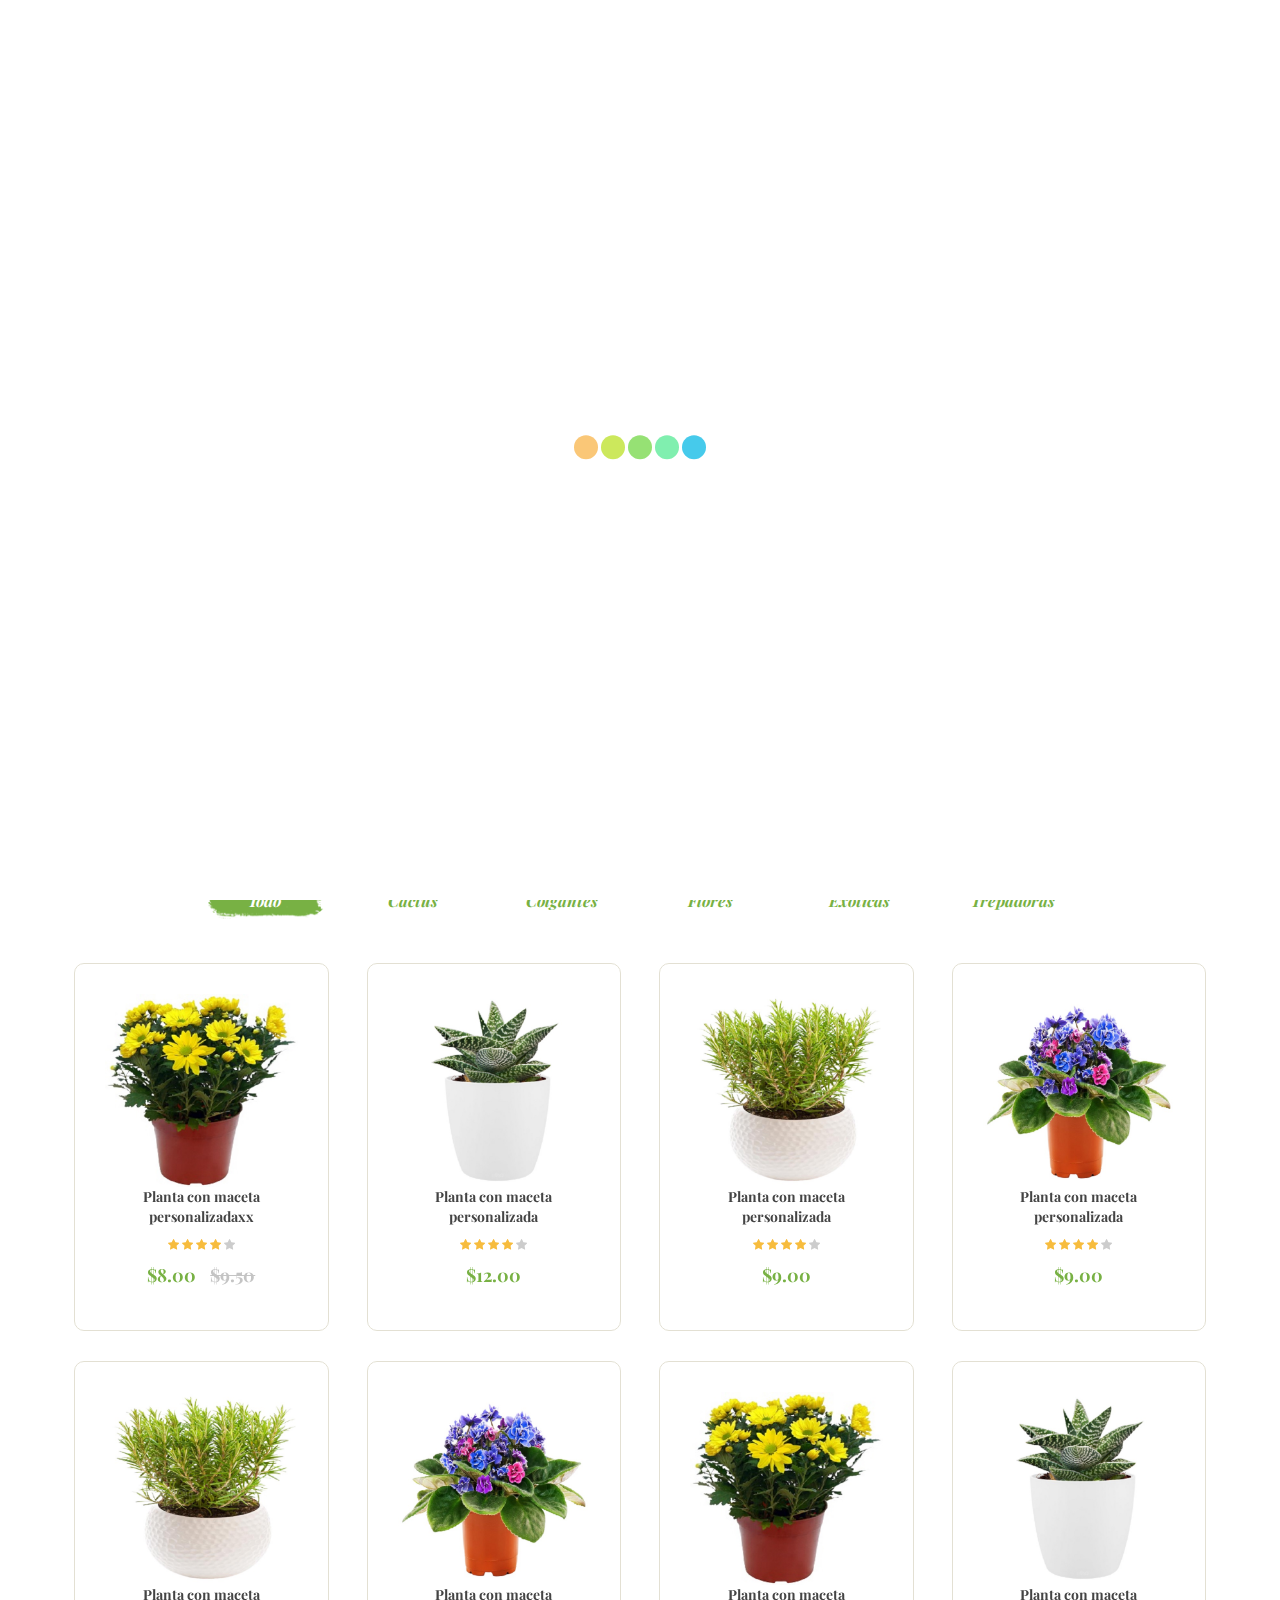
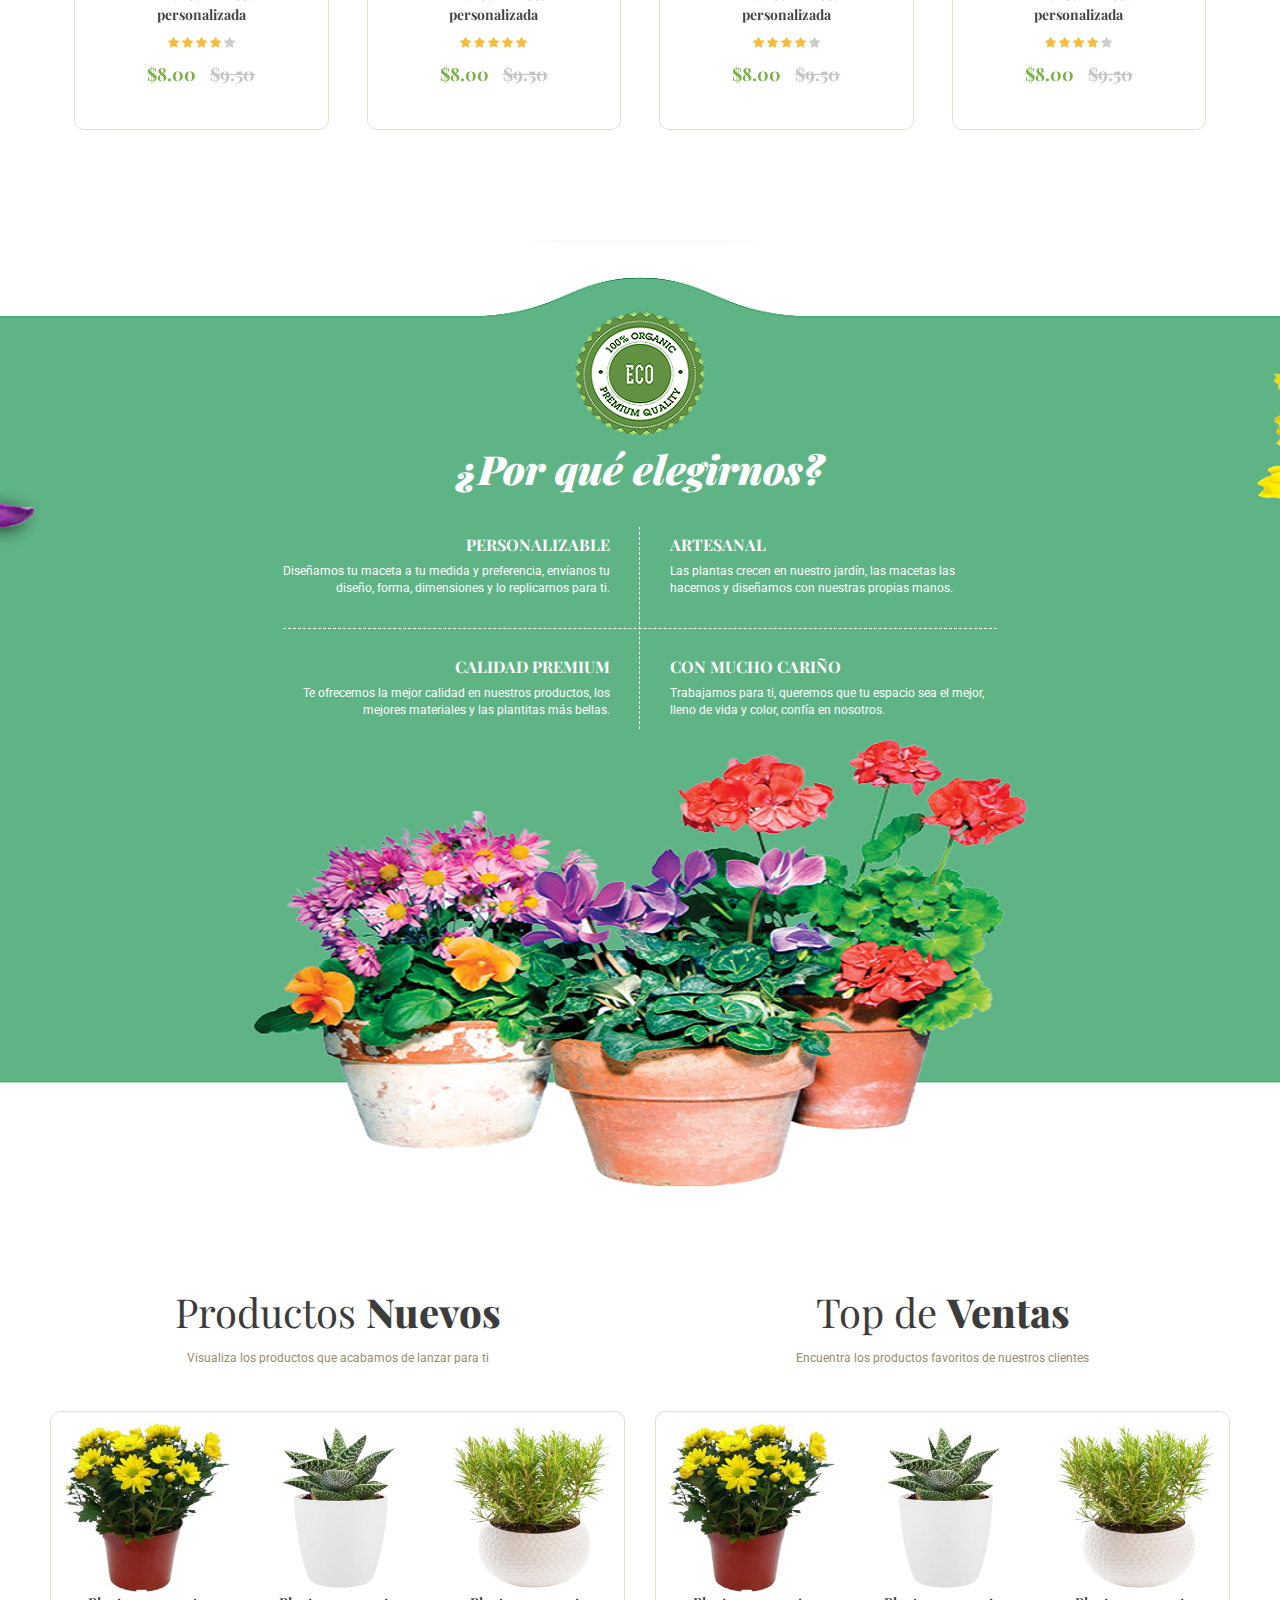
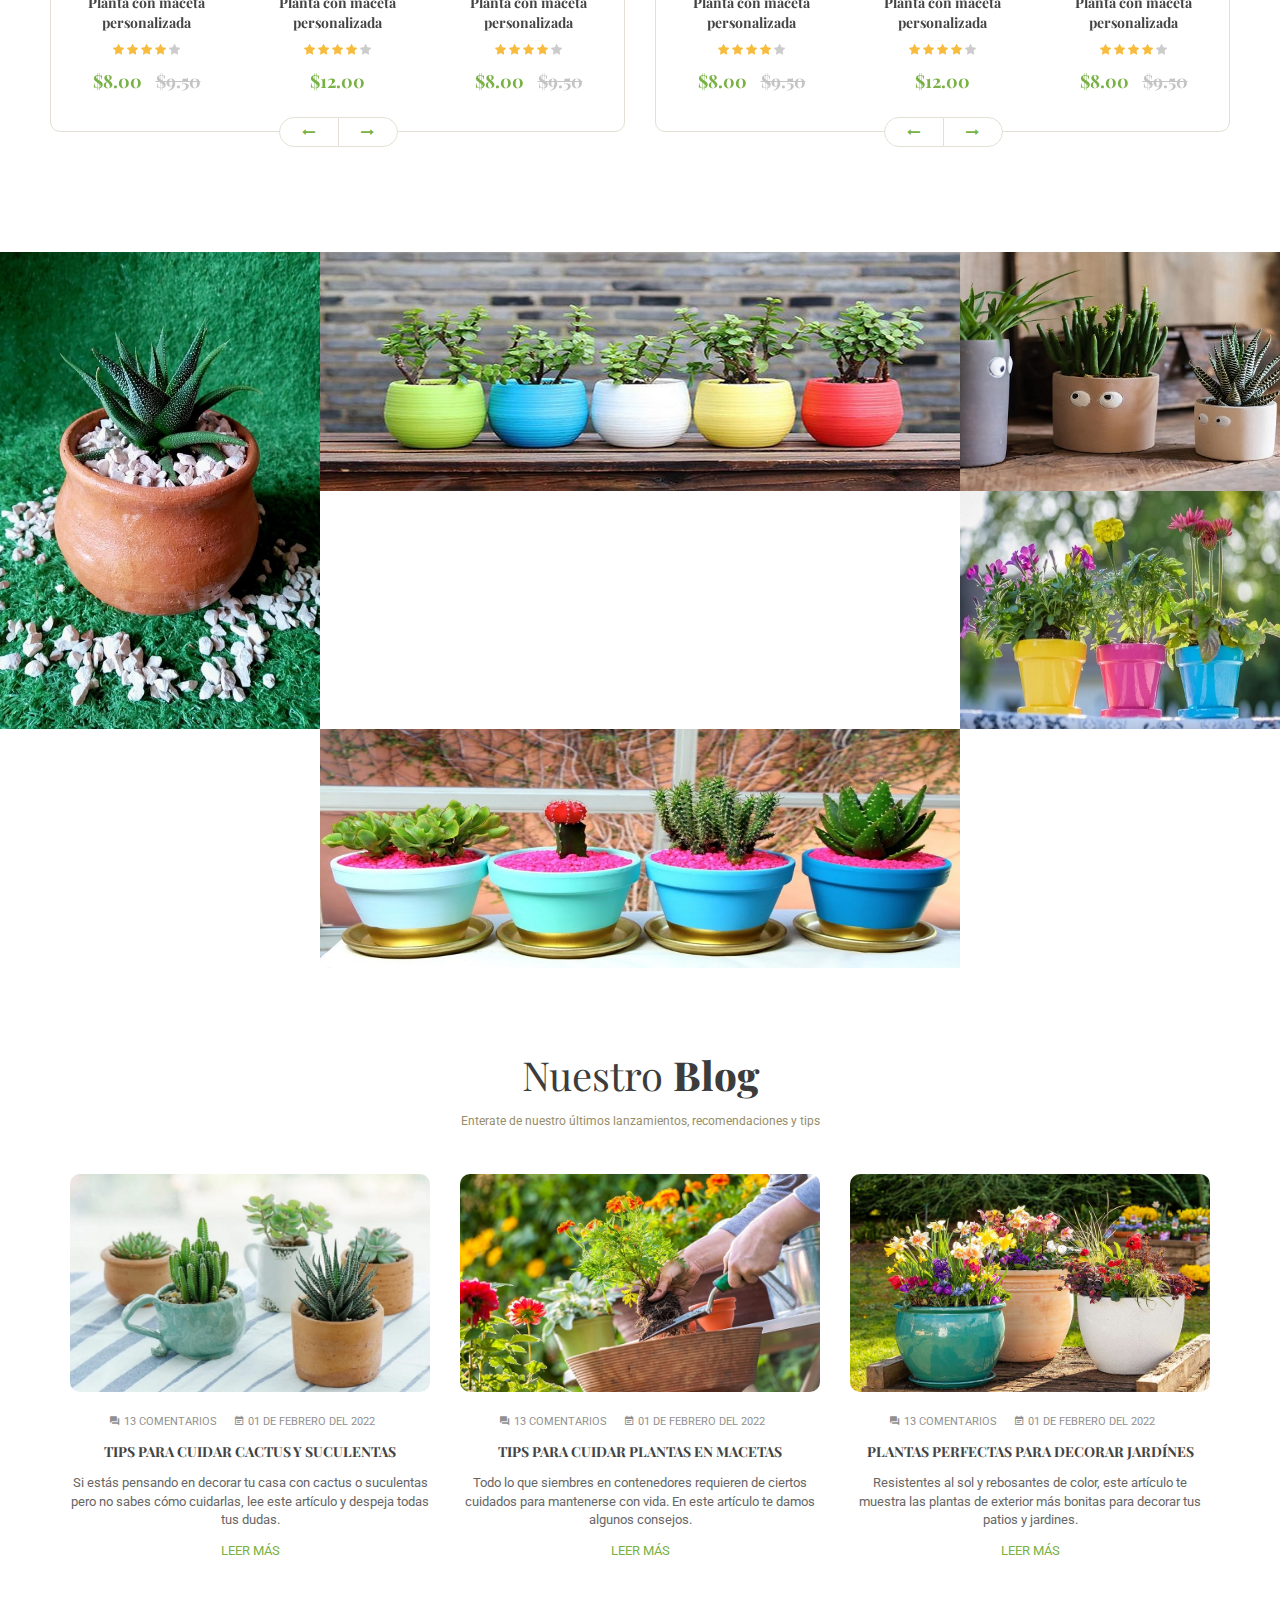
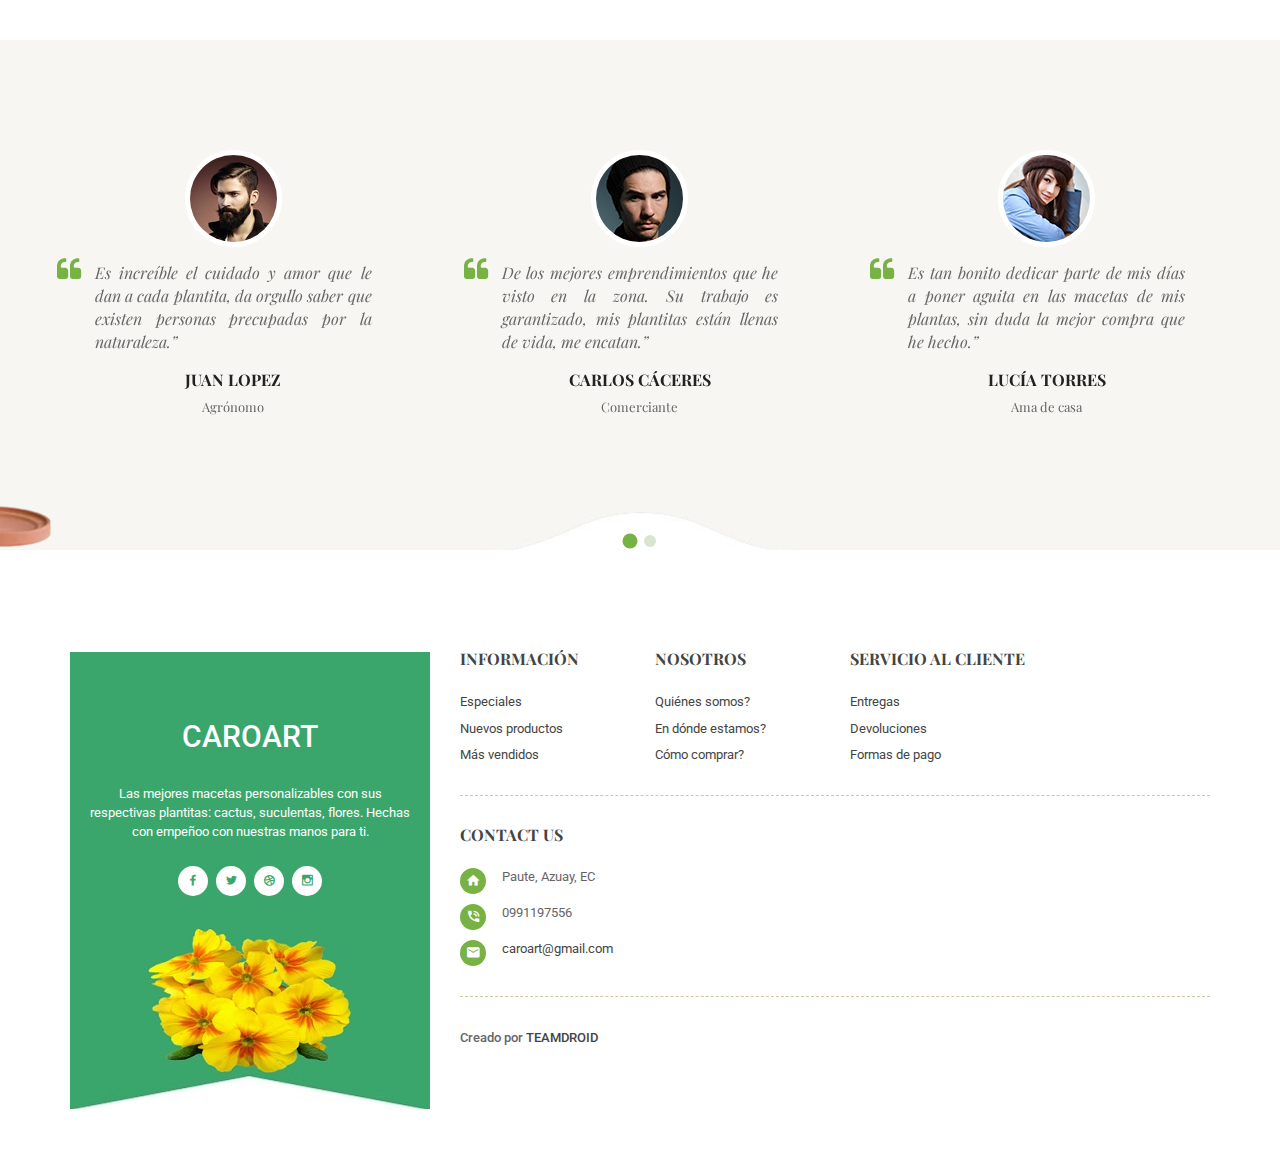
<file: webdroid-caroart/index.html>
<!DOCTYPE html>
<html lang="zxx">

<head>
		<!-- Basic Page Needs -->
		<meta charset="utf-8">
		<meta http-equiv="X-UA-Compatible" content="IE=edge">
		<title>CaroArt - Tienda Webdroid</title>
		
		<meta name="keywords" content="Organic, Fresh Food, Farm Store">
		<meta name="description" content="FreshMart - Organic, Fresh Food, Farm Store HTML Template">
		<meta name="author" content="tivatheme">
		
		<!-- Favicon -->
		<link rel="shortcut icon" href="img/favicon.png" type="image/png">
		
		<!-- Mobile Meta -->
		<meta name="viewport" content="width=device-width, initial-scale=1, maximum-scale=1">
		
		<!-- Google Fonts -->
		<link href="https://fonts.googleapis.com/css?family=Roboto" rel="stylesheet">
		<link href="https://fonts.googleapis.com/css?family=Playfair+Display:300,400,700" rel="stylesheet">
		
		<!-- Vendor CSS -->
		<link rel="stylesheet" href="libs/bootstrap/css/bootstrap.css">
		<link rel="stylesheet" href="libs/font-awesome/css/font-awesome.min.css">
		<link rel="stylesheet" href="libs/font-material/css/material-design-iconic-font.min.css">
		<link rel="stylesheet" href="libs/nivo-slider/css/nivo-slider.css">
		<link rel="stylesheet" href="libs/nivo-slider/css/animate.css">
		<link rel="stylesheet" href="libs/nivo-slider/css/style.css">
		<link rel="stylesheet" href="libs/owl.carousel/assets/owl.carousel.min.css">
		<link rel="stylesheet" href="libs/slider-range/css/jslider.css">
		
		<!-- Template CSS -->
		<link rel="stylesheet" href="css/custom.css">
		<link rel="stylesheet" href="css/style.css">
		<link rel="stylesheet" href="css/reponsive.css">

		<!-- Hotjar Tracking Code for Caro-Art -->
		<script>
			(function(h,o,t,j,a,r){
				h.hj=h.hj||function(){(h.hj.q=h.hj.q||[]).push(arguments)};
				h._hjSettings={hjid:5002807,hjsv:6};
				a=o.getElementsByTagName('head')[0];
				r=o.createElement('script');r.async=1;
				r.src=t+h._hjSettings.hjid+j+h._hjSettings.hjsv;
				a.appendChild(r);
			})(window,document,'https://static.hotjar.com/c/hotjar-','.js?sv=');
		</script>
	</head>
	
	<body class="home home-3">
		<div id="all">
			<!-- Header -->
			<header id="header">
				<div class="container">
					<div class="header-top">
						<div class="row align-items-center">
							<!-- Header Left -->
							<div class="col-lg-5 col-md-5 col-sm-12">
								<!-- Main Menu -->
								<div id="main-menu">
									<ul class="menu">
										<li class="dropdown">
											<a href="#" title="Homepage">Inicio</a>
										</li>
										
										<li class="dropdown">
											<a href="#section-products" title="Product">Productos</a>
											<div class="dropdown-menu">
												<ul>
													<li class="has-image">
														<img src="img/product/product-category-1.png" alt="Product Category Image">
														<a href="#section-products" title="Cactus">Cactus</a>
													</li>
													<li class="has-image">
														<img src="img/product/product-category-2.png" alt="Product Category Image">
														<a href="#section-products" title="Colgantes">Colgantes</a>
													</li>
													<li class="has-image">
														<img src="img/product/product-category-3.png" alt="Product Category Image">
														<a href="#section-products" title="Flores">Flores</a>
													</li>
													<li class="has-image">
														<img src="img/product/product-category-4.png" alt="Product Category Image">
														<a href="#section-products" title="Exoticas">Exóticas</a>
													</li>
													<li class="has-image">
														<img src="img/product/product-category-5.png" alt="Product Category Image">
														<a href="#section-products" title="Trepadoras">Trepadoras</a>
													</li>
												</ul>
											</div>
										</li>
										
										<!--
										<li class="dropdown">
											<a href="#" title="Page">Página</a>
											<div class="dropdown-menu">
												<ul>
													<li class="dropdown-submenu">
														<a href="#section-products" title="Product List">Product List</a>
														<div class="dropdown-menu level2">
															<ul>
																<li><a href="#section-products" title="Product Grid - Left Sidebar">Product Grid - Left Sidebar</a></li>
																<li><a href="product-grid-right-sidebar.html" title="Product Grid - Right Sidebar">Product Grid - Right Sidebar</a></li>
																<li><a href="product-grid-full-width.html" title="Product Grid - Full Width">Product Grid - Full Width</a></li>
																<li><a href="product-list-left-sidebar.html" title="Product List - Left Sidebar">Product List - Left Sidebar</a></li>
															</ul>
														</div>
													</li>
													<li class="dropdown-submenu">
														<a href="#section-products" title="Product List">Product Detail</a>
														<div class="dropdown-menu level2">
															<ul>
																<li><a href="#section-products" title="Product Detail - Left Sidebar">Product Detail - Left Sidebar</a></li>
																<li><a href="product-detail-full-width-1.html" title="Product List - Full Width 1">Product Detail - Full Width 1</a></li>
																<li><a href="product-detail-full-width-2.html" title="Product List - Full Width 2">Product Detail - Full Width 2</a></li>
															</ul>
														</div>
													</li>
													<li>
														<a href="product-cart.html" title="Cart">Cart</a>
													</li>
													<li>
														<a href="product-checkout.html" title="Checkout">Checkout</a>
													</li>
													<li class="dropdown-submenu">
														<a href="#" title="User">User</a>
														<div class="dropdown-menu level2">
															<ul>
																<li><a href="user-login.html" title="Login">Login</a></li>
																<li><a href="user-register.html" title="Register">Register</a></li>
																<li><a href="#" title="My Account">My Account</a></li>
																<li><a href="#" title="My Wishlists">My Wishlists</a></li>
															</ul>
														</div>
													</li>
													<li>
														<a href="page-404.html" title="Page 404">Page 404</a>
													</li>
												</ul>
											</div>
										</li>
										
							-->
										
										<li class="dropdown">
											<a href="#section-blog">Blog</a>
											<!--
											<div class="dropdown-menu">
												<ul class="has-sub">
													<li><a href="blog-list-left-sidebar-1.html" title="Blog List - Left Sidebar 1">Blog List - Left Sidebar 1</a></li>
													<li><a href="blog-list-left-sidebar-2.html" title="Blog List - Left Sidebar 2">Blog List - Left Sidebar 2</a></li>
													<li><a href="blog-grid-full-width.html" title="Blog Grid - Full Width">Blog Grid - Full Width</a></li>
													<li><a href="blog-detail.html" title="Blog Detail">Blog Detail</a></li>
												</ul>
											</div>
											-->
										</li>
										
										<li>
											<a href="#section-testimonial">Nosotros</a>
										</li>
										
										<li>
											<a href="#section-contacts">Contacto</a>
										</li>
									</ul>
								</div>
							</div>
							
							<!-- Header Center -->
							<div class="col-lg-2 col-md-2 col-sm-12 header-center justify-content-center">
								<!-- Logo -->
								<div class="logo">
									<a href="index.html">
										<img class="img-responsive" src="img/logo.png" alt="Logo">
									</a>
								</div>
								
								<span id="toggle-mobile-menu"><i class="zmdi zmdi-menu"></i></span>
							</div>
							
							
							<!-- Header Right -->
							<div class="col-lg-5 col-md-5 col-sm-12 header-right d-flex justify-content-end align-items-center">
								<!--Toggle ONLY FOR MOBILE-->
								<span id="toggle-mobile-menu"><i class="zmdi zmdi-menu"></i></span>

								<!-- Search -->							
								<div class="form-search">
									<form action="#" method="get">
										<input type="text" class="form-input" placeholder="Buscar">
										<button type="submit" class="fa fa-search"></button>
									</form>
								</div>
								
								<!-- Cart -->
								<div class="block-cart dropdown">
									<div class="cart-title">
										<i class="fa fa-shopping-basket" aria-hidden="true"></i>
										<span class="cart-count">1</span>
									</div>
									
									<div class="dropdown-content">
										<!--
										<div class="cart-content">
											<table>
												<tbody>
													<tr>
														<td class="product-image">
															<a href="#section-products">
																<img src="img/product/7.jpg" alt="Product">
															</a>
														</td>
														<td>
															<div class="product-name">
																<a href="#section-products">Planta con maceta personalizada</a>
															</div>
															<div>	
																2 x <span class="product-price">$28.98</span>
															</div>
														</td>
														<td class="action">
															<a class="remove" href="#">
																<i class="fa fa-trash-o" aria-hidden="true"></i>
															</a>
														</td>
													</tr>
													
													<tr>
														<td class="product-image">
															<a href="#section-products">
																<img src="img/product/6.jpg" alt="Product">
															</a>
														</td>
														<td>
															<div class="product-name">
																<a href="#section-products">Organic Strawberry</a>
															</div>
															<div>	
																1 x <span class="product-price">$35.00</span>
															</div>
														</td>
														<td class="action">
															<a class="remove" href="#">
																<i class="fa fa-trash-o" aria-hidden="true"></i>
															</a>
														</td>
													</tr>
													
													<tr class="total">
														<td>Total:</td>
														<td colspan="2">$92.96</td>
													</tr>
													
													<tr>
														<td colspan="3">
															<div class="cart-button">
																<a class="btn btn-primary" href="product-cart.html" title="View Cart">View Cart</a>
																<a class="btn btn-primary" href="product-checkout.html" title="Checkout">Checkout</a>
															</div>
														</td>
													</tr>
												</tbody>
											</table>
										</div>
										-->
									</div>
								</div>
								
								
								<!-- My Account -->
								<div class="my-account dropdown toggle-icon">
									<div class="dropdown-toggle" data-toggle="dropdown">
										<i class="zmdi zmdi-menu"></i>
									</div>
									<div class="dropdown-menu">										
										<div class="item">
											<a href="#" title="Log in to your customer account"><i class="fa fa-cog"></i>Mi cuenta</a>
										</div>
										<div class="item">
											<a href="#" title="Log in to your customer account"><i class="fa fa-sign-in"></i>Iniciar sesión</a>
										</div>
										<div class="item">
											<a href="#" title="Register Account"><i class="fa fa-user"></i>Registrarse</a>
										</div>
										<div class="item">
											<a href="#" title="My Wishlists"><i class="fa fa-heart"></i>Mi lista de deseos</a>
										</div>
										<!--<div class="item">-->
											<!-- Language -->
											<!--
											<div class="language switcher">
												<a href="#" title="Language English" class="active"><img src="img/language-en.jpg" alt="Language English"></a>
												<a href="#" title="Language French"><img src="img/language-fr.jpg" alt="Language French"></a>
												<a href="#" title="Language Deutsch"><img src="img/language-de.jpg" alt="Language Deutsch"></a>
											</div>
											-->
											
											
											<!-- Currency -->
											<!--
											<div class="currency switcher">
												<a href="#" title="USD" class="active">USD</a>
												<a href="#" title="EUR">EUR</a>
												<a href="#" title="GBP">GBP</a>
											</div>
											-->
										<!--</div>-->
									</div>
								</div>
							</div>
						</div>
					</div>
				</div>	
			</header>
			
			
			<!-- Main Content -->
			<div id="content" class="site-content">				
				<!-- Slideshow -->		
				<div class="section slideshow">
					<div class="tiva-slideshow-wrapper">
						<div id="tiva-slideshow" class="nivoSlider">
							<a href="#">
								<img class="img-responsive" src="img/slideshow/home3-slideshow-1.jpg" alt="Slideshow Image">
							</a>
							<a href="#">
								<img class="img-responsive" src="img/slideshow/home3-slideshow-2.jpg" alt="Slideshow Image">
							</a>
							<a href="#">
								<img class="img-responsive" src="img/slideshow/home3-slideshow-3.jpg" alt="Slideshow Image">
							</a>
						</div>
					</div>
				</div>
				
				
				<!-- Product - New Arrivals -->
				<div id="section-products" class="section products-block product-tab tab-2">
					<div class="block-title">
						<h2 class="title">Nuestros <span>Productos</span></h2>
						<div class="sub-title">Hermosas macetas con las plantas más bellas que darán vida a tus espacios favoritos</div>
					</div>
					
					<div class="block-content">
						<div class="container">
							<!-- Tab Navigation -->
							<div class="tab-nav">
								<ul>
									<li class="active">
										<a data-toggle="tab" href="#all-products">
											<img src="img/product/product-category-0.png" alt="All Product">
											<span>Todo</span>
										</a>
									</li>
									<li>
										<a data-toggle="tab" href="#cactus">
											<img src="img/product/product-category-1.png" alt="Cactus">
											<span>Cactus</span>
										</a>
									</li>
									<li>
										<a data-toggle="tab" href="#colgantes">
											<img src="img/product/product-category-2.png" alt="Colgantes">
											<span>Colgantes</span>
										</a>
									</li>
									<li>
										<a data-toggle="tab" href="#flores">
											<img src="img/product/product-category-3.png" alt="Flores">
											<span>Flores</span>
										</a>
									</li>
									<li>
										<a data-toggle="tab" href="#exoticas">
											<img src="img/product/product-category-4.png" alt="Exoticas">
											<span>Exóticas</span>
										</a>
									</li>
									<li>
										<a data-toggle="tab" href="#tea">
											<img src="img/product/product-category-5.png" alt="Tea">
											<span>Trepadoras</span>
										</a>
									</li>
								</ul>
							</div>
							
							<!-- Tab Content -->
							<div class="tab-content">
								<!-- All Products -->
								<div role="tabpanel" class="tab-pane fade in active" id="all-products">
									<div class="products owl-theme owl-carousel">
										<div class="product-group">
											<div class="product-item">
												<div class="product-image">
													<a href="#section-products">
														<img src="img/product/4.jpg" alt="Product Image">
													</a>
												</div>
												
												<div class="product-title">
													<a href="#section-products">
														Planta con maceta personalizadaxx
													</a>
												</div>
														
												<div class="product-rating">
													<div class="star on"></div>
													<div class="star on"></div>
													<div class="star on "></div>
													<div class="star on"></div>
													<div class="star"></div>
												</div>
														
												<div class="product-price">
													<span class="sale-price">$8.00</span>
													<span class="base-price">$9.50</span>
												</div>
																
												<div class="product-buttons">
													<a class="add-to-cart" href="#">
														<i class="fa fa-shopping-basket" aria-hidden="true"></i>
													</a>
													
													<a class="add-wishlist" href="#">
														<i class="fa fa-heart" aria-hidden="true"></i>												
													</a>
													
													<a class="quickview" href="#">
														<i class="fa fa-eye" aria-hidden="true"></i>
													</a>
												</div>
											</div>
											
											<div class="product-item">
												<div class="product-image">
													<a href="#section-products">
														<img src="img/product/14.jpg" alt="Product Image">
													</a>
												</div>
												
												<div class="product-title">
													<a href="#section-products">
														Planta con maceta personalizada
													</a>
												</div>
														
												<div class="product-rating">
													<div class="star on"></div>
													<div class="star on"></div>
													<div class="star on "></div>
													<div class="star on"></div>
													<div class="star"></div>
												</div>
														
												<div class="product-price">
													<span class="sale-price">$8.00</span>
													<span class="base-price">$9.50</span>
												</div>
																
												<div class="product-buttons">
													<a class="add-to-cart" href="#">
														<i class="fa fa-shopping-basket" aria-hidden="true"></i>
													</a>
													
													<a class="add-wishlist" href="#">
														<i class="fa fa-heart" aria-hidden="true"></i>												
													</a>
													
													<a class="quickview" href="#">
														<i class="fa fa-eye" aria-hidden="true"></i>
													</a>
												</div>
											</div>
										</div>
										
										<div class="product-group">
											<div class="product-item">
												<div class="product-image">
													<a href="#section-products">
														<img src="img/product/8.jpg" alt="Product Image">
													</a>
												</div>
												
												<div class="product-title">
													<a href="#section-products">
														Planta con maceta personalizada
													</a>
												</div>
														
												<div class="product-rating">
													<div class="star on"></div>
													<div class="star on"></div>
													<div class="star on "></div>
													<div class="star on"></div>
													<div class="star"></div>
												</div>
														
												<div class="product-price">
													<span class="sale-price">$12.00</span>
												</div>
																
												<div class="product-buttons">
													<a class="add-to-cart" href="#">
														<i class="fa fa-shopping-basket" aria-hidden="true"></i>
													</a>
													
													<a class="add-wishlist" href="#">
														<i class="fa fa-heart" aria-hidden="true"></i>												
													</a>
													
													<a class="quickview" href="#">
														<i class="fa fa-eye" aria-hidden="true"></i>
													</a>
												</div>
											</div>	
											
											<div class="product-item">
												<div class="product-image">
													<a href="#section-products">
														<img src="img/product/9.jpg" alt="Product Image">
													</a>
												</div>
												
												<div class="product-title">
													<a href="#section-products">
														Planta con maceta personalizada
													</a>
												</div>
														
												<div class="product-rating">
													<div class="star on"></div>
													<div class="star on"></div>
													<div class="star on "></div>
													<div class="star on"></div>
													<div class="star on"></div>
												</div>
														
												<div class="product-price">
													<span class="sale-price">$8.00</span>
													<span class="base-price">$9.50</span>
												</div>
																
												<div class="product-buttons">
													<a class="add-to-cart" href="#">
														<i class="fa fa-shopping-basket" aria-hidden="true"></i>
													</a>
													
													<a class="add-wishlist" href="#">
														<i class="fa fa-heart" aria-hidden="true"></i>												
													</a>
													
													<a class="quickview" href="#">
														<i class="fa fa-eye" aria-hidden="true"></i>
													</a>
												</div>
											</div>
										</div>
										
										<div class="product-group">
											<div class="product-item">
												<div class="product-image">
													<a href="#section-products">
														<img src="img/product/10.jpg" alt="Product Image">
													</a>
												</div>
												
												<div class="product-title">
													<a href="#section-products">
														Planta con maceta personalizada
													</a>
												</div>
														
												<div class="product-rating">
													<div class="star on"></div>
													<div class="star on"></div>
													<div class="star on "></div>
													<div class="star on"></div>
													<div class="star"></div>
												</div>
														
												<div class="product-price">
													<span class="sale-price">$9.00</span>
												</div>
																
												<div class="product-buttons">
													<a class="add-to-cart" href="#">
														<i class="fa fa-shopping-basket" aria-hidden="true"></i>
													</a>
													
													<a class="add-wishlist" href="#">
														<i class="fa fa-heart" aria-hidden="true"></i>												
													</a>
													
													<a class="quickview" href="#">
														<i class="fa fa-eye" aria-hidden="true"></i>
													</a>
												</div>
											</div>
											
											<div class="product-item">
												<div class="product-image">
													<a href="#section-products">
														<img src="img/product/33.jpg" alt="Product Image">
													</a>
												</div>
												
												<div class="product-title">
													<a href="#section-products">
														Planta con maceta personalizada
													</a>
												</div>
														
												<div class="product-rating">
													<div class="star on"></div>
													<div class="star on"></div>
													<div class="star on "></div>
													<div class="star on"></div>
													<div class="star"></div>
												</div>
														
												<div class="product-price">
													<span class="sale-price">$8.00</span>
													<span class="base-price">$9.50</span>
												</div>
																
												<div class="product-buttons">
													<a class="add-to-cart" href="#">
														<i class="fa fa-shopping-basket" aria-hidden="true"></i>
													</a>
													
													<a class="add-wishlist" href="#">
														<i class="fa fa-heart" aria-hidden="true"></i>												
													</a>
													
													<a class="quickview" href="#">
														<i class="fa fa-eye" aria-hidden="true"></i>
													</a>
												</div>
											</div>
										</div>
										
										<div class="product-group">
											<div class="product-item">
												<div class="product-image">
													<a href="#section-products">
														<img src="img/product/20.jpg" alt="Product Image">
													</a>
												</div>
												
												<div class="product-title">
													<a href="#section-products">
														Planta con maceta personalizada
													</a>
												</div>
														
												<div class="product-rating">
													<div class="star on"></div>
													<div class="star on"></div>
													<div class="star on "></div>
													<div class="star on"></div>
													<div class="star"></div>
												</div>
														
												<div class="product-price">
													<span class="sale-price">$9.00</span>
												</div>
																
												<div class="product-buttons">
													<a class="add-to-cart" href="#">
														<i class="fa fa-shopping-basket" aria-hidden="true"></i>
													</a>
													
													<a class="add-wishlist" href="#">
														<i class="fa fa-heart" aria-hidden="true"></i>												
													</a>
													
													<a class="quickview" href="#">
														<i class="fa fa-eye" aria-hidden="true"></i>
													</a>
												</div>
											</div>
											
											<div class="product-item">
												<div class="product-image">
													<a href="#section-products">
														<img src="img/product/23.jpg" alt="Product Image">
													</a>
												</div>
												
												<div class="product-title">
													<a href="#section-products">
														Planta con maceta personalizada
													</a>
												</div>
														
												<div class="product-rating">
													<div class="star on"></div>
													<div class="star on"></div>
													<div class="star on "></div>
													<div class="star on"></div>
													<div class="star"></div>
												</div>
														
												<div class="product-price">
													<span class="sale-price">$8.00</span>
													<span class="base-price">$9.50</span>
												</div>
																
												<div class="product-buttons">
													<a class="add-to-cart" href="#">
														<i class="fa fa-shopping-basket" aria-hidden="true"></i>
													</a>
													
													<a class="add-wishlist" href="#">
														<i class="fa fa-heart" aria-hidden="true"></i>												
													</a>
													
													<a class="quickview" href="#">
														<i class="fa fa-eye" aria-hidden="true"></i>
													</a>
												</div>
											</div>
										</div>
									</div>
								</div>
								
								<!-- Cactus -->
								<div role="tabpanel" class="tab-pane fade" id="Cactus">
									<div class="products owl-theme owl-carousel">
										<div class="product-group">
											<div class="product-item">
												<div class="product-image">
													<a href="#section-products">
														<img src="img/product/4.jpg" alt="Product Image">
													</a>
												</div>
												
												<div class="product-title">
													<a href="#section-products">
														Planta con maceta personalizada
													</a>
												</div>
														
												<div class="product-rating">
													<div class="star on"></div>
													<div class="star on"></div>
													<div class="star on "></div>
													<div class="star on"></div>
													<div class="star"></div>
												</div>
														
												<div class="product-price">
													<span class="sale-price">$8.00</span>
													<span class="base-price">$9.50</span>
												</div>
																
												<div class="product-buttons">
													<a class="add-to-cart" href="#">
														<i class="fa fa-shopping-basket" aria-hidden="true"></i>
													</a>
													
													<a class="add-wishlist" href="#">
														<i class="fa fa-heart" aria-hidden="true"></i>												
													</a>
													
													<a class="quickview" href="#">
														<i class="fa fa-eye" aria-hidden="true"></i>
													</a>
												</div>
											</div>
											
											<div class="product-item">
												<div class="product-image">
													<a href="#section-products">
														<img src="img/product/14.jpg" alt="Product Image">
													</a>
												</div>
												
												<div class="product-title">
													<a href="#section-products">
														Planta con maceta personalizada
													</a>
												</div>
														
												<div class="product-rating">
													<div class="star on"></div>
													<div class="star on"></div>
													<div class="star on "></div>
													<div class="star on"></div>
													<div class="star"></div>
												</div>
														
												<div class="product-price">
													<span class="sale-price">$8.00</span>
													<span class="base-price">$9.50</span>
												</div>
																
												<div class="product-buttons">
													<a class="add-to-cart" href="#">
														<i class="fa fa-shopping-basket" aria-hidden="true"></i>
													</a>
													
													<a class="add-wishlist" href="#">
														<i class="fa fa-heart" aria-hidden="true"></i>												
													</a>
													
													<a class="quickview" href="#">
														<i class="fa fa-eye" aria-hidden="true"></i>
													</a>
												</div>
											</div>
										</div>
										
										<div class="product-group">
											<div class="product-item">
												<div class="product-image">
													<a href="#section-products">
														<img src="img/product/8.jpg" alt="Product Image">
													</a>
												</div>
												
												<div class="product-title">
													<a href="#section-products">
														Planta con maceta personalizada
													</a>
												</div>
														
												<div class="product-rating">
													<div class="star on"></div>
													<div class="star on"></div>
													<div class="star on "></div>
													<div class="star on"></div>
													<div class="star"></div>
												</div>
														
												<div class="product-price">
													<span class="sale-price">$12.00</span>
												</div>
																
												<div class="product-buttons">
													<a class="add-to-cart" href="#">
														<i class="fa fa-shopping-basket" aria-hidden="true"></i>
													</a>
													
													<a class="add-wishlist" href="#">
														<i class="fa fa-heart" aria-hidden="true"></i>												
													</a>
													
													<a class="quickview" href="#">
														<i class="fa fa-eye" aria-hidden="true"></i>
													</a>
												</div>
											</div>	
											
											<div class="product-item">
												<div class="product-image">
													<a href="#section-products">
														<img src="img/product/9.jpg" alt="Product Image">
													</a>
												</div>
												
												<div class="product-title">
													<a href="#section-products">
														Planta con maceta personalizada
													</a>
												</div>
														
												<div class="product-rating">
													<div class="star on"></div>
													<div class="star on"></div>
													<div class="star on "></div>
													<div class="star on"></div>
													<div class="star on"></div>
												</div>
														
												<div class="product-price">
													<span class="sale-price">$8.00</span>
													<span class="base-price">$9.50</span>
												</div>
																
												<div class="product-buttons">
													<a class="add-to-cart" href="#">
														<i class="fa fa-shopping-basket" aria-hidden="true"></i>
													</a>
													
													<a class="add-wishlist" href="#">
														<i class="fa fa-heart" aria-hidden="true"></i>												
													</a>
													
													<a class="quickview" href="#">
														<i class="fa fa-eye" aria-hidden="true"></i>
													</a>
												</div>
											</div>
										</div>
										
										<div class="product-group">
											<div class="product-item">
												<div class="product-image">
													<a href="#section-products">
														<img src="img/product/10.jpg" alt="Product Image">
													</a>
												</div>
												
												<div class="product-title">
													<a href="#section-products">
														Planta con maceta personalizada
													</a>
												</div>
														
												<div class="product-rating">
													<div class="star on"></div>
													<div class="star on"></div>
													<div class="star on "></div>
													<div class="star on"></div>
													<div class="star"></div>
												</div>
														
												<div class="product-price">
													<span class="sale-price">$9.00</span>
												</div>
																
												<div class="product-buttons">
													<a class="add-to-cart" href="#">
														<i class="fa fa-shopping-basket" aria-hidden="true"></i>
													</a>
													
													<a class="add-wishlist" href="#">
														<i class="fa fa-heart" aria-hidden="true"></i>												
													</a>
													
													<a class="quickview" href="#">
														<i class="fa fa-eye" aria-hidden="true"></i>
													</a>
												</div>
											</div>
											
											<div class="product-item">
												<div class="product-image">
													<a href="#section-products">
														<img src="img/product/33.jpg" alt="Product Image">
													</a>
												</div>
												
												<div class="product-title">
													<a href="#section-products">
														Planta con maceta personalizada
													</a>
												</div>
														
												<div class="product-rating">
													<div class="star on"></div>
													<div class="star on"></div>
													<div class="star on "></div>
													<div class="star on"></div>
													<div class="star"></div>
												</div>
														
												<div class="product-price">
													<span class="sale-price">$8.00</span>
													<span class="base-price">$9.50</span>
												</div>
																
												<div class="product-buttons">
													<a class="add-to-cart" href="#">
														<i class="fa fa-shopping-basket" aria-hidden="true"></i>
													</a>
													
													<a class="add-wishlist" href="#">
														<i class="fa fa-heart" aria-hidden="true"></i>												
													</a>
													
													<a class="quickview" href="#">
														<i class="fa fa-eye" aria-hidden="true"></i>
													</a>
												</div>
											</div>
										</div>
										
										<div class="product-group">
											<div class="product-item">
												<div class="product-image">
													<a href="#section-products">
														<img src="img/product/20.jpg" alt="Product Image">
													</a>
												</div>
												
												<div class="product-title">
													<a href="#section-products">
														Planta con maceta personalizada
													</a>
												</div>
														
												<div class="product-rating">
													<div class="star on"></div>
													<div class="star on"></div>
													<div class="star on "></div>
													<div class="star on"></div>
													<div class="star"></div>
												</div>
														
												<div class="product-price">
													<span class="sale-price">$9.00</span>
												</div>
																
												<div class="product-buttons">
													<a class="add-to-cart" href="#">
														<i class="fa fa-shopping-basket" aria-hidden="true"></i>
													</a>
													
													<a class="add-wishlist" href="#">
														<i class="fa fa-heart" aria-hidden="true"></i>												
													</a>
													
													<a class="quickview" href="#">
														<i class="fa fa-eye" aria-hidden="true"></i>
													</a>
												</div>
											</div>
											
											<div class="product-item">
												<div class="product-image">
													<a href="#section-products">
														<img src="img/product/23.jpg" alt="Product Image">
													</a>
												</div>
												
												<div class="product-title">
													<a href="#section-products">
														Planta con maceta personalizada
													</a>
												</div>
														
												<div class="product-rating">
													<div class="star on"></div>
													<div class="star on"></div>
													<div class="star on "></div>
													<div class="star on"></div>
													<div class="star"></div>
												</div>
														
												<div class="product-price">
													<span class="sale-price">$8.00</span>
													<span class="base-price">$9.50</span>
												</div>
																
												<div class="product-buttons">
													<a class="add-to-cart" href="#">
														<i class="fa fa-shopping-basket" aria-hidden="true"></i>
													</a>
													
													<a class="add-wishlist" href="#">
														<i class="fa fa-heart" aria-hidden="true"></i>												
													</a>
													
													<a class="quickview" href="#">
														<i class="fa fa-eye" aria-hidden="true"></i>
													</a>
												</div>
											</div>
										</div>
									</div>
								</div>
								
								<!-- Flores -->
								<div role="tabpanel" class="tab-pane fade" id="Flores">
									<div class="products owl-theme owl-carousel">
										<div class="product-group">
											<div class="product-item">
												<div class="product-image">
													<a href="#section-products">
														<img src="img/product/4.jpg" alt="Product Image">
													</a>
												</div>
												
												<div class="product-title">
													<a href="#section-products">
														Planta con maceta personalizada
													</a>
												</div>
														
												<div class="product-rating">
													<div class="star on"></div>
													<div class="star on"></div>
													<div class="star on "></div>
													<div class="star on"></div>
													<div class="star"></div>
												</div>
														
												<div class="product-price">
													<span class="sale-price">$8.00</span>
													<span class="base-price">$9.50</span>
												</div>
																
												<div class="product-buttons">
													<a class="add-to-cart" href="#">
														<i class="fa fa-shopping-basket" aria-hidden="true"></i>
													</a>
													
													<a class="add-wishlist" href="#">
														<i class="fa fa-heart" aria-hidden="true"></i>												
													</a>
													
													<a class="quickview" href="#">
														<i class="fa fa-eye" aria-hidden="true"></i>
													</a>
												</div>
											</div>
											
											<div class="product-item">
												<div class="product-image">
													<a href="#section-products">
														<img src="img/product/14.jpg" alt="Product Image">
													</a>
												</div>
												
												<div class="product-title">
													<a href="#section-products">
														Planta con maceta personalizada
													</a>
												</div>
														
												<div class="product-rating">
													<div class="star on"></div>
													<div class="star on"></div>
													<div class="star on "></div>
													<div class="star on"></div>
													<div class="star"></div>
												</div>
														
												<div class="product-price">
													<span class="sale-price">$8.00</span>
													<span class="base-price">$9.50</span>
												</div>
																
												<div class="product-buttons">
													<a class="add-to-cart" href="#">
														<i class="fa fa-shopping-basket" aria-hidden="true"></i>
													</a>
													
													<a class="add-wishlist" href="#">
														<i class="fa fa-heart" aria-hidden="true"></i>												
													</a>
													
													<a class="quickview" href="#">
														<i class="fa fa-eye" aria-hidden="true"></i>
													</a>
												</div>
											</div>
										</div>
										
										<div class="product-group">
											<div class="product-item">
												<div class="product-image">
													<a href="#section-products">
														<img src="img/product/8.jpg" alt="Product Image">
													</a>
												</div>
												
												<div class="product-title">
													<a href="#section-products">
														Planta con maceta personalizada
													</a>
												</div>
														
												<div class="product-rating">
													<div class="star on"></div>
													<div class="star on"></div>
													<div class="star on "></div>
													<div class="star on"></div>
													<div class="star"></div>
												</div>
														
												<div class="product-price">
													<span class="sale-price">$12.00</span>
												</div>
																
												<div class="product-buttons">
													<a class="add-to-cart" href="#">
														<i class="fa fa-shopping-basket" aria-hidden="true"></i>
													</a>
													
													<a class="add-wishlist" href="#">
														<i class="fa fa-heart" aria-hidden="true"></i>												
													</a>
													
													<a class="quickview" href="#">
														<i class="fa fa-eye" aria-hidden="true"></i>
													</a>
												</div>
											</div>	
											
											<div class="product-item">
												<div class="product-image">
													<a href="#section-products">
														<img src="img/product/9.jpg" alt="Product Image">
													</a>
												</div>
												
												<div class="product-title">
													<a href="#section-products">
														Planta con maceta personalizada
													</a>
												</div>
														
												<div class="product-rating">
													<div class="star on"></div>
													<div class="star on"></div>
													<div class="star on "></div>
													<div class="star on"></div>
													<div class="star on"></div>
												</div>
														
												<div class="product-price">
													<span class="sale-price">$8.00</span>
													<span class="base-price">$9.50</span>
												</div>
																
												<div class="product-buttons">
													<a class="add-to-cart" href="#">
														<i class="fa fa-shopping-basket" aria-hidden="true"></i>
													</a>
													
													<a class="add-wishlist" href="#">
														<i class="fa fa-heart" aria-hidden="true"></i>												
													</a>
													
													<a class="quickview" href="#">
														<i class="fa fa-eye" aria-hidden="true"></i>
													</a>
												</div>
											</div>
										</div>
										
										<div class="product-group">
											<div class="product-item">
												<div class="product-image">
													<a href="#section-products">
														<img src="img/product/10.jpg" alt="Product Image">
													</a>
												</div>
												
												<div class="product-title">
													<a href="#section-products">
														Planta con maceta personalizada
													</a>
												</div>
														
												<div class="product-rating">
													<div class="star on"></div>
													<div class="star on"></div>
													<div class="star on "></div>
													<div class="star on"></div>
													<div class="star"></div>
												</div>
														
												<div class="product-price">
													<span class="sale-price">$9.00</span>
												</div>
																
												<div class="product-buttons">
													<a class="add-to-cart" href="#">
														<i class="fa fa-shopping-basket" aria-hidden="true"></i>
													</a>
													
													<a class="add-wishlist" href="#">
														<i class="fa fa-heart" aria-hidden="true"></i>												
													</a>
													
													<a class="quickview" href="#">
														<i class="fa fa-eye" aria-hidden="true"></i>
													</a>
												</div>
											</div>
											
											<div class="product-item">
												<div class="product-image">
													<a href="#section-products">
														<img src="img/product/33.jpg" alt="Product Image">
													</a>
												</div>
												
												<div class="product-title">
													<a href="#section-products">
														Planta con maceta personalizada
													</a>
												</div>
														
												<div class="product-rating">
													<div class="star on"></div>
													<div class="star on"></div>
													<div class="star on "></div>
													<div class="star on"></div>
													<div class="star"></div>
												</div>
														
												<div class="product-price">
													<span class="sale-price">$8.00</span>
													<span class="base-price">$9.50</span>
												</div>
																
												<div class="product-buttons">
													<a class="add-to-cart" href="#">
														<i class="fa fa-shopping-basket" aria-hidden="true"></i>
													</a>
													
													<a class="add-wishlist" href="#">
														<i class="fa fa-heart" aria-hidden="true"></i>												
													</a>
													
													<a class="quickview" href="#">
														<i class="fa fa-eye" aria-hidden="true"></i>
													</a>
												</div>
											</div>
										</div>
										
										<div class="product-group">
											<div class="product-item">
												<div class="product-image">
													<a href="#section-products">
														<img src="img/product/20.jpg" alt="Product Image">
													</a>
												</div>
												
												<div class="product-title">
													<a href="#section-products">
														Planta con maceta personalizada
													</a>
												</div>
														
												<div class="product-rating">
													<div class="star on"></div>
													<div class="star on"></div>
													<div class="star on "></div>
													<div class="star on"></div>
													<div class="star"></div>
												</div>
														
												<div class="product-price">
													<span class="sale-price">$9.00</span>
												</div>
																
												<div class="product-buttons">
													<a class="add-to-cart" href="#">
														<i class="fa fa-shopping-basket" aria-hidden="true"></i>
													</a>
													
													<a class="add-wishlist" href="#">
														<i class="fa fa-heart" aria-hidden="true"></i>												
													</a>
													
													<a class="quickview" href="#">
														<i class="fa fa-eye" aria-hidden="true"></i>
													</a>
												</div>
											</div>
											
											<div class="product-item">
												<div class="product-image">
													<a href="#section-products">
														<img src="img/product/23.jpg" alt="Product Image">
													</a>
												</div>
												
												<div class="product-title">
													<a href="#section-products">
														Planta con maceta personalizada
													</a>
												</div>
														
												<div class="product-rating">
													<div class="star on"></div>
													<div class="star on"></div>
													<div class="star on "></div>
													<div class="star on"></div>
													<div class="star"></div>
												</div>
														
												<div class="product-price">
													<span class="sale-price">$8.00</span>
													<span class="base-price">$9.50</span>
												</div>
																
												<div class="product-buttons">
													<a class="add-to-cart" href="#">
														<i class="fa fa-shopping-basket" aria-hidden="true"></i>
													</a>
													
													<a class="add-wishlist" href="#">
														<i class="fa fa-heart" aria-hidden="true"></i>												
													</a>
													
													<a class="quickview" href="#">
														<i class="fa fa-eye" aria-hidden="true"></i>
													</a>
												</div>
											</div>
										</div>
									</div>
								</div>
								
								<!-- Exoticas -->
								<div role="tabpanel" class="tab-pane fade" id="Exoticas">
									<div class="products owl-theme owl-carousel">
										<div class="product-group">
											<div class="product-item">
												<div class="product-image">
													<a href="#section-products">
														<img src="img/product/4.jpg" alt="Product Image">
													</a>
												</div>
												
												<div class="product-title">
													<a href="#section-products">
														Planta con maceta personalizada
													</a>
												</div>
														
												<div class="product-rating">
													<div class="star on"></div>
													<div class="star on"></div>
													<div class="star on "></div>
													<div class="star on"></div>
													<div class="star"></div>
												</div>
														
												<div class="product-price">
													<span class="sale-price">$8.00</span>
													<span class="base-price">$9.50</span>
												</div>
																
												<div class="product-buttons">
													<a class="add-to-cart" href="#">
														<i class="fa fa-shopping-basket" aria-hidden="true"></i>
													</a>
													
													<a class="add-wishlist" href="#">
														<i class="fa fa-heart" aria-hidden="true"></i>												
													</a>
													
													<a class="quickview" href="#">
														<i class="fa fa-eye" aria-hidden="true"></i>
													</a>
												</div>
											</div>
											
											<div class="product-item">
												<div class="product-image">
													<a href="#section-products">
														<img src="img/product/14.jpg" alt="Product Image">
													</a>
												</div>
												
												<div class="product-title">
													<a href="#section-products">
														Planta con maceta personalizada
													</a>
												</div>
														
												<div class="product-rating">
													<div class="star on"></div>
													<div class="star on"></div>
													<div class="star on "></div>
													<div class="star on"></div>
													<div class="star"></div>
												</div>
														
												<div class="product-price">
													<span class="sale-price">$8.00</span>
													<span class="base-price">$9.50</span>
												</div>
																
												<div class="product-buttons">
													<a class="add-to-cart" href="#">
														<i class="fa fa-shopping-basket" aria-hidden="true"></i>
													</a>
													
													<a class="add-wishlist" href="#">
														<i class="fa fa-heart" aria-hidden="true"></i>												
													</a>
													
													<a class="quickview" href="#">
														<i class="fa fa-eye" aria-hidden="true"></i>
													</a>
												</div>
											</div>
										</div>
										
										<div class="product-group">
											<div class="product-item">
												<div class="product-image">
													<a href="#section-products">
														<img src="img/product/8.jpg" alt="Product Image">
													</a>
												</div>
												
												<div class="product-title">
													<a href="#section-products">
														Planta con maceta personalizada
													</a>
												</div>
														
												<div class="product-rating">
													<div class="star on"></div>
													<div class="star on"></div>
													<div class="star on "></div>
													<div class="star on"></div>
													<div class="star"></div>
												</div>
														
												<div class="product-price">
													<span class="sale-price">$12.00</span>
												</div>
																
												<div class="product-buttons">
													<a class="add-to-cart" href="#">
														<i class="fa fa-shopping-basket" aria-hidden="true"></i>
													</a>
													
													<a class="add-wishlist" href="#">
														<i class="fa fa-heart" aria-hidden="true"></i>												
													</a>
													
													<a class="quickview" href="#">
														<i class="fa fa-eye" aria-hidden="true"></i>
													</a>
												</div>
											</div>	
											
											<div class="product-item">
												<div class="product-image">
													<a href="#section-products">
														<img src="img/product/9.jpg" alt="Product Image">
													</a>
												</div>
												
												<div class="product-title">
													<a href="#section-products">
														Planta con maceta personalizada
													</a>
												</div>
														
												<div class="product-rating">
													<div class="star on"></div>
													<div class="star on"></div>
													<div class="star on "></div>
													<div class="star on"></div>
													<div class="star on"></div>
												</div>
														
												<div class="product-price">
													<span class="sale-price">$8.00</span>
													<span class="base-price">$9.50</span>
												</div>
																
												<div class="product-buttons">
													<a class="add-to-cart" href="#">
														<i class="fa fa-shopping-basket" aria-hidden="true"></i>
													</a>
													
													<a class="add-wishlist" href="#">
														<i class="fa fa-heart" aria-hidden="true"></i>												
													</a>
													
													<a class="quickview" href="#">
														<i class="fa fa-eye" aria-hidden="true"></i>
													</a>
												</div>
											</div>
										</div>
										
										<div class="product-group">
											<div class="product-item">
												<div class="product-image">
													<a href="#section-products">
														<img src="img/product/10.jpg" alt="Product Image">
													</a>
												</div>
												
												<div class="product-title">
													<a href="#section-products">
														Planta con maceta personalizada
													</a>
												</div>
														
												<div class="product-rating">
													<div class="star on"></div>
													<div class="star on"></div>
													<div class="star on "></div>
													<div class="star on"></div>
													<div class="star"></div>
												</div>
														
												<div class="product-price">
													<span class="sale-price">$9.00</span>
												</div>
																
												<div class="product-buttons">
													<a class="add-to-cart" href="#">
														<i class="fa fa-shopping-basket" aria-hidden="true"></i>
													</a>
													
													<a class="add-wishlist" href="#">
														<i class="fa fa-heart" aria-hidden="true"></i>												
													</a>
													
													<a class="quickview" href="#">
														<i class="fa fa-eye" aria-hidden="true"></i>
													</a>
												</div>
											</div>
											
											<div class="product-item">
												<div class="product-image">
													<a href="#section-products">
														<img src="img/product/33.jpg" alt="Product Image">
													</a>
												</div>
												
												<div class="product-title">
													<a href="#section-products">
														Planta con maceta personalizada
													</a>
												</div>
														
												<div class="product-rating">
													<div class="star on"></div>
													<div class="star on"></div>
													<div class="star on "></div>
													<div class="star on"></div>
													<div class="star"></div>
												</div>
														
												<div class="product-price">
													<span class="sale-price">$8.00</span>
													<span class="base-price">$9.50</span>
												</div>
																
												<div class="product-buttons">
													<a class="add-to-cart" href="#">
														<i class="fa fa-shopping-basket" aria-hidden="true"></i>
													</a>
													
													<a class="add-wishlist" href="#">
														<i class="fa fa-heart" aria-hidden="true"></i>												
													</a>
													
													<a class="quickview" href="#">
														<i class="fa fa-eye" aria-hidden="true"></i>
													</a>
												</div>
											</div>
										</div>
										
										<div class="product-group">
											<div class="product-item">
												<div class="product-image">
													<a href="#section-products">
														<img src="img/product/20.jpg" alt="Product Image">
													</a>
												</div>
												
												<div class="product-title">
													<a href="#section-products">
														Planta con maceta personalizada
													</a>
												</div>
														
												<div class="product-rating">
													<div class="star on"></div>
													<div class="star on"></div>
													<div class="star on "></div>
													<div class="star on"></div>
													<div class="star"></div>
												</div>
														
												<div class="product-price">
													<span class="sale-price">$9.00</span>
												</div>
																
												<div class="product-buttons">
													<a class="add-to-cart" href="#">
														<i class="fa fa-shopping-basket" aria-hidden="true"></i>
													</a>
													
													<a class="add-wishlist" href="#">
														<i class="fa fa-heart" aria-hidden="true"></i>												
													</a>
													
													<a class="quickview" href="#">
														<i class="fa fa-eye" aria-hidden="true"></i>
													</a>
												</div>
											</div>
											
											<div class="product-item">
												<div class="product-image">
													<a href="#section-products">
														<img src="img/product/23.jpg" alt="Product Image">
													</a>
												</div>
												
												<div class="product-title">
													<a href="#section-products">
														Planta con maceta personalizada
													</a>
												</div>
														
												<div class="product-rating">
													<div class="star on"></div>
													<div class="star on"></div>
													<div class="star on "></div>
													<div class="star on"></div>
													<div class="star"></div>
												</div>
														
												<div class="product-price">
													<span class="sale-price">$8.00</span>
													<span class="base-price">$9.50</span>
												</div>
																
												<div class="product-buttons">
													<a class="add-to-cart" href="#">
														<i class="fa fa-shopping-basket" aria-hidden="true"></i>
													</a>
													
													<a class="add-wishlist" href="#">
														<i class="fa fa-heart" aria-hidden="true"></i>												
													</a>
													
													<a class="quickview" href="#">
														<i class="fa fa-eye" aria-hidden="true"></i>
													</a>
												</div>
											</div>
										</div>
									</div>
								</div>
								
								<!-- Tea -->
								<div role="tabpanel" class="tab-pane fade" id="tea">
									<div class="products owl-theme owl-carousel">
										<div class="product-group">
											<div class="product-item">
												<div class="product-image">
													<a href="#section-products">
														<img src="img/product/4.jpg" alt="Product Image">
													</a>
												</div>
												
												<div class="product-title">
													<a href="#section-products">
														Planta con maceta personalizada
													</a>
												</div>
														
												<div class="product-rating">
													<div class="star on"></div>
													<div class="star on"></div>
													<div class="star on "></div>
													<div class="star on"></div>
													<div class="star"></div>
												</div>
														
												<div class="product-price">
													<span class="sale-price">$8.00</span>
													<span class="base-price">$9.50</span>
												</div>
																
												<div class="product-buttons">
													<a class="add-to-cart" href="#">
														<i class="fa fa-shopping-basket" aria-hidden="true"></i>
													</a>
													
													<a class="add-wishlist" href="#">
														<i class="fa fa-heart" aria-hidden="true"></i>												
													</a>
													
													<a class="quickview" href="#">
														<i class="fa fa-eye" aria-hidden="true"></i>
													</a>
												</div>
											</div>
											
											<div class="product-item">
												<div class="product-image">
													<a href="#section-products">
														<img src="img/product/14.jpg" alt="Product Image">
													</a>
												</div>
												
												<div class="product-title">
													<a href="#section-products">
														Planta con maceta personalizada
													</a>
												</div>
														
												<div class="product-rating">
													<div class="star on"></div>
													<div class="star on"></div>
													<div class="star on "></div>
													<div class="star on"></div>
													<div class="star"></div>
												</div>
														
												<div class="product-price">
													<span class="sale-price">$8.00</span>
													<span class="base-price">$9.50</span>
												</div>
																
												<div class="product-buttons">
													<a class="add-to-cart" href="#">
														<i class="fa fa-shopping-basket" aria-hidden="true"></i>
													</a>
													
													<a class="add-wishlist" href="#">
														<i class="fa fa-heart" aria-hidden="true"></i>												
													</a>
													
													<a class="quickview" href="#">
														<i class="fa fa-eye" aria-hidden="true"></i>
													</a>
												</div>
											</div>
										</div>
										
										<div class="product-group">
											<div class="product-item">
												<div class="product-image">
													<a href="#section-products">
														<img src="img/product/8.jpg" alt="Product Image">
													</a>
												</div>
												
												<div class="product-title">
													<a href="#section-products">
														Planta con maceta personalizada
													</a>
												</div>
														
												<div class="product-rating">
													<div class="star on"></div>
													<div class="star on"></div>
													<div class="star on "></div>
													<div class="star on"></div>
													<div class="star"></div>
												</div>
														
												<div class="product-price">
													<span class="sale-price">$12.00</span>
												</div>
																
												<div class="product-buttons">
													<a class="add-to-cart" href="#">
														<i class="fa fa-shopping-basket" aria-hidden="true"></i>
													</a>
													
													<a class="add-wishlist" href="#">
														<i class="fa fa-heart" aria-hidden="true"></i>												
													</a>
													
													<a class="quickview" href="#">
														<i class="fa fa-eye" aria-hidden="true"></i>
													</a>
												</div>
											</div>	
											
											<div class="product-item">
												<div class="product-image">
													<a href="#section-products">
														<img src="img/product/9.jpg" alt="Product Image">
													</a>
												</div>
												
												<div class="product-title">
													<a href="#section-products">
														Planta con maceta personalizada
													</a>
												</div>
														
												<div class="product-rating">
													<div class="star on"></div>
													<div class="star on"></div>
													<div class="star on "></div>
													<div class="star on"></div>
													<div class="star on"></div>
												</div>
														
												<div class="product-price">
													<span class="sale-price">$8.00</span>
													<span class="base-price">$9.50</span>
												</div>
																
												<div class="product-buttons">
													<a class="add-to-cart" href="#">
														<i class="fa fa-shopping-basket" aria-hidden="true"></i>
													</a>
													
													<a class="add-wishlist" href="#">
														<i class="fa fa-heart" aria-hidden="true"></i>												
													</a>
													
													<a class="quickview" href="#">
														<i class="fa fa-eye" aria-hidden="true"></i>
													</a>
												</div>
											</div>
										</div>
										
										<div class="product-group">
											<div class="product-item">
												<div class="product-image">
													<a href="#section-products">
														<img src="img/product/10.jpg" alt="Product Image">
													</a>
												</div>
												
												<div class="product-title">
													<a href="#section-products">
														Planta con maceta personalizada
													</a>
												</div>
														
												<div class="product-rating">
													<div class="star on"></div>
													<div class="star on"></div>
													<div class="star on "></div>
													<div class="star on"></div>
													<div class="star"></div>
												</div>
														
												<div class="product-price">
													<span class="sale-price">$9.00</span>
												</div>
																
												<div class="product-buttons">
													<a class="add-to-cart" href="#">
														<i class="fa fa-shopping-basket" aria-hidden="true"></i>
													</a>
													
													<a class="add-wishlist" href="#">
														<i class="fa fa-heart" aria-hidden="true"></i>												
													</a>
													
													<a class="quickview" href="#">
														<i class="fa fa-eye" aria-hidden="true"></i>
													</a>
												</div>
											</div>
											
											<div class="product-item">
												<div class="product-image">
													<a href="#section-products">
														<img src="img/product/33.jpg" alt="Product Image">
													</a>
												</div>
												
												<div class="product-title">
													<a href="#section-products">
														Planta con maceta personalizada
													</a>
												</div>
														
												<div class="product-rating">
													<div class="star on"></div>
													<div class="star on"></div>
													<div class="star on "></div>
													<div class="star on"></div>
													<div class="star"></div>
												</div>
														
												<div class="product-price">
													<span class="sale-price">$8.00</span>
													<span class="base-price">$9.50</span>
												</div>
																
												<div class="product-buttons">
													<a class="add-to-cart" href="#">
														<i class="fa fa-shopping-basket" aria-hidden="true"></i>
													</a>
													
													<a class="add-wishlist" href="#">
														<i class="fa fa-heart" aria-hidden="true"></i>												
													</a>
													
													<a class="quickview" href="#">
														<i class="fa fa-eye" aria-hidden="true"></i>
													</a>
												</div>
											</div>
										</div>
										
										<div class="product-group">
											<div class="product-item">
												<div class="product-image">
													<a href="#section-products">
														<img src="img/product/20.jpg" alt="Product Image">
													</a>
												</div>
												
												<div class="product-title">
													<a href="#section-products">
														Planta con maceta personalizada
													</a>
												</div>
														
												<div class="product-rating">
													<div class="star on"></div>
													<div class="star on"></div>
													<div class="star on "></div>
													<div class="star on"></div>
													<div class="star"></div>
												</div>
														
												<div class="product-price">
													<span class="sale-price">$9.00</span>
												</div>
																
												<div class="product-buttons">
													<a class="add-to-cart" href="#">
														<i class="fa fa-shopping-basket" aria-hidden="true"></i>
													</a>
													
													<a class="add-wishlist" href="#">
														<i class="fa fa-heart" aria-hidden="true"></i>												
													</a>
													
													<a class="quickview" href="#">
														<i class="fa fa-eye" aria-hidden="true"></i>
													</a>
												</div>
											</div>
											
											<div class="product-item">
												<div class="product-image">
													<a href="#section-products">
														<img src="img/product/23.jpg" alt="Product Image">
													</a>
												</div>
												
												<div class="product-title">
													<a href="#section-products">
														Planta con maceta personalizada
													</a>
												</div>
														
												<div class="product-rating">
													<div class="star on"></div>
													<div class="star on"></div>
													<div class="star on "></div>
													<div class="star on"></div>
													<div class="star"></div>
												</div>
														
												<div class="product-price">
													<span class="sale-price">$8.00</span>
													<span class="base-price">$9.50</span>
												</div>
																
												<div class="product-buttons">
													<a class="add-to-cart" href="#">
														<i class="fa fa-shopping-basket" aria-hidden="true"></i>
													</a>
													
													<a class="add-wishlist" href="#">
														<i class="fa fa-heart" aria-hidden="true"></i>												
													</a>
													
													<a class="quickview" href="#">
														<i class="fa fa-eye" aria-hidden="true"></i>
													</a>
												</div>
											</div>
										</div>
									</div>
								</div>
							</div>
						</div>
					</div>
				</div>
				
				
				<!-- Intro -->
				<div class="section intro">
					<div class="block-content">
						<div class="container">
							<div class="intro-content">
								<div class="row">
									<div class="title">¿Por qué elegirnos?</div>
									<div class="col-lg-6 col-md-6 col-xs-6 item up-left">
										<h4>Personalizable</h4>
										<p>Diseñamos tu maceta a tu medida y preferencia, envíanos tu diseño, forma, dimensiones y lo replicamos para ti.</p>
									</div>
									<div class="col-lg-6 col-md-6 col-xs-6 item up-right">
										<h4>Artesanal</h4>
										<p>Las plantas crecen en nuestro jardín, las macetas las hacemos y diseñamos con nuestras propias manos.</p>
									</div>
									<div class="col-lg-6 col-md-6 col-xs-6 item down-left">
										<h4>Calidad Premium</h4>
										<p>Te ofrecemos la mejor calidad en nuestros productos, los mejores materiales y las plantitas más bellas.</p>
									</div>
									<div class="col-lg-6 col-md-6 col-xs-6 item down-right">
										<h4>Con mucho cariño</h4>
										<p>Trabajamos para ti, queremos que tu espacio sea el mejor, lleno de vida y color, confía en nosotros.</p>
									</div>
								</div>
							</div>
						</div>
					</div>
				</div>
				
				
				<!-- Product -->
				<div id="section-news" class="two-column">
					<div class="row">
						<div class="col-lg-6 col-md-6 col-sm-12 col-xs-12">
							<div class="section products-block category-double no-border">
								<div class="block-title">
									<h2 class="title">Productos <span>Nuevos</span></h2>
									<div class="sub-title">Visualiza los productos que acabamos de lanzar para ti</div>
								</div>
								
								<div class="block-content">
									<div class="products owl-theme owl-carousel">
										<div class="product-item">
											<div class="product-image">
												<a href="#section-news">
													<img src="img/product/4.jpg" alt="Product Image">
												</a>
											</div>
											
											<div class="product-title">
												<a href="#section-news">
													Planta con maceta personalizada
												</a>
											</div>
											
											<div class="product-rating">
												<div class="star on"></div>
												<div class="star on"></div>
												<div class="star on "></div>
												<div class="star on"></div>
												<div class="star"></div>
											</div>
											
											<div class="product-price">
												<span class="sale-price">$8.00</span>
												<span class="base-price">$9.50</span>
											</div>
											
											<div class="product-buttons">
												<a class="add-to-cart" href="#">
													<i class="fa fa-shopping-basket" aria-hidden="true"></i>
												</a>
												
												<a class="add-wishlist" href="#">
													<i class="fa fa-heart" aria-hidden="true"></i>												
												</a>
												
												<a class="quickview" href="#">
													<i class="fa fa-eye" aria-hidden="true"></i>
												</a>
											</div>
										</div>
										
										<div class="product-item">
											<div class="product-image">
												<a href="#section-news">
													<img src="img/product/8.jpg" alt="Product Image">
												</a>
											</div>
											
											<div class="product-title">
												<a href="#section-news">
													Planta con maceta personalizada
												</a>
											</div>
											
											<div class="product-rating">
												<div class="star on"></div>
												<div class="star on"></div>
												<div class="star on "></div>
												<div class="star on"></div>
												<div class="star"></div>
											</div>
											
											<div class="product-price">
												<span class="sale-price">$12.00</span>
											</div>
											
											<div class="product-buttons">
												<a class="add-to-cart" href="#">
													<i class="fa fa-shopping-basket" aria-hidden="true"></i>
												</a>
												
												<a class="add-wishlist" href="#">
													<i class="fa fa-heart" aria-hidden="true"></i>												
												</a>
												
												<a class="quickview" href="#">
													<i class="fa fa-eye" aria-hidden="true"></i>
												</a>
											</div>
										</div>
										
										<div class="product-item">
											<div class="product-image">
												<a href="#section-news">
													<img src="img/product/14.jpg" alt="Product Image">
												</a>
											</div>
											
											<div class="product-title">
												<a href="#section-news">
													Planta con maceta personalizada
												</a>
											</div>
											
											<div class="product-rating">
												<div class="star on"></div>
												<div class="star on"></div>
												<div class="star on "></div>
												<div class="star on"></div>
												<div class="star"></div>
											</div>
											
											<div class="product-price">
												<span class="sale-price">$8.00</span>
												<span class="base-price">$9.50</span>
											</div>
											
											<div class="product-buttons">
												<a class="add-to-cart" href="#">
													<i class="fa fa-shopping-basket" aria-hidden="true"></i>
												</a>
												
												<a class="add-wishlist" href="#">
													<i class="fa fa-heart" aria-hidden="true"></i>												
												</a>
												
												<a class="quickview" href="#">
													<i class="fa fa-eye" aria-hidden="true"></i>
												</a>
											</div>
										</div>
										
										<div class="product-item">
											<div class="product-image">
												<a href="#section-news">
													<img src="img/product/6.jpg" alt="Product Image">
												</a>
											</div>
											
											<div class="product-title">
												<a href="#section-news">
													Planta con maceta personalizada
												</a>
											</div>
											
											<div class="product-rating">
												<div class="star on"></div>
												<div class="star on"></div>
												<div class="star on "></div>
												<div class="star on"></div>
												<div class="star"></div>
											</div>
											
											<div class="product-price">
												<span class="sale-price">$12.00</span>
											</div>
											
											<div class="product-buttons">
												<a class="add-to-cart" href="#">
													<i class="fa fa-shopping-basket" aria-hidden="true"></i>
												</a>
												
												<a class="add-wishlist" href="#">
													<i class="fa fa-heart" aria-hidden="true"></i>												
												</a>
												
												<a class="quickview" href="#">
													<i class="fa fa-eye" aria-hidden="true"></i>
												</a>
											</div>
										</div>
									</div>
								</div>
							</div>
						</div>
						
						<div class="col-lg-6 col-md-6 col-sm-12 col-xs-12">
							<div class="section products-block category-double no-border">
								<div class="block-title">
									<h2 class="title">Top de <span>Ventas</span></h2>
									<div class="sub-title">Encuentra los productos favoritos de nuestros clientes</div>
								</div>
								
								<div class="block-content">
									<div class="products owl-theme owl-carousel">
										<div class="product-item">
											<div class="product-image">
												<a href="#section-news">
													<img src="img/product/16.jpg" alt="Product Image">
												</a>
											</div>
											
											<div class="product-title">
												<a href="#section-news">
													Planta con maceta personalizada
												</a>
											</div>
											
											<div class="product-rating">
												<div class="star on"></div>
												<div class="star on"></div>
												<div class="star on "></div>
												<div class="star on"></div>
												<div class="star"></div>
											</div>
											
											<div class="product-price">
												<span class="sale-price">$8.00</span>
												<span class="base-price">$9.50</span>
											</div>
											
											<div class="product-buttons">
												<a class="add-to-cart" href="#">
													<i class="fa fa-shopping-basket" aria-hidden="true"></i>
												</a>
												
												<a class="add-wishlist" href="#">
													<i class="fa fa-heart" aria-hidden="true"></i>												
												</a>
												
												<a class="quickview" href="#">
													<i class="fa fa-eye" aria-hidden="true"></i>
												</a>
											</div>
										</div>
										
										<div class="product-item">
											<div class="product-image">
												<a href="#section-news">
													<img src="img/product/30.jpg" alt="Product Image">
												</a>
											</div>
											
											<div class="product-title">
												<a href="#section-news">
													Planta con maceta personalizada
												</a>
											</div>
											
											<div class="product-rating">
												<div class="star on"></div>
												<div class="star on"></div>
												<div class="star on "></div>
												<div class="star on"></div>
												<div class="star"></div>
											</div>
											
											<div class="product-price">
												<span class="sale-price">$12.00</span>
											</div>
											
											<div class="product-buttons">
												<a class="add-to-cart" href="#">
													<i class="fa fa-shopping-basket" aria-hidden="true"></i>
												</a>
												
												<a class="add-wishlist" href="#">
													<i class="fa fa-heart" aria-hidden="true"></i>												
												</a>
												
												<a class="quickview" href="#">
													<i class="fa fa-eye" aria-hidden="true"></i>
												</a>
											</div>
										</div>
										
										<div class="product-item">
											<div class="product-image">
												<a href="#section-news">
													<img src="img/product/17.jpg" alt="Product Image">
												</a>
											</div>
											
											<div class="product-title">
												<a href="#section-news">
													Planta con maceta personalizada
												</a>
											</div>
											
											<div class="product-rating">
												<div class="star on"></div>
												<div class="star on"></div>
												<div class="star on "></div>
												<div class="star on"></div>
												<div class="star"></div>
											</div>
											
											<div class="product-price">
												<span class="sale-price">$8.00</span>
												<span class="base-price">$9.50</span>
											</div>
											
											<div class="product-buttons">
												<a class="add-to-cart" href="#">
													<i class="fa fa-shopping-basket" aria-hidden="true"></i>
												</a>
												
												<a class="add-wishlist" href="#">
													<i class="fa fa-heart" aria-hidden="true"></i>												
												</a>
												
												<a class="quickview" href="#">
													<i class="fa fa-eye" aria-hidden="true"></i>
												</a>
											</div>
										</div>
										
										<div class="product-item">
											<div class="product-image">
												<a href="#section-news">
													<img src="img/product/20.jpg" alt="Product Image">
												</a>
											</div>
											
											<div class="product-title">
												<a href="#section-news">
													Planta con maceta personalizada
												</a>
											</div>
											
											<div class="product-rating">
												<div class="star on"></div>
												<div class="star on"></div>
												<div class="star on "></div>
												<div class="star on"></div>
												<div class="star"></div>
											</div>
											
											<div class="product-price">
												<span class="sale-price">$12.00</span>
											</div>
											
											<div class="product-buttons">
												<a class="add-to-cart" href="#">
													<i class="fa fa-shopping-basket" aria-hidden="true"></i>
												</a>
												
												<a class="add-wishlist" href="#">
													<i class="fa fa-heart" aria-hidden="true"></i>												
												</a>
												
												<a class="quickview" href="#">
													<i class="fa fa-eye" aria-hidden="true"></i>
												</a>
											</div>
										</div>
									</div>
								</div>
							</div>
						</div>
					</div>
				</div>
				
				
				<!-- Banners -->
				<div class="section banners">
					<div class="row margin-0">
						<div class="col-lg-3 col-md-3 col-sm-3 col-xs-12 padding-0">
							<div class="banner-item">
								<div class="text">
									<h3>Suculentas</h3>
									<p>Las suculentas no solo son una de las plantas más populares en decoración, sino que, según el Feng Shui, estas son la combinación perfecta para atraer la buena suerte al hogar. Son pura energía positiva</p>
									<a class="button"><i class="fa fa-shopping-cart" aria-hidden="true"></i>COMPRAR</a>
								</div>
								<div class="image-mask"></div>
								<img class="img-responsive" src="img/banner/home3-banner-1.jpg" alt="Banner">
							</div>
						</div>
						
						<div class="col-lg-9 col-md-9 col-sm-9 col-xs-12 padding-0">
							<div class="row margin-0">
								<div class="col-lg-8 col-md-8 col-sm-8 col-xs-12 padding-0">
									<div class="banner-item">
										<div class="text">
											<h3>Somos de colores</h3>
											<p>Dale colorido a tu casa, jardín o terraza con macetas de colores. Recuerda que cada color debe tener un significado especial para ti. Decidamos juntos el color de tu nueva maceta.</p>
											<a class="button"><i class="fa fa-shopping-cart" aria-hidden="true"></i>COMPRAR</a>
										</div>
										<div class="image-mask"></div>
										<img class="img-responsive" src="img/banner/home3-banner-2.jpg" alt="Banner">
									</div>
								</div>
								<div class="col-lg-4 col-md-4 col-sm-4 col-xs-12 padding-0">
									<div class="banner-item">
										<div class="text">
											<h3>¡Qué me miras!</h3>
											<p>¿Acaso me estás mirando? ¡No, tú me estás mirando a mi! Ponle ojitos a tus macetas, se ven graciosas y le darán un toque divertido a tu decoración.</p>
											<a class="button"><i class="fa fa-shopping-cart" aria-hidden="true"></i>COMPRAR</a>
										</div>
										<div class="image-mask"></div>
										<img class="img-responsive" src="img/banner/home3-banner-3.jpg" alt="Banner">
									</div>
								</div>
								<div class="col-lg-4 col-md-4 col-sm-4 col-xs-12 padding-0">
									<div class="banner-item">
										<div class="text">
											<h3>Clásicas de jardín</h3>
											<p>Las plantas de jardín exterior se caracterizan por su cultivo al aire libre. La mayoría de variedades son muy resistentes, requieren menos cuidados que otra vegetación y aportan naturalidad al espacio</p>
											<a class="button"><i class="fa fa-shopping-cart" aria-hidden="true"></i>COMPRAR</a>
										</div>
										<div class="image-mask"></div>
										<img class="img-responsive" src="img/banner/home3-banner-4.jpg" alt="Banner">
									</div>
								</div>
								<div class="col-lg-8 col-md-8 col-sm-8 col-xs-12 padding-0">
									<div class="banner-item">
										<div class="text">
											<h3>Piedritas de colores</h3>
											<p>Te gusta darle el toque árabe a tus decoraciones, y si al toque árabe le agregas suculentas, cactus y macetas? Increíble idea, tenemos piedritas de colores y macetas con base dorada para ti</p>
											<a class="button"><i class="fa fa-shopping-cart" aria-hidden="true"></i>COMPRAR</a>
										</div>
										<div class="image-mask"></div>
										<img class="img-responsive" src="img/banner/home3-banner-5.jpg" alt="Banner">
									</div>
								</div>
							</div>
						</div>
					</div>
				</div>
				
				
				<!-- Latest News -->
				<div id="section-blog" class="section latest-news layout-2">
					<div class="block-title">
						<h2 class="title">Nuestro <span>Blog</span></h2>
						<div class="sub-title">Enterate de nuestro últimos lanzamientos, recomendaciones y tips</div>
					</div>
					
					<div class="block-content">
						<div class="container">
							<div class="row">
								<div class="col-lg-4 col-md-4 col-sm-4 col-xs-12">
									<div class="blog-item">
										<div class="blog-image">
											<a href="blog-detail.html" class="zoom-effect">
												<img src="img/blog/blog-1.jpg" alt="Blog Image">
											</a>		
										</div>
										<div class="blog-info">
											<div class="blog-time">
												<span><i class="zmdi zmdi-comments"></i>13 comentarios</span>
												<span><i class="zmdi zmdi-calendar-note"></i>01 DE FEBRERO DEL 2022</span>
											</div>
											<div class="blog-title"><a target="_blank" href="https://www.cleanipedia.com/ar/fuera-de-la-casa/aprende-como-cuidar-un-cactus-o-suculentas.html">Tips para cuidar cactus y suculentas</a></div>
											<div class="blog-desc">Si estás pensando en decorar tu casa con cactus o suculentas pero no sabes cómo cuidarlas, lee este artículo y despeja todas tus dudas.</div>
											<div class="readmore"><a target="_blank" href="https://www.cleanipedia.com/ar/fuera-de-la-casa/aprende-como-cuidar-un-cactus-o-suculentas.html">Leer más</a></div>
										</div>
									</div>
								</div>
								
								<div class="col-lg-4 col-md-4 col-sm-4 col-xs-12">
									<div class="blog-item">
										<div class="blog-image">
											<a href="blog-detail.html" class="zoom-effect">
												<img src="img/blog/blog-2.jpg" alt="Blog Image">
											</a>
										</div>
										<div class="blog-info">
											<div class="blog-time">
												<span><i class="zmdi zmdi-comments"></i>13 comentarios</span>
												<span><i class="zmdi zmdi-calendar-note"></i>01 DE FEBRERO DEL 2022</span>
											</div>
											<div class="blog-title"><a target="_blank" href="https://blog.homedepot.com.mx/club-jardineria/tips-para-cuidado-de-plantas-en-macetas">Tips para cuidar plantas en macetas</a></div>
											<div class="blog-desc">Todo lo que siembres en contenedores requieren de ciertos cuidados para mantenerse con vida. En este artículo te damos algunos consejos.</div>
											<div class="readmore"><a target="_blank" href="https://blog.homedepot.com.mx/club-jardineria/tips-para-cuidado-de-plantas-en-macetas">Leer más</a></div>
										</div>
									</div>
								</div>
								
								<div class="col-lg-4 col-md-4 col-sm-4 col-xs-12">
									<div class="blog-item">
										<div class="blog-image">
											<a href="blog-detail.html" class="zoom-effect">
												<img src="img/blog/blog-3.jpg" alt="Blog Image">
											</a>
										</div>
										<div class="blog-info">
											<div class="blog-time">
												<span><i class="zmdi zmdi-comments"></i>13 comentarios</span>
												<span><i class="zmdi zmdi-calendar-note"></i>01 DE FEBRERO DEL 2022</span>
											</div>
											<div class="blog-title"><a target="_blank" href="https://www.elmueble.com/plantas-flores/15-plantas-perfectas-para-decorar-patios-y-jardines_45386">Plantas perfectas para decorar jardínes</a></div>
											<div class="blog-desc">Resistentes al sol y rebosantes de color, este artículo te muestra las plantas de exterior más bonitas para decorar tus patios y jardines.</div>
											<div class="readmore"><a target="_blank" href="https://www.elmueble.com/plantas-flores/15-plantas-perfectas-para-decorar-patios-y-jardines_45386">Leer más</a></div>
										</div>
									</div>
								</div>
							</div>
						</div>
					</div>
				</div>
				
				
				<!-- Testimonial -->
				<div id="section-testimonial" class="section testimonial layout-2">
					<div class="container">
						<div class="row">
							<div class="testimonial-wrap owl-theme owl-carousel">
								<div class="item">
									<div class="image"><img src="img/testimonial-1.png" alt=""></div>
									<div class="content"><i class="fa fa-quote-left" aria-hidden="true"></i> Es increíble el cuidado y amor que le dan a cada plantita, da orgullo saber que existen personas precupadas por la naturaleza.”</div>
									<div class="name">JUAN LOPEZ</div>
									<div class="job">Agrónomo</div>
								</div>
								
								<div class="item">
									<div class="image"><img src="img/testimonial-2.png" alt=""></div>
									<div class="content"><i class="fa fa-quote-left" aria-hidden="true"></i> De los mejores emprendimientos que he visto en la zona. Su trabajo es garantizado, mis plantitas están llenas de vida, me encatan.”</div>
									<div class="name">CARLOS CÁCERES</div>
									<div class="job">Comerciante</div>
								</div>
								
								<div class="item">
									<div class="image"><img src="img/testimonial-3.png" alt=""></div>
									<div class="content"><i class="fa fa-quote-left" aria-hidden="true"></i> Es tan bonito dedicar parte de mis días a poner aguita en las macetas de mis plantas, sin duda la mejor compra que he hecho.”</div>
									<div class="name">LUCÍA TORRES</div>
									<div class="job">Ama de casa</div>
								</div>
								
								<div class="item">
									<div class="image"><img src="img/testimonial-2.png" alt=""></div>
									<div class="content"><i class="fa fa-quote-left" aria-hidden="true"></i> Por la pandemia comencé a hacer teletrabajo, pero a mi oficina le hacía falta color y ustedes me ayudaron muchísimo con eso.”</div>
									<div class="name">FREDDY LAZO</div>
									<div class="job">Ingeniero de sistemas</div>
								</div>
								
								<div class="item">
									<div class="image"><img src="img/testimonial-3.png" alt=""></div>
									<div class="content"><i class="fa fa-quote-left" aria-hidden="true"></i> Me gusta muchísimo ver como mis pacientes se quedan mirando a las espectaculares macetas que ustedes me dieron, gracias por todo.”</div>
									<div class="name">LILIANA MATUTE</div>
									<div class="job">Odontóloga</div>
								</div>
							</div>
						</div>
					</div>
				</div>


			</div>
			
			
			<!-- Footer -->
			<footer id="footer">
				<div id="section-contacts" class="footer">
					<div class="container">
						<div class="row">
							<div class="col-lg-4 col-md-4 col-sm-12 col-xs-12">
								<div class="footer-intro">
									<a href="index.html" class="logo-footer">
										<h2 class="logo-text-caroart">CAROART</h2>
									</a>
									<p>Las mejores macetas personalizables con sus respectivas plantitas: cactus, suculentas, flores. Hechas con empeñoo con nuestras manos para ti.</p>
									<div class="social">
										<ul>
											<li><a href="#"><i class="zmdi zmdi-facebook"></i></a></li>
											<li><a href="#"><i class="zmdi zmdi-twitter"></i></a></li>
											<li><a href="#"><i class="zmdi zmdi-dribbble"></i></a></li>
											<li><a href="#"><i class="zmdi zmdi-instagram"></i></a></li>
										</ul>
									</div>
								</div>
							</div>
							
							<div class="col-lg-8 col-md-8 col-sm-12 col-xs-12">
								<div class="footer-top">
									<div class="row">
										<div class="col-lg-3 col-md-3 col-sm-6 col-xs-12 footer-col">
											<div class="block menu">
												<h2 class="block-title">Información</h2>
												
												<div class="block-content">
													<ul>
														<li><a href="#">Especiales</a></li>
														<li><a href="#">Nuevos productos</a></li>
														<li><a href="#">Más vendidos</a></li>
													</ul>
												</div>
											</div>
										</div>
											
										<div class="col-lg-3 col-md-3 col-sm-6 col-xs-12 footer-col">
											<div class="block menu">
												<h2 class="block-title">Nosotros</h2>
												
												<div class="block-content">
													<ul>
														<li><a href="#">Quiénes somos?</a></li>
														<li><a href="#">En dónde estamos?</a></li>
														<li><a href="#">Cómo comprar?</a></li>
													</ul>
												</div>
											</div>
										</div>
										
										<!--
										<div class="col-lg-3 col-md-3 col-sm-6 col-xs-12 footer-col">
											<div class="block menu">
												<h2 class="block-title">Your account</h2>
												
												<div class="block-content">
													<ul>
														<li><a href="#">My merchandise returns</a></li>
														<li><a href="#">My credit slips</a></li>
														<li><a href="#">My addresses</a></li>
														<li><a href="#">My personal info</a></li>
													</ul>
												</div>
											</div>
										</div>
										-->
										
										<div class="col-lg-4 col-md-4 col-sm-6 col-xs-12 footer-col">
											<div class="block menu">
												<h2 class="block-title">Servicio al cliente</h2>
												
												<div class="block-content">
													<ul>
														<li><a href="#">Entregas</a></li>
														<li><a href="#">Devoluciones</a></li>
														<li><a href="#">Formas de pago</a></li>
													</ul>
												</div>
											</div>
										</div>
									</div>
								</div>
								
								<div class="footer-bottom">
									<div class="row">		
										<!--
										<div class="col-lg-6 col-md-6 col-sm-6 col-xs-12 footer-left">
											<div class="block newsletter">
												<h2 class="block-title">Newsletter</h2>
												
												<div class="block-content">
													<p class="description">Sign up for newsletter to receive special offers and exclusive news about FreshMart products</p>
													<form action="#" method="post">
														<input type="text" placeholder="Enter Your Email">
														<button type="submit" class="btn btn-primary">Subscribe</button>
													</form>
												</div>
											</div>
										</div>
										-->									
										
										<div class="col-lg-8 col-md-8 col-sm-8 col-xs-12 footer-left">
											<div class="block text">
												<h2 class="block-title">Contact Us</h2>
												
												<div class="block-content">
													<div class="contact">
														<div class="item d-flex">
															<div>
																<i class="zmdi zmdi-home"></i>
															</div>
															<div>
																<span>Paute, Azuay, EC</span>
															</div>
														</div>
														<div class="item d-flex">
															<div>
																<i class="zmdi zmdi-phone-in-talk"></i>
															</div>
															<div>
																<span>0991197556</span>
															</div>
														</div>
														<div class="item d-flex">
															<div>
																<i class="zmdi zmdi-email"></i>
															</div>
															<div>
																<a href="mailto:caroart@domain.com">caroart@gmail.com</a>
															</div>
														</div>
													</div>
												</div>
											</div>
										</div>	
									</div>	
								</div>
									
								<div class="footer-copyright">
									<div class="row">
										<div class="col-lg-7 col-md-7 col-sm-7 col-xs-12">
								<div class="copyright">Creado por <a target="_blank" href="https://foldroid-portafolio.web.app"><span>TEAMDROID</span></a></div>
							</div>
										</div>
										
									
									</div>
								</div>
							</div>
						</div>
					</div>
				</div>
			</footer>
			
			<!-- Go Up button -->
			<div class="go-up">
				<a href="#">
					<i class="fa fa-long-arrow-up"></i>
				</a>
			</div>
			
			<!-- Page Loader -->
			<div id="page-preloader">
				<div class="page-loading">
					<div class="dot"></div>
					<div class="dot"></div>
					<div class="dot"></div>
					<div class="dot"></div>
					<div class="dot"></div>
				</div>
			</div>
		</div>
		
		<!-- Vendor JS -->
		<script src="libs/jquery/jquery.js"></script>
		<script src="libs/bootstrap/js/bootstrap.js"></script>
		<script src="libs/jquery.countdown/jquery.countdown.js"></script>
		<script src="libs/nivo-slider/js/jquery.nivo.slider.js"></script>
		<script src="libs/owl.carousel/owl.carousel.min.js"></script>
		<script src="libs/slider-range/js/tmpl.js"></script>
		<script src="libs/slider-range/js/jquery.dependClass-0.1.js"></script>
		<script src="libs/slider-range/js/draggable-0.1.js"></script>
		<script src="libs/slider-range/js/jquery.slider.js"></script>
		<script src="libs/elevatezoom/jquery.elevatezoom.js"></script>
		
		<!-- Template CSS -->
		<script src="js/main.js"></script>
	</body>


</html>
</file>
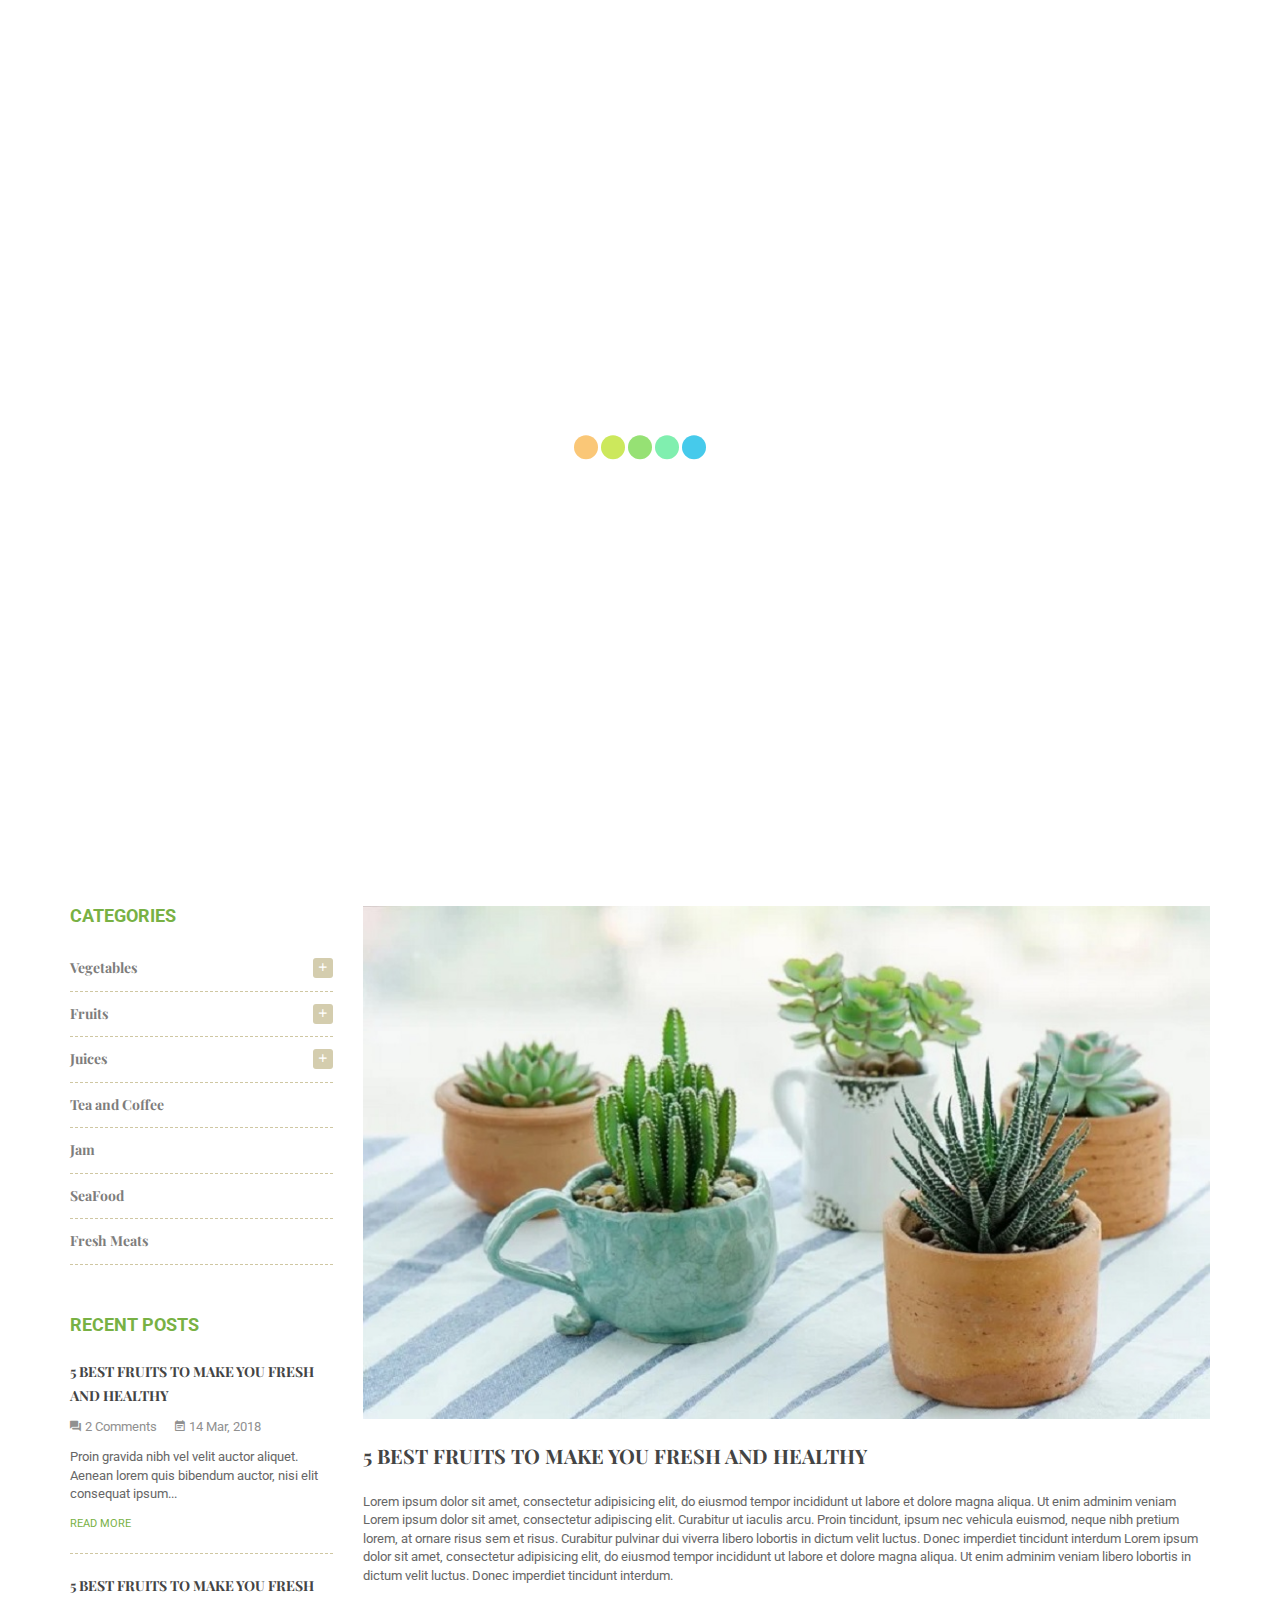
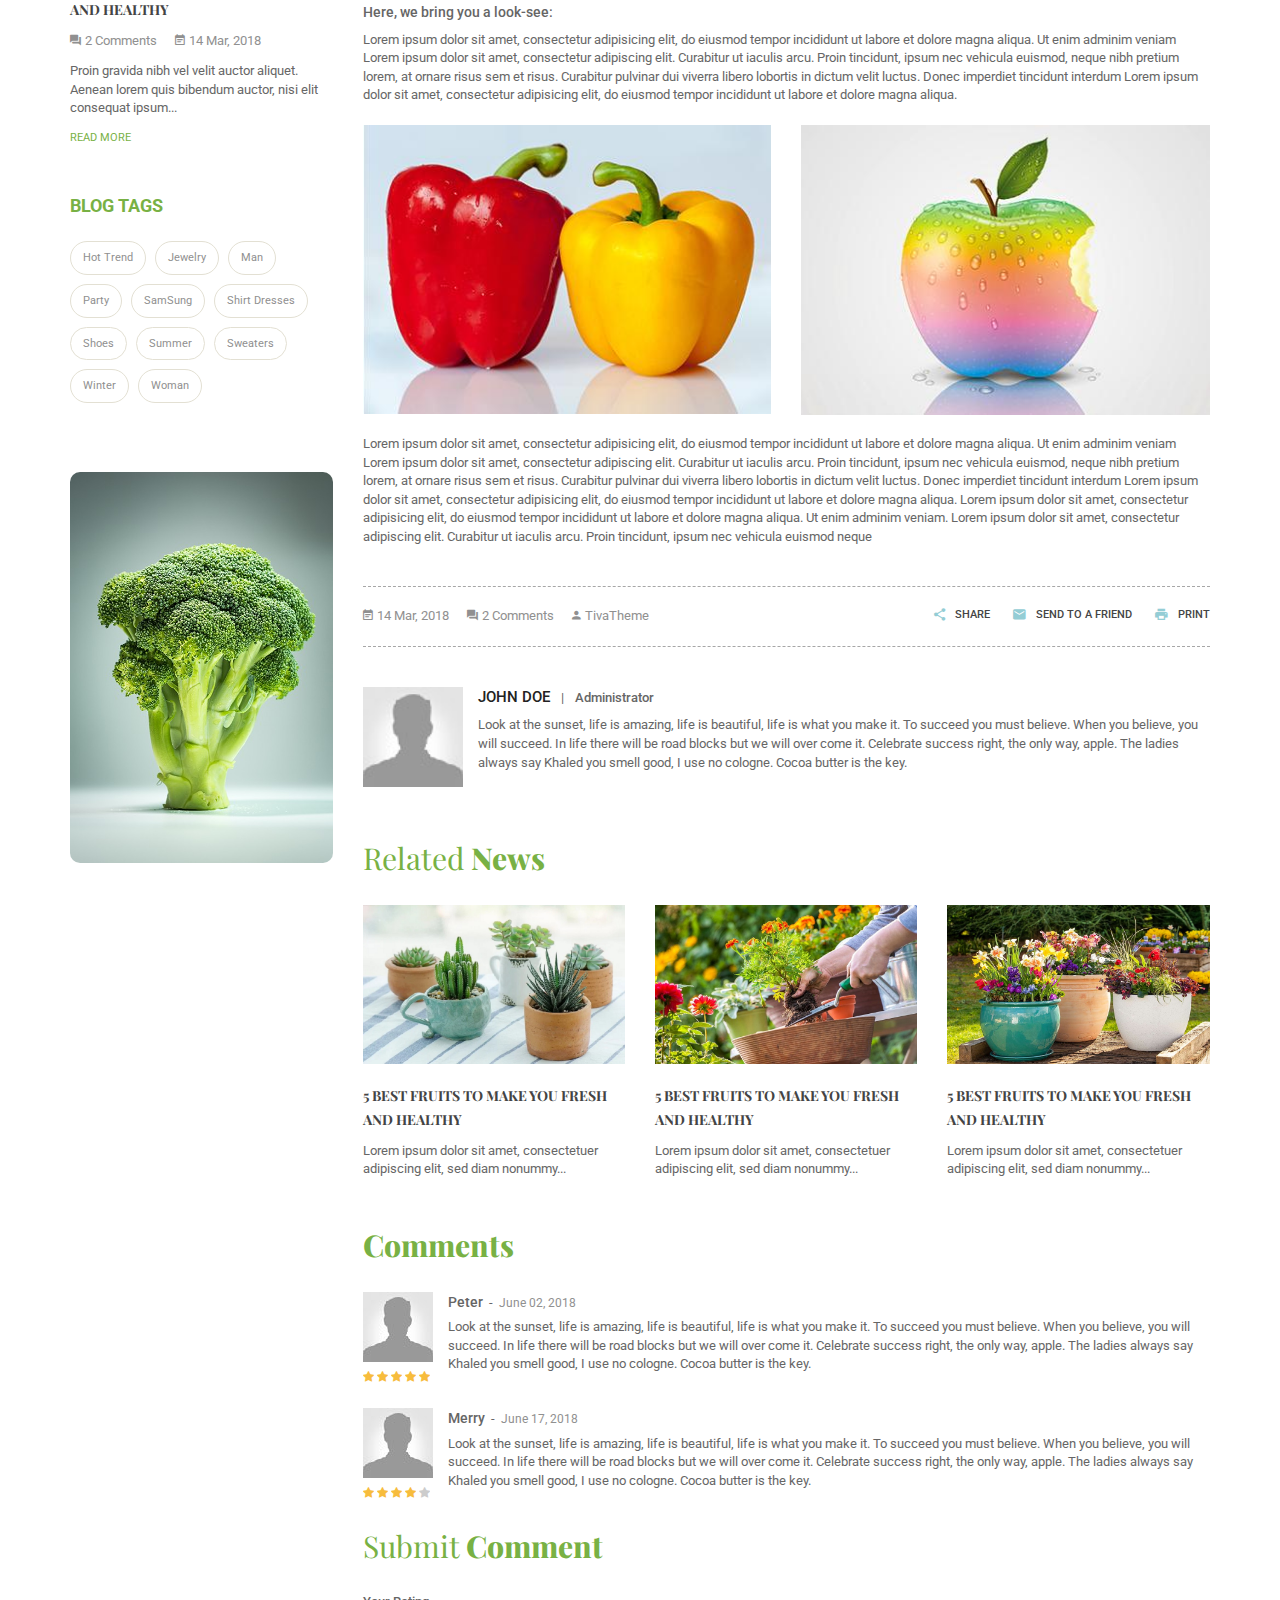
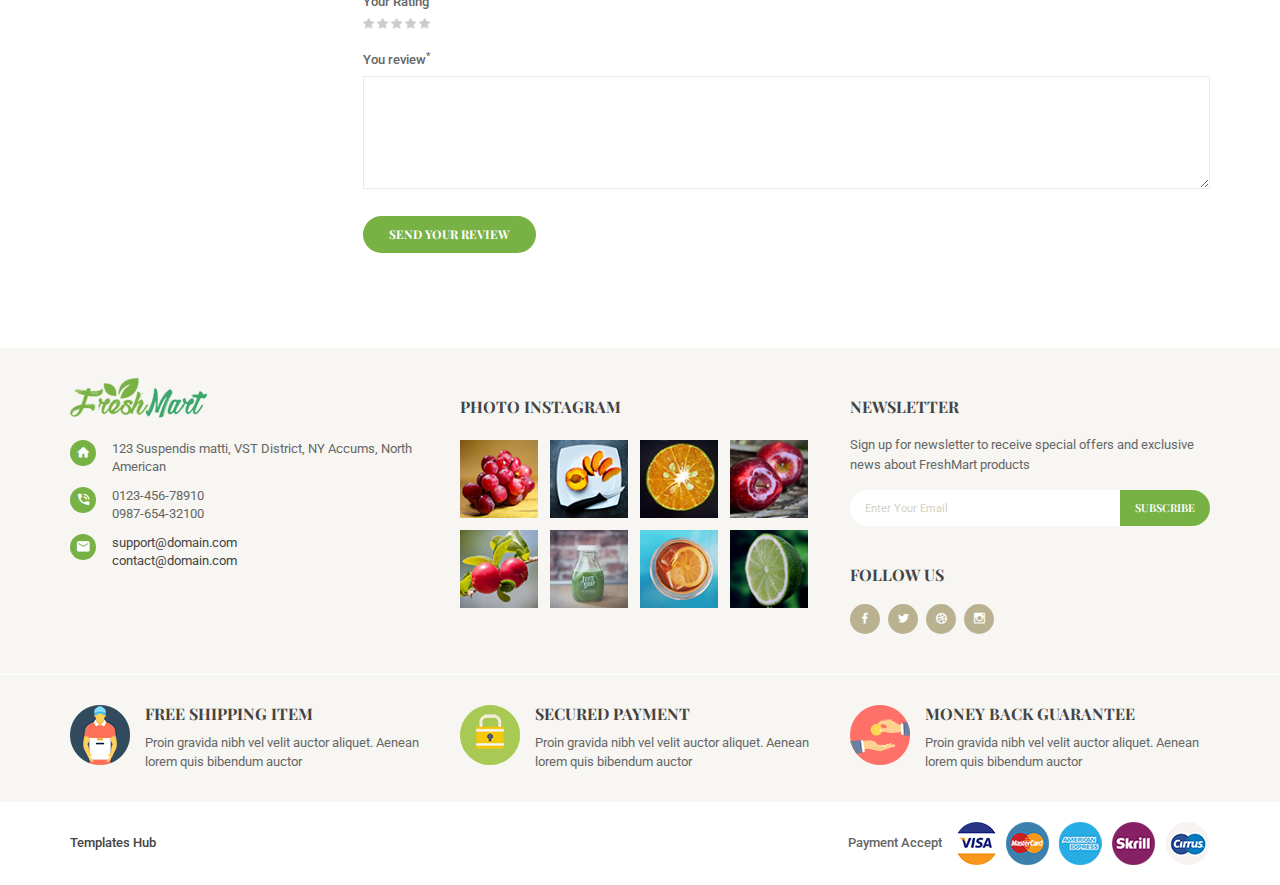
<file: webdroid-caroart/blog-detail.html>
<!DOCTYPE html>
<html lang="zxx">
	

<head>
		<!-- Basic Page Needs -->
		<meta charset="utf-8">
		<meta http-equiv="X-UA-Compatible" content="IE=edge">
		<title>FreshMart - Organic, Fresh Food, Farm Store HTML Template</title>
		
		<meta name="keywords" content="Organic, Fresh Food, Farm Store">
		<meta name="description" content="FreshMart - Organic, Fresh Food, Farm Store HTML Template">
		<meta name="author" content="tivatheme">
		
		<!-- Favicon -->
		<link rel="shortcut icon" href="img/favicon.png" type="image/png">
		
		<!-- Mobile Meta -->
		<meta name="viewport" content="width=device-width, initial-scale=1, maximum-scale=1">
		
		<!-- Google Fonts -->
		<link href="https://fonts.googleapis.com/css?family=Roboto" rel="stylesheet">
		<link href="https://fonts.googleapis.com/css?family=Playfair+Display:300,400,700" rel="stylesheet">
		
		<!-- Vendor CSS -->
		<link rel="stylesheet" href="libs/bootstrap/css/bootstrap.css">
		<link rel="stylesheet" href="libs/font-awesome/css/font-awesome.min.css">
		<link rel="stylesheet" href="libs/font-material/css/material-design-iconic-font.min.css">
		<link rel="stylesheet" href="libs/nivo-slider/css/nivo-slider.css">
		<link rel="stylesheet" href="libs/nivo-slider/css/animate.css">
		<link rel="stylesheet" href="libs/nivo-slider/css/style.css">
		<link rel="stylesheet" href="libs/owl.carousel/assets/owl.carousel.min.css">
		<link rel="stylesheet" href="libs/slider-range/css/jslider.css">
		
		<!-- Template CSS -->
		<link rel="stylesheet" href="css/style.css">
		<link rel="stylesheet" href="css/reponsive.css">
	</head>
	
	<body class="home home-1">
		<div id="all">
			<!-- Header -->
			<header id="header">
				<!-- Topbar -->
				<div class="topbar">
					<!-- Close Topbar -->
					<div class="close-topbar">
						<i class="zmdi zmdi-close"></i>
					</div>
					
					<!-- Topbar Content -->
					<div class="container topbar-content">
						<div class="row">
							<!-- Topbar Left -->
							<div class="col-md-7 col-sm-7 col-xs-12">
								<div class="topbar-left d-flex">
									<div class="email">
										<i class="fa fa-envelope" aria-hidden="true"></i>Email: tivatheme@gmail.com
									</div>
									<div class="skype">
										<i class="fa fa-skype" aria-hidden="true"></i>Skype: tivatheme
									</div>
								</div>
							</div>
							
							<!-- Topbar Right -->
							<div class="col-md-5 col-sm-5 col-xs-12">
								<div class="topbar-right d-flex justify-content-end">
									<!-- My Account -->
									<div class="dropdown account">
										<div class="dropdown-toggle" data-toggle="dropdown">
											My Account
										</div>
										<div class="dropdown-menu">									
											<div class="item">
												<a href="#" title="Log in to your customer account"><i class="fa fa-cog"></i>My Account</a>
											</div>
											<div class="item">
												<a href="user-login.html" title="Log in to your customer account"><i class="fa fa-sign-in"></i>Login</a>
											</div>
											<div class="item">
												<a href="user-register.html" title="Register Account"><i class="fa fa-user"></i>Register</a>
											</div>
											<div class="item">
												<a href="#" title="My Wishlists"><i class="fa fa-heart"></i>My Wishlists</a>
											</div>
										</div>
									</div>
									
									<!-- Language -->
									<div class="dropdown language">
										<div class="dropdown-toggle" data-toggle="dropdown">
											<img src="img/language-en.jpg" alt="Language English">
										</div>
										<div class="dropdown-menu">
											<div class="item">
												<a href="#" title="Language English"><img src="img/language-en.jpg" alt="Language English"> English</a>
											</div>
											<div class="item">
												<a href="#" title="Language French"><img src="img/language-fr.jpg" alt="Language French"> French</a>
											</div>
										</div>
									</div>
									
									<!-- Currency -->
									<div class="dropdown currency">
										<div class="dropdown-toggle" data-toggle="dropdown">
											USD
										</div>
										<div class="dropdown-menu">
											<div class="item">
												<a href="#" title="USD">USD</a>
											</div>
											<div class="item">
												<a href="#" title="EUR">EUR</a>
											</div>
											<div class="item">
												<a href="#" title="GBP">GBP</a>
											</div>
										</div>
									</div>
								</div>
							</div>
						</div>
					</div>
					
					<!-- Open Topbar -->
					<div class="container active">
						<div id="toggle-topbar"><i class="zmdi zmdi-plus"></i></div>
					</div>
				</div>
				
				<!-- Header Top -->
				<div class="header-top">
					<div class="container">
						<div class="row">
							<!-- Search -->
							<div class="col-lg-4 col-md-4 col-sm-12 col-xs-12">
								<div class="form-search">
									<form action="#" method="get">
										<input type="text" class="form-input" placeholder="Search">
										<button type="submit" class="fa fa-search"></button>
									</form>
								</div>
							</div>
							
							<!-- Logo -->
							<div class="col-lg-4 col-md-4 col-sm-12 col-xs-12">
								<div class="logo">
									<a href="index.html">
										<img class="img-responsive" src="img/logo.png" alt="Logo">
									</a>
								</div>
								
								<span id="toggle-mobile-menu"><i class="zmdi zmdi-menu"></i></span>
							</div>
							
							<!-- Cart -->
							<div class="col-lg-4 col-md-4 col-sm-12 col-xs-12">
								<div class="block-cart dropdown">
									<div class="cart-title">
										<i class="fa fa-shopping-basket"></i>
										<span class="cart-count">2</span>
									</div>
									
									<div class="dropdown-content">
										<div class="cart-content">
											<table>
												<tbody>
													<tr>
														<td class="product-image">
															<a href="product-detail-left-sidebar.html">
																<img src="img/product/7.jpg" alt="Product">
															</a>
														</td>
														<td>
															<div class="product-name">
																<a href="product-detail-left-sidebar.html">Organic Strawberry Fruits</a>
															</div>
															<div>	
																2 x <span class="product-price">$28.98</span>
															</div>
														</td>
														<td class="action">
															<a class="remove" href="#">
																<i class="fa fa-trash-o" aria-hidden="true"></i>
															</a>
														</td>
													</tr>
													
													<tr>
														<td class="product-image">
															<a href="product-detail-left-sidebar.html">
																<img src="img/product/6.jpg" alt="Product">
															</a>
														</td>
														<td>
															<div class="product-name">
																<a href="product-detail-left-sidebar.html">Organic Strawberry</a>
															</div>
															<div>	
																1 x <span class="product-price">$35.00</span>
															</div>
														</td>
														<td class="action">
															<a class="remove" href="#">
																<i class="fa fa-trash-o" aria-hidden="true"></i>
															</a>
														</td>
													</tr>
													
													<tr class="total">
														<td>Total:</td>
														<td colspan="2">$92.96</td>
													</tr>
													
													<tr>
														<td colspan="3">
															<div class="cart-button">
																<a class="btn btn-primary" href="product-cart.html" title="View Cart">View Cart</a>
																<a class="btn btn-primary" href="product-checkout.html" title="Checkout">Checkout</a>
															</div>
														</td>
													</tr>
												</tbody>
											</table>
										</div>
									</div>
								</div>	
							</div>	
						</div>
					</div>
				</div>
				
				<!-- Main Menu -->
				<div id="main-menu">
					<ul class="menu">
						<li class="dropdown">
							<a href="index.html" title="Homepage">Home</a>
							<div class="dropdown-menu">
								<ul>
									<li><a href="index.html" title="Homepage 1">Homepage 1</a></li>
									<li><a href="home-2.html" title="Homepage 2">Homepage 2</a></li>
									<li><a href="home-3.html" title="Homepage 3">Homepage 3</a></li>
									<li><a href="home-4.html" title="Homepage 4">Homepage 4</a></li>
									<li><a href="home-5.html" title="Homepage 5">Homepage 5</a></li>
								</ul>
							</div>
						</li>
						
						<li class="dropdown">
							<a href="product-grid-left-sidebar.html" title="Product">Product</a>
							<div class="dropdown-menu">
								<ul>
									<li class="has-image">
										<img src="img/product/product-category-1.png" alt="Product Category Image">
										<a href="product-grid-left-sidebar.html" title="Vegetables">Vegetables</a>
									</li>
									<li class="has-image">
										<img src="img/product/product-category-2.png" alt="Product Category Image">
										<a href="product-grid-left-sidebar.html" title="Fruits">Fruits</a>
									</li>
									<li class="has-image">
										<img src="img/product/product-category-3.png" alt="Product Category Image">
										<a href="product-grid-left-sidebar.html" title="Bread">Bread</a>
									</li>
									<li class="has-image">
										<img src="img/product/product-category-4.png" alt="Product Category Image">
										<a href="product-grid-left-sidebar.html" title="Juices">Juices</a>
									</li>
									<li class="has-image">
										<img src="img/product/product-category-5.png" alt="Product Category Image">
										<a href="product-grid-left-sidebar.html" title="Tea and coffee">Tea and coffee</a>
									</li>
								</ul>
							</div>
						</li>
						
						<li class="dropdown">
							<a href="#" title="Page">Page</a>
							<div class="dropdown-menu">
								<ul>
									<li class="dropdown-submenu">
										<a href="product-grid-left-sidebar.html" title="Product List">Product List</a>
										<div class="dropdown-menu level2">
											<ul>
												<li><a href="product-grid-left-sidebar.html" title="Product Grid - Left Sidebar">Product Grid - Left Sidebar</a></li>
												<li><a href="product-grid-right-sidebar.html" title="Product Grid - Right Sidebar">Product Grid - Right Sidebar</a></li>
												<li><a href="product-grid-full-width.html" title="Product Grid - Full Width">Product Grid - Full Width</a></li>
												<li><a href="product-list-left-sidebar.html" title="Product List - Left Sidebar">Product List - Left Sidebar</a></li>
											</ul>
										</div>
									</li>
									<li class="dropdown-submenu">
										<a href="product-detail-left-sidebar.html" title="Product List">Product Detail</a>
										<div class="dropdown-menu level2">
											<ul>
												<li><a href="product-detail-left-sidebar.html" title="Product Detail - Left Sidebar">Product Detail - Left Sidebar</a></li>
												<li><a href="product-detail-full-width-1.html" title="Product List - Full Width 1">Product Detail - Full Width 1</a></li>
												<li><a href="product-detail-full-width-2.html" title="Product List - Full Width 2">Product Detail - Full Width 2</a></li>
											</ul>
										</div>
									</li>
									<li>
										<a href="product-cart.html" title="Cart">Cart</a>
									</li>
									<li>
										<a href="product-checkout.html" title="Checkout">Checkout</a>
									</li>
									<li class="dropdown-submenu">
										<a href="#" title="User">User</a>
										<div class="dropdown-menu level2">
											<ul>
												<li><a href="user-login.html" title="Login">Login</a></li>
												<li><a href="user-register.html" title="Register">Register</a></li>
												<li><a href="#" title="My Account">My Account</a></li>
												<li><a href="#" title="My Wishlists">My Wishlists</a></li>
											</ul>
										</div>
									</li>
									<li>
										<a href="page-404.html" title="Page 404">Page 404</a>
									</li>
								</ul>
							</div>
						</li>
						
						<li class="dropdown">
							<a href="blog-list-left-sidebar-1.html">Blog</a>
							<div class="dropdown-menu">
								<ul class="has-sub">
									<li><a href="blog-list-left-sidebar-1.html" title="Blog List - Left Sidebar 1">Blog List - Left Sidebar 1</a></li>
									<li><a href="blog-list-left-sidebar-2.html" title="Blog List - Left Sidebar 2">Blog List - Left Sidebar 2</a></li>
									<li><a href="blog-grid-full-width.html" title="Blog Grid - Full Width">Blog Grid - Full Width</a></li>
									<li><a href="blog-detail.html" title="Blog Detail">Blog Detail</a></li>
								</ul>
							</div>
						</li>
						
						<li>
							<a href="page-about-us.html">About Us</a>
						</li>
						
						<li>
							<a href="page-contact.html">Contact</a>
						</li>
					</ul>
				</div>
			</header>
			
			
			<!-- Main Content -->
			<div id="content" class="site-content">
				<!-- Breadcrumb -->
				<div id="breadcrumb">
					<div class="container">
						<h2 class="title">5 Best Fruits To Make You Fresh And Healthy</h2>
						
						<ul class="breadcrumb">
							<li><a href="#" title="Home">Home</a></li>
							<li><a href="#" title="Blog">Blog</a></li>
							<li><span>5 Best Fruits To Make You Fresh And Healthy</span></li>
						</ul>
					</div>
				</div>
			
				<div class="container">
					<div class="row">
						<!-- Sidebar -->
						<div id="left-column" class="sidebar col-lg-3 col-md-3 col-sm-3 col-xs-12">
							<!-- Block - Product Categories -->
							<div class="block product-categories">
								<h3 class="block-title">Categories</h3>
								
								<div class="block-content">
									<div class="item">
										<span class="arrow collapsed" data-toggle="collapse" data-target="#vegetables" aria-expanded="false" role="button">
											<i class="zmdi zmdi-minus"></i>
											<i class="zmdi zmdi-plus"></i>
										</span>
										
										<a class="category-title" href="product-grid-left-sidebar.html">Vegetables</a>
										<div class="sub-category collapse" id="vegetables" aria-expanded="true" role="main">
											<div class="item">
												<a href="product-grid-left-sidebar.html">Tomato</a>
											</div>
											<div class="item">
												<a href="product-grid-left-sidebar.html">Broccoli</a>
											</div>
											<div class="item">
												<a href="product-grid-left-sidebar.html">Cabbage</a>
											</div>
											<div class="item">
												<a href="product-grid-left-sidebar.html">Cucumber</a>
											</div>
										</div>
									</div>
									
									<div class="item">
										<span class="arrow collapsed" data-toggle="collapse" data-target="#fruits" aria-expanded="false" role="button">
											<i class="zmdi zmdi-minus"></i>
											<i class="zmdi zmdi-plus"></i>
										</span>
										
										<a class="category-title" href="product-grid-left-sidebar.html">Fruits</a>
										<div class="sub-category collapse" id="fruits" aria-expanded="true" role="main">
											<div class="item">
												<a href="product-grid-left-sidebar.html">Orange</a>
											</div>
											<div class="item">
												<a href="product-grid-left-sidebar.html">Apple</a>
											</div>
											<div class="item">
												<a href="product-grid-left-sidebar.html">Banana</a>
											</div>
											<div class="item">
												<a href="product-grid-left-sidebar.html">Strawberry</a>
											</div>
										</div>
									</div>
									
									<div class="item">
										<span class="arrow collapsed" data-toggle="collapse" data-target="#juices" aria-expanded="false" role="button">
											<i class="zmdi zmdi-minus"></i>
											<i class="zmdi zmdi-plus"></i>
										</span>
										
										<a class="category-title" href="product-grid-left-sidebar.html">Juices</a>
										<div class="sub-category collapse" id="juices" aria-expanded="true" role="main">
											<div class="item">
												<a href="product-grid-left-sidebar.html">Orange Juices</a>
											</div>
											<div class="item">
												<a href="product-grid-left-sidebar.html">Tomato Juices</a>
											</div>
											<div class="item">
												<a href="product-grid-left-sidebar.html">Apple Juices</a>
											</div>
											<div class="item">
												<a href="product-grid-left-sidebar.html">Peaches Juices</a>
											</div>
										</div>
									</div>
									
									<div class="item">
										<a class="category-title" href="product-grid-left-sidebar.html">Tea and Coffee</a>
									</div>
									
									<div class="item">
										<a class="category-title" href="product-grid-left-sidebar.html">Jam</a>
									</div>
									
									<div class="item">
										<a class="category-title" href="product-grid-left-sidebar.html">SeaFood</a>
									</div>
									
									<div class="item">
										<a class="category-title" href="product-grid-left-sidebar.html">Fresh Meats</a>
									</div>
								</div>
							</div>
							
							
							<!-- Block - Recent Posts -->
							<div class="block posts recent-posts">
								<h3 class="block-title">Recent Posts</h3>
							
								<div class="block-content">
									<div class="post-item">         
										<a class="post-title" href="blog-detail.html">5 Best Fruits To Make You Fresh And Healthy</a>
										<div class="post-info">
											<span class="comment item"><i class="zmdi zmdi-comments"></i>2 Comments</span>
											<span class="date item"><i class="zmdi zmdi-calendar-note"></i>14 Mar, 2018</span>
										</div>
										<div class="post-description">Proin gravida nibh vel velit auctor aliquet. Aenean lorem quis bibendum auctor, nisi elit consequat ipsum... </div>
										<div class="post-readmore"><a href="blog-detail.html">Read more</a></div>
									</div>
									
									<div class="post-item">         
										<a class="post-title" href="blog-detail.html">5 Best Fruits To Make You Fresh And Healthy</a>
										<div class="post-info">
											<span class="comment item"><i class="zmdi zmdi-comments"></i>2 Comments</span>
											<span class="date item"><i class="zmdi zmdi-calendar-note"></i>14 Mar, 2018</span>
										</div>
										<div class="post-description">Proin gravida nibh vel velit auctor aliquet. Aenean lorem quis bibendum auctor, nisi elit consequat ipsum... </div>
										<div class="post-readmore"><a href="blog-detail.html">Read more</a></div>
									</div>
								</div>
							</div>
							
							<!-- Block - Blog Tags -->
							<div class="block tags blog-tags">
								<h3 class="block-title">Blog Tags</h3>
							
								<div class="block-content">
									<ul>
										<li><a href="#" title="Hot Trend">Hot Trend</a></li>
										<li><a href="#" title="Jewelry">Jewelry</a></li>
										<li><a href="#" title="Man">Man</a></li>
										<li><a href="#" title="Party">Party</a></li>
										<li><a href="#" title="SamSung">SamSung</a></li>
										<li><a href="#" title="Shirt Dresses">Shirt Dresses</a></li>
										<li><a href="#" title="Shoes">Shoes</a></li>
										<li><a href="#" title="Summer">Summer</a></li>
										<li><a href="#" title="Sweaters">Sweaters</a></li>
										<li><a href="#" title="Winter">Winter</a></li>
										<li><a href="#" title="Woman">Woman</a></li>
									</ul>
								</div>
							</div>
							
							<!-- Block - Banner -->
							<div class="block banner">
								<div class="block-content">
									<div class="effect">
										<img class="img-responsive" src="img/blog-banner.jpg" alt="Banner">
									</div>
								</div>
							</div>
						</div>
						
						<!-- Page Content -->
						<div id="center-column" class="col-lg-9 col-md-9 col-sm-9 col-xs-12">
							<div class="blog-detail">
								<div class="post-item">
									<div class="post-image">
										<img class="img-responsive" src="img/blog/blog-1.jpg" alt="Blog Image">
									</div>
									
									<h1 class="post-title">5 Best Fruits To Make You Fresh And Healthy</h1>
									
									<div class="post-content border-bottom">
										<p>Lorem ipsum dolor sit amet, consectetur adipisicing elit, do eiusmod tempor incididunt ut labore et dolore magna aliqua. Ut enim adminim veniam Lorem ipsum dolor sit amet, consectetur adipiscing elit. Curabitur ut iaculis arcu. Proin tincidunt, ipsum nec vehicula euismod, neque nibh pretium lorem, at ornare risus sem et risus. Curabitur pulvinar dui viverra libero lobortis in dictum velit luctus. Donec imperdiet tincidunt interdum Lorem ipsum dolor sit amet, consectetur adipisicing elit, do eiusmod tempor incididunt ut labore et dolore magna aliqua. Ut enim adminim veniam libero lobortis in dictum velit luctus. Donec imperdiet tincidunt interdum.</p>
										<h5>Here, we bring you a look-see:</h5>
										<p>Lorem ipsum dolor sit amet, consectetur adipisicing elit, do eiusmod tempor incididunt ut labore et dolore magna aliqua. Ut enim adminim veniam Lorem ipsum dolor sit amet, consectetur adipiscing elit. Curabitur ut iaculis arcu. Proin tincidunt, ipsum nec vehicula euismod, neque nibh pretium lorem, at ornare risus sem et risus. Curabitur pulvinar dui viverra libero lobortis in dictum velit luctus. Donec imperdiet tincidunt interdum Lorem ipsum dolor sit amet, consectetur adipisicing elit, do eiusmod tempor incididunt ut labore et dolore magna aliqua.</p>
										<div class="row">
											<div class="col-lg-6 col-md-6 col-sm-6 col-xs-12"><img class="img-responsive" src="img/blog/blog-detail-1.jpg" alt=""></div>
											<div class="col-lg-6 col-md-6 col-sm-6 col-xs-12"><img class="img-responsive" src="img/blog/blog-detail-2.jpg" alt=""></div>
										</div>
										<p>Lorem ipsum dolor sit amet, consectetur adipisicing elit, do eiusmod tempor incididunt ut labore et dolore magna aliqua. Ut enim adminim veniam Lorem ipsum dolor sit amet, consectetur adipiscing elit. Curabitur ut iaculis arcu. Proin tincidunt, ipsum nec vehicula euismod, neque nibh pretium lorem, at ornare risus sem et risus. Curabitur pulvinar dui viverra libero lobortis in dictum velit luctus. Donec imperdiet tincidunt interdum Lorem ipsum dolor sit amet, consectetur adipisicing elit, do eiusmod tempor incididunt ut labore et dolore magna aliqua. Lorem ipsum dolor sit amet, consectetur adipisicing elit, do eiusmod tempor incididunt ut labore et dolore magna aliqua. Ut enim adminim veniam. Lorem ipsum dolor sit amet, consectetur adipiscing elit. Curabitur ut iaculis arcu. Proin tincidunt, ipsum nec vehicula euismod neque</p>
									</div>
									
									<div class="post-meta border-bottom">
										<div class="post-info">
											<span class="date item"><i class="zmdi zmdi-calendar-note"></i>14 Mar, 2018</span>
											<span class="comment item"><i class="zmdi zmdi-comments"></i>2 Comments</span>
											<span class="author item"><i class="zmdi zmdi-account"></i>TivaTheme</span>
										</div>
										
										<div class="post-share">
											<div class="item">
												<a href="#"><i class="zmdi zmdi-share" aria-hidden="true"></i><span class="text">Share</span></a>
											</div>
											<div class="item">
												<a href="#"><i class="zmdi zmdi-email" aria-hidden="true"></i><span class="text">Send to a friend</span></a>
											</div>
											<div class="item">
												<a href="#"><i class="zmdi zmdi-print" aria-hidden="true"></i><span class="text">Print</span></a>
											</div>
										</div>
									</div>
									
									<div class="post-author d-flex">
										<div class="author-left">
											<div class="avatar">
												<img src="img/avatar.jpg" alt="" width="100" height="100">
											</div>
										</div>
										<div class="author-body">
											<div class="author-meta">
												<span class="name">John Doe</span> | <span class="role">Administrator</span>
											</div>
											<div class="author-info">Look at the sunset, life is amazing, life is beautiful, life is what you make it. To succeed you must believe. When you believe, you will succeed. In life there will be road blocks but we will over come it. Celebrate success right, the only way, apple. The ladies always say Khaled you smell good, I use no cologne. Cocoa butter is the key. </div>
										</div>
									</div>
									
									<div class="clear"></div>
									
									<div class="latest-news layout-2">
										<div class="block-title">
											<h2 class="title">Related <span>News</span></h2>
										</div>
										
										<div class="block-content">
											<div class="row">
												<div class="col-lg-4 col-md-4 col-sm-4 col-xs-12">
													<div class="blog-item">
														<div class="blog-image">
															<a href="blog-detail.html" class="zoom-effect">
																<img src="img/blog/blog-1.jpg" alt="Blog Image">
															</a>		
														</div>
														<div class="blog-info">
															<div class="blog-title"><a href="blog-detail.html">5 Best fruits to make you fresh and healthy</a></div>
															<div class="blog-desc">Lorem ipsum dolor sit amet, consectetuer adipiscing elit, sed diam nonummy...</div>
														</div>
													</div>
												</div>
												
												<div class="col-lg-4 col-md-4 col-sm-4 col-xs-12">
													<div class="blog-item">
														<div class="blog-image">
															<a href="blog-detail.html" class="zoom-effect">
																<img src="img/blog/blog-2.jpg" alt="Blog Image">
															</a>
														</div>
														<div class="blog-info">
															<div class="blog-title"><a href="blog-detail.html">5 Best fruits to make you fresh and healthy</a></div>
															<div class="blog-desc">Lorem ipsum dolor sit amet, consectetuer adipiscing elit, sed diam nonummy...</div>
														</div>
													</div>
												</div>
												
												<div class="col-lg-4 col-md-4 col-sm-4 col-xs-12">
													<div class="blog-item">
														<div class="blog-image">
															<a href="blog-detail.html" class="zoom-effect">
																<img src="img/blog/blog-3.jpg" alt="Blog Image">
															</a>
														</div>
														<div class="blog-info">
															<div class="blog-title"><a href="blog-detail.html">5 Best fruits to make you fresh and healthy</a></div>
															<div class="blog-desc">Lorem ipsum dolor sit amet, consectetuer adipiscing elit, sed diam nonummy...</div>
														</div>
													</div>
												</div>
											</div>
										</div>
									</div>
									
									<div class="post-reviews reviews">
										<div class="comments-list">
											<div class="block-title">
												<h2 class="title"><span>Comments</span></h2>
											</div>
										
											<div class="item d-flex">
												<div class="comment-left">
													<div class="avatar">
														<img src="img/avatar.jpg" alt="" width="70" height="70">
													</div>
													<div class="product-rating">
														<div class="star on"></div>
														<div class="star on"></div>
														<div class="star on"></div>
														<div class="star on"></div>
														<div class="star on"></div>
													</div>
												</div>
												<div class="comment-body">
													<div class="comment-meta">
														<span class="author">Peter</span> - <span class="time">June 02, 2018</span>
													</div>
													<div class="comment-content">Look at the sunset, life is amazing, life is beautiful, life is what you make it. To succeed you must believe. When you believe, you will succeed. In life there will be road blocks but we will over come it. Celebrate success right, the only way, apple. The ladies always say Khaled you smell good, I use no cologne. Cocoa butter is the key. </div>
												</div>
											</div>
											
											<div class="item d-flex">
												<div class="comment-left">
													<div class="avatar">
														<img src="img/avatar.jpg" alt="" width="70" height="70">
													</div>
													<div class="product-rating">
														<div class="star on"></div>
														<div class="star on"></div>
														<div class="star on"></div>
														<div class="star on"></div>
														<div class="star"></div>
													</div>
												</div>
												<div class="comment-body">
													<div class="comment-meta">
														<span class="author">Merry</span> - <span class="time">June 17, 2018</span>
													</div>
													<div class="comment-content">Look at the sunset, life is amazing, life is beautiful, life is what you make it. To succeed you must believe. When you believe, you will succeed. In life there will be road blocks but we will over come it. Celebrate success right, the only way, apple. The ladies always say Khaled you smell good, I use no cologne. Cocoa butter is the key. </div>
												</div>
											</div>
										</div>
										
										<div class="review-form">
											<div class="block-title">
											<h2 class="title">Submit <span>Comment</span></h2>
											</div>
											
											<form action="#" method="post" class="form-validate">
												<div class="form-group">
													<div class="text">Your Rating</div>
													<div class="product-rating">
														<div class="star"></div>
														<div class="star"></div>
														<div class="star"></div>
														<div class="star"></div>
														<div class="star"></div>
													</div>
												</div>
												
												<div class="form-group">
													<div class="text">You review<sup class="required">*</sup></div>
													<textarea id="comment" name="comment" cols="45" rows="6" aria-required="true"></textarea>
												</div>
												
												<div class="form-group">
													<button class="btn btn-primary">Send your review</button>
												</div>
											</form>
										</div>
									</div>
								</div>
							</div>
						</div>
					</div>
				</div>
			</div>
			
			
			<!-- Footer -->
			<footer id="footer">
				<div class="footer">
					<!-- Footer Top -->
					<div class="footer-top">
						<div class="container">
							<div class="row">
								<div class="col-lg-4 col-md-4 col-sm-4 col-xs-12">
									<div class="block text">
										<div class="block-content">
											<a href="index.html" class="logo-footer">
												<img src="img/logo-2.png" alt="Logo">
											</a>
									
											<div class="contact">
												<div class="item d-flex">
													<div class="item-left">
														<i class="zmdi zmdi-home"></i>
													</div>
													<div class="item-right">
														<span>123 Suspendis matti, VST District, NY Accums, North American</span>
													</div>
												</div>
												<div class="item d-flex">
													<div class="item-left">
														<i class="zmdi zmdi-phone-in-talk"></i>
													</div>
													<div class="item-right">
														<span>0123-456-78910<br>0987-654-32100</span>
													</div>
												</div>
												<div class="item d-flex">
													<div class="item-left">
														<i class="zmdi zmdi-email"></i>
													</div>
													<div class="item-right">
														<span><a href="mailto:support@domain.com">support@domain.com</a><br><a href="mailto:contact@domain.com">contact@domain.com</a></span>
													</div>
												</div>
											</div>
										</div>
									</div>
								</div>
								
								<div class="col-lg-4 col-md-4 col-sm-4 col-xs-12">
									<div class="block instagram">
										<h2 class="block-title">Photo Instagram</h2>
										
										<div class="block-content">
											<div class="row margin-0">
												<div class="col-xs-3 col-sm-3 col-md-3 col-lg-3 padding-0">
													<a href="#">
														<img src="img/instagram-1.png" alt="Instagram Image">
													</a>
												</div>
												<div class="col-xs-3 col-sm-3 col-md-3 col-lg-3 padding-0">
													<a href="#">
														<img src="img/instagram-2.png" alt="Instagram Image">
													</a>
												</div>
												<div class="col-xs-3 col-sm-3 col-md-3 col-lg-3 padding-0">
													<a href="#">
														<img src="img/instagram-3.png" alt="Instagram Image">
													</a>
												</div>
												<div class="col-xs-3 col-sm-3 col-md-3 col-lg-3 padding-0">
													<a href="#">
														<img src="img/instagram-4.png" alt="Instagram Image">
													</a>
												</div>
												<div class="col-xs-3 col-sm-3 col-md-3 col-lg-3 padding-0">
													<a href="#">
														<img src="img/instagram-5.png" alt="Instagram Image">
													</a>
												</div>
												<div class="col-xs-3 col-sm-3 col-md-3 col-lg-3 padding-0">
													<a href="#">
														<img src="img/instagram-6.png" alt="Instagram Image">
													</a>
												</div>
												<div class="col-xs-3 col-sm-3 col-md-3 col-lg-3 padding-0">
													<a href="#">
														<img src="img/instagram-7.png" alt="Instagram Image">
													</a>
												</div>
												<div class="col-xs-3 col-sm-3 col-md-3 col-lg-3 padding-0">
													<a href="#">
														<img src="img/instagram-8.png" alt="Instagram Image">
													</a>
												</div>
											</div>
										</div>
									</div>
								</div>
								
								<div class="col-lg-4 col-md-4 col-sm-4 col-xs-12">
									<div class="block newsletter">
										<h2 class="block-title">Newsletter</h2>
										
										<div class="block-content">
											<p class="description">Sign up for newsletter to receive special offers and exclusive news about FreshMart products</p>
											<form action="#" method="post">
												<input type="text" placeholder="Enter Your Email">
												<button type="submit" class="btn btn-primary">Subscribe</button>
											</form>
										</div>
									</div>
										
									<div class="block social">
										<h2 class="block-title">Follow Us</h2>
										
										<div class="block-content">
											<ul>
												<li><a href="#"><i class="zmdi zmdi-facebook"></i></a></li>
												<li><a href="#"><i class="zmdi zmdi-twitter"></i></a></li>
												<li><a href="#"><i class="zmdi zmdi-dribbble"></i></a></li>
												<li><a href="#"><i class="zmdi zmdi-instagram"></i></a></li>
											</ul>
										</div>
									</div>
								</div>
							</div>
						</div>
					</div>
					
					<!-- Footer Bottom -->
					<div class="footer-bottom">
						<div class="payment-intro">
							<div class="container">
								<div class="row">
									<div class="col-lg-4 col-md-4 col-sm-12 col-xs-12">
										<div class="item d-flex">
											<div class="item-left">
												<img src="img/home1-payment-1.png" alt="Payment Intro">
											</div>
											<div class="item-right">
												<h3 class="title">Free Shipping item</h3>
												<div class="content">Proin gravida nibh vel velit auctor aliquet. Aenean lorem quis bibendum auctor</div>
											</div>
										</div>
									</div>
									
									<div class="col-lg-4 col-md-4 col-sm-12 col-xs-12">
										<div class="item d-flex">
											<div class="item-left">
												<img src="img/home1-payment-2.png" alt="Payment Intro">
											</div>
											<div class="item-right">
												<h3 class="title">Secured Payment</h3>
												<div class="content">Proin gravida nibh vel velit auctor aliquet. Aenean lorem quis bibendum auctor</div>
											</div>
										</div>
									</div>
									
									<div class="col-lg-4 col-md-4 col-sm-12 col-xs-12">
										<div class="item d-flex">
											<div class="item-left">
												<img src="img/home1-payment-3.png" alt="Payment Intro">
											</div>
											<div class="item-right">
												<h3 class="title">Money Back Guarantee</h3>
												<div class="content">Proin gravida nibh vel velit auctor aliquet. Aenean lorem quis bibendum auctor</div>
											</div>
										</div>
									</div>
								</div>
							</div>
						</div>
					</div>
				</div>
				
				<!-- Copyright -->
				<div class="footer-copyright">
					<div class="container">
						<div class="row">
							<div class="col-lg-7 col-md-7 col-sm-7 col-xs-12">
								<div class="copyright"><a target="_blank" href="https://www.templateshub.net">Templates Hub</a></div>
							</div>
							
							<div class="col-lg-5 col-md-5 col-sm-5 col-xs-12 align-right">
								<div class="payment">
									<span>Payment Accept</span>
									<img src="img/payment.png" alt="Payment">
								</div>
							</div>
						</div>
					</div>
				</div>
			</footer>
			
			<!-- Go Up button -->
			<div class="go-up">
				<a href="#">
					<i class="fa fa-long-arrow-up"></i>
				</a>
			</div>
			
			<!-- Page Loader -->
			<div id="page-preloader">
				<div class="page-loading">
					<div class="dot"></div>
					<div class="dot"></div>
					<div class="dot"></div>
					<div class="dot"></div>
					<div class="dot"></div>
				</div>
			</div>
		</div>
			
		<!-- Vendor JS -->
		<script src="libs/jquery/jquery.js"></script>
		<script src="libs/bootstrap/js/bootstrap.js"></script>
		<script src="libs/jquery.countdown/jquery.countdown.js"></script>
		<script src="libs/nivo-slider/js/jquery.nivo.slider.js"></script>
		<script src="libs/owl.carousel/owl.carousel.min.js"></script>
		<script src="libs/slider-range/js/tmpl.js"></script>
		<script src="libs/slider-range/js/jquery.dependClass-0.1.js"></script>
		<script src="libs/slider-range/js/draggable-0.1.js"></script>
		<script src="libs/slider-range/js/jquery.slider.js"></script>
		<script src="libs/elevatezoom/jquery.elevatezoom.js"></script>
		
		<!-- Template CSS -->
		<script src="js/main.js"></script>
	</body>

</html>
</file>
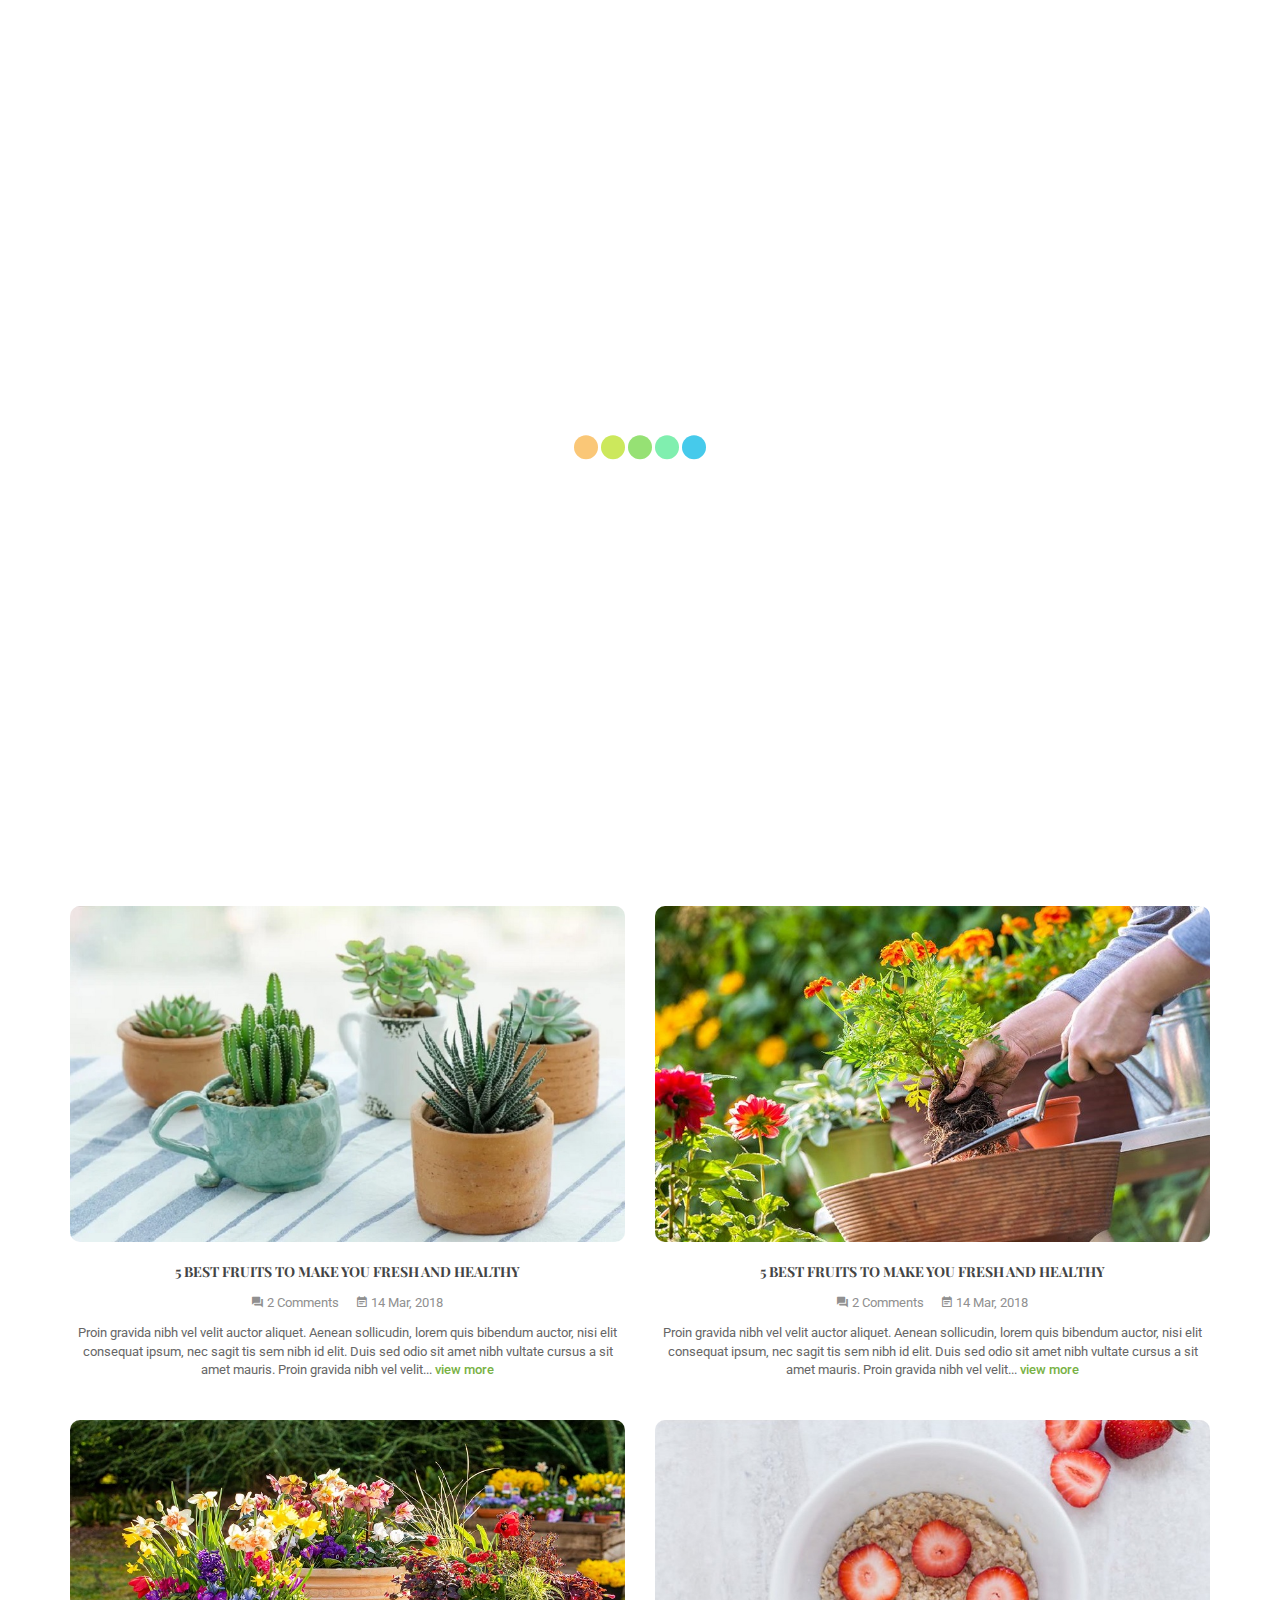
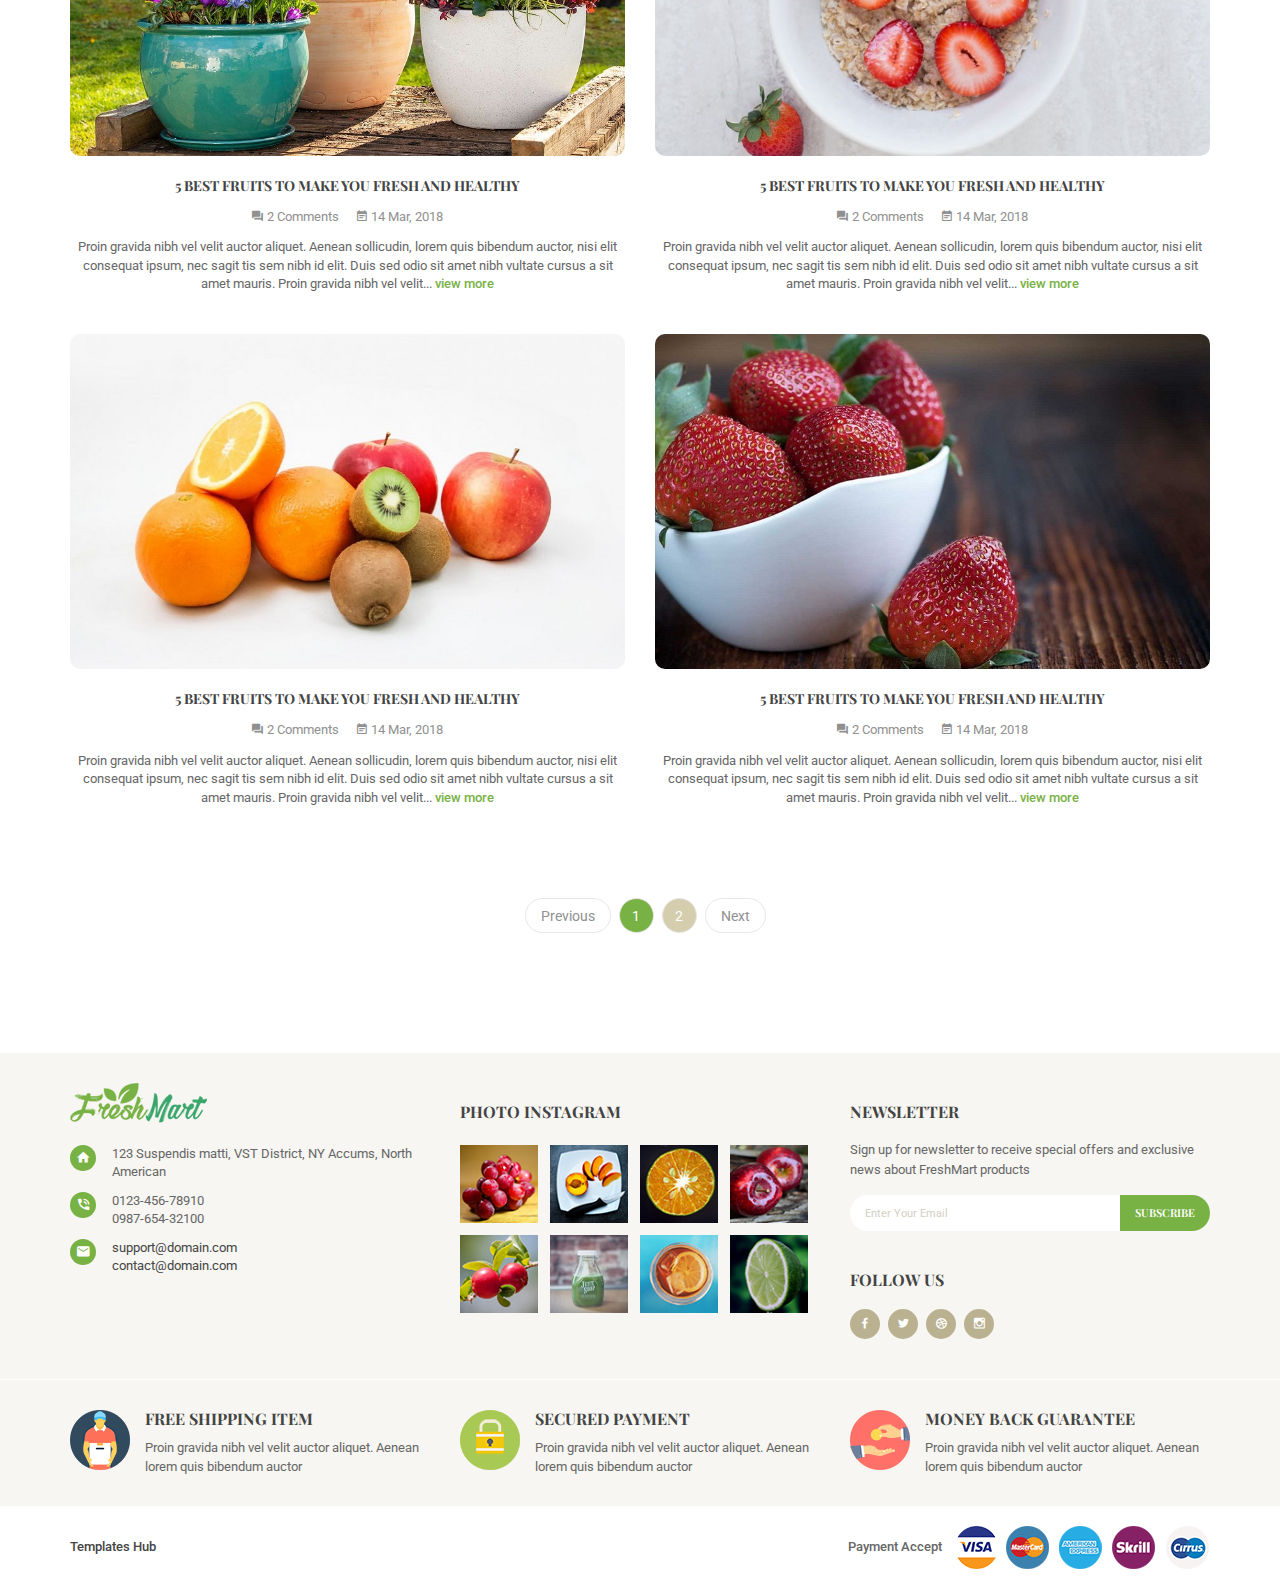
<file: webdroid-caroart/blog-grid-full-width.html>
<!DOCTYPE html>
<html lang="zxx">
	

<head>
		<!-- Basic Page Needs -->
		<meta charset="utf-8">
		<meta http-equiv="X-UA-Compatible" content="IE=edge">
		<title>FreshMart - Organic, Fresh Food, Farm Store HTML Template</title>
		
		<meta name="keywords" content="Organic, Fresh Food, Farm Store">
		<meta name="description" content="FreshMart - Organic, Fresh Food, Farm Store HTML Template">
		<meta name="author" content="tivatheme">
		
		<!-- Favicon -->
		<link rel="shortcut icon" href="img/favicon.png" type="image/png">
		
		<!-- Mobile Meta -->
		<meta name="viewport" content="width=device-width, initial-scale=1, maximum-scale=1">
		
		<!-- Google Fonts -->
		<link href="https://fonts.googleapis.com/css?family=Roboto" rel="stylesheet">
		<link href="https://fonts.googleapis.com/css?family=Playfair+Display:300,400,700" rel="stylesheet">
		
		<!-- Vendor CSS -->
		<link rel="stylesheet" href="libs/bootstrap/css/bootstrap.css">
		<link rel="stylesheet" href="libs/font-awesome/css/font-awesome.min.css">
		<link rel="stylesheet" href="libs/font-material/css/material-design-iconic-font.min.css">
		<link rel="stylesheet" href="libs/nivo-slider/css/nivo-slider.css">
		<link rel="stylesheet" href="libs/nivo-slider/css/animate.css">
		<link rel="stylesheet" href="libs/nivo-slider/css/style.css">
		<link rel="stylesheet" href="libs/owl.carousel/assets/owl.carousel.min.css">
		<link rel="stylesheet" href="libs/slider-range/css/jslider.css">
		
		<!-- Template CSS -->
		<link rel="stylesheet" href="css/style.css">
		<link rel="stylesheet" href="css/reponsive.css">
	</head>
	
	<body class="home home-1">
		<div id="all">
			<!-- Header -->
			<header id="header">
				<!-- Topbar -->
				<div class="topbar">
					<!-- Close Topbar -->
					<div class="close-topbar">
						<i class="zmdi zmdi-close"></i>
					</div>
					
					<!-- Topbar Content -->
					<div class="container topbar-content">
						<div class="row">
							<!-- Topbar Left -->
							<div class="col-md-7 col-sm-7 col-xs-12">
								<div class="topbar-left d-flex">
									<div class="email">
										<i class="fa fa-envelope" aria-hidden="true"></i>Email: tivatheme@gmail.com
									</div>
									<div class="skype">
										<i class="fa fa-skype" aria-hidden="true"></i>Skype: tivatheme
									</div>
								</div>
							</div>
							
							<!-- Topbar Right -->
							<div class="col-md-5 col-sm-5 col-xs-12">
								<div class="topbar-right d-flex justify-content-end">
									<!-- My Account -->
									<div class="dropdown account">
										<div class="dropdown-toggle" data-toggle="dropdown">
											My Account
										</div>
										<div class="dropdown-menu">									
											<div class="item">
												<a href="#" title="Log in to your customer account"><i class="fa fa-cog"></i>My Account</a>
											</div>
											<div class="item">
												<a href="user-login.html" title="Log in to your customer account"><i class="fa fa-sign-in"></i>Login</a>
											</div>
											<div class="item">
												<a href="user-register.html" title="Register Account"><i class="fa fa-user"></i>Register</a>
											</div>
											<div class="item">
												<a href="#" title="My Wishlists"><i class="fa fa-heart"></i>My Wishlists</a>
											</div>
										</div>
									</div>
									
									<!-- Language -->
									<div class="dropdown language">
										<div class="dropdown-toggle" data-toggle="dropdown">
											<img src="img/language-en.jpg" alt="Language English">
										</div>
										<div class="dropdown-menu">
											<div class="item">
												<a href="#" title="Language English"><img src="img/language-en.jpg" alt="Language English"> English</a>
											</div>
											<div class="item">
												<a href="#" title="Language French"><img src="img/language-fr.jpg" alt="Language French"> French</a>
											</div>
										</div>
									</div>
									
									<!-- Currency -->
									<div class="dropdown currency">
										<div class="dropdown-toggle" data-toggle="dropdown">
											USD
										</div>
										<div class="dropdown-menu">
											<div class="item">
												<a href="#" title="USD">USD</a>
											</div>
											<div class="item">
												<a href="#" title="EUR">EUR</a>
											</div>
											<div class="item">
												<a href="#" title="GBP">GBP</a>
											</div>
										</div>
									</div>
								</div>
							</div>
						</div>
					</div>
					
					<!-- Open Topbar -->
					<div class="container active">
						<div id="toggle-topbar"><i class="zmdi zmdi-plus"></i></div>
					</div>
				</div>
				
				<!-- Header Top -->
				<div class="header-top">
					<div class="container">
						<div class="row">
							<!-- Search -->
							<div class="col-lg-4 col-md-4 col-sm-12 col-xs-12">
								<div class="form-search">
									<form action="#" method="get">
										<input type="text" class="form-input" placeholder="Search">
										<button type="submit" class="fa fa-search"></button>
									</form>
								</div>
							</div>
							
							<!-- Logo -->
							<div class="col-lg-4 col-md-4 col-sm-12 col-xs-12">
								<div class="logo">
									<a href="index.html">
										<img class="img-responsive" src="img/logo.png" alt="Logo">
									</a>
								</div>
								
								<span id="toggle-mobile-menu"><i class="zmdi zmdi-menu"></i></span>
							</div>
							
							<!-- Cart -->
							<div class="col-lg-4 col-md-4 col-sm-12 col-xs-12">
								<div class="block-cart dropdown">
									<div class="cart-title">
										<i class="fa fa-shopping-basket"></i>
										<span class="cart-count">2</span>
									</div>
									
									<div class="dropdown-content">
										<div class="cart-content">
											<table>
												<tbody>
													<tr>
														<td class="product-image">
															<a href="product-detail-left-sidebar.html">
																<img src="img/product/7.jpg" alt="Product">
															</a>
														</td>
														<td>
															<div class="product-name">
																<a href="product-detail-left-sidebar.html">Organic Strawberry Fruits</a>
															</div>
															<div>	
																2 x <span class="product-price">$28.98</span>
															</div>
														</td>
														<td class="action">
															<a class="remove" href="#">
																<i class="fa fa-trash-o" aria-hidden="true"></i>
															</a>
														</td>
													</tr>
													
													<tr>
														<td class="product-image">
															<a href="product-detail-left-sidebar.html">
																<img src="img/product/6.jpg" alt="Product">
															</a>
														</td>
														<td>
															<div class="product-name">
																<a href="product-detail-left-sidebar.html">Organic Strawberry</a>
															</div>
															<div>	
																1 x <span class="product-price">$35.00</span>
															</div>
														</td>
														<td class="action">
															<a class="remove" href="#">
																<i class="fa fa-trash-o" aria-hidden="true"></i>
															</a>
														</td>
													</tr>
													
													<tr class="total">
														<td>Total:</td>
														<td colspan="2">$92.96</td>
													</tr>
													
													<tr>
														<td colspan="3">
															<div class="cart-button">
																<a class="btn btn-primary" href="product-cart.html" title="View Cart">View Cart</a>
																<a class="btn btn-primary" href="product-checkout.html" title="Checkout">Checkout</a>
															</div>
														</td>
													</tr>
												</tbody>
											</table>
										</div>
									</div>
								</div>	
							</div>	
						</div>
					</div>
				</div>
				
				<!-- Main Menu -->
				<div id="main-menu">
					<ul class="menu">
						<li class="dropdown">
							<a href="index.html" title="Homepage">Home</a>
							<div class="dropdown-menu">
								<ul>
									<li><a href="index.html" title="Homepage 1">Homepage 1</a></li>
									<li><a href="home-2.html" title="Homepage 2">Homepage 2</a></li>
									<li><a href="home-3.html" title="Homepage 3">Homepage 3</a></li>
									<li><a href="home-4.html" title="Homepage 4">Homepage 4</a></li>
									<li><a href="home-5.html" title="Homepage 5">Homepage 5</a></li>
								</ul>
							</div>
						</li>
						
						<li class="dropdown">
							<a href="product-grid-left-sidebar.html" title="Product">Product</a>
							<div class="dropdown-menu">
								<ul>
									<li class="has-image">
										<img src="img/product/product-category-1.png" alt="Product Category Image">
										<a href="product-grid-left-sidebar.html" title="Vegetables">Vegetables</a>
									</li>
									<li class="has-image">
										<img src="img/product/product-category-2.png" alt="Product Category Image">
										<a href="product-grid-left-sidebar.html" title="Fruits">Fruits</a>
									</li>
									<li class="has-image">
										<img src="img/product/product-category-3.png" alt="Product Category Image">
										<a href="product-grid-left-sidebar.html" title="Bread">Bread</a>
									</li>
									<li class="has-image">
										<img src="img/product/product-category-4.png" alt="Product Category Image">
										<a href="product-grid-left-sidebar.html" title="Juices">Juices</a>
									</li>
									<li class="has-image">
										<img src="img/product/product-category-5.png" alt="Product Category Image">
										<a href="product-grid-left-sidebar.html" title="Tea and coffee">Tea and coffee</a>
									</li>
								</ul>
							</div>
						</li>
						
						<li class="dropdown">
							<a href="#" title="Page">Page</a>
							<div class="dropdown-menu">
								<ul>
									<li class="dropdown-submenu">
										<a href="product-grid-left-sidebar.html" title="Product List">Product List</a>
										<div class="dropdown-menu level2">
											<ul>
												<li><a href="product-grid-left-sidebar.html" title="Product Grid - Left Sidebar">Product Grid - Left Sidebar</a></li>
												<li><a href="product-grid-right-sidebar.html" title="Product Grid - Right Sidebar">Product Grid - Right Sidebar</a></li>
												<li><a href="product-grid-full-width.html" title="Product Grid - Full Width">Product Grid - Full Width</a></li>
												<li><a href="product-list-left-sidebar.html" title="Product List - Left Sidebar">Product List - Left Sidebar</a></li>
											</ul>
										</div>
									</li>
									<li class="dropdown-submenu">
										<a href="product-detail-left-sidebar.html" title="Product List">Product Detail</a>
										<div class="dropdown-menu level2">
											<ul>
												<li><a href="product-detail-left-sidebar.html" title="Product Detail - Left Sidebar">Product Detail - Left Sidebar</a></li>
												<li><a href="product-detail-full-width-1.html" title="Product List - Full Width 1">Product Detail - Full Width 1</a></li>
												<li><a href="product-detail-full-width-2.html" title="Product List - Full Width 2">Product Detail - Full Width 2</a></li>
											</ul>
										</div>
									</li>
									<li>
										<a href="product-cart.html" title="Cart">Cart</a>
									</li>
									<li>
										<a href="product-checkout.html" title="Checkout">Checkout</a>
									</li>
									<li class="dropdown-submenu">
										<a href="#" title="User">User</a>
										<div class="dropdown-menu level2">
											<ul>
												<li><a href="user-login.html" title="Login">Login</a></li>
												<li><a href="user-register.html" title="Register">Register</a></li>
												<li><a href="#" title="My Account">My Account</a></li>
												<li><a href="#" title="My Wishlists">My Wishlists</a></li>
											</ul>
										</div>
									</li>
									<li>
										<a href="page-404.html" title="Page 404">Page 404</a>
									</li>
								</ul>
							</div>
						</li>
						
						<li class="dropdown">
							<a href="blog-list-left-sidebar-1.html">Blog</a>
							<div class="dropdown-menu">
								<ul class="has-sub">
									<li><a href="blog-list-left-sidebar-1.html" title="Blog List - Left Sidebar 1">Blog List - Left Sidebar 1</a></li>
									<li><a href="blog-list-left-sidebar-2.html" title="Blog List - Left Sidebar 2">Blog List - Left Sidebar 2</a></li>
									<li><a href="blog-grid-full-width.html" title="Blog Grid - Full Width">Blog Grid - Full Width</a></li>
									<li><a href="blog-detail.html" title="Blog Detail">Blog Detail</a></li>
								</ul>
							</div>
						</li>
						
						<li>
							<a href="page-about-us.html">About Us</a>
						</li>
						
						<li>
							<a href="page-contact.html">Contact</a>
						</li>
					</ul>
				</div>
			</header>
			
			
			<!-- Main Content -->
			<div id="content" class="site-content">
				<!-- Breadcrumb -->
				<div id="breadcrumb">
					<div class="container">
						<h2 class="title">Our Blog</h2>
						
						<ul class="breadcrumb">
							<li><a href="#" title="Home">Home</a></li>
							<li><span>Our Blog</span></li>
						</ul>
					</div>
				</div>
			
				<div class="container">
					<div class="blog-list full-width">
						<div class="posts-list">
							<div class="row">
								<div class="col-lg-6 col-md-6 col-sm-6 col-xs-12">
									<div class="post-item">
										<div class="post-image">
											<a href="blog-detail.html">
												<img class="img-responsive" src="img/blog/blog-1.jpg" alt="Blog Image">
											</a>
										</div>
										<a class="post-title" href="blog-detail.html">5 Best Fruits To Make You Fresh And Healthy</a>
										<div class="post-info">
											<span class="comment item"><i class="zmdi zmdi-comments"></i>2 Comments</span>
											<span class="date item"><i class="zmdi zmdi-calendar-note"></i>14 Mar, 2018</span>
										</div>
										<div class="post-description">
											Proin gravida nibh vel velit auctor aliquet. Aenean sollicudin, lorem quis bibendum auctor, nisi elit consequat ipsum, nec sagit tis sem nibh id elit. Duis sed odio sit amet nibh vultate cursus a sit amet mauris. Proin gravida nibh vel velit...
											<span class="post-readmore"><a href="blog-detail.html">view more</a></span>
										</div>
									</div>
								</div>
								
								<div class="col-lg-6 col-md-6 col-sm-6 col-xs-12">
									<div class="post-item">
										<div class="post-image">
											<a href="blog-detail.html">
												<img class="img-responsive" src="img/blog/blog-2.jpg" alt="Blog Image">
											</a>
										</div>
										<a class="post-title" href="blog-detail.html">5 Best Fruits To Make You Fresh And Healthy</a>
										<div class="post-info">
											<span class="comment item"><i class="zmdi zmdi-comments"></i>2 Comments</span>
											<span class="date item"><i class="zmdi zmdi-calendar-note"></i>14 Mar, 2018</span>
										</div>
										<div class="post-description">
											Proin gravida nibh vel velit auctor aliquet. Aenean sollicudin, lorem quis bibendum auctor, nisi elit consequat ipsum, nec sagit tis sem nibh id elit. Duis sed odio sit amet nibh vultate cursus a sit amet mauris. Proin gravida nibh vel velit...
											<span class="post-readmore"><a href="blog-detail.html">view more</a></span>
										</div>
									</div>
								</div>
								
								<div class="col-lg-6 col-md-6 col-sm-6 col-xs-12">
									<div class="post-item">
										<div class="post-image">
											<a href="blog-detail.html">
												<img class="img-responsive" src="img/blog/blog-3.jpg" alt="Blog Image">
											</a>
										</div>
										<a class="post-title" href="blog-detail.html">5 Best Fruits To Make You Fresh And Healthy</a>
										<div class="post-info">
											<span class="comment item"><i class="zmdi zmdi-comments"></i>2 Comments</span>
											<span class="date item"><i class="zmdi zmdi-calendar-note"></i>14 Mar, 2018</span>
										</div>
										<div class="post-description">
											Proin gravida nibh vel velit auctor aliquet. Aenean sollicudin, lorem quis bibendum auctor, nisi elit consequat ipsum, nec sagit tis sem nibh id elit. Duis sed odio sit amet nibh vultate cursus a sit amet mauris. Proin gravida nibh vel velit...
											<span class="post-readmore"><a href="blog-detail.html">view more</a></span>
										</div>
									</div>
								</div>
								
								<div class="col-lg-6 col-md-6 col-sm-6 col-xs-12">
									<div class="post-item">
										<div class="post-image">
											<a href="blog-detail.html">
												<img class="img-responsive" src="img/blog/blog-4.jpg" alt="Blog Image">
											</a>
										</div>
										<a class="post-title" href="blog-detail.html">5 Best Fruits To Make You Fresh And Healthy</a>
										<div class="post-info">
											<span class="comment item"><i class="zmdi zmdi-comments"></i>2 Comments</span>
											<span class="date item"><i class="zmdi zmdi-calendar-note"></i>14 Mar, 2018</span>
										</div>
										<div class="post-description">
											Proin gravida nibh vel velit auctor aliquet. Aenean sollicudin, lorem quis bibendum auctor, nisi elit consequat ipsum, nec sagit tis sem nibh id elit. Duis sed odio sit amet nibh vultate cursus a sit amet mauris. Proin gravida nibh vel velit...
											<span class="post-readmore"><a href="blog-detail.html">view more</a></span>
										</div>
									</div>
								</div>
								
								<div class="col-lg-6 col-md-6 col-sm-6 col-xs-12">
									<div class="post-item">
										<div class="post-image">
											<a href="blog-detail.html">
												<img class="img-responsive" src="img/blog/blog-5.jpg" alt="Blog Image">
											</a>
										</div>
										<a class="post-title" href="blog-detail.html">5 Best Fruits To Make You Fresh And Healthy</a>
										<div class="post-info">
											<span class="comment item"><i class="zmdi zmdi-comments"></i>2 Comments</span>
											<span class="date item"><i class="zmdi zmdi-calendar-note"></i>14 Mar, 2018</span>
										</div>
										<div class="post-description">
											Proin gravida nibh vel velit auctor aliquet. Aenean sollicudin, lorem quis bibendum auctor, nisi elit consequat ipsum, nec sagit tis sem nibh id elit. Duis sed odio sit amet nibh vultate cursus a sit amet mauris. Proin gravida nibh vel velit...
											<span class="post-readmore"><a href="blog-detail.html">view more</a></span>
										</div>
									</div>
								</div>
								
								<div class="col-lg-6 col-md-6 col-sm-6 col-xs-12">
									<div class="post-item">
										<div class="post-image">
											<a href="blog-detail.html">
												<img class="img-responsive" src="img/blog/blog-6.jpg" alt="Blog Image">
											</a>
										</div>
										<a class="post-title" href="blog-detail.html">5 Best Fruits To Make You Fresh And Healthy</a>
										<div class="post-info">
											<span class="comment item"><i class="zmdi zmdi-comments"></i>2 Comments</span>
											<span class="date item"><i class="zmdi zmdi-calendar-note"></i>14 Mar, 2018</span>
										</div>
										<div class="post-description">
											Proin gravida nibh vel velit auctor aliquet. Aenean sollicudin, lorem quis bibendum auctor, nisi elit consequat ipsum, nec sagit tis sem nibh id elit. Duis sed odio sit amet nibh vultate cursus a sit amet mauris. Proin gravida nibh vel velit...
											<span class="post-readmore"><a href="blog-detail.html">view more</a></span>
										</div>
									</div>
								</div>
							</div>
						</div>
						
						<!-- Pagination Bar -->
						<div class="pagination-bar">
							<div class="pagination">
								<ul class="page-list">
									<li><a href="#" class="prev">Previous</a></li>
									<li><a href="#" class="current">1</a></li>
									<li><a href="#">2</a></li>
									<li><a href="#" class="next">Next</a></li>
								</ul>
							</div>
						</div>
					</div>
				</div>
			</div>
			
			
			<!-- Footer -->
			<footer id="footer">
				<div class="footer">
					<!-- Footer Top -->
					<div class="footer-top">
						<div class="container">
							<div class="row">
								<div class="col-lg-4 col-md-4 col-sm-4 col-xs-12">
									<div class="block text">
										<div class="block-content">
											<a href="index.html" class="logo-footer">
												<img src="img/logo-2.png" alt="Logo">
											</a>
									
											<div class="contact">
												<div class="item d-flex">
													<div class="item-left">
														<i class="zmdi zmdi-home"></i>
													</div>
													<div class="item-right">
														<span>123 Suspendis matti, VST District, NY Accums, North American</span>
													</div>
												</div>
												<div class="item d-flex">
													<div class="item-left">
														<i class="zmdi zmdi-phone-in-talk"></i>
													</div>
													<div class="item-right">
														<span>0123-456-78910<br>0987-654-32100</span>
													</div>
												</div>
												<div class="item d-flex">
													<div class="item-left">
														<i class="zmdi zmdi-email"></i>
													</div>
													<div class="item-right">
														<span><a href="mailto:support@domain.com">support@domain.com</a><br><a href="mailto:contact@domain.com">contact@domain.com</a></span>
													</div>
												</div>
											</div>
										</div>
									</div>
								</div>
								
								<div class="col-lg-4 col-md-4 col-sm-4 col-xs-12">
									<div class="block instagram">
										<h2 class="block-title">Photo Instagram</h2>
										
										<div class="block-content">
											<div class="row margin-0">
												<div class="col-xs-3 col-sm-3 col-md-3 col-lg-3 padding-0">
													<a href="#">
														<img src="img/instagram-1.png" alt="Instagram Image">
													</a>
												</div>
												<div class="col-xs-3 col-sm-3 col-md-3 col-lg-3 padding-0">
													<a href="#">
														<img src="img/instagram-2.png" alt="Instagram Image">
													</a>
												</div>
												<div class="col-xs-3 col-sm-3 col-md-3 col-lg-3 padding-0">
													<a href="#">
														<img src="img/instagram-3.png" alt="Instagram Image">
													</a>
												</div>
												<div class="col-xs-3 col-sm-3 col-md-3 col-lg-3 padding-0">
													<a href="#">
														<img src="img/instagram-4.png" alt="Instagram Image">
													</a>
												</div>
												<div class="col-xs-3 col-sm-3 col-md-3 col-lg-3 padding-0">
													<a href="#">
														<img src="img/instagram-5.png" alt="Instagram Image">
													</a>
												</div>
												<div class="col-xs-3 col-sm-3 col-md-3 col-lg-3 padding-0">
													<a href="#">
														<img src="img/instagram-6.png" alt="Instagram Image">
													</a>
												</div>
												<div class="col-xs-3 col-sm-3 col-md-3 col-lg-3 padding-0">
													<a href="#">
														<img src="img/instagram-7.png" alt="Instagram Image">
													</a>
												</div>
												<div class="col-xs-3 col-sm-3 col-md-3 col-lg-3 padding-0">
													<a href="#">
														<img src="img/instagram-8.png" alt="Instagram Image">
													</a>
												</div>
											</div>
										</div>
									</div>
								</div>
								
								<div class="col-lg-4 col-md-4 col-sm-4 col-xs-12">
									<div class="block newsletter">
										<h2 class="block-title">Newsletter</h2>
										
										<div class="block-content">
											<p class="description">Sign up for newsletter to receive special offers and exclusive news about FreshMart products</p>
											<form action="#" method="post">
												<input type="text" placeholder="Enter Your Email">
												<button type="submit" class="btn btn-primary">Subscribe</button>
											</form>
										</div>
									</div>
										
									<div class="block social">
										<h2 class="block-title">Follow Us</h2>
										
										<div class="block-content">
											<ul>
												<li><a href="#"><i class="zmdi zmdi-facebook"></i></a></li>
												<li><a href="#"><i class="zmdi zmdi-twitter"></i></a></li>
												<li><a href="#"><i class="zmdi zmdi-dribbble"></i></a></li>
												<li><a href="#"><i class="zmdi zmdi-instagram"></i></a></li>
											</ul>
										</div>
									</div>
								</div>
							</div>
						</div>
					</div>
					
					<!-- Footer Bottom -->
					<div class="footer-bottom">
						<div class="payment-intro">
							<div class="container">
								<div class="row">
									<div class="col-lg-4 col-md-4 col-sm-12 col-xs-12">
										<div class="item d-flex">
											<div class="item-left">
												<img src="img/home1-payment-1.png" alt="Payment Intro">
											</div>
											<div class="item-right">
												<h3 class="title">Free Shipping item</h3>
												<div class="content">Proin gravida nibh vel velit auctor aliquet. Aenean lorem quis bibendum auctor</div>
											</div>
										</div>
									</div>
									
									<div class="col-lg-4 col-md-4 col-sm-12 col-xs-12">
										<div class="item d-flex">
											<div class="item-left">
												<img src="img/home1-payment-2.png" alt="Payment Intro">
											</div>
											<div class="item-right">
												<h3 class="title">Secured Payment</h3>
												<div class="content">Proin gravida nibh vel velit auctor aliquet. Aenean lorem quis bibendum auctor</div>
											</div>
										</div>
									</div>
									
									<div class="col-lg-4 col-md-4 col-sm-12 col-xs-12">
										<div class="item d-flex">
											<div class="item-left">
												<img src="img/home1-payment-3.png" alt="Payment Intro">
											</div>
											<div class="item-right">
												<h3 class="title">Money Back Guarantee</h3>
												<div class="content">Proin gravida nibh vel velit auctor aliquet. Aenean lorem quis bibendum auctor</div>
											</div>
										</div>
									</div>
								</div>
							</div>
						</div>
					</div>
				</div>
				
				<!-- Copyright -->
				<div class="footer-copyright">
					<div class="container">
						<div class="row">
							<div class="col-lg-7 col-md-7 col-sm-7 col-xs-12">
								<div class="copyright"><a target="_blank" href="https://www.templateshub.net">Templates Hub</a></div>
							</div>
							
							<div class="col-lg-5 col-md-5 col-sm-5 col-xs-12 align-right">
								<div class="payment">
									<span>Payment Accept</span>
									<img src="img/payment.png" alt="Payment">
								</div>
							</div>
						</div>
					</div>
				</div>
			</footer>
			
			<!-- Go Up button -->
			<div class="go-up">
				<a href="#">
					<i class="fa fa-long-arrow-up"></i>
				</a>
			</div>
			
			<!-- Page Loader -->
			<div id="page-preloader">
				<div class="page-loading">
					<div class="dot"></div>
					<div class="dot"></div>
					<div class="dot"></div>
					<div class="dot"></div>
					<div class="dot"></div>
				</div>
			</div>
		</div>
			
		<!-- Vendor JS -->
		<script src="libs/jquery/jquery.js"></script>
		<script src="libs/bootstrap/js/bootstrap.js"></script>
		<script src="libs/jquery.countdown/jquery.countdown.js"></script>
		<script src="libs/nivo-slider/js/jquery.nivo.slider.js"></script>
		<script src="libs/owl.carousel/owl.carousel.min.js"></script>
		<script src="libs/slider-range/js/tmpl.js"></script>
		<script src="libs/slider-range/js/jquery.dependClass-0.1.js"></script>
		<script src="libs/slider-range/js/draggable-0.1.js"></script>
		<script src="libs/slider-range/js/jquery.slider.js"></script>
		<script src="libs/elevatezoom/jquery.elevatezoom.js"></script>
		
		<!-- Template CSS -->
		<script src="js/main.js"></script>
	</body>

</html>
</file>
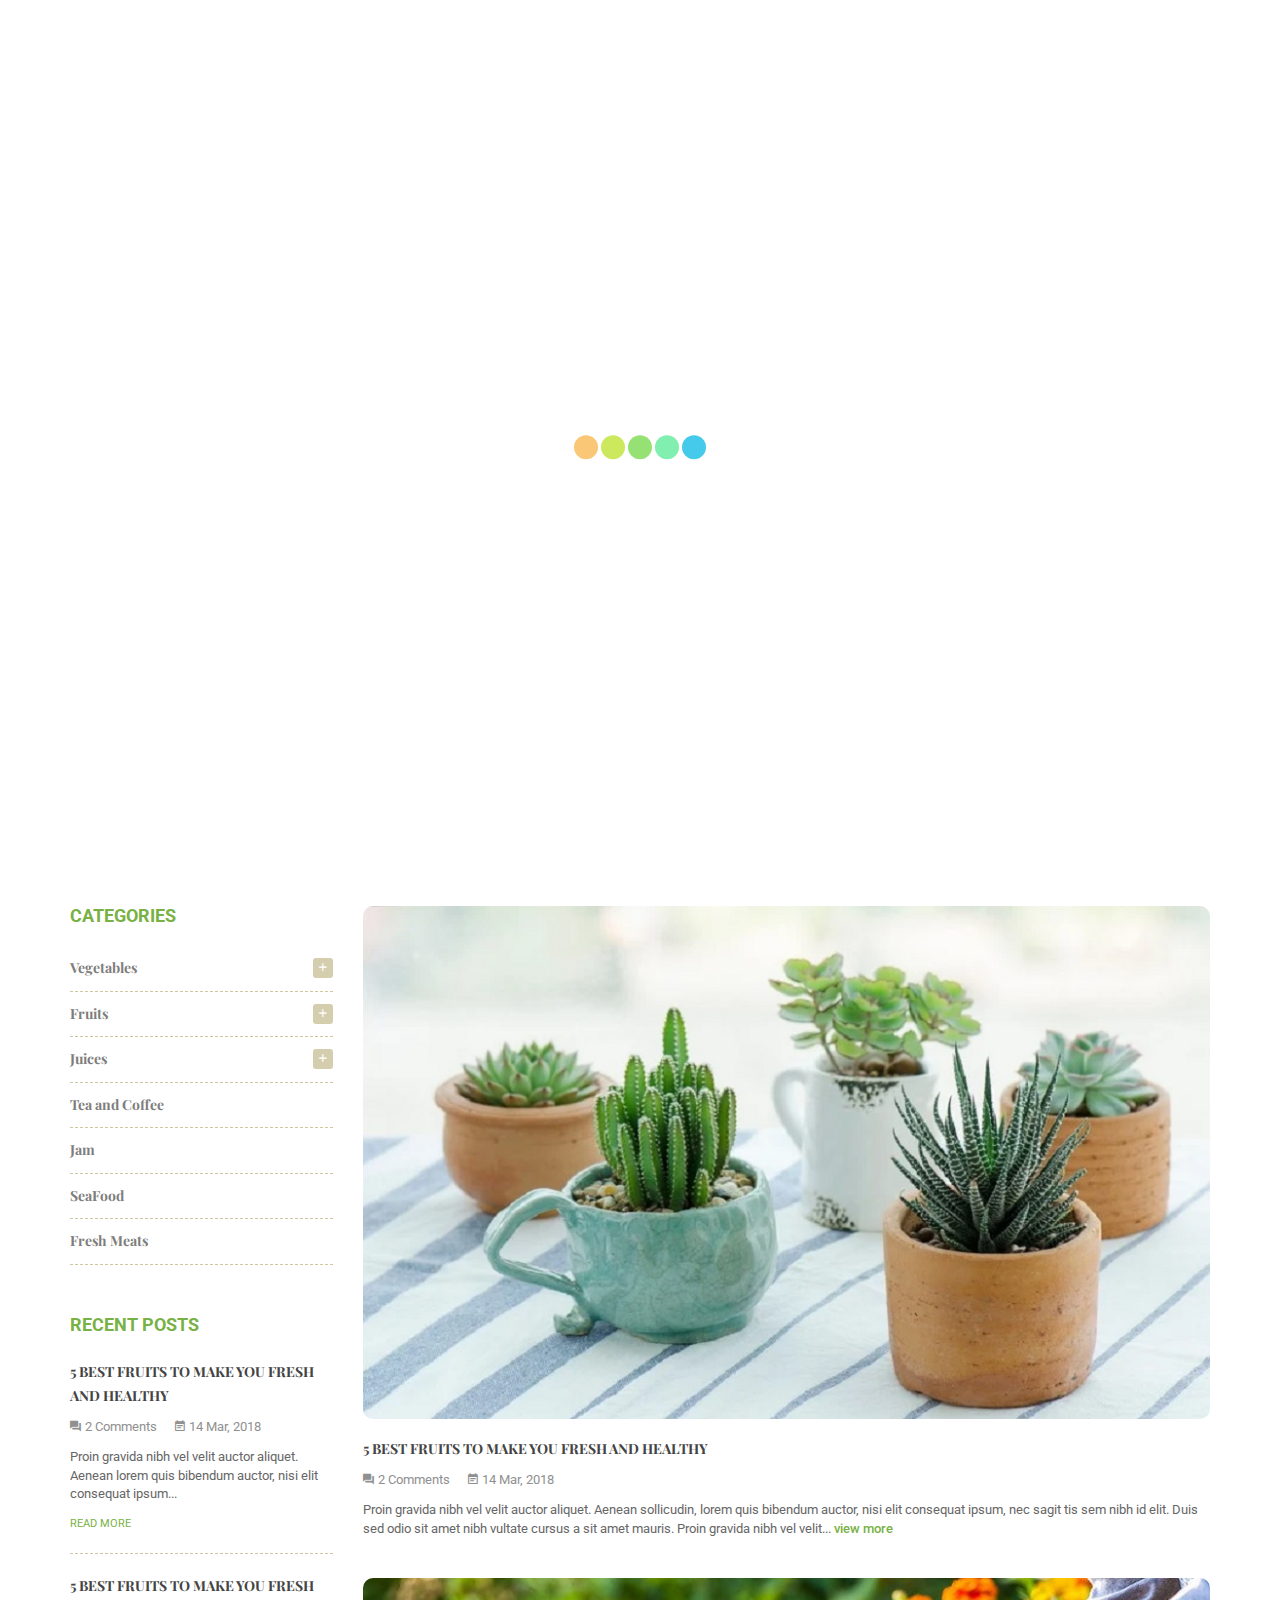
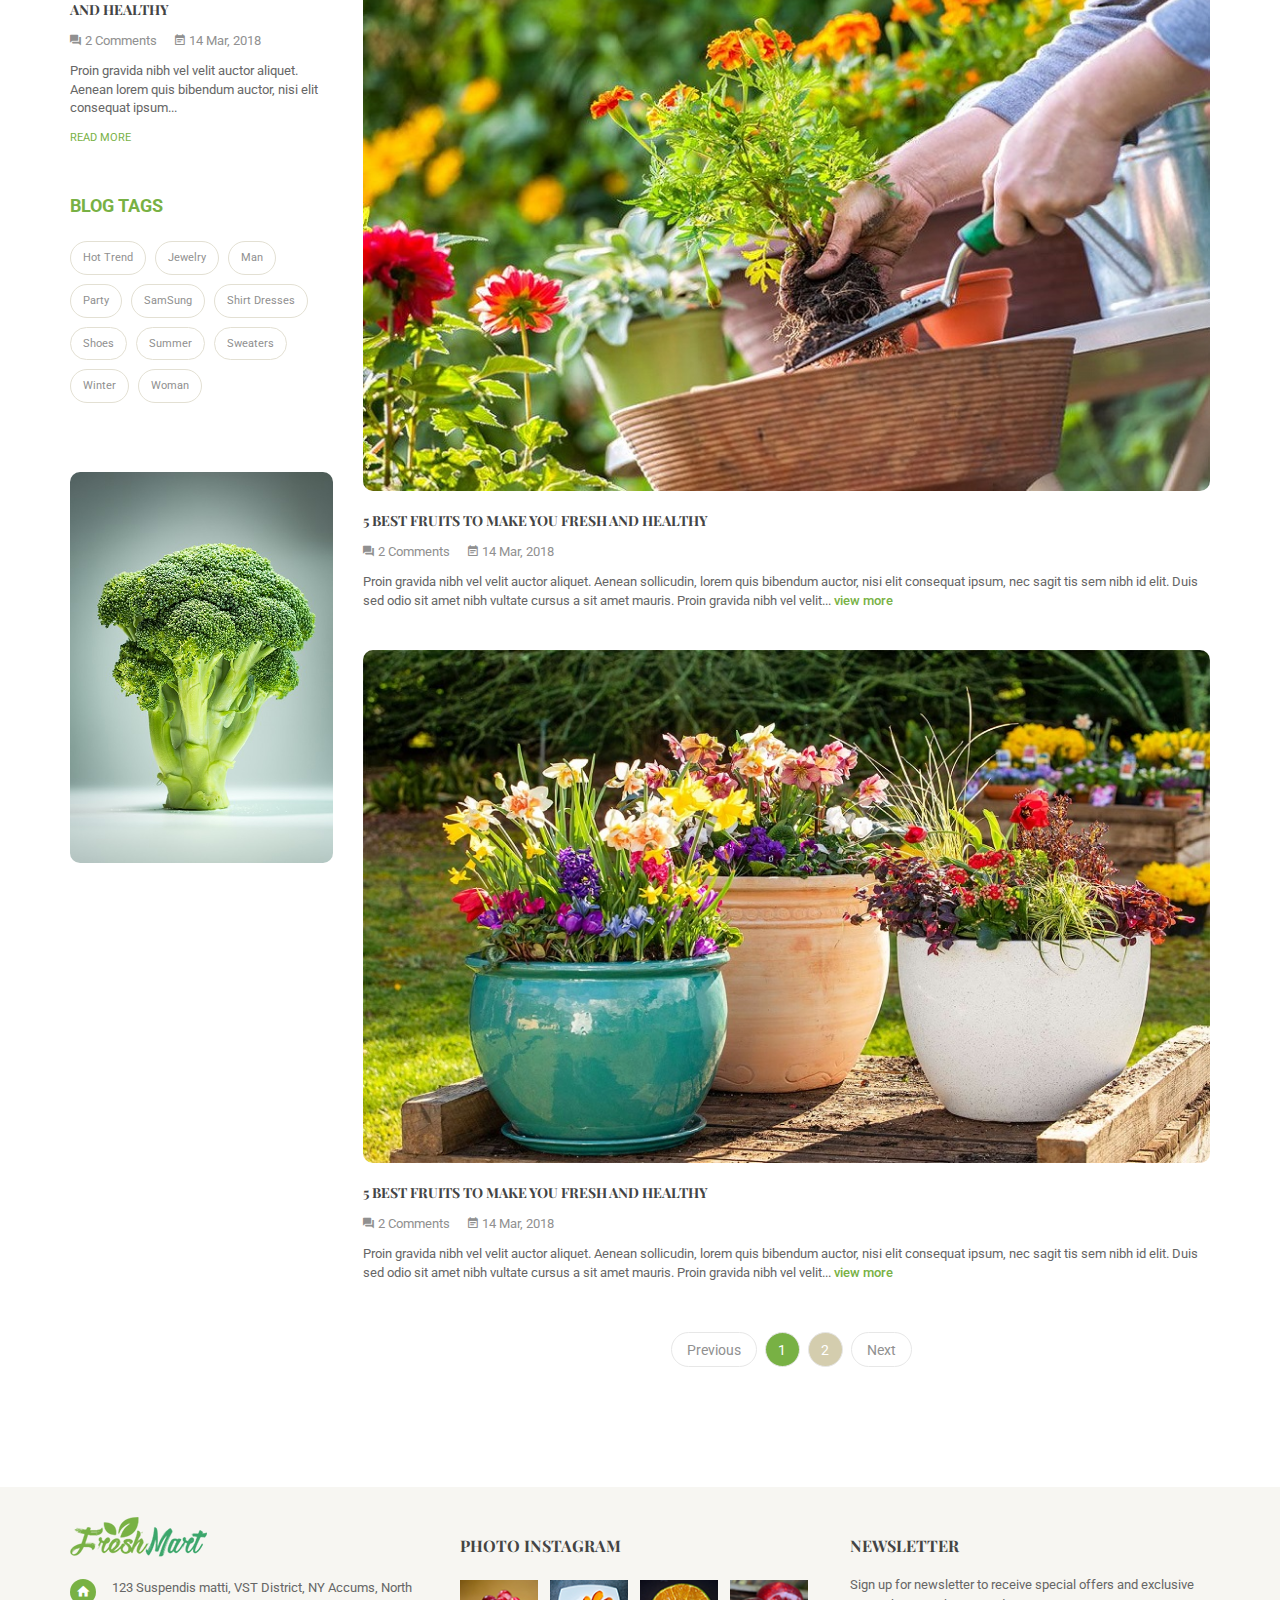
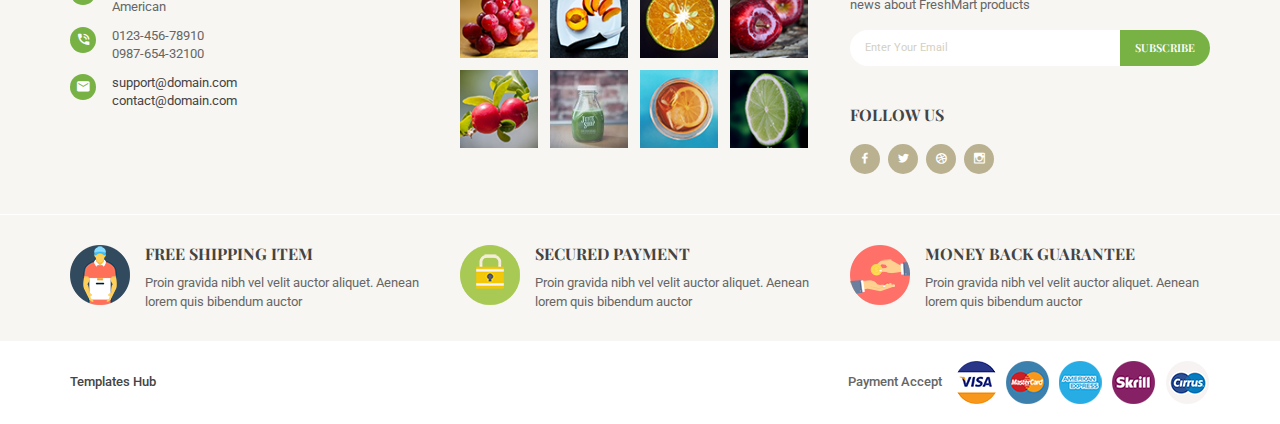
<file: webdroid-caroart/blog-list-left-sidebar-1.html>
<!DOCTYPE html>
<html lang="zxx">
	

<head>
		<!-- Basic Page Needs -->
		<meta charset="utf-8">
		<meta http-equiv="X-UA-Compatible" content="IE=edge">
		<title>FreshMart - Organic, Fresh Food, Farm Store HTML Template</title>
		
		<meta name="keywords" content="Organic, Fresh Food, Farm Store">
		<meta name="description" content="FreshMart - Organic, Fresh Food, Farm Store HTML Template">
		<meta name="author" content="tivatheme">
		
		<!-- Favicon -->
		<link rel="shortcut icon" href="img/favicon.png" type="image/png">
		
		<!-- Mobile Meta -->
		<meta name="viewport" content="width=device-width, initial-scale=1, maximum-scale=1">
		
		<!-- Google Fonts -->
		<link href="https://fonts.googleapis.com/css?family=Roboto" rel="stylesheet">
		<link href="https://fonts.googleapis.com/css?family=Playfair+Display:300,400,700" rel="stylesheet">
		
		<!-- Vendor CSS -->
		<link rel="stylesheet" href="libs/bootstrap/css/bootstrap.css">
		<link rel="stylesheet" href="libs/font-awesome/css/font-awesome.min.css">
		<link rel="stylesheet" href="libs/font-material/css/material-design-iconic-font.min.css">
		<link rel="stylesheet" href="libs/nivo-slider/css/nivo-slider.css">
		<link rel="stylesheet" href="libs/nivo-slider/css/animate.css">
		<link rel="stylesheet" href="libs/nivo-slider/css/style.css">
		<link rel="stylesheet" href="libs/owl.carousel/assets/owl.carousel.min.css">
		<link rel="stylesheet" href="libs/slider-range/css/jslider.css">
		
		<!-- Template CSS -->
		<link rel="stylesheet" href="css/style.css">
		<link rel="stylesheet" href="css/reponsive.css">
	</head>
	
	<body class="home home-1">
		<div id="all">
			<!-- Header -->
			<header id="header">
				<!-- Topbar -->
				<div class="topbar">
					<!-- Close Topbar -->
					<div class="close-topbar">
						<i class="zmdi zmdi-close"></i>
					</div>
					
					<!-- Topbar Content -->
					<div class="container topbar-content">
						<div class="row">
							<!-- Topbar Left -->
							<div class="col-md-7 col-sm-7 col-xs-12">
								<div class="topbar-left d-flex">
									<div class="email">
										<i class="fa fa-envelope" aria-hidden="true"></i>Email: tivatheme@gmail.com
									</div>
									<div class="skype">
										<i class="fa fa-skype" aria-hidden="true"></i>Skype: tivatheme
									</div>
								</div>
							</div>
							
							<!-- Topbar Right -->
							<div class="col-md-5 col-sm-5 col-xs-12">
								<div class="topbar-right d-flex justify-content-end">
									<!-- My Account -->
									<div class="dropdown account">
										<div class="dropdown-toggle" data-toggle="dropdown">
											My Account
										</div>
										<div class="dropdown-menu">									
											<div class="item">
												<a href="#" title="Log in to your customer account"><i class="fa fa-cog"></i>My Account</a>
											</div>
											<div class="item">
												<a href="user-login.html" title="Log in to your customer account"><i class="fa fa-sign-in"></i>Login</a>
											</div>
											<div class="item">
												<a href="user-register.html" title="Register Account"><i class="fa fa-user"></i>Register</a>
											</div>
											<div class="item">
												<a href="#" title="My Wishlists"><i class="fa fa-heart"></i>My Wishlists</a>
											</div>
										</div>
									</div>
									
									<!-- Language -->
									<div class="dropdown language">
										<div class="dropdown-toggle" data-toggle="dropdown">
											<img src="img/language-en.jpg" alt="Language English">
										</div>
										<div class="dropdown-menu">
											<div class="item">
												<a href="#" title="Language English"><img src="img/language-en.jpg" alt="Language English"> English</a>
											</div>
											<div class="item">
												<a href="#" title="Language French"><img src="img/language-fr.jpg" alt="Language French"> French</a>
											</div>
										</div>
									</div>
									
									<!-- Currency -->
									<div class="dropdown currency">
										<div class="dropdown-toggle" data-toggle="dropdown">
											USD
										</div>
										<div class="dropdown-menu">
											<div class="item">
												<a href="#" title="USD">USD</a>
											</div>
											<div class="item">
												<a href="#" title="EUR">EUR</a>
											</div>
											<div class="item">
												<a href="#" title="GBP">GBP</a>
											</div>
										</div>
									</div>
								</div>
							</div>
						</div>
					</div>
					
					<!-- Open Topbar -->
					<div class="container active">
						<div id="toggle-topbar"><i class="zmdi zmdi-plus"></i></div>
					</div>
				</div>
				
				<!-- Header Top -->
				<div class="header-top">
					<div class="container">
						<div class="row">
							<!-- Search -->
							<div class="col-lg-4 col-md-4 col-sm-12 col-xs-12">
								<div class="form-search">
									<form action="#" method="get">
										<input type="text" class="form-input" placeholder="Search">
										<button type="submit" class="fa fa-search"></button>
									</form>
								</div>
							</div>
							
							<!-- Logo -->
							<div class="col-lg-4 col-md-4 col-sm-12 col-xs-12">
								<div class="logo">
									<a href="index.html">
										<img class="img-responsive" src="img/logo.png" alt="Logo">
									</a>
								</div>
								
								<span id="toggle-mobile-menu"><i class="zmdi zmdi-menu"></i></span>
							</div>
							
							<!-- Cart -->
							<div class="col-lg-4 col-md-4 col-sm-12 col-xs-12">
								<div class="block-cart dropdown">
									<div class="cart-title">
										<i class="fa fa-shopping-basket"></i>
										<span class="cart-count">2</span>
									</div>
									
									<div class="dropdown-content">
										<div class="cart-content">
											<table>
												<tbody>
													<tr>
														<td class="product-image">
															<a href="product-detail-left-sidebar.html">
																<img src="img/product/7.jpg" alt="Product">
															</a>
														</td>
														<td>
															<div class="product-name">
																<a href="product-detail-left-sidebar.html">Organic Strawberry Fruits</a>
															</div>
															<div>	
																2 x <span class="product-price">$28.98</span>
															</div>
														</td>
														<td class="action">
															<a class="remove" href="#">
																<i class="fa fa-trash-o" aria-hidden="true"></i>
															</a>
														</td>
													</tr>
													
													<tr>
														<td class="product-image">
															<a href="product-detail-left-sidebar.html">
																<img src="img/product/6.jpg" alt="Product">
															</a>
														</td>
														<td>
															<div class="product-name">
																<a href="product-detail-left-sidebar.html">Organic Strawberry</a>
															</div>
															<div>	
																1 x <span class="product-price">$35.00</span>
															</div>
														</td>
														<td class="action">
															<a class="remove" href="#">
																<i class="fa fa-trash-o" aria-hidden="true"></i>
															</a>
														</td>
													</tr>
													
													<tr class="total">
														<td>Total:</td>
														<td colspan="2">$92.96</td>
													</tr>
													
													<tr>
														<td colspan="3">
															<div class="cart-button">
																<a class="btn btn-primary" href="product-cart.html" title="View Cart">View Cart</a>
																<a class="btn btn-primary" href="product-checkout.html" title="Checkout">Checkout</a>
															</div>
														</td>
													</tr>
												</tbody>
											</table>
										</div>
									</div>
								</div>	
							</div>	
						</div>
					</div>
				</div>
				
				<!-- Main Menu -->
				<div id="main-menu">
					<ul class="menu">
						<li class="dropdown">
							<a href="index.html" title="Homepage">Home</a>
							<div class="dropdown-menu">
								<ul>
									<li><a href="index.html" title="Homepage 1">Homepage 1</a></li>
									<li><a href="home-2.html" title="Homepage 2">Homepage 2</a></li>
									<li><a href="home-3.html" title="Homepage 3">Homepage 3</a></li>
									<li><a href="home-4.html" title="Homepage 4">Homepage 4</a></li>
									<li><a href="home-5.html" title="Homepage 5">Homepage 5</a></li>
								</ul>
							</div>
						</li>
						
						<li class="dropdown">
							<a href="product-grid-left-sidebar.html" title="Product">Product</a>
							<div class="dropdown-menu">
								<ul>
									<li class="has-image">
										<img src="img/product/product-category-1.png" alt="Product Category Image">
										<a href="product-grid-left-sidebar.html" title="Vegetables">Vegetables</a>
									</li>
									<li class="has-image">
										<img src="img/product/product-category-2.png" alt="Product Category Image">
										<a href="product-grid-left-sidebar.html" title="Fruits">Fruits</a>
									</li>
									<li class="has-image">
										<img src="img/product/product-category-3.png" alt="Product Category Image">
										<a href="product-grid-left-sidebar.html" title="Bread">Bread</a>
									</li>
									<li class="has-image">
										<img src="img/product/product-category-4.png" alt="Product Category Image">
										<a href="product-grid-left-sidebar.html" title="Juices">Juices</a>
									</li>
									<li class="has-image">
										<img src="img/product/product-category-5.png" alt="Product Category Image">
										<a href="product-grid-left-sidebar.html" title="Tea and coffee">Tea and coffee</a>
									</li>
								</ul>
							</div>
						</li>
						
						<li class="dropdown">
							<a href="#" title="Page">Page</a>
							<div class="dropdown-menu">
								<ul>
									<li class="dropdown-submenu">
										<a href="product-grid-left-sidebar.html" title="Product List">Product List</a>
										<div class="dropdown-menu level2">
											<ul>
												<li><a href="product-grid-left-sidebar.html" title="Product Grid - Left Sidebar">Product Grid - Left Sidebar</a></li>
												<li><a href="product-grid-right-sidebar.html" title="Product Grid - Right Sidebar">Product Grid - Right Sidebar</a></li>
												<li><a href="product-grid-full-width.html" title="Product Grid - Full Width">Product Grid - Full Width</a></li>
												<li><a href="product-list-left-sidebar.html" title="Product List - Left Sidebar">Product List - Left Sidebar</a></li>
											</ul>
										</div>
									</li>
									<li class="dropdown-submenu">
										<a href="product-detail-left-sidebar.html" title="Product List">Product Detail</a>
										<div class="dropdown-menu level2">
											<ul>
												<li><a href="product-detail-left-sidebar.html" title="Product Detail - Left Sidebar">Product Detail - Left Sidebar</a></li>
												<li><a href="product-detail-full-width-1.html" title="Product List - Full Width 1">Product Detail - Full Width 1</a></li>
												<li><a href="product-detail-full-width-2.html" title="Product List - Full Width 2">Product Detail - Full Width 2</a></li>
											</ul>
										</div>
									</li>
									<li>
										<a href="product-cart.html" title="Cart">Cart</a>
									</li>
									<li>
										<a href="product-checkout.html" title="Checkout">Checkout</a>
									</li>
									<li class="dropdown-submenu">
										<a href="#" title="User">User</a>
										<div class="dropdown-menu level2">
											<ul>
												<li><a href="user-login.html" title="Login">Login</a></li>
												<li><a href="user-register.html" title="Register">Register</a></li>
												<li><a href="#" title="My Account">My Account</a></li>
												<li><a href="#" title="My Wishlists">My Wishlists</a></li>
											</ul>
										</div>
									</li>
									<li>
										<a href="page-404.html" title="Page 404">Page 404</a>
									</li>
								</ul>
							</div>
						</li>
						
						<li class="dropdown">
							<a href="blog-list-left-sidebar-1.html">Blog</a>
							<div class="dropdown-menu">
								<ul class="has-sub">
									<li><a href="blog-list-left-sidebar-1.html" title="Blog List - Left Sidebar 1">Blog List - Left Sidebar 1</a></li>
									<li><a href="blog-list-left-sidebar-2.html" title="Blog List - Left Sidebar 2">Blog List - Left Sidebar 2</a></li>
									<li><a href="blog-grid-full-width.html" title="Blog Grid - Full Width">Blog Grid - Full Width</a></li>
									<li><a href="blog-detail.html" title="Blog Detail">Blog Detail</a></li>
								</ul>
							</div>
						</li>
						
						<li>
							<a href="page-about-us.html">About Us</a>
						</li>
						
						<li>
							<a href="page-contact.html">Contact</a>
						</li>
					</ul>
				</div>
			</header>
			
			
			<!-- Main Content -->
			<div id="content" class="site-content">
				<!-- Breadcrumb -->
				<div id="breadcrumb">
					<div class="container">
						<h2 class="title">Our Blog</h2>
						
						<ul class="breadcrumb">
							<li><a href="#" title="Home">Home</a></li>
							<li><span>Our Blog</span></li>
						</ul>
					</div>
				</div>
			
			
				<div class="container">
					<div class="row">
						<!-- Sidebar -->
						<div id="left-column" class="sidebar col-lg-3 col-md-3 col-sm-3 col-xs-12">
							<!-- Block - Product Categories -->
							<div class="block product-categories">
								<h3 class="block-title">Categories</h3>
								
								<div class="block-content">
									<div class="item">
										<span class="arrow collapsed" data-toggle="collapse" data-target="#vegetables" aria-expanded="false" role="button">
											<i class="zmdi zmdi-minus"></i>
											<i class="zmdi zmdi-plus"></i>
										</span>
										
										<a class="category-title" href="product-grid-left-sidebar.html">Vegetables</a>
										<div class="sub-category collapse" id="vegetables" aria-expanded="true" role="main">
											<div class="item">
												<a href="product-grid-left-sidebar.html">Tomato</a>
											</div>
											<div class="item">
												<a href="product-grid-left-sidebar.html">Broccoli</a>
											</div>
											<div class="item">
												<a href="product-grid-left-sidebar.html">Cabbage</a>
											</div>
											<div class="item">
												<a href="product-grid-left-sidebar.html">Cucumber</a>
											</div>
										</div>
									</div>
									
									<div class="item">
										<span class="arrow collapsed" data-toggle="collapse" data-target="#fruits" aria-expanded="false" role="button">
											<i class="zmdi zmdi-minus"></i>
											<i class="zmdi zmdi-plus"></i>
										</span>
										
										<a class="category-title" href="product-grid-left-sidebar.html">Fruits</a>
										<div class="sub-category collapse" id="fruits" aria-expanded="true" role="main">
											<div class="item">
												<a href="product-grid-left-sidebar.html">Orange</a>
											</div>
											<div class="item">
												<a href="product-grid-left-sidebar.html">Apple</a>
											</div>
											<div class="item">
												<a href="product-grid-left-sidebar.html">Banana</a>
											</div>
											<div class="item">
												<a href="product-grid-left-sidebar.html">Strawberry</a>
											</div>
										</div>
									</div>
									
									<div class="item">
										<span class="arrow collapsed" data-toggle="collapse" data-target="#juices" aria-expanded="false" role="button">
											<i class="zmdi zmdi-minus"></i>
											<i class="zmdi zmdi-plus"></i>
										</span>
										
										<a class="category-title" href="product-grid-left-sidebar.html">Juices</a>
										<div class="sub-category collapse" id="juices" aria-expanded="true" role="main">
											<div class="item">
												<a href="product-grid-left-sidebar.html">Orange Juices</a>
											</div>
											<div class="item">
												<a href="product-grid-left-sidebar.html">Tomato Juices</a>
											</div>
											<div class="item">
												<a href="product-grid-left-sidebar.html">Apple Juices</a>
											</div>
											<div class="item">
												<a href="product-grid-left-sidebar.html">Peaches Juices</a>
											</div>
										</div>
									</div>
									
									<div class="item">
										<a class="category-title" href="product-grid-left-sidebar.html">Tea and Coffee</a>
									</div>
									
									<div class="item">
										<a class="category-title" href="product-grid-left-sidebar.html">Jam</a>
									</div>
									
									<div class="item">
										<a class="category-title" href="product-grid-left-sidebar.html">SeaFood</a>
									</div>
									
									<div class="item">
										<a class="category-title" href="product-grid-left-sidebar.html">Fresh Meats</a>
									</div>
								</div>
							</div>
							
							
							<!-- Block - Recent Posts -->
							<div class="block posts recent-posts">
								<h3 class="block-title">Recent Posts</h3>
							
								<div class="block-content">
									<div class="post-item">         
										<a class="post-title" href="blog-detail.html">5 Best Fruits To Make You Fresh And Healthy</a>
										<div class="post-info">
											<span class="comment item"><i class="zmdi zmdi-comments"></i>2 Comments</span>
											<span class="date item"><i class="zmdi zmdi-calendar-note"></i>14 Mar, 2018</span>
										</div>
										<div class="post-description">Proin gravida nibh vel velit auctor aliquet. Aenean lorem quis bibendum auctor, nisi elit consequat ipsum... </div>
										<div class="post-readmore"><a href="blog-detail.html">Read more</a></div>
									</div>
									
									<div class="post-item">         
										<a class="post-title" href="blog-detail.html">5 Best Fruits To Make You Fresh And Healthy</a>
										<div class="post-info">
											<span class="comment item"><i class="zmdi zmdi-comments"></i>2 Comments</span>
											<span class="date item"><i class="zmdi zmdi-calendar-note"></i>14 Mar, 2018</span>
										</div>
										<div class="post-description">Proin gravida nibh vel velit auctor aliquet. Aenean lorem quis bibendum auctor, nisi elit consequat ipsum... </div>
										<div class="post-readmore"><a href="blog-detail.html">Read more</a></div>
									</div>
								</div>
							</div>
							
							<!-- Block - Blog Tags -->
							<div class="block tags blog-tags">
								<h3 class="block-title">Blog Tags</h3>
							
								<div class="block-content">
									<ul>
										<li><a href="#" title="Hot Trend">Hot Trend</a></li>
										<li><a href="#" title="Jewelry">Jewelry</a></li>
										<li><a href="#" title="Man">Man</a></li>
										<li><a href="#" title="Party">Party</a></li>
										<li><a href="#" title="SamSung">SamSung</a></li>
										<li><a href="#" title="Shirt Dresses">Shirt Dresses</a></li>
										<li><a href="#" title="Shoes">Shoes</a></li>
										<li><a href="#" title="Summer">Summer</a></li>
										<li><a href="#" title="Sweaters">Sweaters</a></li>
										<li><a href="#" title="Winter">Winter</a></li>
										<li><a href="#" title="Woman">Woman</a></li>
									</ul>
								</div>
							</div>
							
							<!-- Block - Banner -->
							<div class="block banner">
								<div class="block-content">
									<div class="effect">
										<img class="img-responsive" src="img/blog-banner.jpg" alt="Banner">
									</div>
								</div>
							</div>
						</div>
						
						<!-- Page Content -->
						<div id="center-column" class="col-lg-9 col-md-9 col-sm-9 col-xs-12">
							<div class="blog-list">
								<div class="posts-list">
									<div class="post-item">
										<div class="post-image">
											<a href="blog-detail.html">
												<img class="img-responsive" src="img/blog/blog-1.jpg" alt="Blog Image">
											</a>
										</div>
										<a class="post-title" href="blog-detail.html">5 Best Fruits To Make You Fresh And Healthy</a>
										<div class="post-info">
											<span class="comment item"><i class="zmdi zmdi-comments"></i>2 Comments</span>
											<span class="date item"><i class="zmdi zmdi-calendar-note"></i>14 Mar, 2018</span>
										</div>
										<div class="post-description">
											Proin gravida nibh vel velit auctor aliquet. Aenean sollicudin, lorem quis bibendum auctor, nisi elit consequat ipsum, nec sagit tis sem nibh id elit. Duis sed odio sit amet nibh vultate cursus a sit amet mauris. Proin gravida nibh vel velit...
											<span class="post-readmore"><a href="blog-detail.html">view more</a></span>
										</div>
									</div>
									
									<div class="post-item">
										<div class="post-image">
											<a href="blog-detail.html">
												<img class="img-responsive" src="img/blog/blog-2.jpg" alt="Blog Image">
											</a>
										</div>
										<a class="post-title" href="blog-detail.html">5 Best Fruits To Make You Fresh And Healthy</a>
										<div class="post-info">
											<span class="comment item"><i class="zmdi zmdi-comments"></i>2 Comments</span>
											<span class="date item"><i class="zmdi zmdi-calendar-note"></i>14 Mar, 2018</span>
										</div>
										<div class="post-description">
											Proin gravida nibh vel velit auctor aliquet. Aenean sollicudin, lorem quis bibendum auctor, nisi elit consequat ipsum, nec sagit tis sem nibh id elit. Duis sed odio sit amet nibh vultate cursus a sit amet mauris. Proin gravida nibh vel velit...
											<span class="post-readmore"><a href="blog-detail.html">view more</a></span>
										</div>
									</div>
									
									<div class="post-item">
										<div class="post-image">
											<a href="blog-detail.html">
												<img class="img-responsive" src="img/blog/blog-3.jpg" alt="Blog Image">
											</a>
										</div>
										<a class="post-title" href="blog-detail.html">5 Best Fruits To Make You Fresh And Healthy</a>
										<div class="post-info">
											<span class="comment item"><i class="zmdi zmdi-comments"></i>2 Comments</span>
											<span class="date item"><i class="zmdi zmdi-calendar-note"></i>14 Mar, 2018</span>
										</div>
										<div class="post-description">
											Proin gravida nibh vel velit auctor aliquet. Aenean sollicudin, lorem quis bibendum auctor, nisi elit consequat ipsum, nec sagit tis sem nibh id elit. Duis sed odio sit amet nibh vultate cursus a sit amet mauris. Proin gravida nibh vel velit...
											<span class="post-readmore"><a href="blog-detail.html">view more</a></span>
										</div>
									</div>
								</div>
								
								<!-- Pagination Bar -->
								<div class="pagination-bar">
									<div class="pagination">
										<ul class="page-list">
											<li><a href="#" class="prev">Previous</a></li>
											<li><a href="#" class="current">1</a></li>
											<li><a href="#">2</a></li>
											<li><a href="#" class="next">Next</a></li>
										</ul>
									</div>
								</div>
							</div>
						</div>
					</div>
				</div>
			</div>
			
			
			<!-- Footer -->
			<footer id="footer">
				<div class="footer">
					<!-- Footer Top -->
					<div class="footer-top">
						<div class="container">
							<div class="row">
								<div class="col-lg-4 col-md-4 col-sm-4 col-xs-12">
									<div class="block text">
										<div class="block-content">
											<a href="index.html" class="logo-footer">
												<img src="img/logo-2.png" alt="Logo">
											</a>
									
											<div class="contact">
												<div class="item d-flex">
													<div class="item-left">
														<i class="zmdi zmdi-home"></i>
													</div>
													<div class="item-right">
														<span>123 Suspendis matti, VST District, NY Accums, North American</span>
													</div>
												</div>
												<div class="item d-flex">
													<div class="item-left">
														<i class="zmdi zmdi-phone-in-talk"></i>
													</div>
													<div class="item-right">
														<span>0123-456-78910<br>0987-654-32100</span>
													</div>
												</div>
												<div class="item d-flex">
													<div class="item-left">
														<i class="zmdi zmdi-email"></i>
													</div>
													<div class="item-right">
														<span><a href="mailto:support@domain.com">support@domain.com</a><br><a href="mailto:contact@domain.com">contact@domain.com</a></span>
													</div>
												</div>
											</div>
										</div>
									</div>
								</div>
								
								<div class="col-lg-4 col-md-4 col-sm-4 col-xs-12">
									<div class="block instagram">
										<h2 class="block-title">Photo Instagram</h2>
										
										<div class="block-content">
											<div class="row margin-0">
												<div class="col-xs-3 col-sm-3 col-md-3 col-lg-3 padding-0">
													<a href="#">
														<img src="img/instagram-1.png" alt="Instagram Image">
													</a>
												</div>
												<div class="col-xs-3 col-sm-3 col-md-3 col-lg-3 padding-0">
													<a href="#">
														<img src="img/instagram-2.png" alt="Instagram Image">
													</a>
												</div>
												<div class="col-xs-3 col-sm-3 col-md-3 col-lg-3 padding-0">
													<a href="#">
														<img src="img/instagram-3.png" alt="Instagram Image">
													</a>
												</div>
												<div class="col-xs-3 col-sm-3 col-md-3 col-lg-3 padding-0">
													<a href="#">
														<img src="img/instagram-4.png" alt="Instagram Image">
													</a>
												</div>
												<div class="col-xs-3 col-sm-3 col-md-3 col-lg-3 padding-0">
													<a href="#">
														<img src="img/instagram-5.png" alt="Instagram Image">
													</a>
												</div>
												<div class="col-xs-3 col-sm-3 col-md-3 col-lg-3 padding-0">
													<a href="#">
														<img src="img/instagram-6.png" alt="Instagram Image">
													</a>
												</div>
												<div class="col-xs-3 col-sm-3 col-md-3 col-lg-3 padding-0">
													<a href="#">
														<img src="img/instagram-7.png" alt="Instagram Image">
													</a>
												</div>
												<div class="col-xs-3 col-sm-3 col-md-3 col-lg-3 padding-0">
													<a href="#">
														<img src="img/instagram-8.png" alt="Instagram Image">
													</a>
												</div>
											</div>
										</div>
									</div>
								</div>
								
								<div class="col-lg-4 col-md-4 col-sm-4 col-xs-12">
									<div class="block newsletter">
										<h2 class="block-title">Newsletter</h2>
										
										<div class="block-content">
											<p class="description">Sign up for newsletter to receive special offers and exclusive news about FreshMart products</p>
											<form action="#" method="post">
												<input type="text" placeholder="Enter Your Email">
												<button type="submit" class="btn btn-primary">Subscribe</button>
											</form>
										</div>
										</div>
										
									<div class="block social">
										<h2 class="block-title">Follow Us</h2>
										
										<div class="block-content">
											<ul>
												<li><a href="#"><i class="zmdi zmdi-facebook"></i></a></li>
												<li><a href="#"><i class="zmdi zmdi-twitter"></i></a></li>
												<li><a href="#"><i class="zmdi zmdi-dribbble"></i></a></li>
												<li><a href="#"><i class="zmdi zmdi-instagram"></i></a></li>
											</ul>
										</div>
									</div>
								</div>
							</div>
						</div>
					</div>
					
					<!-- Footer Bottom -->
					<div class="footer-bottom">
						<div class="payment-intro">
							<div class="container">
								<div class="row">
									<div class="col-lg-4 col-md-4 col-sm-12 col-xs-12">
										<div class="item d-flex">
											<div class="item-left">
												<img src="img/home1-payment-1.png" alt="Payment Intro">
											</div>
											<div class="item-right">
												<h3 class="title">Free Shipping item</h3>
												<div class="content">Proin gravida nibh vel velit auctor aliquet. Aenean lorem quis bibendum auctor</div>
											</div>
										</div>
									</div>
									
									<div class="col-lg-4 col-md-4 col-sm-12 col-xs-12">
										<div class="item d-flex">
											<div class="item-left">
												<img src="img/home1-payment-2.png" alt="Payment Intro">
											</div>
											<div class="item-right">
												<h3 class="title">Secured Payment</h3>
												<div class="content">Proin gravida nibh vel velit auctor aliquet. Aenean lorem quis bibendum auctor</div>
											</div>
										</div>
									</div>
									
									<div class="col-lg-4 col-md-4 col-sm-12 col-xs-12">
										<div class="item d-flex">
											<div class="item-left">
												<img src="img/home1-payment-3.png" alt="Payment Intro">
											</div>
											<div class="item-right">
												<h3 class="title">Money Back Guarantee</h3>
												<div class="content">Proin gravida nibh vel velit auctor aliquet. Aenean lorem quis bibendum auctor</div>
											</div>
										</div>
									</div>
								</div>
							</div>
						</div>
					</div>
				</div>
				
				<!-- Copyright -->
				<div class="footer-copyright">
					<div class="container">
						<div class="row">
							<div class="col-lg-7 col-md-7 col-sm-7 col-xs-12">
								<div class="copyright"><a target="_blank" href="https://www.templateshub.net">Templates Hub</a></div>
							</div>
							
							<div class="col-lg-5 col-md-5 col-sm-5 col-xs-12 align-right">
								<div class="payment">
									<span>Payment Accept</span>
									<img src="img/payment.png" alt="Payment">
								</div>
							</div>
						</div>
					</div>
				</div>
			</footer>
			
			<!-- Go Up button -->
			<div class="go-up">
				<a href="#">
					<i class="fa fa-long-arrow-up"></i>
				</a>
			</div>
			
			<!-- Page Loader -->
			<div id="page-preloader">
				<div class="page-loading">
					<div class="dot"></div>
					<div class="dot"></div>
					<div class="dot"></div>
					<div class="dot"></div>
					<div class="dot"></div>
				</div>
			</div>
		</div>
			
		<!-- Vendor JS -->
		<script src="libs/jquery/jquery.js"></script>
		<script src="libs/bootstrap/js/bootstrap.js"></script>
		<script src="libs/jquery.countdown/jquery.countdown.js"></script>
		<script src="libs/nivo-slider/js/jquery.nivo.slider.js"></script>
		<script src="libs/owl.carousel/owl.carousel.min.js"></script>
		<script src="libs/slider-range/js/tmpl.js"></script>
		<script src="libs/slider-range/js/jquery.dependClass-0.1.js"></script>
		<script src="libs/slider-range/js/draggable-0.1.js"></script>
		<script src="libs/slider-range/js/jquery.slider.js"></script>
		<script src="libs/elevatezoom/jquery.elevatezoom.js"></script>
		
		<!-- Template CSS -->
		<script src="js/main.js"></script>
	</body>


</html>
</file>
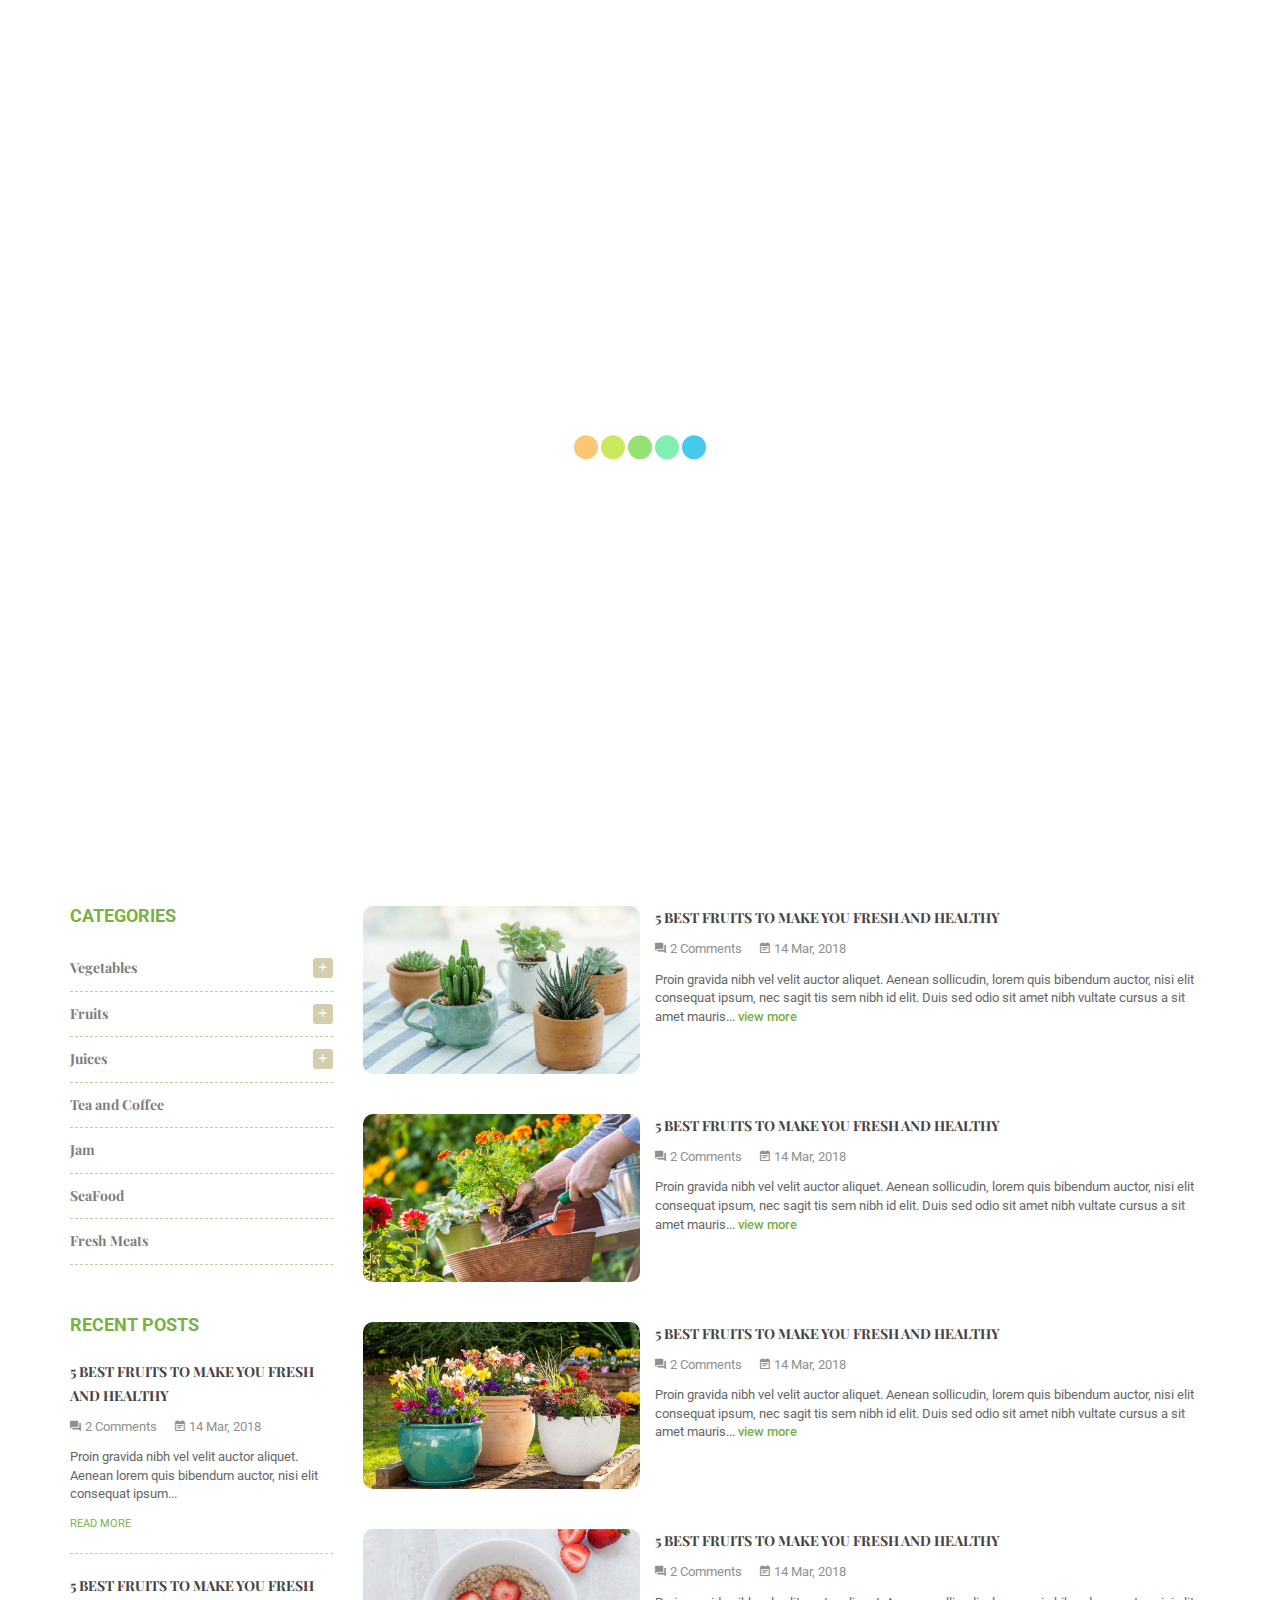
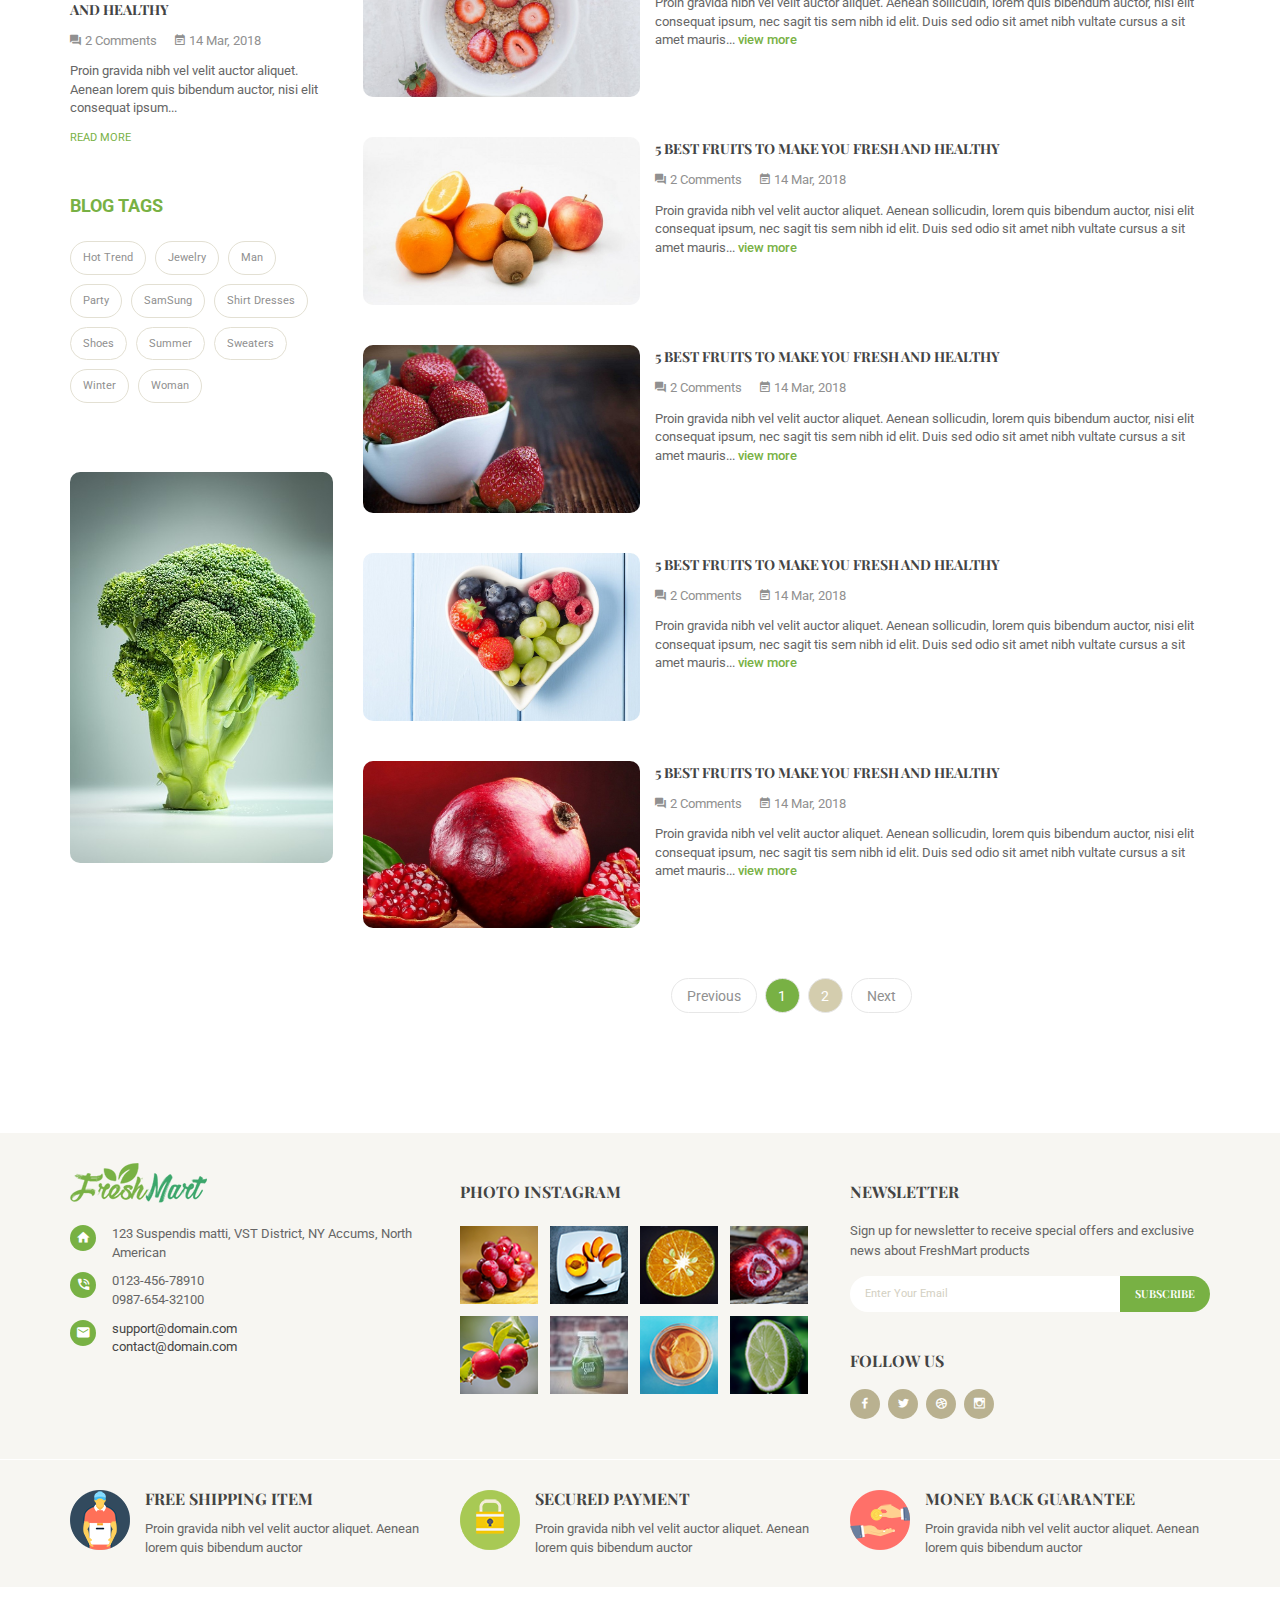
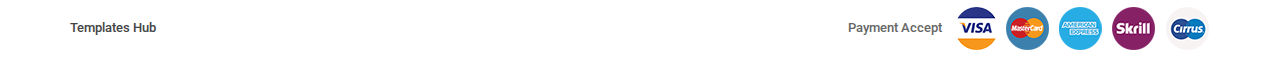
<file: webdroid-caroart/blog-list-left-sidebar-2.html>
<!DOCTYPE html>
<html lang="zxx">
	

<head>
		<!-- Basic Page Needs -->
		<meta charset="utf-8">
		<meta http-equiv="X-UA-Compatible" content="IE=edge">
		<title>FreshMart - Organic, Fresh Food, Farm Store HTML Template</title>
		
		<meta name="keywords" content="Organic, Fresh Food, Farm Store">
		<meta name="description" content="FreshMart - Organic, Fresh Food, Farm Store HTML Template">
		<meta name="author" content="tivatheme">
		
		<!-- Favicon -->
		<link rel="shortcut icon" href="img/favicon.png" type="image/png">
		
		<!-- Mobile Meta -->
		<meta name="viewport" content="width=device-width, initial-scale=1, maximum-scale=1">
		
		<!-- Google Fonts -->
		<link href="https://fonts.googleapis.com/css?family=Roboto" rel="stylesheet">
		<link href="https://fonts.googleapis.com/css?family=Playfair+Display:300,400,700" rel="stylesheet">
		
		<!-- Vendor CSS -->
		<link rel="stylesheet" href="libs/bootstrap/css/bootstrap.css">
		<link rel="stylesheet" href="libs/font-awesome/css/font-awesome.min.css">
		<link rel="stylesheet" href="libs/font-material/css/material-design-iconic-font.min.css">
		<link rel="stylesheet" href="libs/nivo-slider/css/nivo-slider.css">
		<link rel="stylesheet" href="libs/nivo-slider/css/animate.css">
		<link rel="stylesheet" href="libs/nivo-slider/css/style.css">
		<link rel="stylesheet" href="libs/owl.carousel/assets/owl.carousel.min.css">
		<link rel="stylesheet" href="libs/slider-range/css/jslider.css">
		
		<!-- Template CSS -->
		<link rel="stylesheet" href="css/style.css">
		<link rel="stylesheet" href="css/reponsive.css">
	</head>
	
	<body class="home home-1">
		<div id="all">
			<!-- Header -->
			<header id="header">
				<!-- Topbar -->
				<div class="topbar">
					<!-- Close Topbar -->
					<div class="close-topbar">
						<i class="zmdi zmdi-close"></i>
					</div>
					
					<!-- Topbar Content -->
					<div class="container topbar-content">
						<div class="row">
							<!-- Topbar Left -->
							<div class="col-md-7 col-sm-7 col-xs-12">
								<div class="topbar-left d-flex">
									<div class="email">
										<i class="fa fa-envelope" aria-hidden="true"></i>Email: tivatheme@gmail.com
									</div>
									<div class="skype">
										<i class="fa fa-skype" aria-hidden="true"></i>Skype: tivatheme
									</div>
								</div>
							</div>
							
							<!-- Topbar Right -->
							<div class="col-md-5 col-sm-5 col-xs-12">
								<div class="topbar-right d-flex justify-content-end">
									<!-- My Account -->
									<div class="dropdown account">
										<div class="dropdown-toggle" data-toggle="dropdown">
											My Account
										</div>
										<div class="dropdown-menu">									
											<div class="item">
												<a href="#" title="Log in to your customer account"><i class="fa fa-cog"></i>My Account</a>
											</div>
											<div class="item">
												<a href="user-login.html" title="Log in to your customer account"><i class="fa fa-sign-in"></i>Login</a>
											</div>
											<div class="item">
												<a href="user-register.html" title="Register Account"><i class="fa fa-user"></i>Register</a>
											</div>
											<div class="item">
												<a href="#" title="My Wishlists"><i class="fa fa-heart"></i>My Wishlists</a>
											</div>
										</div>
									</div>
									
									<!-- Language -->
									<div class="dropdown language">
										<div class="dropdown-toggle" data-toggle="dropdown">
											<img src="img/language-en.jpg" alt="Language English">
										</div>
										<div class="dropdown-menu">
											<div class="item">
												<a href="#" title="Language English"><img src="img/language-en.jpg" alt="Language English"> English</a>
											</div>
											<div class="item">
												<a href="#" title="Language French"><img src="img/language-fr.jpg" alt="Language French"> French</a>
											</div>
										</div>
									</div>
									
									<!-- Currency -->
									<div class="dropdown currency">
										<div class="dropdown-toggle" data-toggle="dropdown">
											USD
										</div>
										<div class="dropdown-menu">
											<div class="item">
												<a href="#" title="USD">USD</a>
											</div>
											<div class="item">
												<a href="#" title="EUR">EUR</a>
											</div>
											<div class="item">
												<a href="#" title="GBP">GBP</a>
											</div>
										</div>
									</div>
								</div>
							</div>
						</div>
					</div>
					
					<!-- Open Topbar -->
					<div class="container active">
						<div id="toggle-topbar"><i class="zmdi zmdi-plus"></i></div>
					</div>
				</div>
				
				<!-- Header Top -->
				<div class="header-top">
					<div class="container">
						<div class="row">
							<!-- Search -->
							<div class="col-lg-4 col-md-4 col-sm-12 col-xs-12">
								<div class="form-search">
									<form action="#" method="get">
										<input type="text" class="form-input" placeholder="Search">
										<button type="submit" class="fa fa-search"></button>
									</form>
								</div>
							</div>
							
							<!-- Logo -->
							<div class="col-lg-4 col-md-4 col-sm-12 col-xs-12">
								<div class="logo">
									<a href="index.html">
										<img class="img-responsive" src="img/logo.png" alt="Logo">
									</a>
								</div>
								
								<span id="toggle-mobile-menu"><i class="zmdi zmdi-menu"></i></span>
							</div>
							
							<!-- Cart -->
							<div class="col-lg-4 col-md-4 col-sm-12 col-xs-12">
								<div class="block-cart dropdown">
									<div class="cart-title">
										<i class="fa fa-shopping-basket"></i>
										<span class="cart-count">2</span>
									</div>
									
									<div class="dropdown-content">
										<div class="cart-content">
											<table>
												<tbody>
													<tr>
														<td class="product-image">
															<a href="product-detail-left-sidebar.html">
																<img src="img/product/7.jpg" alt="Product">
															</a>
														</td>
														<td>
															<div class="product-name">
																<a href="product-detail-left-sidebar.html">Organic Strawberry Fruits</a>
															</div>
															<div>	
																2 x <span class="product-price">$28.98</span>
															</div>
														</td>
														<td class="action">
															<a class="remove" href="#">
																<i class="fa fa-trash-o" aria-hidden="true"></i>
															</a>
														</td>
													</tr>
													
													<tr>
														<td class="product-image">
															<a href="product-detail-left-sidebar.html">
																<img src="img/product/6.jpg" alt="Product">
															</a>
														</td>
														<td>
															<div class="product-name">
																<a href="product-detail-left-sidebar.html">Organic Strawberry</a>
															</div>
															<div>	
																1 x <span class="product-price">$35.00</span>
															</div>
														</td>
														<td class="action">
															<a class="remove" href="#">
																<i class="fa fa-trash-o" aria-hidden="true"></i>
															</a>
														</td>
													</tr>
													
													<tr class="total">
														<td>Total:</td>
														<td colspan="2">$92.96</td>
													</tr>
													
													<tr>
														<td colspan="3">
															<div class="cart-button">
																<a class="btn btn-primary" href="product-cart.html" title="View Cart">View Cart</a>
																<a class="btn btn-primary" href="product-checkout.html" title="Checkout">Checkout</a>
															</div>
														</td>
													</tr>
												</tbody>
											</table>
										</div>
									</div>
								</div>	
							</div>	
						</div>
					</div>
				</div>
				
				<!-- Main Menu -->
				<div id="main-menu">
					<ul class="menu">
						<li class="dropdown">
							<a href="index.html" title="Homepage">Home</a>
							<div class="dropdown-menu">
								<ul>
									<li><a href="index.html" title="Homepage 1">Homepage 1</a></li>
									<li><a href="home-2.html" title="Homepage 2">Homepage 2</a></li>
									<li><a href="home-3.html" title="Homepage 3">Homepage 3</a></li>
									<li><a href="home-4.html" title="Homepage 4">Homepage 4</a></li>
									<li><a href="home-5.html" title="Homepage 5">Homepage 5</a></li>
								</ul>
							</div>
						</li>
						
						<li class="dropdown">
							<a href="product-grid-left-sidebar.html" title="Product">Product</a>
							<div class="dropdown-menu">
								<ul>
									<li class="has-image">
										<img src="img/product/product-category-1.png" alt="Product Category Image">
										<a href="product-grid-left-sidebar.html" title="Vegetables">Vegetables</a>
									</li>
									<li class="has-image">
										<img src="img/product/product-category-2.png" alt="Product Category Image">
										<a href="product-grid-left-sidebar.html" title="Fruits">Fruits</a>
									</li>
									<li class="has-image">
										<img src="img/product/product-category-3.png" alt="Product Category Image">
										<a href="product-grid-left-sidebar.html" title="Bread">Bread</a>
									</li>
									<li class="has-image">
										<img src="img/product/product-category-4.png" alt="Product Category Image">
										<a href="product-grid-left-sidebar.html" title="Juices">Juices</a>
									</li>
									<li class="has-image">
										<img src="img/product/product-category-5.png" alt="Product Category Image">
										<a href="product-grid-left-sidebar.html" title="Tea and coffee">Tea and coffee</a>
									</li>
								</ul>
							</div>
						</li>
						
						<li class="dropdown">
							<a href="#" title="Page">Page</a>
							<div class="dropdown-menu">
								<ul>
									<li class="dropdown-submenu">
										<a href="product-grid-left-sidebar.html" title="Product List">Product List</a>
										<div class="dropdown-menu level2">
											<ul>
												<li><a href="product-grid-left-sidebar.html" title="Product Grid - Left Sidebar">Product Grid - Left Sidebar</a></li>
												<li><a href="product-grid-right-sidebar.html" title="Product Grid - Right Sidebar">Product Grid - Right Sidebar</a></li>
												<li><a href="product-grid-full-width.html" title="Product Grid - Full Width">Product Grid - Full Width</a></li>
												<li><a href="product-list-left-sidebar.html" title="Product List - Left Sidebar">Product List - Left Sidebar</a></li>
											</ul>
										</div>
									</li>
									<li class="dropdown-submenu">
										<a href="product-detail-left-sidebar.html" title="Product List">Product Detail</a>
										<div class="dropdown-menu level2">
											<ul>
												<li><a href="product-detail-left-sidebar.html" title="Product Detail - Left Sidebar">Product Detail - Left Sidebar</a></li>
												<li><a href="product-detail-full-width-1.html" title="Product List - Full Width 1">Product Detail - Full Width 1</a></li>
												<li><a href="product-detail-full-width-2.html" title="Product List - Full Width 2">Product Detail - Full Width 2</a></li>
											</ul>
										</div>
									</li>
									<li>
										<a href="product-cart.html" title="Cart">Cart</a>
									</li>
									<li>
										<a href="product-checkout.html" title="Checkout">Checkout</a>
									</li>
									<li class="dropdown-submenu">
										<a href="#" title="User">User</a>
										<div class="dropdown-menu level2">
											<ul>
												<li><a href="user-login.html" title="Login">Login</a></li>
												<li><a href="user-register.html" title="Register">Register</a></li>
												<li><a href="#" title="My Account">My Account</a></li>
												<li><a href="#" title="My Wishlists">My Wishlists</a></li>
											</ul>
										</div>
									</li>
									<li>
										<a href="page-404.html" title="Page 404">Page 404</a>
									</li>
								</ul>
							</div>
						</li>
						
						<li class="dropdown">
							<a href="blog-list-left-sidebar-1.html">Blog</a>
							<div class="dropdown-menu">
								<ul class="has-sub">
									<li><a href="blog-list-left-sidebar-1.html" title="Blog List - Left Sidebar 1">Blog List - Left Sidebar 1</a></li>
									<li><a href="blog-list-left-sidebar-2.html" title="Blog List - Left Sidebar 2">Blog List - Left Sidebar 2</a></li>
									<li><a href="blog-grid-full-width.html" title="Blog Grid - Full Width">Blog Grid - Full Width</a></li>
									<li><a href="blog-detail.html" title="Blog Detail">Blog Detail</a></li>
								</ul>
							</div>
						</li>
						
						<li>
							<a href="page-about-us.html">About Us</a>
						</li>
						
						<li>
							<a href="page-contact.html">Contact</a>
						</li>
					</ul>
				</div>
			</header>
			
			
			<!-- Main Content -->
			<div id="content" class="site-content">
				<!-- Breadcrumb -->
				<div id="breadcrumb">
					<div class="container">
						<h2 class="title">Our Blog</h2>
						
						<ul class="breadcrumb">
							<li><a href="#" title="Home">Home</a></li>
							<li><span>Our Blog</span></li>
						</ul>
					</div>
				</div>
			
			
				<div class="container">
					<div class="row">
						<!-- Sidebar -->
						<div id="left-column" class="sidebar col-lg-3 col-md-3 col-sm-3 col-xs-12">
							<!-- Block - Product Categories -->
							<div class="block product-categories">
								<h3 class="block-title">Categories</h3>
								
								<div class="block-content">
									<div class="item">
										<span class="arrow collapsed" data-toggle="collapse" data-target="#vegetables" aria-expanded="false" role="button">
											<i class="zmdi zmdi-minus"></i>
											<i class="zmdi zmdi-plus"></i>
										</span>
										
										<a class="category-title" href="product-grid-left-sidebar.html">Vegetables</a>
										<div class="sub-category collapse" id="vegetables" aria-expanded="true" role="main">
											<div class="item">
												<a href="product-grid-left-sidebar.html">Tomato</a>
											</div>
											<div class="item">
												<a href="product-grid-left-sidebar.html">Broccoli</a>
											</div>
											<div class="item">
												<a href="product-grid-left-sidebar.html">Cabbage</a>
											</div>
											<div class="item">
												<a href="product-grid-left-sidebar.html">Cucumber</a>
											</div>
										</div>
									</div>
									
									<div class="item">
										<span class="arrow collapsed" data-toggle="collapse" data-target="#fruits" aria-expanded="false" role="button">
											<i class="zmdi zmdi-minus"></i>
											<i class="zmdi zmdi-plus"></i>
										</span>
										
										<a class="category-title" href="product-grid-left-sidebar.html">Fruits</a>
										<div class="sub-category collapse" id="fruits" aria-expanded="true" role="main">
											<div class="item">
												<a href="product-grid-left-sidebar.html">Orange</a>
											</div>
											<div class="item">
												<a href="product-grid-left-sidebar.html">Apple</a>
											</div>
											<div class="item">
												<a href="product-grid-left-sidebar.html">Banana</a>
											</div>
											<div class="item">
												<a href="product-grid-left-sidebar.html">Strawberry</a>
											</div>
										</div>
									</div>
									
									<div class="item">
										<span class="arrow collapsed" data-toggle="collapse" data-target="#juices" aria-expanded="false" role="button">
											<i class="zmdi zmdi-minus"></i>
											<i class="zmdi zmdi-plus"></i>
										</span>
										
										<a class="category-title" href="product-grid-left-sidebar.html">Juices</a>
										<div class="sub-category collapse" id="juices" aria-expanded="true" role="main">
											<div class="item">
												<a href="product-grid-left-sidebar.html">Orange Juices</a>
											</div>
											<div class="item">
												<a href="product-grid-left-sidebar.html">Tomato Juices</a>
											</div>
											<div class="item">
												<a href="product-grid-left-sidebar.html">Apple Juices</a>
											</div>
											<div class="item">
												<a href="product-grid-left-sidebar.html">Peaches Juices</a>
											</div>
										</div>
									</div>
									
									<div class="item">
										<a class="category-title" href="product-grid-left-sidebar.html">Tea and Coffee</a>
									</div>
									
									<div class="item">
										<a class="category-title" href="product-grid-left-sidebar.html">Jam</a>
									</div>
									
									<div class="item">
										<a class="category-title" href="product-grid-left-sidebar.html">SeaFood</a>
									</div>
									
									<div class="item">
										<a class="category-title" href="product-grid-left-sidebar.html">Fresh Meats</a>
									</div>
								</div>
							</div>
							
							
							<!-- Block - Recent Posts -->
							<div class="block posts recent-posts">
								<h3 class="block-title">Recent Posts</h3>
							
								<div class="block-content">
									<div class="post-item">         
										<a class="post-title" href="blog-detail.html">5 Best Fruits To Make You Fresh And Healthy</a>
										<div class="post-info">
											<span class="comment item"><i class="zmdi zmdi-comments"></i>2 Comments</span>
											<span class="date item"><i class="zmdi zmdi-calendar-note"></i>14 Mar, 2018</span>
										</div>
										<div class="post-description">Proin gravida nibh vel velit auctor aliquet. Aenean lorem quis bibendum auctor, nisi elit consequat ipsum... </div>
										<div class="post-readmore"><a href="blog-detail.html">Read more</a></div>
									</div>
									
									<div class="post-item">         
										<a class="post-title" href="blog-detail.html">5 Best Fruits To Make You Fresh And Healthy</a>
										<div class="post-info">
											<span class="comment item"><i class="zmdi zmdi-comments"></i>2 Comments</span>
											<span class="date item"><i class="zmdi zmdi-calendar-note"></i>14 Mar, 2018</span>
										</div>
										<div class="post-description">Proin gravida nibh vel velit auctor aliquet. Aenean lorem quis bibendum auctor, nisi elit consequat ipsum... </div>
										<div class="post-readmore"><a href="blog-detail.html">Read more</a></div>
									</div>
								</div>
							</div>
							
							<!-- Block - Blog Tags -->
							<div class="block tags blog-tags">
								<h3 class="block-title">Blog Tags</h3>
							
								<div class="block-content">
									<ul>
										<li><a href="#" title="Hot Trend">Hot Trend</a></li>
										<li><a href="#" title="Jewelry">Jewelry</a></li>
										<li><a href="#" title="Man">Man</a></li>
										<li><a href="#" title="Party">Party</a></li>
										<li><a href="#" title="SamSung">SamSung</a></li>
										<li><a href="#" title="Shirt Dresses">Shirt Dresses</a></li>
										<li><a href="#" title="Shoes">Shoes</a></li>
										<li><a href="#" title="Summer">Summer</a></li>
										<li><a href="#" title="Sweaters">Sweaters</a></li>
										<li><a href="#" title="Winter">Winter</a></li>
										<li><a href="#" title="Woman">Woman</a></li>
									</ul>
								</div>
							</div>
							
							<!-- Block - Banner -->
							<div class="block banner">
								<div class="block-content">
									<div class="effect">
										<img class="img-responsive" src="img/blog-banner.jpg" alt="Banner">
									</div>
								</div>
							</div>
						</div>
						
						<!-- Page Content -->
						<div id="center-column" class="col-lg-9 col-md-9 col-sm-9 col-xs-12">
							<div class="blog-list layout-2">
								<div class="posts-list">
									<div class="post-item">
										<div class="row">
											<div class="col-lg-4 col-md-4 col-sm-4 col-xs-12 post-left">
												<div class="post-image">
													<a href="blog-detail.html">
														<img class="img-responsive" src="img/blog/blog-1.jpg" alt="Blog Image">
													</a>
												</div>
											</div>
											
											<div class="col-lg-8 col-md-8 col-sm-8 col-xs-12 post-right">
												<a class="post-title" href="blog-detail.html">5 Best Fruits To Make You Fresh And Healthy</a>
												<div class="post-info">
													<span class="comment item"><i class="zmdi zmdi-comments"></i>2 Comments</span>
													<span class="date item"><i class="zmdi zmdi-calendar-note"></i>14 Mar, 2018</span>
												</div>
												<div class="post-description">
													Proin gravida nibh vel velit auctor aliquet. Aenean sollicudin, lorem quis bibendum auctor, nisi elit consequat ipsum, nec sagit tis sem nibh id elit. Duis sed odio sit amet nibh vultate cursus a sit amet mauris...
													<span class="post-readmore"><a href="blog-detail.html">view more</a></span>
												</div>
											</div>
										</div>
									</div>
									
									<div class="post-item">
										<div class="row">
											<div class="col-lg-4 col-md-4 col-sm-4 col-xs-12 post-left">
												<div class="post-image">
													<a href="blog-detail.html">
														<img class="img-responsive" src="img/blog/blog-2.jpg" alt="Blog Image">
													</a>
												</div>
											</div>
											
											<div class="col-lg-8 col-md-8 col-sm-8 col-xs-12 post-right">
												<a class="post-title" href="blog-detail.html">5 Best Fruits To Make You Fresh And Healthy</a>
												<div class="post-info">
													<span class="comment item"><i class="zmdi zmdi-comments"></i>2 Comments</span>
													<span class="date item"><i class="zmdi zmdi-calendar-note"></i>14 Mar, 2018</span>
												</div>
												<div class="post-description">
													Proin gravida nibh vel velit auctor aliquet. Aenean sollicudin, lorem quis bibendum auctor, nisi elit consequat ipsum, nec sagit tis sem nibh id elit. Duis sed odio sit amet nibh vultate cursus a sit amet mauris...
													<span class="post-readmore"><a href="blog-detail.html">view more</a></span>
												</div>
											</div>
										</div>
									</div>
									
									<div class="post-item">
										<div class="row">
											<div class="col-lg-4 col-md-4 col-sm-4 col-xs-12 post-left">
												<div class="post-image">
													<a href="blog-detail.html">
														<img class="img-responsive" src="img/blog/blog-3.jpg" alt="Blog Image">
													</a>
												</div>
											</div>
											
											<div class="col-lg-8 col-md-8 col-sm-8 col-xs-12 post-right">
												<a class="post-title" href="blog-detail.html">5 Best Fruits To Make You Fresh And Healthy</a>
												<div class="post-info">
													<span class="comment item"><i class="zmdi zmdi-comments"></i>2 Comments</span>
													<span class="date item"><i class="zmdi zmdi-calendar-note"></i>14 Mar, 2018</span>
												</div>
												<div class="post-description">
													Proin gravida nibh vel velit auctor aliquet. Aenean sollicudin, lorem quis bibendum auctor, nisi elit consequat ipsum, nec sagit tis sem nibh id elit. Duis sed odio sit amet nibh vultate cursus a sit amet mauris...
													<span class="post-readmore"><a href="blog-detail.html">view more</a></span>
												</div>
											</div>
										</div>
									</div>
									
									<div class="post-item">
										<div class="row">
											<div class="col-lg-4 col-md-4 col-sm-4 col-xs-12 post-left">
												<div class="post-image">
													<a href="blog-detail.html">
														<img class="img-responsive" src="img/blog/blog-4.jpg" alt="Blog Image">
													</a>
												</div>
											</div>
											
											<div class="col-lg-8 col-md-8 col-sm-8 col-xs-12 post-right">
												<a class="post-title" href="blog-detail.html">5 Best Fruits To Make You Fresh And Healthy</a>
												<div class="post-info">
													<span class="comment item"><i class="zmdi zmdi-comments"></i>2 Comments</span>
													<span class="date item"><i class="zmdi zmdi-calendar-note"></i>14 Mar, 2018</span>
												</div>
												<div class="post-description">
													Proin gravida nibh vel velit auctor aliquet. Aenean sollicudin, lorem quis bibendum auctor, nisi elit consequat ipsum, nec sagit tis sem nibh id elit. Duis sed odio sit amet nibh vultate cursus a sit amet mauris...
													<span class="post-readmore"><a href="blog-detail.html">view more</a></span>
												</div>
											</div>
										</div>
									</div>
									
									<div class="post-item">
										<div class="row">
											<div class="col-lg-4 col-md-4 col-sm-4 col-xs-12 post-left">
												<div class="post-image">
													<a href="blog-detail.html">
														<img class="img-responsive" src="img/blog/blog-5.jpg" alt="Blog Image">
													</a>
												</div>
											</div>
											
											<div class="col-lg-8 col-md-8 col-sm-8 col-xs-12 post-right">
												<a class="post-title" href="blog-detail.html">5 Best Fruits To Make You Fresh And Healthy</a>
												<div class="post-info">
													<span class="comment item"><i class="zmdi zmdi-comments"></i>2 Comments</span>
													<span class="date item"><i class="zmdi zmdi-calendar-note"></i>14 Mar, 2018</span>
												</div>
												<div class="post-description">
													Proin gravida nibh vel velit auctor aliquet. Aenean sollicudin, lorem quis bibendum auctor, nisi elit consequat ipsum, nec sagit tis sem nibh id elit. Duis sed odio sit amet nibh vultate cursus a sit amet mauris...
													<span class="post-readmore"><a href="blog-detail.html">view more</a></span>
												</div>
											</div>
										</div>
									</div>
									
									<div class="post-item">
										<div class="row">
											<div class="col-lg-4 col-md-4 col-sm-4 col-xs-12 post-left">
												<div class="post-image">
													<a href="blog-detail.html">
														<img class="img-responsive" src="img/blog/blog-6.jpg" alt="Blog Image">
													</a>
												</div>
											</div>
											
											<div class="col-lg-8 col-md-8 col-sm-8 col-xs-12 post-right">
												<a class="post-title" href="blog-detail.html">5 Best Fruits To Make You Fresh And Healthy</a>
												<div class="post-info">
													<span class="comment item"><i class="zmdi zmdi-comments"></i>2 Comments</span>
													<span class="date item"><i class="zmdi zmdi-calendar-note"></i>14 Mar, 2018</span>
												</div>
												<div class="post-description">
													Proin gravida nibh vel velit auctor aliquet. Aenean sollicudin, lorem quis bibendum auctor, nisi elit consequat ipsum, nec sagit tis sem nibh id elit. Duis sed odio sit amet nibh vultate cursus a sit amet mauris...
													<span class="post-readmore"><a href="blog-detail.html">view more</a></span>
												</div>
											</div>
										</div>
									</div>
									
									<div class="post-item">
										<div class="row">
											<div class="col-lg-4 col-md-4 col-sm-4 col-xs-12 post-left">
												<div class="post-image">
													<a href="blog-detail.html">
														<img class="img-responsive" src="img/blog/blog-7.jpg" alt="Blog Image">
													</a>
												</div>
											</div>
											
											<div class="col-lg-8 col-md-8 col-sm-8 col-xs-12 post-right">
												<a class="post-title" href="blog-detail.html">5 Best Fruits To Make You Fresh And Healthy</a>
												<div class="post-info">
													<span class="comment item"><i class="zmdi zmdi-comments"></i>2 Comments</span>
													<span class="date item"><i class="zmdi zmdi-calendar-note"></i>14 Mar, 2018</span>
												</div>
												<div class="post-description">
													Proin gravida nibh vel velit auctor aliquet. Aenean sollicudin, lorem quis bibendum auctor, nisi elit consequat ipsum, nec sagit tis sem nibh id elit. Duis sed odio sit amet nibh vultate cursus a sit amet mauris...
													<span class="post-readmore"><a href="blog-detail.html">view more</a></span>
												</div>
											</div>
										</div>
									</div>
									
									<div class="post-item">
										<div class="row">
											<div class="col-lg-4 col-md-4 col-sm-4 col-xs-12 post-left">
												<div class="post-image">
													<a href="blog-detail.html">
														<img class="img-responsive" src="img/blog/blog-8.jpg" alt="Blog Image">
													</a>
												</div>
											</div>
											
											<div class="col-lg-8 col-md-8 col-sm-8 col-xs-12 post-right">
												<a class="post-title" href="blog-detail.html">5 Best Fruits To Make You Fresh And Healthy</a>
												<div class="post-info">
													<span class="comment item"><i class="zmdi zmdi-comments"></i>2 Comments</span>
													<span class="date item"><i class="zmdi zmdi-calendar-note"></i>14 Mar, 2018</span>
												</div>
												<div class="post-description">
													Proin gravida nibh vel velit auctor aliquet. Aenean sollicudin, lorem quis bibendum auctor, nisi elit consequat ipsum, nec sagit tis sem nibh id elit. Duis sed odio sit amet nibh vultate cursus a sit amet mauris...
													<span class="post-readmore"><a href="blog-detail.html">view more</a></span>
												</div>
											</div>
										</div>
									</div>
								</div>
								
								<!-- Pagination Bar -->
								<div class="pagination-bar">
									<div class="pagination">
										<ul class="page-list">
											<li><a href="#" class="prev">Previous</a></li>
											<li><a href="#" class="current">1</a></li>
											<li><a href="#">2</a></li>
											<li><a href="#" class="next">Next</a></li>
										</ul>
									</div>
								</div>
							</div>
						</div>
					</div>
				</div>
			</div>
			
			
			<!-- Footer -->
			<footer id="footer">
				<div class="footer">
					<!-- Footer Top -->
					<div class="footer-top">
						<div class="container">
							<div class="row">
								<div class="col-lg-4 col-md-4 col-sm-4 col-xs-12">
									<div class="block text">
										<div class="block-content">
											<a href="index.html" class="logo-footer">
												<img src="img/logo-2.png" alt="Logo">
											</a>
									
											<div class="contact">
												<div class="item d-flex">
													<div class="item-left">
														<i class="zmdi zmdi-home"></i>
													</div>
													<div class="item-right">
														<span>123 Suspendis matti, VST District, NY Accums, North American</span>
													</div>
												</div>
												<div class="item d-flex">
													<div class="item-left">
														<i class="zmdi zmdi-phone-in-talk"></i>
													</div>
													<div class="item-right">
														<span>0123-456-78910<br>0987-654-32100</span>
													</div>
												</div>
												<div class="item d-flex">
													<div class="item-left">
														<i class="zmdi zmdi-email"></i>
													</div>
													<div class="item-right">
														<span><a href="mailto:support@domain.com">support@domain.com</a><br><a href="mailto:contact@domain.com">contact@domain.com</a></span>
													</div>
												</div>
											</div>
										</div>
									</div>
								</div>
								
								<div class="col-lg-4 col-md-4 col-sm-4 col-xs-12">
									<div class="block instagram">
										<h2 class="block-title">Photo Instagram</h2>
										
										<div class="block-content">
											<div class="row margin-0">
												<div class="col-xs-3 col-sm-3 col-md-3 col-lg-3 padding-0">
													<a href="#">
														<img src="img/instagram-1.png" alt="Instagram Image">
													</a>
												</div>
												<div class="col-xs-3 col-sm-3 col-md-3 col-lg-3 padding-0">
													<a href="#">
														<img src="img/instagram-2.png" alt="Instagram Image">
													</a>
													</div>
												<div class="col-xs-3 col-sm-3 col-md-3 col-lg-3 padding-0">
													<a href="#">
														<img src="img/instagram-3.png" alt="Instagram Image">
													</a>
												</div>
												<div class="col-xs-3 col-sm-3 col-md-3 col-lg-3 padding-0">
													<a href="#">
														<img src="img/instagram-4.png" alt="Instagram Image">
													</a>
												</div>
												<div class="col-xs-3 col-sm-3 col-md-3 col-lg-3 padding-0">
													<a href="#">
														<img src="img/instagram-5.png" alt="Instagram Image">
													</a>
												</div>
												<div class="col-xs-3 col-sm-3 col-md-3 col-lg-3 padding-0">
													<a href="#">
														<img src="img/instagram-6.png" alt="Instagram Image">
													</a>
												</div>
												<div class="col-xs-3 col-sm-3 col-md-3 col-lg-3 padding-0">
													<a href="#">
														<img src="img/instagram-7.png" alt="Instagram Image">
													</a>
												</div>
												<div class="col-xs-3 col-sm-3 col-md-3 col-lg-3 padding-0">
													<a href="#">
														<img src="img/instagram-8.png" alt="Instagram Image">
													</a>
												</div>
											</div>
										</div>
									</div>
								</div>
								
								<div class="col-lg-4 col-md-4 col-sm-4 col-xs-12">
									<div class="block newsletter">
										<h2 class="block-title">Newsletter</h2>
										
										<div class="block-content">
											<p class="description">Sign up for newsletter to receive special offers and exclusive news about FreshMart products</p>
											<form action="#" method="post">
												<input type="text" placeholder="Enter Your Email">
												<button type="submit" class="btn btn-primary">Subscribe</button>
											</form>
										</div>
									</div>
										
									<div class="block social">
										<h2 class="block-title">Follow Us</h2>
										
										<div class="block-content">
											<ul>
												<li><a href="#"><i class="zmdi zmdi-facebook"></i></a></li>
												<li><a href="#"><i class="zmdi zmdi-twitter"></i></a></li>
												<li><a href="#"><i class="zmdi zmdi-dribbble"></i></a></li>
												<li><a href="#"><i class="zmdi zmdi-instagram"></i></a></li>
											</ul>
										</div>
									</div>
								</div>
							</div>
						</div>
					</div>
					
					<!-- Footer Bottom -->
					<div class="footer-bottom">
						<div class="payment-intro">
							<div class="container">
								<div class="row">
									<div class="col-lg-4 col-md-4 col-sm-12 col-xs-12">
										<div class="item d-flex">
											<div class="item-left">
												<img src="img/home1-payment-1.png" alt="Payment Intro">
											</div>
											<div class="item-right">
												<h3 class="title">Free Shipping item</h3>
												<div class="content">Proin gravida nibh vel velit auctor aliquet. Aenean lorem quis bibendum auctor</div>
											</div>
										</div>
									</div>
									
									<div class="col-lg-4 col-md-4 col-sm-12 col-xs-12">
										<div class="item d-flex">
											<div class="item-left">
												<img src="img/home1-payment-2.png" alt="Payment Intro">
											</div>
											<div class="item-right">
												<h3 class="title">Secured Payment</h3>
												<div class="content">Proin gravida nibh vel velit auctor aliquet. Aenean lorem quis bibendum auctor</div>
											</div>
										</div>
									</div>
									
									<div class="col-lg-4 col-md-4 col-sm-12 col-xs-12">
										<div class="item d-flex">
											<div class="item-left">
												<img src="img/home1-payment-3.png" alt="Payment Intro">
											</div>
											<div class="item-right">
												<h3 class="title">Money Back Guarantee</h3>
												<div class="content">Proin gravida nibh vel velit auctor aliquet. Aenean lorem quis bibendum auctor</div>
											</div>
										</div>
									</div>
								</div>
							</div>
						</div>
					</div>
				</div>
				
				<!-- Copyright -->
				<div class="footer-copyright">
					<div class="container">
						<div class="row">
							<div class="col-lg-7 col-md-7 col-sm-7 col-xs-12">
								<div class="copyright"><a target="_blank" href="https://www.templateshub.net">Templates Hub</a></div>
							</div>
							
							<div class="col-lg-5 col-md-5 col-sm-5 col-xs-12 align-right">
								<div class="payment">
									<span>Payment Accept</span>
									<img src="img/payment.png" alt="Payment">
								</div>
							</div>
						</div>
					</div>
				</div>
			</footer>
			
			<!-- Go Up button -->
			<div class="go-up">
				<a href="#">
					<i class="fa fa-long-arrow-up"></i>
				</a>
			</div>
			
			<!-- Page Loader -->
			<div id="page-preloader">
				<div class="page-loading">
					<div class="dot"></div>
					<div class="dot"></div>
					<div class="dot"></div>
					<div class="dot"></div>
					<div class="dot"></div>
				</div>
			</div>
		</div>
			
		<!-- Vendor JS -->
		<script src="libs/jquery/jquery.js"></script>
		<script src="libs/bootstrap/js/bootstrap.js"></script>
		<script src="libs/jquery.countdown/jquery.countdown.js"></script>
		<script src="libs/nivo-slider/js/jquery.nivo.slider.js"></script>
		<script src="libs/owl.carousel/owl.carousel.min.js"></script>
		<script src="libs/slider-range/js/tmpl.js"></script>
		<script src="libs/slider-range/js/jquery.dependClass-0.1.js"></script>
		<script src="libs/slider-range/js/draggable-0.1.js"></script>
		<script src="libs/slider-range/js/jquery.slider.js"></script>
		<script src="libs/elevatezoom/jquery.elevatezoom.js"></script>
		
		<!-- Template CSS -->
		<script src="js/main.js"></script>
	</body>

</html>
</file>
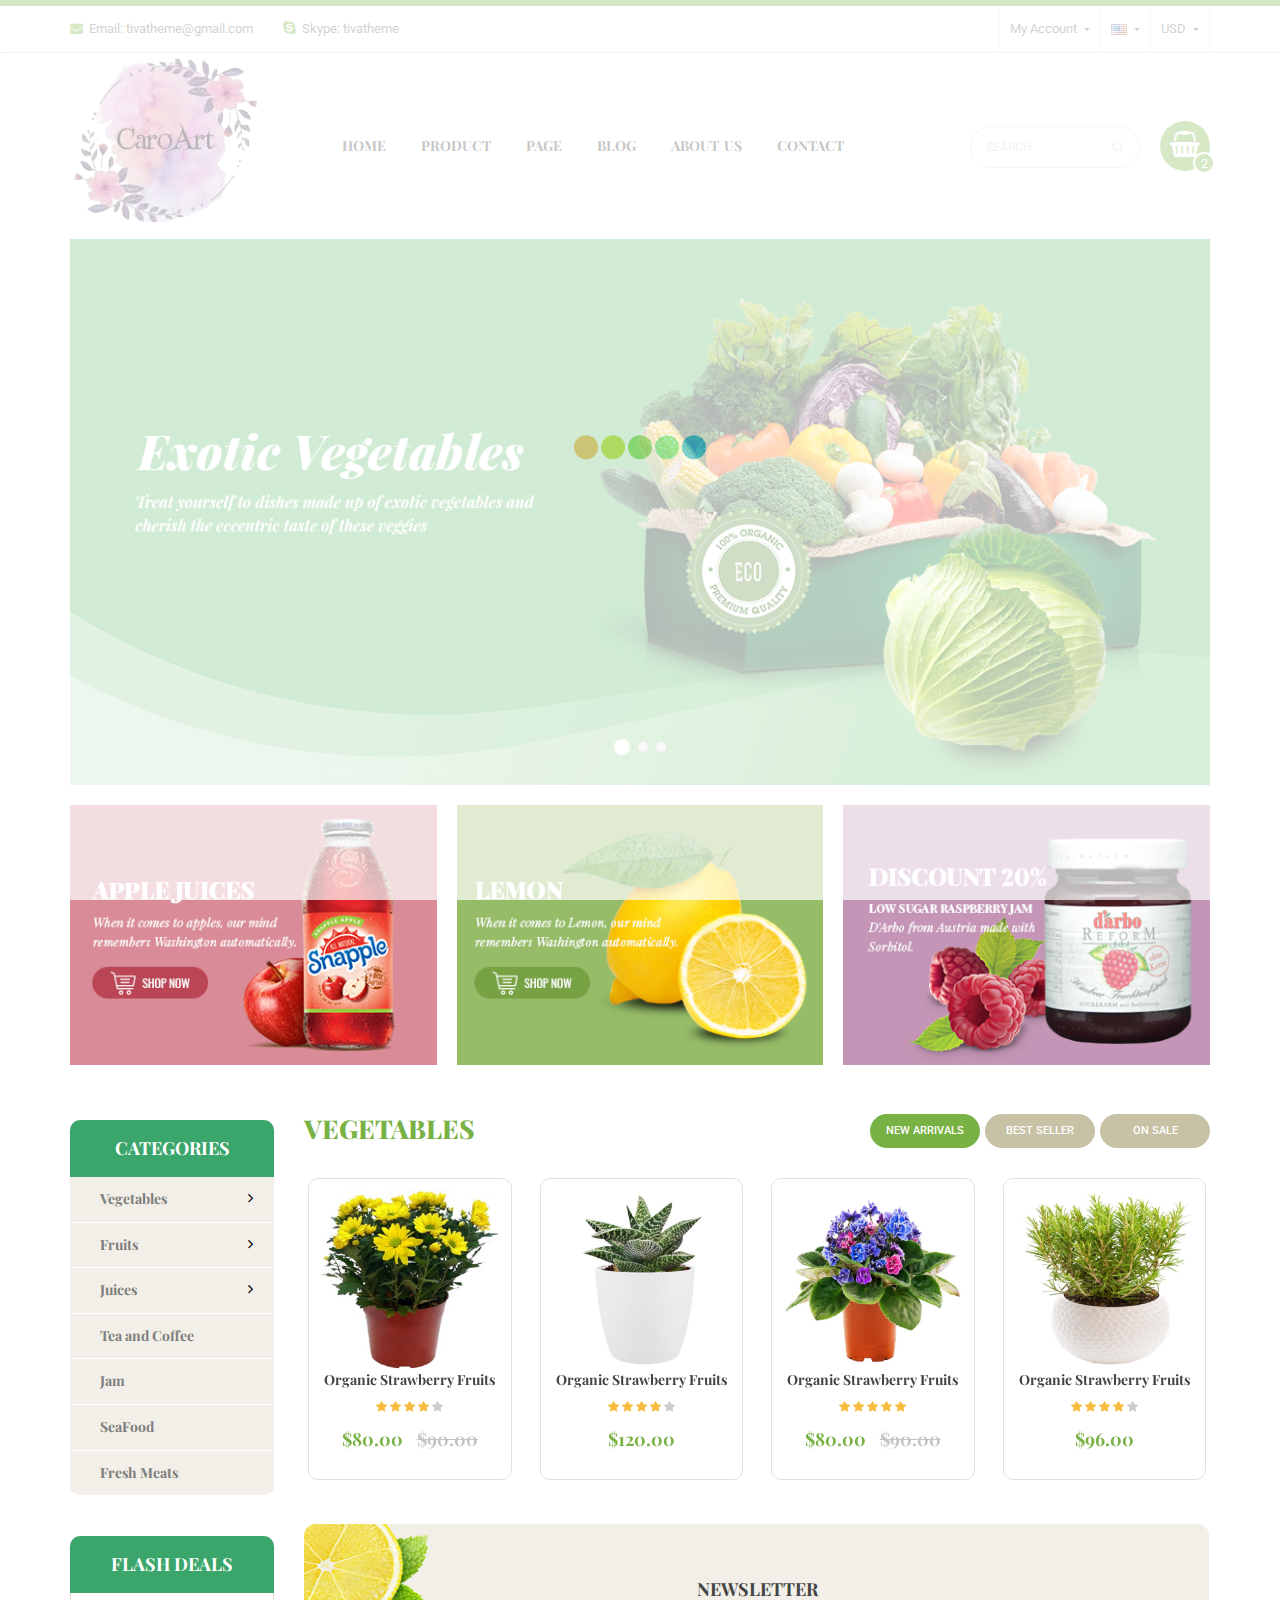
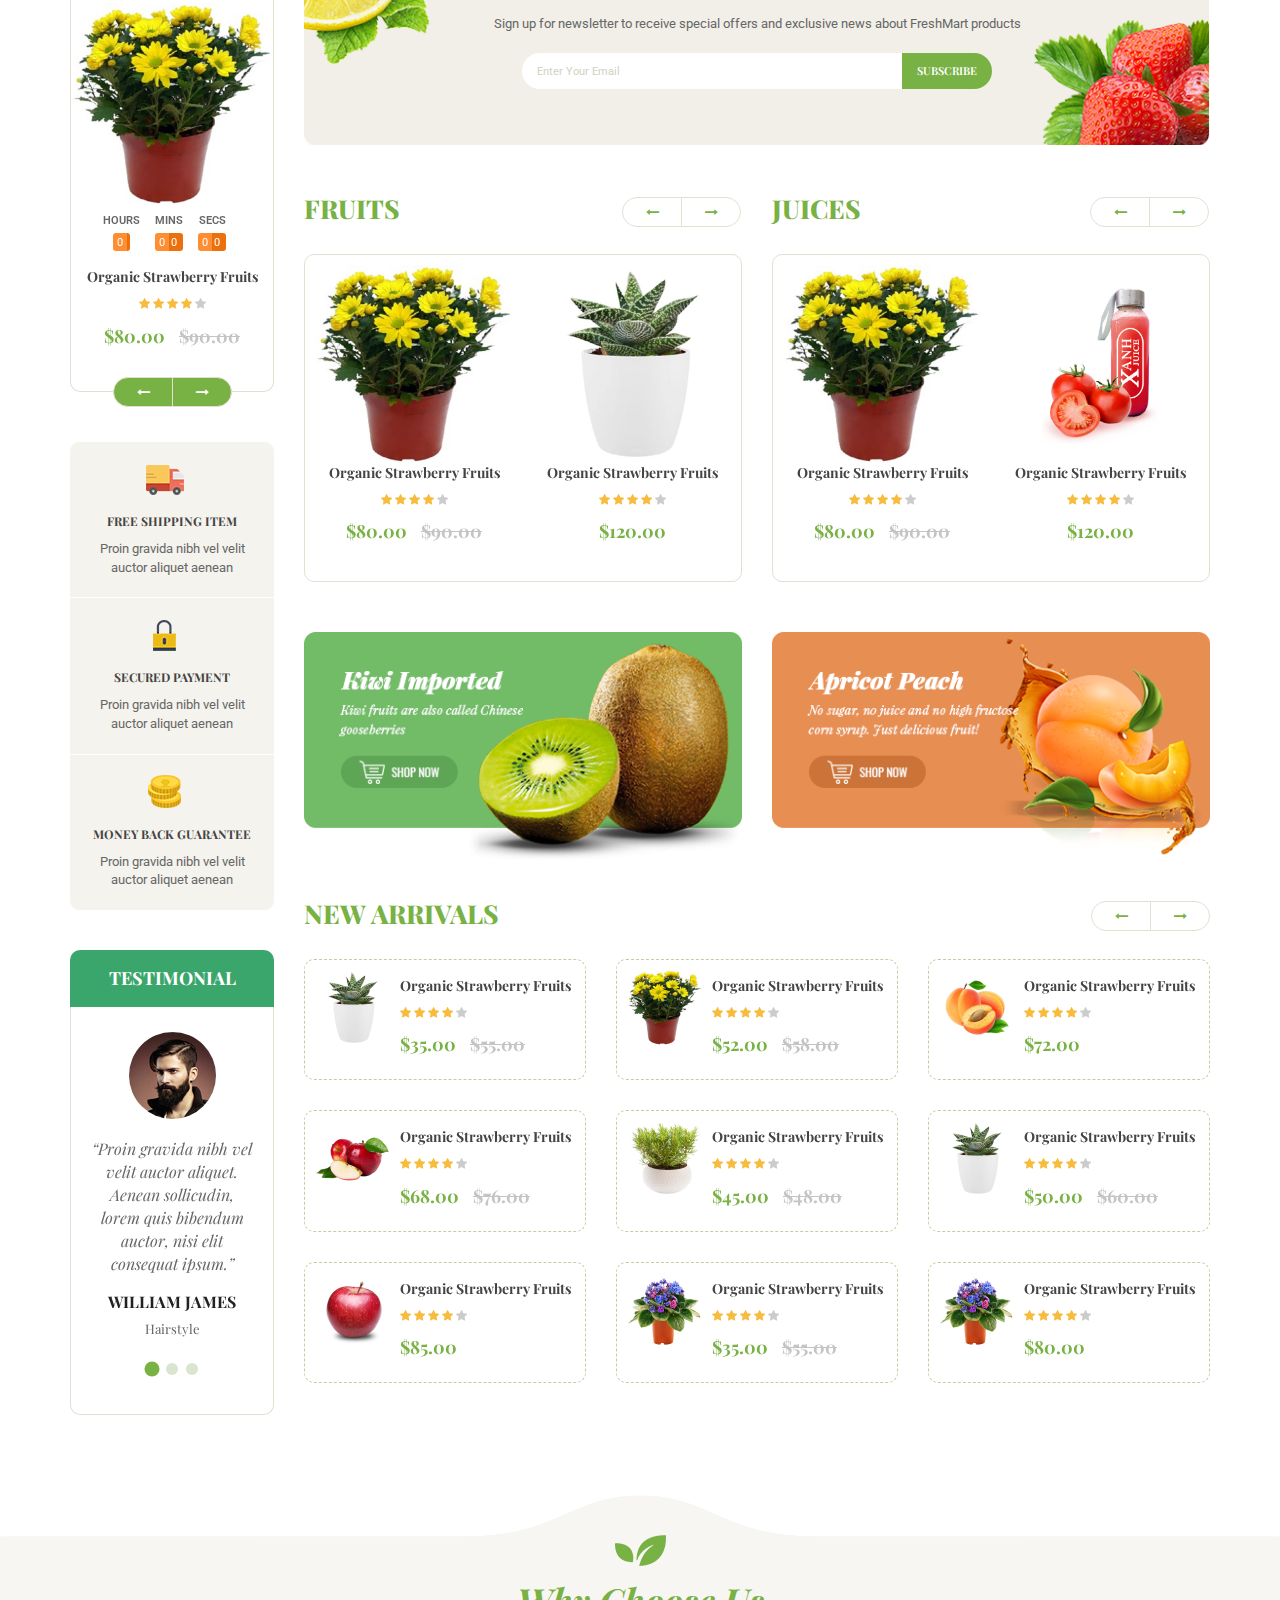
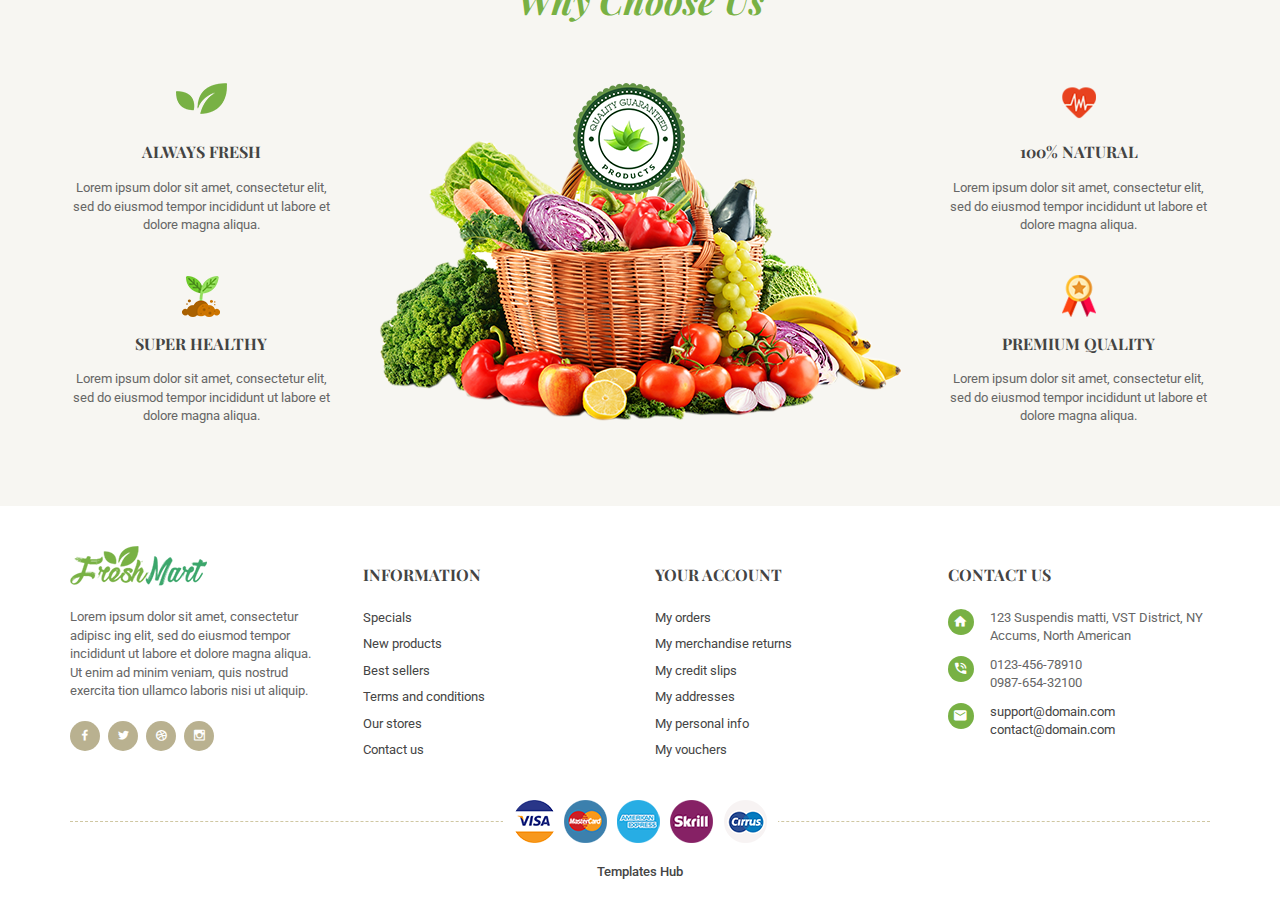
<file: webdroid-caroart/home-2.html>
<!DOCTYPE html>
<html lang="zxx">

<head>
		<!-- Basic Page Needs -->
		<meta charset="utf-8">
		<meta http-equiv="X-UA-Compatible" content="IE=edge">
		<title>FreshMart - Organic, Fresh Food, Farm Store HTML Template</title>
		
		<meta name="keywords" content="Organic, Fresh Food, Farm Store">
		<meta name="description" content="FreshMart - Organic, Fresh Food, Farm Store HTML Template">
		<meta name="author" content="tivatheme">
		
		<!-- Favicon -->
		<link rel="shortcut icon" href="img/favicon.png" type="image/png">
		
		<!-- Mobile Meta -->
		<meta name="viewport" content="width=device-width, initial-scale=1, maximum-scale=1">
		
		<!-- Google Fonts -->
		<link href="https://fonts.googleapis.com/css?family=Roboto" rel="stylesheet">
		<link href="https://fonts.googleapis.com/css?family=Playfair+Display:300,400,700" rel="stylesheet">
		
		<!-- Vendor CSS -->
		<link rel="stylesheet" href="libs/bootstrap/css/bootstrap.css">
		<link rel="stylesheet" href="libs/font-awesome/css/font-awesome.min.css">
		<link rel="stylesheet" href="libs/font-material/css/material-design-iconic-font.min.css">
		<link rel="stylesheet" href="libs/nivo-slider/css/nivo-slider.css">
		<link rel="stylesheet" href="libs/nivo-slider/css/animate.css">
		<link rel="stylesheet" href="libs/nivo-slider/css/style.css">
		<link rel="stylesheet" href="libs/owl.carousel/assets/owl.carousel.min.css">
		<link rel="stylesheet" href="libs/slider-range/css/jslider.css">
		
		<!-- Template CSS -->
		<link rel="stylesheet" href="css/style.css">
		<link rel="stylesheet" href="css/reponsive.css">
	</head>
	
	<body class="home home-2">
		<div id="all">
			<!-- Header -->
			<header id="header">
				<!-- Topbar -->
				<div class="topbar">
					<div class="container topbar-content">
						<div class="row">
							<!-- Topbar Left -->
							<div class="col-md-7 col-sm-7 col-xs-12">
								<div class="topbar-left d-flex">
									<div class="email">
										<i class="fa fa-envelope" aria-hidden="true"></i>Email: tivatheme@gmail.com
									</div>
									<div class="skype">
										<i class="fa fa-skype" aria-hidden="true"></i>Skype: tivatheme
									</div>
								</div>
							</div>
							
							<!-- Topbar Right -->
							<div class="col-md-5 col-sm-5 col-xs-12">
								<div class="topbar-right d-flex justify-content-end">
									<!-- My Account -->
									<div class="dropdown account">
										<div class="dropdown-toggle" data-toggle="dropdown">
											My Account
										</div>
										<div class="dropdown-menu">									
											<div class="item">
												<a href="#" title="Log in to your customer account"><i class="fa fa-cog"></i>My Account</a>
											</div>
											<div class="item">
												<a href="user-login.html" title="Log in to your customer account"><i class="fa fa-sign-in"></i>Login</a>
											</div>
											<div class="item">
												<a href="user-register.html" title="Register Account"><i class="fa fa-user"></i>Register</a>
											</div>
											<div class="item">
												<a href="#" title="My Wishlists"><i class="fa fa-heart"></i>My Wishlists</a>
											</div>
										</div>
									</div>
									
									<!-- Language -->
									<div class="dropdown language">
										<div class="dropdown-toggle" data-toggle="dropdown">
											<img src="img/language-en.jpg" alt="Language English">
										</div>
										<div class="dropdown-menu">
											<div class="item">
												<a href="#" title="Language English"><img src="img/language-en.jpg" alt="Language English"> English</a>
											</div>
											<div class="item">
												<a href="#" title="Language French"><img src="img/language-fr.jpg" alt="Language French"> French</a>
											</div>
										</div>
									</div>
									
									<!-- Currency -->
									<div class="dropdown currency">
										<div class="dropdown-toggle" data-toggle="dropdown">
											USD
										</div>
										<div class="dropdown-menu">
											<div class="item">
												<a href="#" title="USD">USD</a>
											</div>
											<div class="item">
												<a href="#" title="EUR">EUR</a>
											</div>
											<div class="item">
												<a href="#" title="GBP">GBP</a>
											</div>
										</div>
									</div>
								</div>
							</div>
						</div>
					</div>
				</div>
				
				<!-- Header Top -->
				<div class="header-top">
					<div class="container">
						<div class="row margin-0">
							<div class="col-lg-2 col-md-2 col-sm-12 padding-0">
								<!-- Logo -->
								<div class="logo">
									<a href="home-2.html">
										<img class="img-responsive" src="img/logo.png" alt="Logo">
									</a>
								</div>
								
								<span id="toggle-mobile-menu"><i class="zmdi zmdi-menu"></i></span>
							</div>
							
							<div class="col-lg-7 col-md-7 col-sm-12 padding-0">
								<!-- Main Menu -->
								<div id="main-menu">
									<ul class="menu">
										<li class="dropdown">
											<a href="home-2.html" title="Homepage">Home</a>
											<div class="dropdown-menu">
												<ul>
													<li><a href="index.html" title="Homepage 1">Homepage 1</a></li>
													<li><a href="home-2.html" title="Homepage 2">Homepage 2</a></li>
													<li><a href="home-3.html" title="Homepage 3">Homepage 3</a></li>
													<li><a href="home-4.html" title="Homepage 4">Homepage 4</a></li>
													<li><a href="home-5.html" title="Homepage 5">Homepage 5</a></li>
												</ul>
											</div>
										</li>
										
										<li class="dropdown">
											<a href="product-grid-left-sidebar.html" title="Product">Product</a>
											<div class="dropdown-menu">
												<ul>
													<li class="has-image">
														<img src="img/product/product-category-1.png" alt="Product Category Image">
														<a href="product-grid-left-sidebar.html" title="Vegetables">Vegetables</a>
														</li>
													<li class="has-image">
														<img src="img/product/product-category-2.png" alt="Product Category Image">
														<a href="product-grid-left-sidebar.html" title="Fruits">Fruits</a>
													</li>
													<li class="has-image">
														<img src="img/product/product-category-3.png" alt="Product Category Image">
														<a href="product-grid-left-sidebar.html" title="Bread">Bread</a>
													</li>
													<li class="has-image">
														<img src="img/product/product-category-4.png" alt="Product Category Image">
														<a href="product-grid-left-sidebar.html" title="Juices">Juices</a>
													</li>
													<li class="has-image">
														<img src="img/product/product-category-5.png" alt="Product Category Image">
														<a href="product-grid-left-sidebar.html" title="Tea and coffee">Tea and coffee</a>
													</li>
												</ul>
											</div>
										</li>
										
										<li class="dropdown">
											<a href="#" title="Page">Page</a>
											<div class="dropdown-menu">
												<ul>
													<li class="dropdown-submenu">
														<a href="product-grid-left-sidebar.html" title="Product List">Product List</a>
														<div class="dropdown-menu level2">
															<ul>
																<li><a href="product-grid-left-sidebar.html" title="Product Grid - Left Sidebar">Product Grid - Left Sidebar</a></li>
																<li><a href="product-grid-right-sidebar.html" title="Product Grid - Right Sidebar">Product Grid - Right Sidebar</a></li>
																<li><a href="product-grid-full-width.html" title="Product Grid - Full Width">Product Grid - Full Width</a></li>
																<li><a href="product-list-left-sidebar.html" title="Product List - Left Sidebar">Product List - Left Sidebar</a></li>
															</ul>
														</div>
													</li>
													<li class="dropdown-submenu">
														<a href="product-detail-left-sidebar.html" title="Product List">Product Detail</a>
														<div class="dropdown-menu level2">
															<ul>
																<li><a href="product-detail-left-sidebar.html" title="Product Detail - Left Sidebar">Product Detail - Left Sidebar</a></li>
																<li><a href="product-detail-full-width-1.html" title="Product List - Full Width 1">Product Detail - Full Width 1</a></li>
																<li><a href="product-detail-full-width-2.html" title="Product List - Full Width 2">Product Detail - Full Width 2</a></li>
															</ul>
														</div>
													</li>
													<li>
														<a href="product-cart.html" title="Cart">Cart</a>
													</li>
													<li>
														<a href="product-checkout.html" title="Checkout">Checkout</a>
													</li>
													<li class="dropdown-submenu">
														<a href="#" title="User">User</a>
														<div class="dropdown-menu level2">
															<ul>
																<li><a href="user-login.html" title="Login">Login</a></li>
																<li><a href="user-register.html" title="Register">Register</a></li>
																<li><a href="#" title="My Account">My Account</a></li>
																<li><a href="#" title="My Wishlists">My Wishlists</a></li>
															</ul>
														</div>
													</li>
													<li>
														<a href="page-404.html" title="Page 404">Page 404</a>
													</li>
												</ul>
											</div>
										</li>
										
										<li class="dropdown">
											<a href="blog-list-left-sidebar-1.html">Blog</a>
											<div class="dropdown-menu">
												<ul class="has-sub">
													<li><a href="blog-list-left-sidebar-1.html" title="Blog List - Left Sidebar 1">Blog List - Left Sidebar 1</a></li>
													<li><a href="blog-list-left-sidebar-2.html" title="Blog List - Left Sidebar 2">Blog List - Left Sidebar 2</a></li>
													<li><a href="blog-grid-full-width.html" title="Blog Grid - Full Width">Blog Grid - Full Width</a></li>
													<li><a href="blog-detail.html" title="Blog Detail">Blog Detail</a></li>
												</ul>
											</div>
										</li>
										
										<li>
											<a href="page-about-us.html">About Us</a>
										</li>
										
										<li>
											<a href="page-contact.html">Contact</a>
										</li>
									</ul>
								</div>
							</div>
							
							<div class="col-lg-3 col-md-3 col-sm-12 padding-0">
								<!-- Cart -->
								<div class="block-cart dropdown">
									<div class="cart-title">
										<i class="fa fa-shopping-basket"></i>
										<span class="cart-count">2</span>
									</div>
									
									<div class="dropdown-content">
										<div class="cart-content">
											<table>
												<tbody>
													<tr>
														<td class="product-image">
															<a href="product-detail-left-sidebar.html">
																<img src="img/product/7.jpg" alt="Product">
															</a>
														</td>
														<td>
															<div class="product-name">
																<a href="product-detail-left-sidebar.html">Organic Strawberry Fruits</a>
															</div>
															<div>	
																2 x <span class="product-price">$28.98</span>
															</div>
														</td>
														<td class="action">
															<a class="remove" href="#">
																<i class="fa fa-trash-o" aria-hidden="true"></i>
															</a>
														</td>
													</tr>
													
													<tr>
														<td class="product-image">
															<a href="product-detail-left-sidebar.html">
																<img src="img/product/6.jpg" alt="Product">
															</a>
														</td>
														<td>
															<div class="product-name">
																<a href="product-detail-left-sidebar.html">Organic Strawberry</a>
															</div>
															<div>	
																1 x <span class="product-price">$35.00</span>
															</div>
														</td>
														<td class="action">
															<a class="remove" href="#">
																<i class="fa fa-trash-o" aria-hidden="true"></i>
															</a>
														</td>
													</tr>
													
													<tr class="total">
														<td>Total:</td>
														<td colspan="2">$92.96</td>
													</tr>
													
													<tr>
														<td colspan="3">
															<div class="cart-button">
																<a class="btn btn-primary" href="product-cart.html" title="View Cart">View Cart</a>
																<a class="btn btn-primary" href="product-checkout.html" title="Checkout">Checkout</a>
															</div>
														</td>
													</tr>
												</tbody>
											</table>
										</div>
									</div>
								</div>
								
								<!-- Search -->
								<div class="form-search">
									<form action="#" method="get">
										<input type="text" class="form-input" placeholder="Search">
										<button type="submit" class="fa fa-search"></button>
									</form>
								</div>
							</div>	
						</div>
					</div>
				</div>
			</header>
		
		
			<!-- Main Content -->
			<div id="content" class="site-content">
				<!-- Slideshow -->
				<div class="section slideshow">
					<div class="container">
						<div class="tiva-slideshow-wrapper">
							<div id="tiva-slideshow" class="nivoSlider">
								<a href="#">
									<img class="img-responsive" src="img/slideshow/home2-slideshow-1.jpg" alt="Slideshow Image">
								</a>
								<a href="#">
									<img class="img-responsive" src="img/slideshow/home2-slideshow-2.jpg" alt="Slideshow Image">
								</a>
								<a href="#">
									<img class="img-responsive" src="img/slideshow/home2-slideshow-3.jpg" alt="Slideshow Image">
								</a>
							</div>
						</div>
					</div>
				</div>
				
				
				<!-- Banners -->
				<div class="section banners">
					<div class="container">
						<div class="row margin-10">
							<div class="col-lg-4 col-md-4 col-sm-4 col-xs-12 padding-10">
								<div class="banner-item effect">
									<a href="#">
										<img class="img-responsive" src="img/banner/home2-banner-1.png" alt="Banner 1">
									</a>
								</div>
							</div>
							<div class="col-lg-4 col-md-4 col-sm-4 col-xs-12 padding-10">
								<div class="banner-item effect">
									<a href="#">
										<img class="img-responsive" src="img/banner/home2-banner-2.png" alt="Banner 2">
									</a>
								</div>
							</div>
							<div class="col-lg-4 col-md-4 col-sm-4 col-xs-12 padding-10">
								<div class="banner-item effect">
									<a href="#">
										<img class="img-responsive" src="img/banner/home2-banner-3.png" alt="Banner 3">
									</a>
								</div>
							</div>
						</div>
					</div>
				</div>
				
				
				<!-- 2 Columns -->
				<div class="two-columns">
					<div class="container">
						<div class="row ">
							<!-- Left Column -->
							<div class="col-20p col-md-3 left-column">
								<!-- Product - Category -->
								<div class="section product-categories">
									<div class="block-title">
										<h2 class="title">Categories</h2>
									</div>
									
									<div class="block-content">
										<div class="item">
											<span class="arrow collapsed" data-toggle="collapse" data-target="#vegetables" aria-expanded="false" role="button">
												<i class="fa fa-angle-down" aria-hidden="true"></i>
												<i class="fa fa-angle-right" aria-hidden="true"></i>
											</span>
											
											<a class="category-title" href="product-grid-left-sidebar.html">Vegetables</a>
											<div class="sub-category collapse" id="vegetables" aria-expanded="true" role="main">
												<div class="item">
													<a href="product-grid-left-sidebar.html">Tomato</a>
												</div>
												<div class="item">
													<a href="product-grid-left-sidebar.html">Broccoli</a>
												</div>
												<div class="item">
													<a href="product-grid-left-sidebar.html">Cabbage</a>
												</div>
												<div class="item">
													<a href="product-grid-left-sidebar.html">Cucumber</a>
												</div>
											</div>
										</div>
										
										<div class="item">
											<span class="arrow collapsed" data-toggle="collapse" data-target="#fruits" aria-expanded="false" role="button">
												<i class="fa fa-angle-down" aria-hidden="true"></i>
												<i class="fa fa-angle-right" aria-hidden="true"></i>
											</span>
											
											<a class="category-title" href="product-grid-left-sidebar.html">Fruits</a>
											<div class="sub-category collapse" id="fruits" aria-expanded="true" role="main">
												<div class="item">
													<a href="product-grid-left-sidebar.html">Orange</a>
												</div>
												<div class="item">
													<a href="product-grid-left-sidebar.html">Apple</a>
												</div>
												<div class="item">
													<a href="product-grid-left-sidebar.html">Banana</a>
												</div>
												<div class="item">
													<a href="product-grid-left-sidebar.html">Strawberry</a>
												</div>
											</div>
										</div>
										
										<div class="item">
											<span class="arrow collapsed" data-toggle="collapse" data-target="#juices" aria-expanded="false" role="button">
												<i class="fa fa-angle-down" aria-hidden="true"></i>
												<i class="fa fa-angle-right" aria-hidden="true"></i>
											</span>
											
											<a class="category-title" href="product-grid-left-sidebar.html">Juices</a>
											<div class="sub-category collapse" id="juices" aria-expanded="true" role="main">
												<div class="item">
													<a href="product-grid-left-sidebar.html">Orange Juices</a>
												</div>
												<div class="item">
													<a href="product-grid-left-sidebar.html">Tomato Juices</a>
												</div>
												<div class="item">
													<a href="product-grid-left-sidebar.html">Apple Juices</a>
												</div>
												<div class="item">
													<a href="product-grid-left-sidebar.html">Peaches Juices</a>
												</div>
											</div>
										</div>
										
										<div class="item">
											<a class="category-title" href="product-grid-left-sidebar.html">Tea and Coffee</a>
										</div>
										
										<div class="item">
											<a class="category-title" href="product-grid-left-sidebar.html">Jam</a>
										</div>
										
										<div class="item">
											<a class="category-title" href="product-grid-left-sidebar.html">SeaFood</a>
										</div>
										
										<div class="item">
											<a class="category-title" href="product-grid-left-sidebar.html">Fresh Meats</a>
										</div>
									</div>
								</div>
								
								
								<!-- Product - Flash Deals -->
								<div class="section products-block nav-color flash-deals layout-4">
									<div class="block-title">
										<h2 class="title">Flash Deals</h2>
									</div>
									
									<div class="block-content">
										<div class="products owl-theme owl-carousel">
											<div class="product-item">
												<div class="product-image">
													<a href="product-detail-left-sidebar.html">
														<img src="img/product/4.jpg" alt="Product Image">
													</a>
												</div>
												
												<div class="product-countdown" data-date="2018/11/28">
												</div>
												
												<div class="product-title">
													<a href="product-detail-left-sidebar.html">
														Organic Strawberry Fruits
													</a>
												</div>
												
												<div class="product-rating">
													<div class="star on"></div>
													<div class="star on"></div>
													<div class="star on "></div>
													<div class="star on"></div>
													<div class="star"></div>
												</div>
												
												<div class="product-price">
													<span class="sale-price">$80.00</span>
													<span class="base-price">$90.00</span>
												</div>
												
												<div class="product-buttons">
													<a class="add-to-cart" href="#">
														<i class="fa fa-shopping-basket" aria-hidden="true"></i>
													</a>
													
													<a class="add-wishlist" href="#">
														<i class="fa fa-heart" aria-hidden="true"></i>												
													</a>
													
													<a class="quickview" href="#">
														<i class="fa fa-eye" aria-hidden="true"></i>
													</a>
												</div>
											</div>
											
											<div class="product-item">
												<div class="product-image">
													<a href="product-detail-left-sidebar.html">
														<img src="img/product/18.jpg" alt="Product Image">
													</a>
												</div>
												
												<div class="product-countdown" data-date="2018/12/18">
												</div>
												
												<div class="product-title">
													<a href="product-detail-left-sidebar.html">
														Organic Strawberry Fruits
													</a>
												</div>
												
												<div class="product-rating">
													<div class="star on"></div>
													<div class="star on"></div>
													<div class="star on "></div>
													<div class="star on"></div>
													<div class="star"></div>
												</div>
												
												<div class="product-price">
													<span class="sale-price">$80.00</span>
													<span class="base-price">$90.00</span>
												</div>
												
												<div class="product-buttons">
													<a class="add-to-cart" href="#">
														<i class="fa fa-shopping-basket" aria-hidden="true"></i>
													</a>
													
													<a class="add-wishlist" href="#">
														<i class="fa fa-heart" aria-hidden="true"></i>												
													</a>
													
													<a class="quickview" href="#">
														<i class="fa fa-eye" aria-hidden="true"></i>
													</a>
												</div>
											</div>
										</div>
									</div>
								</div>
								
								
								<!-- Payment Intro -->
								<div class="section payment-intro">
									<div class="block-content">
										<div class="item">
											<img class="img-responsive" src="img/home2-payment-1.png" alt="Payment Intro">
											<h3 class="title">Free Shipping item</h3>
											<div class="content">Proin gravida nibh vel velit auctor aliquet aenean</div>
										</div>
										<div class="item">
											<img class="img-responsive" src="img/home2-payment-2.png" alt="Payment Intro">
											<h3 class="title">Secured Payment</h3>
											<div class="content">Proin gravida nibh vel velit auctor aliquet aenean</div>
										</div>
										<div class="item">
											<img class="img-responsive" src="img/home2-payment-3.png" alt="Payment Intro">
											<h3 class="title">money back guarantee</h3>
											<div class="content">Proin gravida nibh vel velit auctor aliquet aenean</div>
										</div>
									</div>
								</div>
								
								
								<!-- Testimonial -->
								<div class="section testimonial">
									<div class="block-title">
										<h2 class="title">Testimonial</h2>
									</div>
									
									<div class="block-content">
										<div class="testimonial-wrap owl-theme owl-carousel">
											<div class="item">
												<div class="image"><img src="img/testimonial-1.png" alt=""></div>
												<div class="content">“Proin gravida nibh vel velit auctor aliquet. Aenean sollicudin, lorem quis bibendum auctor, nisi elit consequat ipsum.”</div>
												<div class="name">WILLIAM JAMES</div>
												<div class="job">Hairstyle</div>
											</div>
											
											<div class="item">
												<div class="image"><img src="img/testimonial-2.png" alt=""></div>
												<div class="content">“Proin gravida nibh vel velit auctor aliquet. Aenean sollicudin, lorem quis bibendum auctor, nisi elit consequat ipsum.”</div>
												<div class="name">WILLIAM JAMES</div>
												<div class="job">Hairstyle</div>
											</div>
											
											<div class="item">
												<div class="image"><img src="img/testimonial-3.png" alt=""></div>
												<div class="content">“Proin gravida nibh vel velit auctor aliquet. Aenean sollicudin, lorem quis bibendum auctor, nisi elit consequat ipsum.”</div>
												<div class="name">WILLIAM JAMES</div>
												<div class="job">Hairstyle</div>
											</div>
										</div>
									</div>
								</div>
							</div>
							
							
							<!-- Right Column -->
							<div class="col-80p col-md-9 right-column">
								<!-- Product - Category Tab -->
								<div class="section products-block category-tab">
									<div class="block-title">
										<h2 class="title">Vegetables</h2>
									</div>
									
									<div class="block-content">
										<!-- Tab Navigation -->
										<div class="tab-nav">
											<ul>
												<li class="active">
													<a data-toggle="tab" href="new-arrivals.html">
														<span>New Arrivals</span>
													</a>
												</li>
												<li>
													<a data-toggle="tab" href="#best-seller">
														<span>Best Seller</span>
													</a>
												</li>
												<li>
													<a data-toggle="tab" href="#on-sale">
														<span>On Sale</span>
													</a>
												</li>
											</ul>
										</div>
										
										<!-- Tab Content -->
										<div class="tab-content">
											<!-- New Arrivals -->
											<div role="tabpanel" class="tab-pane fade in active" id="new-arrivals">
												<div class="products owl-theme owl-carousel">
													<div class="product-item">
														<div class="product-image">
															<a href="product-detail-left-sidebar.html">
																<img src="img/product/4.jpg" alt="Product Image">
															</a>
														</div>
														
														<div class="product-title">
															<a href="product-detail-left-sidebar.html">
																Organic Strawberry Fruits
															</a>
														</div>
														
														<div class="product-rating">
															<div class="star on"></div>
															<div class="star on"></div>
															<div class="star on "></div>
															<div class="star on"></div>
															<div class="star"></div>
														</div>
														
														<div class="product-price">
															<span class="sale-price">$80.00</span>
															<span class="base-price">$90.00</span>
														</div>
														
														<div class="product-buttons">
															<a class="add-to-cart" href="#">
																<i class="fa fa-shopping-basket" aria-hidden="true"></i>
															</a>
															
															<a class="add-wishlist" href="#">
																<i class="fa fa-heart" aria-hidden="true"></i>												
															</a>
															
															<a class="quickview" href="#">
																<i class="fa fa-eye" aria-hidden="true"></i>
															</a>
														</div>
													</div>
													
													<div class="product-item">
														<div class="product-image">
															<a href="product-detail-left-sidebar.html">
																<img src="img/product/8.jpg" alt="Product Image">
															</a>
														</div>
														
														<div class="product-title">
															<a href="product-detail-left-sidebar.html">
																Organic Strawberry Fruits
															</a>
														</div>
														
														<div class="product-rating">
															<div class="star on"></div>
															<div class="star on"></div>
															<div class="star on "></div>
															<div class="star on"></div>
															<div class="star"></div>
														</div>
														
														<div class="product-price">
															<span class="sale-price">$120.00</span>
														</div>
														
														<div class="product-buttons">
															<a class="add-to-cart" href="#">
																<i class="fa fa-shopping-basket" aria-hidden="true"></i>
															</a>
															
															<a class="add-wishlist" href="#">
																<i class="fa fa-heart" aria-hidden="true"></i>												
															</a>
															
															<a class="quickview" href="#">
																<i class="fa fa-eye" aria-hidden="true"></i>
															</a>
														</div>
													</div>	
													
													<div class="product-item">
														<div class="product-image">
															<a href="product-detail-left-sidebar.html">
																<img src="img/product/9.jpg" alt="Product Image">
															</a>
														</div>
														
														<div class="product-title">
															<a href="product-detail-left-sidebar.html">
																Organic Strawberry Fruits
															</a>
														</div>
														
														<div class="product-rating">
															<div class="star on"></div>
															<div class="star on"></div>
															<div class="star on "></div>
															<div class="star on"></div>
															<div class="star on"></div>
														</div>
														
														<div class="product-price">
															<span class="sale-price">$80.00</span>
															<span class="base-price">$90.00</span>
														</div>
														
														<div class="product-buttons">
															<a class="add-to-cart" href="#">
																<i class="fa fa-shopping-basket" aria-hidden="true"></i>
															</a>
															
															<a class="add-wishlist" href="#">
																<i class="fa fa-heart" aria-hidden="true"></i>												
															</a>
															
															<a class="quickview" href="#">
																<i class="fa fa-eye" aria-hidden="true"></i>
															</a>
														</div>
													</div>	
													
													<div class="product-item">
														<div class="product-image">
															<a href="product-detail-left-sidebar.html">
																<img src="img/product/10.jpg" alt="Product Image">
															</a>
														</div>
														
														<div class="product-title">
															<a href="product-detail-left-sidebar.html">
																Organic Strawberry Fruits
															</a>
														</div>
														
														<div class="product-rating">
															<div class="star on"></div>
															<div class="star on"></div>
															<div class="star on "></div>
															<div class="star on"></div>
															<div class="star"></div>
														</div>
														
														<div class="product-price">
															<span class="sale-price">$96.00</span>
														</div>
														
														<div class="product-buttons">
															<a class="add-to-cart" href="#">
																<i class="fa fa-shopping-basket" aria-hidden="true"></i>
															</a>
															
															<a class="add-wishlist" href="#">
																<i class="fa fa-heart" aria-hidden="true"></i>												
															</a>
															
															<a class="quickview" href="#">
																<i class="fa fa-eye" aria-hidden="true"></i>
															</a>
														</div>
													</div>
												</div>
											</div>
											
											<!-- Best Seller -->
											<div role="tabpanel" class="tab-pane fade" id="best-seller">
												<div class="products owl-theme owl-carousel">
													<div class="product-item">
														<div class="product-image">
															<a href="product-detail-left-sidebar.html">
																<img src="img/product/8.jpg" alt="Product Image">
															</a>
														</div>
														
														<div class="product-title">
															<a href="product-detail-left-sidebar.html">
																Organic Strawberry Fruits
															</a>
														</div>
														
														<div class="product-rating">
															<div class="star on"></div>
															<div class="star on"></div>
															<div class="star on "></div>
															<div class="star on"></div>
															<div class="star"></div>
														</div>
														
														<div class="product-price">
															<span class="sale-price">$120.00</span>
														</div>
														
														<div class="product-buttons">
															<a class="add-to-cart" href="#">
																<i class="fa fa-shopping-basket" aria-hidden="true"></i>
															</a>
															
															<a class="add-wishlist" href="#">
																<i class="fa fa-heart" aria-hidden="true"></i>												
															</a>
															
															<a class="quickview" href="#">
																<i class="fa fa-eye" aria-hidden="true"></i>
															</a>
														</div>
													</div>	
													
													<div class="product-item">
														<div class="product-image">
															<a href="product-detail-left-sidebar.html">
																<img src="img/product/10.jpg" alt="Product Image">
															</a>
														</div>
														
														<div class="product-title">
															<a href="product-detail-left-sidebar.html">
																Organic Strawberry Fruits
															</a>
														</div>
														
														<div class="product-rating">
															<div class="star on"></div>
															<div class="star on"></div>
															<div class="star on "></div>
															<div class="star on"></div>
															<div class="star"></div>
														</div>
														
														<div class="product-price">
															<span class="sale-price">$96.00</span>
														</div>
														
														<div class="product-buttons">
															<a class="add-to-cart" href="#">
																<i class="fa fa-shopping-basket" aria-hidden="true"></i>
															</a>
															
															<a class="add-wishlist" href="#">
																<i class="fa fa-heart" aria-hidden="true"></i>												
															</a>
															
															<a class="quickview" href="#">
																<i class="fa fa-eye" aria-hidden="true"></i>
															</a>
														</div>
													</div>
													
													<div class="product-item">
														<div class="product-image">
															<a href="product-detail-left-sidebar.html">
																<img src="img/product/4.jpg" alt="Product Image">
															</a>
														</div>
														
														<div class="product-title">
															<a href="product-detail-left-sidebar.html">
																Organic Strawberry Fruits
															</a>
														</div>
														
														<div class="product-rating">
															<div class="star on"></div>
															<div class="star on"></div>
															<div class="star on "></div>
															<div class="star on"></div>
															<div class="star"></div>
														</div>
														
														<div class="product-price">
															<span class="sale-price">$80.00</span>
															<span class="base-price">$90.00</span>
														</div>
														
														<div class="product-buttons">
															<a class="add-to-cart" href="#">
																<i class="fa fa-shopping-basket" aria-hidden="true"></i>
															</a>
															
															<a class="add-wishlist" href="#">
																<i class="fa fa-heart" aria-hidden="true"></i>												
															</a>
															
															<a class="quickview" href="#">
																<i class="fa fa-eye" aria-hidden="true"></i>
															</a>
														</div>
													</div>
													
													<div class="product-item">
														<div class="product-image">
															<a href="product-detail-left-sidebar.html">
																<img src="img/product/33.jpg" alt="Product Image">
															</a>
														</div>
														
														<div class="product-title">
															<a href="product-detail-left-sidebar.html">
																Organic Strawberry Fruits
															</a>
														</div>
														
														<div class="product-rating">
															<div class="star on"></div>
															<div class="star on"></div>
															<div class="star on "></div>
															<div class="star on"></div>
															<div class="star"></div>
														</div>
														
														<div class="product-price">
															<span class="sale-price">$80.00</span>
															<span class="base-price">$90.00</span>
														</div>
														
														<div class="product-buttons">
															<a class="add-to-cart" href="#">
																<i class="fa fa-shopping-basket" aria-hidden="true"></i>
															</a>
															
															<a class="add-wishlist" href="#">
																<i class="fa fa-heart" aria-hidden="true"></i>												
															</a>
															
															<a class="quickview" href="#">
																<i class="fa fa-eye" aria-hidden="true"></i>
															</a>
														</div>
													</div>
												</div>
											</div>
											
											
											<!-- On Sale -->
											<div role="tabpanel" class="tab-pane fade" id="on-sale">
												<div class="products owl-theme owl-carousel">
													<div class="product-item">
														<div class="product-image">
															<a href="product-detail-left-sidebar.html">
																<img src="img/product/4.jpg" alt="Product Image">
															</a>
														</div>
														
														<div class="product-title">
															<a href="product-detail-left-sidebar.html">
																Organic Strawberry Fruits
															</a>
														</div>
														
														<div class="product-rating">
															<div class="star on"></div>
															<div class="star on"></div>
															<div class="star on "></div>
															<div class="star on"></div>
															<div class="star"></div>
														</div>
														
														<div class="product-price">
															<span class="sale-price">$80.00</span>
															<span class="base-price">$90.00</span>
														</div>
														
														<div class="product-buttons">
															<a class="add-to-cart" href="#">
																<i class="fa fa-shopping-basket" aria-hidden="true"></i>
															</a>
															
															<a class="add-wishlist" href="#">
																<i class="fa fa-heart" aria-hidden="true"></i>												
															</a>
															
															<a class="quickview" href="#">
																<i class="fa fa-eye" aria-hidden="true"></i>
															</a>
														</div>
													</div>
													
													<div class="product-item">
														<div class="product-image">
															<a href="product-detail-left-sidebar.html">
																<img src="img/product/8.jpg" alt="Product Image">
															</a>
														</div>
														
														<div class="product-title">
															<a href="product-detail-left-sidebar.html">
																Organic Strawberry Fruits
															</a>
														</div>
														
														<div class="product-rating">
															<div class="star on"></div>
															<div class="star on"></div>
															<div class="star on "></div>
															<div class="star on"></div>
															<div class="star"></div>
														</div>
														
														<div class="product-price">
															<span class="sale-price">$120.00</span>
														</div>
														
														<div class="product-buttons">
															<a class="add-to-cart" href="#">
																<i class="fa fa-shopping-basket" aria-hidden="true"></i>
															</a>
															
															<a class="add-wishlist" href="#">
																<i class="fa fa-heart" aria-hidden="true"></i>												
															</a>
															
															<a class="quickview" href="#">
																<i class="fa fa-eye" aria-hidden="true"></i>
															</a>
														</div>
													</div>	
													
													<div class="product-item">
														<div class="product-image">
															<a href="product-detail-left-sidebar.html">
																<img src="img/product/9.jpg" alt="Product Image">
															</a>
														</div>
														
														<div class="product-title">
															<a href="product-detail-left-sidebar.html">
																Organic Strawberry Fruits
															</a>
														</div>
														
														<div class="product-rating">
															<div class="star on"></div>
															<div class="star on"></div>
															<div class="star on "></div>
															<div class="star on"></div>
															<div class="star on"></div>
														</div>
														
														<div class="product-price">
															<span class="sale-price">$80.00</span>
															<span class="base-price">$90.00</span>
														</div>
														
														<div class="product-buttons">
															<a class="add-to-cart" href="#">
																<i class="fa fa-shopping-basket" aria-hidden="true"></i>
															</a>
															
															<a class="add-wishlist" href="#">
																<i class="fa fa-heart" aria-hidden="true"></i>												
															</a>
															
															<a class="quickview" href="#">
																<i class="fa fa-eye" aria-hidden="true"></i>
															</a>
														</div>
													</div>	
													
													<div class="product-item">
														<div class="product-image">
															<a href="product-detail-left-sidebar.html">
																<img src="img/product/10.jpg" alt="Product Image">
															</a>
														</div>
														
														<div class="product-title">
															<a href="product-detail-left-sidebar.html">
																Organic Strawberry Fruits
															</a>
														</div>
														
														<div class="product-rating">
															<div class="star on"></div>
															<div class="star on"></div>
															<div class="star on "></div>
															<div class="star on"></div>
															<div class="star"></div>
														</div>
														
														<div class="product-price">
															<span class="sale-price">$96.00</span>
														</div>
														
														<div class="product-buttons">
															<a class="add-to-cart" href="#">
																<i class="fa fa-shopping-basket" aria-hidden="true"></i>
															</a>
															
															<a class="add-wishlist" href="#">
																<i class="fa fa-heart" aria-hidden="true"></i>												
															</a>
															
															<a class="quickview" href="#">
																<i class="fa fa-eye" aria-hidden="true"></i>
															</a>
														</div>
													</div>
												</div>
											</div>
										</div>
									</div>
								</div>
								
								
								<!-- Newsletter -->
								<div class="section newsletter">
									<h2 class="block-title">Newsletter</h2>
									
									<div class="block-content">
										<p class="description">Sign up for newsletter to receive special offers and exclusive news about FreshMart products</p>
										<form action="#" method="post">
											<input type="text" placeholder="Enter Your Email">
											<button type="submit" class="btn btn-primary">Subscribe</button>
										</form>
									</div>
								</div>
								
								
								<!-- Product - Category Double -->
								<div class="row">
									<div class="col-lg-6 col-md-6 col-sm-12 col-xs-12">
										<div class="section products-block category-double">
											<div class="block-title">
												<h2 class="title">Fruits</h2>
											</div>
											
											<div class="block-content">
												<div class="products owl-theme owl-carousel">
													<div class="product-item">
														<div class="product-image">
															<a href="product-detail-left-sidebar.html">
																<img src="img/product/4.jpg" alt="Product Image">
															</a>
														</div>
														
														<div class="product-title">
															<a href="product-detail-left-sidebar.html">
																Organic Strawberry Fruits
															</a>
														</div>
														
														<div class="product-rating">
															<div class="star on"></div>
															<div class="star on"></div>
															<div class="star on "></div>
															<div class="star on"></div>
															<div class="star"></div>
														</div>
														
														<div class="product-price">
															<span class="sale-price">$80.00</span>
															<span class="base-price">$90.00</span>
														</div>
														
														<div class="product-buttons">
															<a class="add-to-cart" href="#">
																<i class="fa fa-shopping-basket" aria-hidden="true"></i>
															</a>
															
															<a class="add-wishlist" href="#">
																<i class="fa fa-heart" aria-hidden="true"></i>												
															</a>
															
															<a class="quickview" href="#">
																<i class="fa fa-eye" aria-hidden="true"></i>
															</a>
														</div>
													</div>
													
													<div class="product-item">
														<div class="product-image">
															<a href="product-detail-left-sidebar.html">
																<img src="img/product/8.jpg" alt="Product Image">
															</a>
														</div>
														
														<div class="product-title">
															<a href="product-detail-left-sidebar.html">
																Organic Strawberry Fruits
															</a>
														</div>
														
														<div class="product-rating">
															<div class="star on"></div>
															<div class="star on"></div>
															<div class="star on "></div>
															<div class="star on"></div>
															<div class="star"></div>
														</div>
														
														<div class="product-price">
															<span class="sale-price">$120.00</span>
														</div>
														
														<div class="product-buttons">
															<a class="add-to-cart" href="#">
																<i class="fa fa-shopping-basket" aria-hidden="true"></i>
															</a>
															
															<a class="add-wishlist" href="#">
																<i class="fa fa-heart" aria-hidden="true"></i>												
															</a>
															
															<a class="quickview" href="#">
																<i class="fa fa-eye" aria-hidden="true"></i>
															</a>
														</div>
													</div>
													
													<div class="product-item">
														<div class="product-image">
															<a href="product-detail-left-sidebar.html">
																<img src="img/product/2.jpg" alt="Product Image">
															</a>
														</div>
														
														<div class="product-title">
															<a href="product-detail-left-sidebar.html">
																Organic Strawberry Fruits
															</a>
														</div>
														
														<div class="product-rating">
															<div class="star on"></div>
															<div class="star on"></div>
															<div class="star on "></div>
															<div class="star on"></div>
															<div class="star"></div>
														</div>
														
														<div class="product-price">
															<span class="sale-price">$80.00</span>
															<span class="base-price">$90.00</span>
														</div>
														
														<div class="product-buttons">
															<a class="add-to-cart" href="#">
																<i class="fa fa-shopping-basket" aria-hidden="true"></i>
															</a>
															
															<a class="add-wishlist" href="#">
																<i class="fa fa-heart" aria-hidden="true"></i>												
															</a>
															
															<a class="quickview" href="#">
																<i class="fa fa-eye" aria-hidden="true"></i>
															</a>
														</div>
													</div>
												</div>
											</div>
										</div>
									</div>
									
									<div class="col-lg-6 col-md-6 col-sm-12 col-xs-12">
										<div class="section products-block category-double">
											<div class="block-title">
												<h2 class="title">Juices</h2>
											</div>
											
											<div class="block-content">
												<div class="products owl-theme owl-carousel">
													<div class="product-item">
														<div class="product-image">
															<a href="product-detail-left-sidebar.html">
																<img src="img/product/16.jpg" alt="Product Image">
															</a>
														</div>
														
														<div class="product-title">
															<a href="product-detail-left-sidebar.html">
																Organic Strawberry Fruits
															</a>
														</div>
														
														<div class="product-rating">
															<div class="star on"></div>
															<div class="star on"></div>
															<div class="star on "></div>
															<div class="star on"></div>
															<div class="star"></div>
														</div>
														
														<div class="product-price">
															<span class="sale-price">$80.00</span>
															<span class="base-price">$90.00</span>
														</div>
														
														<div class="product-buttons">
															<a class="add-to-cart" href="#">
																<i class="fa fa-shopping-basket" aria-hidden="true"></i>
															</a>
															
															<a class="add-wishlist" href="#">
																<i class="fa fa-heart" aria-hidden="true"></i>												
															</a>
															
															<a class="quickview" href="#">
																<i class="fa fa-eye" aria-hidden="true"></i>
															</a>
														</div>
													</div>
													
													<div class="product-item">
														<div class="product-image">
															<a href="product-detail-left-sidebar.html">
																<img src="img/product/13.jpg" alt="Product Image">
															</a>
														</div>
														
														<div class="product-title">
															<a href="product-detail-left-sidebar.html">
																Organic Strawberry Fruits
															</a>
														</div>
														
														<div class="product-rating">
															<div class="star on"></div>
															<div class="star on"></div>
															<div class="star on "></div>
															<div class="star on"></div>
															<div class="star"></div>
														</div>
														
														<div class="product-price">
															<span class="sale-price">$120.00</span>
														</div>
														
														<div class="product-buttons">
															<a class="add-to-cart" href="#">
																<i class="fa fa-shopping-basket" aria-hidden="true"></i>
															</a>
															
															<a class="add-wishlist" href="#">
																<i class="fa fa-heart" aria-hidden="true"></i>												
															</a>
															
															<a class="quickview" href="#">
																<i class="fa fa-eye" aria-hidden="true"></i>
															</a>
														</div>
													</div>
													
													<div class="product-item">
														<div class="product-image">
															<a href="product-detail-left-sidebar.html">
																<img src="img/product/28.jpg" alt="Product Image">
															</a>
														</div>
														
														<div class="product-title">
															<a href="product-detail-left-sidebar.html">
																Organic Strawberry Fruits
															</a>
														</div>
														
														<div class="product-rating">
															<div class="star on"></div>
															<div class="star on"></div>
															<div class="star on "></div>
															<div class="star on"></div>
															<div class="star"></div>
														</div>
														
														<div class="product-price">
															<span class="sale-price">$80.00</span>
															<span class="base-price">$90.00</span>
														</div>
														
														<div class="product-buttons">
															<a class="add-to-cart" href="#">
																<i class="fa fa-shopping-basket" aria-hidden="true"></i>
															</a>
															
															<a class="add-wishlist" href="#">
																<i class="fa fa-heart" aria-hidden="true"></i>												
															</a>
															
															<a class="quickview" href="#">
																<i class="fa fa-eye" aria-hidden="true"></i>
															</a>
														</div>
													</div>
												</div>
											</div>
										</div>
									</div>
								</div>
								
								
								<!-- Banners -->
								<div class="section banners-block">
									<div class="row margin-15">
										<div class="col-lg-6 col-md-6 col-sm-6 padding-15">
											<div class="banner-item effect">
												<a href="#">
													<img class="img-responsive" src="img/banner/home2-banner-4.png" alt="Banner">
												</a>
											</div>
										</div>
										<div class="col-lg-6 col-md-6 col-sm-6 padding-15">
											<div class="banner-item effect">
												<a href="#">
													<img class="img-responsive" src="img/banner/home2-banner-5.png" alt="Banner">
												</a>
											</div>
										</div>
									</div>
								</div>
								
								
								<!-- Product - New Arrivals -->
								<div class="section products-block new-arrivals layout-3">
									<div class="block-title">
										<h2 class="title">New <span>Arrivals</span></h2>
									</div>
									
									<div class="block-content">
										<div class="products owl-theme owl-carousel">
											<div class="item">
												<div class="product-item">
													<div class="product-image">
														<a href="product-detail-left-sidebar.html">
															<img src="img/product/1.jpg" alt="Product Image">
														</a>
													</div>
													
													<div class="product-info">
														<div class="product-title">
															<a href="product-detail-left-sidebar.html">
																Organic Strawberry Fruits
															</a>
														</div>
														
														<div class="product-rating">
															<div class="star on"></div>
															<div class="star on"></div>
															<div class="star on "></div>
															<div class="star on"></div>
															<div class="star"></div>
														</div>
														
														<div class="product-price">
															<span class="sale-price">$35.00</span>
															<span class="base-price">$55.00</span>
														</div>
														
														<div class="product-buttons">
															<a class="add-to-cart" href="#">
																<i class="fa fa-shopping-basket" aria-hidden="true"></i>
															</a>
															
															<a class="add-wishlist" href="#">
																<i class="fa fa-heart" aria-hidden="true"></i>												
															</a>
															
															<a class="quickview" href="#">
																<i class="fa fa-eye" aria-hidden="true"></i>
															</a>
														</div>
													</div>
												</div>
												
												<div class="product-item">
													<div class="product-image">
														<a href="product-detail-left-sidebar.html">
															<img src="img/product/2.jpg" alt="Product Image">
														</a>
													</div>
													
													<div class="product-info">
														<div class="product-title">
															<a href="product-detail-left-sidebar.html">
																Organic Strawberry Fruits
															</a>
														</div>
														
														<div class="product-rating">
															<div class="star on"></div>
															<div class="star on"></div>
															<div class="star on "></div>
															<div class="star on"></div>
															<div class="star"></div>
														</div>
														
														<div class="product-price">
															<span class="sale-price">$68.00</span>
															<span class="base-price">$76.00</span>
														</div>
														
														<div class="product-buttons">
															<a class="add-to-cart" href="#">
																<i class="fa fa-shopping-basket" aria-hidden="true"></i>
															</a>
															
															<a class="add-wishlist" href="#">
																<i class="fa fa-heart" aria-hidden="true"></i>												
															</a>
															
															<a class="quickview" href="#">
																<i class="fa fa-eye" aria-hidden="true"></i>
															</a>
														</div>
													</div>
												</div>
												
												<div class="product-item">
													<div class="product-image">
														<a href="product-detail-left-sidebar.html">
															<img src="img/product/3.jpg" alt="Product Image">
														</a>
													</div>
													
													<div class="product-info">
														<div class="product-title">
															<a href="product-detail-left-sidebar.html">
																Organic Strawberry Fruits
															</a>
														</div>
														
														<div class="product-rating">
															<div class="star on"></div>
															<div class="star on"></div>
															<div class="star on "></div>
															<div class="star on"></div>
															<div class="star"></div>
														</div>
														
														<div class="product-price">
															<span class="sale-price">$85.00</span>
														</div>
														
														<div class="product-buttons">
															<a class="add-to-cart" href="#">
																<i class="fa fa-shopping-basket" aria-hidden="true"></i>
															</a>
															
															<a class="add-wishlist" href="#">
																<i class="fa fa-heart" aria-hidden="true"></i>												
															</a>
															
															<a class="quickview" href="#">
																<i class="fa fa-eye" aria-hidden="true"></i>
															</a>
														</div>
													</div>
												</div>
											</div>
											
											<div class="item">
												<div class="product-item">
													<div class="product-image">
														<a href="product-detail-left-sidebar.html">
															<img src="img/product/4.jpg" alt="Product Image">
														</a>
													</div>
													
													<div class="product-info">
														<div class="product-title">
															<a href="product-detail-left-sidebar.html">
																Organic Strawberry Fruits
															</a>
														</div>
														
														<div class="product-rating">
															<div class="star on"></div>
															<div class="star on"></div>
															<div class="star on "></div>
															<div class="star on"></div>
															<div class="star"></div>
														</div>
														
														<div class="product-price">
															<span class="sale-price">$52.00</span>
															<span class="base-price">$58.00</span>
														</div>
														
														<div class="product-buttons">
															<a class="add-to-cart" href="#">
																<i class="fa fa-shopping-basket" aria-hidden="true"></i>
															</a>
															
															<a class="add-wishlist" href="#">
																<i class="fa fa-heart" aria-hidden="true"></i>												
															</a>
															
															<a class="quickview" href="#">
																<i class="fa fa-eye" aria-hidden="true"></i>
															</a>
														</div>
													</div>
												</div>
												
												<div class="product-item">
													<div class="product-image">
														<a href="product-detail-left-sidebar.html">
															<img src="img/product/5.jpg" alt="Product Image">
														</a>
													</div>
													
													<div class="product-info">
														<div class="product-title">
															<a href="product-detail-left-sidebar.html">
																Organic Strawberry Fruits
															</a>
														</div>
														
														<div class="product-rating">
															<div class="star on"></div>
															<div class="star on"></div>
															<div class="star on "></div>
															<div class="star on"></div>
															<div class="star"></div>
														</div>
														
														<div class="product-price">
															<span class="sale-price">$45.00</span>
															<span class="base-price">$48.00</span>
														</div>
														
														<div class="product-buttons">
															<a class="add-to-cart" href="#">
																<i class="fa fa-shopping-basket" aria-hidden="true"></i>
															</a>
															
															<a class="add-wishlist" href="#">
																<i class="fa fa-heart" aria-hidden="true"></i>												
															</a>
															
															<a class="quickview" href="#">
																<i class="fa fa-eye" aria-hidden="true"></i>
															</a>
														</div>
													</div>
												</div>
												
												<div class="product-item">
													<div class="product-image">
														<a href="product-detail-left-sidebar.html">
															<img src="img/product/6.jpg" alt="Product Image">
														</a>
													</div>
													
													<div class="product-info">
														<div class="product-title">
															<a href="product-detail-left-sidebar.html">
																Organic Strawberry Fruits
															</a>
														</div>
														
														<div class="product-rating">
															<div class="star on"></div>
															<div class="star on"></div>
															<div class="star on "></div>
															<div class="star on"></div>
															<div class="star"></div>
														</div>
														
														<div class="product-price">
															<span class="sale-price">$35.00</span>
															<span class="base-price">$55.00</span>
														</div>
														
														<div class="product-buttons">
															<a class="add-to-cart" href="#">
																<i class="fa fa-shopping-basket" aria-hidden="true"></i>
															</a>
															
															<a class="add-wishlist" href="#">
																<i class="fa fa-heart" aria-hidden="true"></i>												
															</a>
															
															<a class="quickview" href="#">
																<i class="fa fa-eye" aria-hidden="true"></i>
															</a>
														</div>
													</div>
												</div>
											</div>
											
											<div class="item">
												<div class="product-item">
													<div class="product-image">
														<a href="product-detail-left-sidebar.html">
															<img src="img/product/7.jpg" alt="Product Image">
														</a>
													</div>
													
													<div class="product-info">
														<div class="product-title">
															<a href="product-detail-left-sidebar.html">
																Organic Strawberry Fruits
															</a>
														</div>
														
														<div class="product-rating">
															<div class="star on"></div>
															<div class="star on"></div>
															<div class="star on "></div>
															<div class="star on"></div>
															<div class="star"></div>
														</div>
														
														<div class="product-price">
															<span class="sale-price">$72.00</span>
														</div>
														
														<div class="product-buttons">
															<a class="add-to-cart" href="#">
																<i class="fa fa-shopping-basket" aria-hidden="true"></i>
															</a>
															
															<a class="add-wishlist" href="#">
																<i class="fa fa-heart" aria-hidden="true"></i>												
															</a>
															
															<a class="quickview" href="#">
																<i class="fa fa-eye" aria-hidden="true"></i>
															</a>
														</div>
													</div>
												</div>
												
												<div class="product-item">
													<div class="product-image">
														<a href="product-detail-left-sidebar.html">
															<img src="img/product/8.jpg" alt="Product Image">
														</a>
													</div>
													
													<div class="product-info">
														<div class="product-title">
															<a href="product-detail-left-sidebar.html">
																Organic Strawberry Fruits
															</a>
														</div>
														
														<div class="product-rating">
															<div class="star on"></div>
															<div class="star on"></div>
															<div class="star on "></div>
															<div class="star on"></div>
															<div class="star"></div>
														</div>
														
														<div class="product-price">
															<span class="sale-price">$50.00</span>
															<span class="base-price">$60.00</span>
														</div>
														
														<div class="product-buttons">
															<a class="add-to-cart" href="#">
																<i class="fa fa-shopping-basket" aria-hidden="true"></i>
															</a>
															
															<a class="add-wishlist" href="#">
																<i class="fa fa-heart" aria-hidden="true"></i>												
															</a>
															
															<a class="quickview" href="#">
																<i class="fa fa-eye" aria-hidden="true"></i>
															</a>
														</div>
													</div>
												</div>
												
												<div class="product-item">
													<div class="product-image">
														<a href="product-detail-left-sidebar.html">
															<img src="img/product/9.jpg" alt="Product Image">
														</a>
													</div>
													
													<div class="product-info">
														<div class="product-title">
															<a href="product-detail-left-sidebar.html">
																Organic Strawberry Fruits
															</a>
														</div>
														
														<div class="product-rating">
															<div class="star on"></div>
															<div class="star on"></div>
															<div class="star on "></div>
															<div class="star on"></div>
															<div class="star"></div>
														</div>
														
														<div class="product-price">
															<span class="sale-price">$80.00</span>
														</div>
														
														<div class="product-buttons">
															<a class="add-to-cart" href="#">
																<i class="fa fa-shopping-basket" aria-hidden="true"></i>
															</a>
															
															<a class="add-wishlist" href="#">
																<i class="fa fa-heart" aria-hidden="true"></i>												
															</a>
															
															<a class="quickview" href="#">
																<i class="fa fa-eye" aria-hidden="true"></i>
															</a>
														</div>
													</div>
												</div>
											</div>
											
											<div class="item">
												<div class="product-item">
													<div class="product-image">
														<a href="product-detail-left-sidebar.html">
															<img src="img/product/10.jpg" alt="Product Image">
														</a>
													</div>
													
													<div class="product-info">
														<div class="product-title">
															<a href="product-detail-left-sidebar.html">
																Organic Strawberry Fruits
															</a>
														</div>
														
														<div class="product-rating">
															<div class="star on"></div>
															<div class="star on"></div>
															<div class="star on "></div>
															<div class="star on"></div>
															<div class="star"></div>
														</div>
														
														<div class="product-price">
															<span class="sale-price">$35.00</span>
															<span class="base-price">$55.00</span>
														</div>
														
														<div class="product-buttons">
															<a class="add-to-cart" href="#">
																<i class="fa fa-shopping-basket" aria-hidden="true"></i>
															</a>
															
															<a class="add-wishlist" href="#">
																<i class="fa fa-heart" aria-hidden="true"></i>												
															</a>
															
															<a class="quickview" href="#">
																<i class="fa fa-eye" aria-hidden="true"></i>
															</a>
														</div>
													</div>
												</div>
												
												<div class="product-item">
													<div class="product-image">
														<a href="product-detail-left-sidebar.html">
															<img src="img/product/11.jpg" alt="Product Image">
														</a>
													</div>
													
													<div class="product-info">
														<div class="product-title">
															<a href="product-detail-left-sidebar.html">
																Organic Strawberry Fruits
															</a>
														</div>
														
														<div class="product-rating">
															<div class="star on"></div>
															<div class="star on"></div>
															<div class="star on "></div>
															<div class="star on"></div>
															<div class="star"></div>
														</div>
														
														<div class="product-price">
															<span class="sale-price">$53.00</span>
															<span class="base-price">$70.00</span>
														</div>
														
														<div class="product-buttons">
															<a class="add-to-cart" href="#">
																<i class="fa fa-shopping-basket" aria-hidden="true"></i>
															</a>
															
															<a class="add-wishlist" href="#">
																<i class="fa fa-heart" aria-hidden="true"></i>												
															</a>
															
															<a class="quickview" href="#">
																<i class="fa fa-eye" aria-hidden="true"></i>
															</a>
														</div>
													</div>
												</div>
												
												<div class="product-item">
													<div class="product-image">
														<a href="product-detail-left-sidebar.html">
															<img src="img/product/12.jpg" alt="Product Image">
														</a>
													</div>
													
													<div class="product-info">
														<div class="product-title">
															<a href="product-detail-left-sidebar.html">
																Organic Strawberry Fruits
															</a>
														</div>
														
														<div class="product-rating">
															<div class="star on"></div>
															<div class="star on"></div>
															<div class="star on "></div>
															<div class="star on"></div>
															<div class="star"></div>
														</div>
														
														<div class="product-price">
															<span class="sale-price">$42.00</span>
														</div>
														
														<div class="product-buttons">
															<a class="add-to-cart" href="#">
																<i class="fa fa-shopping-basket" aria-hidden="true"></i>
															</a>
															
															<a class="add-wishlist" href="#">
																<i class="fa fa-heart" aria-hidden="true"></i>												
															</a>
															
															<a class="quickview" href="#">
																<i class="fa fa-eye" aria-hidden="true"></i>
															</a>
														</div>
													</div>
												</div>
											</div>
										</div>
									</div>
								</div>
							</div>
						</div>
					</div>
				</div>
				
				
				<!-- Intro -->
				<div class="section intro">
					<div class="container">
						<div class="row">
							<div class="col-xs-12 col-sm-12 col-md-12 col-lg-12">
								<div class="intro-header">
									<img src="img/leaf.png" alt="Partner 1">
									<h3>Why Choose Us</h3>
								</div>
							</div>
						</div>
						
						<div class="row">
							<div class="col-lg-3 col-md-3 col-sm-12 col-xs-12">
								<div class="intro-left">
									<div class="intro-item">
										<p><img src="img/intro-icon-1.png" alt="Intro Image"></p>
										<h4>Always Fresh</h4>
										<p>Lorem ipsum dolor sit amet, consectetur elit, sed do eiusmod tempor incididunt ut labore et dolore magna aliqua.</p>
									</div>
									
									<div class="intro-item">
										<p><img src="img/intro-icon-2.png" alt="Intro Image"></p>
										<h4>Super Healthy</h4>
										<p>Lorem ipsum dolor sit amet, consectetur elit, sed do eiusmod tempor incididunt ut labore et dolore magna aliqua.</p>
									</div>
								</div>
							</div>
							
							<div class="col-lg-6 col-md-6 col-sm-12 col-xs-12">
								<div class="effect">
									<a href="#">
										<img class="intro-image img-responsive" src="img/intro-2.png" alt="Intro Image">
									</a>
								</div>
							</div>
							
							<div class="col-lg-3 col-md-3 col-sm-12 col-xs-12">
								<div class="intro-right">
									<div class="intro-item">
										<p><img src="img/intro-icon-3.png" alt="Intro Image"></p>
										<h4>100% Natural</h4>
										<p>Lorem ipsum dolor sit amet, consectetur elit, sed do eiusmod tempor incididunt ut labore et dolore magna aliqua.</p>
									</div>
									
									<div class="intro-item">
										<p><img src="img/intro-icon-4.png" alt="Intro Image"></p>
										<h4>Premium Quality</h4>
										<p>Lorem ipsum dolor sit amet, consectetur elit, sed do eiusmod tempor incididunt ut labore et dolore magna aliqua.</p>
									</div>
								</div>
							</div>
						</div>
					</div>
				</div>
			</div>
			
			
			<!-- Footer -->
			<footer id="footer">
				<div class="footer">
					<div class="container">
						<div class="row">
							<div class="col-lg-3 col-md-3 col-sm-6 col-xs-12 footer-col">
								<div class="block text">
									<div class="block-content">
										<a href="home-2.html" class="logo-footer">
											<img src="img/logo-2.png" alt="Logo">
										</a>
										
										<p>
											Lorem ipsum dolor sit amet, consectetur adipisc ing elit, sed do eiusmod tempor incididunt ut labore et dolore magna aliqua.<br>
											Ut enim ad minim veniam, quis nostrud exercita tion ullamco laboris nisi ut aliquip.
										</p>
									</div>
								</div>
								
								<div class="block social">
									<div class="block-content">
										<ul>
											<li><a href="#"><i class="zmdi zmdi-facebook"></i></a></li>
											<li><a href="#"><i class="zmdi zmdi-twitter"></i></a></li>
											<li><a href="#"><i class="zmdi zmdi-dribbble"></i></a></li>
											<li><a href="#"><i class="zmdi zmdi-instagram"></i></a></li>
										</ul>
									</div>
								</div>
							</div>
							
							<div class="col-lg-3 col-md-3 col-sm-6 col-xs-12 footer-col">
								<div class="block menu">
									<h2 class="block-title">Information</h2>
									
									<div class="block-content">
										<ul>
											<li><a href="#">Specials</a></li>
											<li><a href="#">New products</a></li>
											<li><a href="#">Best sellers</a></li>
											<li><a href="#">Terms and conditions</a></li>
											<li><a href="#">Our stores</a></li>
											<li><a href="#">Contact us</a></li>
										</ul>
									</div>
								</div>
							</div>
							
							<div class="col-lg-3 col-md-3 col-sm-6 col-xs-12 footer-col">
								<div class="block menu">
									<h2 class="block-title">Your Account</h2>
									
									<div class="block-content">
										<ul>
											<li><a href="#">My orders</a></li>
											<li><a href="#">My merchandise returns</a></li>
											<li><a href="#">My credit slips</a></li>
											<li><a href="#">My addresses</a></li>
											<li><a href="#">My personal info</a></li>
											<li><a href="#">My vouchers</a></li>
										</ul>
									</div>
								</div>
							</div>
							
							<div class="col-lg-3 col-md-3 col-sm-6 col-xs-12 footer-col">
								<div class="block text">
									<h2 class="block-title">Contact Us</h2>
									
									<div class="block-content">
										<div class="contact">
											<div class="item d-flex">
												<div>
													<i class="zmdi zmdi-home"></i>
												</div>
												<div>
													<span>123 Suspendis matti, VST District, NY Accums, North American</span>
												</div>
											</div>
											<div class="item d-flex">
												<div>
													<i class="zmdi zmdi-phone-in-talk"></i>
												</div>
												<div>
													<span>0123-456-78910<br>0987-654-32100</span>
												</div>
											</div>
											<div class="item d-flex">
												<div>
													<i class="zmdi zmdi-email"></i>
												</div>
												<div>
													<span><a href="mailto:support@domain.com">support@domain.com</a><br><a href="mailto:contact@domain.com">contact@domain.com</a></span>
												</div>
											</div>
										</div>
									</div>
								</div>
							</div>
						</div>
					</div>				
				</div>
				
				<!-- Copyright -->
				<div class="footer-copyright text-center">
					<div class="container">
						<div class="payment">
							<img src="img/payment.png" alt="Payment">
						</div>
						
								<div class="copyright"><a target="_blank" href="https://www.templateshub.net">Templates Hub</a></div>
							</div>
				</div>
			</footer>
			
			<!-- Go Up button -->
			<div class="go-up">
				<a href="#">
					<i class="fa fa-long-arrow-up"></i>
				</a>
			</div>
			
			<!-- Page Loader -->
			<div id="page-preloader">
				<div class="page-loading">
					<div class="dot"></div>
					<div class="dot"></div>
					<div class="dot"></div>
					<div class="dot"></div>
					<div class="dot"></div>
				</div>
			</div>
		</div>
		
		<!-- Vendor JS -->
		<script src="libs/jquery/jquery.js"></script>
		<script src="libs/bootstrap/js/bootstrap.js"></script>
		<script src="libs/jquery.countdown/jquery.countdown.js"></script>
		<script src="libs/nivo-slider/js/jquery.nivo.slider.js"></script>
		<script src="libs/owl.carousel/owl.carousel.min.js"></script>
		<script src="libs/slider-range/js/tmpl.js"></script>
		<script src="libs/slider-range/js/jquery.dependClass-0.1.js"></script>
		<script src="libs/slider-range/js/draggable-0.1.js"></script>
		<script src="libs/slider-range/js/jquery.slider.js"></script>
		<script src="libs/elevatezoom/jquery.elevatezoom.js"></script>
		
		<!-- Template CSS -->
		<script src="js/main.js"></script>
	</body>

</html>
</file>
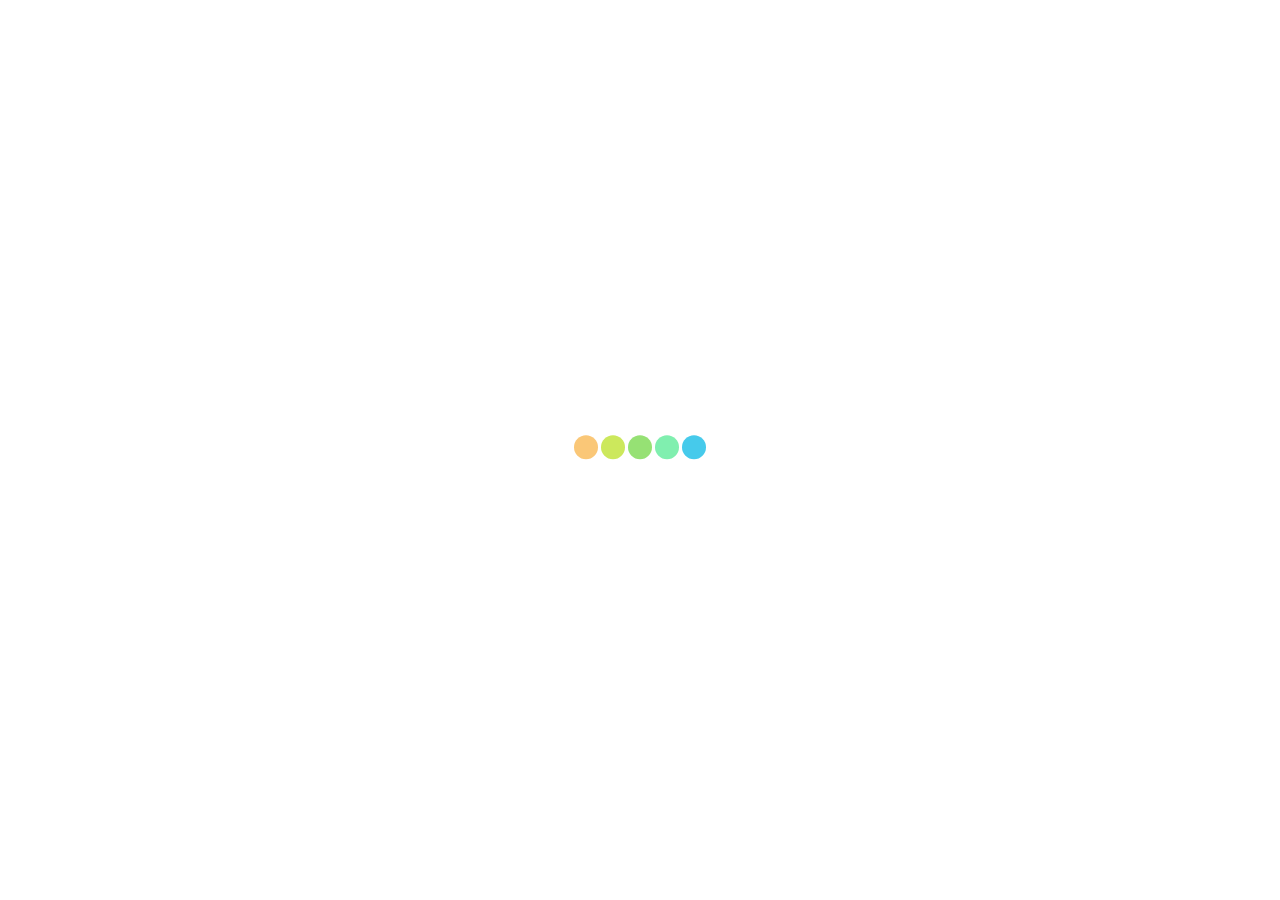
<file: webdroid-caroart/page-404.html>
<!DOCTYPE html>
<html lang="zxx">
	


<head>
		<!-- Basic Page Needs -->
		<meta charset="utf-8">
		<meta http-equiv="X-UA-Compatible" content="IE=edge">
		<title>FreshMart - Organic, Fresh Food, Farm Store HTML Template</title>
		
		<meta name="keywords" content="Organic, Fresh Food, Farm Store">
		<meta name="description" content="FreshMart - Organic, Fresh Food, Farm Store HTML Template">
		<meta name="author" content="tivatheme">
		
		<!-- Favicon -->
		<link rel="shortcut icon" href="img/favicon.png" type="image/png">
		
		<!-- Mobile Meta -->
		<meta name="viewport" content="width=device-width, initial-scale=1, maximum-scale=1">
		
		<!-- Google Fonts -->
		<link href="https://fonts.googleapis.com/css?family=Roboto" rel="stylesheet">
		<link href="https://fonts.googleapis.com/css?family=Playfair+Display:300,400,700" rel="stylesheet">
		
		<!-- Vendor CSS -->
		<link rel="stylesheet" href="libs/bootstrap/css/bootstrap.css">
		<link rel="stylesheet" href="libs/font-awesome/css/font-awesome.min.css">
		<link rel="stylesheet" href="libs/font-material/css/material-design-iconic-font.min.css">
		<link rel="stylesheet" href="libs/nivo-slider/css/nivo-slider.css">
		<link rel="stylesheet" href="libs/nivo-slider/css/animate.css">
		<link rel="stylesheet" href="libs/nivo-slider/css/style.css">
		<link rel="stylesheet" href="libs/owl.carousel/assets/owl.carousel.min.css">
		<link rel="stylesheet" href="libs/slider-range/css/jslider.css">
		
		<!-- Template CSS -->
		<link rel="stylesheet" href="css/style.css">
		<link rel="stylesheet" href="css/reponsive.css">
	</head>
	
	<body class="home home-1">
		<div id="all">
			<!-- Main Content -->
			<div id="content" class="site-content page-404">				
				<div class="container">
					<div class="row">
						<div class="col-lg-6 col-md-6 col-sm-6 col-xs-12 page-left">
							<div class="image">
								<img class="img-responsive" src="img/404-left.png" alt="Image 404">
							</div>
							<div class="title">We’re sorry — something has gone wrong on our end.</div>
							<div class="content">If difficulties persist, please contact the System Administrator of this site and report the error below.</div>
							<a class="btn btn-primary" href="index.html"><i class="fa fa-home" aria-hidden="true"></i><span>Back to homepage</span></a>
						</div>
						
						<div class="col-lg-6 col-md-6 col-sm-6 col-xs-12 page-right">
							<div class="image">
								<img class="img-responsive" src="img/404-right.jpg" alt="Image 404">
							</div>
						</div>
					</div>
				</div>
			</div>
			
			<!-- Page Loader -->
			<div id="page-preloader">
				<div class="page-loading">
					<div class="dot"></div>
					<div class="dot"></div>
					<div class="dot"></div>
					<div class="dot"></div>
					<div class="dot"></div>
				</div>
			</div>
		</div>
		
		<!-- Vendor JS -->
		<script src="libs/jquery/jquery.js"></script>
		<script src="libs/bootstrap/js/bootstrap.js"></script>
		<script src="libs/jquery.countdown/jquery.countdown.js"></script>
		<script src="libs/nivo-slider/js/jquery.nivo.slider.js"></script>
		<script src="libs/owl.carousel/owl.carousel.min.js"></script>
		<script src="libs/slider-range/js/tmpl.js"></script>
		<script src="libs/slider-range/js/jquery.dependClass-0.1.js"></script>
		<script src="libs/slider-range/js/draggable-0.1.js"></script>
		<script src="libs/slider-range/js/jquery.slider.js"></script>
		<script src="libs/elevatezoom/jquery.elevatezoom.js"></script>
		
		<!-- Template CSS -->
		<script src="js/main.js"></script>
	</body>


</html>
</file>
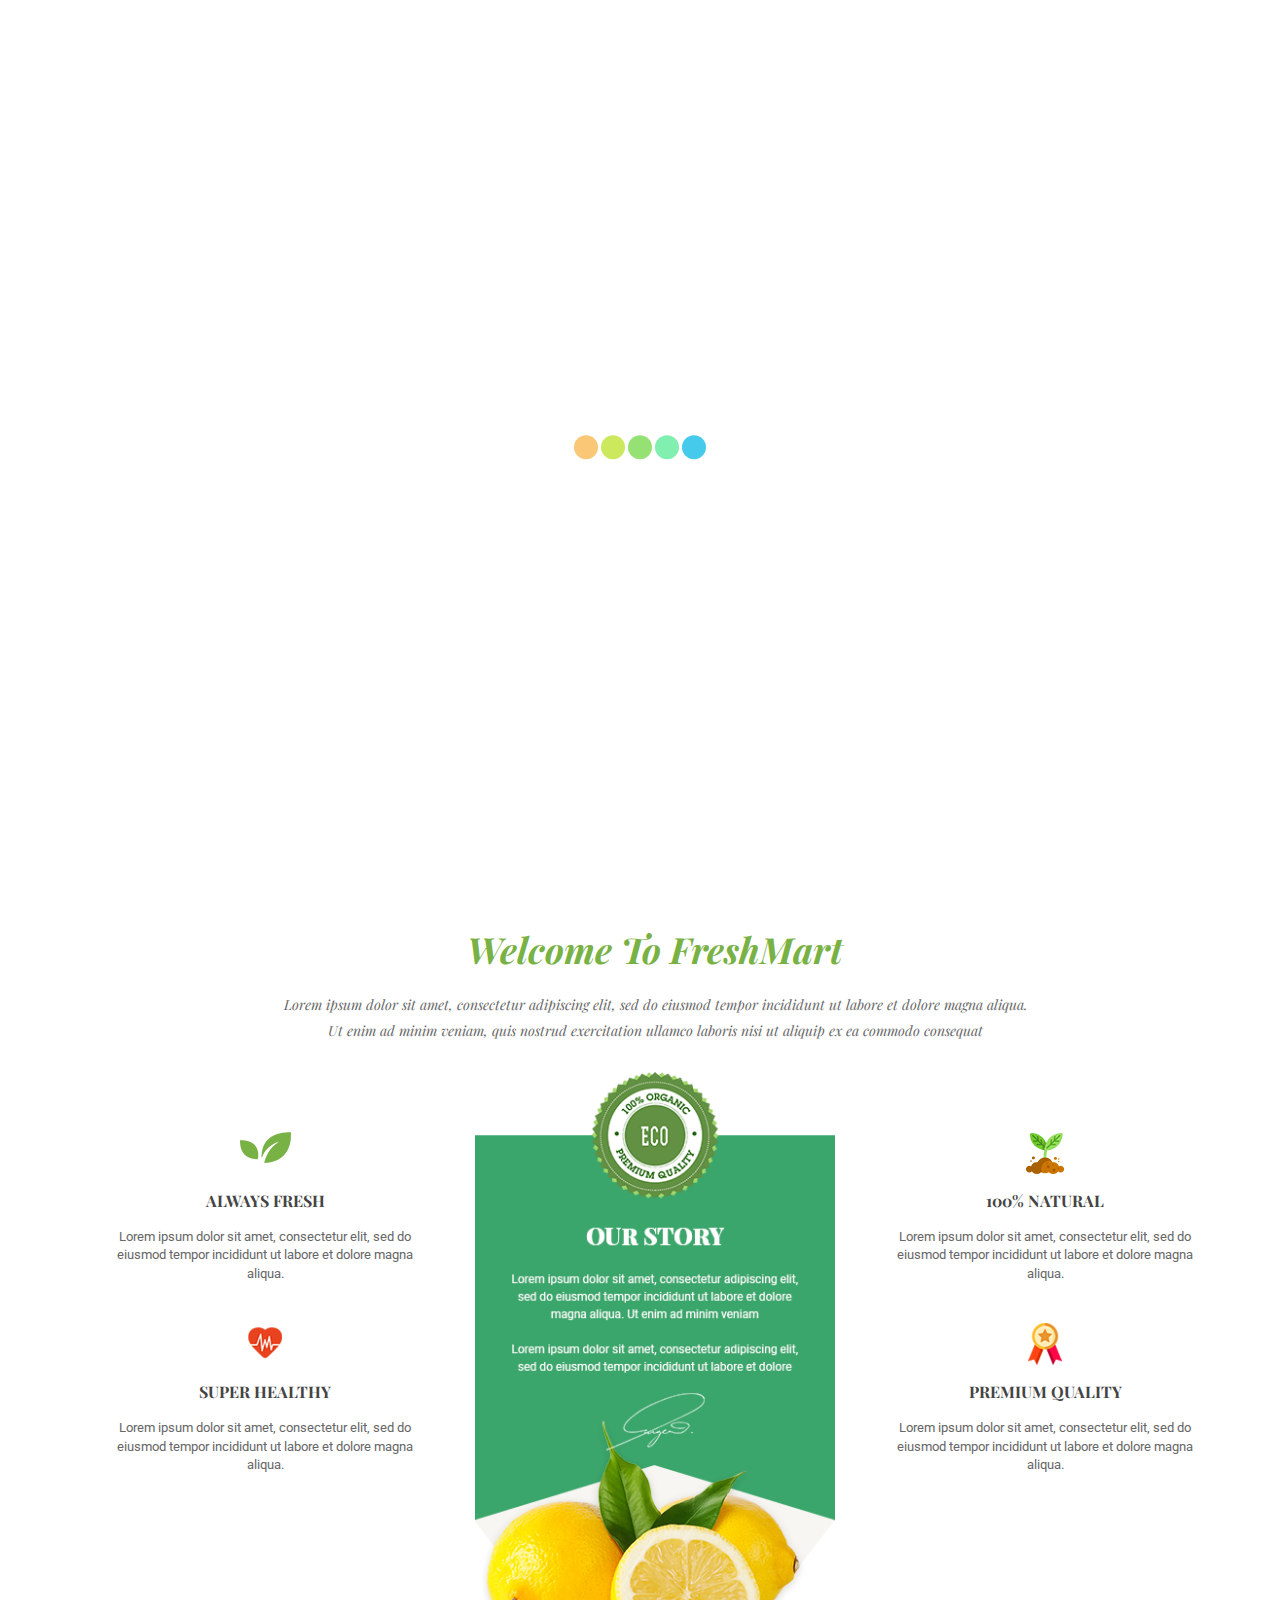
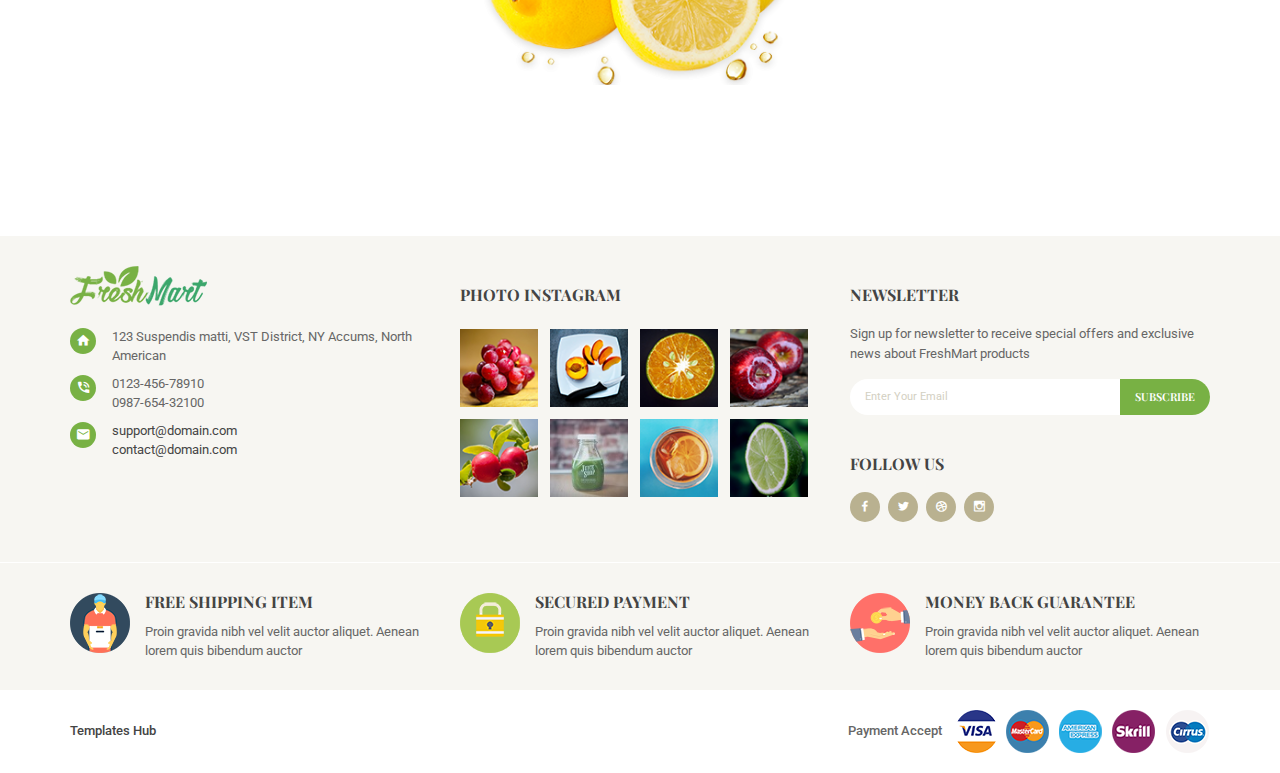
<file: webdroid-caroart/page-about-us.html>
<!DOCTYPE html>
<html lang="zxx">
	

<head>
		<!-- Basic Page Needs -->
		<meta charset="utf-8">
		<meta http-equiv="X-UA-Compatible" content="IE=edge">
		<title>FreshMart - Organic, Fresh Food, Farm Store HTML Template</title>
		
		<meta name="keywords" content="Organic, Fresh Food, Farm Store">
		<meta name="description" content="FreshMart - Organic, Fresh Food, Farm Store HTML Template">
		<meta name="author" content="tivatheme">
		
		<!-- Favicon -->
		<link rel="shortcut icon" href="img/favicon.png" type="image/png">
		
		<!-- Mobile Meta -->
		<meta name="viewport" content="width=device-width, initial-scale=1, maximum-scale=1">
		
		<!-- Google Fonts -->
		<link href="https://fonts.googleapis.com/css?family=Roboto" rel="stylesheet">
		<link href="https://fonts.googleapis.com/css?family=Playfair+Display:300,400,700" rel="stylesheet">
		
		<!-- Vendor CSS -->
		<link rel="stylesheet" href="libs/bootstrap/css/bootstrap.css">
		<link rel="stylesheet" href="libs/font-awesome/css/font-awesome.min.css">
		<link rel="stylesheet" href="libs/font-material/css/material-design-iconic-font.min.css">
		<link rel="stylesheet" href="libs/nivo-slider/css/nivo-slider.css">
		<link rel="stylesheet" href="libs/nivo-slider/css/animate.css">
		<link rel="stylesheet" href="libs/nivo-slider/css/style.css">
		<link rel="stylesheet" href="libs/owl.carousel/assets/owl.carousel.min.css">
		<link rel="stylesheet" href="libs/slider-range/css/jslider.css">
		
		<!-- Template CSS -->
		<link rel="stylesheet" href="css/style.css">
		<link rel="stylesheet" href="css/reponsive.css">
	</head>
	
	<body class="home home-1">
		<div id="all">
			<!-- Header -->
			<header id="header">
				<!-- Topbar -->
				<div class="topbar">
					<!-- Close Topbar -->
					<div class="close-topbar">
						<i class="zmdi zmdi-close"></i>
					</div>
					
					<!-- Topbar Content -->
					<div class="container topbar-content">
						<div class="row">
							<!-- Topbar Left -->
							<div class="col-md-7 col-sm-7 col-xs-12">
								<div class="topbar-left d-flex">
									<div class="email">
										<i class="fa fa-envelope" aria-hidden="true"></i>Email: tivatheme@gmail.com
									</div>
									<div class="skype">
										<i class="fa fa-skype" aria-hidden="true"></i>Skype: tivatheme
									</div>
								</div>
							</div>
							
							<!-- Topbar Right -->
							<div class="col-md-5 col-sm-5 col-xs-12">
								<div class="topbar-right d-flex justify-content-end">
									<!-- My Account -->
									<div class="dropdown account">
										<div class="dropdown-toggle" data-toggle="dropdown">
											My Account
										</div>
										<div class="dropdown-menu">									
											<div class="item">
												<a href="#" title="Log in to your customer account"><i class="fa fa-cog"></i>My Account</a>
											</div>
											<div class="item">
												<a href="user-login.html" title="Log in to your customer account"><i class="fa fa-sign-in"></i>Login</a>
											</div>
											<div class="item">
												<a href="user-register.html" title="Register Account"><i class="fa fa-user"></i>Register</a>
											</div>
											<div class="item">
												<a href="#" title="My Wishlists"><i class="fa fa-heart"></i>My Wishlists</a>
												</div>
										</div>
									</div>
									
									<!-- Language -->
									<div class="dropdown language">
										<div class="dropdown-toggle" data-toggle="dropdown">
											<img src="img/language-en.jpg" alt="Language English">
										</div>
										<div class="dropdown-menu">
											<div class="item">
												<a href="#" title="Language English"><img src="img/language-en.jpg" alt="Language English"> English</a>
											</div>
											<div class="item">
												<a href="#" title="Language French"><img src="img/language-fr.jpg" alt="Language French"> French</a>
											</div>
										</div>
									</div>
									
									<!-- Currency -->
									<div class="dropdown currency">
										<div class="dropdown-toggle" data-toggle="dropdown">
											USD
										</div>
										<div class="dropdown-menu">
											<div class="item">
												<a href="#" title="USD">USD</a>
											</div>
											<div class="item">
												<a href="#" title="EUR">EUR</a>
											</div>
											<div class="item">
												<a href="#" title="GBP">GBP</a>
											</div>
										</div>
									</div>
								</div>
							</div>
						</div>
					</div>
					
					<!-- Open Topbar -->
					<div class="container active">
						<div id="toggle-topbar"><i class="zmdi zmdi-plus"></i></div>
					</div>
				</div>
				
				<!-- Header Top -->
				<div class="header-top">
					<div class="container">
						<div class="row">
							<!-- Search -->
							<div class="col-lg-4 col-md-4 col-sm-12 col-xs-12">
								<div class="form-search">
									<form action="#" method="get">
										<input type="text" class="form-input" placeholder="Search">
										<button type="submit" class="fa fa-search"></button>
									</form>
								</div>
							</div>
							
							<!-- Logo -->
							<div class="col-lg-4 col-md-4 col-sm-12 col-xs-12">
								<div class="logo">
									<a href="index.html">
										<img class="img-responsive" src="img/logo.png" alt="Logo">
									</a>
								</div>
								
								<span id="toggle-mobile-menu"><i class="zmdi zmdi-menu"></i></span>
							</div>
							
							<!-- Cart -->
							<div class="col-lg-4 col-md-4 col-sm-12 col-xs-12">
								<div class="block-cart dropdown">
									<div class="cart-title">
										<i class="fa fa-shopping-basket"></i>
										<span class="cart-count">2</span>
									</div>
									
									<div class="dropdown-content">
										<div class="cart-content">
											<table>
												<tbody>
													<tr>
														<td class="product-image">
															<a href="product-detail-left-sidebar.html">
																<img src="img/product/7.jpg" alt="Product">
															</a>
														</td>
														<td>
															<div class="product-name">
																<a href="product-detail-left-sidebar.html">Organic Strawberry Fruits</a>
															</div>
															<div>	
																2 x <span class="product-price">$28.98</span>
															</div>
														</td>
														<td class="action">
															<a class="remove" href="#">
																<i class="fa fa-trash-o" aria-hidden="true"></i>
															</a>
														</td>
													</tr>
													
													<tr>
														<td class="product-image">
															<a href="product-detail-left-sidebar.html">
																<img src="img/product/6.jpg" alt="Product">
															</a>
														</td>
														<td>
															<div class="product-name">
																<a href="product-detail-left-sidebar.html">Organic Strawberry</a>
															</div>
															<div>	
																1 x <span class="product-price">$35.00</span>
															</div>
														</td>
														<td class="action">
															<a class="remove" href="#">
																<i class="fa fa-trash-o" aria-hidden="true"></i>
															</a>
														</td>
													</tr>
													
													<tr class="total">
														<td>Total:</td>
														<td colspan="2">$92.96</td>
													</tr>
													
													<tr>
														<td colspan="3">
															<div class="cart-button">
																<a class="btn btn-primary" href="product-cart.html" title="View Cart">View Cart</a>
																<a class="btn btn-primary" href="product-checkout.html" title="Checkout">Checkout</a>
															</div>
														</td>
													</tr>
												</tbody>
											</table>
										</div>
									</div>
								</div>	
							</div>	
						</div>
					</div>
				</div>
				
				<!-- Main Menu -->
				<div id="main-menu">
					<ul class="menu">
						<li class="dropdown">
							<a href="index.html" title="Homepage">Home</a>
							<div class="dropdown-menu">
								<ul>
									<li><a href="index.html" title="Homepage 1">Homepage 1</a></li>
									<li><a href="home-2.html" title="Homepage 2">Homepage 2</a></li>
									<li><a href="home-3.html" title="Homepage 3">Homepage 3</a></li>
									<li><a href="home-4.html" title="Homepage 4">Homepage 4</a></li>
									<li><a href="home-5.html" title="Homepage 5">Homepage 5</a></li>
								</ul>
							</div>
						</li>
						
						<li class="dropdown">
							<a href="product-grid-left-sidebar.html" title="Product">Product</a>
							<div class="dropdown-menu">
								<ul>
									<li class="has-image">
										<img src="img/product/product-category-1.png" alt="Product Category Image">
										<a href="product-grid-left-sidebar.html" title="Vegetables">Vegetables</a>
									</li>
									<li class="has-image">
										<img src="img/product/product-category-2.png" alt="Product Category Image">
										<a href="product-grid-left-sidebar.html" title="Fruits">Fruits</a>
									</li>
									<li class="has-image">
										<img src="img/product/product-category-3.png" alt="Product Category Image">
										<a href="product-grid-left-sidebar.html" title="Bread">Bread</a>
									</li>
									<li class="has-image">
										<img src="img/product/product-category-4.png" alt="Product Category Image">
										<a href="product-grid-left-sidebar.html" title="Juices">Juices</a>
									</li>
									<li class="has-image">
										<img src="img/product/product-category-5.png" alt="Product Category Image">
										<a href="product-grid-left-sidebar.html" title="Tea and coffee">Tea and coffee</a>
									</li>
								</ul>
							</div>
						</li>
						
						<li class="dropdown">
							<a href="#" title="Page">Page</a>
							<div class="dropdown-menu">
								<ul>
									<li class="dropdown-submenu">
										<a href="product-grid-left-sidebar.html" title="Product List">Product List</a>
										<div class="dropdown-menu level2">
											<ul>
												<li><a href="product-grid-left-sidebar.html" title="Product Grid - Left Sidebar">Product Grid - Left Sidebar</a></li>
												<li><a href="product-grid-right-sidebar.html" title="Product Grid - Right Sidebar">Product Grid - Right Sidebar</a></li>
												<li><a href="product-grid-full-width.html" title="Product Grid - Full Width">Product Grid - Full Width</a></li>
												<li><a href="product-list-left-sidebar.html" title="Product List - Left Sidebar">Product List - Left Sidebar</a></li>
											</ul>
										</div>
									</li>
									<li class="dropdown-submenu">
										<a href="product-detail-left-sidebar.html" title="Product List">Product Detail</a>
										<div class="dropdown-menu level2">
											<ul>
												<li><a href="product-detail-left-sidebar.html" title="Product Detail - Left Sidebar">Product Detail - Left Sidebar</a></li>
												<li><a href="product-detail-full-width-1.html" title="Product List - Full Width 1">Product Detail - Full Width 1</a></li>
												<li><a href="product-detail-full-width-2.html" title="Product List - Full Width 2">Product Detail - Full Width 2</a></li>
											</ul>
										</div>
									</li>
									<li>
										<a href="product-cart.html" title="Cart">Cart</a>
									</li>
									<li>
										<a href="product-checkout.html" title="Checkout">Checkout</a>
									</li>
									<li class="dropdown-submenu">
										<a href="#" title="User">User</a>
										<div class="dropdown-menu level2">
											<ul>
												<li><a href="user-login.html" title="Login">Login</a></li>
												<li><a href="user-register.html" title="Register">Register</a></li>
												<li><a href="#" title="My Account">My Account</a></li>
												<li><a href="#" title="My Wishlists">My Wishlists</a></li>
											</ul>
										</div>
									</li>
									<li>
										<a href="page-404.html" title="Page 404">Page 404</a>
									</li>
								</ul>
							</div>
						</li>
						
						<li class="dropdown">
							<a href="blog-list-left-sidebar-1.html">Blog</a>
							<div class="dropdown-menu">
								<ul class="has-sub">
									<li><a href="blog-list-left-sidebar-1.html" title="Blog List - Left Sidebar 1">Blog List - Left Sidebar 1</a></li>
									<li><a href="blog-list-left-sidebar-2.html" title="Blog List - Left Sidebar 2">Blog List - Left Sidebar 2</a></li>
									<li><a href="blog-grid-full-width.html" title="Blog Grid - Full Width">Blog Grid - Full Width</a></li>
									<li><a href="blog-detail.html" title="Blog Detail">Blog Detail</a></li>
								</ul>
							</div>
						</li>
						
						<li>
							<a href="page-about-us.html">About Us</a>
						</li>
						
						<li>
							<a href="page-contact.html">Contact</a>
						</li>
					</ul>
				</div>
			</header>
			
			
			<!-- Main Content -->
			<div id="content" class="site-content">
				<!-- Breadcrumb -->
				<div id="breadcrumb">
					<div class="container">
						<h2 class="title">About Us</h2>
						
						<ul class="breadcrumb">
							<li><a href="#" title="Home">Home</a></li>
							<li><span>About Us</span></li>
						</ul>
					</div>
				</div>
			
				<div class="container">
					<div class="about-us intro">
						<div class="container">
							<div class="row">
								<div class="col-xs-12 col-sm-12 col-md-12 col-lg-12">
									<div class="intro-header">
										<h3>Welcome To FreshMart</h3>
										<p>Lorem ipsum dolor sit amet, consectetur adipiscing elit, sed do eiusmod tempor incididunt ut labore et dolore magna aliqua. Ut enim ad minim veniam, quis nostrud exercitation ullamco laboris nisi ut aliquip ex ea commodo consequat</p>
									</div>
								</div>
								
								<div class="col-lg-4 col-md-4 col-sm-12 col-xs-12">
									<div class="intro-left">
										<div class="intro-item">
											<p><img src="img/intro-icon-1.png" alt="Intro Image"></p>
											<h4>Always Fresh</h4>
											<p>Lorem ipsum dolor sit amet, consectetur elit, sed do eiusmod tempor incididunt ut labore et dolore magna aliqua.</p>
										</div>
										
										<div class="intro-item">
											<p><img src="img/intro-icon-3.png" alt="Intro Image"></p>
											<h4>Super Healthy</h4>
											<p>Lorem ipsum dolor sit amet, consectetur elit, sed do eiusmod tempor incididunt ut labore et dolore magna aliqua.</p>
										</div>
									</div>
								</div>
								
								<div class="col-lg-4 col-md-4 col-sm-12 col-xs-12">
									<div class="effect">
										<a href="#">
											<img class="img-responsive" src="img/intro-1.png" alt="Intro Image">
										</a>
									</div>
								</div>
								
								<div class="col-lg-4 col-md-4 col-sm-12 col-xs-12">
									<div class="intro-right">
										<div class="intro-item">
											<p><img src="img/intro-icon-2.png" alt="Intro Image"></p>
											<h4>100% Natural</h4>
											<p>Lorem ipsum dolor sit amet, consectetur elit, sed do eiusmod tempor incididunt ut labore et dolore magna aliqua.</p>
										</div>
										
										<div class="intro-item">
											<p><img src="img/intro-icon-4.png" alt="Intro Image"></p>
											<h4>Premium Quality</h4>
											<p>Lorem ipsum dolor sit amet, consectetur elit, sed do eiusmod tempor incididunt ut labore et dolore magna aliqua.</p>
										</div>
									</div>
								</div>
							</div>
						</div>
					</div>
				</div>
			</div>
			
			
			<!-- Footer -->
			<footer id="footer">
				<div class="footer">
					<!-- Footer Top -->
					<div class="footer-top">
						<div class="container">
							<div class="row">
								<div class="col-lg-4 col-md-4 col-sm-4 col-xs-12">
									<div class="block text">
										<div class="block-content">
											<a href="index.html" class="logo-footer">
												<img src="img/logo-2.png" alt="Logo">
											</a>
									
											<div class="contact">
												<div class="item d-flex">
													<div class="item-left">
														<i class="zmdi zmdi-home"></i>
													</div>
													<div class="item-right">
														<span>123 Suspendis matti, VST District, NY Accums, North American</span>
													</div>
												</div>
												<div class="item d-flex">
													<div class="item-left">
														<i class="zmdi zmdi-phone-in-talk"></i>
													</div>
													<div class="item-right">
														<span>0123-456-78910<br>0987-654-32100</span>
													</div>
												</div>
												<div class="item d-flex">
													<div class="item-left">
														<i class="zmdi zmdi-email"></i>
													</div>
													<div class="item-right">
														<span><a href="mailto:support@domain.com">support@domain.com</a><br><a href="mailto:contact@domain.com">contact@domain.com</a></span>
													</div>
												</div>
											</div>
										</div>
									</div>
								</div>
								
								<div class="col-lg-4 col-md-4 col-sm-4 col-xs-12">
									<div class="block instagram">
										<h2 class="block-title">Photo Instagram</h2>
										
										<div class="block-content">
											<div class="row margin-0">
												<div class="col-xs-3 col-sm-3 col-md-3 col-lg-3 padding-0">
													<a href="#">
														<img src="img/instagram-1.png" alt="Instagram Image">
													</a>
												</div>
												<div class="col-xs-3 col-sm-3 col-md-3 col-lg-3 padding-0">
													<a href="#">
														<img src="img/instagram-2.png" alt="Instagram Image">
													</a>
												</div>
												<div class="col-xs-3 col-sm-3 col-md-3 col-lg-3 padding-0">
													<a href="#">
														<img src="img/instagram-3.png" alt="Instagram Image">
													</a>
												</div>
												<div class="col-xs-3 col-sm-3 col-md-3 col-lg-3 padding-0">
													<a href="#">
														<img src="img/instagram-4.png" alt="Instagram Image">
													</a>
												</div>
												<div class="col-xs-3 col-sm-3 col-md-3 col-lg-3 padding-0">
													<a href="#">
														<img src="img/instagram-5.png" alt="Instagram Image">
													</a>
												</div>
												<div class="col-xs-3 col-sm-3 col-md-3 col-lg-3 padding-0">
													<a href="#">
														<img src="img/instagram-6.png" alt="Instagram Image">
													</a>
												</div>
												<div class="col-xs-3 col-sm-3 col-md-3 col-lg-3 padding-0">
													<a href="#">
														<img src="img/instagram-7.png" alt="Instagram Image">
													</a>
												</div>
												<div class="col-xs-3 col-sm-3 col-md-3 col-lg-3 padding-0">
													<a href="#">
														<img src="img/instagram-8.png" alt="Instagram Image">
													</a>
												</div>
											</div>
										</div>
									</div>
								</div>
								
								<div class="col-lg-4 col-md-4 col-sm-4 col-xs-12">
									<div class="block newsletter">
										<h2 class="block-title">Newsletter</h2>
										
										<div class="block-content">
											<p class="description">Sign up for newsletter to receive special offers and exclusive news about FreshMart products</p>
											<form action="#" method="post">
												<input type="text" placeholder="Enter Your Email">
												<button type="submit" class="btn btn-primary">Subscribe</button>
											</form>
										</div>
									</div>
										
									<div class="block social">
										<h2 class="block-title">Follow Us</h2>
										
										<div class="block-content">
											<ul>
												<li><a href="#"><i class="zmdi zmdi-facebook"></i></a></li>
												<li><a href="#"><i class="zmdi zmdi-twitter"></i></a></li>
												<li><a href="#"><i class="zmdi zmdi-dribbble"></i></a></li>
												<li><a href="#"><i class="zmdi zmdi-instagram"></i></a></li>
											</ul>
										</div>
									</div>
								</div>
							</div>
						</div>
					</div>
					
					<!-- Footer Bottom -->
					<div class="footer-bottom">
						<div class="payment-intro">
							<div class="container">
								<div class="row">
									<div class="col-lg-4 col-md-4 col-sm-12 col-xs-12">
										<div class="item d-flex">
											<div class="item-left">
												<img src="img/home1-payment-1.png" alt="Payment Intro">
											</div>
											<div class="item-right">
												<h3 class="title">Free Shipping item</h3>
												<div class="content">Proin gravida nibh vel velit auctor aliquet. Aenean lorem quis bibendum auctor</div>
											</div>
										</div>
									</div>
									
									<div class="col-lg-4 col-md-4 col-sm-12 col-xs-12">
										<div class="item d-flex">
											<div class="item-left">
												<img src="img/home1-payment-2.png" alt="Payment Intro">
											</div>
											<div class="item-right">
												<h3 class="title">Secured Payment</h3>
												<div class="content">Proin gravida nibh vel velit auctor aliquet. Aenean lorem quis bibendum auctor</div>
											</div>
										</div>
									</div>
									
									<div class="col-lg-4 col-md-4 col-sm-12 col-xs-12">
										<div class="item d-flex">
											<div class="item-left">
												<img src="img/home1-payment-3.png" alt="Payment Intro">
											</div>
											<div class="item-right">
												<h3 class="title">Money Back Guarantee</h3>
												<div class="content">Proin gravida nibh vel velit auctor aliquet. Aenean lorem quis bibendum auctor</div>
											</div>
										</div>
									</div>
								</div>
							</div>
						</div>
					</div>
				</div>
				
				<!-- Copyright -->
				<div class="footer-copyright">
					<div class="container">
						<div class="row">
							<div class="col-lg-7 col-md-7 col-sm-7 col-xs-12">
								<div class="copyright"><a target="_blank" href="https://www.templateshub.net">Templates Hub</a></div>
							</div>
							
							<div class="col-lg-5 col-md-5 col-sm-5 col-xs-12 align-right">
								<div class="payment">
									<span>Payment Accept</span>
									<img src="img/payment.png" alt="Payment">
								</div>
							</div>
						</div>
					</div>
				</div>
			</footer>
			
			<!-- Go Up button -->
			<div class="go-up">
				<a href="#">
					<i class="fa fa-long-arrow-up"></i>
				</a>
			</div>
			
			<!-- Page Loader -->
			<div id="page-preloader">
				<div class="page-loading">
					<div class="dot"></div>
					<div class="dot"></div>
					<div class="dot"></div>
					<div class="dot"></div>
					<div class="dot"></div>
				</div>
			</div>
		</div>
			
		<!-- Vendor JS -->
		<script src="libs/jquery/jquery.js"></script>
		<script src="libs/bootstrap/js/bootstrap.js"></script>
		<script src="libs/jquery.countdown/jquery.countdown.js"></script>
		<script src="libs/nivo-slider/js/jquery.nivo.slider.js"></script>
		<script src="libs/owl.carousel/owl.carousel.min.js"></script>
		<script src="libs/slider-range/js/tmpl.js"></script>
		<script src="libs/slider-range/js/jquery.dependClass-0.1.js"></script>
		<script src="libs/slider-range/js/draggable-0.1.js"></script>
		<script src="libs/slider-range/js/jquery.slider.js"></script>
		<script src="libs/elevatezoom/jquery.elevatezoom.js"></script>
		
		<!-- Template CSS -->
		<script src="js/main.js"></script>
	</body>

</html>
</file>
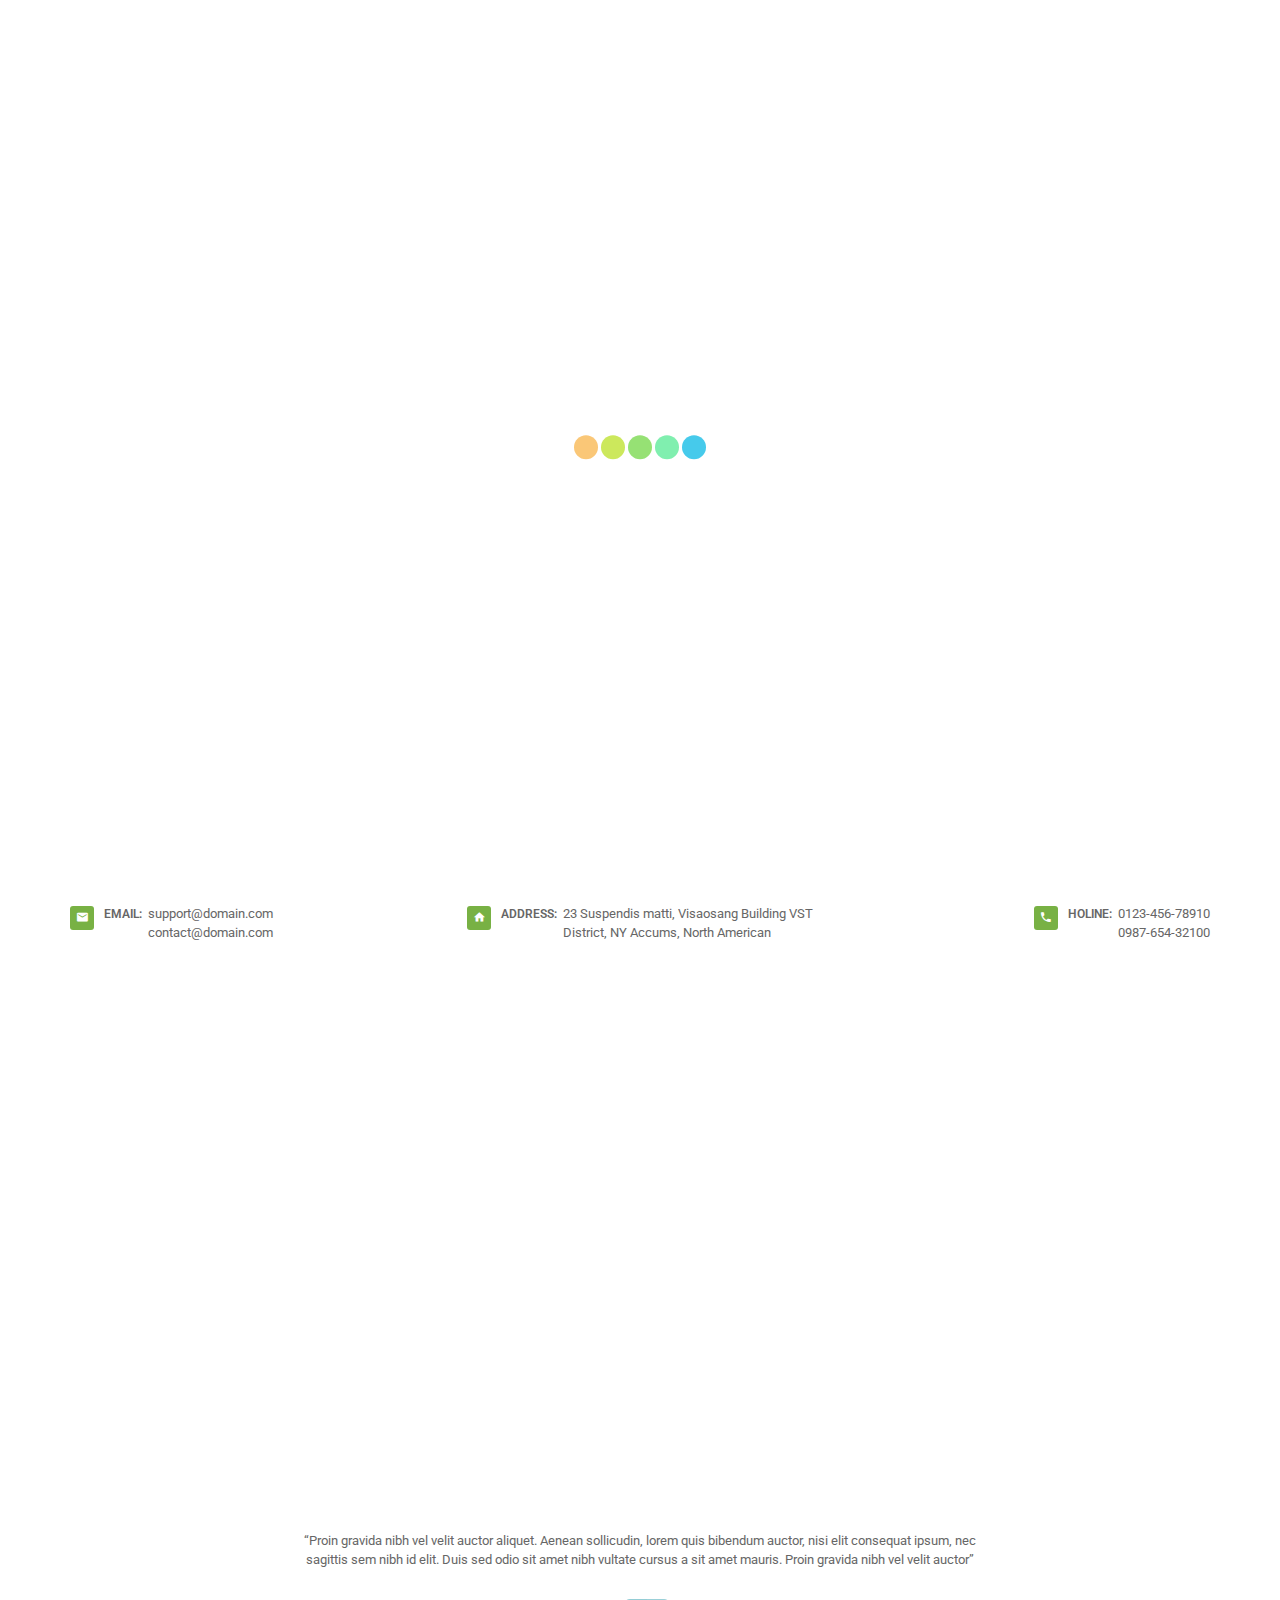
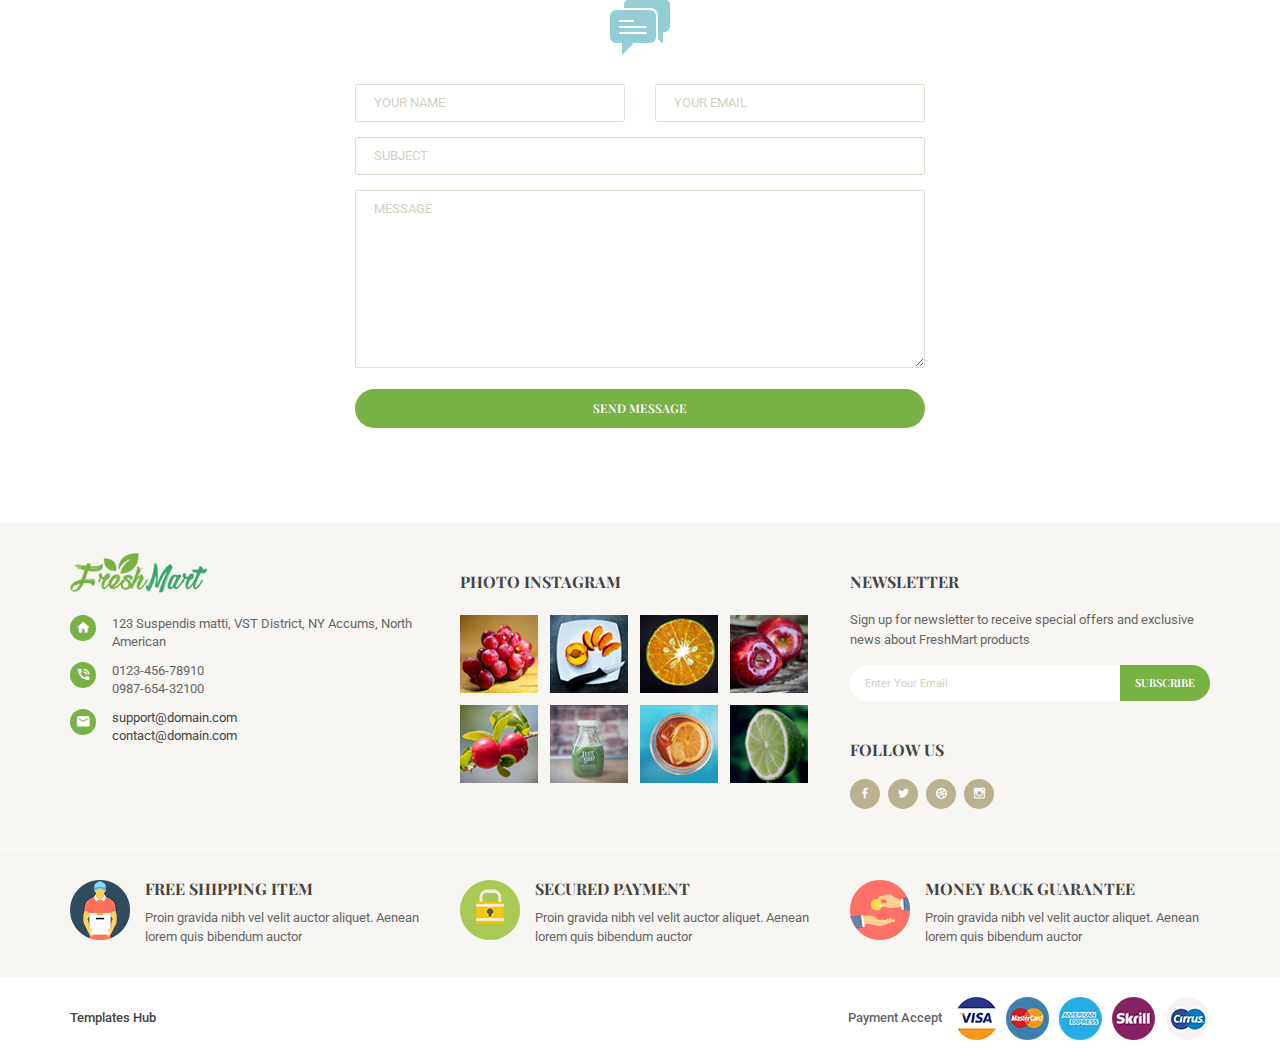
<file: webdroid-caroart/page-contact.html>
<!DOCTYPE html>
<html lang="zxx">
	

<head>
		<!-- Basic Page Needs -->
		<meta charset="utf-8">
		<meta http-equiv="X-UA-Compatible" content="IE=edge">
		<title>FreshMart - Organic, Fresh Food, Farm Store HTML Template</title>
		
		<meta name="keywords" content="Organic, Fresh Food, Farm Store">
		<meta name="description" content="FreshMart - Organic, Fresh Food, Farm Store HTML Template">
		<meta name="author" content="tivatheme">
		
		<!-- Favicon -->
		<link rel="shortcut icon" href="img/favicon.png" type="image/png">
		
		<!-- Mobile Meta -->
		<meta name="viewport" content="width=device-width, initial-scale=1, maximum-scale=1">
		
		<!-- Google Fonts -->
		<link href="https://fonts.googleapis.com/css?family=Roboto" rel="stylesheet">
		<link href="https://fonts.googleapis.com/css?family=Playfair+Display:300,400,700" rel="stylesheet">
		
		<!-- Vendor CSS -->
		<link rel="stylesheet" href="libs/bootstrap/css/bootstrap.css">
		<link rel="stylesheet" href="libs/font-awesome/css/font-awesome.min.css">
		<link rel="stylesheet" href="libs/font-material/css/material-design-iconic-font.min.css">
		<link rel="stylesheet" href="libs/nivo-slider/css/nivo-slider.css">
		<link rel="stylesheet" href="libs/nivo-slider/css/animate.css">
		<link rel="stylesheet" href="libs/nivo-slider/css/style.css">
		<link rel="stylesheet" href="libs/owl.carousel/assets/owl.carousel.min.css">
		<link rel="stylesheet" href="libs/slider-range/css/jslider.css">
		
		<!-- Template CSS -->
		<link rel="stylesheet" href="css/style.css">
		<link rel="stylesheet" href="css/reponsive.css">
	</head>
	
	<body class="home home-1">
		<div id="all">
			<!-- Header -->
			<header id="header">
				<!-- Topbar -->
				<div class="topbar">
					<!-- Close Topbar -->
					<div class="close-topbar">
						<i class="zmdi zmdi-close"></i>
					</div>
					
					<!-- Topbar Content -->
					<div class="container topbar-content">
						<div class="row">
							<!-- Topbar Left -->
							<div class="col-md-7 col-sm-7 col-xs-12">
								<div class="topbar-left d-flex">
									<div class="email">
										<i class="fa fa-envelope" aria-hidden="true"></i>Email: tivatheme@gmail.com
									</div>
									<div class="skype">
										<i class="fa fa-skype" aria-hidden="true"></i>Skype: tivatheme
									</div>
								</div>
							</div>
							
							<!-- Topbar Right -->
							<div class="col-md-5 col-sm-5 col-xs-12">
								<div class="topbar-right d-flex justify-content-end">
									<!-- My Account -->
									<div class="dropdown account">
										<div class="dropdown-toggle" data-toggle="dropdown">
											My Account
										</div>
										<div class="dropdown-menu">									
											<div class="item">
												<a href="#" title="Log in to your customer account"><i class="fa fa-cog"></i>My Account</a>
											</div>
											<div class="item">
												<a href="user-login.html" title="Log in to your customer account"><i class="fa fa-sign-in"></i>Login</a>
											</div>
											<div class="item">
												<a href="user-register.html" title="Register Account"><i class="fa fa-user"></i>Register</a>
											</div>
											<div class="item">
												<a href="#" title="My Wishlists"><i class="fa fa-heart"></i>My Wishlists</a>
											</div>
										</div>
									</div>
									
									<!-- Language -->
									<div class="dropdown language">
										<div class="dropdown-toggle" data-toggle="dropdown">
											<img src="img/language-en.jpg" alt="Language English">
										</div>
										<div class="dropdown-menu">
											<div class="item">
												<a href="#" title="Language English"><img src="img/language-en.jpg" alt="Language English"> English</a>
											</div>
											<div class="item">
												<a href="#" title="Language French"><img src="img/language-fr.jpg" alt="Language French"> French</a>
											</div>
										</div>
									</div>
									
									<!-- Currency -->
									<div class="dropdown currency">
										<div class="dropdown-toggle" data-toggle="dropdown">
											USD
										</div>
										<div class="dropdown-menu">
											<div class="item">
												<a href="#" title="USD">USD</a>
											</div>
											<div class="item">
												<a href="#" title="EUR">EUR</a>
											</div>
											<div class="item">
												<a href="#" title="GBP">GBP</a>
											</div>
										</div>
									</div>
								</div>
							</div>
						</div>
					</div>
					
					<!-- Open Topbar -->
					<div class="container active">
						<div id="toggle-topbar"><i class="zmdi zmdi-plus"></i></div>
					</div>
				</div>
				
				<!-- Header Top -->
				<div class="header-top">
					<div class="container">
						<div class="row">
							<!-- Search -->
							<div class="col-lg-4 col-md-4 col-sm-12 col-xs-12">
								<div class="form-search">
									<form action="#" method="get">
										<input type="text" class="form-input" placeholder="Search">
										<button type="submit" class="fa fa-search"></button>
									</form>
								</div>
							</div>
							
							<!-- Logo -->
							<div class="col-lg-4 col-md-4 col-sm-12 col-xs-12">
								<div class="logo">
									<a href="index.html">
										<img class="img-responsive" src="img/logo.png" alt="Logo">
									</a>
								</div>
								
								<span id="toggle-mobile-menu"><i class="zmdi zmdi-menu"></i></span>
							</div>
							
							<!-- Cart -->
							<div class="col-lg-4 col-md-4 col-sm-12 col-xs-12">
								<div class="block-cart dropdown">
									<div class="cart-title">
										<i class="fa fa-shopping-basket"></i>
										<span class="cart-count">2</span>
									</div>
									
									<div class="dropdown-content">
										<div class="cart-content">
											<table>
												<tbody>
													<tr>
														<td class="product-image">
															<a href="product-detail-left-sidebar.html">
																<img src="img/product/7.jpg" alt="Product">
															</a>
														</td>
														<td>
															<div class="product-name">
																<a href="product-detail-left-sidebar.html">Organic Strawberry Fruits</a>
															</div>
															<div>	
																2 x <span class="product-price">$28.98</span>
															</div>
														</td>
														<td class="action">
															<a class="remove" href="#">
																<i class="fa fa-trash-o" aria-hidden="true"></i>
															</a>
														</td>
													</tr>
													
													<tr>
														<td class="product-image">
															<a href="product-detail-left-sidebar.html">
																<img src="img/product/6.jpg" alt="Product">
															</a>
														</td>
														<td>
															<div class="product-name">
																<a href="product-detail-left-sidebar.html">Organic Strawberry</a>
															</div>
															<div>	
																1 x <span class="product-price">$35.00</span>
															</div>
														</td>
														<td class="action">
															<a class="remove" href="#">
																<i class="fa fa-trash-o" aria-hidden="true"></i>
															</a>
														</td>
													</tr>
													
													<tr class="total">
														<td>Total:</td>
														<td colspan="2">$92.96</td>
													</tr>
													
													<tr>
														<td colspan="3">
															<div class="cart-button">
																<a class="btn btn-primary" href="product-cart.html" title="View Cart">View Cart</a>
																<a class="btn btn-primary" href="product-checkout.html" title="Checkout">Checkout</a>
															</div>
														</td>
													</tr>
												</tbody>
											</table>
										</div>
									</div>
								</div>	
							</div>	
						</div>
					</div>
				</div>
				
				<!-- Main Menu -->
				<div id="main-menu">
					<ul class="menu">
						<li class="dropdown">
							<a href="index.html" title="Homepage">Home</a>
							<div class="dropdown-menu">
								<ul>
									<li><a href="index.html" title="Homepage 1">Homepage 1</a></li>
									<li><a href="home-2.html" title="Homepage 2">Homepage 2</a></li>
									<li><a href="home-3.html" title="Homepage 3">Homepage 3</a></li>
									<li><a href="home-4.html" title="Homepage 4">Homepage 4</a></li>
									<li><a href="home-5.html" title="Homepage 5">Homepage 5</a></li>
								</ul>
							</div>
						</li>
						
						<li class="dropdown">
							<a href="product-grid-left-sidebar.html" title="Product">Product</a>
							<div class="dropdown-menu">
								<ul>
									<li class="has-image">
										<img src="img/product/product-category-1.png" alt="Product Category Image">
										<a href="product-grid-left-sidebar.html" title="Vegetables">Vegetables</a>
									</li>
									<li class="has-image">
										<img src="img/product/product-category-2.png" alt="Product Category Image">
										<a href="product-grid-left-sidebar.html" title="Fruits">Fruits</a>
									</li>
									<li class="has-image">
										<img src="img/product/product-category-3.png" alt="Product Category Image">
										<a href="product-grid-left-sidebar.html" title="Bread">Bread</a>
									</li>
									<li class="has-image">
										<img src="img/product/product-category-4.png" alt="Product Category Image">
										<a href="product-grid-left-sidebar.html" title="Juices">Juices</a>
									</li>
									<li class="has-image">
										<img src="img/product/product-category-5.png" alt="Product Category Image">
										<a href="product-grid-left-sidebar.html" title="Tea and coffee">Tea and coffee</a>
									</li>
								</ul>
							</div>
						</li>
						
						<li class="dropdown">
							<a href="#" title="Page">Page</a>
							<div class="dropdown-menu">
								<ul>
									<li class="dropdown-submenu">
										<a href="product-grid-left-sidebar.html" title="Product List">Product List</a>
										<div class="dropdown-menu level2">
											<ul>
												<li><a href="product-grid-left-sidebar.html" title="Product Grid - Left Sidebar">Product Grid - Left Sidebar</a></li>
												<li><a href="product-grid-right-sidebar.html" title="Product Grid - Right Sidebar">Product Grid - Right Sidebar</a></li>
												<li><a href="product-grid-full-width.html" title="Product Grid - Full Width">Product Grid - Full Width</a></li>
												<li><a href="product-list-left-sidebar.html" title="Product List - Left Sidebar">Product List - Left Sidebar</a></li>
											</ul>
										</div>
									</li>
									<li class="dropdown-submenu">
										<a href="product-detail-left-sidebar.html" title="Product List">Product Detail</a>
										<div class="dropdown-menu level2">
											<ul>
												<li><a href="product-detail-left-sidebar.html" title="Product Detail - Left Sidebar">Product Detail - Left Sidebar</a></li>
												<li><a href="product-detail-full-width-1.html" title="Product List - Full Width 1">Product Detail - Full Width 1</a></li>
												<li><a href="product-detail-full-width-2.html" title="Product List - Full Width 2">Product Detail - Full Width 2</a></li>
											</ul>
										</div>
									</li>
									<li>
										<a href="product-cart.html" title="Cart">Cart</a>
									</li>
									<li>
										<a href="product-checkout.html" title="Checkout">Checkout</a>
									</li>
									<li class="dropdown-submenu">
										<a href="#" title="User">User</a>
										<div class="dropdown-menu level2">
											<ul>
												<li><a href="user-login.html" title="Login">Login</a></li>
												<li><a href="user-register.html" title="Register">Register</a></li>
												<li><a href="#" title="My Account">My Account</a></li>
												<li><a href="#" title="My Wishlists">My Wishlists</a></li>
											</ul>
										</div>
									</li>
									<li>
										<a href="page-404.html" title="Page 404">Page 404</a>
									</li>
								</ul>
							</div>
						</li>
						
						<li class="dropdown">
							<a href="blog-list-left-sidebar-1.html">Blog</a>
							<div class="dropdown-menu">
								<ul class="has-sub">
									<li><a href="blog-list-left-sidebar-1.html" title="Blog List - Left Sidebar 1">Blog List - Left Sidebar 1</a></li>
									<li><a href="blog-list-left-sidebar-2.html" title="Blog List - Left Sidebar 2">Blog List - Left Sidebar 2</a></li>
									<li><a href="blog-grid-full-width.html" title="Blog Grid - Full Width">Blog Grid - Full Width</a></li>
									<li><a href="blog-detail.html" title="Blog Detail">Blog Detail</a></li>
								</ul>
							</div>
						</li>
						
						<li>
							<a href="page-about-us.html">About Us</a>
						</li>
						
						<li>
							<a href="page-contact.html">Contact</a>
						</li>
					</ul>
				</div>
			</header>
			
			
			<!-- Main Content -->
			<div id="content" class="site-content">
				<!-- Breadcrumb -->
				<div id="breadcrumb">
					<div class="container">
						<h2 class="title">Contact</h2>
						
						<ul class="breadcrumb">
							<li><a href="#" title="Home">Home</a></li>
							<li><span>Contact</span></li>
						</ul>
					</div>
				</div>
			
				<div class="container">
					<div class="contact-page">
						<div class="contact-info">
							<div class="row">
								<div class="col-lg-4 col-md-4 col-sm-4 col-xs-12">
									<div class="item d-flex">
										<div class="item-left">
											<div class="icon"><i class="zmdi zmdi-email"></i></div>
										</div>
										<div class="item-right d-flex">
											<div class="title">Email:</div>
											<div class="content">
												<a href="mailto:support@domain.com">support@domain.com</a><br>
												<a href="mailto:contact@domain.com">contact@domain.com</a>
											</div>
										</div>
									</div>
								</div>
								
								<div class="col-lg-4 col-md-4 col-sm-4 col-xs-12">
									<div class="item d-flex justify-content-center">
										<div class="item-left">
											<div class="icon"><i class="zmdi zmdi-home"></i></div>
										</div>
										<div class="item-right d-flex">
											<div class="title">Address:</div>
											<div class="content">
												23 Suspendis matti, Visaosang Building VST<br> District, NY Accums, North American
											</div>
										</div>
									</div>
								</div>
								
								<div class="col-lg-4 col-md-4 col-sm-4 col-xs-12">
									<div class="item d-flex justify-content-end">
										<div class="item-left">
											<div class="icon"><i class="zmdi zmdi-phone"></i></div>
										</div>
										<div class="item-right d-flex">
											<div class="title">Holine:</div>
											<div class="content">
												0123-456-78910<br>
												0987-654-32100
											</div>
										</div>
									</div>
								</div>
							</div>
						</div>
						
						<div class="contact-map">
							<div id="map"></div>
							<div class="hidden-lg hidden-md hidden-sm hidden-xs contact-address">815 Sunset Boulevard Ca 70079</div>
						</div>
						
						<div class="contact-intro">
							<p>“Proin gravida nibh vel velit auctor aliquet. Aenean sollicudin, lorem quis bibendum auctor, nisi elit consequat ipsum, nec sagittis sem nibh id elit. Duis sed odio sit amet nibh vultate cursus a sit amet mauris. Proin gravida nibh vel velit auctor”</p>
							<img src="img/contact-icon.png" alt="Contact Comment">
						</div>
						
						<div class="contact-form form">
							<form action="#" method="post" enctype="multipart/form-data">
								<div class="form-group row">
									<div class="col-md-6">
										<input type="text" name="name" placeholder="YOUR NAME">
									</div>
									
									<div class="col-md-6">
										<input type="email" name="email" placeholder="YOUR EMAIL">
									</div>
								</div>
								
								<div class="form-group">
									<input type="text" name="subject" placeholder="SUBJECT">
								</div>
								
								<div class="form-group">
									<textarea rows="10" name="content" placeholder="MESSAGE"></textarea>
								</div>
								
								<div class="form-group text-center">
									<input type="submit" class="btn btn-primary" value="Send Message">
								</div>
							</form>
						</div>
					</div>
				</div>
			</div>
			
			
			<!-- Footer -->
			<footer id="footer">
				<div class="footer">
					<!-- Footer Top -->
					<div class="footer-top">
						<div class="container">
							<div class="row">
								<div class="col-lg-4 col-md-4 col-sm-4 col-xs-12">
									<div class="block text">
										<div class="block-content">
											<a href="index.html" class="logo-footer">
												<img src="img/logo-2.png" alt="Logo">
											</a>
									
											<div class="contact">
												<div class="item d-flex">
													<div class="item-left">
														<i class="zmdi zmdi-home"></i>
													</div>
													<div class="item-right">
														<span>123 Suspendis matti, VST District, NY Accums, North American</span>
													</div>
												</div>
												<div class="item d-flex">
													<div class="item-left">
														<i class="zmdi zmdi-phone-in-talk"></i>
													</div>
													<div class="item-right">
														<span>0123-456-78910<br>0987-654-32100</span>
													</div>
												</div>
												<div class="item d-flex">
													<div class="item-left">
														<i class="zmdi zmdi-email"></i>
													</div>
													<div class="item-right">
														<span><a href="mailto:support@domain.com">support@domain.com</a><br><a href="mailto:contact@domain.com">contact@domain.com</a></span>
													</div>
												</div>
											</div>
										</div>
									</div>
								</div>
								
								<div class="col-lg-4 col-md-4 col-sm-4 col-xs-12">
									<div class="block instagram">
										<h2 class="block-title">Photo Instagram</h2>
										
										<div class="block-content">
											<div class="row margin-0">
												<div class="col-xs-3 col-sm-3 col-md-3 col-lg-3 padding-0">
													<a href="#">
														<img src="img/instagram-1.png" alt="Instagram Image">
													</a>
												</div>
												<div class="col-xs-3 col-sm-3 col-md-3 col-lg-3 padding-0">
													<a href="#">
														<img src="img/instagram-2.png" alt="Instagram Image">
													</a>
												</div>
												<div class="col-xs-3 col-sm-3 col-md-3 col-lg-3 padding-0">
													<a href="#">
														<img src="img/instagram-3.png" alt="Instagram Image">
													</a>
												</div>
												<div class="col-xs-3 col-sm-3 col-md-3 col-lg-3 padding-0">
													<a href="#">
														<img src="img/instagram-4.png" alt="Instagram Image">
													</a>
												</div>
												<div class="col-xs-3 col-sm-3 col-md-3 col-lg-3 padding-0">
													<a href="#">
														<img src="img/instagram-5.png" alt="Instagram Image">
													</a>
												</div>
												<div class="col-xs-3 col-sm-3 col-md-3 col-lg-3 padding-0">
													<a href="#">
														<img src="img/instagram-6.png" alt="Instagram Image">
													</a>
												</div>
												<div class="col-xs-3 col-sm-3 col-md-3 col-lg-3 padding-0">
													<a href="#">
														<img src="img/instagram-7.png" alt="Instagram Image">
													</a>
												</div>
												<div class="col-xs-3 col-sm-3 col-md-3 col-lg-3 padding-0">
													<a href="#">
														<img src="img/instagram-8.png" alt="Instagram Image">
													</a>
												</div>
											</div>
										</div>
									</div>
								</div>
								
								<div class="col-lg-4 col-md-4 col-sm-4 col-xs-12">
									<div class="block newsletter">
										<h2 class="block-title">Newsletter</h2>
										
										<div class="block-content">
											<p class="description">Sign up for newsletter to receive special offers and exclusive news about FreshMart products</p>
											<form action="#" method="post">
												<input type="text" placeholder="Enter Your Email">
												<button type="submit" class="btn btn-primary">Subscribe</button>
											</form>
										</div>
									</div>
										
									<div class="block social">
										<h2 class="block-title">Follow Us</h2>
										
										<div class="block-content">
											<ul>
												<li><a href="#"><i class="zmdi zmdi-facebook"></i></a></li>
												<li><a href="#"><i class="zmdi zmdi-twitter"></i></a></li>
												<li><a href="#"><i class="zmdi zmdi-dribbble"></i></a></li>
												<li><a href="#"><i class="zmdi zmdi-instagram"></i></a></li>
											</ul>
										</div>
									</div>
								</div>
							</div>
						</div>
					</div>
					
					<!-- Footer Bottom -->
					<div class="footer-bottom">
						<div class="payment-intro">
							<div class="container">
								<div class="row">
									<div class="col-lg-4 col-md-4 col-sm-12 col-xs-12">
										<div class="item d-flex">
											<div class="item-left">
												<img src="img/home1-payment-1.png" alt="Payment Intro">
											</div>
											<div class="item-right">
												<h3 class="title">Free Shipping item</h3>
												<div class="content">Proin gravida nibh vel velit auctor aliquet. Aenean lorem quis bibendum auctor</div>
											</div>
										</div>
									</div>
									
									<div class="col-lg-4 col-md-4 col-sm-12 col-xs-12">
										<div class="item d-flex">
											<div class="item-left">
												<img src="img/home1-payment-2.png" alt="Payment Intro">
											</div>
											<div class="item-right">
												<h3 class="title">Secured Payment</h3>
												<div class="content">Proin gravida nibh vel velit auctor aliquet. Aenean lorem quis bibendum auctor</div>
											</div>
										</div>
									</div>
									
									<div class="col-lg-4 col-md-4 col-sm-12 col-xs-12">
										<div class="item d-flex">
											<div class="item-left">
												<img src="img/home1-payment-3.png" alt="Payment Intro">
											</div>
											<div class="item-right">
												<h3 class="title">Money Back Guarantee</h3>
												<div class="content">Proin gravida nibh vel velit auctor aliquet. Aenean lorem quis bibendum auctor</div>
											</div>
										</div>
									</div>
								</div>
							</div>
						</div>
					</div>
				</div>
				
				<!-- Copyright -->
				<div class="footer-copyright">
					<div class="container">
						<div class="row">
							<div class="col-lg-7 col-md-7 col-sm-7 col-xs-12">
								<div class="copyright"><a target="_blank" href="https://www.templateshub.net">Templates Hub</a></div>
							</div>
							
							<div class="col-lg-5 col-md-5 col-sm-5 col-xs-12 align-right">
								<div class="payment">
									<span>Payment Accept</span>
									<img src="img/payment.png" alt="Payment">
								</div>
							</div>
						</div>
					</div>
					</div>
			</footer>
			
			<!-- Go Up button -->
			<div class="go-up">
				<a href="#">
					<i class="fa fa-long-arrow-up"></i>
					</a>
			</div>
			
			<!-- Page Loader -->
			<div id="page-preloader">
				<div class="page-loading">
					<div class="dot"></div>
					<div class="dot"></div>
					<div class="dot"></div>
					<div class="dot"></div>
					<div class="dot"></div>
				</div>
			</div>
		</div>
			
		<!-- Vendor JS -->
		<script src="libs/jquery/jquery.js"></script>
		<script src="libs/bootstrap/js/bootstrap.js"></script>
		<script src="libs/jquery.countdown/jquery.countdown.js"></script>
		<script src="libs/nivo-slider/js/jquery.nivo.slider.js"></script>
		<script src="libs/owl.carousel/owl.carousel.min.js"></script>
		<script src="libs/slider-range/js/tmpl.js"></script>
		<script src="libs/slider-range/js/jquery.dependClass-0.1.js"></script>
		<script src="libs/slider-range/js/draggable-0.1.js"></script>
		<script src="libs/slider-range/js/jquery.slider.js"></script>
		<script src="libs/elevatezoom/jquery.elevatezoom.js"></script>
		
		<!-- Map google -->
		<script src="http://maps.google.com/maps/api/js?key=AIzaSyCHw5d0S8zNjrr5Eo4Rg0j2pE8JK9UDZWY"></script>
		
		<!-- Template JS -->
		<script src="js/main.js"></script>
	</body>


</html>
</file>
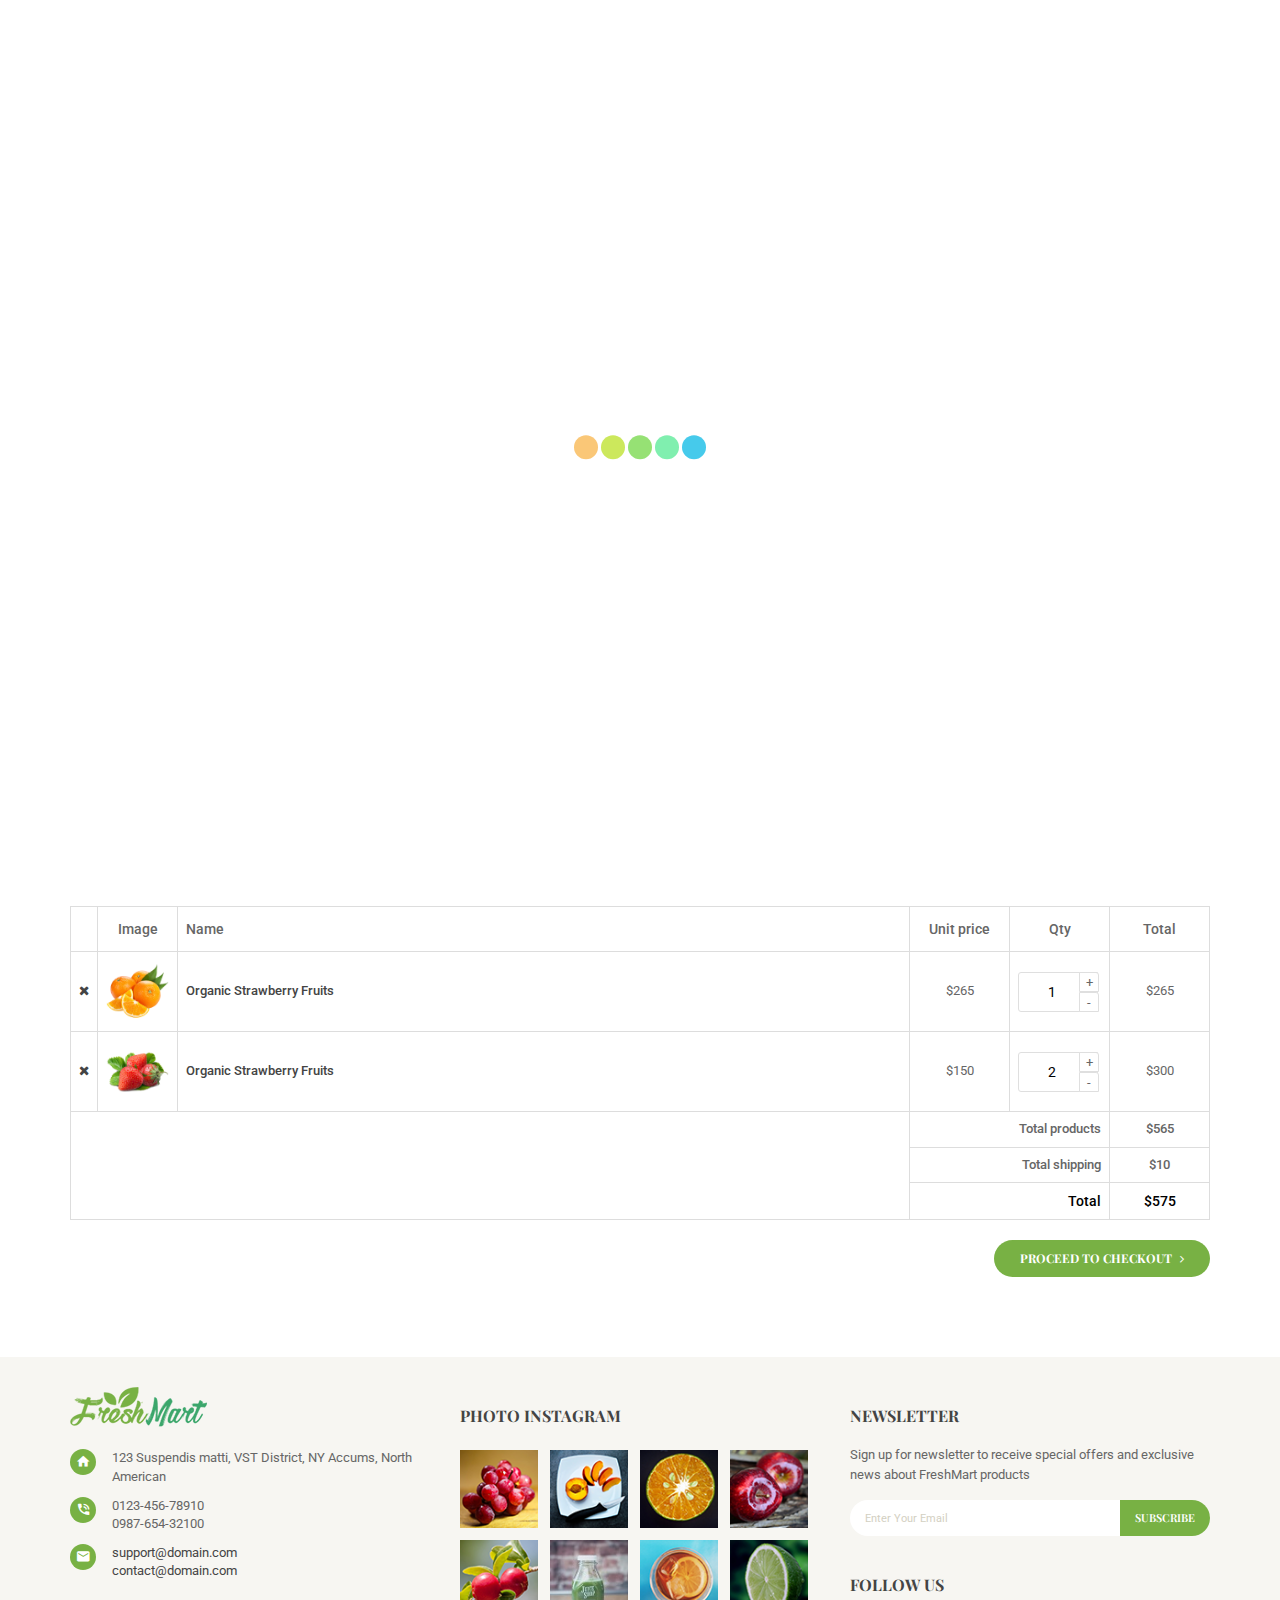
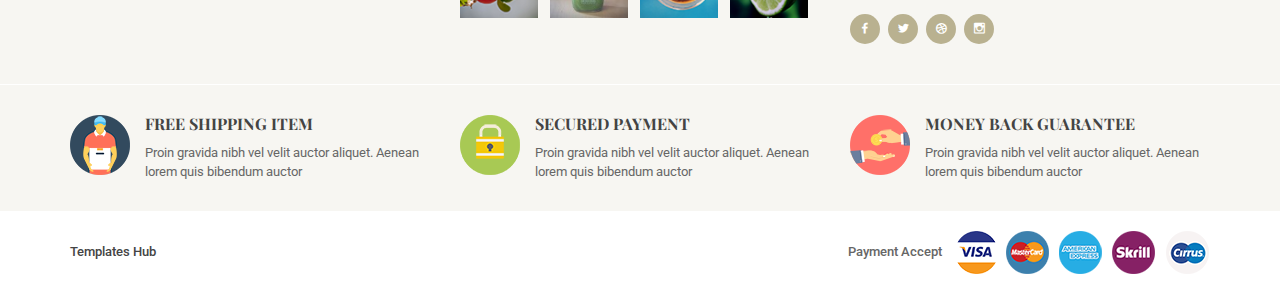
<file: webdroid-caroart/product-cart.html>
<!DOCTYPE html>
<html lang="zxx">
	

<head>
		<!-- Basic Page Needs -->
		<meta charset="utf-8">
		<meta http-equiv="X-UA-Compatible" content="IE=edge">
		<title>FreshMart - Organic, Fresh Food, Farm Store HTML Template</title>
		
		<meta name="keywords" content="Organic, Fresh Food, Farm Store">
		<meta name="description" content="FreshMart - Organic, Fresh Food, Farm Store HTML Template">
		<meta name="author" content="tivatheme">
		
		<!-- Favicon -->
		<link rel="shortcut icon" href="img/favicon.png" type="image/png">
		
		<!-- Mobile Meta -->
		<meta name="viewport" content="width=device-width, initial-scale=1, maximum-scale=1">
		
		<!-- Google Fonts -->
		<link href="https://fonts.googleapis.com/css?family=Roboto" rel="stylesheet">
		<link href="https://fonts.googleapis.com/css?family=Playfair+Display:300,400,700" rel="stylesheet">
		
		<!-- Vendor CSS -->
		<link rel="stylesheet" href="libs/bootstrap/css/bootstrap.css">
		<link rel="stylesheet" href="libs/font-awesome/css/font-awesome.min.css">
		<link rel="stylesheet" href="libs/font-material/css/material-design-iconic-font.min.css">
		<link rel="stylesheet" href="libs/nivo-slider/css/nivo-slider.css">
		<link rel="stylesheet" href="libs/nivo-slider/css/animate.css">
		<link rel="stylesheet" href="libs/nivo-slider/css/style.css">
		<link rel="stylesheet" href="libs/owl.carousel/assets/owl.carousel.min.css">
		<link rel="stylesheet" href="libs/slider-range/css/jslider.css">
		
		<!-- Template CSS -->
		<link rel="stylesheet" href="css/style.css">
		<link rel="stylesheet" href="css/reponsive.css">
	</head>
	
	<body class="home home-1">
		<div id="all">
			<!-- Header -->
			<header id="header">
				<!-- Topbar -->
				<div class="topbar">
					<!-- Close Topbar -->
					<div class="close-topbar">
						<i class="zmdi zmdi-close"></i>
					</div>
					
					<!-- Topbar Content -->
					<div class="container topbar-content">
						<div class="row">
							<!-- Topbar Left -->
							<div class="col-md-7 col-sm-7 col-xs-12">
								<div class="topbar-left d-flex">
									<div class="email">
										<i class="fa fa-envelope" aria-hidden="true"></i>Email: tivatheme@gmail.com
									</div>
									<div class="skype">
										<i class="fa fa-skype" aria-hidden="true"></i>Skype: tivatheme
									</div>
								</div>
							</div>
							
							<!-- Topbar Right -->
							<div class="col-md-5 col-sm-5 col-xs-12">
								<div class="topbar-right d-flex justify-content-end">
									<!-- My Account -->
									<div class="dropdown account">
										<div class="dropdown-toggle" data-toggle="dropdown">
											My Account
										</div>
										<div class="dropdown-menu">									
											<div class="item">
												<a href="#" title="Log in to your customer account"><i class="fa fa-cog"></i>My Account</a>
											</div>
											<div class="item">
												<a href="user-login.html" title="Log in to your customer account"><i class="fa fa-sign-in"></i>Login</a>
											</div>
											<div class="item">
												<a href="user-register.html" title="Register Account"><i class="fa fa-user"></i>Register</a>
											</div>
											<div class="item">
												<a href="#" title="My Wishlists"><i class="fa fa-heart"></i>My Wishlists</a>
											</div>
										</div>
									</div>
									
									<!-- Language -->
									<div class="dropdown language">
										<div class="dropdown-toggle" data-toggle="dropdown">
											<img src="img/language-en.jpg" alt="Language English">
										</div>
										<div class="dropdown-menu">
											<div class="item">
												<a href="#" title="Language English"><img src="img/language-en.jpg" alt="Language English"> English</a>
											</div>
											<div class="item">
												<a href="#" title="Language French"><img src="img/language-fr.jpg" alt="Language French"> French</a>
											</div>
										</div>
									</div>
									
									<!-- Currency -->
									<div class="dropdown currency">
										<div class="dropdown-toggle" data-toggle="dropdown">
											USD
										</div>
										<div class="dropdown-menu">
											<div class="item">
												<a href="#" title="USD">USD</a>
											</div>
											<div class="item">
												<a href="#" title="EUR">EUR</a>
											</div>
											<div class="item">
												<a href="#" title="GBP">GBP</a>
											</div>
										</div>
									</div>
								</div>
							</div>
						</div>
					</div>
					
					<!-- Open Topbar -->
					<div class="container active">
						<div id="toggle-topbar"><i class="zmdi zmdi-plus"></i></div>
					</div>
				</div>
				
				<!-- Header Top -->
				<div class="header-top">
					<div class="container">
						<div class="row">
							<!-- Search -->
							<div class="col-lg-4 col-md-4 col-sm-12 col-xs-12">
								<div class="form-search">
									<form action="#" method="get">
										<input type="text" class="form-input" placeholder="Search">
										<button type="submit" class="fa fa-search"></button>
									</form>
								</div>
							</div>
							
							<!-- Logo -->
							<div class="col-lg-4 col-md-4 col-sm-12 col-xs-12">
								<div class="logo">
									<a href="index.html">
										<img class="img-responsive" src="img/logo.png" alt="Logo">
									</a>
								</div>
								
								<span id="toggle-mobile-menu"><i class="zmdi zmdi-menu"></i></span>
							</div>
							
							<!-- Cart -->
							<div class="col-lg-4 col-md-4 col-sm-12 col-xs-12">
								<div class="block-cart dropdown">
									<div class="cart-title">
										<i class="fa fa-shopping-basket"></i>
										<span class="cart-count">2</span>
									</div>
									
									<div class="dropdown-content">
										<div class="cart-content">
											<table>
												<tbody>
													<tr>
														<td class="product-image">
															<a href="product-detail-left-sidebar.html">
																<img src="img/product/7.jpg" alt="Product">
															</a>
														</td>
														<td>
															<div class="product-name">
																<a href="product-detail-left-sidebar.html">Organic Strawberry Fruits</a>
															</div>
															<div>	
																2 x <span class="product-price">$28.98</span>
															</div>
														</td>
														<td class="action">
															<a class="remove" href="#">
																<i class="fa fa-trash-o" aria-hidden="true"></i>
															</a>
														</td>
													</tr>
													
													<tr>
														<td class="product-image">
															<a href="product-detail-left-sidebar.html">
																<img src="img/product/6.jpg" alt="Product">
															</a>
														</td>
														<td>
															<div class="product-name">
																<a href="product-detail-left-sidebar.html">Organic Strawberry</a>
															</div>
															<div>	
																1 x <span class="product-price">$35.00</span>
															</div>
														</td>
														<td class="action">
															<a class="remove" href="#">
																<i class="fa fa-trash-o" aria-hidden="true"></i>
															</a>
														</td>
													</tr>
													
													<tr class="total">
														<td>Total:</td>
														<td colspan="2">$92.96</td>
													</tr>
													
													<tr>
														<td colspan="3">
															<div class="cart-button">
																<a class="btn btn-primary" href="product-cart.html" title="View Cart">View Cart</a>
																<a class="btn btn-primary" href="product-checkout.html" title="Checkout">Checkout</a>
															</div>
														</td>
													</tr>
												</tbody>
											</table>
										</div>
									</div>
								</div>	
							</div>	
						</div>
					</div>
				</div>
				
				<!-- Main Menu -->
				<div id="main-menu">
					<ul class="menu">
						<li class="dropdown">
							<a href="index.html" title="Homepage">Home</a>
							<div class="dropdown-menu">
								<ul>
									<li><a href="index.html" title="Homepage 1">Homepage 1</a></li>
									<li><a href="home-2.html" title="Homepage 2">Homepage 2</a></li>
									<li><a href="home-3.html" title="Homepage 3">Homepage 3</a></li>
									<li><a href="home-4.html" title="Homepage 4">Homepage 4</a></li>
									<li><a href="home-5.html" title="Homepage 5">Homepage 5</a></li>
								</ul>
							</div>
						</li>
						
						<li class="dropdown">
							<a href="product-grid-left-sidebar.html" title="Product">Product</a>
							<div class="dropdown-menu">
								<ul>
									<li class="has-image">
										<img src="img/product/product-category-1.png" alt="Product Category Image">
										<a href="product-grid-left-sidebar.html" title="Vegetables">Vegetables</a>
									</li>
									<li class="has-image">
										<img src="img/product/product-category-2.png" alt="Product Category Image">
										<a href="product-grid-left-sidebar.html" title="Fruits">Fruits</a>
									</li>
									<li class="has-image">
										<img src="img/product/product-category-3.png" alt="Product Category Image">
										<a href="product-grid-left-sidebar.html" title="Bread">Bread</a>
									</li>
									<li class="has-image">
										<img src="img/product/product-category-4.png" alt="Product Category Image">
										<a href="product-grid-left-sidebar.html" title="Juices">Juices</a>
									</li>
									<li class="has-image">
										<img src="img/product/product-category-5.png" alt="Product Category Image">
										<a href="product-grid-left-sidebar.html" title="Tea and coffee">Tea and coffee</a>
									</li>
								</ul>
							</div>
						</li>
						
						<li class="dropdown">
							<a href="#" title="Page">Page</a>
							<div class="dropdown-menu">
								<ul>
									<li class="dropdown-submenu">
										<a href="product-grid-left-sidebar.html" title="Product List">Product List</a>
										<div class="dropdown-menu level2">
											<ul>
												<li><a href="product-grid-left-sidebar.html" title="Product Grid - Left Sidebar">Product Grid - Left Sidebar</a></li>
												<li><a href="product-grid-right-sidebar.html" title="Product Grid - Right Sidebar">Product Grid - Right Sidebar</a></li>
												<li><a href="product-grid-full-width.html" title="Product Grid - Full Width">Product Grid - Full Width</a></li>
												<li><a href="product-list-left-sidebar.html" title="Product List - Left Sidebar">Product List - Left Sidebar</a></li>
											</ul>
										</div>
									</li>
									<li class="dropdown-submenu">
										<a href="product-detail-left-sidebar.html" title="Product List">Product Detail</a>
										<div class="dropdown-menu level2">
											<ul>
												<li><a href="product-detail-left-sidebar.html" title="Product Detail - Left Sidebar">Product Detail - Left Sidebar</a></li>
												<li><a href="product-detail-full-width-1.html" title="Product List - Full Width 1">Product Detail - Full Width 1</a></li>
												<li><a href="product-detail-full-width-2.html" title="Product List - Full Width 2">Product Detail - Full Width 2</a></li>
											</ul>
										</div>
									</li>
									<li>
										<a href="product-cart.html" title="Cart">Cart</a>
									</li>
									<li>
										<a href="product-checkout.html" title="Checkout">Checkout</a>
									</li>
									<li class="dropdown-submenu">
										<a href="#" title="User">User</a>
										<div class="dropdown-menu level2">
											<ul>
												<li><a href="user-login.html" title="Login">Login</a></li>
												<li><a href="user-register.html" title="Register">Register</a></li>
												<li><a href="#" title="My Account">My Account</a></li>
												<li><a href="#" title="My Wishlists">My Wishlists</a></li>
											</ul>
										</div>
									</li>
									<li>
										<a href="page-404.html" title="Page 404">Page 404</a>
									</li>
								</ul>
							</div>
						</li>
						
						<li class="dropdown">
							<a href="blog-list-left-sidebar-1.html">Blog</a>
							<div class="dropdown-menu">
								<ul class="has-sub">
									<li><a href="blog-list-left-sidebar-1.html" title="Blog List - Left Sidebar 1">Blog List - Left Sidebar 1</a></li>
									<li><a href="blog-list-left-sidebar-2.html" title="Blog List - Left Sidebar 2">Blog List - Left Sidebar 2</a></li>
									<li><a href="blog-grid-full-width.html" title="Blog Grid - Full Width">Blog Grid - Full Width</a></li>
									<li><a href="blog-detail.html" title="Blog Detail">Blog Detail</a></li>
								</ul>
							</div>
						</li>
						
						<li>
							<a href="page-about-us.html">About Us</a>
						</li>
						
						<li>
							<a href="page-contact.html">Contact</a>
						</li>
					</ul>
				</div>
			</header>
			
			
			<!-- Main Content -->
			<div id="content" class="site-content">
				<!-- Breadcrumb -->
				<div id="breadcrumb">
					<div class="container">
						<h2 class="title">Shopping Cart</h2>
						
						<ul class="breadcrumb">
							<li><a href="#" title="Home">Home</a></li>
							<li><span>Shopping Cart</span></li>
						</ul>
					</div>
				</div>
			
				<div class="container">
					<div class="page-cart">
						<div class="table-responsive">
							<table class="cart-summary table table-bordered">
								<thead>
									<tr>
										<th class="width-20">&nbsp;</th>
										<th class="width-80 text-center">Image</th>
										<th>Name</th>
										<th class="width-100 text-center">Unit price</th>
										<th class="width-100 text-center">Qty</th>
										<th class="width-100 text-center">Total</th>
									</tr>
								</thead>
								
								<tbody>
									<tr>
										<td class="product-remove">
											<a title="Remove this item" class="remove" href="#">
												<i class="fa fa-times"></i>
											</a>
										</td>
										<td>
											<a href="product-detail-left-sidebar.html">
												<img width="80" alt="Product Image" class="img-responsive" src="img/product/19.jpg">
											</a>
										</td>
										<td>
											<a href="product-detail-left-sidebar.html" class="product-name">Organic Strawberry Fruits</a>
										</td>
										<td class="text-center">
											$265
										</td>
										<td>
											<div class="product-quantity">
												<div class="qty">
													<div class="input-group">
														<input type="text" name="qty" value="1" data-min="1">
														<span class="adjust-qty">
															<span class="adjust-btn plus">+</span>
															<span class="adjust-btn minus">-</span>
														</span>
													</div>
												</div>
											</div>
										</td>
										<td class="text-center">
											$265
										</td>
									</tr>
									
									<tr>
										<td class="product-remove">
											<a title="Remove this item" class="remove" href="#">
												<i class="fa fa-times"></i>
											</a>
										</td>
										<td>
											<a href="product-detail-left-sidebar.html">
												<img width="80" alt="Product Image" class="img-responsive" src="img/product/31.jpg">
											</a>
										</td>
										<td>
											<a href="product-detail-left-sidebar.html" class="product-name">Organic Strawberry Fruits</a>
										</td>
										<td class="text-center">
											$150
										</td>
										<td>
											<div class="product-quantity">
												<div class="qty">
													<div class="input-group">
														<input type="text" name="qty" value="2" data-min="1">
														<span class="adjust-qty">
															<span class="adjust-btn plus">+</span>
															<span class="adjust-btn minus">-</span>
														</span>
													</div>
												</div>
											</div>
										</td>
										<td class="text-center">
											$300
										</td>
									</tr>
								</tbody>
								
								<tfoot>
									<tr class="cart-total">
										<td rowspan="3" colspan="3"></td>
										<td colspan="2" class="text-right">Total products</td>
										<td colspan="1" class="text-center">$565</td>
									</tr>
									<tr class="cart-total">
										<td colspan="2" class="text-right">Total shipping</td>
										<td colspan="1" class="text-center">$10</td>
									</tr>
									<tr class="cart-total">
										<td colspan="2" class="total text-right">Total</td>
										<td colspan="1" class="total text-center">$575</td>
									</tr>
								</tfoot>
							</table>
						</div>
						
						<div class="checkout-btn">
							<a href="product-checkout.html" class="btn btn-primary pull-right" title="Proceed to checkout">
								<span>Proceed to checkout</span>
								<i class="fa fa-angle-right ml-xs"></i>
							</a>
						</div>
					</div>
				</div>
			</div>
			
			
			<!-- Footer -->
			<footer id="footer">
				<div class="footer">
					<!-- Footer Top -->
					<div class="footer-top">
						<div class="container">
							<div class="row">
								<div class="col-lg-4 col-md-4 col-sm-4 col-xs-12">
									<div class="block text">
										<div class="block-content">
											<a href="index.html" class="logo-footer">
												<img src="img/logo-2.png" alt="Logo">
											</a>
									
											<div class="contact">
												<div class="item d-flex">
													<div class="item-left">
														<i class="zmdi zmdi-home"></i>
													</div>
													<div class="item-right">
														<span>123 Suspendis matti, VST District, NY Accums, North American</span>
													</div>
												</div>
												<div class="item d-flex">
													<div class="item-left">
														<i class="zmdi zmdi-phone-in-talk"></i>
													</div>
													<div class="item-right">
														<span>0123-456-78910<br>0987-654-32100</span>
													</div>
												</div>
												<div class="item d-flex">
													<div class="item-left">
														<i class="zmdi zmdi-email"></i>
													</div>
													<div class="item-right">
														<span><a href="mailto:support@domain.com">support@domain.com</a><br><a href="mailto:contact@domain.com">contact@domain.com</a></span>
													</div>
												</div>
											</div>
										</div>
									</div>
								</div>
								
								<div class="col-lg-4 col-md-4 col-sm-4 col-xs-12">
									<div class="block instagram">
										<h2 class="block-title">Photo Instagram</h2>
										
										<div class="block-content">
											<div class="row margin-0">
												<div class="col-xs-3 col-sm-3 col-md-3 col-lg-3 padding-0">
													<a href="#">
														<img src="img/instagram-1.png" alt="Instagram Image">
													</a>
												</div>
												<div class="col-xs-3 col-sm-3 col-md-3 col-lg-3 padding-0">
													<a href="#">
														<img src="img/instagram-2.png" alt="Instagram Image">
													</a>
												</div>
												<div class="col-xs-3 col-sm-3 col-md-3 col-lg-3 padding-0">
													<a href="#">
														<img src="img/instagram-3.png" alt="Instagram Image">
													</a>
												</div>
												<div class="col-xs-3 col-sm-3 col-md-3 col-lg-3 padding-0">
													<a href="#">
														<img src="img/instagram-4.png" alt="Instagram Image">
													</a>
												</div>
												<div class="col-xs-3 col-sm-3 col-md-3 col-lg-3 padding-0">
													<a href="#">
														<img src="img/instagram-5.png" alt="Instagram Image">
													</a>
												</div>
												<div class="col-xs-3 col-sm-3 col-md-3 col-lg-3 padding-0">
													<a href="#">
														<img src="img/instagram-6.png" alt="Instagram Image">
													</a>
												</div>
												<div class="col-xs-3 col-sm-3 col-md-3 col-lg-3 padding-0">
													<a href="#">
														<img src="img/instagram-7.png" alt="Instagram Image">
													</a>
												</div>
												<div class="col-xs-3 col-sm-3 col-md-3 col-lg-3 padding-0">
													<a href="#">
														<img src="img/instagram-8.png" alt="Instagram Image">
													</a>
												</div>
											</div>
										</div>
									</div>
								</div>
								
								<div class="col-lg-4 col-md-4 col-sm-4 col-xs-12">
									<div class="block newsletter">
										<h2 class="block-title">Newsletter</h2>
										
										<div class="block-content">
											<p class="description">Sign up for newsletter to receive special offers and exclusive news about FreshMart products</p>
											<form action="#" method="post">
												<input type="text" placeholder="Enter Your Email">
												<button type="submit" class="btn btn-primary">Subscribe</button>
											</form>
										</div>
									</div>
										
									<div class="block social">
										<h2 class="block-title">Follow Us</h2>
										
										<div class="block-content">
											<ul>
												<li><a href="#"><i class="zmdi zmdi-facebook"></i></a></li>
												<li><a href="#"><i class="zmdi zmdi-twitter"></i></a></li>
												<li><a href="#"><i class="zmdi zmdi-dribbble"></i></a></li>
												<li><a href="#"><i class="zmdi zmdi-instagram"></i></a></li>
											</ul>
										</div>
									</div>
								</div>
							</div>
						</div>
					</div>
					
					<!-- Footer Bottom -->
					<div class="footer-bottom">
						<div class="payment-intro">
							<div class="container">
								<div class="row">
									<div class="col-lg-4 col-md-4 col-sm-12 col-xs-12">
										<div class="item d-flex">
											<div class="item-left">
												<img src="img/home1-payment-1.png" alt="Payment Intro">
											</div>
											<div class="item-right">
												<h3 class="title">Free Shipping item</h3>
												<div class="content">Proin gravida nibh vel velit auctor aliquet. Aenean lorem quis bibendum auctor</div>
											</div>
										</div>
									</div>
									
									<div class="col-lg-4 col-md-4 col-sm-12 col-xs-12">
										<div class="item d-flex">
											<div class="item-left">
												<img src="img/home1-payment-2.png" alt="Payment Intro">
											</div>
											<div class="item-right">
												<h3 class="title">Secured Payment</h3>
												<div class="content">Proin gravida nibh vel velit auctor aliquet. Aenean lorem quis bibendum auctor</div>
											</div>
										</div>
									</div>
									
									<div class="col-lg-4 col-md-4 col-sm-12 col-xs-12">
										<div class="item d-flex">
											<div class="item-left">
												<img src="img/home1-payment-3.png" alt="Payment Intro">
											</div>
											<div class="item-right">
												<h3 class="title">Money Back Guarantee</h3>
												<div class="content">Proin gravida nibh vel velit auctor aliquet. Aenean lorem quis bibendum auctor</div>
											</div>
										</div>
									</div>
								</div>
							</div>
						</div>
					</div>
				</div>
				
				<!-- Copyright -->
				<div class="footer-copyright">
					<div class="container">
						<div class="row">
							<div class="col-lg-7 col-md-7 col-sm-7 col-xs-12">
								<div class="copyright"><a target="_blank" href="https://www.templateshub.net">Templates Hub</a></div>
							</div>
							
							<div class="col-lg-5 col-md-5 col-sm-5 col-xs-12 align-right">
								<div class="payment">
									<span>Payment Accept</span>
									<img src="img/payment.png" alt="Payment">
								</div>
							</div>
						</div>
					</div>
				</div>
			</footer>
			
			<!-- Go Up button -->
			<div class="go-up">
				<a href="#">
					<i class="fa fa-long-arrow-up"></i>
				</a>
			</div>
			
			<!-- Page Loader -->
			<div id="page-preloader">
				<div class="page-loading">
					<div class="dot"></div>
					<div class="dot"></div>
					<div class="dot"></div>
					<div class="dot"></div>
					<div class="dot"></div>
				</div>
			</div>
		</div>
			
		<!-- Vendor JS -->
		<script src="libs/jquery/jquery.js"></script>
		<script src="libs/bootstrap/js/bootstrap.js"></script>
		<script src="libs/jquery.countdown/jquery.countdown.js"></script>
		<script src="libs/nivo-slider/js/jquery.nivo.slider.js"></script>
		<script src="libs/owl.carousel/owl.carousel.min.js"></script>
		<script src="libs/slider-range/js/tmpl.js"></script>
		<script src="libs/slider-range/js/jquery.dependClass-0.1.js"></script>
		<script src="libs/slider-range/js/draggable-0.1.js"></script>
		<script src="libs/slider-range/js/jquery.slider.js"></script>
		<script src="libs/elevatezoom/jquery.elevatezoom.js"></script>
		
		<!-- Template CSS -->
		<script src="js/main.js"></script>
	</body>


</html>
</file>
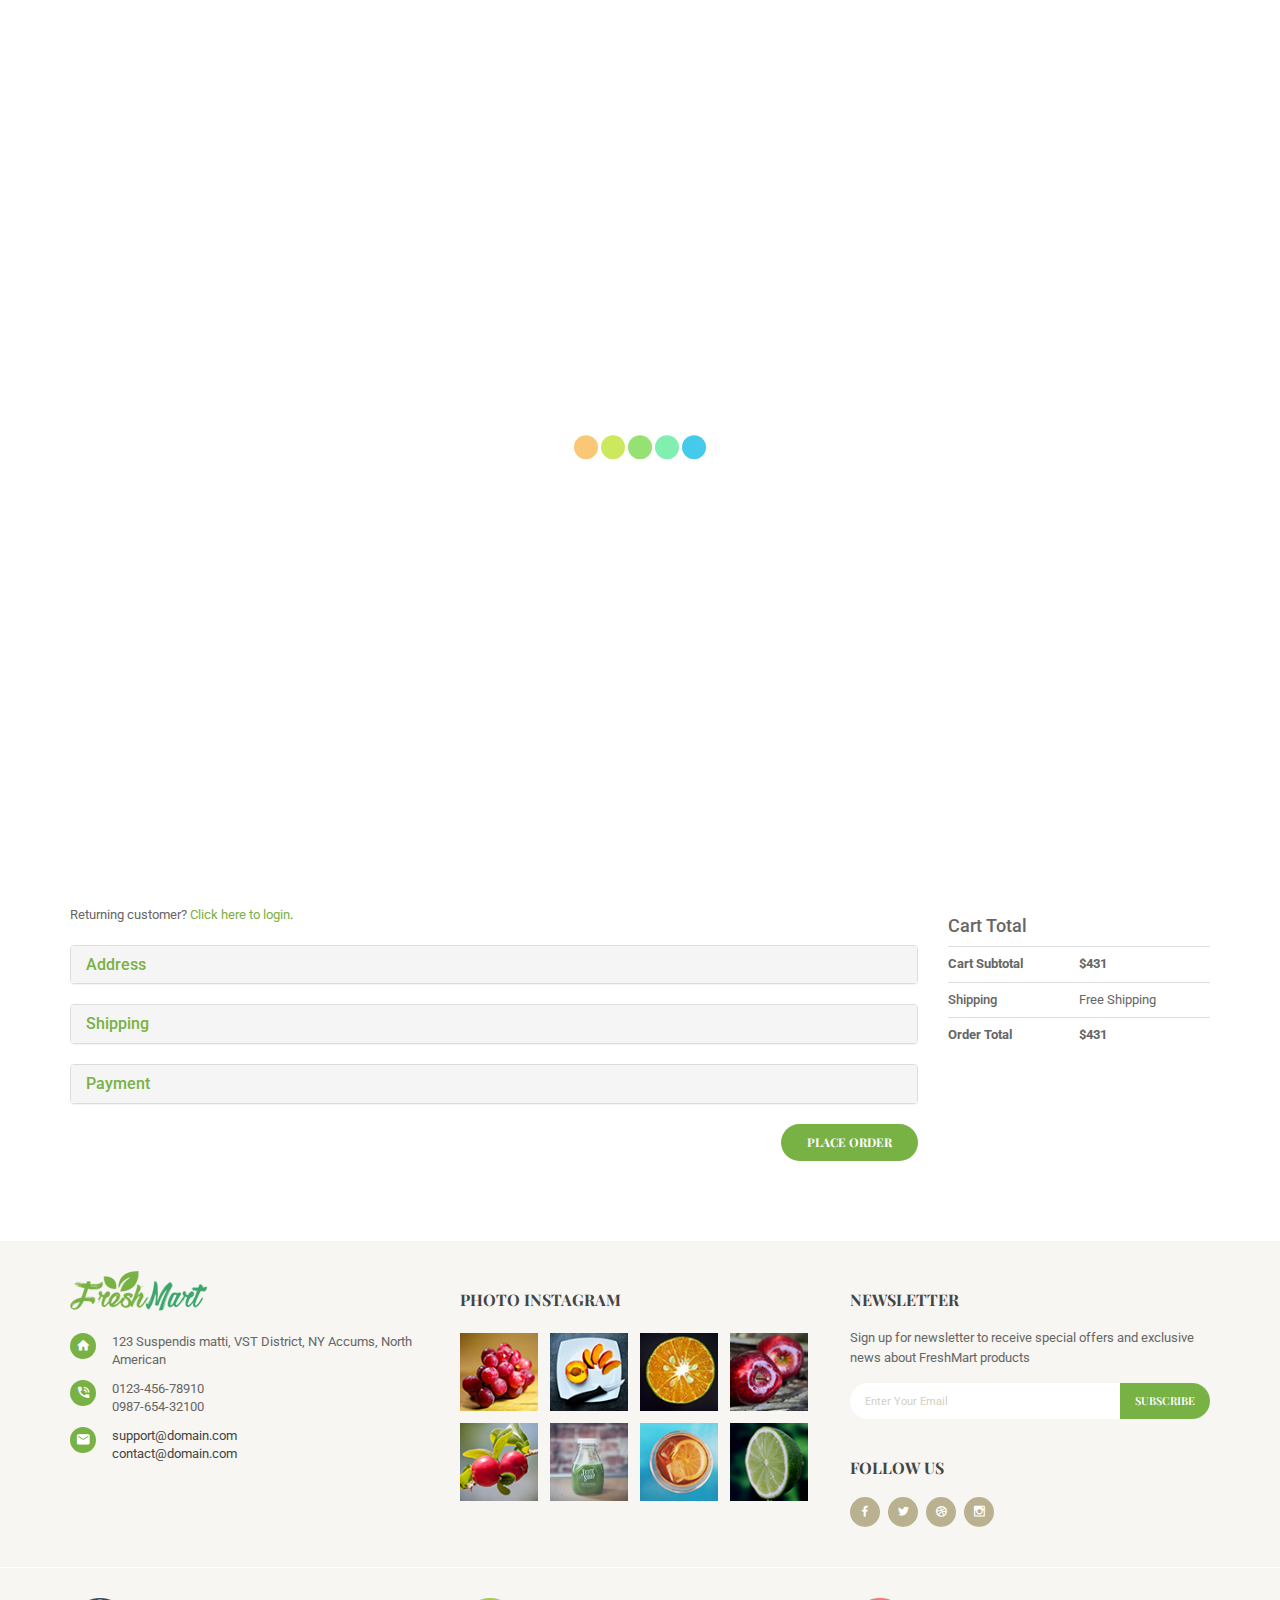
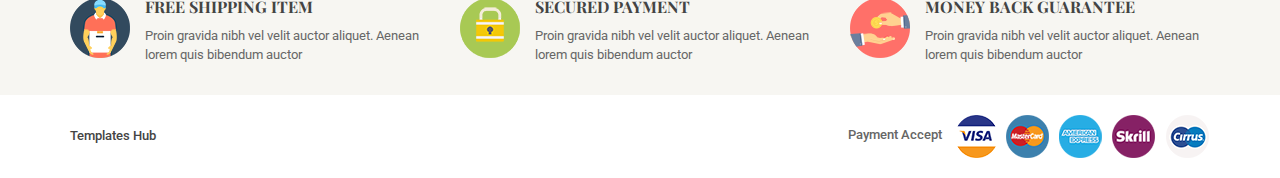
<file: webdroid-caroart/product-checkout.html>
<!DOCTYPE html>
<html lang="zxx">
	

<head>
		<!-- Basic Page Needs -->
		<meta charset="utf-8">
		<meta http-equiv="X-UA-Compatible" content="IE=edge">
		<title>FreshMart - Organic, Fresh Food, Farm Store HTML Template</title>
		
		<meta name="keywords" content="Organic, Fresh Food, Farm Store">
		<meta name="description" content="FreshMart - Organic, Fresh Food, Farm Store HTML Template">
		<meta name="author" content="tivatheme">
		
		<!-- Favicon -->
		<link rel="shortcut icon" href="img/favicon.png" type="image/png">
		
		<!-- Mobile Meta -->
		<meta name="viewport" content="width=device-width, initial-scale=1, maximum-scale=1">
		
		<!-- Google Fonts -->
		<link href="https://fonts.googleapis.com/css?family=Roboto" rel="stylesheet">
		<link href="https://fonts.googleapis.com/css?family=Playfair+Display:300,400,700" rel="stylesheet">
		
		<!-- Vendor CSS -->
		<link rel="stylesheet" href="libs/bootstrap/css/bootstrap.css">
		<link rel="stylesheet" href="libs/font-awesome/css/font-awesome.min.css">
		<link rel="stylesheet" href="libs/font-material/css/material-design-iconic-font.min.css">
		<link rel="stylesheet" href="libs/nivo-slider/css/nivo-slider.css">
		<link rel="stylesheet" href="libs/nivo-slider/css/animate.css">
		<link rel="stylesheet" href="libs/nivo-slider/css/style.css">
		<link rel="stylesheet" href="libs/owl.carousel/assets/owl.carousel.min.css">
		<link rel="stylesheet" href="libs/slider-range/css/jslider.css">
		
		<!-- Template CSS -->
		<link rel="stylesheet" href="css/style.css">
		<link rel="stylesheet" href="css/reponsive.css">
	</head>
	
	<body class="home home-1">
		<div id="all">
			<!-- Header -->
			<header id="header">
				<!-- Topbar -->
				<div class="topbar">
					<!-- Close Topbar -->
					<div class="close-topbar">
						<i class="zmdi zmdi-close"></i>
					</div>
					
					<!-- Topbar Content -->
					<div class="container topbar-content">
						<div class="row">
							<!-- Topbar Left -->
							<div class="col-md-7 col-sm-7 col-xs-12">
								<div class="topbar-left d-flex">
									<div class="email">
										<i class="fa fa-envelope" aria-hidden="true"></i>Email: tivatheme@gmail.com
									</div>
									<div class="skype">
										<i class="fa fa-skype" aria-hidden="true"></i>Skype: tivatheme
									</div>
								</div>
							</div>
							
							<!-- Topbar Right -->
							<div class="col-md-5 col-sm-5 col-xs-12">
								<div class="topbar-right d-flex justify-content-end">
									<!-- My Account -->
									<div class="dropdown account">
										<div class="dropdown-toggle" data-toggle="dropdown">
											My Account
										</div>
										<div class="dropdown-menu">									
											<div class="item">
												<a href="#" title="Log in to your customer account"><i class="fa fa-cog"></i>My Account</a>
											</div>
											<div class="item">
												<a href="user-login.html" title="Log in to your customer account"><i class="fa fa-sign-in"></i>Login</a>
											</div>
											<div class="item">
												<a href="user-register.html" title="Register Account"><i class="fa fa-user"></i>Register</a>
											</div>
											<div class="item">
												<a href="#" title="My Wishlists"><i class="fa fa-heart"></i>My Wishlists</a>
											</div>
										</div>
									</div>
									
									<!-- Language -->
									<div class="dropdown language">
										<div class="dropdown-toggle" data-toggle="dropdown">
											<img src="img/language-en.jpg" alt="Language English">
										</div>
										<div class="dropdown-menu">
											<div class="item">
												<a href="#" title="Language English"><img src="img/language-en.jpg" alt="Language English"> English</a>
											</div>
											<div class="item">
												<a href="#" title="Language French"><img src="img/language-fr.jpg" alt="Language French"> French</a>
											</div>
										</div>
									</div>
									
									<!-- Currency -->
									<div class="dropdown currency">
										<div class="dropdown-toggle" data-toggle="dropdown">
											USD
										</div>
										<div class="dropdown-menu">
											<div class="item">
												<a href="#" title="USD">USD</a>
											</div>
											<div class="item">
												<a href="#" title="EUR">EUR</a>
											</div>
											<div class="item">
												<a href="#" title="GBP">GBP</a>
											</div>
										</div>
									</div>
								</div>
							</div>
						</div>
					</div>
					
					<!-- Open Topbar -->
					<div class="container active">
						<div id="toggle-topbar"><i class="zmdi zmdi-plus"></i></div>
					</div>
				</div>
				
				<!-- Header Top -->
				<div class="header-top">
					<div class="container">
						<div class="row">
							<!-- Search -->
							<div class="col-lg-4 col-md-4 col-sm-12 col-xs-12">
								<div class="form-search">
									<form action="#" method="get">
										<input type="text" class="form-input" placeholder="Search">
										<button type="submit" class="fa fa-search"></button>
									</form>
								</div>
							</div>
							
							<!-- Logo -->
							<div class="col-lg-4 col-md-4 col-sm-12 col-xs-12">
								<div class="logo">
									<a href="index.html">
										<img class="img-responsive" src="img/logo.png" alt="Logo">
									</a>
								</div>
								
								<span id="toggle-mobile-menu"><i class="zmdi zmdi-menu"></i></span>
							</div>
							
							<!-- Cart -->
							<div class="col-lg-4 col-md-4 col-sm-12 col-xs-12">
								<div class="block-cart dropdown">
									<div class="cart-title">
										<i class="fa fa-shopping-basket"></i>
										<span class="cart-count">2</span>
									</div>
									
									<div class="dropdown-content">
										<div class="cart-content">
											<table>
												<tbody>
													<tr>
														<td class="product-image">
															<a href="product-detail-left-sidebar.html">
																<img src="img/product/7.jpg" alt="Product">
															</a>
														</td>
														<td>
															<div class="product-name">
																<a href="product-detail-left-sidebar.html">Organic Strawberry Fruits</a>
															</div>
															<div>	
																2 x <span class="product-price">$28.98</span>
															</div>
														</td>
														<td class="action">
															<a class="remove" href="#">
																<i class="fa fa-trash-o" aria-hidden="true"></i>
															</a>
														</td>
													</tr>
													
													<tr>
														<td class="product-image">
															<a href="product-detail-left-sidebar.html">
																<img src="img/product/6.jpg" alt="Product">
															</a>
														</td>
														<td>
															<div class="product-name">
																<a href="product-detail-left-sidebar.html">Organic Strawberry</a>
															</div>
															<div>	
																1 x <span class="product-price">$35.00</span>
															</div>
														</td>
														<td class="action">
															<a class="remove" href="#">
																<i class="fa fa-trash-o" aria-hidden="true"></i>
															</a>
														</td>
													</tr>
													
													<tr class="total">
														<td>Total:</td>
														<td colspan="2">$92.96</td>
													</tr>
													
													<tr>
														<td colspan="3">
															<div class="cart-button">
																<a class="btn btn-primary" href="product-cart.html" title="View Cart">View Cart</a>
																<a class="btn btn-primary" href="product-checkout.html" title="Checkout">Checkout</a>
															</div>
														</td>
													</tr>
												</tbody>
											</table>
										</div>
									</div>
								</div>	
							</div>	
						</div>
					</div>
				</div>
				
				<!-- Main Menu -->
				<div id="main-menu">
					<ul class="menu">
						<li class="dropdown">
							<a href="index.html" title="Homepage">Home</a>
							<div class="dropdown-menu">
								<ul>
									<li><a href="index.html" title="Homepage 1">Homepage 1</a></li>
									<li><a href="home-2.html" title="Homepage 2">Homepage 2</a></li>
									<li><a href="home-3.html" title="Homepage 3">Homepage 3</a></li>
									<li><a href="home-4.html" title="Homepage 4">Homepage 4</a></li>
									<li><a href="home-5.html" title="Homepage 5">Homepage 5</a></li>
								</ul>
							</div>
						</li>
						
						<li class="dropdown">
							<a href="product-grid-left-sidebar.html" title="Product">Product</a>
							<div class="dropdown-menu">
								<ul>
									<li class="has-image">
										<img src="img/product/product-category-1.png" alt="Product Category Image">
										<a href="product-grid-left-sidebar.html" title="Vegetables">Vegetables</a>
									</li>
									<li class="has-image">
										<img src="img/product/product-category-2.png" alt="Product Category Image">
										<a href="product-grid-left-sidebar.html" title="Fruits">Fruits</a>
									</li>
									<li class="has-image">
										<img src="img/product/product-category-3.png" alt="Product Category Image">
										<a href="product-grid-left-sidebar.html" title="Bread">Bread</a>
									</li>
									<li class="has-image">
										<img src="img/product/product-category-4.png" alt="Product Category Image">
										<a href="product-grid-left-sidebar.html" title="Juices">Juices</a>
									</li>
									<li class="has-image">
										<img src="img/product/product-category-5.png" alt="Product Category Image">
										<a href="product-grid-left-sidebar.html" title="Tea and coffee">Tea and coffee</a>
									</li>
								</ul>
							</div>
						</li>
						
						<li class="dropdown">
							<a href="#" title="Page">Page</a>
							<div class="dropdown-menu">
								<ul>
									<li class="dropdown-submenu">
										<a href="product-grid-left-sidebar.html" title="Product List">Product List</a>
										<div class="dropdown-menu level2">
											<ul>
												<li><a href="product-grid-left-sidebar.html" title="Product Grid - Left Sidebar">Product Grid - Left Sidebar</a></li>
												<li><a href="product-grid-right-sidebar.html" title="Product Grid - Right Sidebar">Product Grid - Right Sidebar</a></li>
												<li><a href="product-grid-full-width.html" title="Product Grid - Full Width">Product Grid - Full Width</a></li>
												<li><a href="product-list-left-sidebar.html" title="Product List - Left Sidebar">Product List - Left Sidebar</a></li>
											</ul>
										</div>
									</li>
									<li class="dropdown-submenu">
										<a href="product-detail-left-sidebar.html" title="Product List">Product Detail</a>
										<div class="dropdown-menu level2">
											<ul>
												<li><a href="product-detail-left-sidebar.html" title="Product Detail - Left Sidebar">Product Detail - Left Sidebar</a></li>
												<li><a href="product-detail-full-width-1.html" title="Product List - Full Width 1">Product Detail - Full Width 1</a></li>
												<li><a href="product-detail-full-width-2.html" title="Product List - Full Width 2">Product Detail - Full Width 2</a></li>
											</ul>
										</div>
									</li>
									<li>
										<a href="product-cart.html" title="Cart">Cart</a>
									</li>
									<li>
										<a href="product-checkout.html" title="Checkout">Checkout</a>
									</li>
									<li class="dropdown-submenu">
										<a href="#" title="User">User</a>
										<div class="dropdown-menu level2">
											<ul>
												<li><a href="user-login.html" title="Login">Login</a></li>
												<li><a href="user-register.html" title="Register">Register</a></li>
												<li><a href="#" title="My Account">My Account</a></li>
												<li><a href="#" title="My Wishlists">My Wishlists</a></li>
											</ul>
										</div>
									</li>
									<li>
										<a href="page-404.html" title="Page 404">Page 404</a>
									</li>
								</ul>
							</div>
						</li>
						
						<li class="dropdown">
							<a href="blog-list-left-sidebar-1.html">Blog</a>
							<div class="dropdown-menu">
								<ul class="has-sub">
									<li><a href="blog-list-left-sidebar-1.html" title="Blog List - Left Sidebar 1">Blog List - Left Sidebar 1</a></li>
									<li><a href="blog-list-left-sidebar-2.html" title="Blog List - Left Sidebar 2">Blog List - Left Sidebar 2</a></li>
									<li><a href="blog-grid-full-width.html" title="Blog Grid - Full Width">Blog Grid - Full Width</a></li>
									<li><a href="blog-detail.html" title="Blog Detail">Blog Detail</a></li>
								</ul>
							</div>
						</li>
						
						<li>
							<a href="page-about-us.html">About Us</a>
						</li>
						
						<li>
							<a href="page-contact.html">Contact</a>
						</li>
					</ul>
				</div>
			</header>
			
			
			<!-- Main Content -->
			<div id="content" class="site-content">
				<!-- Breadcrumb -->
				<div id="breadcrumb">
					<div class="container">
						<h2 class="title">Shopping Cart</h2>
						
						<ul class="breadcrumb">
							<li><a href="#" title="Home">Home</a></li>
							<li><span>Shopping Cart</span></li>
						</ul>
					</div>
				</div>
			
				<div class="container">
					<div class="page-checkout">
						<div class="row">
							<div class="checkout-left col-lg-9 col-md-9 col-sm-9 col-xs-12">
								<p>Returning customer? <a class="login" href="user-login.html">Click here to login</a>.</p>
								<div class="panel-group" id="accordion">
									<div class="panel panel-default">
										<div class="panel-heading">
											<h4 class="panel-title">
												<a class="accordion-toggle collapsed" data-toggle="collapse" data-parent="#accordion" href="#collapseOne">
													Address
												</a>
											</h4>
										</div>
										<div id="collapseOne" class="accordion-body collapse" style="height: 0px;">
											<div class="panel-body">
												<form action="#" id="formaddress" method="post" class="form-horizontal">
													<div class="form-group">
														<div class="col-md-12">
															<label>Country</label>
															<select class="form-control">
																<option value="">Select a country</option>
																<option value="australia">Australia</option>
																<option value="brazil">Brazil</option>
															</select>
														</div>
													</div>
													<div class="form-group">
														<div class="col-md-6">
															<label>First Name</label>
															<input type="text" value="" class="form-control">
														</div>
														<div class="col-md-6">
															<label>Last Name</label>
															<input type="text" value="" class="form-control">
														</div>
													</div>
													<div class="form-group">
														<div class="col-md-12">
															<label>Company Name</label>
															<input type="text" value="" class="form-control">
														</div>
													</div>
													<div class="form-group">
														<div class="col-md-12">
															<label>Address </label>
															<input type="text" value="" class="form-control">
														</div>
													</div>
													<div class="form-group">
														<div class="col-md-12">
															<label>City </label>
															<input type="text" value="" class="form-control">
														</div>
													</div>
													<div class="form-group">
														<div class="col-md-12">
															<input type="submit" value="Save" class="btn pull-right">
														</div>
													</div>
												</form>
											</div>
										</div>
									</div>
									
									<div class="panel panel-default">
										<div class="panel-heading">
											<h4 class="panel-title">
												<a class="accordion-toggle collapsed" data-toggle="collapse" data-parent="#accordion" href="#collapseTwo">
													Shipping
												</a>
											</h4>
										</div>
										<div id="collapseTwo" class="accordion-body collapse" style="height: 0px;">
											<div class="panel-body">
												<form action="#" id="formshipping" method="post" class="form-horizontal">
													<div class="form-group">
														<div class="col-md-12">
															<span class="remember-box checkbox">
																<label>
																	<input type="checkbox" checked="checked">Ship to billing address?
																</label>
															</span>
														</div>
													</div>
													<div class="form-group">
														<div class="col-md-12">
															<label>Country</label>
															<select class="form-control">
																<option value="">Select a country</option>
																<option value="australia">Australia</option>
																<option value="brazil">Brazil</option>
															</select>
														</div>
													</div>
													<div class="form-group">
														<div class="col-md-6">
															<label>First Name</label>
															<input type="text" value="" class="form-control">
														</div>
														<div class="col-md-6">
															<label>Last Name</label>
															<input type="text" value="" class="form-control">
														</div>
													</div>
													<div class="form-group">
														<div class="col-md-12">
															<label>Company Name</label>
															<input type="text" value="" class="form-control">
														</div>
													</div>
													<div class="form-group">
														<div class="col-md-12">
															<label>Address </label>
															<input type="text" value="" class="form-control">
														</div>
													</div>
													<div class="form-group">
														<div class="col-md-12">
															<label>City </label>
															<input type="text" value="" class="form-control">
														</div>
													</div>
													<div class="form-group">
														<div class="col-md-12">
															<input type="submit" value="Save" class="btn pull-right">
														</div>
													</div>
												</form>
											</div>
										</div>
									</div>
									
									<div class="panel panel-default">
										<div class="panel-heading">
											<h4 class="panel-title">
												<a class="accordion-toggle collapsed" data-toggle="collapse" data-parent="#accordion" href="#collapseThree">
													Payment
												</a>
											</h4>
										</div>
										<div id="collapseThree" class="accordion-body collapse" style="height: 0px;">
											<div class="panel-body">
												<table class="cart-summary table table-bordered">
													<thead>
														<tr>
															<th class="width-80 text-center">Image</th>
															<th>Name</th>
															<th class="width-100 text-center">Unit price</th>
															<th class="width-100 text-center">Qty</th>
															<th class="width-100 text-center">Total</th>
														</tr>
													</thead>
													
													<tbody>
														<tr>
															<td>
																<a href="product-detail-left-sidebar.html">
																	<img width="80" alt="Product Image" class="img-responsive" src="img/product/19.jpg">
																</a>
															</td>
															<td>
																<a href="product-detail-left-sidebar.html" class="product-name">Organic Strawberry Fruits</a>
															</td>
															<td class="text-center">
																$265
															</td>
															<td class="text-center">
																1
															</td>
															<td class="text-center">
																$265
															</td>
														</tr>
														
														<tr>
															<td>
																<a href="product-detail-left-sidebar.html">
																	<img width="80" alt="Product Image" class="img-responsive" src="img/product/31.jpg">
																</a>
															</td>
															<td>
																<a href="product-detail-left-sidebar.html" class="product-name">Organic Strawberry Fruits</a>
															</td>
															<td class="text-center">
																$150
															</td>
															<td class="text-center">
																2
															</td>
															<td class="text-center">
																$300
															</td>
														</tr>
													</tbody>
												</table>

												<h4 class="heading-primary">Cart Total</h4>
												<table class="table cart-total">
													<tbody>
														<tr>
															<th>
																Cart Subtotal
															</th>
															<td class="total">
																$431
															</td>
														</tr>
														<tr>
															<th>
																Shipping
															</th>
															<td>
																Free Shipping
															</td>
														</tr>
														<tr>
															<th>
																<strong>Order Total</strong>
															</th>
															<td class="total">
																$431
															</td>
														</tr>
													</tbody>
												</table>

												<h4 class="heading-primary">Payment</h4>
												<form action="#" method="post">
													<div class="item">
														<input type="checkbox">Pay by bank wire (order processing will be longer)
													</div>
													<div class="item">
														<input type="checkbox">Pay by check (order processing will be longer)
													</div>
												</form>
											</div>
										</div>
									</div>
								</div>

								<div class="pull-right">
									<input type="submit" value="Place Order" name="proceed" class="btn btn-primary">
								</div>
							</div>
							
							<div class="checkout-right col-lg-3 col-md-3 col-sm-3 col-xs-12">
								<h4 class="title">Cart Total</h4>
								<table class="table cart-total">
									<tbody>
										<tr class="cart-subtotal">
											<th>
												<strong>Cart Subtotal</strong>
											</th>
											<td>
												<strong><span class="amount">$431</span></strong>
											</td>
										</tr>
										<tr class="shipping">
											<th>
												Shipping
											</th>
											<td>
												Free Shipping<input type="hidden" value="free_shipping" class="shipping-method" name="shipping_method">
											</td>
										</tr>
										<tr class="total">
											<th>
												<strong>Order Total</strong>
											</th>
											<td>
												<strong><span class="amount">$431</span></strong>
											</td>
										</tr>
									</tbody>
								</table>
							</div>
						</div>
					</div>
				</div>
			</div>
			
			
			<!-- Footer -->
			<footer id="footer">
				<div class="footer">
					<!-- Footer Top -->
					<div class="footer-top">
						<div class="container">
							<div class="row">
								<div class="col-lg-4 col-md-4 col-sm-4 col-xs-12">
									<div class="block text">
										<div class="block-content">
											<a href="index.html" class="logo-footer">
												<img src="img/logo-2.png" alt="Logo">
											</a>
									
											<div class="contact">
												<div class="item d-flex">
													<div class="item-left">
														<i class="zmdi zmdi-home"></i>
													</div>
													<div class="item-right">
														<span>123 Suspendis matti, VST District, NY Accums, North American</span>
													</div>
												</div>
												<div class="item d-flex">
													<div class="item-left">
														<i class="zmdi zmdi-phone-in-talk"></i>
													</div>
													<div class="item-right">
														<span>0123-456-78910<br>0987-654-32100</span>
													</div>
												</div>
												<div class="item d-flex">
													<div class="item-left">
														<i class="zmdi zmdi-email"></i>
													</div>
													<div class="item-right">
														<span><a href="mailto:support@domain.com">support@domain.com</a><br><a href="mailto:contact@domain.com">contact@domain.com</a></span>
													</div>
												</div>
											</div>
										</div>
									</div>
								</div>
								
								<div class="col-lg-4 col-md-4 col-sm-4 col-xs-12">
									<div class="block instagram">
										<h2 class="block-title">Photo Instagram</h2>
										
										<div class="block-content">
											<div class="row margin-0">
												<div class="col-xs-3 col-sm-3 col-md-3 col-lg-3 padding-0">
													<a href="#">
														<img src="img/instagram-1.png" alt="Instagram Image">
													</a>
												</div>
												<div class="col-xs-3 col-sm-3 col-md-3 col-lg-3 padding-0">
													<a href="#">
														<img src="img/instagram-2.png" alt="Instagram Image">
													</a>
												</div>
												<div class="col-xs-3 col-sm-3 col-md-3 col-lg-3 padding-0">
													<a href="#">
														<img src="img/instagram-3.png" alt="Instagram Image">
													</a>
												</div>
												<div class="col-xs-3 col-sm-3 col-md-3 col-lg-3 padding-0">
													<a href="#">
														<img src="img/instagram-4.png" alt="Instagram Image">
													</a>
												</div>
												<div class="col-xs-3 col-sm-3 col-md-3 col-lg-3 padding-0">
													<a href="#">
														<img src="img/instagram-5.png" alt="Instagram Image">
													</a>
												</div>
												<div class="col-xs-3 col-sm-3 col-md-3 col-lg-3 padding-0">
													<a href="#">
														<img src="img/instagram-6.png" alt="Instagram Image">
													</a>
												</div>
												<div class="col-xs-3 col-sm-3 col-md-3 col-lg-3 padding-0">
													<a href="#">
														<img src="img/instagram-7.png" alt="Instagram Image">
													</a>
												</div>
												<div class="col-xs-3 col-sm-3 col-md-3 col-lg-3 padding-0">
													<a href="#">
														<img src="img/instagram-8.png" alt="Instagram Image">
													</a>
												</div>
											</div>
										</div>
									</div>
								</div>
								
								<div class="col-lg-4 col-md-4 col-sm-4 col-xs-12">
									<div class="block newsletter">
										<h2 class="block-title">Newsletter</h2>
										
										<div class="block-content">
											<p class="description">Sign up for newsletter to receive special offers and exclusive news about FreshMart products</p>
											<form action="#" method="post">
												<input type="text" placeholder="Enter Your Email">
												<button type="submit" class="btn btn-primary">Subscribe</button>
											</form>
										</div>
									</div>
										
									<div class="block social">
										<h2 class="block-title">Follow Us</h2>
										
										<div class="block-content">
											<ul>
												<li><a href="#"><i class="zmdi zmdi-facebook"></i></a></li>
												<li><a href="#"><i class="zmdi zmdi-twitter"></i></a></li>
												<li><a href="#"><i class="zmdi zmdi-dribbble"></i></a></li>
												<li><a href="#"><i class="zmdi zmdi-instagram"></i></a></li>
											</ul>
										</div>
									</div>
								</div>
							</div>
						</div>
					</div>
					
					<!-- Footer Bottom -->
					<div class="footer-bottom">
						<div class="payment-intro">
							<div class="container">
								<div class="row">
									<div class="col-lg-4 col-md-4 col-sm-12 col-xs-12">
										<div class="item d-flex">
											<div class="item-left">
												<img src="img/home1-payment-1.png" alt="Payment Intro">
											</div>
											<div class="item-right">
												<h3 class="title">Free Shipping item</h3>
												<div class="content">Proin gravida nibh vel velit auctor aliquet. Aenean lorem quis bibendum auctor</div>
											</div>
										</div>
									</div>
									
									<div class="col-lg-4 col-md-4 col-sm-12 col-xs-12">
										<div class="item d-flex">
											<div class="item-left">
												<img src="img/home1-payment-2.png" alt="Payment Intro">
											</div>
											<div class="item-right">
												<h3 class="title">Secured Payment</h3>
												<div class="content">Proin gravida nibh vel velit auctor aliquet. Aenean lorem quis bibendum auctor</div>
											</div>
										</div>
									</div>
									
									<div class="col-lg-4 col-md-4 col-sm-12 col-xs-12">
										<div class="item d-flex">
											<div class="item-left">
												<img src="img/home1-payment-3.png" alt="Payment Intro">
											</div>
											<div class="item-right">
												<h3 class="title">Money Back Guarantee</h3>
												<div class="content">Proin gravida nibh vel velit auctor aliquet. Aenean lorem quis bibendum auctor</div>
											</div>
										</div>
									</div>
								</div>
							</div>
						</div>
					</div>
				</div>
				
				<!-- Copyright -->
				<div class="footer-copyright">
					<div class="container">
						<div class="row">
							<div class="col-lg-7 col-md-7 col-sm-7 col-xs-12">
								<div class="copyright"><a target="_blank" href="https://www.templateshub.net">Templates Hub</a></div>
							</div>
							
							<div class="col-lg-5 col-md-5 col-sm-5 col-xs-12 align-right">
								<div class="payment">
									<span>Payment Accept</span>
									<img src="img/payment.png" alt="Payment">
								</div>
							</div>
						</div>
					</div>
				</div>
			</footer>
			
			<!-- Go Up button -->
			<div class="go-up">
				<a href="#">
					<i class="fa fa-long-arrow-up"></i>
				</a>
			</div>
			
			<!-- Page Loader -->
			<div id="page-preloader">
				<div class="page-loading">
					<div class="dot"></div>
					<div class="dot"></div>
					<div class="dot"></div>
					<div class="dot"></div>
					<div class="dot"></div>
				</div>
			</div>
		</div>
			
		<!-- Vendor JS -->
		<script src="libs/jquery/jquery.js"></script>
		<script src="libs/bootstrap/js/bootstrap.js"></script>
		<script src="libs/jquery.countdown/jquery.countdown.js"></script>
		<script src="libs/nivo-slider/js/jquery.nivo.slider.js"></script>
		<script src="libs/owl.carousel/owl.carousel.min.js"></script>
		<script src="libs/slider-range/js/tmpl.js"></script>
		<script src="libs/slider-range/js/jquery.dependClass-0.1.js"></script>
		<script src="libs/slider-range/js/draggable-0.1.js"></script>
		<script src="libs/slider-range/js/jquery.slider.js"></script>
		<script src="libs/elevatezoom/jquery.elevatezoom.js"></script>
		
		<!-- Template CSS -->
		<script src="js/main.js"></script>
	</body>


</html>
</file>
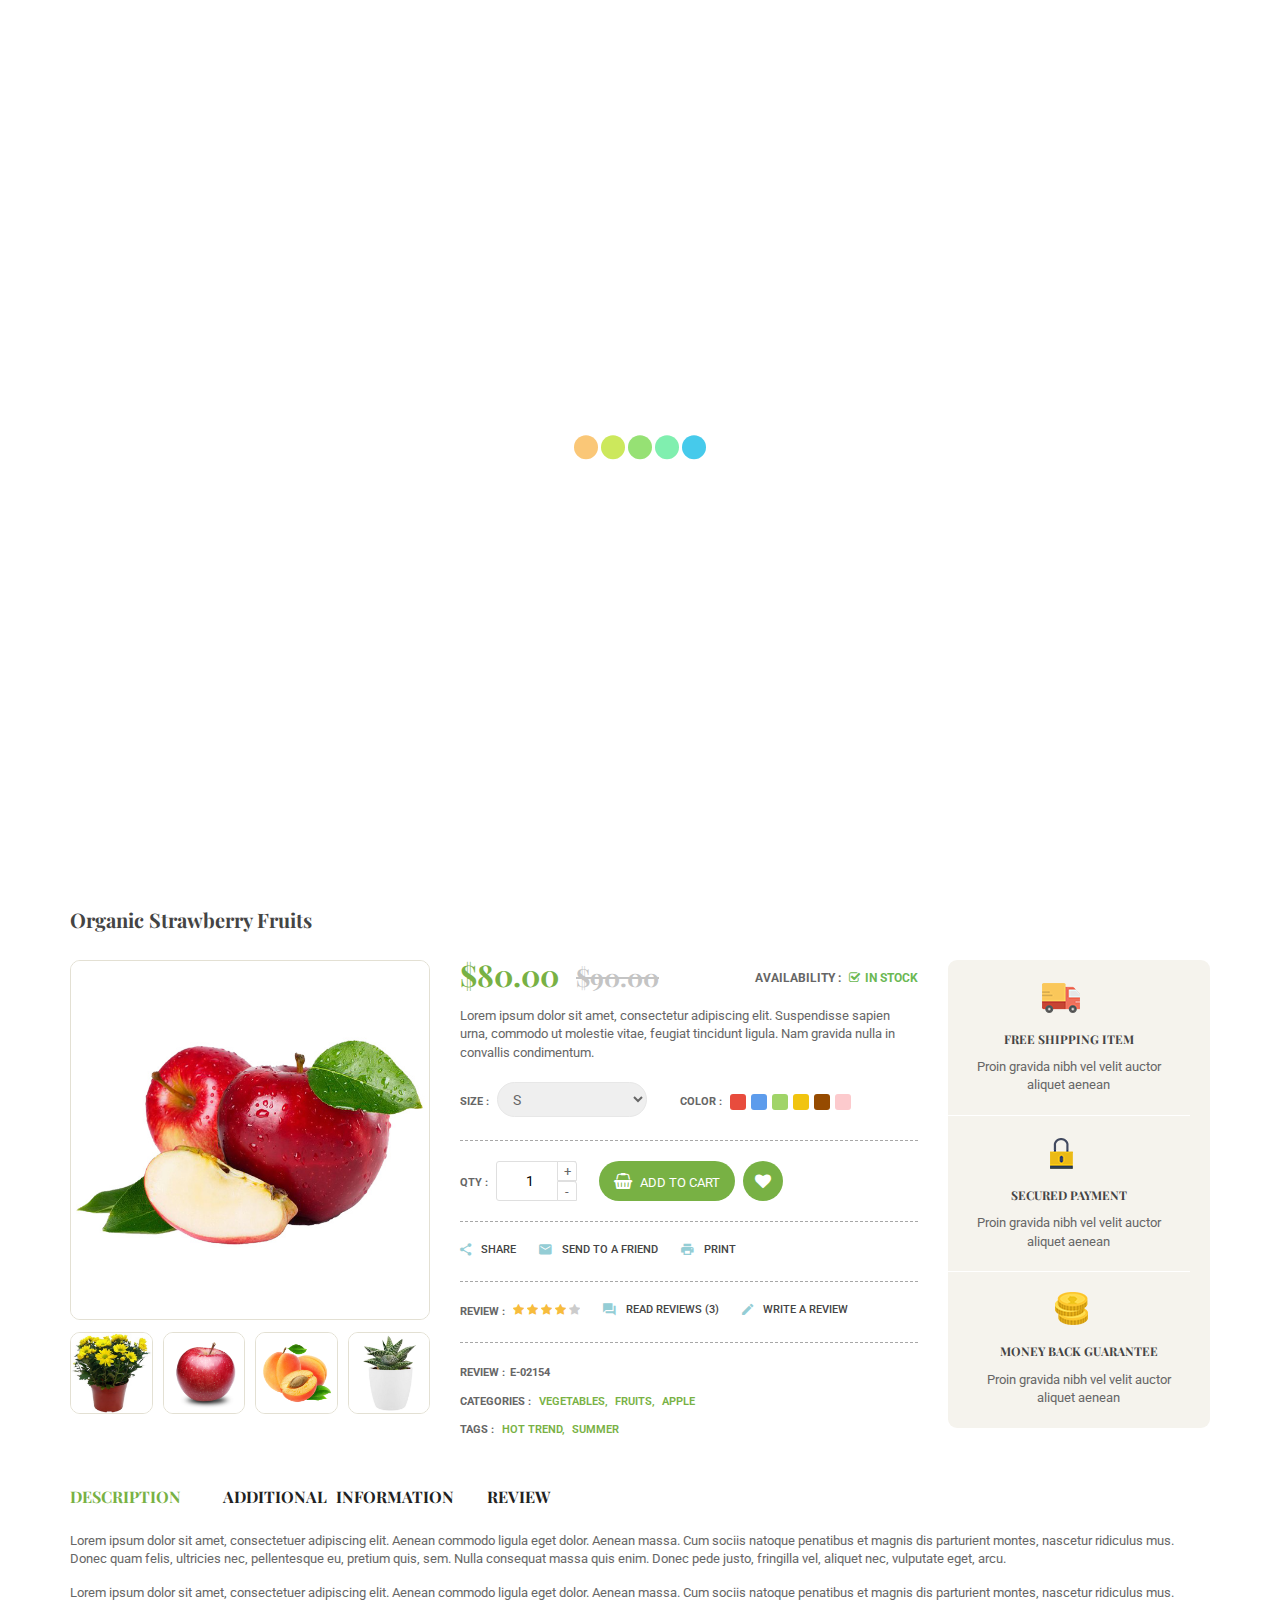
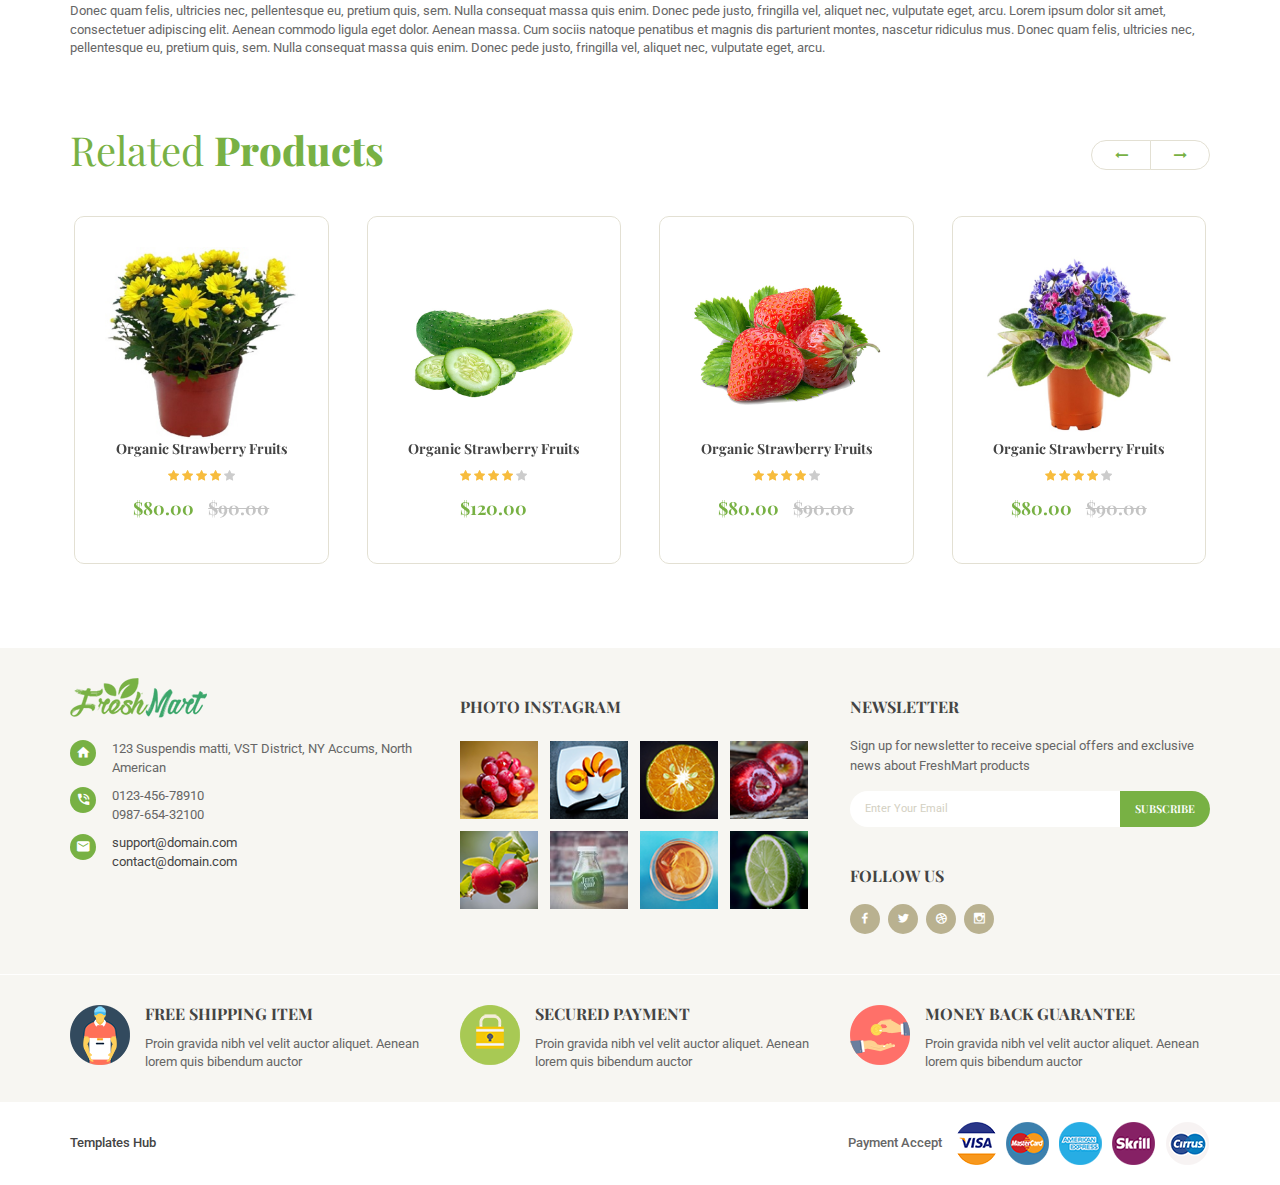
<file: webdroid-caroart/product-detail-full-width-1.html>
<!DOCTYPE html>
<html lang="zxx">
	

<head>
		<!-- Basic Page Needs -->
		<meta charset="utf-8">
		<meta http-equiv="X-UA-Compatible" content="IE=edge">
		<title>FreshMart - Organic, Fresh Food, Farm Store HTML Template</title>
		
		<meta name="keywords" content="Organic, Fresh Food, Farm Store">
		<meta name="description" content="FreshMart - Organic, Fresh Food, Farm Store HTML Template">
		<meta name="author" content="tivatheme">
		
		<!-- Favicon -->
		<link rel="shortcut icon" href="img/favicon.png" type="image/png">
		
		<!-- Mobile Meta -->
		<meta name="viewport" content="width=device-width, initial-scale=1, maximum-scale=1">
		
		<!-- Google Fonts -->
		<link href="https://fonts.googleapis.com/css?family=Roboto" rel="stylesheet">
		<link href="https://fonts.googleapis.com/css?family=Playfair+Display:300,400,700" rel="stylesheet">
		
		<!-- Vendor CSS -->
		<link rel="stylesheet" href="libs/bootstrap/css/bootstrap.css">
		<link rel="stylesheet" href="libs/font-awesome/css/font-awesome.min.css">
		<link rel="stylesheet" href="libs/font-material/css/material-design-iconic-font.min.css">
		<link rel="stylesheet" href="libs/nivo-slider/css/nivo-slider.css">
		<link rel="stylesheet" href="libs/nivo-slider/css/animate.css">
		<link rel="stylesheet" href="libs/nivo-slider/css/style.css">
		<link rel="stylesheet" href="libs/owl.carousel/assets/owl.carousel.min.css">
		<link rel="stylesheet" href="libs/slider-range/css/jslider.css">
		
		<!-- Template CSS -->
		<link rel="stylesheet" href="css/style.css">
		<link rel="stylesheet" href="css/reponsive.css">
	</head>
	
	<body class="home home-1">
		<div id="all">
			<!-- Header -->
			<header id="header">
				<!-- Topbar -->
				<div class="topbar">
					<!-- Close Topbar -->
					<div class="close-topbar">
						<i class="zmdi zmdi-close"></i>
					</div>
					
					<!-- Topbar Content -->
					<div class="container topbar-content">
						<div class="row">
							<!-- Topbar Left -->
							<div class="col-md-7 col-sm-7 col-xs-12">
								<div class="topbar-left d-flex">
									<div class="email">
										<i class="fa fa-envelope" aria-hidden="true"></i>Email: tivatheme@gmail.com
									</div>
									<div class="skype">
										<i class="fa fa-skype" aria-hidden="true"></i>Skype: tivatheme
									</div>
								</div>
							</div>
							
							<!-- Topbar Right -->
							<div class="col-md-5 col-sm-5 col-xs-12">
								<div class="topbar-right d-flex justify-content-end">
									<!-- My Account -->
									<div class="dropdown account">
										<div class="dropdown-toggle" data-toggle="dropdown">
											My Account
										</div>
										<div class="dropdown-menu">									
											<div class="item">
												<a href="#" title="Log in to your customer account"><i class="fa fa-cog"></i>My Account</a>
											</div>
											<div class="item">
												<a href="user-login.html" title="Log in to your customer account"><i class="fa fa-sign-in"></i>Login</a>
											</div>
											<div class="item">
												<a href="user-register.html" title="Register Account"><i class="fa fa-user"></i>Register</a>
											</div>
											<div class="item">
												<a href="#" title="My Wishlists"><i class="fa fa-heart"></i>My Wishlists</a>
											</div>
										</div>
									</div>
									
									<!-- Language -->
									<div class="dropdown language">
										<div class="dropdown-toggle" data-toggle="dropdown">
											<img src="img/language-en.jpg" alt="Language English">
										</div>
										<div class="dropdown-menu">
											<div class="item">
												<a href="#" title="Language English"><img src="img/language-en.jpg" alt="Language English"> English</a>
											</div>
											<div class="item">
												<a href="#" title="Language French"><img src="img/language-fr.jpg" alt="Language French"> French</a>
											</div>
										</div>
									</div>
									
									<!-- Currency -->
									<div class="dropdown currency">
										<div class="dropdown-toggle" data-toggle="dropdown">
											USD
										</div>
										<div class="dropdown-menu">
											<div class="item">
												<a href="#" title="USD">USD</a>
											</div>
											<div class="item">
												<a href="#" title="EUR">EUR</a>
											</div>
											<div class="item">
												<a href="#" title="GBP">GBP</a>
											</div>
										</div>
									</div>
								</div>
							</div>
						</div>
					</div>
					
					<!-- Open Topbar -->
					<div class="container active">
						<div id="toggle-topbar"><i class="zmdi zmdi-plus"></i></div>
					</div>
				</div>
				
				<!-- Header Top -->
				<div class="header-top">
					<div class="container">
						<div class="row">
							<!-- Search -->
							<div class="col-lg-4 col-md-4 col-sm-12 col-xs-12">
								<div class="form-search">
									<form action="#" method="get">
										<input type="text" class="form-input" placeholder="Search">
										<button type="submit" class="fa fa-search"></button>
									</form>
								</div>
							</div>
							
							<!-- Logo -->
							<div class="col-lg-4 col-md-4 col-sm-12 col-xs-12">
								<div class="logo">
									<a href="index.html">
										<img class="img-responsive" src="img/logo.png" alt="Logo">
									</a>
								</div>
								
								<span id="toggle-mobile-menu"><i class="zmdi zmdi-menu"></i></span>
							</div>
							
							<!-- Cart -->
							<div class="col-lg-4 col-md-4 col-sm-12 col-xs-12">
								<div class="block-cart dropdown">
									<div class="cart-title">
										<i class="fa fa-shopping-basket"></i>
										<span class="cart-count">2</span>
									</div>
									
									<div class="dropdown-content">
										<div class="cart-content">
											<table>
												<tbody>
													<tr>
														<td class="product-image">
															<a href="product-detail-left-sidebar.html">
																<img src="img/product/7.jpg" alt="Product">
															</a>
														</td>
														<td>
															<div class="product-name">
																<a href="product-detail-left-sidebar.html">Organic Strawberry Fruits</a>
															</div>
															<div>	
																2 x <span class="product-price">$28.98</span>
															</div>
														</td>
														<td class="action">
															<a class="remove" href="#">
																<i class="fa fa-trash-o" aria-hidden="true"></i>
															</a>
														</td>
													</tr>
													
													<tr>
														<td class="product-image">
															<a href="product-detail-left-sidebar.html">
																<img src="img/product/6.jpg" alt="Product">
															</a>
														</td>
														<td>
															<div class="product-name">
																<a href="product-detail-left-sidebar.html">Organic Strawberry</a>
															</div>
															<div>	
																1 x <span class="product-price">$35.00</span>
															</div>
														</td>
														<td class="action">
															<a class="remove" href="#">
																<i class="fa fa-trash-o" aria-hidden="true"></i>
															</a>
														</td>
													</tr>
													
													<tr class="total">
														<td>Total:</td>
														<td colspan="2">$92.96</td>
													</tr>
													
													<tr>
														<td colspan="3">
															<div class="cart-button">
																<a class="btn btn-primary" href="product-cart.html" title="View Cart">View Cart</a>
																<a class="btn btn-primary" href="product-checkout.html" title="Checkout">Checkout</a>
															</div>
														</td>
													</tr>
												</tbody>
											</table>
										</div>
									</div>
								</div>	
							</div>	
						</div>
					</div>
				</div>
				
				<!-- Main Menu -->
				<div id="main-menu">
					<ul class="menu">
						<li class="dropdown">
							<a href="index.html" title="Homepage">Home</a>
							<div class="dropdown-menu">
								<ul>
									<li><a href="index.html" title="Homepage 1">Homepage 1</a></li>
									<li><a href="home-2.html" title="Homepage 2">Homepage 2</a></li>
									<li><a href="home-3.html" title="Homepage 3">Homepage 3</a></li>
									<li><a href="home-4.html" title="Homepage 4">Homepage 4</a></li>
									<li><a href="home-5.html" title="Homepage 5">Homepage 5</a></li>
								</ul>
							</div>
						</li>
						
						<li class="dropdown">
							<a href="product-grid-left-sidebar.html" title="Product">Product</a>
							<div class="dropdown-menu">
								<ul>
									<li class="has-image">
										<img src="img/product/product-category-1.png" alt="Product Category Image">
										<a href="product-grid-left-sidebar.html" title="Vegetables">Vegetables</a>
									</li>
									<li class="has-image">
										<img src="img/product/product-category-2.png" alt="Product Category Image">
										<a href="product-grid-left-sidebar.html" title="Fruits">Fruits</a>
									</li>
									<li class="has-image">
										<img src="img/product/product-category-3.png" alt="Product Category Image">
										<a href="product-grid-left-sidebar.html" title="Bread">Bread</a>
									</li>
									<li class="has-image">
										<img src="img/product/product-category-4.png" alt="Product Category Image">
										<a href="product-grid-left-sidebar.html" title="Juices">Juices</a>
									</li>
									<li class="has-image">
										<img src="img/product/product-category-5.png" alt="Product Category Image">
										<a href="product-grid-left-sidebar.html" title="Tea and coffee">Tea and coffee</a>
									</li>
								</ul>
							</div>
						</li>
						
						<li class="dropdown">
							<a href="#" title="Page">Page</a>
							<div class="dropdown-menu">
								<ul>
									<li class="dropdown-submenu">
										<a href="product-grid-left-sidebar.html" title="Product List">Product List</a>
										<div class="dropdown-menu level2">
											<ul>
												<li><a href="product-grid-left-sidebar.html" title="Product Grid - Left Sidebar">Product Grid - Left Sidebar</a></li>
												<li><a href="product-grid-right-sidebar.html" title="Product Grid - Right Sidebar">Product Grid - Right Sidebar</a></li>
												<li><a href="product-grid-full-width.html" title="Product Grid - Full Width">Product Grid - Full Width</a></li>
												<li><a href="product-list-left-sidebar.html" title="Product List - Left Sidebar">Product List - Left Sidebar</a></li>
											</ul>
										</div>
									</li>
									<li class="dropdown-submenu">
										<a href="product-detail-left-sidebar.html" title="Product List">Product Detail</a>
										<div class="dropdown-menu level2">
											<ul>
												<li><a href="product-detail-left-sidebar.html" title="Product Detail - Left Sidebar">Product Detail - Left Sidebar</a></li>
												<li><a href="product-detail-full-width-1.html" title="Product List - Full Width 1">Product Detail - Full Width 1</a></li>
												<li><a href="product-detail-full-width-2.html" title="Product List - Full Width 2">Product Detail - Full Width 2</a></li>
											</ul>
										</div>
									</li>
									<li>
										<a href="product-cart.html" title="Cart">Cart</a>
									</li>
									<li>
										<a href="product-checkout.html" title="Checkout">Checkout</a>
									</li>
									<li class="dropdown-submenu">
										<a href="#" title="User">User</a>
										<div class="dropdown-menu level2">
											<ul>
												<li><a href="user-login.html" title="Login">Login</a></li>
												<li><a href="user-register.html" title="Register">Register</a></li>
												<li><a href="#" title="My Account">My Account</a></li>
												<li><a href="#" title="My Wishlists">My Wishlists</a></li>
											</ul>
										</div>
									</li>
									<li>
										<a href="page-404.html" title="Page 404">Page 404</a>
									</li>
								</ul>
							</div>
						</li>
						
						<li class="dropdown">
							<a href="blog-list-left-sidebar-1.html">Blog</a>
							<div class="dropdown-menu">
								<ul class="has-sub">
									<li><a href="blog-list-left-sidebar-1.html" title="Blog List - Left Sidebar 1">Blog List - Left Sidebar 1</a></li>
									<li><a href="blog-list-left-sidebar-2.html" title="Blog List - Left Sidebar 2">Blog List - Left Sidebar 2</a></li>
									<li><a href="blog-grid-full-width.html" title="Blog Grid - Full Width">Blog Grid - Full Width</a></li>
									<li><a href="blog-detail.html" title="Blog Detail">Blog Detail</a></li>
								</ul>
							</div>
						</li>
						
						<li>
							<a href="page-about-us.html">About Us</a>
						</li>
						
						<li>
							<a href="page-contact.html">Contact</a>
						</li>
					</ul>
				</div>
			</header>
			
			
			<!-- Main Content -->
			<div id="content" class="site-content">
				<!-- Breadcrumb -->
				<div id="breadcrumb">
					<div class="container">
						<h2 class="title">Organic Strawberry Fruits</h2>
						
						<ul class="breadcrumb">
							<li><a href="#" title="Home">Home</a></li>
							<li><a href="#" title="Fruit">Fruit</a></li>
							<li><span>Tomato</span></li>
						</ul>
					</div>
				</div>
			
			
				<div class="container">
					<div class="product-detail">
						<div class="products-block layout-5">
							<div class="product-item">
								<div class="product-title">
									Organic Strawberry Fruits
								</div>
											
								<div class="row">
									<div class="product-left col-md-4 col-sm-4 col-xs-12">
										<div class="product-image horizontal">
											<div class="main-image">
												<img class="img-responsive" src="img/product/2.jpg" alt="Product Image">
											</div>
											<div class="thumb-images owl-theme owl-carousel">
												<img class="img-responsive" src="img/product/33.jpg" alt="Product Image">
												<img class="img-responsive" src="img/product/3.jpg" alt="Product Image">
												<img class="img-responsive" src="img/product/7.jpg" alt="Product Image">
												<img class="img-responsive" src="img/product/30.jpg" alt="Product Image">
											</div>
										</div>
									</div>
									
									<div class="product-right col-md-5 col-sm-4 col-xs-12">
										<div class="product-info">
											<div class="product-price">
												<span class="sale-price">$80.00</span>
												<span class="base-price">$90.00</span>
											</div>
											
											<div class="product-stock">
												<span class="availability">Availability :</span><i class="fa fa-check-square-o" aria-hidden="true"></i>In stock
											</div>
											
											<div class="product-short-description">
												Lorem ipsum dolor sit amet, consectetur adipiscing elit. Suspendisse sapien urna, commodo ut molestie vitae, feugiat tincidunt ligula. Nam gravida nulla in convallis condimentum.
											</div>
											
											<div class="product-variants border-bottom">
												<div class="product-variants-item">
													<span class="control-label">Size :</span>
													<select>
														<option value="1" title="S">S</option>
														<option value="2" title="M">M</option>
														<option value="3" title="L">L</option>
														<option value="4" title="One size">One size</option>
													</select>
												</div>

												<div class="product-variants-item">
													<span class="control-label">Color :</span>

													<ul>
														<li>
															<input class="input-color" type="radio" value="1">
															<span class="color" style="background-color: #E84C3D"></span>
														</li>
														<li>
															<input class="input-color" type="radio" value="2">
															<span class="color" style="background-color: #5D9CEC"></span>
														</li>
														<li>
															<input class="input-color" type="radio" value="3">
															<span class="color" style="background-color: #A0D468"></span>
														</li>
														<li>
															<input class="input-color" type="radio" value="4">
															<span class="color" style="background-color: #F1C40F"></span>
														</li>
														<li>
															<input class="input-color" type="radio" value="5">
															<span class="color" style="background-color: #964B00"></span>
														</li>
														<li>
															<input class="input-color" type="radio" value="6">
															<span class="color" style="background-color: #FCCACD"></span>
														</li>
													</ul>
												</div>
											</div>
											
											<div class="product-add-to-cart border-bottom">
												<div class="product-quantity">
													<span class="control-label">QTY :</span>
													<div class="qty">
														<div class="input-group">
															<input type="text" name="qty" value="1" data-min="1">
															<span class="adjust-qty">
																<span class="adjust-btn plus">+</span>
																<span class="adjust-btn minus">-</span>
															</span>
														</div>
													</div>
												</div>
												
												<div class="product-buttons">
													<a class="add-to-cart" href="#">
														<i class="fa fa-shopping-basket" aria-hidden="true"></i>
														<span>Add To Cart</span>
													</a>
													
													<a class="add-wishlist" href="#">
														<i class="fa fa-heart" aria-hidden="true"></i>												
													</a>
												</div>
											</div>
											
											<div class="product-share border-bottom">
												<div class="item">
													<a href="#"><i class="zmdi zmdi-share" aria-hidden="true"></i><span class="text">Share</span></a>
												</div>
												<div class="item">
													<a href="#"><i class="zmdi zmdi-email" aria-hidden="true"></i><span class="text">Send to a friend</span></a>
												</div>
												<div class="item">
													<a href="#"><i class="zmdi zmdi-print" aria-hidden="true"></i><span class="text">Print</span></a>
												</div>
											</div>
											
											<div class="product-review border-bottom">
												<div class="item">
													<div class="product-quantity">
														<span class="control-label">Review :</span>
														<div class="product-rating">
															<div class="star on"></div>
															<div class="star on"></div>
															<div class="star on"></div>
															<div class="star on"></div>
															<div class="star"></div>
														</div>
													</div>	
												</div>
												
												<div class="item">
													<a href="#"><i class="zmdi zmdi-comments" aria-hidden="true"></i><span class="text">Read Reviews (3)</span></a>
												</div>
												
												<div class="item">
													<a href="#"><i class="zmdi zmdi-edit" aria-hidden="true"></i><span class="text">Write a review</span></a>
												</div>
											</div>
											
											<div class="product-extra">
												<div class="item">
													<span class="control-label">Review :</span><span class="control-label">E-02154</span>
												</div>
												<div class="item">
													<span class="control-label">Categories :</span>
													<a href="#" title="Vegetables">Vegetables,</a>
													<a href="#" title="Fruits">Fruits,</a>
													<a href="#" title="Apple">Apple</a>
												</div>
												<div class="item">
													<span class="control-label">Tags :</span>
													<a href="#" title="Vegetables">Hot Trend,</a>
													<a href="#" title="Fruits">Summer</a>			
												</div>
											</div>
										</div>
									</div>
									
									<div class="payment-intro col-md-3 col-sm-4 col-xs-12">
										<div class="block-content">
											<div class="item">
												<img class="img-responsive" src="img/home2-payment-1.png" alt="Payment Intro">
												<h3 class="title">Free Shipping item</h3>
												<div class="content">Proin gravida nibh vel velit auctor aliquet aenean</div>
											</div>
											<div class="item">
												<img class="img-responsive" src="img/home2-payment-2.png" alt="Payment Intro">
												<h3 class="title">Secured Payment</h3>
												<div class="content">Proin gravida nibh vel velit auctor aliquet aenean</div>
											</div>
											<div class="item">
												<img class="img-responsive" src="img/home2-payment-3.png" alt="Payment Intro">
												<h3 class="title">money back guarantee</h3>
												<div class="content">Proin gravida nibh vel velit auctor aliquet aenean</div>
											</div>
										</div>
									</div>
								</div>
								
								<div class="product-tab">
									<!-- Tab Navigation -->
									<div class="tab-nav">
										<ul>
											<li class="active">
												<a data-toggle="tab" href="#description">
													<span>Description</span>
												</a>
											</li>
											<li>
												<a data-toggle="tab" href="#additional-information">
													<span>Additional Information</span>
												</a>
											</li>
											<li>
												<a data-toggle="tab" href="#review">
													<span>Review</span>
												</a>
											</li>
										</ul>
									</div>
									
									<!-- Tab Content -->
									<div class="tab-content">
										<!-- Description -->
										<div role="tabpanel" class="tab-pane fade in active" id="description">
											<p>Lorem ipsum dolor sit amet, consectetuer adipiscing elit. Aenean commodo ligula eget dolor. Aenean massa. Cum sociis natoque penatibus et magnis dis parturient montes, nascetur ridiculus mus. Donec quam felis, ultricies nec, pellentesque eu, pretium quis, sem. Nulla consequat massa quis enim. Donec pede justo, fringilla vel, aliquet nec, vulputate eget, arcu.</p>
											<p>Lorem ipsum dolor sit amet, consectetuer adipiscing elit. Aenean commodo ligula eget dolor. Aenean massa. Cum sociis natoque penatibus et magnis dis parturient montes, nascetur ridiculus mus. Donec quam felis, ultricies nec, pellentesque eu, pretium quis, sem. Nulla consequat massa quis enim. Donec pede justo, fringilla vel, aliquet nec, vulputate eget, arcu. Lorem ipsum dolor sit amet, consectetuer adipiscing elit. Aenean commodo ligula eget dolor. Aenean massa. Cum sociis natoque penatibus et magnis dis parturient montes, nascetur ridiculus mus. Donec quam felis, ultricies nec, pellentesque eu, pretium quis, sem. Nulla consequat massa quis enim. Donec pede justo, fringilla vel, aliquet nec, vulputate eget, arcu.</p>
										</div>
										
										<!-- Product Tag -->
										<div role="tabpanel" class="tab-pane fade" id="additional-information">
											<p>Lorem ipsum dolor sit amet, consectetuer adipiscing elit. Aenean commodo ligula eget dolor. Aenean massa. Cum sociis natoque penatibus et magnis dis parturient montes, nascetur ridiculus mus. Donec quam felis, ultricies nec, pellentesque eu, pretium quis, sem. Nulla consequat massa quis enim. Donec pede justo, fringilla vel, aliquet nec, vulputate eget, arcu.</p>
											<p>Lorem ipsum dolor sit amet, consectetuer adipiscing elit. Aenean commodo ligula eget dolor. Aenean massa. Cum sociis natoque penatibus et magnis dis parturient montes, nascetur ridiculus mus. Donec quam felis, ultricies nec, pellentesque eu, pretium quis, sem. Nulla consequat massa quis enim. Donec pede justo, fringilla vel, aliquet nec, vulputate eget, arcu. Lorem ipsum dolor sit amet, consectetuer adipiscing elit. Aenean commodo ligula eget dolor. Aenean massa. Cum sociis natoque penatibus et magnis dis parturient montes, nascetur ridiculus mus. Donec quam felis, ultricies nec, pellentesque eu, pretium quis, sem. Nulla consequat massa quis enim. Donec pede justo, fringilla vel, aliquet nec, vulputate eget, arcu.</p>
										</div>
										
										<!-- Review -->
										<div role="tabpanel" class="tab-pane fade" id="review">
											<div class="reviews">
												<div class="comments-list">
													<div class="item">
														<div class="comment-left pull-left">
															<div class="avatar">
																<img src="img/avatar.jpg" alt="" width="70" height="70">
															</div>
															<div class="product-rating">
																<div class="star on"></div>
																<div class="star on"></div>
																<div class="star on"></div>
																<div class="star on"></div>
																<div class="star on"></div>
															</div>
														</div>
														<div class="comment-body">
															<div class="comment-meta">
																<span class="author">Peter</span> - <span class="time">June 02, 2018</span>
															</div>
															<div class="comment-content">Look at the sunset, life is amazing, life is beautiful, life is what you make it. To succeed you must believe. When you believe, you will succeed. In life there will be road blocks but we will over come it. Celebrate success right, the only way, apple. The ladies always say Khaled you smell good, I use no cologne. Cocoa butter is the key. </div>
														</div>
													</div>
													
													<div class="item">
														<div class="comment-left pull-left">
															<div class="avatar">
																<img src="img/avatar.jpg" alt="" width="70" height="70">
															</div>
															<div class="product-rating">
																<div class="star on"></div>
																<div class="star on"></div>
																<div class="star on"></div>
																<div class="star on"></div>
																<div class="star"></div>
															</div>
														</div>
														<div class="comment-body">
															<div class="comment-meta">
																<span class="author">Merry</span> - <span class="time">June 17, 2018</span>
															</div>
															<div class="comment-content">Look at the sunset, life is amazing, life is beautiful, life is what you make it. To succeed you must believe. When you believe, you will succeed. In life there will be road blocks but we will over come it. Celebrate success right, the only way, apple. The ladies always say Khaled you smell good, I use no cologne. Cocoa butter is the key. </div>
														</div>
													</div>
												</div>
												
												<div class="review-form">
													<h4 class="title">Write a review</h4>
													
													<form action="#" method="post" class="form-validate">
														<div class="form-group">
															<div class="text">Your Rating</div>
															<div class="product-rating">
																<div class="star"></div>
																<div class="star"></div>
																<div class="star"></div>
																<div class="star"></div>
																<div class="star"></div>
															</div>
														</div>
														
														<div class="form-group">
															<div class="text">You review<sup class="required">*</sup></div>
															<textarea id="comment" name="comment" cols="45" rows="6" aria-required="true"></textarea>
														</div>
														
														<div class="form-group">
															<button class="btn btn-primary">Send your review</button>
														</div>
													</form>
												</div>
											</div>
										</div>
									</div>
								</div>
							</div>
						</div>
					</div>
					
					<!-- Related Products -->
					<div class="products-block related-products item-4">
						<div class="block-title">
							<h2 class="title">Related <span>Products</span></h2>
						</div>
						
						<div class="block-content">
							<div class="products owl-theme owl-carousel">
								<div class="product-item">
									<div class="product-image">
										<a href="product-detail-left-sidebar.html">
											<img src="img/product/4.jpg" alt="Product Image">
										</a>
									</div>
									
									<div class="product-title">
										<a href="product-detail-left-sidebar.html">
											Organic Strawberry Fruits
										</a>
									</div>
									
									<div class="product-rating">
										<div class="star on"></div>
										<div class="star on"></div>
										<div class="star on "></div>
										<div class="star on"></div>
										<div class="star"></div>
									</div>
									
									<div class="product-price">
										<span class="sale-price">$80.00</span>
										<span class="base-price">$90.00</span>
									</div>
									
									<div class="product-buttons">
										<a class="add-to-cart" href="#">
											<i class="fa fa-shopping-basket" aria-hidden="true"></i>
										</a>
										
										<a class="add-wishlist" href="#">
											<i class="fa fa-heart" aria-hidden="true"></i>												
										</a>
										
										<a class="quickview" href="#">
											<i class="fa fa-eye" aria-hidden="true"></i>
										</a>
									</div>
								</div>
								
								<div class="product-item">
									<div class="product-image">
										<a href="product-detail-left-sidebar.html">
											<img src="img/product/15.jpg" alt="Product Image">
										</a>
									</div>
									
									<div class="product-title">
										<a href="product-detail-left-sidebar.html">
											Organic Strawberry Fruits
										</a>
									</div>
									
									<div class="product-rating">
										<div class="star on"></div>
										<div class="star on"></div>
										<div class="star on "></div>
										<div class="star on"></div>
										<div class="star"></div>
									</div>
									
									<div class="product-price">
										<span class="sale-price">$120.00</span>
									</div>
									
									<div class="product-buttons">
										<a class="add-to-cart" href="#">
											<i class="fa fa-shopping-basket" aria-hidden="true"></i>
										</a>
										
										<a class="add-wishlist" href="#">
											<i class="fa fa-heart" aria-hidden="true"></i>												
										</a>
										
										<a class="quickview" href="#">
											<i class="fa fa-eye" aria-hidden="true"></i>
										</a>
									</div>
								</div>
								
								<div class="product-item">
									<div class="product-image">
										<a href="product-detail-left-sidebar.html">
											<img src="img/product/31.jpg" alt="Product Image">
										</a>
									</div>
									
									<div class="product-title">
										<a href="product-detail-left-sidebar.html">
											Organic Strawberry Fruits
										</a>
									</div>
									
									<div class="product-rating">
										<div class="star on"></div>
										<div class="star on"></div>
										<div class="star on "></div>
										<div class="star on"></div>
										<div class="star"></div>
									</div>
									
									<div class="product-price">
										<span class="sale-price">$80.00</span>
										<span class="base-price">$90.00</span>
									</div>
									
									<div class="product-buttons">
										<a class="add-to-cart" href="#">
											<i class="fa fa-shopping-basket" aria-hidden="true"></i>
										</a>
										
										<a class="add-wishlist" href="#">
											<i class="fa fa-heart" aria-hidden="true"></i>												
										</a>
										
										<a class="quickview" href="#">
											<i class="fa fa-eye" aria-hidden="true"></i>
										</a>
									</div>
								</div>
								
								<div class="product-item">
									<div class="product-image">
										<a href="product-detail-left-sidebar.html">
											<img src="img/product/9.jpg" alt="Product Image">
										</a>
									</div>
									
									<div class="product-title">
										<a href="product-detail-left-sidebar.html">
											Organic Strawberry Fruits
										</a>
									</div>
									
									<div class="product-rating">
										<div class="star on"></div>
										<div class="star on"></div>
										<div class="star on "></div>
										<div class="star on"></div>
										<div class="star"></div>
									</div>
									
									<div class="product-price">
										<span class="sale-price">$80.00</span>
										<span class="base-price">$90.00</span>
									</div>
									
									<div class="product-buttons">
										<a class="add-to-cart" href="#">
											<i class="fa fa-shopping-basket" aria-hidden="true"></i>
										</a>
										
										<a class="add-wishlist" href="#">
											<i class="fa fa-heart" aria-hidden="true"></i>												
										</a>
										
										<a class="quickview" href="#">
											<i class="fa fa-eye" aria-hidden="true"></i>
											</a>
									</div>
								</div>
								
								<div class="product-item">
									<div class="product-image">
										<a href="product-detail-left-sidebar.html">
											<img src="img/product/15.jpg" alt="Product Image">
										</a>
									</div>
									
									<div class="product-title">
										<a href="product-detail-left-sidebar.html">
											Organic Strawberry Fruits
										</a>
									</div>
									
									<div class="product-rating">
										<div class="star on"></div>
										<div class="star on"></div>
										<div class="star on "></div>
										<div class="star on"></div>
										<div class="star"></div>
									</div>
									
									<div class="product-price">
										<span class="sale-price">$120.00</span>
									</div>
									
									<div class="product-buttons">
										<a class="add-to-cart" href="#">
											<i class="fa fa-shopping-basket" aria-hidden="true"></i>
										</a>
										
										<a class="add-wishlist" href="#">
											<i class="fa fa-heart" aria-hidden="true"></i>												
										</a>
										
										<a class="quickview" href="#">
											<i class="fa fa-eye" aria-hidden="true"></i>
										</a>
									</div>
								</div>
							</div>
						</div>
					</div>
				</div>
			</div>
			
			
			<!-- Footer -->
			<footer id="footer">
				<div class="footer">
					<!-- Footer Top -->
					<div class="footer-top">
						<div class="container">
							<div class="row">
								<div class="col-lg-4 col-md-4 col-sm-4 col-xs-12">
									<div class="block text">
										<div class="block-content">
											<a href="index.html" class="logo-footer">
												<img src="img/logo-2.png" alt="Logo">
											</a>
									
											<div class="contact">
												<div class="item d-flex">
													<div class="item-left">
														<i class="zmdi zmdi-home"></i>
													</div>
													<div class="item-right">
														<span>123 Suspendis matti, VST District, NY Accums, North American</span>
													</div>
												</div>
												<div class="item d-flex">
													<div class="item-left">
														<i class="zmdi zmdi-phone-in-talk"></i>
													</div>
													<div class="item-right">
														<span>0123-456-78910<br>0987-654-32100</span>
													</div>
												</div>
												<div class="item d-flex">
													<div class="item-left">
														<i class="zmdi zmdi-email"></i>
													</div>
													<div class="item-right">
														<span><a href="mailto:support@domain.com">support@domain.com</a><br><a href="mailto:contact@domain.com">contact@domain.com</a></span>
													</div>
												</div>
											</div>
										</div>
									</div>
								</div>
								
								<div class="col-lg-4 col-md-4 col-sm-4 col-xs-12">
									<div class="block instagram">
										<h2 class="block-title">Photo Instagram</h2>
										
										<div class="block-content">
											<div class="row margin-0">
												<div class="col-xs-3 col-sm-3 col-md-3 col-lg-3 padding-0">
													<a href="#">
														<img src="img/instagram-1.png" alt="Instagram Image">
													</a>
												</div>
												<div class="col-xs-3 col-sm-3 col-md-3 col-lg-3 padding-0">
													<a href="#">
														<img src="img/instagram-2.png" alt="Instagram Image">
													</a>
												</div>
												<div class="col-xs-3 col-sm-3 col-md-3 col-lg-3 padding-0">
													<a href="#">
														<img src="img/instagram-3.png" alt="Instagram Image">
													</a>
												</div>
												<div class="col-xs-3 col-sm-3 col-md-3 col-lg-3 padding-0">
													<a href="#">
														<img src="img/instagram-4.png" alt="Instagram Image">
													</a>
												</div>
												<div class="col-xs-3 col-sm-3 col-md-3 col-lg-3 padding-0">
													<a href="#">
														<img src="img/instagram-5.png" alt="Instagram Image">
													</a>
												</div>
												<div class="col-xs-3 col-sm-3 col-md-3 col-lg-3 padding-0">
													<a href="#">
														<img src="img/instagram-6.png" alt="Instagram Image">
													</a>
												</div>
												<div class="col-xs-3 col-sm-3 col-md-3 col-lg-3 padding-0">
													<a href="#">
														<img src="img/instagram-7.png" alt="Instagram Image">
													</a>
												</div>
												<div class="col-xs-3 col-sm-3 col-md-3 col-lg-3 padding-0">
													<a href="#">
														<img src="img/instagram-8.png" alt="Instagram Image">
													</a>
												</div>
											</div>
										</div>
									</div>
								</div>
								
								<div class="col-lg-4 col-md-4 col-sm-4 col-xs-12">
									<div class="block newsletter">
										<h2 class="block-title">Newsletter</h2>
										
										<div class="block-content">
											<p class="description">Sign up for newsletter to receive special offers and exclusive news about FreshMart products</p>
											<form action="#" method="post">
												<input type="text" placeholder="Enter Your Email">
												<button type="submit" class="btn btn-primary">Subscribe</button>
											</form>
										</div>
									</div>
										
									<div class="block social">
										<h2 class="block-title">Follow Us</h2>
										
										<div class="block-content">
											<ul>
												<li><a href="#"><i class="zmdi zmdi-facebook"></i></a></li>
												<li><a href="#"><i class="zmdi zmdi-twitter"></i></a></li>
												<li><a href="#"><i class="zmdi zmdi-dribbble"></i></a></li>
												<li><a href="#"><i class="zmdi zmdi-instagram"></i></a></li>
											</ul>
										</div>
									</div>
								</div>
							</div>
						</div>
					</div>
					
					<!-- Footer Bottom -->
					<div class="footer-bottom">
						<div class="payment-intro">
							<div class="container">
								<div class="row">
									<div class="col-lg-4 col-md-4 col-sm-12 col-xs-12">
										<div class="item d-flex">
											<div class="item-left">
												<img src="img/home1-payment-1.png" alt="Payment Intro">
											</div>
											<div class="item-right">
												<h3 class="title">Free Shipping item</h3>
												<div class="content">Proin gravida nibh vel velit auctor aliquet. Aenean lorem quis bibendum auctor</div>
											</div>
										</div>
									</div>
									
									<div class="col-lg-4 col-md-4 col-sm-12 col-xs-12">
										<div class="item d-flex">
											<div class="item-left">
												<img src="img/home1-payment-2.png" alt="Payment Intro">
											</div>
											<div class="item-right">
												<h3 class="title">Secured Payment</h3>
												<div class="content">Proin gravida nibh vel velit auctor aliquet. Aenean lorem quis bibendum auctor</div>
											</div>
										</div>
									</div>
									
									<div class="col-lg-4 col-md-4 col-sm-12 col-xs-12">
										<div class="item d-flex">
											<div class="item-left">
												<img src="img/home1-payment-3.png" alt="Payment Intro">
											</div>
											<div class="item-right">
												<h3 class="title">Money Back Guarantee</h3>
												<div class="content">Proin gravida nibh vel velit auctor aliquet. Aenean lorem quis bibendum auctor</div>
											</div>
										</div>
									</div>
								</div>
							</div>
						</div>
					</div>
				</div>
				
				<!-- Copyright -->
				<div class="footer-copyright">
					<div class="container">
						<div class="row">
							<div class="col-lg-7 col-md-7 col-sm-7 col-xs-12">
								<div class="copyright"><a target="_blank" href="https://www.templateshub.net">Templates Hub</a></div>
							</div>
							
							<div class="col-lg-5 col-md-5 col-sm-5 col-xs-12 align-right">
								<div class="payment">
									<span>Payment Accept</span>
									<img src="img/payment.png" alt="Payment">
								</div>
							</div>
						</div>
					</div>
				</div>
			</footer>
			
			<!-- Go Up button -->
			<div class="go-up">
				<a href="#">
					<i class="fa fa-long-arrow-up"></i>
				</a>
			</div>
			
			<!-- Page Loader -->
			<div id="page-preloader">
				<div class="page-loading">
					<div class="dot"></div>
					<div class="dot"></div>
					<div class="dot"></div>
					<div class="dot"></div>
					<div class="dot"></div>
				</div>
			</div>
		</div>
			
		<!-- Vendor JS -->
		<script src="libs/jquery/jquery.js"></script>
		<script src="libs/bootstrap/js/bootstrap.js"></script>
		<script src="libs/jquery.countdown/jquery.countdown.js"></script>
		<script src="libs/nivo-slider/js/jquery.nivo.slider.js"></script>
		<script src="libs/owl.carousel/owl.carousel.min.js"></script>
		<script src="libs/slider-range/js/tmpl.js"></script>
		<script src="libs/slider-range/js/jquery.dependClass-0.1.js"></script>
		<script src="libs/slider-range/js/draggable-0.1.js"></script>
		<script src="libs/slider-range/js/jquery.slider.js"></script>
		<script src="libs/elevatezoom/jquery.elevatezoom.js"></script>
		
		<!-- Template CSS -->
		<script src="js/main.js"></script>
	</body>


</html>
</file>
<file: webdroid-caroart/libs/nivo-slider/css/style.css>
.tiva-slideshow-wrapper {
	position: relative;
    overflow: hidden;
	z-index: 9;
}

/* Control Navigation */
.tiva-slideshow-wrapper .nivo-controlNav {
	font-size: 0px;
    position: absolute;
    bottom: 30px;
    left: 0px;
    right: 0px;
    width: 100%;
    z-index: 9;
    text-align: center;
	padding: 0;
}
.tiva-slideshow-wrapper .nivo-controlNav .nivo-control {
    display: inline-block;
    vertical-align: middle;
    width: 10px;
    height: 10px;
    background-color: #ebebeb;
    border-radius: 50px;
    margin: 0px 4px;
    cursor: pointer;
	font-size: 0px;
}
.tiva-slideshow-wrapper .nivo-controlNav .nivo-control.active {
	background-color: #cfa15e;
}

/* Direction Navigation */
.tiva-slideshow-wrapper .nivo-directionNav a {
	display:block;
	width:40px;
	height:40px;
	background:url(arrows.png) no-repeat;
	text-indent:-9999px;
	border:0;
	opacity: 0;
	-webkit-transition: all 200ms ease-in-out;
    -moz-transition: all 200ms ease-in-out;
    -o-transition: all 200ms ease-in-out;
    transition: all 200ms ease-in-out;
}
.tiva-slideshow-wrapper:hover .nivo-directionNav a { 
	opacity: 1;
	z-index: 99999;
}
.tiva-slideshow-wrapper a.nivo-nextNav {
	background-position:-40px 0;
	right:15px;
}
.tiva-slideshow-wrapper a.nivo-prevNav {
	left:15px;
}

/* Caption */
.tiva-slideshow-wrapper .tiva-caption {
	position: absolute;
    top: 40%;
    left: 0;
    right: 0;
    margin: 0 auto;
    text-align: center;
	z-index: 9999;
}
.tiva-slideshow-wrapper .nivoSlider .tiva-caption img {
	display: inline-block;
}
.tiva-slideshow-wrapper .nivo-caption h3 {
    margin: 10px 0;
    padding: 8px 0;
	text-transform: none;
	line-height: 1.1;
}
.tiva-slideshow-wrapper .nivo-caption p {
    margin: 10px 0;
    padding: 8px 0;
	line-height: 1.1;
}
.tiva-slideshow-wrapper .tiva-caption .very_large_60 {
	font-size: 60px;
	line-height: 60px;
	color: #333;
	font-weight: 700;
	margin-bottom: 10px;
}
.tiva-slideshow-wrapper .tiva-caption .very_large_30 {
	color: #fff;
	font-size: 30px;
	line-height: 30px;
	font-weight: 300;
	margin-bottom: 10px;
}
.tiva-slideshow-wrapper .tiva-caption .very_large_36 {
	color: #fff;
	font-size: 36px;
	line-height: 36px;
	font-weight: 700;
	margin-bottom: 20px;
}
.tiva-slideshow-wrapper .tiva-caption .very_large_48 {
	color: #fff;
	font-size: 48px;
	line-height: 48px;
	font-weight: 700;
	margin-bottom: 20px;
}
.tiva-slideshow-wrapper .tiva-caption .very_large_72 {
	color: #fff;
	font-size: 72px;
	line-height: 72px;
	font-weight: 700;
	margin-bottom: 20px;
	text-transform: uppercase;
}
.tiva-slideshow-wrapper .tiva-caption .very_large_72 span {
	font-weight: 300;
	text-transform: none;
}
.tiva-slideshow-wrapper .tiva-caption .medium_20 {
	color: #fff;
	font-size: 20px;
	line-height: 20px;
	font-weight: 300;
	margin-bottom: 10px;
}
.tiva-slideshow-wrapper .tiva-caption .medium_24 {
	color: #fff;
	font-size: 24px;
	line-height: 24px;
	font-weight: 300;
	margin-bottom: 30px;
}
.tiva-slideshow-wrapper .tiva-caption .medium_24.gray {
	color: #333;
}
.tiva-slideshow-wrapper .tiva-caption .medium_24 span {
	color: #fff;
	font-size: 24px;
	line-height: 24px;
	font-weight: 700;
	margin-bottom: 10px;
	padding: 10px 20px;
	border: 2px solid #fff;
	display: inline-block;
}
.tiva-slideshow-wrapper .tiva-caption .medium_yellow_16 span {
	font-size: 16px;
	color: #fff;
	margin-bottom: 25px;
	padding: 2px 15px;
	background-color: #e6c302;
	display: inline-block;;
	text-transform: uppercase;
	font-family: "Poppins", sans-serif;
	position: relative;
}
.tiva-slideshow-wrapper .tiva-caption .medium_16 {
	font-size: 16px;
	line-height: 30px;
	color: #666;
	margin-bottom: 40px;
}
.tiva-slideshow-wrapper .tiva-caption .medium_white_18 {
	font-size: 18px;
	line-height: 35px;
	color: #fff;
	margin: 30px 0;
	text-align: center;
}
.tiva-slideshow-wrapper .nivo-caption .top-bottom {
	-webkit-animation-name: bounceInDown;
	animation-name: bounceInDown;
	-webkit-animation-duration: 1s;
	animation-duration: 1s;
	-webkit-animation-timing-function: ease-in;
	animation-timing-function: ease-in;
	-webkit-animation-fill-mode: backwards;
	animation-fill-mode: backwards;
	-webkit-animation-iteration-count: none;
	animation-iteration-count: none;
}
.tiva-slideshow-wrapper .nivo-caption .top-bottom.normal {
	-webkit-animation-duration: 1.6s;
	animation-duration: 1.6s;
}
.tiva-slideshow-wrapper .nivo-caption .top-bottom.slow {
	-webkit-animation-duration: 2.2s;
	animation-duration: 2.2s;
}
.tiva-slideshow-wrapper .nivo-caption .bottom-top {
	-webkit-animation-name: bounceInUp;
	animation-name: bounceInUp;
	-webkit-animation-duration: 1s;
	animation-duration: 1s;
	-webkit-animation-timing-function: ease-in;
	animation-timing-function: ease-in;
	-webkit-animation-fill-mode: backwards;
	animation-fill-mode: backwards;
	-webkit-animation-iteration-count: none;
	animation-iteration-count: none;
}
.tiva-slideshow-wrapper .nivo-caption .bottom-top.normal {
	-webkit-animation-duration: 1.6s;
	animation-duration: 1.6s;
}
.tiva-slideshow-wrapper .nivo-caption .bottom-top.slow {
	-webkit-animation-duration: 2.2s;
	animation-duration: 2.2s;
}
.tiva-slideshow-wrapper .nivo-caption .left-right {
	-webkit-animation-name: bounceInLeft;
	animation-name: bounceInLeft;
	-webkit-animation-duration: 1s;
	animation-duration: 1s;
	-webkit-animation-timing-function: ease-in;
	animation-timing-function: ease-in;
	-webkit-animation-fill-mode: backwards;
	animation-fill-mode: backwards;
	-webkit-animation-iteration-count: none;
	animation-iteration-count: none;
}
.tiva-slideshow-wrapper .nivo-caption .left-right.normal {
	-webkit-animation-duration: 1.6s;
	animation-duration: 1.6s;
}
.tiva-slideshow-wrapper .nivo-caption .left-right.slow {
	-webkit-animation-duration: 2.2s;
	animation-duration: 2.2s;
}
.tiva-slideshow-wrapper .nivo-caption .right-left {
	-webkit-animation-name: bounceInRight;
	animation-name: bounceInRight;
	-webkit-animation-duration: 1s;
	animation-duration: 1s;
	-webkit-animation-timing-function: ease-in;
	animation-timing-function: ease-in;
	-webkit-animation-fill-mode: backwards;
	animation-fill-mode: backwards;
	-webkit-animation-iteration-count: none;
	animation-iteration-count: none;
}
.tiva-slideshow-wrapper .nivo-caption .right-left.normal {
	-webkit-animation-duration: 1.6s;
	animation-duration: 1.6s;
}
.tiva-slideshow-wrapper .nivo-caption .right-left.slow {
	-webkit-animation-duration: 2.2s;
	animation-duration: 2.2s;
}
.tiva-slideshow-wrapper .nivo-caption .roll {
	-webkit-animation-name: rollIn;
	animation-name: rollIn;
	-webkit-animation-duration: 1s;
	animation-duration: 1s;
	-webkit-animation-timing-function: ease-in;
	animation-timing-function: ease-in;
	-webkit-animation-fill-mode: backwards;
	animation-fill-mode: backwards;
	-webkit-animation-iteration-count: none;
	animation-iteration-count: none;
}
.tiva-slideshow-wrapper .nivo-caption .roll.normal {
	-webkit-animation-duration: 1.6s;
	animation-duration: 1.6s;
}
.tiva-slideshow-wrapper .nivo-caption .roll.slow {
	-webkit-animation-duration: 2.2s;
	animation-duration: 2.2s;
}
.tiva-slideshow-wrapper .nivo-caption .zoom {
	-webkit-animation-name: zoomIn;
	animation-name: zoomIn;
	-webkit-animation-duration: 1s;
	animation-duration: 1s;
	-webkit-animation-timing-function: ease-in;
	animation-timing-function: ease-in;
	-webkit-animation-fill-mode: backwards;
	animation-fill-mode: backwards;
	-webkit-animation-iteration-count: none;
	animation-iteration-count: none;
}
.tiva-slideshow-wrapper .nivo-caption .zoom.normal {
	-webkit-animation-duration: 1.6s;
	animation-duration: 1.6s;
}
.tiva-slideshow-wrapper .nivo-caption .zoom.slow {
	-webkit-animation-duration: 2.2s;
	animation-duration: 2.2s;
}
.tiva-slideshow-wrapper .nivo-caption .rotate {
	-webkit-animation-name: rotateIn;
	animation-name: rotateIn;
	-webkit-animation-duration: 1s;
	animation-duration: 1s;
	-webkit-animation-timing-function: ease-in;
	animation-timing-function: ease-in;
	-webkit-animation-fill-mode: backwards;
	animation-fill-mode: backwards;
	-webkit-animation-iteration-count: none;
	animation-iteration-count: none;
}
.tiva-slideshow-wrapper .nivo-caption .rotate.normal {
	-webkit-animation-duration: 1.6s;
	animation-duration: 1.6s;
}
.tiva-slideshow-wrapper .nivo-caption .rotate.slow {
	-webkit-animation-duration: 2.2s;
	animation-duration: 2.2s;
}
.tiva-slideshow-wrapper .nivo-caption .flip-x {
	-webkit-animation-name: flipInX;
	animation-name: flipInX;
	-webkit-animation-duration: 1s;
	animation-duration: 1s;
	-webkit-animation-timing-function: ease-in;
	animation-timing-function: ease-in;
	-webkit-animation-fill-mode: backwards;
	animation-fill-mode: backwards;
	-webkit-animation-iteration-count: none;
	animation-iteration-count: none;
}
.tiva-slideshow-wrapper .nivo-caption .flip-x.normal {
	-webkit-animation-duration: 1.6s;
	animation-duration: 1.6s;
}
.tiva-slideshow-wrapper .nivo-caption .flip-x.slow {
	-webkit-animation-duration: 2.2s;
	animation-duration: 2.2s;
}
.tiva-slideshow-wrapper .nivo-caption .flip-y {
	-webkit-animation-name: flipInY;
	animation-name: flipInY;
	-webkit-animation-duration: 1s;
	animation-duration: 1s;
	-webkit-animation-timing-function: ease-in;
	animation-timing-function: ease-in;
	-webkit-animation-fill-mode: backwards;
	animation-fill-mode: backwards;
	-webkit-animation-iteration-count: none;
	animation-iteration-count: none;
}
.tiva-slideshow-wrapper .nivo-caption .flip-y.normal {
	-webkit-animation-duration: 1.6s;
	animation-duration: 1.6s;
}
.tiva-slideshow-wrapper .nivo-caption .flip-y.slow {
	-webkit-animation-duration: 2.2s;
	animation-duration: 2.2s;
}
</file>
<file: webdroid-caroart/libs/slider-range/css/jslider.css>
.layout-slider { margin-bottom: 0px; width: 50%; }
	 .layout-slider-settings { font-size: 12px; padding-bottom: 10px; }
	 .layout-slider-settings pre { font-family: Courier; }
  .jslider { display: block; width: 100%; height: 1em; position: relative; top: 0.6em; font-family: Arial, sans-serif; }
  .jslider table { width: 100%; border-collapse: collapse; border: 0; }
  .jslider td, .jslider th { padding: 0; vertical-align: top; text-align: left; border: 0; }

  .jslider table,
  .jslider table tr,
  .jslider table tr td { width: 100%; vertical-align: top; }

  .jslider .jslider-bg { position: relative; }
  .jslider .jslider-bg i { height: 3px; position: absolute; font-size: 0; top: 0; }
  .jslider .jslider-bg .l { width: 10%; background-position: 0 0; left: 0; }
  .jslider .jslider-bg .f { width: 80%; left: 10%; background-repeat: repeat-x; background-position: 0 -20px; }
  .jslider .jslider-bg .r { width: 10%; left: 90%; background-position: right 0; }
  .jslider .jslider-bg .v { position: absolute; width: 60%; left: 20%; top: 0; height: 3px; background-repeat: repeat-x; background-position: 0 -40px; }

  .jslider .jslider-pointer { width: 15px; height: 15px; background-position: 0 -60px; position: absolute; left: 20%; top: -6px; margin-left: -6px; cursor: pointer; cursor: hand; }
  .jslider .jslider-pointer-hover { background-position: -20px -60px; }
  .jslider .jslider-pointer-to { left: 80%; }

  .jslider .jslider-label { font-size: 9px; line-height: 12px; color: black; opacity: 0.4; white-space: nowrap; padding: 0px 2px; position: absolute; top: -18px; left: 0px; }
  .jslider .jslider-label-to { left: auto; right: 0; }

  .jslider .jslider-value { font-size: 9px; white-space: nowrap; padding: 1px 2px 0; position: absolute; top: -19px; left: 20%; background: white; line-height: 12px; -moz-border-radius: 2px; -webkit-border-radius: 2px; -o-border-radius: 2px; border-radius: 2px; }
  .jslider .jslider-value-to { left: 80%; }

  .jslider .jslider-label small,
  .jslider .jslider-value small { position: relative; top: -0.4em; }

  .jslider .jslider-scale { position: relative; top: 9px; }
  .jslider .jslider-scale span { position: absolute; height: 5px; border-left: 1px solid #999; font-size: 0; }
  .jslider .jslider-scale ins { font-size: 9px; text-decoration: none; position: absolute; left: 0px; top: 5px; color: #999; }

  .jslider-single .jslider-pointer-to,
  .jslider-single .jslider-value-to,
  .jslider-single .jslider-bg .v,
  .jslider-limitless .jslider-label { display: none; }
</file>
<file: webdroid-caroart/css/custom.css>
.logo .img-responsive {
  height: 100px;
  padding-left: 22%;
}

@media screen and (max-width: 991px) {
  .header-center {
    display: none;
  }

  .header-right {
    padding-left: 100px
  }

  #toggle-mobile-menu {
    top: 0px !important;
    font-size: 30pt !important;
  }
}

  
[class~="home-3"] [class~="header-top"] [class~="logo"]:before {
  top: -0%;
}

[class~="home-3"] [class~="header-top"] {
  border-radius: 20px;
}

.logo-text-caroart{
  text-align: center;
  text-transform: uppercase;
  color: #ffffff;
}
</file>
<file: webdroid-caroart/css/style.css>
[class~="nav"] > li > a:focus,
[class~="nav"] > li > a:hover {
  background: none;
}
* {
  margin-left: 0;
}
[class~="btn"] {
  padding-left: 1.5625pc;
}
[class~="btn"]:hover {
  background: #78b144;
}
[class~="btn"] {
  padding-bottom: 6.75pt;
}
[class~="btn"] {
  padding-right: 1.5625pc;
}
[class~="form"] form input[type="text"],
[class~="form"] form input[type="search"],
.dropdown:hover .dropdown-content,
[class~="form"] form textarea {
  display: block;
}
[class~="owl-theme"] [class~="owl-dots"] [class~="owl-dot"] span {
  background-color: transparent;
}
body {
  font-family: "Roboto", sans-serif;
}
[class~="owl-theme"] [class~="owl-dots"] [class~="owl-dot"] span:before {
  -webkit-transition: all 0.3s ease-in 0.1s;
}
[class~="btn"]:hover {
  border-left-color: #78b144;
}
[class~="btn"] {
  padding-top: 6.75pt;
}
[class~="btn"]:hover {
  border-bottom-color: #78b144;
}
[class~="form"] form input[type="text"] {
  width: 100%;
}
[class~="owl-theme"] [class~="owl-dots"] [class~="owl-dot"] span:before {
  -moz-transition: all 0.3s ease-in 0.1s;
}
[class~="form"] form input[type="text"] {
  margin-bottom: 0.15625in;
}
* {
  margin-bottom: 0;
}
[class~="form"] form input[type="text"] {
  border-left-width: 0.010416667in;
}
#page-preloader .page-loading .dot:nth-child(1) {
  animation-delay: 0.1s;
}
[class~="btn"] {
  font-size: 12px;
}
[class~="owl-theme"] [class~="owl-dots"] [class~="owl-dot"] span {
  cursor: pointer;
}
[class~="owl-theme"] [class~="owl-dots"] [class~="owl-dot"] span:before {
  -ms-transition: all 0.3s ease-in 0.1s;
}
[class~="btn"]:hover {
  border-right-color: #78b144;
}
[class~="owl-theme"] [class~="owl-dots"] [class~="owl-dot"] span,
.owl-theme .owl-dots .owl-dot {
  display: inline-block;
}
[class~="btn"],
[class~="btn"] {
  border-radius: 20px;
}
[class~="form"] form input[type="text"] {
  border-bottom-width: 0.010416667in;
}
[class~="form"] form input[type="text"] {
  border-right-width: 0.010416667in;
}
#all {
  overflow: hidden;
}
[class~="owl-theme"] [class~="owl-dots"] [class~="owl-dot"] span:before {
  -o-transition: all 0.3s ease-in 0.1s;
}
[class~="form"] form input[type="text"] {
  border-top-width: 0.010416667in;
}
[class~="form"] form label {
  font-weight: normal;
}
[class~="form"] form input[type="text"] {
  border-left-style: solid;
}
* {
  margin-right: 0;
}
[class~="form"] form input[type="text"] {
  border-bottom-style: solid;
}
[class~="btn"] {
  -webkit-border-radius: 20px;
}
[class~="btn"] {
  -moz-border-radius: 0.208333333in;
}
[class~="form"] form input[type="text"] {
  border-right-style: solid;
}
[class~="form"] form input[type="text"] {
  border-top-style: solid;
}
[class~="btn"] {
  -ms-border-radius: 20px;
}
[class~="btn"] {
  -o-border-radius: 0.208333333in;
}
[class~="owl-theme"] [class~="owl-dots"] [class~="owl-dot"] span {
  width: 1pc;
}
[class~="btn"] {
  background: #c7c1a5;
}
[class~="owl-theme"] [class~="owl-dots"] [class~="owl-dot"] span {
  height: 16px;
}
[class~="btn"] {
  border-left-color: transparent;
}
[class~="btn"] {
  border-bottom-color: transparent;
}
[class~="form"] form input[type="text"] {
  border-left-color: #e3e0d3;
}
[class~="btn"] {
  border-right-color: transparent;
}
[class~="btn"]:hover {
  border-top-color: #78b144;
}
[class~="owl-theme"] [class~="owl-dots"] [class~="owl-dot"] span {
  margin-left: 0.125pc;
}
[class~="form"] form input[type="text"] {
  border-bottom-color: #e3e0d3;
}
[class~="form"] form input[type="text"] {
  border-right-color: #e3e0d3;
}
[class~="form"] form input[type="text"] {
  border-top-color: #e3e0d3;
}
[class~="form"] form input[type="text"] {
  border-image: none;
}
[class~="form"] form input[type="text"] {
  background-color: #fff;
}
[class~="form"] form input[type="text"] {
  color: #162950;
}
[class~="btn"],
[class~="btn"]:hover {
  color: #fff;
}
* {
  margin-top: 0;
}
[class~="form"] form input[type="text"] {
  line-height: 1.2;
}
[class~="form"] form input[type="text"] {
  border-radius: 0.020833333in;
}
[class~="form"] form input[type="text"] {
  padding-left: 0.1875in;
}
#page-preloader {
  position: fixed;
}
[class~="btn"] {
  border-top-color: transparent;
}
[class~="form"] form input[type="text"] {
  padding-bottom: 0.625pc;
}
.btn-primary:hover {
  background: #3ba66b;
}
[class~="btn"] {
  font-family: "Playfair Display", serif;
}
a:hover {
  color: #78b144;
}
.btn-primary:hover {
  border-left-color: #3ba66b;
}
[class~="btn"] {
  font-weight: 700;
}
.btn-primary:hover {
  border-bottom-color: #3ba66b;
}
#page-preloader [class~="page-loading"] [class~="dot"] {
  width: 24px;
}
[class~="btn"] {
  text-transform: uppercase;
}
[class~="form"] form input[type="search"],
[class~="form"] form textarea {
  width: 100%;
}
[class~="form"] form input[type="text"] {
  padding-right: 0.1875in;
}
[class~="form"] form input[type="text"] {
  padding-top: 0.625pc;
}
.btn-primary:hover {
  border-right-color: #3ba66b;
}
[class~="btn-primary"] {
  background: #78b144;
}
.btn-primary:hover {
  border-top-color: #3ba66b;
}
[class~="form"] form input[type="search"],
[class~="form"] form textarea {
  margin-bottom: 0.15625in;
}
[class~="section"][class~="slideshow"] {
  padding-top: 0;
}
[class~="clear"] {
  clear: both;
}
[class~="section"] {
  padding-top: 60pt;
}
[class~="text-center"] {
  text-align: center;
}
.nav-tabs {
  border-bottom-width: medium;
}
#page-preloader .page-loading .dot:nth-child(1) {
  background: #fac777;
}
.nav-tabs {
  border-bottom-style: none;
}
.nav-tabs {
  border-bottom-color: currentColor;
}
.dropdown .dropdown-content,
[class~="owl-theme"] [class~="owl-dots"] [class~="owl-dot"] span:before {
  position: absolute;
}
a:focus,
a:hover {
  text-decoration: none;
}
.nav-tabs {
  border-image: none;
}
* {
  padding-left: 0;
}
[class~="form"] form textarea,
[class~="form"] form input[type="search"] {
  border-left-width: 0.010416667in;
}
[class~="width-20"] {
  width: 0.208333333in;
}
.dropdown .dropdown-content {
  top: 100%;
}
.dropdown .dropdown-content {
  z-index: 999999;
}
.dropdown .dropdown-content {
  display: none;
}
.dropdown .dropdown-content {
  right: 0;
}
[class~="width-80"] {
  width: 60pt;
}
[class~="width-100"] {
  width: 75pt;
}
* {
  padding-bottom: 0;
}
[class~="form"] form textarea,
[class~="form"] form input[type="search"] {
  border-bottom-width: 0.010416667in;
}
[class~="owl-theme"] [class~="owl-dots"] [class~="owl-dot"] span:before {
  transition: all 0.3s ease-in 0.1s;
}
[class~="form"] form input[type="search"],
[class~="form"] form textarea {
  border-right-width: 0.010416667in;
}
.dropdown .dropdown-content {
  -webkit-transition: opacity 0.3s linear 0s;
}
.margin-0 {
  margin-left: 0;
}
[class~="owl-theme"] [class~="owl-dots"] [class~="owl-dot"] span:before {
  content: "";
}
a[class~="color"]:hover {
  color: #3ba66b;
}
[class~="form"] form input[type="search"],
[class~="form"] form textarea {
  border-top-width: 0.010416667in;
}
.dropdown .dropdown-content {
  transition: opacity 0.3s linear 0s;
}
[class~="block-title"] [class~="title"] {
  font-family: "Playfair Display";
}
[class~="form"] form textarea,
[class~="form"] form input[type="search"] {
  border-left-style: solid;
}
[class~="form"] form textarea,
[class~="form"] form input[type="search"] {
  border-bottom-style: solid;
}
[class~="form"] form input[type="search"],
[class~="form"] form textarea {
  border-right-style: solid;
}
[class~="block-title"] [class~="title"] {
  font-weight: 400;
}
[class~="form"] form input[type="search"],
[class~="form"] form textarea {
  border-top-style: solid;
}
[class~="effect"]:hover:after {
  right: -55%;
}
a[class~="color"],
[class~="block-title"] [class~="title"] {
  color: #78b144;
}
[class~="block-title"] [class~="title"] {
  font-size: 40px;
}
body {
  font-size: 0.8125pc;
}
[class~="owl-theme"] [class~="owl-dots"] [class~="owl-dot"] span:before {
  width: 12px;
}
[class~="margin-10"],
.margin-0,
.margin-15 {
  margin-bottom: 0;
}
#page-preloader [class~="page-loading"] [class~="dot"]:nth-child(2) {
  animation-delay: 0.2s;
}
[class~="form"] form input[type="search"] {
  border-left-color: #e3e0d3;
}
.margin-0 {
  margin-right: 0;
}
.margin-15,
.margin-0,
[class~="margin-10"] {
  margin-top: 0;
}
[class~="margin-10"] {
  margin-left: -0.104166667in;
}
body {
  background: #fff;
}
[class~="margin-10"] {
  margin-right: -0.104166667in;
}
[class~="effect"]:hover:after {
  top: 120%;
}
[class~="owl-theme"]
  [class~="owl-dots"]
  [class~="owl-dot"][class~="active"]
  span:before {
  width: 11.25pt;
}
[class~="owl-theme"] [class~="owl-dots"] [class~="owl-dot"] span:before {
  height: 12px;
}
[class~="form"] form input[type="search"] {
  border-bottom-color: #e3e0d3;
}
.margin-15 {
  margin-left: -0.15625in;
}
[class~="block-title"] [class~="title"] span {
  font-weight: 800;
}
[class~="block-title"] [class~="title"] {
  margin-top: 3.75pt;
}
.margin-15 {
  margin-right: -0.15625in;
}
[class~="padding-0"] {
  padding-left: 0;
}
[class~="form"] form input[type="search"] {
  border-right-color: #e3e0d3;
}
[class~="padding-10"],
[class~="padding-15"],
[class~="padding-0"] {
  padding-bottom: 0;
}
[class~="form"] form input[type="search"] {
  border-top-color: #e3e0d3;
}
.owl-theme .owl-dots .owl-dot {
  zoom: 1;
}
[class~="form"] form input[type="search"] {
  border-image: none;
}
[class~="padding-0"],
* {
  padding-right: 0;
}
[class~="block-title"] [class~="sub-title"] {
  color: #968d69;
}
[class~="form"] form input[type="search"] {
  background-color: #fff;
}
#page-preloader {
  top: 0;
}
[class~="form"] form input[type="search"] {
  color: #162950;
}
#page-preloader [class~="page-loading"] {
  position: absolute;
}
*,
[class~="padding-10"],
[class~="padding-15"],
[class~="padding-0"] {
  padding-top: 0;
}
#page-preloader [class~="page-loading"] [class~="dot"] {
  height: 18pt;
}
[class~="owl-theme"] [class~="owl-dots"] [class~="owl-dot"] span {
  margin-bottom: 0.125pc;
}
[class~="block-title"] [class~="sub-title"] {
  font-size: 0.75pc;
}
[class~="form"] form input[type="search"] {
  line-height: 1.2;
}
[class~="arrow"][class~="collapsed"] [class~="fa-angle-down"] {
  display: none;
}
[class~="padding-10"] {
  padding-left: 0.104166667in;
}
[class~="form"] form input[type="search"] {
  border-radius: 0.020833333in;
}
[class~="form"] form input[type="search"] {
  padding-left: 0.1875in;
}
[class~="padding-10"] {
  padding-right: 0.104166667in;
}
[class~="block-title"] [class~="sub-title"] {
  text-transform: uppercase;
}
[class~="owl-theme"] [class~="owl-dots"] [class~="owl-dot"] span:before {
  -webkit-border-radius: 50%;
}
[class~="padding-15"] {
  padding-left: 0.15625in;
}
[class~="effect"]:after {
  content: "";
}
[class~="padding-15"] {
  padding-right: 0.15625in;
}
[class~="form"] form input[type="search"] {
  padding-bottom: 0.625pc;
}
[class~="effect"]:after {
  width: 150%;
}
[class~="form"] form input[type="search"] {
  padding-right: 0.1875in;
}
[class~="block-title"] [class~="sub-title"] {
  margin-top: 0.125in;
}
[class~="form"] form input[type="number"],
[class~="form"] form textarea {
  border-left-color: #e3e0d3;
}
[class~="form"] form input[type="search"] {
  padding-top: 0.625pc;
}
[class~="block-title"] [class~="sub-title"] {
  line-height: 0.260416667in;
}
[class~="form"] form input[type="number"] {
  display: block;
}
[class~="table-bordered"] > thead > tr > th {
  border-bottom-width: 0.010416667in;
}
[class~="align-right"] {
  text-align: right;
}
[class~="owl-theme"] [class~="owl-nav"] {
  text-align: center;
}
[class~="form"] form input[type="number"] {
  width: 100%;
}
#page-preloader [class~="page-loading"] {
  top: 50%;
}
[class~="form"] form input[type="number"] {
  margin-bottom: 0.15625in;
}
[class~="owl-theme"]
  [class~="owl-dots"]
  [class~="owl-dot"][class~="active"]
  span:before {
  height: 11.25pt;
}
#page-preloader [class~="page-loading"] [class~="dot"] {
  background: #fac777;
}
[class~="form"] form input[type="number"] {
  border-left-width: 0.010416667in;
}
[class~="dropdown-menu"] {
  animation: animationmenus ease 0.5s;
}
[class~="dropdown-menu"] {
  animation-iteration-count: 1;
}
[class~="owl-theme"] [class~="owl-nav"] {
  -webkit-tap-highlight-color: transparent;
}
[class~="dropdown-menu"] {
  transform-origin: 50% 50%;
}
[class~="dropdown-menu"] {
  animation-fill-mode: forwards;
}
[class~="owl-theme"] [class~="owl-nav"] {
  -webkit-transition: opacity 0.5s ease 0.2s;
}
[class~="effect"]:after {
  height: 80%;
}
[class~="form"] form input[type="number"] {
  border-bottom-width: 0.010416667in;
}
[class~="form"] form input[type="number"] {
  border-right-width: 0.010416667in;
}
[class~="dropdown-menu"] {
  -webkit-animation: animationmenus ease 0.5s;
}
[class~="form"] form input[type="number"] {
  border-top-width: 0.010416667in;
}
#page-preloader {
  left: 0;
}
[class~="form"] form input[type="number"] {
  border-left-style: solid;
}
[class~="form"] form input[type="number"] {
  border-bottom-style: solid;
}
[class~="form"] form input[type="number"] {
  border-right-style: solid;
}
[class~="form"] form input[type="number"],
[class~="form"] form textarea {
  border-bottom-color: #e3e0d3;
}
[class~="dropdown-menu"] {
  -webkit-animation-iteration-count: 1;
}
[class~="form"] form input[type="number"] {
  border-top-style: solid;
}
[class~="form"] form textarea,
[class~="form"] form input[type="number"] {
  border-right-color: #e3e0d3;
}
[class~="dropdown-menu"] {
  -webkit-transform-origin: 50% 50%;
}
[class~="dropdown-menu"] {
  -webkit-animation-fill-mode: forwards;
}
[class~="form"] form input[type="number"],
[class~="form"] form textarea {
  border-top-color: #e3e0d3;
}
[class~="effect"]:after {
  position: absolute;
}
[class~="zoom-effect"]:hover img {
  -webkit-transition: all 0.2s linear;
}
[class~="dropdown-menu"] {
  -moz-animation: animationmenus ease 0.5s;
}
[class~="form"] form input[type="number"],
[class~="form"] form textarea {
  border-image: none;
}
[class~="zoom-effect"]:hover img {
  -moz-transition: all 0.2s linear;
}
#page-preloader [class~="page-loading"] [class~="dot"]:nth-child(2) {
  background: #cce85c;
}
[class~="effect"]:after {
  right: 32%;
}
#page-preloader [class~="page-loading"] [class~="dot"] {
  border-radius: 100%;
}
[class~="arrow"][class~="collapsed"] [class~="zmdi-minus"] {
  display: none;
}
[class~="dropdown-menu"] {
  -moz-animation-iteration-count: 1;
}
#page-preloader [class~="page-loading"] {
  left: 40%;
}
[class~="form"] form input[type="number"],
[class~="form"] form textarea {
  background-color: #fff;
}
[class~="owl-theme"] [class~="owl-nav"] {
  -moz-transition: opacity 0.5s ease 0.2s;
}
[class~="dropdown-menu"] {
  -moz-transform-origin: 50% 50%;
}
::-webkit-input-placeholder {
  color: #d3d0c2;
}
#page-preloader [class~="page-loading"] [class~="dot"] {
  display: inline-block;
}
[class~="owl-theme"] [class~="owl-nav"] {
  -ms-transition: opacity 0.5s ease 0.2s;
}
[class~="form"] form input[type="number"],
[class~="form"] form textarea {
  color: #162950;
}
[class~="dropdown-menu"] {
  -moz-animation-fill-mode: forwards;
}
[class~="form"] form input[type="number"],
[class~="form"] form textarea {
  line-height: 1.2;
}
[class~="owl-theme"] [class~="owl-nav"] {
  -o-transition: opacity 0.5s ease 0.2s;
}
[class~="dropdown-menu"] {
  -o-animation: animationmenus ease 0.5s;
}
:-moz-placeholder {
  color: #d3d0c2;
}
[class~="form"] form input[type="number"],
[class~="form"] form textarea {
  border-radius: 0.020833333in;
}
[class~="owl-theme"] [class~="owl-nav"] {
  transition: opacity 0.5s ease 0.2s;
}
[class~="dropdown-menu"] {
  -o-animation-iteration-count: 1;
}
.effect,
[class~="owl-theme"] [class~="owl-dots"],
[class~="block-title"] {
  text-align: center;
}
[class~="form"] form textarea,
[class~="form"] form input[type="number"] {
  padding-left: 0.1875in;
}
[class~="dropdown-menu"] {
  -o-transform-origin: 50% 50%;
}
[class~="form"] form textarea,
[class~="form"] form input[type="number"] {
  padding-bottom: 0.625pc;
}
body {
  color: #666;
}
[class~="dropdown-menu"] {
  -o-animation-fill-mode: forwards;
}
[class~="form"] form input[type="number"],
[class~="form"] form textarea {
  padding-right: 0.1875in;
}
[class~="owl-theme"] [class~="owl-dots"] [class~="owl-dot"] span:before {
  -moz-border-radius: 50%;
}
[class~="dropdown-menu"] {
  -ms-animation: animationmenus ease 0.5s;
}
[class~="owl-theme"] [class~="owl-dots"] {
  margin-left: 0;
}
[class~="form"] form textarea,
[class~="form"] form input[type="number"] {
  padding-top: 0.625pc;
}
[class~="table-bordered"] > thead > tr > td {
  border-bottom-width: 0.010416667in;
}
[class~="arrow"][class~="collapsed"] [class~="fa-angle-right"],
[class~="form"] form input[type="email"] {
  display: block;
}
[class~="dropdown-menu"] {
  -ms-animation-iteration-count: 1;
}
[class~="owl-theme"]
  [class~="owl-dots"]
  [class~="owl-dot"][class~="active"]
  span:before {
  background: #78b144;
}
a {
  color: #444;
}
[class~="dropdown-menu"] {
  -ms-transform-origin: 50% 50%;
}
[class~="dropdown-menu"] {
  -ms-animation-fill-mode: forwards;
}
.effect {
  overflow: hidden;
}
[class~="effect"]:after {
  top: -75%;
}
.effect {
  position: relative;
}
[class~="form"] form input[type="email"] {
  width: 100%;
}
::-moz-placeholder {
  color: #d3d0c2;
}
[class~="zoom-effect"]:hover img {
  -ms-transition: all 0.2s linear;
}
[class~="owl-theme"] [class~="owl-dots"] [class~="owl-dot"] span:before {
  -ms-border-radius: 50%;
}
:-ms-input-placeholder {
  color: #d3d0c2;
}
#page-preloader [class~="page-loading"] {
  margin-left: 10%;
}
#page-preloader [class~="page-loading"] [class~="dot"]:nth-child(3) {
  animation-delay: 0.3s;
}
#page-preloader {
  right: 0;
}
[class~="effect"]:after {
  background: rgba(255, 255, 255, 0.1);
}
[class~="owl-theme"] [class~="owl-dots"] {
  margin-bottom: 7.5pt;
}
[class~="form"] form input[type="email"] {
  margin-bottom: 0.15625in;
}
[class~="owl-theme"] [class~="owl-dots"] {
  margin-right: 0;
}
[class~="block-title"] {
  margin-bottom: 30pt;
}
#page-preloader [class~="page-loading"] [class~="dot"]:nth-child(3) {
  background: #96e174;
}
[class~="owl-theme"] [class~="owl-dots"] [class~="owl-dot"] span:before {
  -o-border-radius: 50%;
}
[class~="owl-theme"] [class~="owl-dots"] {
  margin-top: 7.5pt;
}
[class~="zoom-effect"]:hover img {
  -o-transition: all 0.2s linear;
}
[class~="site-content"] {
  padding-bottom: 80px;
}
[class~="align-items-center"] {
  -webkit-box-align: center !important;
}
li {
  list-style: none;
}
[class~="align-items-center"] {
  -webkit-align-items: center !important;
}
#page-preloader {
  bottom: 0;
}
[class~="arrow"] [class~="fa"] {
  font-size: 15px;
}
[class~="form"] form input[type="email"] {
  border-left-width: 0.010416667in;
}
[class~="arrow"] [class~="fa"] {
  margin-top: 3px;
}
[class~="form"] form input[type="email"] {
  border-bottom-width: 0.010416667in;
}
[class~="align-items-center"] {
  -ms-flex-align: center !important;
}
[class~="owl-theme"] [class~="owl-dots"] [class~="owl-dot"] span:before {
  border-radius: 50%;
}
[class~="align-items-center"] {
  align-items: center !important;
}
[class~="justify-content-center"] {
  -webkit-box-pack: center !important;
}
[class~="social"] ul li {
  display: inline-block;
}
[class~="justify-content-center"] {
  -webkit-justify-content: center !important;
}
[class~="effect"]:after {
  -ms-transform: skewY(-50deg);
}
[class~="form"] form input[type="email"] {
  border-right-width: 0.010416667in;
}
input {
  outline: none;
}
[class~="justify-content-center"] {
  -ms-flex-pack: center !important;
}
[class~="owl-theme"] [class~="owl-dots"] [class~="owl-dot"] span {
  margin-right: 0.125pc;
}
[class~="arrow"] [class~="fa-angle-right"],
[class~="arrow"] [class~="zmdi-plus"] {
  display: none;
}
[class~="owl-theme"] [class~="owl-dots"] [class~="owl-dot"] span {
  margin-top: 0.125pc;
}
[class~="form"] form input[type="email"] {
  border-top-width: 0.010416667in;
}
[class~="social"] ul li {
  margin-right: 0.3125pc;
}
[class~="form"] form input[type="email"] {
  border-left-style: solid;
}
[class~="form"] form input[type="email"] {
  border-bottom-style: solid;
}
[class~="effect"]:after {
  -webkit-transform: skewY(-50deg);
}
[class~="form"] form input[type="email"] {
  border-right-style: solid;
}
[class~="justify-content-center"] {
  justify-content: center !important;
}
[class~="owl-theme"] [class~="owl-dots"] [class~="owl-dot"] span {
  padding-left: 0;
}
[class~="justify-content-end"] {
  -webkit-box-pack: end !important;
}
[class~="justify-content-end"] {
  -webkit-justify-content: flex-end !important;
}
[class~="form"] form input[type="email"] {
  border-top-style: solid;
}
[class~="form"] form input[type="email"] {
  border-left-color: #e3e0d3;
}
[class~="zoomContainer"] [class~="zoomWindow"] {
  border-radius: 0.625pc;
}
[class~="owl-theme"] [class~="owl-dots"] [class~="owl-dot"] span {
  padding-bottom: 0;
}
[class~="justify-content-end"] {
  -ms-flex-pack: end !important;
}
[class~="form"] form input[type="email"] {
  border-bottom-color: #e3e0d3;
}
[class~="form"] form input[type="email"] {
  border-right-color: #e3e0d3;
}
[class~="owl-theme"] [class~="owl-dots"] [class~="owl-dot"] span {
  padding-right: 0;
}
[class~="justify-content-end"] {
  justify-content: flex-end !important;
}
.d-flex {
  display: -webkit-box !important;
}
[class~="effect"]:after {
  transform: skewY(-50deg);
}
.d-flex {
  display: -webkit-flex !important;
}
.d-flex {
  display: -ms-flexbox !important;
}
.d-flex {
  display: flex !important;
}
[class~="owl-theme"] [class~="owl-dots"] [class~="owl-dot"] span {
  padding-top: 0;
}
[class~="owl-theme"] [class~="owl-dots"] [class~="owl-dot"] span:before {
  background: #d9e5cf;
}
#page-preloader [class~="page-loading"] {
  -webkit-transform: translate3d(-50%, -50%, 0);
}
[class~="owl-theme"] [class~="owl-dots"] [class~="owl-dot"] span:before {
  left: 50%;
}
[class~="form"] form input[type="email"] {
  border-top-color: #e3e0d3;
}
[class~="border-bottom"] {
  margin-bottom: 0.208333333in;
}
[class~="effect"]:after {
  -webkit-transition: all 0.5s ease;
}
#page-preloader [class~="page-loading"] [class~="dot"] {
  animation: load_page 1s infinite;
}
[class~="effect"]:after {
  -moz-transition: all 0.5s ease;
}
[class~="border-bottom"] {
  padding-bottom: 1.25pc;
}
[class~="owl-theme"] [class~="owl-dots"] [class~="owl-dot"] span {
  position: relative;
}
[class~="border-bottom"] {
  border-bottom-width: 1px;
}
[class~="border-bottom"] {
  border-bottom-style: dashed;
}
#page-preloader [class~="page-loading"] {
  -moz-transform: translate3d(-50%, -50%, 0);
}
#page-preloader [class~="page-loading"] {
  -ms-transform: translate3d(-50%, -50%, 0);
}
[class~="owl-theme"] [class~="owl-dots"] [class~="owl-dot"] span {
  text-indent: -7499.25pt;
}
[class~="owl-theme"] [class~="owl-dots"] [class~="owl-dot"] span:before {
  top: 50%;
}
[class~="form"] form input[type="email"] {
  border-image: none;
}
[class~="zoom-effect"]:hover img {
  transition: all 0.2s linear;
}
[class~="border-bottom"] {
  border-bottom-color: #a7a7a7;
}
[class~="owl-theme"] [class~="owl-dots"] [class~="owl-dot"] span:before {
  -webkit-transform: translate(-50%, -50%);
}
[class~="form"] form input[type="email"],
.form form input[type="password"],
#page-preloader {
  background-color: #fff;
}
[class~="form"] form input[type="email"],
.form form input[type="password"] {
  color: #162950;
}
[class~="form"] form input[type="email"],
.form form input[type="password"] {
  line-height: 1.2;
}
[class~="form"] form input[type="email"],
.form form input[type="password"] {
  border-radius: 0.020833333in;
}
.form form input[type="password"],
[class~="form"] form input[type="email"] {
  padding-left: 0.1875in;
}
[class~="owl-theme"] [class~="owl-dots"] [class~="owl-dot"] span:before {
  -ms-transform: translate(-50%, -50%);
}
.form form input[type="password"],
[class~="form"] form input[type="email"] {
  padding-bottom: 0.625pc;
}
.form form input[type="password"],
[class~="form"] form input[type="email"] {
  padding-right: 0.1875in;
}
[class~="border-bottom"] {
  border-image: none;
}
.form form input[type="password"],
[class~="form"] form input[type="email"] {
  padding-top: 0.625pc;
}
[class~="effect"]:after {
  -ms-transition: all 0.5s ease;
}
.form form input[type="password"],
[class~="arrow"][class~="collapsed"] [class~="zmdi-plus"] {
  display: block;
}
.form form input[type="password"] {
  width: 100%;
}
.form form input[type="password"] {
  margin-bottom: 0.15625in;
}
.form form input[type="password"] {
  border-left-width: 0.010416667in;
}
[class~="owl-theme"] [class~="owl-dots"] [class~="owl-dot"] span:before {
  transform: translate(-50%, -50%);
}
[class~="owl-theme"] [class~="owl-dots"] [class~="owl-dot"] span {
  -webkit-border-radius: 50%;
}
#page-preloader [class~="page-loading"] [class~="dot"]:nth-child(4) {
  animation-delay: 0.4s;
}
[class~="owl-theme"] [class~="owl-dots"] [class~="owl-dot"] span {
  -moz-border-radius: 50%;
}
.form form input[type="password"] {
  border-bottom-width: 0.010416667in;
}
#page-preloader [class~="page-loading"] {
  -o-transform: translate3d(-50%, -50%, 0);
}
.form form input[type="password"] {
  border-right-width: 0.010416667in;
}
[class~="effect"]:after {
  -o-transition: all 0.5s ease;
}
.form form input[type="password"] {
  border-top-width: 0.010416667in;
}
.form form input[type="password"] {
  border-left-style: solid;
}
.form form input[type="password"] {
  border-bottom-style: solid;
}
.form form input[type="password"] {
  border-right-style: solid;
}
.form form input[type="password"] {
  border-top-style: solid;
}
.form form input[type="password"] {
  border-left-color: #e3e0d3;
}
#page-preloader [class~="page-loading"] {
  transform: translate3d(-50%, -50%, 0);
}
#page-preloader [class~="page-loading"] [class~="dot"]:nth-child(4) {
  background: #80efaf;
}
.form form input[type="password"] {
  border-bottom-color: #e3e0d3;
}
#page-preloader {
  z-index: 9999999;
}
[class~="zoom-effect"]:hover img {
  -webkit-transform: scale(1.2, 1.2);
}
[class~="owl-theme"] [class~="owl-dots"] [class~="owl-dot"] span {
  -ms-border-radius: 50%;
}
[class~="zoom-effect"]:hover img {
  -ms-transform: scale(1.2, 1.2);
}
.form form input[type="password"] {
  border-right-color: #e3e0d3;
}
[class~="zoom-effect"]:hover img {
  transform: scale(1.2, 1.2);
}
#page-preloader .page-loading .dot:nth-child(5) {
  animation-delay: 0.5s;
}
.form form input[type="password"] {
  border-top-color: #e3e0d3;
}
.form form input[type="password"] {
  border-image: none;
}
[class~="owl-theme"] [class~="owl-dots"] [class~="owl-dot"] span {
  -o-border-radius: 50%;
}
[class~="owl-theme"] [class~="owl-dots"] [class~="owl-dot"] span {
  border-radius: 50%;
}
[class~="effect"]:after {
  transition: all 0.5s ease;
}
[class~="social"] ul li:last-child {
  margin-right: 0;
}
#page-preloader .page-loading .dot:nth-child(5) {
  background: #46caeb;
}
@-moz-keyframes load_page {
  0% {
    transform: scale(1);
  }
  50% {
    opacity: 0.3;
    transform: scale(2);
  }
  100% {
    transform: scale(1);
  }
}
@-webkit-keyframes load_page {
  0% {
    transform: scale(1);
  }
  50% {
    opacity: 0.3;
    transform: scale(2);
  }
  100% {
    transform: scale(1);
  }
}
@-o-keyframes load_page {
  0% {
    transform: scale(1);
  }
  50% {
    opacity: 0.3;
    transform: scale(2);
  }
  100% {
    transform: scale(1);
  }
}
@keyframes load_page {
  0% {
    transform: scale(1);
  }
  50% {
    opacity: 0.3;
    transform: scale(2);
  }
  100% {
    transform: scale(1);
  }
}
[class~="topbar"] [class~="topbar-content"] [class~="dropdown-toggle"] {
  cursor: pointer;
}
[class~="topbar"] [class~="topbar-content"] [class~="dropdown-menu"] {
  background: #fff;
}
[class~="topbar"] [class~="topbar-content"] [class~="topbar-left"] > div {
  margin-right: 1.875pc;
}
[class~="topbar"] [class~="topbar-content"] [class~="dropdown"]:hover {
  background-color: #3ba66b;
}
[class~="topbar"]
  [class~="topbar-content"]
  [class~="topbar-left"]
  [class~="skype"]
  i,
[class~="topbar"] [class~="close-topbar"] i {
  font-size: 0.15625in;
}
[class~="topbar"] [class~="topbar-content"] [class~="topbar-left"] i {
  margin-right: 4.5pt;
}
[class~="topbar"] [class~="topbar-content"] [class~="dropdown-menu"] {
  -webkit-box-shadow: 0.0625pc 0.3125pc 0.625pc rgba(0, 0, 0, 0.35);
}
[class~="topbar"] [class~="topbar-content"] [class~="dropdown-menu"] {
  -moz-box-shadow: 0.0625pc 0.052083333in 7.5pt rgba(0, 0, 0, 0.35);
}
#main-menu > ul > li > a,
#mobile-menu
  [class~="dropdown-menu"][class~="tiva-active"]
  [class~="menu-title"]
  a {
  display: block;
}
[class~="topbar"]
  [class~="topbar-content"]
  [class~="account"]
  [class~="dropdown-menu"] {
  min-width: 9.8125pc;
}
#main-menu [class~="dropdown-menu"] ul li a {
  padding-left: 1.125pc;
}
[class~="topbar"]
  [class~="topbar-content"]
  [class~="dropdown-menu"]
  [class~="item"]
  a:hover,
#main-menu [class~="dropdown-menu"] ul li:hover > a {
  color: #78b144;
}
[class~="topbar"] [class~="topbar-content"] [class~="dropdown-menu"] {
  -ms-box-shadow: 0.75pt 0.052083333in 10px rgba(0, 0, 0, 0.35);
}
[class~="topbar"] [class~="topbar-content"] [class~="dropdown-menu"] {
  -o-box-shadow: 1px 0.3125pc 10px rgba(0, 0, 0, 0.35);
}
[class~="header-top"] [class~="form-search"] form input[type="text"]:hover,
[class~="header-top"] [class~="form-search"] form input[type="text"],
.topbar .topbar-content .topbar-right > div {
  border-left-width: 0.010416667in;
}
.topbar .topbar-content .language .dropdown-menu {
  min-width: 7.0625pc;
}
[class~="product-tab"] [class~="tab-nav"] ul li a,
[class~="topbar"] [class~="topbar-content"] [class~="dropdown-menu"] {
  padding-left: 0;
}
[class~="topbar"] [class~="topbar-content"] [class~="dropdown-menu"] {
  box-shadow: 0.75pt 5px 0.625pc rgba(0, 0, 0, 0.35);
}
[class~="topbar"]
  [class~="topbar-content"]
  [class~="currency"]
  [class~="dropdown-menu"] {
  min-width: 0.635416667in;
}
[class~="topbar"]
  [class~="topbar-content"]
  [class~="dropdown-menu"]
  [class~="item"]:last-child,
[class~="topbar"] [class~="topbar-content"] [class~="dropdown-menu"] {
  border-bottom-width: medium;
}
[class~="topbar"] [class~="topbar-content"] [class~="dropdown-menu"] {
  border-radius: 0;
}
[class~="topbar"]
  [class~="topbar-content"]
  [class~="topbar-left"]
  > div:last-child {
  margin-right: 0;
}
#header,
.topbar .topbar-content .topbar-right > div,
[class~="topbar"] [class~="container"],
[class~="header-top"] [class~="form-search"] form {
  position: relative;
}
[class~="header-top"] [class~="form-search"] form input[type="text"] {
  border-bottom-width: 0.0625pc;
}
.topbar .topbar-content .topbar-right > div {
  border-left-style: dotted;
}
[class~="topbar"] [class~="topbar-content"] [class~="dropdown-menu"],
[class~="topbar"]
  [class~="topbar-content"]
  [class~="dropdown-menu"]
  [class~="item"]:last-child {
  border-bottom-style: none;
}
.topbar .topbar-content .topbar-right > div {
  border-left-color: rgba(255, 255, 255, 0.3);
}
[class~="topbar"] [class~="topbar-content"] [class~="dropdown-menu"],
.topbar .topbar-content .topbar-right > div {
  padding-bottom: 0;
}
[class~="topbar"] [class~="close-topbar"] {
  position: absolute;
}
[class~="topbar"] #toggle-topbar {
  width: 22.5pt;
}
[class~="product-tab"] [class~="tab-nav"] ul li a {
  padding-bottom: 26.25pt;
}
[class~="topbar"] [class~="close-topbar"] {
  right: 20px;
}
[class~="topbar"] [class~="close-topbar"] i {
  font-weight: bold;
}
[class~="block-cart"] [class~="cart-title"] i,
#main-menu > ul > li[class~="dropdown"]:hover > a:before {
  color: #fff;
}
[class~="topbar"] [class~="topbar-content"] [class~="dropdown-menu"] {
  padding-right: 0;
}
.topbar .topbar-content .topbar-right > div,
[class~="topbar"] [class~="topbar-content"] [class~="dropdown-menu"] {
  padding-top: 0;
}
.topbar .topbar-content .topbar-right > div,
[class~="topbar"]
  [class~="topbar-content"]
  [class~="dropdown-menu"]
  [class~="item"] {
  padding-left: 0.104166667in;
}
[class~="topbar"] [class~="topbar-content"] [class~="dropdown-menu"] {
  margin-left: 0;
}
[class~="topbar"]
  [class~="topbar-content"]
  [class~="dropdown-menu"]
  [class~="item"] {
  padding-bottom: 0.75pc;
}
[class~="topbar"] [class~="topbar-content"] [class~="dropdown-menu"] {
  margin-bottom: 0;
}
[class~="topbar"] [class~="topbar-content"] [class~="dropdown-menu"],
[class~="topbar"]
  [class~="topbar-content"]
  [class~="dropdown-menu"]
  [class~="item"]:last-child {
  border-bottom-color: currentColor;
}
[class~="topbar"]
  [class~="topbar-content"]
  [class~="dropdown-menu"]
  [class~="item"]:last-child,
.topbar .topbar-content .topbar-right > div {
  border-image: none;
}
[class~="header-top"] [class~="form-search"] form input[type="text"] {
  border-right-width: 0.0625pc;
}
[class~="topbar"] [class~="topbar-content"] [class~="dropdown-menu"] {
  margin-right: 0;
}
[class~="header-top"] [class~="logo"] img,
[class~="header-top"] [class~="form-search"] form,
#main-menu > ul > li[class~="dropdown"]:hover > a:before {
  display: inline-block;
}
[class~="topbar"] [class~="topbar-content"] [class~="dropdown-menu"] {
  margin-top: 0;
}
[class~="topbar"] [class~="topbar-content"] [class~="dropdown-menu"] {
  border-left-width: medium;
}
[class~="topbar"] [class~="topbar-content"] [class~="dropdown-menu"] {
  border-right-width: medium;
}
[class~="newsletter-popup"] form input {
  height: 36px;
}
[class~="topbar"] [class~="close-topbar"] {
  top: 15px;
}
[class~="topbar"] [class~="close-topbar"] {
  cursor: pointer;
}
[class~="topbar"] #toggle-topbar {
  height: 34px;
}
[class~="topbar"] [class~="topbar-content"] [class~="dropdown-menu"] {
  border-top-width: medium;
}
[class~="topbar"] [class~="close-topbar"] {
  z-index: 9999;
}
[class~="my-account"][class~="toggle-icon"]
  [class~="dropdown-menu"]
  [class~="item"]:last-child {
  border-bottom-width: medium;
}
[class~="topbar"] #toggle-topbar {
  border-radius: 100%;
}
.block-cart .dropdown-content .cart-content .product-name a:hover {
  color: #78b144;
}
.topbar .topbar-content .topbar-right > div,
[class~="topbar"]
  [class~="topbar-content"]
  [class~="dropdown-menu"]
  [class~="item"] {
  padding-right: 0.104166667in;
}
[class~="topbar"] [class~="topbar-content"] [class~="dropdown-menu"] {
  border-left-style: none;
}
[class~="my-account"][class~="toggle-icon"]
  [class~="dropdown-menu"]
  [class~="item"]:last-child {
  border-bottom-style: none;
}
[class~="topbar"] #toggle-topbar {
  background-color: #78b144;
}
[class~="my-account"][class~="toggle-icon"]
  [class~="dropdown-menu"]
  [class~="item"]:last-child {
  border-bottom-color: currentColor;
}
[class~="header-top"] [class~="form-search"] form button,
.home-2
  #main-menu
  .dropdown-menu
  ul
  li.dropdown-submenu:hover
  > .dropdown-menu {
  top: 0;
}
[class~="header-top"] [class~="form-search"] form input[type="text"] {
  border-top-width: 0.0625pc;
}
[class~="topbar"] #toggle-topbar i {
  font-size: 11.25pt;
}
[class~="header-top"] [class~="form-search"] form input[type="text"] {
  border-left-style: solid;
}
[class~="header-top"] [class~="form-search"] form button,
[class~="topbar"] #toggle-topbar {
  position: absolute;
}
[class~="topbar"] [class~="topbar-content"] [class~="dropdown-menu"] {
  border-right-style: none;
}
[class~="topbar"] [class~="topbar-content"] {
  display: none;
}
[class~="topbar"] #toggle-topbar {
  text-align: center;
}
[class~="topbar"] #toggle-topbar {
  line-height: 2.9375pc;
}
[class~="topbar"] [class~="topbar-content"] [class~="dropdown-menu"] {
  border-top-style: none;
}
[class~="my-account"][class~="toggle-icon"]
  [class~="dropdown-menu"]
  [class~="item"]:last-child {
  border-image: none;
}
[class~="my-account"][class~="toggle-icon"]
  [class~="dropdown-menu"]
  [class~="item"]
  [class~="switcher"]:last-child {
  margin-bottom: 0;
}
[class~="topbar"]
  [class~="topbar-content"]
  [class~="dropdown-menu"]
  [class~="item"] {
  padding-top: 0.75pc;
}
[class~="topbar"] [class~="topbar-content"] [class~="dropdown-menu"] {
  border-left-color: currentColor;
}
[class~="topbar"] [class~="topbar-content"] {
  line-height: 34.5pt;
}
[class~="topbar"] [class~="topbar-content"] {
  font-size: 13px;
}
[class~="header-top"] [class~="row"] {
  -webkit-box-align: center;
}
.products-block.layout-4 .product-item .product-countdown .item .text {
  font-size: 11px;
}
[class~="my-account"][class~="toggle-icon"]
  [class~="dropdown-menu"]
  [class~="item"]
  [class~="switcher"] {
  margin-bottom: 0.104166667in;
}
[class~="topbar"] [class~="topbar-content"] [class~="dropdown-menu"] {
  border-right-color: currentColor;
}
[class~="pagination-bar"]:before {
  content: "";
}
#mobile-menu [class~="dropdown-menu"][class~="tiva-active"],
#main-menu ul li:hover > [class~="dropdown-menu"] {
  display: block;
}
[class~="header-top"] [class~="row"] {
  -webkit-align-items: center;
}
[class~="topbar"] [class~="topbar-content"] [class~="dropdown-menu"] {
  border-top-color: currentColor;
}
[class~="topbar"] [class~="topbar-content"] [class~="dropdown-menu"] {
  border-image: none;
}
[class~="header-top"] [class~="row"] {
  -ms-flex-align: center;
}
.products-block .product-item .product-countdown .item:last-child {
  margin-right: 0;
}
[class~="product-tab"] [class~="tab-nav"] ul li a {
  padding-right: 0.083333333in;
}
.block-cart .dropdown-content .cart-content {
  padding-left: 1.25pc;
}
.products-block.layout-4 .product-item .product-countdown .item .text {
  font-weight: 600;
}
[class~="topbar"]
  [class~="topbar-content"]
  [class~="dropdown-menu"]
  [class~="item"],
[class~="header-top"] [class~="form-search"] form input[type="text"]:hover {
  border-bottom-width: 1px;
}
.block-cart .dropdown-content .cart-content {
  padding-bottom: 1.25pc;
}
.block-cart .dropdown-content .cart-content {
  padding-right: 1.25pc;
}
[class~="header-top"] [class~="form-search"] form button {
  right: 0.166666667in;
}
[class~="topbar"]
  [class~="topbar-content"]
  [class~="dropdown-menu"]
  [class~="item"] {
  border-bottom-style: dashed;
}
[class~="topbar"] #toggle-topbar {
  right: 1.5625pc;
}
[class~="topbar"] #toggle-topbar {
  bottom: -1.0625pc;
}
.block-cart .dropdown-content .cart-content {
  padding-top: 1.25pc;
}
[class~="block-cart"]
  [class~="dropdown-content"]
  [class~="cart-content"]
  [class~="remove"]
  i:hover {
  color: #78b144;
}
.block-cart .dropdown-content .cart-content {
  background: #fff;
}
.block-cart .dropdown-content .cart-content {
  -webkit-box-shadow: 0.010416667in 0 0.104166667in rgba(0, 0, 0, 0.35);
}
#main-menu [class~="dropdown-menu"] ul li a {
  padding-bottom: 22px;
}
#main-menu > ul > li > a {
  font-family: "Playfair Display", serif;
}
.block-cart .dropdown-content .cart-content {
  -moz-box-shadow: 0.0625pc 0 0.625pc rgba(0, 0, 0, 0.35);
}
.block-cart .dropdown-content .cart-content {
  -ms-box-shadow: 0.75pt 0 0.625pc rgba(0, 0, 0, 0.35);
}
[class~="topbar"] {
  background: #78b144;
}
.block-cart .dropdown-content .cart-content {
  -o-box-shadow: 0.75pt 0 7.5pt rgba(0, 0, 0, 0.35);
}
[class~="topbar"]
  [class~="topbar-content"]
  [class~="dropdown-menu"]
  [class~="item"] {
  border-bottom-color: #a7a7a7;
}
[class~="header-top"] [class~="row"] {
  align-items: center;
}
[class~="block-cart"]
  [class~="dropdown-content"]
  [class~="cart-content"]
  [class~="total"]
  td:last-child {
  float: right;
}
[class~="topbar"] [class~="topbar-content"] [class~="dropdown-toggle"]:after,
#main-menu ul li {
  display: inline-block;
}
[class~="header-top"] [class~="form-search"] form button {
  color: #e3e0d3;
}
[class~="header-top"] [class~="form-search"] form input[type="text"] {
  border-bottom-style: solid;
}
.block-cart .dropdown-content .cart-content {
  box-shadow: 0.010416667in 0 0.625pc rgba(0, 0, 0, 0.35);
}
.block-cart .dropdown-content .cart-content {
  -webkit-border-radius: 0.1875pc;
}
[class~="header-top"] [class~="row"] {
  display: -webkit-box;
}
[class~="header-top"] [class~="row"] {
  display: -webkit-flex;
}
[class~="block-cart"] [class~="cart-title"] i {
  font-size: 26px;
}
.block-cart .dropdown-content .cart-content {
  -moz-border-radius: 2.25pt;
}
[class~="products-block"]
  [class~="product-item"]
  [class~="product-countdown"]
  [class~="item"]
  [class~="number"] {
  top: 11px;
}
[class~="header-top"] [class~="row"] {
  display: -ms-flexbox;
}
.block-cart .dropdown-content .cart-content {
  -ms-border-radius: 3px;
}
.block-cart .dropdown-content .cart-content {
  -o-border-radius: 3px;
}
[class~="topbar"] [class~="topbar-content"] [class~="dropdown-toggle"]:after {
  width: 0;
}
[class~="header-top"] [class~="row"] {
  display: flex;
}
.block-cart .dropdown-content .cart-content {
  border-radius: 3px;
}
[class~="block-cart"]
  [class~="dropdown-content"]
  [class~="cart-content"]
  table
  tr
  td {
  vertical-align: top;
}
[class~="header-top"] [class~="logo"] {
  text-align: center;
}
[class~="products-block"]
  [class~="product-item"]
  [class~="product-countdown"]
  [class~="item"]
  [class~="number"] {
  left: 0;
}
.block-cart .dropdown-content .cart-content {
  width: 3.958333333in;
}
[class~="topbar"] [class~="topbar-content"] [class~="dropdown-toggle"]:after {
  height: 0;
}
[class~="product-tab"] [class~="tab-nav"] ul li:last-child a {
  padding-right: 0;
}
.block-cart .cart-title span {
  font-size: 0.135416667in;
}
#main-menu [class~="dropdown-menu"] ul li a {
  padding-right: 1.125pc;
}
[class~="my-account"][class~="toggle-icon"] [class~="dropdown-menu"] {
  left: auto;
}
[class~="product-tab"] [class~="tab-nav"] ul li:last-child a {
  margin-right: 0;
}
[class~="topbar"] #toggle-topbar,
[class~="header-top"] [class~="form-search"] form button {
  cursor: pointer;
}
[class~="topbar"] [class~="topbar-content"] [class~="dropdown-toggle"]:after {
  margin-left: 0.3em;
}
[class~="topbar"]
  [class~="topbar-content"]
  [class~="dropdown-menu"]
  [class~="item"] {
  border-image: none;
}
[class~="my-account"][class~="toggle-icon"] [class~="dropdown-menu"] {
  right: 0;
}
[class~="my-account"][class~="toggle-icon"] [class~="dropdown-menu"] {
  top: 54px;
}
[class~="my-account"][class~="toggle-icon"] [class~="dropdown-menu"] {
  padding-left: 0;
}
[class~="my-account"][class~="toggle-icon"] [class~="dropdown-menu"] {
  padding-bottom: 0;
}
#main-menu [class~="dropdown-menu"] ul li a {
  padding-top: 22px;
}
[class~="my-account"][class~="toggle-icon"] [class~="dropdown-menu"] {
  padding-right: 0;
}
[class~="my-account"][class~="toggle-icon"] [class~="dropdown-menu"] {
  padding-top: 0;
}
#mobile-menu .menu > li .icon-down,
.block-cart .cart-title span {
  position: absolute;
}
#mobile-menu .dropdown-menu.tiva-active .menu-title {
  border-bottom-width: 0.75pt;
}
#mobile-menu [class~="dropdown-menu"][class~="tiva-active"] {
  position: inherit;
}
[class~="topbar"] {
  color: #fff;
}
[class~="block-cart"]
  [class~="dropdown-content"]
  [class~="cart-content"]
  [class~="total"]
  td:last-child {
  margin-top: -20px;
}
[class~="my-account"][class~="toggle-icon"] [class~="dropdown-menu"] {
  background-color: #fff;
}
[class~="product-tab"] [class~="tab-nav"] ul li a {
  padding-top: 35px;
}
[class~="my-account"][class~="toggle-icon"] [class~="dropdown-menu"] {
  -webkit-border-radius: 0;
}
[class~="my-account"][class~="toggle-icon"] [class~="dropdown-menu"] {
  -moz-border-radius: 0;
}
[class~="block-cart"] [class~="cart-title"] {
  background: #78b144;
}
[class~="topbar"] [class~="topbar-content"] [class~="dropdown-toggle"]:after {
  vertical-align: middle;
}
[class~="my-account"][class~="toggle-icon"] [class~="dropdown-menu"] {
  -ms-border-radius: 0;
}
[class~="block-cart"] [class~="cart-title"] {
  width: 0.520833333in;
}
[class~="my-account"][class~="toggle-icon"] [class~="dropdown-menu"] {
  -o-border-radius: 0;
}
[class~="topbar"] #toggle-topbar {
  -webkit-transition: all ease-out 0.3s;
}
#mobile-menu [class~="dropdown-menu"][class~="tiva-active"] {
  top: 0.0625pc;
}
[class~="topbar"]
  [class~="topbar-content"]
  [class~="topbar-right"]
  > div:last-child,
[class~="header-top"] [class~="form-search"] form input[type="text"]:hover {
  border-right-width: 0.0625pc;
}
[class~="sidebar"]
  [class~="product-filter"]
  [class~="filter-item"]
  [class~="custom-checkbox"]
  input:checked
  ~ [class~="checkmark"]:after {
  display: block;
}
[class~="my-account"][class~="toggle-icon"] [class~="dropdown-menu"] {
  border-radius: 0;
}
#main-menu > ul > li[class~="dropdown"]:hover > a:before {
  content: "";
}
[class~="my-account"][class~="toggle-icon"] [class~="dropdown-menu"] {
  min-width: 220px;
}
[class~="my-account"][class~="toggle-icon"] [class~="dropdown-menu"] {
  border-left-width: medium;
}
[class~="product-tab"] [class~="tab-nav"] ul li:hover a,
[class~="product-tab"] [class~="tab-nav"] ul li[class~="active"] a {
  background: url("../img/bg-tab-active.png") no-repeat;
}
.block-cart .cart-title span {
  width: 0.229166667in;
}
[class~="topbar"] #toggle-topbar {
  -moz-transition: all ease-out 0.3s;
}
[class~="topbar"]
  [class~="topbar-content"]
  [class~="topbar-right"]
  > div:last-child {
  border-right-style: dotted;
}
[class~="topbar"]
  [class~="topbar-content"]
  [class~="dropdown-menu"]
  [class~="item"] {
  line-height: 14px;
}
[class~="block-cart"]
  [class~="dropdown-content"]
  [class~="cart-content"]
  [class~="product-name"] {
  font-size: 0.875pc;
}
#mobile-menu [class~="dropdown-menu"][class~="tiva-active"] {
  margin-left: 0;
}
[class~="block-cart"]
  [class~="dropdown-content"]
  [class~="cart-content"]
  [class~="product-name"] {
  margin-bottom: 0.5pc;
}
[class~="block-cart"] [class~="cart-title"] {
  height: 0.520833333in;
}
#mobile-menu
  [class~="dropdown-menu"][class~="tiva-active"]
  ul
  li[class~="has-image"]
  a {
  padding-left: 11.25pt;
}
[class~="block-cart"] [class~="cart-title"] {
  -webkit-border-radius: 50%;
}
[class~="block-cart"] [class~="cart-title"] {
  -moz-border-radius: 50%;
}
[class~="block-cart"] [class~="cart-title"] {
  -ms-border-radius: 50%;
}
[class~="block-cart"]
  [class~="dropdown-content"]
  [class~="cart-content"]
  [class~="product-name"],
[class~="block-cart"]
  [class~="dropdown-content"]
  [class~="cart-content"]
  [class~="product-price"] {
  font-weight: 700;
}
[class~="topbar"] #toggle-topbar {
  -ms-transition: all ease-out 0.3s;
}
[class~="my-account"][class~="toggle-icon"] [class~="dropdown-menu"] {
  border-bottom-width: medium;
}
[class~="header-top"] [class~="form-search"] form input[type="text"] {
  border-right-style: solid;
}
[class~="header-top"] [class~="form-search"] form button {
  height: 0.4375in;
}
[class~="topbar"]
  [class~="topbar-content"]
  [class~="topbar-right"]
  > div:last-child {
  border-right-color: rgba(255, 255, 255, 0.3);
}
[class~="my-account"][class~="toggle-icon"] [class~="dropdown-menu"] {
  border-right-width: medium;
}
[class~="my-account"][class~="toggle-icon"] [class~="dropdown-menu"] {
  border-top-width: medium;
}
[class~="block-cart"]
  [class~="dropdown-content"]
  [class~="cart-content"]
  [class~="product-price"],
[class~="block-cart"]
  [class~="dropdown-content"]
  [class~="cart-content"]
  [class~="product-name"],
[class~="products-block"]
  [class~="product-item"]
  [class~="product-countdown"]
  [class~="item"]
  [class~="number"],
[class~="block-cart"]
  [class~="dropdown-content"]
  [class~="cart-content"]
  [class~="total"] {
  font-family: "Playfair Display", serif;
}
[class~="products-block"]
  [class~="product-item"]
  [class~="product-countdown"]
  [class~="item"]
  [class~="number"] {
  width: 100%;
}
[class~="my-account"][class~="toggle-icon"] [class~="dropdown-menu"] {
  border-left-style: none;
}
[class~="block-cart"]
  [class~="dropdown-content"]
  [class~="cart-content"]
  [class~="product-name"] {
  width: 2.166666667in;
}
[class~="my-account"][class~="toggle-icon"] [class~="dropdown-menu"] {
  border-bottom-style: none;
}
[class~="block-cart"]
  [class~="dropdown-content"]
  [class~="cart-content"]
  [class~="product-price"] {
  color: #78b144;
}
#mobile-menu [class~="dropdown-menu"][class~="tiva-active"] {
  margin-bottom: 0;
}
[class~="block-cart"] [class~="cart-title"] {
  -o-border-radius: 50%;
}
[class~="block-cart"]
  [class~="dropdown-content"]
  [class~="cart-content"]
  [class~="total"]
  td:last-child,
[class~="block-cart"]
  [class~="dropdown-content"]
  [class~="cart-content"]
  [class~="product-price"] {
  font-size: 12pt;
}
[class~="block-cart"] [class~="cart-title"] {
  border-radius: 50%;
}
[class~="products-block"]
  [class~="product-item"]
  [class~="product-countdown"]
  [class~="item"]
  [class~="number"],
[class~="block-cart"] [class~="cart-title"] {
  text-align: center;
}
[class~="topbar"]
  [class~="topbar-content"]
  [class~="topbar-right"]
  > div:last-child {
  border-image: none;
}
[class~="block-cart"] [class~="cart-title"] {
  line-height: 55px;
}
[class~="products-block"]
  [class~="product-item"]
  [class~="product-countdown"]
  [class~="item"]
  [class~="number"],
#main-menu [class~="dropdown-menu"] ul li[class~="has-image"] img {
  position: absolute;
}
.topbar .topbar-content .dropdown-menu .item a {
  color: #444;
}
#mobile-menu .dropdown-menu.tiva-active .menu-title {
  border-bottom-style: dashed;
}
.block-cart .cart-title span {
  height: 0.229166667in;
}
[class~="my-account"][class~="toggle-icon"] [class~="dropdown-menu"] {
  border-right-style: none;
}
[class~="my-account"][class~="toggle-icon"] [class~="dropdown-menu"] {
  border-top-style: none;
}
.topbar .topbar-content .dropdown-menu .item a {
  font-size: 13px;
}
#mobile-menu .dropdown-menu.tiva-active .menu-title {
  border-bottom-color: #eaeaea;
}
[class~="products-block"]
  [class~="product-item"]
  [class~="product-countdown"]
  [class~="item"]
  [class~="number"] {
  color: #fff;
}
[class~="topbar"] #toggle-topbar {
  -o-transition: all ease-out 0.3s;
}
[class~="my-account"][class~="toggle-icon"] [class~="dropdown-menu"] {
  border-left-color: currentColor;
}
[class~="topbar"] [class~="topbar-content"] [class~="dropdown-toggle"]:after {
  content: "";
}
#mobile-menu [class~="dropdown-menu"][class~="tiva-active"] {
  margin-right: 0;
}
[class~="topbar"] #toggle-topbar {
  transition: all ease-out 0.3s;
}
#mobile-menu [class~="dropdown-menu"][class~="tiva-active"] {
  margin-top: 0;
}
[class~="products-block"]
  [class~="product-item"]
  [class~="product-countdown"]
  [class~="item"]
  [class~="number"] {
  font-size: 18px;
}
[class~="my-account"][class~="toggle-icon"] [class~="dropdown-menu"] {
  border-bottom-color: currentColor;
}
.block-cart .cart-title span {
  line-height: 0.208333333in;
}
[class~="topbar"] {
  position: relative;
}
[class~="my-account"][class~="toggle-icon"] [class~="dropdown-menu"] {
  border-right-color: currentColor;
}
[class~="my-account"][class~="toggle-icon"] [class~="dropdown-menu"] {
  border-top-color: currentColor;
}
.products-block.layout-4 .product-item .product-countdown .item .text {
  display: block;
}
[class~="my-account"][class~="toggle-icon"] [class~="dropdown-menu"] {
  border-image: none;
}
[class~="my-account"][class~="toggle-icon"]
  [class~="dropdown-menu"]
  [class~="item"]
  [class~="switcher"]
  a[class~="active"] {
  background: #78b144;
}
[class~="topbar"]
  [class~="topbar-content"]
  [class~="dropdown-menu"]
  [class~="item"]
  i {
  min-width: 16.5pt;
}
[class~="my-account"][class~="toggle-icon"] [class~="dropdown-menu"] {
  -webkit-box-shadow: 0.010416667in 0 0.104166667in rgba(0, 0, 0, 0.35);
}
[class~="my-account"][class~="toggle-icon"] [class~="dropdown-menu"] {
  -moz-box-shadow: 1px 0 0.104166667in rgba(0, 0, 0, 0.35);
}
[class~="products-block"]
  [class~="product-item"]
  [class~="product-countdown"]
  [class~="item"]
  [class~="text"],
#header {
  color: #666;
}
[class~="my-account"][class~="toggle-icon"] [class~="dropdown-menu"] {
  -ms-box-shadow: 0.75pt 0 7.5pt rgba(0, 0, 0, 0.35);
}
[class~="my-account"][class~="toggle-icon"] [class~="dropdown-menu"] {
  -o-box-shadow: 1px 0 0.625pc rgba(0, 0, 0, 0.35);
}
[class~="block-cart"] [class~="cart-title"] {
  cursor: pointer;
}
[class~="topbar"]
  [class~="topbar-content"]
  [class~="dropdown-menu"]
  [class~="item"]
  i,
[class~="block-cart"]
  [class~="dropdown-content"]
  [class~="cart-content"]
  [class~="total"] {
  color: #78b144;
}
[class~="block-cart"]
  [class~="dropdown-content"]
  [class~="cart-content"]
  [class~="total"],
[class~="topbar"]
  [class~="topbar-content"]
  [class~="dropdown-menu"]
  [class~="item"]
  i {
  font-size: 14px;
}
#main-menu [class~="dropdown-menu"] {
  width: 230px;
}
[class~="topbar"] [class~="topbar-content"] [class~="dropdown-toggle"]:after {
  border-top-width: 2.25pt;
}
[class~="products-block"] [class~="product-item"]:hover,
.block-cart .dropdown-content .cart-content .product-image img,
[class~="header-top"] {
  border-bottom-width: 0.010416667in;
}
[class~="products-block"]
  [class~="product-item"]
  [class~="product-countdown"]
  [class~="item"]
  [class~="text"] {
  width: 100%;
}
[class~="my-account"][class~="toggle-icon"] [class~="dropdown-menu"] {
  box-shadow: 0.010416667in 0 10px rgba(0, 0, 0, 0.35);
}
[class~="my-account"][class~="toggle-icon"] [class~="dropdown-menu"] {
  margin-top: 0;
}
[class~="products-block"] [class~="product-item"]:hover {
  -webkit-box-shadow: 0 0 0.9375pc 0 rgba(0, 0, 0, 0.15);
}
[class~="products-block"] [class~="product-item"]:hover {
  -moz-box-shadow: 0 0 0.9375pc 0 rgba(0, 0, 0, 0.15);
}
.topbar .topbar-content .dropdown-menu .item img {
  margin-right: 0.083333333in;
}
[class~="products-block"] [class~="product-item"]:hover {
  -ms-box-shadow: 0 0 11.25pt 0 rgba(0, 0, 0, 0.15);
}
[class~="product-tab"][class~="tab-2"] [class~="tab-nav"] ul li a {
  background: none;
}
[class~="products-block"] [class~="product-item"]:hover {
  -o-box-shadow: 0 0 15px 0 rgba(0, 0, 0, 0.15);
}
.block-cart .dropdown-content .cart-content .product-image img,
[class~="header-top"] [class~="form-search"] form input[type="text"]:hover,
[class~="products-block"] [class~="product-item"]:hover {
  border-top-width: 0.0625pc;
}
[class~="products-block"] [class~="product-item"]:hover {
  box-shadow: 0 0 15px 0 rgba(0, 0, 0, 0.15);
}
.block-cart .dropdown-content .cart-content .cart-button a:first-child {
  margin-right: 0.15625in;
}
[class~="products-block"]
  [class~="product-item"]
  [class~="product-countdown"]
  [class~="item"]
  [class~="text"] {
  margin-top: 8px;
}
[class~="products-block"] [class~="product-item"]:hover {
  transition: all 0.5s;
}
[class~="my-account"][class~="toggle-icon"]
  [class~="dropdown-menu"]
  [class~="item"]
  [class~="switcher"]
  a,
.block-cart .cart-title span {
  display: inline-block;
}
[class~="products-block"] [class~="product-item"]:hover,
.block-cart .dropdown-content .cart-content .product-image img {
  border-left-width: 0.0625pc;
}
.intro .intro-header,
[class~="products-block"]
  [class~="product-item"]
  [class~="product-countdown"]
  [class~="item"]
  [class~="text"] {
  text-align: center;
}
[class~="products-block"] [class~="product-item"]:hover,
[class~="topbar"] [class~="topbar-content"] [class~="dropdown-toggle"]:after,
[class~="header-top"] [class~="form-search"] form input[type="text"],
.block-cart .dropdown-content .cart-content .product-image img {
  border-top-style: solid;
}
[class~="block-cart"] [class~="dropdown-content"] {
  padding-top: 0.645833333in;
}
#main-menu [class~="dropdown-menu"] ul li:hover {
  background: #f7f6f2;
}
#mobile-menu [class~="dropdown-menu"][class~="tiva-active"],
#main-menu [class~="dropdown-menu"] {
  padding-left: 0;
}
[class~="block-cart"]
  [class~="dropdown-content"]
  [class~="cart-content"]
  [class~="total"] {
  font-weight: 700;
}
.block-cart .cart-title span {
  bottom: -0.03125in;
}
[class~="products-block"] [class~="product-item"]:hover,
.block-cart .dropdown-content .cart-content .product-image img {
  border-right-width: 0.0625pc;
}
[class~="topbar"] [class~="topbar-content"] [class~="dropdown-toggle"]:after {
  border-top-color: currentColor;
}
[class~="home-3"]
  #footer
  [class~="footer-intro"]
  [class~="social"]
  ul
  li:hover
  a {
  background: #f1f1f1;
}
[class~="block-cart"]
  [class~="dropdown-content"]
  [class~="cart-content"]
  [class~="total"],
[class~="products-block"]
  [class~="product-item"]
  [class~="product-countdown"]
  [class~="item"]
  [class~="text"] {
  text-transform: uppercase;
}
[class~="header-top"] [class~="form-search"] form button {
  line-height: 2.625pc;
}
#main-menu [class~="dropdown-menu"] {
  padding-bottom: 0;
}
.block-cart .dropdown-content .cart-content .product-image img,
[class~="products-block"] [class~="product-item"]:hover {
  border-left-style: solid;
}
[class~="products-block"] [class~="product-item"]:hover,
[class~="header-top"],
.block-cart .dropdown-content .cart-content .product-image img {
  border-bottom-style: solid;
}
.block-cart .dropdown-content .cart-content .product-image img,
[class~="products-block"] [class~="product-item"]:hover {
  border-right-style: solid;
}
[class~="products-block"]
  [class~="product-item"]
  [class~="product-countdown"]
  [class~="item"]
  [class~="text"],
#main-menu [class~="dropdown-menu"] ul li a {
  display: block;
}
[class~="header-top"] [class~="form-search"] form input[type="text"] {
  border-left-color: #e1e1e1;
}
[class~="header-top"] [class~="form-search"] form button,
#main-menu [class~="dropdown-menu"] ul li:first-child {
  border-left-width: medium;
}
#mobile-menu .menu > li .icon-down {
  top: 0pc;
}
[class~="topbar"] [class~="topbar-content"] [class~="dropdown-toggle"]:after,
#mobile-menu .dropdown-menu.tiva-active .menu-title {
  border-image: none;
}
[class~="block-cart"]
  [class~="dropdown-content"]
  [class~="cart-content"]
  [class~="cart-button"] {
  -webkit-justify-content: center;
}
#main-menu [class~="dropdown-menu"] {
  padding-right: 0;
}
[class~="block-cart"]
  [class~="dropdown-content"]
  [class~="cart-content"]
  [class~="cart-button"] {
  -moz-justify-content: center;
}
[class~="product-tab"] [class~="tab-nav"] ul li a {
  background: url("../img/bg-tab.png") no-repeat;
}
[class~="block-cart"]
  [class~="dropdown-content"]
  [class~="cart-content"]
  [class~="cart-button"] {
  -ms-justify-content: center;
}
[class~="topbar"] [class~="topbar-content"] [class~="dropdown-toggle"]:after {
  border-right-width: 2.25pt;
}
[class~="products-block"] [class~="product-item"]:hover {
  border-left-color: transparent;
}
.intro .intro-header {
  margin-bottom: 1.125pc;
}
[class~="block-cart"]
  [class~="dropdown-content"]
  [class~="cart-content"]
  [class~="cart-button"] {
  justify-content: center;
}
[class~="intro"] [class~="intro-left"],
[class~="intro"] [class~="intro-right"] {
  margin-top: 60px;
}
.block-cart .cart-title span {
  right: -5px;
}
[class~="block-cart"]
  [class~="dropdown-content"]
  [class~="cart-content"]
  [class~="cart-button"] {
  -ms-flex-pack: center;
}
[class~="product-tab"] [class~="tab-nav"] ul li a {
  color: #fff;
}
[class~="intro"] [class~="intro-left"],
[class~="intro"] [class~="intro-right"] {
  padding-left: 0.3125in;
}
[class~="products-block"]
  [class~="product-item"]
  [class~="product-countdown"]
  [class~="item"]
  [class~="text"],
[class~="newsletter-popup"] form input {
  font-size: 0.114583333in;
}
[class~="block-cart"]
  [class~="dropdown-content"]
  [class~="cart-content"]
  [class~="cart-button"] {
  font-family: "Playfair Display", serif;
}
[class~="products-block"] [class~="product-item"]:hover {
  border-bottom-color: transparent;
}
[class~="header-top"] [class~="form-search"] form button {
  border-bottom-width: medium;
}
#header {
  border-top-width: 6pt;
}
#main-menu > ul > li > a,
[class~="products-block"] [class~="product-item"] [class~="product-title"],
[class~="block-cart"]
  [class~="dropdown-content"]
  [class~="cart-content"]
  [class~="cart-button"] {
  font-weight: 700;
}
[class~="topbar"] [class~="topbar-content"] [class~="dropdown-toggle"]:after,
[class~="products-block"] [class~="product-item"]:hover {
  border-right-color: transparent;
}
[class~="header-top"] [class~="form-search"] form button {
  border-right-width: medium;
}
[class~="block-cart"]
  [class~="dropdown-content"]
  [class~="cart-content"]
  [class~="cart-button"] {
  margin-left: 2.5pc;
}
#mobile-menu .menu > li .icon-down {
  z-index: 1;
}
[class~="product-tab"][class~="tab-2"] [class~="tab-nav"] ul li a {
  color: #78b144;
}
[class~="products-block"] [class~="product-item"]:hover {
  border-top-color: transparent;
}
[class~="products-block"] [class~="product-item"]:hover {
  border-image: none;
}
[class~="header-top"] [class~="form-search"] form button {
  border-top-width: medium;
}
#main-menu [class~="dropdown-menu"] {
  padding-top: 0.020833333in;
}
[class~="intro"] [class~="intro-right"],
[class~="intro"] [class~="intro-left"] {
  padding-bottom: 0;
}
.products-block.layout-4
  .product-item
  .product-countdown
  .item:first-child
  .number {
  letter-spacing: 0.072916667in;
}
.products-block.layout-4 .product-item .product-countdown .item .text {
  margin-bottom: 4px;
}
[class~="intro"] [class~="intro-right"],
[class~="intro"] [class~="intro-left"] {
  padding-right: 0.3125in;
}
[class~="topbar"] [class~="topbar-content"] [class~="dropdown-toggle"]:after {
  border-right-style: solid;
}
#main-menu [class~="dropdown-menu"] ul li[class~="has-image"] img {
  left: 0.9375pc;
}
[class~="products-block"] [class~="product-item"] [class~="product-title"] {
  font-family: "Playfair Display", sans-serif;
}
[class~="intro"] [class~="intro-right"],
[class~="intro"] [class~="intro-left"] {
  padding-top: 0;
}
[class~="products-block"][class~="layout-2"]
  [class~="product-item"]:hover
  [class~="product-price"] {
  opacity: 1;
}
[class~="block-cart"]
  [class~="dropdown-content"]
  [class~="cart-content"]
  [class~="cart-button"] {
  margin-bottom: 0;
}
[class~="intro"] [class~="intro-item"] {
  margin-bottom: 2.5pc;
}
[class~="my-account"][class~="toggle-icon"]
  [class~="dropdown-menu"]
  [class~="item"]
  [class~="switcher"]
  a:hover,
.block-cart .cart-title span {
  background: #78b144;
}
#main-menu > ul > li[class~="dropdown"]:hover > a:before {
  font-family: "FontAwesome";
}
[class~="product-tab"] [class~="tab-nav"] ul li a {
  -webkit-transition: all 0.3s linear;
}
[class~="products-block"] [class~="product-item"] [class~="product-title"] {
  font-size: 0.145833333in;
}
#main-menu [class~="dropdown-menu"] {
  margin-top: 0;
}
[class~="products-block"][class~="layout-2"]
  [class~="product-item"]:hover
  [class~="product-buttons"] {
  bottom: 11.25pt;
}
[class~="product-tab"] [class~="tab-nav"] ul li a {
  -moz-transition: all 0.3s linear;
}
#mobile-menu .menu > li .icon-down,
[class~="my-account"][class~="toggle-icon"]
  [class~="dropdown-menu"]
  [class~="item"]
  [class~="switcher"]
  a {
  width: 30pt;
}
[class~="topbar"] [class~="topbar-content"] [class~="dropdown-toggle"]:after,
[class~="header-top"] [class~="form-search"] form input[type="text"]:hover {
  border-left-style: solid;
}
#main-menu [class~="dropdown-menu"] ul li[class~="has-image"] img {
  top: 16px;
}
#main-menu [class~="dropdown-menu"] {
  background-color: transparent;
}
[class~="block-cart"]
  [class~="dropdown-content"]
  [class~="cart-content"]
  [class~="cart-button"] {
  margin-right: 0.416666667in;
}
[class~="header-top"] {
  border-bottom-color: #f1f6f8;
}
[class~="my-account"][class~="toggle-icon"]
  [class~="dropdown-menu"]
  [class~="item"]
  [class~="switcher"]
  a {
  margin-right: 0.041666667in;
}
#mobile-menu
  [class~="dropdown-menu"][class~="tiva-active"]
  [class~="menu-title"]
  a {
  padding-left: 0.3125in;
}
[class~="intro"] [class~="intro-item"] {
  text-align: center;
}
[class~="products-block"] [class~="product-item"] [class~="product-title"] {
  margin-bottom: 7.5pt;
}
[class~="block-cart"]
  [class~="dropdown-content"]
  [class~="cart-content"]
  [class~="cart-button"] {
  margin-top: 5px;
}
[class~="products-block"] [class~="product-item"] [class~="product-countdown"],
[class~="block-cart"]
  [class~="dropdown-content"]
  [class~="cart-content"]
  [class~="cart-button"] {
  display: -webkit-box;
}
[class~="block-cart"]
  [class~="dropdown-content"]
  [class~="cart-content"]
  [class~="cart-button"],
[class~="products-block"] [class~="product-item"] [class~="product-countdown"] {
  display: -webkit-flex;
}
[class~="product-tab"][class~="tab-2"] [class~="tab-nav"] ul li a {
  padding-top: 0.104166667in;
}
#main-menu [class~="dropdown-menu"],
[class~="header-top"] [class~="form-search"] form button {
  border-left-style: none;
}
[class~="home-2"] #footer [class~="footer"] [class~="container"],
[class~="product-rating"] [class~="star"] {
  position: relative;
}
[class~="product-rating"] [class~="star"] {
  width: 8.25pt;
}
[class~="product-rating"] [class~="star"] {
  overflow: hidden;
}
[class~="product-tab"] [class~="tab-nav"] ul li a img {
  margin-left: auto;
}
[class~="products-block"] [class~="product-item"] [class~="product-countdown"],
[class~="block-cart"]
  [class~="dropdown-content"]
  [class~="cart-content"]
  [class~="cart-button"] {
  display: -ms-flexbox;
}
.block-cart .cart-title span {
  -webkit-border-radius: 50%;
}
[class~="header-top"] [class~="form-search"] form button {
  border-bottom-style: none;
}
#mobile-menu
  [class~="dropdown-menu"][class~="tiva-active"]
  [class~="menu-title"]
  a {
  padding-bottom: 0.625pc;
}
[class~="product-rating"] [class~="star"] {
  font-size: 0.125in;
}
[class~="product-rating"] [class~="star"] {
  font-weight: normal;
}
[class~="topbar"] [class~="topbar-content"] [class~="dropdown-toggle"]:after {
  border-left-width: 2.25pt;
}
[class~="header-top"] [class~="form-search"] form input[type="text"]:hover {
  border-bottom-style: solid;
}
#main-menu [class~="dropdown-menu"] {
  border-left-width: medium;
}
#main-menu [class~="dropdown-menu"] {
  border-bottom-width: medium;
}
[class~="product-rating"] [class~="star"] {
  line-height: 12px;
}
#mobile-menu
  [class~="dropdown-menu"][class~="tiva-active"]
  [class~="menu-title"]
  a {
  padding-right: 0.3125in;
}
[class~="header-top"] [class~="form-search"] form input[type="text"] {
  border-bottom-color: #e1e1e1;
}
.block-cart .dropdown-content .cart-content .product-image img {
  border-left-color: rgba(0, 0, 0, 0.1);
}
.block-cart .cart-title span {
  -moz-border-radius: 50%;
}
.block-cart .cart-title span {
  -ms-border-radius: 50%;
}
[class~="home-3"]
  #main-menu
  [class~="dropdown-menu"]
  ul
  li[class~="dropdown-submenu"]:hover
  > [class~="dropdown-menu"] {
  top: 0;
}
[class~="sidebar"]
  [class~="layout-slider"]
  span[class~="jslider"][class~="jslider_plastic"]
  [class~="jslider-bg"]
  i[class~="f"] {
  background: #ddd;
}
#main-menu [class~="dropdown-menu"] {
  border-right-width: medium;
}
[class~="header-top"] [class~="form-search"] form button {
  border-right-style: none;
}
[class~="products-block"] [class~="product-item"] [class~="product-countdown"],
[class~="block-cart"]
  [class~="dropdown-content"]
  [class~="cart-content"]
  [class~="cart-button"] {
  display: flex;
}
[class~="products-block"] [class~="product-item"] [class~="product-countdown"] {
  margin-top: 0.208333333in;
}
#main-menu [class~="dropdown-menu"] {
  border-top-width: medium;
}
[class~="products-block"] [class~="product-item"] [class~="product-countdown"] {
  transition: 0.5s;
}
[class~="topbar"] [class~="topbar-content"] [class~="dropdown-toggle"]:after {
  border-left-color: transparent;
}
[class~="header-top"] [class~="form-search"] form button {
  border-top-style: none;
}
.block-cart .dropdown-content .cart-content table {
  table-layout: fixed;
}
[class~="header-top"] [class~="form-search"] form input[type="text"] {
  border-right-color: #e1e1e1;
}
[class~="products-block"][class~="layout-2"]
  [class~="product-item"]:hover
  [class~="product-countdown"],
[class~="products-block"] [class~="product-item"] [class~="product-buttons"] {
  opacity: 0;
}
[class~="my-account"][class~="toggle-icon"]
  [class~="dropdown-menu"]
  [class~="item"] {
  padding-left: 0.625pc;
}
[class~="products-block"] [class~="product-item"] [class~="product-buttons"] {
  -webkit-transition: all 0.3s linear;
}
[class~="my-account"][class~="toggle-icon"]
  [class~="dropdown-menu"]
  [class~="item"] {
  padding-bottom: 9pt;
}
[class~="header-top"] [class~="form-search"] form input[type="text"] {
  border-top-color: #e1e1e1;
}
[class~="my-account"][class~="toggle-icon"]
  [class~="dropdown-menu"]
  [class~="item"] {
  padding-right: 0.625pc;
}
[class~="product-rating"] [class~="star"] {
  display: inline-block;
}
[class~="products-block"] [class~="product-item"] [class~="product-buttons"] {
  -moz-transition: all 0.3s linear;
}
[class~="my-account"][class~="toggle-icon"]
  [class~="dropdown-menu"]
  [class~="item"] {
  padding-top: 9pt;
}
[class~="newsletter-popup"] form input {
  padding-left: 0.9375pc;
}
[class~="product-tab"] [class~="tab-nav"] ul li a,
[class~="products-block"] [class~="product-item"] [class~="product-buttons"] {
  -ms-transition: all 0.3s linear;
}
[class~="header-top"] [class~="form-search"] form button {
  border-left-color: currentColor;
}
[class~="product-rating"] [class~="review-count"] {
  margin-left: 3.75pt;
}
.block-cart .dropdown-content .cart-content table,
[class~="products-block"] [class~="product-item"] [class~="product-buttons"],
[class~="home-4"]
  #footer
  [class~="footer"]
  [class~="newsletter"]
  form
  button:hover:before {
  width: 100%;
}
[class~="home-3"] #footer [class~="footer-intro"] [class~="social"] ul li a {
  background: #fff;
}
[class~="products-block"][class~="layout-3"]
  [class~="product-item"]:hover
  [class~="product-price"],
.products-block.layout-5 .product-item:hover .product-price {
  opacity: 1;
}
[class~="header-top"] [class~="form-search"] form input[type="text"],
[class~="header-top"] {
  border-image: none;
}
[class~="products-block"][class~="layout-3"]
  [class~="product-item"]:hover
  [class~="product-buttons"] {
  bottom: 4.5pt;
}
[class~="product-rating"] [class~="review-count"] {
  vertical-align: top;
}
[class~="products-block"][class~="layout-4"]
  [class~="product-item"]
  [class~="product-countdown"]
  [class~="item"] {
  margin-right: 11.25pt;
}
.block-cart .cart-title span {
  -o-border-radius: 50%;
}
[class~="products-block"] [class~="product-item"] [class~="product-buttons"] {
  -o-transition: all 0.3s linear;
}
.block-cart .dropdown-content .cart-content .product-image img {
  border-bottom-color: rgba(0, 0, 0, 0.1);
}
[class~="product-rating"] [class~="review-count"] {
  font-size: 0.6875pc;
}
[class~="my-account"][class~="toggle-icon"]
  [class~="dropdown-menu"]
  [class~="item"]
  [class~="switcher"]
  a {
  height: 30pt;
}
[class~="product-rating"] [class~="review-count"] {
  color: #909090;
}
#main-menu [class~="dropdown-menu"] {
  border-bottom-style: none;
}
[class~="products-block"][class~="layout-4"]
  [class~="product-item"]:hover
  [class~="product-buttons"] {
  bottom: 0.291666667in;
}
[class~="my-account"][class~="toggle-icon"]
  [class~="dropdown-menu"]
  [class~="item"] {
  border-bottom-width: 0.75pt;
}
[class~="my-account"][class~="toggle-icon"]
  [class~="dropdown-menu"]
  [class~="item"]
  [class~="switcher"]
  a {
  line-height: 30pt;
}
[class~="products-block"] [class~="product-item"] [class~="product-buttons"] {
  transition: all 0.3s linear;
}
[class~="product-price"] [class~="sale-price"] {
  color: #78b144;
}
[class~="products-block"][class~="layout-5"]
  [class~="product-item"]:hover
  [class~="product-buttons"] {
  bottom: auto;
}
[class~="my-account"][class~="toggle-icon"] [class~="dropdown-toggle"] i {
  font-size: 21px;
}
[class~="products-block"] [class~="product-item"] [class~="product-buttons"] {
  position: absolute;
}
[class~="header-top"] [class~="form-search"] form button {
  border-bottom-color: currentColor;
}
[class~="topbar"] #toggle-topbar i {
  font-weight: bold;
}
.block-cart .dropdown-content .cart-content .product-image img {
  border-right-color: rgba(0, 0, 0, 0.1);
}
[class~="my-account"][class~="toggle-icon"]
  [class~="dropdown-menu"]
  [class~="item"] {
  border-bottom-style: dashed;
}
[class~="newsletter-popup"] form input {
  padding-bottom: 0.104166667in;
}
#main-menu [class~="dropdown-menu"] ul li[class~="has-image"] img {
  width: 3.125pc;
}
[class~="products-block"] [class~="product-item"] [class~="product-buttons"] {
  bottom: -0.9375pc;
}
[class~="product-price"] [class~="base-price"] {
  text-decoration: line-through;
}
[class~="products-block"] [class~="product-item"] [class~="product-buttons"] {
  left: 0;
}
[class~="products-block"][class~="layout-5"]
  [class~="product-item"]
  [class~="product-buttons"]
  [class~="add-to-cart"] {
  -webkit-border-radius: 0.208333333in;
}
#mobile-menu
  [class~="dropdown-menu"][class~="tiva-active"]
  [class~="menu-title"]
  a {
  padding-top: 0.625pc;
}
[class~="product-tab"][class~="tab-2"] [class~="tab-nav"] ul li a {
  padding-bottom: 4px;
}
[class~="products-block"][class~="layout-2"] [class~="product-item"] {
  text-align: left;
}
.block-cart .cart-title span {
  border-radius: 50%;
}
[class~="products-block"][class~="layout-5"]
  [class~="product-item"]
  [class~="product-buttons"]
  [class~="add-to-cart"] {
  -moz-border-radius: 15pt;
}
[class~="product-price"] [class~="base-price"] {
  margin-left: 10px;
}
[class~="product-price"] [class~="base-price"],
[class~="my-account"][class~="toggle-icon"] [class~="dropdown-toggle"] i {
  color: #c4c4c4;
}
#mobile-menu [class~="dropdown-menu"][class~="tiva-active"] {
  padding-bottom: 0;
}
[class~="products-block"][class~="layout-4"]
  [class~="product-item"]
  [class~="product-countdown"]
  [class~="item"]
  [class~="number"] {
  width: auto;
}
[class~="products-block"][class~="layout-2"] [class~="product-item"],
[class~="products-block"] [class~="product-item"] {
  padding-left: 1.875pc;
}
[class~="my-account"][class~="toggle-icon"]
  [class~="dropdown-menu"]
  [class~="item"]
  [class~="switcher"]
  a,
.block-cart .cart-title span {
  text-align: center;
}
[class~="products-block"][class~="layout-5"]
  [class~="product-item"]
  [class~="product-buttons"]
  [class~="add-to-cart"] {
  -ms-border-radius: 15pt;
}
.block-cart .cart-title span {
  color: #fff;
}
[class~="products-block"] [class~="product-item"],
[class~="products-block"][class~="layout-2"] [class~="product-item"] {
  padding-bottom: 1.875pc;
}
[class~="products-block"][class~="layout-2"] [class~="product-item"],
[class~="products-block"] [class~="product-item"] {
  padding-right: 1.875pc;
}
#main-menu [class~="dropdown-menu"] {
  border-right-style: none;
}
[class~="header-top"] [class~="form-search"] form button {
  border-right-color: currentColor;
}
[class~="my-account"][class~="toggle-icon"]
  [class~="dropdown-menu"]
  [class~="item"] {
  border-bottom-color: #a7a7a7;
}
[class~="products-block"][class~="layout-4"]
  [class~="product-item"]
  [class~="product-countdown"]
  [class~="item"]
  [class~="number"] {
  height: 18px;
}
[class~="home-2"] #footer [class~="footer"] [class~="block"][class~="text"] {
  margin-bottom: 0.208333333in;
}
[class~="my-account"][class~="toggle-icon"]
  [class~="dropdown-menu"]
  [class~="item"]
  [class~="switcher"]
  a {
  -webkit-border-radius: 50%;
}
[class~="products-block"] [class~="product-item"],
[class~="products-block"][class~="layout-2"] [class~="product-item"] {
  padding-top: 1.875pc;
}
[class~="products-block"][class~="layout-2"] [class~="product-price"] {
  font-size: 22px;
}
[class~="product-tab"] [class~="tab-nav"] ul li a {
  -o-transition: all 0.3s linear;
}
[class~="header-top"] [class~="form-search"] form button {
  border-top-color: currentColor;
}
[class~="products-block"][class~="layout-3"] [class~="product-item"] {
  padding-left: 7.5pt;
}
[class~="my-account"][class~="toggle-icon"] [class~="dropdown-toggle"] i {
  cursor: pointer;
}
.block-cart .cart-title span {
  border-left-width: 0.020833333in;
}
[class~="products-block"][class~="layout-3"] [class~="product-item"] {
  padding-bottom: 7.5pt;
}
#main-menu [class~="dropdown-menu"] ul li a {
  font-size: 0.875pc;
}
[class~="products-block"][class~="layout-3"] [class~="product-item"] {
  padding-right: 7.5pt;
}
[class~="my-account"][class~="toggle-icon"]
  [class~="dropdown-menu"]
  [class~="item"] {
  border-image: none;
}
[class~="my-account"][class~="toggle-icon"]
  [class~="dropdown-menu"]
  [class~="item"] {
  line-height: 10.5pt;
}
#mobile-menu .menu > li .icon-down {
  height: 40px;
}
#main-menu [class~="dropdown-menu"] {
  border-top-style: none;
}
[class~="products-block"][class~="layout-5"]
  [class~="product-item"]
  [class~="product-buttons"]
  [class~="add-to-cart"] {
  -o-border-radius: 0.208333333in;
}
.block-cart .dropdown-content .cart-content .product-image img {
  border-top-color: rgba(0, 0, 0, 0.1);
}
#main-menu [class~="dropdown-menu"] {
  border-left-color: currentColor;
}
.block-cart .cart-title span {
  border-bottom-width: 0.020833333in;
}
[class~="products-block"] [class~="product-item"],
[class~="products-block"][class~="layout-3"] [class~="product-item"] {
  border-left-width: 0.75pt;
}
[class~="my-account"][class~="toggle-icon"]
  [class~="dropdown-menu"]
  [class~="item"] {
  font-size: 0.75pc;
}
[class~="products-block"][class~="layout-3"] [class~="product-item"] {
  padding-top: 7.5pt;
}
#main-menu [class~="dropdown-menu"] ul,
[class~="tiva-slideshow-wrapper"]
  [class~="nivo-controlNav"]
  [class~="nivo-control"][class~="active"] {
  background-color: #fff;
}
[class~="products-block"][class~="layout-3"] [class~="product-item"] {
  float: left;
}
[class~="my-account"][class~="toggle-icon"]
  [class~="dropdown-menu"]
  [class~="item"]
  [class~="switcher"]
  a {
  -moz-border-radius: 50%;
}
[class~="products-block"][class~="layout-3"] [class~="product-item"] {
  width: 100%;
}
[class~="products-block"][class~="layout-3"] [class~="product-item"],
[class~="products-block"] [class~="product-item"] {
  border-bottom-width: 0.75pt;
}
[class~="product-rating"] [class~="star"][class~="on"]:after {
  color: #f7bc3d;
}
.block-cart .cart-title span {
  border-right-width: 0.020833333in;
}
[class~="products-block"][class~="layout-5"]
  [class~="product-item"]
  [class~="product-buttons"]
  [class~="add-to-cart"],
[class~="newsletter-popup"] form input {
  padding-right: 0.9375pc;
}
[class~="products-block"] [class~="product-item"],
[class~="products-block"][class~="layout-3"] [class~="product-item"] {
  border-right-width: 0.75pt;
}
[class~="header-top"] {
  padding-left: 0;
}
.block-cart .cart-title span {
  border-top-width: 0.020833333in;
}
.block-cart .cart-title span,
[class~="products-block"] [class~="product-item"] {
  border-left-style: solid;
}
[class~="products-block"][class~="layout-5"]
  [class~="product-item"]
  [class~="product-buttons"]
  [class~="add-to-cart"] {
  border-radius: 0.208333333in;
}
[class~="products-block"][class~="layout-5"]
  [class~="product-item"]
  [class~="product-buttons"]
  [class~="add-to-cart"],
[class~="products-block"] [class~="product-item"] [class~="product-buttons"] i {
  background-color: #c7c1a5;
}
[class~="products-block"][class~="layout-3"] [class~="product-item"],
[class~="products-block"] [class~="product-item"],
#main-menu .dropdown-menu ul li {
  border-top-width: 0.75pt;
}
.block-cart .cart-title span,
[class~="products-block"] [class~="product-item"] {
  border-bottom-style: solid;
}
[class~="products-block"][class~="layout-3"] [class~="product-item"] {
  border-left-style: dashed;
}
[class~="tiva-slideshow-wrapper"]
  [class~="nivo-controlNav"]
  [class~="nivo-control"][class~="active"] {
  width: 16px;
}
.block-cart .dropdown-content .cart-content .product-image img {
  border-image: none;
}
[class~="header-top"] {
  padding-bottom: 0.520833333in;
}
[class~="products-block"][class~="layout-5"]
  [class~="product-item"]
  [class~="product-buttons"]
  [class~="add-to-cart"] {
  display: inline-block;
}
[class~="category-tab"] [class~="tab-nav"] ul li[class~="active"] a {
  background-color: #78b144;
}
[class~="products-block"][class~="layout-3"] [class~="product-item"] {
  border-bottom-style: dashed;
}
[class~="products-block"][class~="layout-5"]
  [class~="product-item"]
  [class~="product-buttons"]
  [class~="add-to-cart"] {
  padding-left: 11.25pt;
}
[class~="header-top"] [class~="form-search"] form input[type="text"]:hover,
.block-cart .cart-title span,
[class~="products-block"] [class~="product-item"] {
  border-right-style: solid;
}
[class~="products-block"][class~="layout-5"]
  [class~="product-item"]
  [class~="product-buttons"]
  [class~="add-to-cart"] {
  padding-bottom: 0;
}
[class~="tiva-slideshow-wrapper"]
  [class~="nivo-controlNav"]
  [class~="nivo-control"][class~="active"] {
  height: 1pc;
}
#main-menu [class~="dropdown-menu"] {
  border-bottom-color: currentColor;
}
#main-menu > ul > li[class~="dropdown"]:hover > a:before {
  bottom: 0.072916667in;
}
[class~="products-block"] [class~="product-item"] [class~="product-buttons"] i {
  width: 40px;
}
.block-cart .cart-title span,
#header,
[class~="products-block"] [class~="product-item"],
[class~="header-top"] [class~="form-search"] form input[type="text"]:hover {
  border-top-style: solid;
}
[class~="products-block"] [class~="product-item"] {
  border-left-color: #e3e0d3;
}
[class~="products-block"][class~="layout-3"] [class~="product-item"] {
  border-right-style: dashed;
}
[class~="products-block"][class~="layout-3"] [class~="product-item"] {
  border-top-style: dashed;
}
[class~="products-block"] [class~="product-item"] [class~="product-buttons"] i {
  height: 40px;
}
#mobile-menu [class~="dropdown-menu"][class~="tiva-active"],
[class~="products-block"][class~="layout-5"]
  [class~="product-item"]
  [class~="product-buttons"]
  [class~="add-to-cart"] {
  padding-top: 0;
}
#main-menu [class~="dropdown-menu"] ul {
  -webkit-box-shadow: 0 0 7.5pt 0 rgba(0, 0, 0, 0.5);
}
[class~="product-tab"] [class~="tab-nav"] ul li a {
  transition: all 0.3s linear;
}
#main-menu [class~="dropdown-menu"] ul li a {
  color: #444;
}
#main-menu [class~="dropdown-menu"] {
  border-right-color: currentColor;
}
[class~="products-block"][class~="layout-3"] [class~="product-item"] {
  border-left-color: #cfc7a2;
}
[class~="products-block"][class~="layout-3"] [class~="product-item"] {
  border-bottom-color: #cfc7a2;
}
.block-cart .dropdown-content .cart-content .product-image img {
  width: 5.625pc;
}
#main-menu [class~="dropdown-menu"] {
  border-top-color: currentColor;
}
[class~="home-3"] #footer [class~="footer-intro"] [class~="social"] ul li a {
  color: #3ba66b;
}
[class~="products-block"]
  [class~="product-item"]
  [class~="product-countdown"]
  [class~="item"] {
  margin-right: 15pt;
}
[class~="products-block"][class~="layout-3"] [class~="product-item"] {
  border-right-color: #cfc7a2;
}
[class~="products-block"][class~="layout-3"] [class~="product-item"] {
  border-top-color: #cfc7a2;
}
#main-menu [class~="dropdown-menu"],
[class~="products-block"][class~="layout-3"] [class~="product-item"] {
  border-image: none;
}
[class~="product-tab"] [class~="tab-nav"] ul li a {
  margin-right: 0.270833333in;
}
[class~="products-block"]
  [class~="product-item"]
  [class~="product-countdown"]
  [class~="item"] {
  text-align: center;
}
[class~="my-account"][class~="toggle-icon"]
  [class~="dropdown-menu"]
  [class~="item"]
  [class~="switcher"]
  a {
  -ms-border-radius: 50%;
}
[class~="products-block"][class~="layout-3"] [class~="product-item"],
[class~="products-block"] [class~="product-item"],
[class~="home-2"] #footer [class~="footer-copyright"] [class~="payment"],
[class~="products-block"]
  [class~="product-item"]
  [class~="product-countdown"]
  [class~="item"] {
  position: relative;
}
#mobile-menu [class~="dropdown-menu"][class~="tiva-active"] {
  padding-right: 0;
}
#main-menu > ul > li[class~="dropdown"]:hover > a:before {
  position: absolute;
}
[class~="products-block"][class~="layout-3"] [class~="product-item"] {
  margin-left: 0;
}
[class~="products-block"][class~="layout-3"] [class~="product-item"] {
  margin-bottom: 1.875pc;
}
[class~="products-block"][class~="layout-3"] [class~="product-item"] {
  margin-right: 0;
}
[class~="products-block"][class~="layout-3"] [class~="product-item"] {
  margin-top: 0;
}
[class~="products-block"][class~="layout-5"]
  [class~="product-item"]
  [class~="product-buttons"]
  [class~="add-to-cart"],
.home-4 #footer .footer .menu ul li a,
[class~="products-block"]
  [class~="products"]
  [class~="owl-nav"]
  [class~="owl-prev"]:hover,
[class~="products-block"]
  [class~="products"]
  [class~="owl-nav"]
  [class~="owl-next"]:hover {
  color: #fff;
}
[class~="products-block"][class~="layout-3"] [class~="product-item"] {
  text-align: left;
}
#mobile-menu
  [class~="dropdown-menu"][class~="tiva-active"]
  [class~="menu-title"]
  a,
[class~="products-block"][class~="layout-5"]
  [class~="product-item"]
  [class~="product-buttons"]
  [class~="add-to-cart"] {
  text-transform: uppercase;
}
[class~="products-block"] [class~="product-item"] {
  border-bottom-color: #e3e0d3;
}
[class~="products-block"] [class~="product-item"] {
  border-right-color: #e3e0d3;
}
[class~="product-tab"] [class~="tab-nav"] ul li a {
  min-width: 120px;
}
[class~="products-block"][class~="layout-4"] [class~="product-item"] {
  border-left-width: medium;
}
#main-menu [class~="dropdown-menu"] {
  -webkit-transition: all 0.3s ease;
}
.block-cart .cart-title span {
  border-left-color: #fff;
}
#main-menu [class~="dropdown-menu"] {
  -moz-transition: all 0.3s ease;
}
[class~="products-block"] [class~="product-item"] {
  border-top-color: #e3e0d3;
}
[class~="header-top"] [class~="form-search"] form button,
[class~="products-block"] [class~="product-item"] {
  border-image: none;
}
.products-block .product-item:hover .product-price {
  opacity: 0;
}
#main-menu [class~="dropdown-menu"] ul li[class~="dropdown-submenu"] > a {
  padding-right: 1.875pc;
}
.block-cart .cart-title span {
  border-bottom-color: #fff;
}
[class~="header-top"] [class~="form-search"] form input[type="text"]:hover {
  border-left-color: #78b144;
}
[class~="products-block"][class~="layout-4"] [class~="product-item"],
#main-menu [class~="dropdown-menu"] ul li:first-child {
  border-bottom-width: medium;
}
[class~="products-block"] [class~="product-item"] {
  border-radius: 10px;
}
[class~="products-block"]
  [class~="product-item"]:hover
  [class~="product-buttons"] {
  bottom: 18.75pt;
}
[class~="products-block"][class~="layout-4"] [class~="product-item"] {
  border-right-width: medium;
}
[class~="products-block"]
  [class~="product-item"]:hover
  [class~="product-buttons"] {
  opacity: 1;
}
.block-cart .dropdown-content .cart-content .product-image img {
  margin-right: 15px;
}
[class~="products-block"] [class~="product-item"] {
  margin-left: 0.041666667in;
}
[class~="products-block"][class~="layout-5"]
  [class~="product-item"]
  [class~="product-buttons"]
  [class~="add-to-cart"] {
  margin-right: 0.3125pc;
}
[class~="products-block"]
  [class~="products"]
  [class~="owl-nav"]
  [class~="owl-next"]:hover,
[class~="products-block"]
  [class~="products"]
  [class~="owl-nav"]
  [class~="owl-prev"]:hover {
  background-color: #78b144;
}
[class~="products-block"][class~="layout-4"] [class~="product-item"] {
  border-top-width: medium;
}
[class~="products-block"] [class~="product-item"] {
  margin-bottom: 0.041666667in;
}
[class~="products-block"] [class~="product-item"] [class~="product-buttons"] i {
  line-height: 30pt;
}
.block-cart .cart-title span {
  border-right-color: #fff;
}
[class~="products-block"] [class~="product-item"] {
  margin-right: 0.041666667in;
}
[class~="products-block"][class~="layout-4"] [class~="product-item"] {
  border-left-style: none;
}
[class~="products-block"] [class~="product-item"] {
  margin-top: 0.041666667in;
}
[class~="products-block"][class~="layout-2"]
  [class~="product-item"]
  [class~="product-left"] {
  padding-right: 0;
}
[class~="products-block"] [class~="product-item"],
[class~="product-tab"] [class~="tab-nav"] {
  text-align: center;
}
.block-cart .dropdown-content .cart-content .product-image img {
  -webkit-border-radius: 10%;
}
[class~="products-block"] [class~="product-item"] [class~="product-buttons"] i {
  font-size: 12pt;
}
.block-cart .dropdown-content .cart-content .product-image img {
  -moz-border-radius: 10%;
}
[class~="header-top"] {
  padding-right: 0;
}
.block-cart .dropdown-content .cart-content .product-image img {
  -ms-border-radius: 10%;
}
#main-menu .dropdown-menu ul li {
  border-top-style: dashed;
}
[class~="products-block"][class~="layout-4"] [class~="product-item"] {
  border-bottom-style: none;
}
[class~="products-block"][class~="layout-4"] [class~="product-item"] {
  border-right-style: none;
}
.products-block.layout-2 .product-item .product-image {
  padding-top: 0.125in;
}
[class~="products-block"][class~="layout-4"] [class~="product-item"] {
  border-top-style: none;
}
#mobile-menu [class~="dropdown-menu"][class~="tiva-active"] {
  background-color: #f8f8f8;
}
.block-cart .cart-title span {
  border-top-color: #fff;
}
.products-block.layout-2 .product-price .base-price {
  font-size: 0.1875in;
}
[class~="products-block"][class~="layout-4"] [class~="product-item"] {
  border-left-color: currentColor;
}
[class~="product-tab"] [class~="tab-nav"] {
  margin-bottom: 30pt;
}
#main-menu [class~="dropdown-menu"] {
  -ms-transition: all 0.3s ease;
}
[class~="home-4"]
  #footer
  [class~="footer"]
  [class~="newsletter"]
  form
  button:before {
  content: "";
}
[class~="sidebar"]
  [class~="layout-slider"]
  span[class~="jslider"][class~="jslider_plastic"]
  [class~="jslider-bg"]
  i[class~="f"] {
  height: 0.1875pc;
}
#main-menu [class~="dropdown-menu"] {
  -o-transition: all 0.3s ease;
}
[class~="products-block"][class~="layout-4"] [class~="product-item"] {
  border-bottom-color: currentColor;
}
[class~="product-tab"] [class~="product-item"] {
  margin-bottom: 22.5pt;
}
[class~="header-top"] [class~="form-search"] form button {
  background: none;
}
.block-cart .cart-title span {
  border-image: none;
}
[class~="home-2"] #footer [class~="footer-copyright"] [class~="payment"] {
  margin-bottom: 0.208333333in;
}
[class~="header-top"] {
  padding-top: 0.520833333in;
}
[class~="product-tab"] [class~="tab-nav"] ul li a {
  display: block;
}
[class~="products-block"][class~="layout-2"]
  [class~="product-item"]
  [class~="product-buttons"] {
  left: auto;
}
[class~="products-block"][class~="layout-3"] [class~="product-item"]:hover {
  -webkit-box-shadow: none;
}
[class~="product-tab"] [class~="tab-nav"] ul li {
  display: inline-block;
}
[class~="category-tab"] [class~="tab-nav"] {
  position: relative;
}
[class~="products-block"][class~="layout-4"] [class~="product-item"] {
  border-right-color: currentColor;
}
[class~="products-block"][class~="layout-4"] [class~="product-item"] {
  border-top-color: currentColor;
}
#header {
  border-top-color: #78b144;
}
[class~="category-tab"] [class~="product-item"] {
  padding-left: 0.104166667in;
}
#main-menu [class~="dropdown-menu"] ul li:first-child {
  border-right-width: medium;
}
[class~="products-block"][class~="layout-3"] [class~="product-item"]:hover {
  -moz-box-shadow: none;
}
[class~="category-tab"] [class~="product-item"] {
  padding-bottom: 0.104166667in;
}
.block-cart .dropdown-content .cart-content .product-image img {
  -o-border-radius: 10%;
}
[class~="category-tab"] [class~="product-item"] {
  padding-right: 0.104166667in;
}
[class~="category-tab"] [class~="product-item"],
[class~="products-block"][class~="layout-4"] [class~="product-item"] {
  padding-top: 0.104166667in;
}
#header,
[class~="products-block"][class~="layout-4"] [class~="product-item"] {
  border-image: none;
}
[class~="header-top"] [class~="form-search"] form input[type="text"]:hover {
  border-bottom-color: #78b144;
}
[class~="product-categories"] [class~="item"],
[class~="products-block"][class~="layout-3"] [class~="product-item"]:hover {
  border-bottom-width: 0.0625pc;
}
[class~="products-block"][class~="layout-3"] [class~="product-item"]:hover {
  -ms-box-shadow: none;
}
[class~="products-block"][class~="layout-3"] [class~="product-item"]:hover {
  -o-box-shadow: none;
}
[class~="header-top"] [class~="form-search"] form input[type="text"] {
  padding-left: 0.9375pc;
}
[class~="products-block"][class~="layout-3"] [class~="product-item"]:hover {
  box-shadow: none;
}
[class~="products-block"] [class~="product-item"] [class~="product-buttons"] i {
  text-align: center;
}
#main-menu [class~="dropdown-menu"] {
  transition: all 0.3s ease;
}
[class~="products-block"][class~="nav-color"]
  [class~="products"]
  [class~="owl-nav"]
  [class~="owl-prev"],
[class~="products-block"][class~="nav-color"]
  [class~="products"]
  [class~="owl-nav"]
  [class~="owl-next"] {
  background-color: #78b144;
}
[class~="my-account"][class~="toggle-icon"]
  [class~="dropdown-menu"]
  [class~="item"]
  [class~="switcher"]
  a {
  -o-border-radius: 50%;
}
[class~="products-block"][class~="layout-4"] [class~="product-item"] {
  padding-left: 0;
}
[class~="home-3"] #footer [class~="footer-intro"] [class~="social"] {
  margin-top: 0.260416667in;
}
[class~="products-block"][class~="nav-color"]
  [class~="products"]
  [class~="owl-nav"]
  [class~="owl-next"],
[class~="products-block"][class~="nav-color"]
  [class~="products"]
  [class~="owl-nav"]
  [class~="owl-prev"] {
  color: #fff;
}
.block-cart .dropdown-content .cart-content .product-image img {
  border-radius: 10%;
}
[class~="products-block"][class~="layout-3"] [class~="product-item"]:hover {
  border-left-width: 1px;
}
[class~="products-block"][class~="layout-4"] [class~="product-item"] {
  padding-bottom: 22.5pt;
}
#main-menu [class~="dropdown-menu"] ul li a {
  font-family: "Playfair Display", serif;
}
[class~="product-categories"] [class~="item"] {
  border-bottom-style: solid;
}
#main-menu .dropdown-menu ul li.dropdown-submenu:hover > .dropdown-menu {
  left: 100%;
}
[class~="products-block"][class~="layout-3"] [class~="product-item"]:hover {
  border-right-width: 1px;
}
[class~="products-block"][class~="layout-4"] [class~="product-item"] {
  padding-right: 0;
}
[class~="products-block"] [class~="product-item"] [class~="product-buttons"] i,
[class~="my-account"][class~="toggle-icon"]
  [class~="dropdown-menu"]
  [class~="item"]
  [class~="switcher"]
  a {
  border-radius: 50%;
}
[class~="products-block"][class~="layout-4"]
  [class~="product-item"]
  [class~="product-countdown"]
  [class~="item"]
  [class~="number"] {
  background: url("../img/bg-countdown.png");
}
[class~="tiva-slideshow-wrapper"] a[class~="nivo-prevNav"] {
  left: 0.9375pc;
}
[class~="products-block"] [class~="product-item"] [class~="product-buttons"] i {
  color: white;
}
[class~="products-block"][class~="layout-5"] [class~="product-item"],
#main-menu [class~="dropdown-menu"] ul li:first-child {
  border-top-width: medium;
}
[class~="products-block"][class~="layout-4"] [class~="product-item"],
[class~="product-tab"] [class~="tab-nav"] ul li,
[class~="product-categories"] [class~="item"] {
  margin-left: 0;
}
[class~="products-block"][class~="layout-4"] [class~="product-item"],
[class~="product-tab"] [class~="tab-nav"] ul li a img,
[class~="product-categories"] [class~="item"],
[class~="product-tab"] [class~="tab-nav"] ul li {
  margin-bottom: 0;
}
[class~="home-3"] #footer [class~="footer"] [class~="block-title"] {
  margin-top: 0;
}
[class~="product-categories"] [class~="item"] {
  border-bottom-color: #fff;
}
[class~="products-block"][class~="layout-3"] [class~="product-item"]:hover {
  border-top-width: 1px;
}
[class~="product-categories"] [class~="item"] {
  border-image: none;
}
[class~="product-categories"] [class~="item"] {
  background: #f1efe7;
}
[class~="home-2"] #toggle-mobile-menu {
  left: 0;
}
.block-cart .dropdown-content .cart-content .product-name a {
  color: #444;
}
[class~="products-block"][class~="layout-4"] [class~="product-item"],
[class~="product-categories"] [class~="item"] {
  margin-right: 0;
}
[class~="products-block"][class~="layout-3"] [class~="product-item"]:hover {
  border-left-style: dashed;
}
[class~="header-top"] [class~="form-search"] form input[type="text"]:hover {
  border-right-color: #78b144;
}
#main-menu,
#mobile-menu [class~="dropdown-menu"] ul li[class~="has-image"] img,
#mobile-menu .mobile-menu-wrap {
  position: absolute;
}
[class~="products-block"][class~="layout-4"] [class~="product-item"],
[class~="product-categories"] [class~="item"] {
  margin-top: 0;
}
[class~="my-account"][class~="toggle-icon"]
  [class~="dropdown-menu"]
  [class~="item"]
  [class~="switcher"]
  a {
  background: #c7c1a5;
}
[class~="products-block"][class~="layout-5"] [class~="product-item"] {
  border-left-width: medium;
}
[class~="products-block"][class~="show-hover"]
  [class~="products"]:hover
  [class~="owl-nav"] {
  filter: alpha(opacity=100);
}
[class~="tiva-slideshow-wrapper"] a[class~="nivo-nextNav"] {
  background-position: -0.416666667in 0;
}
[class~="products-block"][class~="layout-3"] [class~="product-item"]:hover {
  border-bottom-style: dashed;
}
[class~="category-tab"] [class~="tab-nav"] ul li a {
  display: block;
}
[class~="my-account"][class~="toggle-icon"]
  [class~="dropdown-menu"]
  [class~="item"]
  [class~="switcher"]
  a {
  font-size: 0.114583333in;
}
[class~="products-block"][class~="show-hover"]
  [class~="products"]:hover
  [class~="owl-nav"] {
  -ms-filter: "progid:DXImageTransform.Microsoft.Alpha(Opacity=100)";
}
[class~="products-block"][class~="layout-3"] [class~="product-item"]:hover {
  border-right-style: dashed;
}
#mobile-menu .menu > li .icon-down {
  text-align: center;
}
[class~="products-block"][class~="layout-4"]
  [class~="product-item"]
  [class~="product-countdown"]
  [class~="item"]
  [class~="number"] {
  -webkit-border-radius: 0.1875pc;
}
[class~="products-block"][class~="layout-3"] [class~="product-item"]:hover {
  border-top-style: dashed;
}
[class~="products-block"][class~="layout-5"] [class~="product-item"] {
  border-bottom-width: medium;
}
[class~="sidebar"]
  [class~="layout-slider"]
  span[class~="jslider"][class~="jslider_plastic"]
  [class~="jslider-bg"]
  i[class~="f"] {
  width: 100% !important;
}
[class~="products-block"][class~="layout-5"] [class~="product-item"] {
  border-right-width: medium;
}
[class~="category-tab"] [class~="tab-nav"] ul li:hover a,
[class~="category-tab"] [class~="tab-nav"] ul li:focus a {
  background-color: #78b144;
}
[class~="header-top"] [class~="form-search"] form input[type="text"]:hover {
  border-top-color: #78b144;
}
.products-block.layout-4 .product-item .product-countdown .item .number span {
  margin-left: 2px;
}
[class~="block-cart"]
  [class~="dropdown-content"]
  [class~="cart-content"]
  [class~="remove"]
  i {
  margin-left: 9pt;
}
#mobile-menu .mobile-menu-wrap {
  top: 0;
}
[class~="products-block"][class~="layout-3"] [class~="product-item"]:hover {
  border-left-color: #cfc7a2;
}
[class~="products-block"][class~="layout-4"]
  [class~="product-item"]
  [class~="product-countdown"]
  [class~="item"]
  [class~="number"] {
  -moz-border-radius: 3px;
}
[class~="products-block"][class~="layout-5"] [class~="product-item"] {
  border-left-style: none;
}
[class~="tiva-slideshow-wrapper"] a[class~="nivo-nextNav"] {
  right: 15px;
}
[class~="products-block"][class~="layout-5"] [class~="product-item"] {
  border-bottom-style: none;
}
[class~="products-block"] [class~="product-item"] [class~="product-buttons"] i {
  margin-right: 0.104166667in;
}
[class~="products-block"][class~="layout-5"] [class~="product-item"] {
  border-right-style: none;
}
[class~="intro"] [class~="intro-header"] h3 {
  font-family: "Playfair Display";
}
[class~="product-tab"] [class~="tab-nav"] ul li a img {
  margin-right: auto;
}
[class~="products-block"][class~="layout-3"] [class~="product-item"]:hover {
  border-bottom-color: #cfc7a2;
}
#mobile-menu .menu > li .icon-down {
  line-height: 40px;
}
[class~="intro"] [class~="intro-header"] h3 {
  color: #78b144;
}
[class~="products-block"][class~="layout-3"] [class~="product-item"]:hover {
  border-right-color: #cfc7a2;
}
[class~="products-block"][class~="layout-3"] [class~="product-item"]:hover {
  border-top-color: #cfc7a2;
}
[class~="products-block"][class~="show-hover"]
  [class~="products"]:hover
  [class~="owl-nav"] {
  -webkit-opacity: 1;
}
[class~="my-account"][class~="toggle-icon"]
  [class~="dropdown-menu"]
  [class~="item"]
  [class~="switcher"]
  a {
  text-transform: uppercase;
}
#main-menu [class~="dropdown-menu"] ul {
  -moz-box-shadow: 0 0 0.625pc 0 rgba(0, 0, 0, 0.5);
}
[class~="intro"] [class~="intro-header"] h3 {
  font-size: 0.375in;
}
[class~="block-cart"]
  [class~="dropdown-content"]
  [class~="cart-content"]
  [class~="remove"]
  i {
  color: #666;
}
[class~="sidebar"]
  [class~="layout-slider"]
  span[class~="jslider"][class~="jslider_plastic"]
  [class~="jslider-bg"]
  i[class~="f"] {
  left: 0;
}
[class~="products-block"] [class~="product-item"] [class~="product-buttons"] i {
  -webkit-transition: all linear 0.3s;
}
[class~="sidebar"] [class~="tags"] ul li:hover a,
[class~="my-account"][class~="toggle-icon"]
  [class~="dropdown-menu"]
  [class~="item"]
  [class~="switcher"]
  a {
  color: #fff;
}
[class~="products-block"][class~="layout-3"] [class~="product-item"]:hover {
  border-image: none;
}
[class~="block-cart"] {
  float: right;
}
[class~="newsletter-popup"] form input {
  padding-top: 0.104166667in;
}
[class~="products-block"][class~="layout-4"]
  [class~="product-item"]
  [class~="product-countdown"]
  [class~="item"]
  [class~="number"] {
  -ms-border-radius: 2.25pt;
}
[class~="products-block"][class~="layout-4"]
  [class~="product-item"]
  [class~="product-countdown"]
  [class~="item"]
  [class~="number"] {
  -o-border-radius: 0.1875pc;
}
[class~="product-categories"] [class~="item"] {
  padding-left: 22.5pt;
}
[class~="product-categories"] [class~="item"] {
  padding-bottom: 0.75pc;
}
[class~="products-block"][class~="layout-5"]
  [class~="product-item"]
  [class~="product-buttons"]
  [class~="add-to-cart"]
  i {
  margin-right: 0;
}
[class~="products-block"][class~="layout-5"] [class~="product-item"] {
  border-top-style: none;
}
[class~="product-categories"] [class~="item"] {
  padding-right: 0pt;
}
[class~="products-block"] [class~="product-item"] [class~="product-buttons"] i {
  -moz-transition: all linear 0.3s;
}
#mobile-menu
  [class~="dropdown-menu"][class~="tiva-active"]
  [class~="menu-title"]
  a {
  font-weight: 500;
}
[class~="products-block"][class~="layout-5"] [class~="product-item"] {
  border-left-color: currentColor;
}
[class~="product-categories"] [class~="item"] {
  padding-top: 0.75pc;
}
[class~="products-block"][class~="layout-5"] [class~="product-item"] {
  border-bottom-color: currentColor;
}
[class~="intro"] {
  background-color: #f7f6f2;
}
[class~="block-cart"]
  [class~="dropdown-content"]
  [class~="cart-content"]
  [class~="remove"]
  i {
  font-size: 15pt;
}
[class~="intro"] [class~="intro-header"] h3 {
  line-height: 0.479166667in;
}
#main-menu {
  z-index: 9999;
}
[class~="products-block"][class~="show-hover"]
  [class~="products"]:hover
  [class~="owl-nav"] {
  -moz-opacity: 1;
}
[class~="products-block"][class~="layout-5"] [class~="product-item"] {
  border-right-color: currentColor;
}
[class~="home-5"]
  #footer
  [class~="footer"]
  [class~="newsletter"]
  form
  button:hover:before {
  width: 100%;
}
[class~="product-categories"] [class~="item"] {
  position: relative;
}
#mobile-menu [class~="dropdown-menu"] ul li[class~="has-image"] img {
  left: 25px;
}
[class~="products-block"][class~="layout-3"]
  [class~="product-item"]
  [class~="product-image"] {
  float: left;
}
[class~="products-block"][class~="layout-3"]
  [class~="product-item"]
  [class~="product-info"] {
  padding-top: 4.5pt;
}
[class~="products-block"][class~="layout-3"]
  [class~="product-item"]
  [class~="product-buttons"] {
  width: auto;
}
[class~="products-block"][class~="show-hover"]
  [class~="products"]:hover
  [class~="owl-nav"] {
  -ms-opacity: 1;
}
.flash-deals .block-content {
  border-left-width: 0.010416667in;
}
[class~="products-block"][class~="layout-5"]
  [class~="product-item"]
  [class~="product-buttons"]
  [class~="add-to-cart"]
  i {
  margin-right: 0.3125pc;
}
[class~="products-block"][class~="layout-3"]
  [class~="product-item"]
  [class~="product-buttons"] {
  bottom: 0;
}
[class~="products-block"][class~="layout-5"] [class~="product-item"] {
  border-top-color: currentColor;
}
[class~="product-tab"] [class~="tab-nav"] ul li {
  margin-right: 0;
}
[class~="products-block"][class~="show-hover"]
  [class~="products"]:hover
  [class~="owl-nav"] {
  -o-opacity: 1;
}
[class~="products-block"] [class~="product-item"] [class~="product-buttons"] i {
  -ms-transition: all linear 0.3s;
}
[class~="category-tab"] [class~="tab-nav"] ul li a {
  width: 1.145833333in;
}
[class~="products-block"][class~="layout-5"] [class~="product-item"] {
  border-image: none;
}
[class~="products-block"][class~="layout-5"] [class~="product-item"] {
  border-radius: 0;
}
[class~="products-block"][class~="layout-3"]
  [class~="product-item"]
  [class~="product-buttons"] {
  left: auto;
}
#mobile-menu .menu > li .icon-down {
  cursor: pointer;
}
#mobile-menu .mobile-menu-wrap {
  width: 195pt;
}
[class~="intro"] [class~="intro-header"] h3 {
  font-weight: bold;
}
.flash-deals .block-content {
  border-bottom-width: 0.010416667in;
}
[class~="products-block"][class~="layout-5"] [class~="product-item"] {
  padding-left: 0;
}
[class~="products-block"][class~="layout-5"] [class~="product-item"] {
  padding-bottom: 0;
}
#mobile-menu [class~="dropdown-menu"][class~="tiva-active"],
[class~="newsletter-popup"] form input {
  border-left-width: medium;
}
#main-menu .dropdown-menu ul li {
  border-top-color: #e7e7e7;
}
.flash-deals .block-content {
  border-right-width: 0.010416667in;
}
#mobile-menu .mobile-menu-wrap {
  height: 100%;
}
[class~="product-tab"] [class~="tab-nav"] ul li,
[class~="products-block"][class~="layout-5"] [class~="product-item"],
[class~="product-tab"] [class~="tab-nav"] ul li a img {
  margin-top: 0;
}
[class~="pagination-bar"] [class~="pagination"] ul li a[class~="prev"],
[class~="sidebar"]
  [class~="layout-slider"]
  span[class~="jslider"][class~="jslider_plastic"]
  [class~="jslider-bg"]
  i[class~="f"] {
  -webkit-border-radius: 1.25pc;
}
.flash-deals .block-content {
  border-top-width: 0;
}
#main-menu [class~="dropdown-menu"] ul li:first-child {
  border-left-style: none;
}
[class~="header-top"] [class~="form-search"] form input[type="text"]:hover,
#main-menu .dropdown-menu ul li {
  border-image: none;
}
[class~="intro"] [class~="intro-header"] h3,
[class~="intro"] [class~="intro-header"] p {
  font-style: italic;
}
[class~="products-block"][class~="layout-5"] [class~="product-item"] {
  padding-right: 0;
}
[class~="products-block"][class~="show-hover"]
  [class~="products"]:hover
  [class~="owl-nav"] {
  opacity: 1;
}
[class~="products-block"][class~="layout-5"] [class~="product-item"] {
  padding-top: 0;
}
#mobile-menu .menu > li .icon-down {
  right: 0;
}
[class~="products-block"][class~="layout-5"] [class~="product-item"] {
  margin-left: 0;
}
[class~="my-account"][class~="toggle-icon"]
  [class~="dropdown-menu"]
  [class~="item"]
  i {
  color: #78b144;
}
#mobile-menu .mobile-menu-wrap {
  overflow-y: auto;
}
.flash-deals .block-content {
  border-left-style: solid;
}
[class~="my-account"][class~="toggle-icon"]
  [class~="dropdown-menu"]
  [class~="item"]
  i {
  margin-right: 0.104166667in;
}
[class~="intro"] {
  height: 750px;
}
[class~="products-block"] [class~="products"] [class~="owl-nav"],
[class~="home-4"]
  #footer
  [class~="footer"]
  [class~="newsletter"]
  form
  button:before {
  position: absolute;
}
[class~="products-block"][class~="nav-round"]
  [class~="products"]
  [class~="owl-nav"]
  [class~="owl-prev"],
[class~="products-block"]
  [class~="product-item"]
  [class~="product-countdown"]
  [class~="item"]
  img {
  width: 2.5pc;
}
[class~="products-block"][class~="layout-3"]
  [class~="product-item"]
  [class~="product-buttons"] {
  right: 10px;
}
#main-menu .dropdown-menu ul li {
  position: relative;
}
#main-menu,
[class~="product-tab"] [class~="tab-nav"] ul li {
  text-align: center;
}
#mobile-menu .mobile-menu-wrap {
  overflow-x: hidden;
}
#mobile-menu
  [class~="dropdown-menu"][class~="tiva-active"]
  [class~="menu-title"]
  a {
  color: #333;
}
[class~="products-block"][class~="layout-5"] [class~="product-item"] {
  margin-bottom: 1.875pc;
}
[class~="product-tab"] [class~="tab-nav"] ul li {
  font-size: 16px;
}
[class~="header-top"] [class~="form-search"] form input[type="text"] {
  padding-bottom: 0.104166667in;
}
#main-menu {
  width: 100%;
}
[class~="header-top"] [class~="form-search"] form input[type="text"] {
  padding-right: 0.9375pc;
}
[class~="newsletter-popup"] form input,
#mobile-menu [class~="dropdown-menu"][class~="tiva-active"] {
  border-bottom-width: medium;
}
[class~="products-block"][class~="layout-5"] [class~="product-item"] {
  margin-right: 0;
}
[class~="products-block"][class~="nav-round"]
  [class~="products"]
  [class~="owl-nav"]
  [class~="owl-prev"] {
  height: 30pt;
}
#mobile-menu .mobile-menu-wrap {
  background-color: #f8f8f8;
}
[class~="header-top"] [class~="form-search"] form input[type="text"]:focus {
  border-left-width: 0.0625pc;
}
[class~="products-block"][class~="layout-4"] [class~="product-item"]:hover {
  -webkit-box-shadow: none;
}
[class~="products-block"] [class~="product-item"] [class~="product-buttons"] i {
  -o-transition: all linear 0.3s;
}
[class~="products-block"] [class~="product-item"] [class~="product-buttons"] i {
  transition: all linear 0.3s;
}
[class~="products-block"][class~="layout-4"] [class~="product-item"]:hover {
  -moz-box-shadow: none;
}
.flash-deals .block-content {
  border-bottom-style: solid;
}
[class~="header-top"] [class~="form-search"] form input[type="text"] {
  padding-top: 0.104166667in;
}
#main-menu > ul > li > a {
  text-transform: uppercase;
}
#mobile-menu .mobile-menu-wrap {
  border-right-width: 1px;
}
[class~="products-block"][class~="nav-round"]
  [class~="products"]
  [class~="owl-nav"]
  [class~="owl-prev"] {
  line-height: 0.416666667in;
}
[class~="category-tab"] [class~="tab-nav"] ul li a {
  height: 2.125pc;
}
[class~="product-tab"]
  [class~="owl-carousel"]
  [class~="owl-stage-outer"]:before {
  right: 100%;
}
[class~="products-block"] [class~="products"] [class~="owl-nav"] {
  left: 50%;
}
[class~="intro"] [class~="intro-header"] p {
  font-family: "Playfair Display";
}
[class~="intro"] [class~="intro-header"] p {
  font-size: 0.145833333in;
}
#main-menu [class~="dropdown-menu"] ul {
  -ms-box-shadow: 0 0 0.104166667in 0 rgba(0, 0, 0, 0.5);
}
[class~="products-block"] [class~="products"] [class~="owl-nav"] {
  bottom: -16px;
}
[class~="products-block"][class~="layout-4"] [class~="product-item"]:hover {
  -ms-box-shadow: none;
}
[class~="products-block"][class~="layout-5"]
  [class~="product-item"]
  [class~="product-buttons"]
  [class~="add-to-cart"]
  i {
  background-color: transparent;
}
[class~="product-tab"]
  [class~="owl-carousel"]
  [class~="owl-stage-outer"]:after {
  left: 100%;
}
[class~="products-block"][class~="layout-4"] [class~="product-item"]:hover {
  -o-box-shadow: none;
}
[class~="products-block"][class~="layout-4"] [class~="product-item"]:hover {
  box-shadow: none;
}
[class~="products-block"][class~="nav-round"]
  [class~="products"]
  [class~="owl-nav"]
  [class~="owl-prev"] {
  -webkit-border-radius: 50%;
}
[class~="intro"] [class~="intro-header"] p {
  color: #666;
}
[class~="intro"] [class~="intro-header"] p {
  margin-left: auto;
}
#mobile-menu .mobile-menu-wrap,
.flash-deals .block-content {
  border-right-style: solid;
}
[class~="products-block"][class~="layout-5"]
  [class~="product-item"]
  [class~="product-buttons"]
  [class~="add-to-cart"]
  i {
  border-radius: 0;
}
[class~="product-tab"]
  [class~="owl-carousel"]
  [class~="owl-stage-outer"]:before,
[class~="pagination-bar"]:before {
  position: absolute;
}
[class~="products-block"] [class~="products"] [class~="owl-nav"],
.home-4 #footer .footer a {
  color: #fff;
}
.flash-deals .block-content {
  border-top-style: none;
}
[class~="deals-of-day"] [class~="block-title"] [class~="title"] {
  color: #ff7e00;
}
[class~="intro"] [class~="intro-header"] p {
  margin-bottom: 0;
}
.category-tab .product-item .product-price {
  margin-bottom: 15pt;
}
#mobile-menu [class~="dropdown-menu"][class~="tiva-active"] {
  border-right-width: medium;
}
#main-menu [class~="dropdown-menu"] ul li:first-child {
  border-bottom-style: none;
}
[class~="product-tab"]
  [class~="owl-carousel"]
  [class~="owl-stage-outer"]:before {
  content: "";
}
[class~="pagination-bar"] [class~="pagination"] ul li a[class~="prev"] {
  -moz-border-radius: 15pt;
}
#main-menu [class~="dropdown-menu"] ul li:first-child {
  border-right-style: none;
}
.flash-deals .block-content {
  border-left-color: #e3e0d3;
}
[class~="products-block"][class~="nav-round"]
  [class~="products"]
  [class~="owl-nav"]
  [class~="owl-prev"] {
  -moz-border-radius: 50%;
}
[class~="product-category"] [class~="item"] [class~="title"] {
  margin-top: -10px;
}
[class~="category-tab"] [class~="tab-nav"] ul li a {
  background-color: #c7c1a5;
}
.products-block.layout-4 .product-item .product-countdown {
  -webkit-justify-content: center;
}
#mobile-menu [class~="dropdown-menu"] ul li[class~="has-image"] img {
  top: 0.5pc;
}
[class~="pagination-bar"] [class~="pagination"] ul li a[class~="prev"] {
  -ms-border-radius: 20px;
}
[class~="product-tab"]
  [class~="owl-carousel"]
  [class~="owl-stage-outer"]:before {
  top: 0pc;
}
[class~="products-block"]
  [class~="product-item"]
  [class~="product-countdown"]
  [class~="item"]
  img {
  height: auto;
}
.flash-deals .block-content {
  border-bottom-color: #e3e0d3;
}
.flash-deals .block-content {
  border-right-color: #e3e0d3;
}
[class~="products-block"][class~="nav-round"]
  [class~="products"]
  [class~="owl-nav"]
  [class~="owl-prev"] {
  -ms-border-radius: 50%;
}
[class~="product-category"] [class~="item"] [class~="title"] {
  margin-bottom: 18px;
}
[class~="intro"] [class~="intro-header"] p {
  margin-right: auto;
}
[class~="product-category"] [class~="item"] [class~="title"] {
  color: #78b144;
}
[class~="products-block"][class~="layout-4"]
  [class~="product-item"]
  [class~="product-countdown"]
  [class~="item"]
  [class~="number"] {
  border-radius: 0.1875pc;
}
.products-block.layout-4 .product-item .product-countdown {
  -moz-justify-content: center;
}
[class~="intro"] {
  margin-bottom: 100px;
}
.flash-deals .block-content {
  border-top-color: currentColor;
}
[class~="products-block"][class~="nav-round"]
  [class~="products"]
  [class~="owl-nav"]
  [class~="owl-prev"] {
  -o-border-radius: 50%;
}
#mobile-menu [class~="close-mobile-menu"] [class~="close-menu"] i {
  font-size: 0.1875in;
}
[class~="product-tab"]
  [class~="owl-carousel"]
  [class~="owl-stage-outer"]:before {
  bottom: 0in;
}
[class~="product-category"] [class~="item"] [class~="title"],
[class~="product-tab"] [class~="tab-nav"] ul li {
  font-weight: 700;
}
.products-block.layout-4 .product-item .product-countdown {
  -ms-justify-content: center;
}
.flash-deals .block-content {
  border-image: none;
}
#mobile-menu .mobile-menu-wrap {
  border-right-color: #eaeaea;
}
[class~="product-category"] [class~="item"] [class~="title"] {
  text-transform: uppercase;
}
[class~="product-category"] [class~="item"] [class~="title"] {
  font-size: 12pt;
}
.flash-deals .block-content {
  -webkit-border-radius: 0 0 7.5pt 10px;
}
.products-block.layout-4 .product-item .product-countdown {
  justify-content: center;
}
[class~="header-top"] [class~="form-search"] form input[type="text"] {
  -webkit-border-radius: 42px;
}
[class~="category-double"] [class~="product-item"] {
  margin-left: 0;
}
[class~="products-block"][class~="nav-round"]
  [class~="products"]
  [class~="owl-nav"]
  [class~="owl-prev"] {
  border-radius: 50%;
}
[class~="product-tab"]
  [class~="owl-carousel"]
  [class~="owl-stage-outer"]:before {
  z-index: 2;
}
[class~="header-top"] [class~="form-search"] form input[type="text"]:focus {
  border-bottom-width: 0.0625pc;
}
[class~="product-category"] [class~="item"] [class~="title"] {
  font-family: "Playfair Display", sans-serif;
}
.product-categories .item:last-child {
  border-radius: 0 0 7.5pt 7.5pt;
}
[class~="products-block"][class~="nav-round"]
  [class~="products"]
  [class~="owl-nav"]
  [class~="owl-prev"],
#mobile-menu [class~="dropdown-menu"][class~="tiva-active"] {
  border-top-width: medium;
}
[class~="intro"] [class~="intro-header"] p,
[class~="category-double"] [class~="product-item"] {
  margin-top: 0;
}
.products-block.layout-4 .product-item .product-countdown {
  -ms-flex-pack: center;
}
[class~="intro"] [class~="intro-header"] p {
  font-weight: 400;
}
[class~="category-tab"] [class~="tab-nav"] ul li a {
  line-height: 34px;
}
.product-categories .item .arrow,
[class~="home-2"] #footer [class~="footer"] [class~="container"]:before,
[class~="products-block"][class~="nav-round"]
  [class~="products"]
  [class~="owl-nav"]
  [class~="owl-prev"],
[class~="product-tab"]
  [class~="owl-carousel"]
  [class~="owl-stage-outer"]:after {
  position: absolute;
}
[class~="category-double"] [class~="product-item"] {
  margin-bottom: 0;
}
#mobile-menu .mobile-menu-wrap {
  border-image: none;
}
[class~="home-4"] #footer [class~="footer"] [class~="footer-wrap"],
[class~="home-5"] #footer [class~="footer"] a,
.product-categories .item .arrow {
  color: #fff;
}
[class~="product-rating"] {
  margin-bottom: 7.5pt;
}
#mobile-menu [class~="dropdown-menu"] ul li[class~="has-image"] img {
  width: 0.416666667in;
}
[class~="category-double"] [class~="product-item"] {
  margin-right: 0;
}
[class~="product-tab"] [class~="tab-nav"] ul li a img {
  filter: brightness(4);
}
[class~="intro"] [class~="intro-header"] p {
  text-transform: none;
}
[class~="product-tab"] [class~="tab-nav"] ul li {
  font-style: italic;
}
[class~="pagination-bar"]:before,
[class~="product-tab"]
  [class~="owl-carousel"]
  [class~="owl-stage-outer"]:before {
  width: 100%;
}
[class~="products-block"][class~="nav-round"]
  [class~="products"]
  [class~="owl-nav"]
  [class~="owl-prev"],
[class~="category-double"] [class~="product-item"] {
  border-left-width: medium;
}
[class~="intro"] [class~="intro-header"] p {
  line-height: 19.5pt;
}
[class~="intro"] [class~="intro-header"] p {
  max-width: 760px;
}
[class~="products-block"]
  [class~="product-item"]
  [class~="product-countdown"]
  [class~="item"]
  img {
  display: inline-block;
}
.product-categories .item .arrow {
  right: 14px;
}
.products-block.layout-4 .product-item .product-countdown {
  margin-top: 0;
}
.products-block.layout-4 .product-item .product-countdown {
  margin-bottom: 0.166666667in;
}
[class~="category-tab"] [class~="tab-nav"] ul li a,
[class~="intro"] [class~="intro-header"] p {
  padding-left: 0;
}
[class~="category-double"] [class~="product-item"],
[class~="products-block"][class~="nav-round"]
  [class~="products"]
  [class~="owl-nav"]
  [class~="owl-prev"] {
  border-bottom-width: medium;
}
[class~="products-block"][class~="nav-round"]
  [class~="products"]
  [class~="owl-nav"]
  [class~="owl-prev"],
[class~="newsletter-popup"] form input,
[class~="category-double"] [class~="product-item"] {
  border-right-width: medium;
}
.product-categories .item .arrow {
  top: 10px;
}
[class~="products-block"]
  [class~="product-item"]
  [class~="product-buttons"]
  i:hover {
  background: #78b144;
}
.product-categories .item .arrow {
  width: 20px;
}
[class~="home-2"] #footer [class~="footer"] [class~="container"]:before,
[class~="product-tab"]
  [class~="owl-carousel"]
  [class~="owl-stage-outer"]:after {
  content: "";
}
.product-categories .item .arrow {
  height: 20px;
}
.home-2 .topbar .topbar-content .topbar-right > div:last-child,
[class~="header-top"] [class~="form-search"] form input[type="text"]:focus {
  border-right-width: 0.0625pc;
}
.products-block.layout-4 .product-item .product-countdown {
  display: -webkit-box !important;
}
#breadcrumb [class~="breadcrumb"] li:first-child {
  padding-left: 0;
}
[class~="products-block"][class~="layout-2"]
  [class~="product-item"]
  [class~="product-buttons"]
  i {
  width: 34.5pt;
}
[class~="products-block"][class~="layout-2"]
  [class~="product-item"]
  [class~="product-buttons"]
  i {
  height: 2.875pc;
}
#main-menu [class~="dropdown-menu"] ul {
  -o-box-shadow: 0 0 0.104166667in 0 rgba(0, 0, 0, 0.5);
}
[class~="home-4"]
  #footer
  [class~="footer"]
  [class~="newsletter"]
  [class~="description"] {
  margin-top: -1px;
}
.product-categories .item .arrow {
  text-align: center;
}
[class~="product-tab"] [class~="tab-nav"] ul li {
  text-transform: capitalize;
}
[class~="products-block"][class~="layout-5"]
  [class~="product-item"]
  [class~="product-buttons"]
  [class~="add-to-cart"]
  i {
  width: auto;
}
[class~="pagination-bar"] [class~="pagination"] ul li a[class~="prev"] {
  -o-border-radius: 1.25pc;
}
.product-categories .item .arrow {
  line-height: 20px;
}
[class~="product-tab"]
  [class~="owl-carousel"]
  [class~="owl-stage-outer"]:before {
  height: 100%;
}
.product-categories .item .arrow {
  color: #000;
}
#mobile-menu .mobile-menu-wrap {
  left: -16.25pc;
}
[class~="category-double"] [class~="product-item"],
[class~="products-block"][class~="nav-round"]
  [class~="products"]
  [class~="owl-nav"]
  [class~="owl-prev"] {
  border-left-style: none;
}
.products-block.layout-4 .product-item .product-countdown {
  display: -webkit-flex !important;
}
[class~="product-categories"]
  [class~="item"]
  [class~="sub-category"]
  [class~="item"]
  a:hover {
  color: #78b144;
}
[class~="product-tab"]
  [class~="owl-carousel"]
  [class~="owl-stage-outer"]:before {
  background-color: rgba(255, 255, 255, 0.6);
}
[class~="intro"] [class~="intro-header"] p {
  padding-bottom: 0.104166667in;
}
[class~="pagination-bar"] [class~="pagination"] ul li a[class~="prev"] {
  border-radius: 0.208333333in;
}
[class~="products-block"][class~="nav-round"]
  [class~="products"]
  [class~="owl-nav"]
  [class~="owl-prev"],
[class~="category-double"] [class~="product-item"] {
  border-bottom-style: none;
}
#main-menu {
  border-bottom-width: 0.0625pc;
}
.products-block.layout-4 .product-item .product-countdown {
  display: -ms-flexbox !important;
}
.product-categories .item .arrow {
  -webkit-border-radius: 2px;
}
[class~="product-tab"]
  [class~="owl-carousel"]
  [class~="owl-stage-outer"]:before {
  zoom: 1;
}
[class~="category-double"] [class~="product-item"],
[class~="products-block"][class~="nav-round"]
  [class~="products"]
  [class~="owl-nav"]
  [class~="owl-prev"] {
  border-right-style: none;
}
.products-block.layout-4 .product-item .product-countdown {
  display: flex !important;
}
[class~="category-double"] [class~="product-item"],
[class~="products-block"][class~="nav-round"]
  [class~="products"]
  [class~="owl-nav"]
  [class~="owl-prev"] {
  border-top-style: none;
}
[class~="category-tab"] [class~="tab-nav"] ul li {
  font-size: 8.25pt;
}
[class~="category-tab"] [class~="tab-nav"] ul li {
  font-weight: 500;
}
[class~="products-block"][class~="layout-5"] [class~="product-item"]:hover {
  -webkit-box-shadow: none;
}
.product-categories .item .arrow {
  -moz-border-radius: 2px;
}
#main-menu > ul > li[class~="dropdown"]:hover > a:before {
  left: 50%;
}
[class~="products-block"][class~="nav-round"]
  [class~="products"]
  [class~="owl-nav"]
  [class~="owl-prev"],
[class~="category-double"] [class~="product-item"] {
  border-left-color: currentColor;
}
#main-menu .dropdown-menu ul li,
#mobile-menu [class~="dropdown-menu"][class~="tiva-active"] ul li a {
  display: block;
}
[class~="products-block"][class~="layout-5"] [class~="product-item"]:hover {
  -moz-box-shadow: none;
}
[class~="category-double"] [class~="product-item"],
[class~="products-block"][class~="nav-round"]
  [class~="products"]
  [class~="owl-nav"]
  [class~="owl-prev"] {
  border-bottom-color: currentColor;
}
.product-categories .item .arrow {
  -ms-border-radius: 0.020833333in;
}
[class~="products-block"][class~="layout-5"] [class~="product-item"]:hover {
  -ms-box-shadow: none;
}
.product-categories .item .arrow {
  -o-border-radius: 2px;
}
[class~="category-double"] [class~="product-item"] {
  border-top-width: medium;
}
[class~="products-block"][class~="layout-4"]
  [class~="product-item"]
  [class~="product-countdown"]
  [class~="item"]
  [class~="number"] {
  border-radius: 2.25pt;
}
[class~="header-top"] [class~="form-search"] form input[type="text"] {
  -moz-border-radius: 42px;
}
[class~="products-block"][class~="nav-round"]
  [class~="products"]
  [class~="owl-nav"]
  [class~="owl-prev"],
[class~="category-double"] [class~="product-item"] {
  border-right-color: currentColor;
}
[class~="products-block"][class~="layout-2"]
  [class~="product-item"]
  [class~="product-buttons"]
  i {
  line-height: 2.875pc;
}
[class~="products-block"][class~="layout-2"]
  [class~="product-item"]
  [class~="product-buttons"]
  i {
  font-size: 1.25pc;
}
#mobile-menu
  [class~="menu"]
  [class~="dropdown-menu"]
  li[class~="dropdown-submenu"]
  > a {
  padding-right: 40px;
}
.product-categories .item .arrow {
  border-radius: 0.125pc;
}
[class~="products-block"][class~="layout-3"]
  [class~="product-item"]
  [class~="product-image"]
  img {
  width: 6.25pc;
}
[class~="products-block"][class~="layout-5"] [class~="product-item"]:hover {
  -o-box-shadow: none;
}
[class~="category-tab"] [class~="tab-nav"] ul li a {
  padding-bottom: 0;
}
[class~="home-2"] #footer [class~="footer"] [class~="container"]:before {
  width: calc(100% - 30px);
}
[class~="product-tab"][class~="tab-2"]
  [class~="tab-nav"]
  ul
  li[class~="active"]
  a {
  background: url("../img/bg-tab-2.png") center no-repeat;
}
[class~="product-tab"]
  [class~="owl-carousel"]
  [class~="owl-stage-outer"]:after {
  top: 0pc;
}
[class~="home-2"] #footer [class~="footer"] [class~="container"]:before {
  border-top-width: 0.0625pc;
}
[class~="product-tab"]
  [class~="owl-carousel"]
  [class~="owl-stage-outer"]:after {
  bottom: 0in;
}
[class~="product-rating"] {
  display: inline-block;
}
[class~="category-double"] [class~="product-item"],
[class~="products-block"][class~="nav-round"]
  [class~="products"]
  [class~="owl-nav"]
  [class~="owl-prev"] {
  border-top-color: currentColor;
}
[class~="category-tab"] [class~="tab-nav"] ul li a,
[class~="intro"] [class~="intro-header"] p {
  padding-right: 0;
}
[class~="product-price"],
#main-menu [class~="dropdown-menu"] ul li a {
  font-weight: 700;
}
[class~="category-double"] [class~="product-item"]:hover,
[class~="products-block"][class~="layout-5"] [class~="product-item"]:hover {
  box-shadow: none;
}
[class~="products-block"][class~="layout-3"]
  [class~="product-item"]
  [class~="product-image"]
  img {
  margin-right: 7.5pt;
}
[class~="products-block"][class~="layout-5"]
  [class~="product-item"]
  [class~="product-image"] {
  border-left-width: 0.0625pc;
}
#footer [class~="footer"] [class~="contact"] i {
  color: #fff;
}
[class~="intro"] [class~="intro-header"] p {
  padding-top: 0.104166667in;
}
.product-categories .item .arrow {
  z-index: 9;
}
.product-categories .item .arrow {
  cursor: pointer;
}
[class~="products-block"][class~="layout-5"]
  [class~="product-item"]
  [class~="product-image"] {
  border-bottom-width: 0.0625pc;
}
[class~="pagination-bar"] [class~="pagination"] ul li a[class~="prev"] {
  background: transparent;
}
[class~="product-tab"]
  [class~="owl-carousel"]
  [class~="owl-stage-outer"]:after {
  z-index: 2;
}
[class~="product-categories"] [class~="item"] [class~="sub-category"] {
  margin-top: 5px;
}
[class~="intro"] [class~="intro-item"] h4 {
  text-transform: uppercase;
}
#main-menu > ul > li[class~="dropdown"]:hover > a:before {
  font-size: 9px;
}
[class~="category-double"] [class~="product-item"],
[class~="products-block"][class~="nav-round"]
  [class~="products"]
  [class~="owl-nav"]
  [class~="owl-prev"] {
  border-image: none;
}
[class~="intro"] [class~="intro-item"] h4 {
  margin-left: 0;
}
#mobile-menu [class~="dropdown-menu"][class~="tiva-active"] {
  border-left-style: none;
}
[class~="home-2"] #footer [class~="footer"] [class~="container"]:before {
  border-top-style: dashed;
}
[class~="product-tab"]
  [class~="owl-carousel"]
  [class~="owl-stage-outer"]:after {
  width: 100%;
}
#main-menu [class~="dropdown-menu"] ul li:first-child {
  border-top-style: none;
}
[class~="intro"] [class~="intro-item"] h4 {
  margin-bottom: 1.125pc;
}
[class~="category-double"] [class~="product-item"]:hover {
  -webkit-box-shadow: none;
}
[class~="home-2"] #footer [class~="footer"] [class~="container"]:before {
  border-top-color: #cfc7a2;
}
[class~="products-block"][class~="nav-round"]
  [class~="products"]
  [class~="owl-nav"]
  [class~="owl-prev"] {
  top: 42%;
}
.products-block.nav-round .products .owl-nav .owl-next {
  width: 2.5pc;
}
#mobile-menu [class~="dropdown-menu"][class~="tiva-active"] {
  border-bottom-style: none;
}
[class~="intro"] [class~="intro-item"] h4 {
  margin-right: 0;
}
[class~="home-2"] #footer [class~="footer"] [class~="container"]:before {
  border-image: none;
}
[class~="home-5"]
  #footer
  [class~="footer"]
  [class~="footer-wrap"]
  [class~="footer-col"] {
  padding-left: 3.125pc;
}
[class~="category-double"] [class~="block-content"] {
  border-left-width: 0.75pt;
}
[class~="category-double"] [class~="product-item"]:hover {
  -moz-box-shadow: none;
}
[class~="intro"] [class~="intro-item"] h4 {
  margin-top: 1.125pc;
}
[class~="newsletter-popup"] form input {
  border-top-width: medium;
}
[class~="product-tab"]
  [class~="owl-carousel"]
  [class~="owl-stage-outer"]:after {
  height: 100%;
}
[class~="category-double"] [class~="product-item"]:hover {
  -ms-box-shadow: none;
}
#mobile-menu [class~="dropdown-menu"][class~="tiva-active"] ul li a {
  padding-left: 22.5pt;
}
[class~="intro"] [class~="intro-item"] h4 {
  color: #444;
}
[class~="products-block"][class~="layout-4"]
  [class~="product-item"]
  [class~="product-countdown"]
  [class~="item"]
  [class~="number"] {
  letter-spacing: 4.5pt;
}
[class~="category-double"] [class~="block-content"] {
  border-bottom-width: 0.75pt;
}
[class~="intro"] [class~="intro-item"] h4 {
  font-size: 12pt;
}
[class~="category-tab"] [class~="tab-nav"] ul li a {
  padding-top: 0;
}
[class~="category-double"] [class~="product-item"]:hover {
  -o-box-shadow: none;
}
#mobile-menu [class~="dropdown-menu"][class~="tiva-active"] {
  border-right-style: none;
}
[class~="product-price"] {
  font-size: 0.1875in;
}
[class~="product-tab"]
  [class~="owl-carousel"]
  [class~="owl-stage-outer"]:after {
  background-color: rgba(255, 255, 255, 0.6);
}
.products-block.layout-3 .product-item .product-buttons a {
  display: block;
}
[class~="product-price"],
[class~="intro"] [class~="intro-item"] h4 {
  font-family: "Playfair Display", serif;
}
.products-block.layout-3 .product-item .product-buttons i {
  width: 0.3125in;
}
[class~="pagination-bar"]:before {
  height: 0.75pt;
}
[class~="pagination-bar"]:before {
  background: #e7e7e7;
}
[class~="category-double"] [class~="product-item"]:hover {
  border-left-width: medium;
}
[class~="products-block"][class~="layout-5"]
  [class~="product-item"]
  [class~="product-image"],
[class~="category-double"] [class~="block-content"] {
  border-right-width: 0.75pt;
}
#mobile-menu [class~="dropdown-menu"][class~="tiva-active"] ul li a {
  padding-bottom: 7.5pt;
}
[class~="home-5"]
  #footer
  [class~="footer"]
  [class~="footer-wrap"]
  [class~="footer-col"] {
  padding-bottom: 0;
}
[class~="product-tab"]
  [class~="owl-carousel"]
  [class~="owl-stage-outer"]:after {
  zoom: 1;
}
.products-block.nav-round .products .owl-nav .owl-next {
  height: 30pt;
}
[class~="product-categories"] [class~="item"] > a:hover {
  color: #78b144;
}
[class~="category-double"] [class~="product-item"]:hover {
  border-bottom-width: medium;
}
[class~="category-double"] [class~="block-content"],
[class~="products-block"][class~="layout-5"]
  [class~="product-item"]
  [class~="product-image"] {
  border-top-width: 0.75pt;
}
[class~="home-4"] #footer [class~="footer"] [class~="footer-wrap"],
[class~="category-tab"] [class~="tab-nav"] ul li {
  text-align: center;
}
[class~="category-double"] [class~="product-item"]:hover {
  border-right-width: medium;
}
[class~="category-double"] [class~="block-content"],
[class~="products-block"][class~="layout-5"]
  [class~="product-item"]
  [class~="product-image"] {
  border-left-style: solid;
}
#mobile-menu [class~="dropdown-menu"][class~="tiva-active"] ul li a {
  padding-right: 22.5pt;
}
.products-block.nav-round .products .owl-nav .owl-next {
  line-height: 0.416666667in;
}
[class~="testimonial"] [class~="item"] [class~="image"] img {
  max-width: 97px;
}
[class~="products-block"][class~="layout-5"]
  [class~="product-item"]
  [class~="product-image"],
[class~="category-double"] [class~="block-content"] {
  border-bottom-style: solid;
}
#mobile-menu [class~="dropdown-menu"][class~="tiva-active"],
[class~="category-double"] [class~="product-item"]:hover,
#main-menu [class~="dropdown-menu"] ul li:first-child {
  border-left-color: currentColor;
}
.products-block.nav-round .products .owl-nav .owl-next {
  -webkit-border-radius: 50%;
}
.products-block.layout-3 .product-item .product-buttons i {
  height: 1.875pc;
}
[class~="products-block"][class~="layout-5"]
  [class~="product-item"]
  [class~="product-image"],
[class~="category-double"] [class~="block-content"] {
  border-right-style: solid;
}
[class~="intro"] [class~="intro-item"] h4 {
  font-weight: 700;
}
[class~="home-2"] #footer [class~="footer"] [class~="container"]:before {
  top: -0.3125in;
}
[class~="home-4"] #footer [class~="footer"] [class~="footer-wrap"] {
  background: #3ba66b;
}
[class~="category-double"] [class~="block-content"],
[class~="products-block"][class~="layout-5"]
  [class~="product-item"]
  [class~="product-image"] {
  border-top-style: solid;
}
[class~="category-double"] [class~="product-item"]:hover,
#mobile-menu [class~="dropdown-menu"][class~="tiva-active"] {
  border-top-style: none;
}
[class~="category-double"] [class~="block-content"],
[class~="products-block"][class~="layout-5"]
  [class~="product-item"]
  [class~="product-image"] {
  border-left-color: #e3e0d3;
}
[class~="home-5"]
  #footer
  [class~="footer"]
  [class~="footer-wrap"]
  [class~="footer-col"] {
  padding-right: 3.125pc;
}
[class~="testimonial"] [class~="item"] [class~="image"] img {
  border-left-width: 0.3125pc;
}
.products-block.nav-round .products .owl-nav .owl-next {
  -moz-border-radius: 50%;
}
[class~="category-double"] [class~="block-content"],
[class~="products-block"][class~="layout-5"]
  [class~="product-item"]
  [class~="product-image"] {
  border-bottom-color: #e3e0d3;
}
.products-block.nav-round .products .owl-nav .owl-next {
  -ms-border-radius: 50%;
}
#mobile-menu .menu {
  width: 100%;
}
[class~="category-tab"] [class~="tab-nav"] ul li {
  margin-left: 3.75pt;
}
[class~="category-tab"] [class~="tab-nav"] ul li a {
  color: #fff;
}
[class~="category-double"] [class~="product-item"]:hover {
  border-top-width: medium;
}
[class~="category-double"] [class~="block-content"],
[class~="products-block"][class~="layout-5"]
  [class~="product-item"]
  [class~="product-image"] {
  border-right-color: #e3e0d3;
}
.products-block.nav-round .products .owl-nav .owl-next {
  -o-border-radius: 50%;
}
[class~="newsletter-popup"] form input,
[class~="category-double"] [class~="product-item"]:hover {
  border-left-style: none;
}
.products-block.layout-3 .product-item .product-buttons i {
  line-height: 22.5pt;
}
#main-menu [class~="dropdown-menu"] ul li:first-child,
[class~="category-double"] [class~="product-item"]:hover {
  border-bottom-color: currentColor;
}
[class~="category-double"] [class~="product-item"]:hover {
  border-bottom-style: none;
}
[class~="home-2"] #footer [class~="footer"] [class~="container"]:before {
  left: 11.25pt;
}
[class~="home-2"] [class~="newsletter"] form input {
  height: 2.25pc;
}
[class~="category-double"] [class~="product-item"]:hover,
#main-menu [class~="dropdown-menu"] ul li:first-child {
  border-right-color: currentColor;
}
[class~="category-double"] [class~="product-item"]:hover {
  border-right-style: none;
}
[class~="testimonial"] [class~="item"] [class~="image"] img {
  border-bottom-width: 0.3125pc;
}
[class~="product-rating"] [class~="star"]:after {
  content: "";
}
[class~="products-block"][class~="layout-5"]
  [class~="product-item"]
  [class~="product-image"],
[class~="category-double"] [class~="block-content"] {
  border-top-color: #e3e0d3;
}
[class~="header-top"] [class~="form-search"] form input[type="text"] {
  -ms-border-radius: 2.625pc;
}
#mobile-menu .menu {
  margin-left: 0;
}
#mobile-menu .menu {
  margin-bottom: 0;
}
[class~="testimonial"] [class~="item"] [class~="image"] img {
  border-right-width: 0.3125pc;
}
[class~="category-double"] [class~="block-content"],
[class~="products-block"][class~="layout-5"]
  [class~="product-item"]
  [class~="product-image"] {
  border-image: none;
}
[class~="product-rating"] [class~="star"]:after {
  font-family: "FontAwesome";
}
.products-block.nav-round .products .owl-nav .owl-next {
  border-radius: 50%;
}
#main-menu [class~="dropdown-menu"] ul li:first-child,
[class~="category-double"] [class~="product-item"]:hover {
  border-top-color: currentColor;
}
[class~="products-block"][class~="layout-5"]
  [class~="product-item"]
  [class~="product-image"],
[class~="category-double"] [class~="block-content"] {
  border-radius: 7.5pt;
}
[class~="testimonial"] [class~="item"] [class~="image"] img {
  border-top-width: 0.3125pc;
}
[class~="products-block"][class~="layout-5"]
  [class~="product-item"]
  [class~="product-stock"],
.products-block.layout-3 .product-item .product-buttons i {
  font-size: 9pt;
}
[class~="home-2"] [class~="newsletter"] form input {
  font-size: 0.114583333in;
}
.products-block.nav-round .products .owl-nav .owl-next {
  position: absolute;
}
#main-menu [class~="dropdown-menu"] ul li:first-child,
[class~="category-double"] [class~="product-item"]:hover {
  border-image: none;
}
[class~="products-block"][class~="layout-5"]
  [class~="product-item"]
  [class~="product-info"] {
  text-align: left;
}
[class~="home-2"] #footer [class~="footer-copyright"] [class~="payment"]:after {
  content: "";
}
[class~="category-double"] [class~="product-item"] [class~="product-price"] {
  margin-bottom: 0.3125in;
}
[class~="product-price"] {
  line-height: 15pt;
}
[class~="product-rating"] [class~="star"]:after,
.testimonial .item .image {
  display: inline-block;
}
[class~="category-double"] [class~="product-item"],
[class~="products-block"][class~="best-sellers"] [class~="product-item"] {
  padding-left: 7.5pt;
}
[class~="products-block"][class~="best-sellers"] [class~="product-item"] {
  padding-bottom: 30px;
}
.products-block.layout-3 .product-item .product-buttons i {
  margin-right: 0;
}
[class~="products-block"][class~="layout-5"]
  [class~="product-item"]
  [class~="product-buttons"] {
  opacity: 1;
}
[class~="category-double"] [class~="product-item"],
[class~="products-block"][class~="best-sellers"] [class~="product-item"] {
  padding-right: 7.5pt;
}
[class~="products-block"][class~="layout-5"]
  [class~="product-item"]
  [class~="product-buttons"],
#main-menu [class~="dropdown-menu"] ul li a {
  position: relative;
}
[class~="products-block"][class~="best-sellers"] [class~="product-item"] {
  padding-top: 30px;
}
.products-block.nav-round .products .owl-nav .owl-next {
  border-left-width: medium;
}
[class~="pagination-bar"] [class~="pagination"] ul li a[class~="prev"] {
  color: #909090;
}
[class~="home-2"] [class~="newsletter"] form input {
  padding-left: 0.9375pc;
}
[class~="testimonial"] [class~="item"] [class~="image"] img {
  border-left-style: solid;
}
[class~="testimonial"] [class~="item"] [class~="content"],
[class~="products-block"][class~="layout-5"]
  [class~="product-item"]
  [class~="product-stock"],
.testimonial .item .image {
  margin-bottom: 0.104166667in;
}
[class~="testimonial"] [class~="item"] [class~="content"] {
  max-width: 8.958333333in;
}
#mobile-menu .menu {
  margin-right: 0;
}
.products-block.nav-round .products .owl-nav .owl-next,
[class~="newsletter-popup"] form input {
  border-bottom-style: none;
}
[class~="testimonial"] [class~="item"] [class~="content"] {
  margin-left: auto;
}
.home-2 .topbar .topbar-content .topbar-right > div:last-child {
  border-right-style: dotted;
}
[class~="products-block"][class~="layout-5"]
  [class~="product-item"]
  [class~="product-buttons"] {
  bottom: auto;
}
#main-menu,
[class~="testimonial"] [class~="item"] [class~="image"] img {
  border-bottom-style: solid;
}
[class~="home-2"] [class~="newsletter"] form input,
[class~="category-double"] [class~="product-item"] {
  padding-bottom: 7.5pt;
}
[class~="testimonial"] [class~="item"] [class~="image"] img {
  border-right-style: solid;
}
[class~="products-block"][class~="layout-5"]
  [class~="product-item"]
  [class~="product-buttons"] {
  margin-top: 1.25pc;
}
#main-menu > ul > li[class~="dropdown"]:hover > a:before {
  margin-left: -4px;
}
[class~="product-rating"] [class~="star"]:after {
  color: #ccc;
}
.products-block.nav-round .products .owl-nav .owl-next {
  border-bottom-width: medium;
}
[class~="testimonial"] [class~="item"] [class~="image"] img {
  border-top-style: solid;
}
#mobile-menu [class~="dropdown-menu"][class~="tiva-active"] {
  border-bottom-color: currentColor;
}
[class~="testimonial"] [class~="item"] [class~="content"] {
  margin-right: auto;
}
[class~="home-4"] #footer [class~="footer"] [class~="footer-wrap"] {
  padding-left: 1.25pc;
}
[class~="header-top"] [class~="form-search"] form input[type="text"] {
  -o-border-radius: 31.5pt;
}
[class~="testimonial"] [class~="item"] [class~="image"] img {
  border-left-color: #fff;
}
.products-block.layout-3 .product-item .product-buttons i {
  margin-bottom: 3.75pt;
}
.products-block.nav-round .products .owl-nav .owl-next {
  border-right-width: medium;
}
.products-block.nav-round .products .owl-nav .owl-next {
  border-top-width: medium;
}
[class~="testimonial"] [class~="item"] [class~="image"] img {
  border-bottom-color: #fff;
}
[class~="testimonial"] [class~="item"] [class~="content"] {
  margin-top: auto;
}
[class~="testimonial"] [class~="item"] [class~="name"],
[class~="testimonial"] [class~="item"] [class~="content"] {
  font-size: 0.166666667in;
}
[class~="product-price"] {
  margin-bottom: 15px;
}
#mobile-menu .menu {
  margin-top: 0;
}
[class~="products-block"][class~="layout-5"]
  [class~="product-item"]
  [class~="product-stock"],
[class~="testimonial"] [class~="item"] [class~="name"] {
  font-weight: 700;
}
#main-menu [class~="dropdown-menu"] ul li[class~="has-image"] {
  padding-left: 4.375pc;
}
[class~="testimonial"] [class~="item"] [class~="content"] {
  font-style: italic;
}
[class~="products-block"][class~="layout-5"]
  [class~="product-item"]
  [class~="product-image"]
  img {
  border-radius: 0.104166667in;
}
[class~="deals-of-day"] {
  padding-left: 0.520833333in;
}
[class~="products-block"][class~="layout-5"]
  [class~="product-item"]
  [class~="product-buttons"]
  i,
[class~="products-block"][class~="layout-5"]
  [class~="product-item"]
  [class~="product-stock"]
  i {
  margin-right: 5px;
}
[class~="testimonial"] [class~="item"] [class~="name"],
[class~="product-categories"]
  [class~="item"]
  [class~="sub-category"]
  [class~="item"]
  a,
[class~="products-block"][class~="layout-5"]
  [class~="product-item"]
  [class~="product-stock"] {
  text-transform: uppercase;
}
.products-block.nav-round .products .owl-nav .owl-next {
  border-left-style: none;
}
[class~="category-tab"] [class~="tab-nav"] ul li a {
  -webkit-border-radius: 1.25pc;
}
#footer [class~="footer"] [class~="contact"] i {
  font-size: 0.15625in;
}
[class~="category-tab"] [class~="tab-nav"] ul li a {
  -moz-border-radius: 20px;
}
#mobile-menu .menu {
  text-align: left;
}
[class~="testimonial"] [class~="item"] [class~="name"],
#main-menu .dropdown-menu ul li {
  margin-left: 0;
}
.products-block.nav-round .products .owl-nav .owl-next {
  border-right-style: none;
}
[class~="testimonial"] [class~="item"] [class~="image"] img {
  border-right-color: #fff;
}
[class~="pagination-bar"]:before {
  bottom: 18px;
}
[class~="category-double"] [class~="product-item"] {
  padding-top: 7.5pt;
}
[class~="category-double"] [class~="product-item"] {
  border-radius: 0;
}
.home-2 .left-column .payment-intro .block-content .item img,
[class~="pagination-bar"] [class~="pagination"] ul li a[class~="prev"] {
  width: auto;
}
[class~="testimonial"] [class~="item"] [class~="content"],
[class~="testimonial"][class~="layout-2"] [class~="testimonial-wrap"],
#main-menu ul li {
  position: relative;
}
[class~="testimonial"] [class~="item"] {
  text-align: center;
}
[class~="testimonial"] [class~="item"] [class~="image"] img {
  border-top-color: #fff;
}
.products-block.nav-round .products .owl-nav .owl-next {
  border-top-style: none;
}
[class~="home-4"] #footer [class~="footer"] [class~="footer-wrap"] {
  padding-bottom: 45pt;
}
[class~="testimonial"] [class~="item"] [class~="name"] {
  color: #222;
}
[class~="testimonial"] [class~="item"] {
  font-family: "Playfair Display", sans-serif;
}
[class~="product-categories"]
  [class~="item"]
  [class~="sub-category"]
  [class~="item"]
  a {
  color: #909090;
}
[class~="products-block"][class~="layout-5"]
  [class~="product-item"]
  [class~="product-stock"] {
  color: #6bb853;
}
[class~="home-4"] #footer [class~="footer"] [class~="footer-wrap"] {
  padding-right: 1.25pc;
}
.home-2 .topbar .topbar-content .topbar-right > div:last-child {
  border-right-color: rgba(178, 178, 178, 0.5);
}
[class~="products-block"][class~="layout-2"]
  [class~="products"]
  [class~="owl-nav"] {
  bottom: -7.5pt;
}
.products-block.nav-round .products .owl-nav .owl-next {
  border-left-color: currentColor;
}
.home-2 .topbar .topbar-content .topbar-right > div:last-child,
[class~="testimonial"] [class~="item"] [class~="image"] img {
  border-image: none;
}
[class~="products-block"]
  [class~="products"]
  [class~="owl-nav"]
  [class~="owl-prev"] {
  border-left-width: 0.75pt;
}
[class~="product-categories"]
  [class~="item"]
  [class~="sub-category"]
  [class~="item"]
  a {
  font-size: 0.125in;
}
.products-block.nav-round .products .owl-nav .owl-next {
  border-bottom-color: currentColor;
}
[class~="product-categories"]
  [class~="item"]
  [class~="sub-category"]
  [class~="item"]:before,
[class~="category-tab"] [class~="tab-nav"] ul {
  position: absolute;
}
[class~="header-top"] [class~="form-search"] form input[type="text"] {
  border-radius: 31.5pt;
}
[class~="testimonial"] [class~="item"] [class~="name"] {
  margin-bottom: 0.0625in;
}
[class~="products-block"]
  [class~="products"]
  [class~="owl-nav"]
  [class~="owl-prev"] {
  border-bottom-width: 0.75pt;
}
[class~="testimonial"] [class~="item"] [class~="name"] {
  margin-right: 0;
}
[class~="products-block"]
  [class~="products"]
  [class~="owl-nav"]
  [class~="owl-prev"] {
  border-right-width: 0.75pt;
}
[class~="header-top"] [class~="form-search"] form input[type="text"] {
  -webkit-box-shadow: none;
}
[class~="category-tab"] [class~="tab-nav"] ul {
  right: 0;
}
[class~="testimonial"] [class~="item"] [class~="image"] img {
  -webkit-border-radius: 50%;
}
.home-2 .left-column .payment-intro .block-content .item img {
  display: inline-block;
}
[class~="products-block"]
  [class~="products"]
  [class~="owl-nav"]
  [class~="owl-prev"],
.partners .partners-wrap {
  border-top-width: 0.75pt;
}
[class~="testimonial"] [class~="item"] [class~="name"] {
  margin-top: 12pt;
}
#mobile-menu [class~="dropdown-menu"][class~="tiva-active"],
.products-block.nav-round .products .owl-nav .owl-next {
  border-right-color: currentColor;
}
[class~="category-tab"] [class~="tab-nav"] ul {
  top: -3.75pc;
}
#mobile-menu .menu,
[class~="latest-news"] [class~="blog-info"] [class~="blog-title"] {
  font-size: 0.875pc;
}
[class~="latest-news"] [class~="blog-info"] [class~="blog-title"],
[class~="testimonial"] [class~="item"] [class~="job"],
[class~="latest-news"] [class~="blog-info"] [class~="blog-time"] {
  margin-bottom: 0.625pc;
}
#mobile-menu [class~="dropdown-menu"][class~="tiva-active"],
.products-block.nav-round .products .owl-nav .owl-next {
  border-top-color: currentColor;
}
[class~="category-tab"] [class~="tab-nav"] ul {
  border-left-width: medium;
}
[class~="category-tab"] [class~="tab-nav"] ul li a {
  -ms-border-radius: 0.208333333in;
}
[class~="product-categories"]
  [class~="item"]
  [class~="sub-category"]
  [class~="item"]:before {
  content: "";
}
[class~="testimonial"][class~="layout-2"] {
  background: url("../img/bg-testimonial-2.png") no-repeat;
}
[class~="testimonial"] [class~="item"] [class~="image"] img {
  -moz-border-radius: 50%;
}
[class~="testimonial"][class~="layout-2"] {
  background-position: top center;
}
[class~="category-tab"] [class~="tab-nav"] ul {
  border-bottom-width: medium;
}
[class~="testimonial"][class~="layout-2"] [class~="testimonial-wrap"],
[class~="testimonial"][class~="layout-2"] {
  height: 5.3125in;
}
[class~="products-block"]
  [class~="products"]
  [class~="owl-nav"]
  [class~="owl-prev"] {
  border-left-style: solid;
}
[class~="mainmenu-active"] #all {
  display: block;
}
[class~="product-categories"]
  [class~="item"]
  [class~="sub-category"]
  [class~="item"]:before {
  width: 0.3125pc;
}
[class~="testimonial"][class~="layout-2"] [class~="testimonial-wrap"] {
  padding-top: 82.5pt;
}
[class~="category-tab"] [class~="tab-nav"] ul {
  border-right-width: medium;
}
[class~="latest-news"] [class~="blog-info"] [class~="blog-title"] {
  font-weight: 700;
}
#main-menu [class~="dropdown-menu"] ul {
  box-shadow: 0 0 0.625pc 0 rgba(0, 0, 0, 0.5);
}
[class~="category-tab"] [class~="tab-nav"] ul {
  border-top-width: medium;
}
[class~="deals-of-day"] {
  padding-right: 0.520833333in;
}
[class~="testimonial"][class~="layout-2"] {
  padding-top: 0;
}
[class~="product-tab"] {
  font-family: "Playfair Display", sans-serif;
}
.partners .partners-wrap {
  border-top-style: dashed;
}
[class~="testimonial"] [class~="item"] [class~="image"] img {
  -ms-border-radius: 50%;
}
[class~="product-categories"]
  [class~="item"]
  [class~="sub-category"]
  [class~="item"]:before {
  height: 0.052083333in;
}
#mobile-menu [class~="menu"] li[class~="dropdown"] > a {
  padding-right: 40px;
}
[class~="testimonial"] [class~="item"] [class~="image"] img {
  -o-border-radius: 50%;
}
.products-block.nav-round .products .owl-nav .owl-next {
  border-image: none;
}
.products-block.nav-round .products .owl-nav .owl-next {
  top: 42%;
}
[class~="mainmenu-active"] #all {
  -webkit-transform: translate(260px, 0);
}
[class~="latest-news"] [class~="blog-info"] [class~="blog-title"] {
  text-transform: uppercase;
}
[class~="latest-news"] [class~="blog-info"] [class~="blog-title"] {
  font-family: "Playfair Display", serif;
}
[class~="pagination-bar"] [class~="pagination"] ul li a[class~="prev"] {
  padding-left: 0.15625in;
}
[class~="category-tab"] [class~="tab-nav"] ul {
  border-left-style: none;
}
#mobile-menu [class~="menu"] a,
[class~="home-2"] [class~="topbar"] {
  color: #666;
}
#main-menu {
  border-bottom-color: rgba(225, 225, 225, 0.1);
}
#mobile-menu [class~="dropdown-menu"] ul li[class~="has-image"] {
  padding-left: 4.375pc;
}
[class~="testimonial"] [class~="item"] [class~="image"] img {
  border-radius: 50%;
}
.partners .partners-wrap {
  border-top-color: #cfc7a2;
}
[class~="products-block"]
  [class~="products"]
  [class~="owl-nav"]
  [class~="owl-prev"] {
  border-bottom-style: solid;
}
.partners .partners-wrap,
#main-menu {
  border-image: none;
}
.partners .partners-wrap,
[class~="home-2"] [class~="topbar"] {
  border-bottom-width: 0.010416667in;
}
[class~="latest-news"] [class~="blog-info"] [class~="blog-title"] {
  line-height: 18pt;
}
[class~="latest-news"][class~="layout-2"] [class~="blog-image"],
.home-2 .left-column .payment-intro .block-content .item img {
  float: none;
}
[class~="latest-news"] [class~="blog-info"] [class~="readmore"] {
  margin-top: 0.75pc;
}
.partners .partners-wrap {
  border-bottom-style: dashed;
}
[class~="products-block"]
  [class~="products"]
  [class~="owl-nav"]
  [class~="owl-prev"] {
  border-right-style: solid;
}
[class~="header-top"] [class~="form-search"] form input[type="text"] {
  -moz-box-shadow: none;
}
.partners .partners-wrap {
  border-bottom-color: #cfc7a2;
}
[class~="product-categories"]
  [class~="item"]
  [class~="sub-category"]
  [class~="item"]:before {
  background: #78b144;
}
[class~="latest-news"] [class~="blog-item"] {
  width: 100%;
}
[class~="latest-news"] [class~="blog-item"],
[class~="latest-news"] [class~="blog-image"] {
  float: left;
}
[class~="mainmenu-active"] #all {
  -moz-transform: translate(260px, 0);
}
#main-menu [class~="dropdown-menu"] ul li[class~="dropdown-submenu"] > a:after {
  content: "";
}
[class~="latest-news"][class~="layout-2"] [class~="blog-image"] {
  margin-right: 0;
}
[class~="products-block"]
  [class~="products"]
  [class~="owl-nav"]
  [class~="owl-prev"] {
  border-top-style: solid;
}
[class~="product-tab"][class~="tab-2"]
  [class~="tab-nav"]
  ul
  li[class~="active"]
  a {
  background-size: contain;
}
[class~="products-block"][class~="nav-round"]
  [class~="products"]
  [class~="owl-nav"]
  [class~="owl-prev"] {
  margin-left: 0;
}
[class~="latest-news"] [class~="blog-image"] {
  margin-right: 22px;
}
[class~="latest-news"] [class~="blog-image"] {
  overflow: hidden;
}
[class~="products-block"][class~="nav-round"]
  [class~="products"]
  [class~="owl-nav"]
  [class~="owl-prev"] {
  left: -12pt;
}
[class~="mainmenu-active"] #all {
  -ms-transform: translate(260px, 0);
}
[class~="products-block"]
  [class~="products"]
  [class~="owl-nav"]
  [class~="owl-prev"] {
  border-left-color: #e3e0d3;
}
[class~="home-4"] #footer [class~="footer"] [class~="footer-wrap"] {
  padding-top: 45pt;
}
[class~="products-block"]
  [class~="products"]
  [class~="owl-nav"]
  [class~="owl-prev"] {
  border-bottom-color: #e3e0d3;
}
[class~="home-2"]
  [class~="products-block"][class~="layout-3"]
  [class~="product-item"]
  [class~="product-image"]
  img {
  width: 0.78125in;
}
[class~="latest-news"] [class~="blog-image"] {
  border-radius: 10px;
}
[class~="category-tab"] [class~="tab-nav"] ul li a {
  -o-border-radius: 15pt;
}
[class~="products-block"]
  [class~="products"]
  [class~="owl-nav"]
  [class~="owl-prev"] {
  border-right-color: #e3e0d3;
}
[class~="mainmenu-active"] #all {
  -o-transform: translate(260px, 0);
}
[class~="latest-news"][class~="layout-2"] [class~="blog-image"] {
  margin-bottom: 20px;
}
[class~="home-2"] [class~="topbar"] {
  background: #fff;
}
.products-block.nav-round .products .owl-nav .owl-next {
  right: -0.166666667in;
}
[class~="home-3"]
  [class~="products-block"]
  [class~="product-item"]
  [class~="product-buttons"]
  i:hover {
  background-color: #78b144;
}
[class~="category-tab"] [class~="tab-nav"] ul {
  border-bottom-style: none;
}
[class~="latest-news"][class~="layout-2"] [class~="blog-info"] {
  text-align: center;
}
#main-menu .dropdown-menu ul li.dropdown-submenu:hover > .dropdown-menu {
  top: -0.125pc;
}
[class~="payment-intro"] [class~="item"] [class~="item-right"] {
  -ms-flex: 1;
}
[class~="home-4"]
  #footer
  [class~="footer"]
  [class~="newsletter"]
  form
  button:before {
  width: 0;
}
.home-2 #main-menu > ul > li > a,
[class~="payment-intro"] [class~="item"] [class~="title"] {
  color: #444;
}
[class~="payment-intro"] [class~="item"] [class~="item-right"] {
  flex: 1;
}
[class~="products-block"][class~="layout-4"]
  [class~="product-item"]
  [class~="product-countdown"]
  [class~="item"]
  [class~="number"] {
  padding-left: 0.020833333in;
}
[class~="home-2"] [class~="newsletter"] form input {
  padding-right: 0.9375pc;
}
[class~="payment-intro"] [class~="item"] [class~="title"] {
  margin-top: 0;
}
[class~="home-2"] [class~="topbar"] {
  border-bottom-style: dotted;
}
[class~="payment-intro"] [class~="item"] [class~="title"] {
  margin-bottom: 0.75pc;
}
[class~="sidebar"]
  [class~="layout-slider"]
  span[class~="jslider"][class~="jslider_plastic"]
  [class~="jslider-bg"]
  i[class~="f"] {
  -moz-border-radius: 20px;
}
[class~="payment-intro"] [class~="item"] [class~="title"] {
  font-size: 16px;
}
[class~="products-block"]
  [class~="products"]
  [class~="owl-nav"]
  [class~="owl-prev"] {
  border-top-color: #e3e0d3;
}
#mobile-menu [class~="dropdown-menu"][class~="tiva-active"],
[class~="products-block"]
  [class~="products"]
  [class~="owl-nav"]
  [class~="owl-prev"] {
  border-image: none;
}
[class~="home-2"] [class~="topbar"] {
  border-bottom-color: #b2b2b2;
}
[class~="product-categories"]
  [class~="item"]
  [class~="sub-category"]
  [class~="item"]:before {
  -webkit-border-radius: 50%;
}
[class~="products-block"]
  [class~="products"]
  [class~="owl-nav"]
  [class~="owl-prev"] {
  color: #78b144;
}
[class~="newsletter-popup"] form input,
[class~="category-tab"] [class~="tab-nav"] ul {
  border-right-style: none;
}
.home-2 .topbar .topbar-content .dropdown:hover {
  background-color: transparent;
}
[class~="home-2"] [class~="topbar"] {
  border-image: none;
}
[class~="payment-intro"] [class~="item"] [class~="title"] {
  font-weight: 700;
}
.home-3 .banners .banner-item .text .button i {
  margin-right: 6px;
}
[class~="home-2"] [class~="header-top"] {
  border-bottom-width: medium;
}
[class~="payment-intro"] [class~="item"] [class~="title"] {
  text-transform: uppercase;
}
#footer .footer .menu ul li {
  margin-bottom: 8px;
}
[class~="pagination-bar"]:before {
  left: 0;
}
[class~="pagination-bar"]:before {
  z-index: 0;
}
[class~="home-2"] [class~="header-top"] {
  border-bottom-style: none;
}
#mobile-menu [class~="dropdown-menu"][class~="tiva-active"] ul li a {
  padding-top: 7.5pt;
}
[class~="category-tab"] [class~="tab-nav"] ul,
[class~="home-2"] [class~="header-top"] {
  border-bottom-color: currentColor;
}
[class~="home-2"] [class~="header-top"] {
  border-image: none;
}
[class~="products-block"][class~="layout-4"]
  [class~="product-item"]
  [class~="product-countdown"]
  [class~="item"]
  [class~="number"] {
  color: #fff;
}
[class~="header-top"] [class~="form-search"] form input[type="text"] {
  -ms-box-shadow: none;
}
[class~="home-2"] [class~="header-top"] {
  padding-left: 0;
}
[class~="payment-intro"] [class~="item"] [class~="title"] {
  font-family: "Playfair Display", serif;
}
[class~="mainmenu-active"] #mobile-menu,
[class~="home-2"] [class~="topbar"] [class~="topbar-content"] {
  display: block;
}
.home-3 #main-menu > ul > li:first-child > a {
  padding-left: 0;
}
[class~="home-2"][class~="home"] [class~="site-content"] {
  padding-bottom: 0;
}
#footer [class~="footer"] [class~="newsletter"] form input {
  height: 0.375in;
}
[class~="home-2"] [class~="header-top"] {
  padding-bottom: 0;
}
[class~="product-tab"] [class~="tab-nav"] ul li a img {
  -webkit-filter: brightness(4);
}
.home-2 .header-top .form-search {
  float: right;
}
[class~="home-2"] [class~="header-top"] {
  padding-right: 0;
}
[class~="products-block"]
  [class~="products"]
  [class~="owl-nav"]
  [class~="owl-prev"] {
  width: 0.625in;
}
.home-3 .banners .banner-item .text .button i {
  font-size: 1.125pc;
}
.home-2 .header-top .form-search {
  margin-top: 0.052083333in;
}
[class~="product-categories"]
  [class~="item"]
  [class~="sub-category"]
  [class~="item"]:before {
  -moz-border-radius: 50%;
}
[class~="mainmenu-active"] #mobile-menu {
  -webkit-transform: translate(260px, 0);
}
.home-2 .header-top .form-search {
  margin-right: 0.208333333in;
}
[class~="home-2"]
  [class~="left-column"]
  [class~="payment-intro"]
  [class~="block-content"]
  [class~="item"] {
  padding-left: 15pt;
}
[class~="product-tab"][class~="tab-2"]
  [class~="tab-nav"]
  ul
  li[class~="active"]
  a {
  background-position: bottom;
}
[class~="home-2"] [class~="header-top"] {
  padding-top: 0;
}
[class~="newsletter-popup"] form input,
[class~="category-tab"] [class~="tab-nav"] ul {
  border-top-style: none;
}
[class~="category-tab"] [class~="tab-nav"] ul li a {
  border-radius: 1.25pc;
}
[class~="home-2"] [class~="header-top"] [class~="logo"] {
  text-align: left;
}
#main-menu .dropdown-menu ul li {
  margin-bottom: 0;
}
.home-2 .banners {
  padding-top: 20px;
}
[class~="products-block"]
  [class~="products"]
  [class~="owl-nav"]
  [class~="owl-prev"] {
  height: 22.5pt;
}
[class~="product-categories"]
  [class~="item"]
  [class~="sub-category"]
  [class~="item"]:before {
  -ms-border-radius: 50%;
}
[class~="sidebar"]
  [class~="product-categories"]
  [class~="item"]
  [class~="sub-category"]
  [class~="item"]:before {
  background: #666;
}
[class~="home-2"] [class~="header-top"] [class~="logo"] {
  margin-top: -4px;
}
[class~="home-2"] [class~="block-cart"] [class~="dropdown-content"] {
  padding-top: 27.75pt;
}
[class~="home-2"] #footer [class~="footer-copyright"] [class~="payment"]:after,
#mobile-menu [class~="dropdown-menu"][class~="tiva-active"] {
  width: 100%;
}
[class~="home-2"] #footer [class~="footer-copyright"] [class~="payment"]:after {
  height: 50px;
}
.testimonial .item .content i {
  position: absolute;
}
[class~="home-2"] [class~="two-columns"] {
  padding-top: 0.520833333in;
}
[class~="category-tab"] [class~="tab-nav"] ul {
  border-left-color: currentColor;
}
[class~="products-block"]
  [class~="products"]
  [class~="owl-nav"]
  [class~="owl-prev"] {
  line-height: 22.5pt;
}
[class~="products-block"]
  [class~="products"]
  [class~="owl-nav"]
  [class~="owl-prev"] {
  background-color: #fff;
}
[class~="home-2"] [class~="two-columns"] [class~="section"] {
  padding-top: 0;
}
[class~="home-2"] [class~="testimonial"] {
  margin-top: 0;
}
[class~="category-tab"] [class~="tab-nav"] ul {
  border-right-color: currentColor;
}
[class~="home-2"]
  [class~="left-column"]
  [class~="payment-intro"]
  [class~="block-content"]
  [class~="item"] {
  padding-bottom: 15pt;
}
[class~="home-2"] [class~="testimonial"] {
  background: none;
}
[class~="home-2"] [class~="testimonial"] {
  height: auto;
}
[class~="home-2"]
  [class~="left-column"]
  [class~="payment-intro"]
  [class~="block-content"]
  [class~="item"] {
  padding-right: 15pt;
}
[class~="home-2"] [class~="two-columns"] [class~="section"] {
  margin-bottom: 40px;
}
.home-2 .newsletter {
  background: url("../img/bg-newsletter.png") no-repeat;
}
[class~="products-block"]
  [class~="products"]
  [class~="owl-nav"]
  [class~="owl-next"],
[class~="home-2"] [class~="testimonial"] [class~="block-content"] {
  border-left-width: 0.75pt;
}
[class~="home-2"] [class~="testimonial"] [class~="block-content"],
[class~="products-block"]
  [class~="products"]
  [class~="owl-nav"]
  [class~="owl-next"] {
  border-bottom-width: 0.75pt;
}
.home-2 .newsletter {
  padding-left: 0 !important;
}
#footer [class~="footer"] [class~="newsletter"] form input,
[class~="category-tab"] [class~="tab-nav"] ul li a {
  font-size: 0.6875pc;
}
[class~="home-2"] [class~="testimonial"] [class~="block-content"],
[class~="products-block"]
  [class~="products"]
  [class~="owl-nav"]
  [class~="owl-next"] {
  border-right-width: 0.75pt;
}
[class~="products-block"][class~="layout-4"]
  [class~="product-item"]
  [class~="product-countdown"]
  [class~="item"]
  [class~="number"] {
  display: inline-block;
}
[class~="home-2"] [class~="testimonial"] [class~="block-content"] {
  border-top-width: 0;
}
[class~="home-2"] [class~="newsletter"] form input {
  padding-top: 7.5pt;
}
[class~="pagination-bar"] [class~="pagination"] ul li a[class~="prev"] {
  padding-bottom: 0;
}
[class~="home-4"] #main-menu > ul > li:first-child > a {
  padding-left: 0;
}
#main-menu {
  background: rgba(225, 225, 225, 0.15);
}
[class~="sidebar"]
  [class~="product-categories"]
  [class~="item"]
  [class~="sub-category"]
  [class~="item"]:before {
  -webkit-border-radius: 0;
}
[class~="products-block"]
  [class~="products"]
  [class~="owl-nav"]
  [class~="owl-next"],
[class~="header-top"] [class~="form-search"] form input[type="text"]:focus {
  border-top-width: 0.75pt;
}
[class~="home-2"] [class~="newsletter"] form input {
  border-left-width: medium;
}
[class~="products-block"]
  [class~="products"]
  [class~="owl-nav"]
  [class~="owl-next"],
[class~="home-2"] [class~="testimonial"] [class~="block-content"] {
  border-left-style: solid;
}
[class~="header-top"] [class~="form-search"] form input[type="text"] {
  -o-box-shadow: none;
}
.home-2 .newsletter {
  padding-bottom: 42pt !important;
}
[class~="header-top"] [class~="form-search"] form input[type="text"] {
  box-shadow: none;
}
[class~="home-2"] [class~="newsletter"] form input {
  border-bottom-width: medium;
}
[class~="sidebar"]
  [class~="product-categories"]
  [class~="item"]
  [class~="sub-category"]
  [class~="item"]:before {
  -moz-border-radius: 0;
}
[class~="category-tab"] [class~="tab-nav"] ul li a {
  font-family: "roboto", sans-serif;
}
[class~="home-2"]
  [class~="left-column"]
  [class~="payment-intro"]
  [class~="block-content"]
  [class~="item"],
[class~="products-block"]
  [class~="products"]
  [class~="owl-nav"]
  [class~="owl-next"],
[class~="home-2"] [class~="testimonial"] [class~="block-content"] {
  border-bottom-style: solid;
}
.home-2 .newsletter {
  padding-right: 0 !important;
}
[class~="products-block"]
  [class~="products"]
  [class~="owl-nav"]
  [class~="owl-next"],
[class~="home-2"] [class~="testimonial"] [class~="block-content"] {
  border-right-style: solid;
}
.testimonial .item .content i {
  font-size: 0.270833333in;
}
[class~="home-2"] [class~="testimonial"] [class~="block-content"] {
  border-top-style: none;
}
[class~="products-block"]
  [class~="products"]
  [class~="owl-nav"]
  [class~="owl-next"],
[class~="home-2"] [class~="testimonial"] [class~="block-content"] {
  border-left-color: #e3e0d3;
}
[class~="home-2"] [class~="testimonial"] [class~="block-content"],
[class~="home-2"]
  [class~="left-column"]
  [class~="payment-intro"]
  [class~="block-content"]
  [class~="item"] {
  padding-top: 15pt;
}
[class~="sidebar"]
  [class~="product-categories"]
  [class~="item"]
  [class~="sub-category"]
  [class~="item"]:before {
  -ms-border-radius: 0;
}
[class~="products-block"]
  [class~="products"]
  [class~="owl-nav"]
  [class~="owl-next"] {
  border-top-style: solid;
}
[class~="pagination-bar"] [class~="pagination"] ul li a[class~="prev"] {
  padding-right: 0.15625in;
}
.testimonial .item .content i {
  color: #78b144;
}
[class~="home-2"] [class~="testimonial"] [class~="block-content"],
[class~="category-tab"] [class~="tab-nav"] ul {
  border-top-color: currentColor;
}
[class~="home-2"] [class~="testimonial"] [class~="block-content"],
[class~="products-block"]
  [class~="products"]
  [class~="owl-nav"]
  [class~="owl-next"] {
  border-bottom-color: #e3e0d3;
}
[class~="go-up"] a,
#footer [class~="footer"] [class~="contact"] i {
  background: #78b144;
}
[class~="home-2"] [class~="newsletter"] form input {
  border-right-width: medium;
}
[class~="product-categories"]
  [class~="item"]
  [class~="sub-category"]
  [class~="item"]:before {
  -o-border-radius: 50%;
}
[class~="products-block"][class~="layout-4"]
  [class~="product-item"]
  [class~="product-countdown"]
  [class~="item"]
  [class~="number"] {
  position: relative;
}
#mobile-menu [class~="dropdown-menu"][class~="tiva-active"] {
  -webkit-box-shadow: none;
}
[class~="home-2"] [class~="testimonial"] [class~="block-content"],
[class~="products-block"]
  [class~="products"]
  [class~="owl-nav"]
  [class~="owl-next"] {
  border-right-color: #e3e0d3;
}
[class~="home-2"] [class~="testimonial"] [class~="block-content"],
[class~="category-tab"] [class~="tab-nav"] ul {
  border-image: none;
}
[class~="home-2"] [class~="testimonial"] [class~="block-content"] {
  -webkit-border-radius: 0 0 10px 0.625pc;
}
[class~="product-categories"]
  [class~="item"]
  [class~="sub-category"]
  [class~="item"]:before {
  border-radius: 50%;
}
[class~="home-2"] [class~="testimonial"] [class~="block-content"] {
  padding-left: 0.208333333in;
}
.home-2 .newsletter {
  padding-top: 42pt !important;
}
[class~="pagination-bar"] [class~="pagination"] ul li a[class~="prev"] {
  padding-top: 0;
}
[class~="newsletter-popup"] form input {
  border-left-color: currentColor;
}
[class~="product-categories"]
  [class~="item"]
  [class~="sub-category"]
  [class~="item"]:before {
  top: 0.104166667in;
}
#footer [class~="footer"] [class~="contact"] i {
  width: 19.5pt;
}
.testimonial .item .content i {
  left: -0.260416667in;
}
[class~="category-tab"] [class~="tab-nav"] ul li a {
  font-style: normal;
}
[class~="sidebar"]
  [class~="product-categories"]
  [class~="item"]
  [class~="sub-category"]
  [class~="item"]:before {
  -o-border-radius: 0;
}
[class~="mainmenu-active"] #mobile-menu {
  -moz-transform: translate(260px, 0);
}
[class~="home-2"]
  [class~="left-column"]
  [class~="payment-intro"]
  [class~="block-content"]
  [class~="item"] {
  border-bottom-width: 1px;
}
.testimonial .item .content i {
  top: -0.3125pc;
}
[class~="mainmenu-active"] #mobile-menu {
  -ms-transform: translate(260px, 0);
}
[class~="home-2"] [class~="testimonial"] [class~="block-content"] {
  padding-bottom: 0.208333333in;
}
[class~="home-2"] [class~="testimonial"] [class~="block-content"] {
  padding-right: 0.208333333in;
}
[class~="home-2"] [class~="right-column"] [class~="block-title"] {
  text-align: left;
}
#main-menu .dropdown-menu ul li {
  margin-right: 0;
}
[class~="products-block"][class~="layout-4"]
  [class~="product-item"]
  [class~="product-countdown"]
  [class~="item"]
  [class~="number"] {
  top: auto;
}
[class~="home-2"] [class~="right-column"] [class~="block-title"] {
  margin-bottom: 0.3125in;
}
[class~="home-2"] [class~="newsletter"] [class~="block-title"] {
  color: #444;
}
[class~="product-categories"]
  [class~="item"]
  [class~="sub-category"]
  [class~="item"]:before {
  left: 0;
}
#footer [class~="footer"] [class~="newsletter"] form input {
  padding-left: 0.15625in;
}
[class~="pagination-bar"] [class~="pagination"] ul li a[class~="next"] {
  -webkit-border-radius: 0.208333333in;
}
#mobile-menu [class~="dropdown-menu"][class~="tiva-active"] {
  box-shadow: none;
}
#main-menu [class~="dropdown-menu"] ul li[class~="dropdown-submenu"] > a:after {
  position: absolute;
}
[class~="category-tab"] [class~="tab-nav"] ul {
  display: -webkit-box;
}
[class~="home-2"] [class~="newsletter"] form input {
  border-top-width: medium;
}
[class~="products-block"]
  [class~="products"]
  [class~="owl-nav"]
  [class~="owl-next"] {
  border-top-color: #e3e0d3;
}
[class~="home-2"] [class~="newsletter"] [class~="block-title"] {
  font-size: 18px;
}
[class~="products-block"]
  [class~="products"]
  [class~="owl-nav"]
  [class~="owl-next"] {
  border-image: none;
}
#main-menu .dropdown-menu ul li {
  margin-top: 0;
}
.home-2 .newsletter,
[class~="home-2"] [class~="newsletter"] [class~="block-title"],
[class~="home-2"]
  [class~="left-column"]
  [class~="payment-intro"]
  [class~="block-content"]
  [class~="item"] {
  text-align: center;
}
[class~="category-tab"] [class~="tab-nav"] ul li a {
  border-left-width: medium;
}
[class~="products-block"]
  [class~="products"]
  [class~="owl-nav"]
  [class~="owl-next"] {
  color: #78b144;
}
.home-2 .newsletter {
  background-size: cover;
}
[class~="latest-news"] [class~="blog-info"] [class~="blog-time"] span {
  margin-right: 11.25pt;
}
[class~="mainmenu-active"] #mobile-menu {
  -o-transform: translate(260px, 0);
}
[class~="home-2"] #footer [class~="footer-copyright"] [class~="payment"]:after {
  border-top-width: 0.75pt;
}
[class~="home-2"]
  [class~="left-column"]
  [class~="payment-intro"]
  [class~="block-content"]
  [class~="item"] {
  border-bottom-color: #fff;
}
[class~="latest-news"] [class~="blog-info"] [class~="blog-time"] span,
[class~="home-2"] [class~="newsletter"] [class~="block-title"] {
  text-transform: uppercase;
}
#mobile-menu [class~="close-mobile-menu"] [class~="close-menu"] {
  color: #666;
}
[class~="product-categories"]
  [class~="item"]
  [class~="sub-category"]
  [class~="item"]:before {
  -webkit-transform: rotate(45deg);
}
[class~="home-2"] [class~="newsletter"] [class~="block-title"] {
  font-family: "Playfair Display", serif;
}
#mobile-menu [class~="close-mobile-menu"] [class~="close-menu"],
[class~="home-2"] [class~="intro"] {
  padding-top: 10px;
}
[class~="home-2"] [class~="intro"] {
  background-color: #f7f6f2;
}
[class~="home-2"] [class~="newsletter"] [class~="block-title"] {
  font-weight: 700;
}
[class~="home-2"]
  [class~="left-column"]
  [class~="payment-intro"]
  [class~="block-content"]
  [class~="item"] {
  border-image: none;
}
[class~="product-tab"] {
  margin-bottom: 20px;
}
[class~="category-tab"] [class~="tab-nav"] ul li a {
  border-bottom-width: medium;
}
[class~="pagination-bar"] [class~="pagination"] ul li a[class~="next"] {
  -moz-border-radius: 15pt;
}
[class~="products-block"]
  [class~="products"]
  [class~="owl-nav"]
  [class~="owl-next"] {
  width: 0.625in;
}
[class~="home-2"] [class~="newsletter"] [class~="block-title"],
.home-2 .intro .intro-left {
  margin-top: 0;
}
[class~="products-block"]
  [class~="products"]
  [class~="owl-nav"]
  [class~="owl-next"] {
  height: 22.5pt;
}
[class~="home-2"] [class~="newsletter"] [class~="block-title"] {
  margin-bottom: 0.15625in;
}
[class~="category-tab"] [class~="tab-nav"] ul li a {
  border-right-width: medium;
}
[class~="home-3"] #footer [class~="footer"] [class~="newsletter"] form input {
  background: #f7f6f2;
}
[class~="home-4"]
  #footer
  [class~="footer"]
  [class~="newsletter"]
  form
  button:before {
  height: 100%;
}
#footer [class~="footer"] [class~="newsletter"] form input {
  padding-bottom: 7.5pt;
}
[class~="home-2"] [class~="intro"] {
  height: auto;
}
#mobile-menu [class~="close-mobile-menu"] [class~="close-menu"] {
  padding-right: 0.875pc;
}
[class~="home-2"] [class~="intro"] {
  margin-bottom: 0;
}
.home-2 .intro .intro-left,
[class~="home-2"] [class~="intro"] [class~="intro-right"] {
  padding-left: 0;
}
[class~="home-2"] [class~="intro"],
[class~="home-4"] #footer [class~="footer"] [class~="footer-wrap"] {
  position: relative;
}
#main-menu [class~="dropdown-menu"] ul li[class~="dropdown-submenu"] > a:after {
  right: 11.25pt;
}
#footer [class~="footer"] [class~="newsletter"] form input {
  padding-right: 0.15625in;
}
[class~="pagination-bar"] [class~="pagination"] ul li a[class~="next"] {
  -ms-border-radius: 20px;
}
[class~="home-2"] [class~="intro"] {
  margin-top: 40px;
}
[class~="home-2"] [class~="intro"] [class~="intro-right"],
.home-2 .intro .intro-left {
  padding-bottom: 0;
}
.home-2 .intro .intro-left,
[class~="home-2"] [class~="intro"] [class~="intro-right"] {
  padding-right: 0;
}
[class~="latest-news"] [class~="blog-info"] [class~="blog-time"] span {
  color: #909090;
}
[class~="home-4"]
  #main-menu
  [class~="dropdown-menu"]
  ul
  li[class~="dropdown-submenu"]:hover
  > [class~="dropdown-menu"] {
  top: 0;
}
.home-2 #main-menu > ul > li > a {
  padding-left: 0.166666667in;
}
[class~="home-2"] [class~="intro"] {
  padding-bottom: 0.416666667in;
}
[class~="home-3"] [class~="header-top"] {
  background: #fff;
}
.mainmenu-active #all {
  position: fixed;
}
[class~="home-2"] [class~="intro"] [class~="intro-right"],
[class~="home-5"]
  #footer
  [class~="footer"]
  [class~="footer-wrap"]
  [class~="footer-col"],
.home-2 .intro .intro-left {
  padding-top: 0;
}
[class~="sidebar"]
  [class~="product-categories"]
  [class~="item"]
  [class~="sub-category"]
  [class~="item"]:before {
  border-radius: 0;
}
.home-3 .tiva-slideshow-wrapper .nivo-controlNav .nivo-control.active {
  background-color: #78b144;
}
#footer [class~="footer"] [class~="newsletter"] form input {
  padding-top: 7.5pt;
}
#mobile-menu [class~="close-mobile-menu"] [class~="close-menu"] {
  float: right;
}
[class~="products-block"]
  [class~="products"]
  [class~="owl-nav"]
  [class~="owl-next"] {
  line-height: 22.5pt;
}
[class~="products-block"]
  [class~="products"]
  [class~="owl-nav"]
  [class~="owl-next"] {
  background-color: #fff;
}
.home-3 .tiva-slideshow-wrapper .nivo-controlNav .nivo-control.active {
  width: 1pc;
}
.home-3 .tiva-slideshow-wrapper .nivo-controlNav .nivo-control.active {
  height: 1pc;
}
#footer [class~="footer"] [class~="newsletter"] form input {
  border-left-width: medium;
}
.home-3 .tiva-slideshow-wrapper .nivo-controlNav .nivo-control.active {
  margin-top: 16px;
}
.mainmenu-active #all {
  margin-left: auto;
}
#main-menu [class~="dropdown-menu"] ul li[class~="dropdown-submenu"] > a:after {
  font-family: "FontAwesome";
}
.products-block .products .owl-nav .owl-prev {
  margin-left: -44.25pt;
}
[class~="home-2"] [class~="newsletter"] form input {
  border-left-style: none;
}
[class~="home-5"] #main-menu > ul > li:last-child > a {
  border-bottom-width: 0.010416667in;
}
[class~="home-2"] [class~="newsletter"] form input {
  border-bottom-style: none;
}
[class~="home-2"] [class~="newsletter"] form input {
  border-right-style: none;
}
[class~="newsletter-popup"] form input {
  border-bottom-color: currentColor;
}
.mainmenu-active #all {
  margin-bottom: 0;
}
.mainmenu-active #all {
  margin-right: auto;
}
[class~="home-4"]
  #footer
  [class~="footer"]
  [class~="newsletter"]
  form
  button:before {
  background: #076933;
}
#main-menu {
  margin-bottom: -4.375pc;
}
[class~="header-top"] [class~="form-search"] form input[type="text"]:focus {
  border-left-style: solid;
}
#footer [class~="footer"] [class~="newsletter"] form input {
  border-bottom-width: medium;
}
[class~="product-categories"]
  [class~="item"]
  [class~="sub-category"]
  [class~="item"]:before {
  -ms-transform: rotate(45deg);
}
[class~="sidebar"]
  [class~="product-categories"]
  [class~="item"]
  [class~="sub-category"]
  [class~="item"]:before {
  width: 0.041666667in;
}
[class~="home-3"] [class~="header-top"] {
  box-shadow: 0 0 0;
}
.products-block .products .owl-nav .owl-prev {
  -webkit-border-radius: 1.25pc 0 0 1.25pc;
}
[class~="home-3"] [class~="header-top"] {
  position: relative;
}
[class~="home-3"] [class~="header-top"] {
  z-index: 1;
}
[class~="home-3"] [class~="header-top"] {
  padding-left: 0;
}
[class~="header-top"] [class~="form-search"] form input[type="text"]:focus {
  border-bottom-style: solid;
}
[class~="home-3"]
  [class~="banners"]
  [class~="banner-item"]:hover
  [class~="text"] {
  opacity: 1;
}
#mobile-menu [class~="close-mobile-menu"] [class~="close-menu"] {
  font-size: 0.208333333in;
}
[class~="home-5"] #main-menu > ul > li:last-child > a {
  border-bottom-style: dashed;
}
[class~="latest-news"] [class~="blog-info"] [class~="blog-time"] span {
  font-size: 0.6875pc;
}
#toggle-mobile-menu {
  font-size: 15.75pt;
}
[class~="home-4"] #footer [class~="footer"] [class~="logo-footer"],
.home-3 .header-top .logo {
  margin-left: 0;
}
[class~="home-2"] [class~="intro"] [class~="intro-right"] {
  margin-top: 0;
}
[class~="home-2"] [class~="newsletter"] form input {
  border-top-style: none;
}
[class~="home-3"] [class~="header-top"] {
  padding-bottom: 0;
}
[class~="category-tab"] [class~="tab-nav"] ul {
  display: -webkit-flex;
}
[class~="category-tab"] [class~="tab-nav"] ul li a {
  border-top-width: medium;
}
[class~="home-2"] #main-menu [class~="dropdown-menu"] {
  padding-top: 0;
}
[class~="products-block"][class~="layout-4"]
  [class~="product-item"]
  [class~="product-countdown"]
  [class~="item"]
  [class~="number"] {
  font-size: 0.8125pc;
}
.products-block .products .owl-nav .owl-prev {
  -moz-border-radius: 20px 0 0 20px;
}
[class~="home-4"] #footer [class~="footer"] [class~="logo-footer"] {
  margin-bottom: 1.25pc;
}
.products-block .products .owl-nav .owl-prev {
  -ms-border-radius: 1.25pc 0 0 15pt;
}
[class~="sidebar"]
  [class~="product-categories"]
  [class~="item"]
  [class~="sub-category"]
  [class~="item"]:before {
  height: 0.25pc;
}
#mobile-menu .dropdown-menu.tiva-active ul li li a {
  padding-left: 2.8125pc;
}
[class~="category-tab"] [class~="tab-nav"] ul {
  display: -ms-flexbox;
}
[class~="home-4"]
  #footer
  [class~="footer"]
  [class~="newsletter"]
  form
  button:before {
  top: 0;
}
.home-3 .header-top .logo,
.mainmenu-active #all {
  margin-top: 0;
}
[class~="home-2"] [class~="intro"] [class~="intro-image"] {
  display: inline-block;
}
[class~="home-3"] [class~="header-top"] [class~="header-center"] {
  padding-left: 7px;
}
[class~="home-2"] #header {
  border-top-width: 6px;
}
[class~="product-tab"][class~="tab-2"]
  [class~="tab-nav"]
  ul
  li[class~="active"]
  a {
  color: #fff;
}
[class~="header-top"] [class~="form-search"] form input[type="text"]:focus,
[class~="home-2"] #header {
  border-top-style: solid;
}
.products-block .products .owl-nav .owl-prev {
  -o-border-radius: 20px 0 0 20px;
}
[class~="home-3"] [class~="header-top"] [class~="header-center"] {
  padding-right: 7px;
}
[class~="home-2"] [class~="newsletter"] form input {
  border-left-color: currentColor;
}
[class~="home-3"]
  [class~="banners"]
  [class~="banner-item"]
  [class~="text"]
  [class~="button"] {
  background: #000;
}
[class~="home-4"]
  #footer
  [class~="footer"]
  [class~="newsletter"]
  form
  button:before {
  left: 0;
}
.products-block .products .owl-nav .owl-prev {
  border-radius: 0.208333333in 0 0 0.208333333in;
}
[class~="home-2"] #header {
  border-top-color: #78b144;
}
.home-3 .header-top .logo {
  margin-bottom: 0;
}
.products-block .products .owl-nav .owl-prev {
  position: absolute;
}
[class~="home-2"] #header {
  border-image: none;
}
[class~="product-categories"]
  [class~="item"]
  [class~="sub-category"]
  [class~="item"]:before {
  transform: rotate(45deg);
}
[class~="home-3"]
  [class~="banners"]
  [class~="banner-item"]
  [class~="text"]
  [class~="button"] {
  border-left-width: 0.75pt;
}
[class~="home-3"]
  [class~="banners"]
  [class~="banner-item"]
  [class~="text"]
  [class~="button"] {
  border-bottom-width: 0.75pt;
}
[class~="testimonial"][class~="layout-2"] [class~="item"] [class~="content"] i {
  left: 0.020833333in;
}
[class~="home-3"]
  [class~="banners"]
  [class~="banner-item"]
  [class~="text"]
  [class~="button"] {
  border-right-width: 0.75pt;
}
.home-3 .header-top .logo {
  margin-right: 0;
}
.home-3 .header-top .logo,
.product-category {
  text-align: center;
}
[class~="product-tab"] [class~="tab-nav"] ul li a img {
  -moz-filter: brightness(4);
}
[class~="products-block"]
  [class~="products"]
  [class~="owl-nav"]
  [class~="owl-next"] {
  -webkit-border-radius: 0 15pt 0.208333333in 0;
}
[class~="products-block"]
  [class~="products"]
  [class~="owl-nav"]
  [class~="owl-next"] {
  -moz-border-radius: 0 15pt 20px 0;
}
.home-3 .header-top .logo,
[class~="product-categories"] [class~="item"] > a,
[class~="home-2"] #main-menu {
  position: relative;
}
[class~="products-block"]
  [class~="products"]
  [class~="owl-nav"]
  [class~="owl-next"] {
  -ms-border-radius: 0 20px 20px 0;
}
.home-2 #main-menu > ul > li > a {
  padding-bottom: 3.4375pc;
}
[class~="sidebar"]
  [class~="product-categories"]
  [class~="item"]
  [class~="sub-category"]
  [class~="item"]:before {
  top: 0.8125pc;
}
[class~="products-block"][class~="layout-4"]
  [class~="product-item"]
  [class~="product-countdown"]
  [class~="item"]
  [class~="number"] {
  font-family: "Roboto", sans-serif;
}
[class~="home-2"] #footer [class~="footer"],
[class~="home-3"] [class~="block-cart"] [class~="cart-title"] {
  background: #fff;
}
[class~="home-3"]
  [class~="banners"]
  [class~="banner-item"]
  [class~="text"]
  [class~="button"] {
  border-top-width: 0.75pt;
}
[class~="header-top"] [class~="form-search"] form input[type="text"]:focus {
  border-right-style: solid;
}
[class~="sidebar"]
  [class~="product-filter"]
  [class~="filter-item"]
  [class~="custom-checkbox"]
  input[type="checkbox"] {
  opacity: 0;
}
[class~="home-3"] [class~="block-cart"] [class~="cart-title"] {
  width: auto;
}
[class~="products-block"]
  [class~="products"]
  [class~="owl-nav"]
  [class~="owl-next"] {
  -o-border-radius: 0 1.25pc 15pt 0;
}
[class~="latest-news"] [class~="blog-info"] [class~="readmore"] a:hover {
  color: #3ba66b;
}
.best-sellers {
  padding-left: 37.5pt;
}
[class~="sidebar"]
  [class~="product-filter"]
  [class~="filter-item"]
  [class~="custom-checkbox"]
  input[type="checkbox"] {
  cursor: pointer;
}
[class~="home-2"] #footer [class~="footer"] {
  padding-top: 40px;
}
[class~="products-block"]
  [class~="products"]
  [class~="owl-nav"]
  [class~="owl-next"] {
  border-radius: 0 1.25pc 1.25pc 0;
}
[class~="home-2"] #footer [class~="footer"] {
  padding-bottom: 0.104166667in;
}
[class~="products-block"][class~="show-hover"]
  [class~="products"]
  [class~="owl-nav"] {
  filter: alpha(opacity=0);
}
[class~="category-tab"] [class~="tab-nav"] ul {
  display: flex;
}
[class~="home-3"] [class~="header-top"],
[class~="home-2"] #main-menu,
[class~="home-2"] [class~="newsletter"] form input {
  border-bottom-color: currentColor;
}
[class~="home-3"] [class~="header-top"] {
  padding-right: 0;
}
[class~="home-2"] [class~="newsletter"] form input,
[class~="newsletter-popup"] form input {
  border-right-color: currentColor;
}
[class~="header-top"] [class~="form-search"] form input[type="text"] {
  outline: none;
}
[class~="products-block"][class~="show-hover"]
  [class~="products"]
  [class~="owl-nav"] {
  -ms-filter: "progid:DXImageTransform.Microsoft.Alpha(Opacity=0)";
}
[class~="home-2"] #footer [class~="footer-copyright"] [class~="payment"]:after {
  border-top-style: dashed;
}
[class~="category-tab"] [class~="tab-nav"] ul {
  padding-left: 0;
}
[class~="home-3"] [class~="block-cart"] [class~="cart-title"] {
  -webkit-border-radius: 0;
}
[class~="home-2"]
  [class~="topbar"]
  [class~="topbar-content"]
  [class~="topbar-left"]
  i,
[class~="latest-news"] [class~="blog-info"] [class~="readmore"] a {
  color: #78b144;
}
[class~="products-block"][class~="show-hover"]
  [class~="products"]
  [class~="owl-nav"] {
  -webkit-opacity: 0;
}
[class~="latest-news"] [class~="blog-info"] [class~="readmore"] a {
  font-weight: 400;
}
[class~="home-2"] #main-menu,
[class~="home-3"] [class~="header-top"] {
  border-bottom-width: medium;
}
[class~="home-3"] [class~="header-top"] {
  padding-top: 0;
}
[class~="latest-news"] [class~="blog-info"] [class~="readmore"] a {
  text-transform: uppercase;
}
[class~="home-2"] [class~="newsletter"] form input {
  border-top-color: currentColor;
}
[class~="category-tab"] [class~="tab-nav"] ul {
  list-style: none;
}
[class~="latest-news"][class~="layout-2"] [class~="blog-image"] img {
  width: 100%;
}
[class~="products-block"][class~="show-hover"]
  [class~="products"]
  [class~="owl-nav"] {
  -moz-opacity: 0;
}
[class~="pagination-bar"] [class~="pagination"] ul li a[class~="next"] {
  -o-border-radius: 1.25pc;
}
.home-4 #footer .footer .newsletter form input {
  color: #666;
}
[class~="home-3"]
  [class~="banners"]
  [class~="banner-item"]
  [class~="text"]
  [class~="button"] {
  border-left-style: solid;
}
[class~="home-3"]
  [class~="banners"]
  [class~="banner-item"]
  [class~="text"]
  [class~="button"] {
  border-bottom-style: solid;
}
[class~="home-2"] #main-menu,
[class~="home-3"] [class~="header-top"] {
  border-bottom-style: none;
}
[class~="products-block"][class~="show-hover"]
  [class~="products"]
  [class~="owl-nav"] {
  -ms-opacity: 0;
}
[class~="home-2"] [class~="intro"] [class~="intro-header"] h3 {
  margin-top: 0;
}
[class~="product-tab"][class~="tab-2"] [class~="tab-nav"] ul li:hover a {
  background: url("../img/bg-tab-2.png") center no-repeat;
}
[class~="home-2"] [class~="intro"] [class~="intro-header"] h3 {
  margin-bottom: 0.625in;
}
[class~="home-4"]
  #footer
  [class~="footer"]
  [class~="newsletter"]
  form
  button:before {
  z-index: -1;
}
[class~="product-categories"] [class~="item"] > a {
  display: inline-block;
}
[class~="sidebar"]
  [class~="product-filter"]
  [class~="filter-item"]
  [class~="custom-checkbox"]
  [class~="checkmark"]:after,
[class~="home-3"] [class~="header-top"] [class~="logo"]:before {
  content: "";
}
[class~="products-block"][class~="show-hover"]
  [class~="products"]
  [class~="owl-nav"] {
  -o-opacity: 0;
}
[class~="home-3"]
  [class~="banners"]
  [class~="banner-item"]
  [class~="text"]
  [class~="button"] {
  border-right-style: solid;
}
[class~="products-block"][class~="show-hover"]
  [class~="products"]
  [class~="owl-nav"] {
  opacity: 0;
}
[class~="sidebar"]
  [class~="product-filter"]
  [class~="filter-item"]
  [class~="custom-checkbox"]
  input[type="checkbox"],
[class~="home-3"] [class~="header-top"] [class~="logo"]:before {
  position: absolute;
}
[class~="home-2"] [class~="newsletter"] form input,
[class~="home-3"] [class~="header-top"],
[class~="home-2"] #main-menu {
  border-image: none;
}
#toggle-mobile-menu {
  color: #c4c4c4;
}
.home-2 #main-menu > ul > li > a {
  padding-right: 0.166666667in;
}
[class~="home-3"]
  [class~="banners"]
  [class~="banner-item"]
  [class~="text"]
  [class~="button"] {
  border-top-style: solid;
}
[class~="home-3"] [class~="block-cart"] [class~="cart-title"] {
  -moz-border-radius: 0;
}
[class~="pagination-bar"] [class~="pagination"] ul li a[class~="next"] {
  border-radius: 0.208333333in;
}
.best-sellers {
  padding-right: 3.125pc;
}
[class~="home-3"] [class~="block-cart"] [class~="cart-title"] {
  -ms-border-radius: 0;
}
[class~="home-2"] #footer [class~="footer-copyright"] [class~="payment"]:after {
  border-top-color: #cfc7a2;
}
.products-block.nav-round .products .owl-nav {
  position: static;
}
[class~="home-3"] [class~="block-cart"] [class~="cart-title"] {
  -o-border-radius: 0;
}
[class~="product-categories"] [class~="item"] > a {
  text-align: left;
}
[class~="home-3"] [class~="block-cart"] [class~="cart-title"] {
  border-radius: 0;
}
[class~="home-3"]
  [class~="banners"]
  [class~="banner-item"]
  [class~="text"]
  [class~="button"] {
  border-left-color: #000;
}
[class~="home-2"]
  [class~="topbar"]
  [class~="topbar-content"]
  [class~="topbar-right"]
  > div {
  border-left-width: 0.010416667in;
}
[class~="home-3"] [class~="block-cart"] [class~="cart-title"] {
  height: 30pt;
}
[class~="home-3"] [class~="block-cart"] {
  float: none;
}
#main-menu .dropdown-menu ul li {
  padding-left: 0;
}
[class~="home-2"] #main-menu {
  background: transparent;
}
[class~="home-5"] #main-menu > ul > li:last-child > a {
  border-bottom-color: #cfc7a2;
}
[class~="header-top"] [class~="form-search"] form input[type="text"]:focus {
  border-left-color: #78b144;
}
[class~="home-3"] [class~="block-cart"] [class~="dropdown-content"] {
  padding-top: 18pt;
}
.home-3 .header-top .my-account {
  margin-top: 2.25pt;
}
.home-3 .header-top .my-account {
  margin-right: 15pt;
}
[class~="home-2"] #main-menu {
  margin-bottom: 0;
}
[class~="home-3"] [class~="tiva-slideshow-wrapper"] [class~="nivo-controlNav"] {
  display: -webkit-box;
}
[class~="header-top"] [class~="form-search"] form input[type="text"] {
  color: #919191;
}
[class~="home-2"] [class~="newsletter"] form input {
  width: 100%;
}
[class~="product-tab"][class~="tab-2"]
  [class~="owl-carousel"]
  [class~="owl-stage-outer"] {
  overflow: hidden;
}
#mobile-menu [class~="menu"] li {
  border-bottom-width: 0.010416667in;
}
[class~="home-2"]
  [class~="topbar"]
  [class~="topbar-content"]
  [class~="topbar-right"]
  > div {
  border-left-style: dotted;
}
[class~="category-tab"]
  [class~="product-item"]:hover
  [class~="product-buttons"] {
  bottom: 15px;
}
[class~="home-3"] [class~="tiva-slideshow-wrapper"] [class~="nivo-controlNav"] {
  display: -webkit-flex;
}
[class~="home-3"] [class~="tiva-slideshow-wrapper"] [class~="nivo-controlNav"] {
  display: -ms-flexbox;
}
[class~="home-2"]
  [class~="topbar"]
  [class~="topbar-content"]
  [class~="topbar-right"]
  > div {
  border-left-color: rgba(178, 178, 178, 0.5);
}
[class~="home-2"]
  [class~="topbar"]
  [class~="topbar-content"]
  [class~="topbar-right"]
  > div {
  border-image: none;
}
[class~="product-categories"] [class~="item"] > a {
  color: #7e7d7c;
}
[class~="home-3"] [class~="header-top"] [class~="logo"]:before {
  width: 100%;
}
[class~="home-2"] [class~="newsletter"] form button {
  padding-left: 0.9375pc;
}
[class~="product-categories"] [class~="item"] [class~="arrow"]:hover {
  color: #78b144;
}
[class~="product-tab"] [class~="tab-nav"] ul li a img {
  -o-filter: brightness(4);
}
[class~="home-3"] [class~="header-top"] [class~="logo"]:before {
  height: 150%;
}
[class~="home-3"] [class~="tiva-slideshow-wrapper"] [class~="nivo-controlNav"] {
  display: flex;
}
[class~="home-2"] [class~="newsletter"] form button {
  padding-bottom: 4.5pt;
}
.home-2 #main-menu > ul > li > a {
  padding-top: 3.4375pc;
}
[class~="product-categories"]
  [class~="item"]
  [class~="sub-category"]
  [class~="item"] {
  padding-left: 1.25pc;
}
[class~="home-3"] #header {
  border-top-width: medium;
}
[class~="category-tab"] [class~="tab-nav"] ul li a,
[class~="home-3"] #header {
  border-top-style: none;
}
[class~="home-3"] #header {
  border-top-color: currentColor;
}
[class~="product-categories"]
  [class~="item"]
  [class~="sub-category"]
  [class~="item"] {
  padding-bottom: 0.3125pc;
}
.testimonial {
  margin-top: 60pt;
}
[class~="home-2"]
  [class~="two-columns"]
  [class~="left-column"]
  [class~="block-title"]
  h2 {
  font-size: 1.125pc;
}
[class~="home-3"] [class~="tiva-slideshow-wrapper"] [class~="nivo-controlNav"] {
  -webkit-justify-content: center;
}
[class~="home-3"] [class~="block-cart"] {
  margin-left: 1.5625pc;
}
[class~="home-5"] #main-menu > ul > li:last-child > a,
[class~="home-3"] #header {
  border-image: none;
}
[class~="home-3"] [class~="tiva-slideshow-wrapper"] [class~="nivo-controlNav"] {
  -moz-justify-content: center;
}
[class~="home-3"] [class~="header-top"] [class~="logo"]:before {
  background: #fff;
}
[class~="product-categories"] [class~="item"] > a {
  font-size: 0.145833333in;
}
[class~="product-categories"]
  [class~="item"]
  [class~="sub-category"]
  [class~="item"] {
  padding-right: 0;
}
[class~="home-3"] [class~="tiva-slideshow-wrapper"] [class~="nivo-controlNav"] {
  -ms-justify-content: center;
}
[class~="product-categories"] [class~="item"] > a {
  font-family: "Playfair Display", serif;
}
[class~="home-2"]
  [class~="two-columns"]
  [class~="left-column"]
  [class~="block-title"]
  h2 {
  text-align: center;
}
[class~="products-block"][class~="layout-5"]
  [class~="product-item"]
  [class~="product-buttons"]
  [class~="add-to-cart"]:hover {
  background-color: #78b144;
}
[class~="home-5"]
  #footer
  [class~="footer"]
  [class~="newsletter"]
  [class~="description"] {
  margin-top: -0.75pt;
}
[class~="home-3"] [class~="header-top"] [class~="logo"]:before {
  -webkit-border-radius: 50%;
}
[class~="product-categories"]
  [class~="item"]
  [class~="sub-category"]
  [class~="item"] {
  padding-top: 5px;
}
[class~="product-categories"] [class~="item"] > a {
  font-weight: 700;
}
[class~="product-categories"]
  [class~="item"]
  [class~="sub-category"]
  [class~="item"] {
  border-radius: 0;
}
[class~="category-tab"] [class~="tab-nav"] ul li a {
  border-left-style: none;
}
[class~="home-3"] [class~="tiva-slideshow-wrapper"] [class~="nivo-controlNav"] {
  justify-content: center;
}
[class~="home-3"]
  [class~="banners"]
  [class~="banner-item"]
  [class~="text"]
  [class~="button"] {
  border-bottom-color: #000;
}
.partners .partners-wrap:before {
  content: "";
}
[class~="category-tab"] [class~="tab-nav"] ul li a {
  border-bottom-style: none;
}
[class~="home-3"] [class~="header-top"] [class~="logo"]:before {
  -moz-border-radius: 50%;
}
[class~="home-3"] [class~="header-top"] [class~="logo"]:before {
  -ms-border-radius: 50%;
}
.partners .partners-wrap:before,
[class~="sidebar"]
  [class~="product-filter"]
  [class~="filter-item"]
  [class~="custom-checkbox"]
  [class~="checkmark"]:after,
[class~="home-3"] #header {
  position: absolute;
}
[class~="pagination-bar"] [class~="pagination"] ul li a[class~="next"] {
  background: transparent;
}
[class~="home-3"] [class~="tiva-slideshow-wrapper"] [class~="nivo-controlNav"] {
  -ms-flex-pack: center;
}
[class~="home-2"]
  [class~="two-columns"]
  [class~="left-column"]
  [class~="block-title"]
  h2 {
  color: #fff;
}
[class~="home-3"] [class~="block-cart"] {
  margin-bottom: 0;
}
[class~="home-3"] [class~="block-cart"] {
  margin-right: 1.5625pc;
}
[class~="home-2"]
  [class~="two-columns"]
  [class~="left-column"]
  [class~="block-title"]
  h2 {
  background: #3ba66b;
}
[class~="home-3"] [class~="block-cart"] {
  margin-top: 0;
}
[class~="home-3"] [class~="intro"] {
  margin-top: 80px;
}
[class~="home-3"] [class~="tiva-slideshow-wrapper"] [class~="nivo-controlNav"] {
  background: url("../img/bg-nav.png") center no-repeat;
}
.partners .partners-wrap:before {
  width: 3.875pc;
}
[class~="sidebar"]
  [class~="product-filter"]
  [class~="filter-item"]
  [class~="custom-checkbox"]
  [class~="checkmark"]:after {
  display: none;
}
[class~="home-3"] [class~="tiva-slideshow-wrapper"] [class~="nivo-controlNav"] {
  background-size: 100%;
}
[class~="category-tab"] [class~="tab-nav"] ul li a {
  border-right-style: none;
}
.home-3 #main-menu .dropdown-menu {
  padding-top: 0;
}
[class~="home-3"]
  [class~="banners"]
  [class~="banner-item"]
  [class~="text"]
  [class~="button"] {
  border-right-color: #000;
}
[class~="pagination-bar"] [class~="pagination"] ul li a[class~="next"] {
  color: #909090;
}
.products-block.nav-color .products .owl-nav .owl-next:hover,
[class~="products-block"][class~="nav-color"]
  [class~="products"]
  [class~="owl-nav"]
  [class~="owl-prev"]:hover {
  background-color: #3ba66b;
}
[class~="home-3"] #header {
  top: 0.916666667in;
}
[class~="home-3"] [class~="intro"] {
  margin-bottom: 0;
}
[class~="home-3"]
  [class~="banners"]
  [class~="banner-item"]
  [class~="text"]
  [class~="button"] {
  border-top-color: #000;
}
[class~="home-3"]
  [class~="banners"]
  [class~="banner-item"]
  [class~="text"]
  [class~="button"] {
  border-image: none;
}
[class~="product-categories"]
  [class~="item"]
  [class~="sub-category"]
  [class~="item"] {
  border-left-width: medium;
}
[class~="product-categories"]
  [class~="item"]
  [class~="sub-category"]
  [class~="item"] {
  border-bottom-width: medium;
}
[class~="product-categories"]
  [class~="item"]
  [class~="sub-category"]
  [class~="item"],
#footer [class~="footer"] [class~="newsletter"] form input {
  border-right-width: medium;
}
[class~="header-top"] [class~="form-search"] form input[type="text"] {
  overflow: hidden;
}
[class~="home-3"] [class~="header-top"] [class~="logo"]:before {
  -o-border-radius: 50%;
}
[class~="home-3"] #header {
  width: 100%;
}
#mobile-menu .dropdown-menu.tiva-active ul li li a {
  padding-bottom: 10px;
}
[class~="home-3"] [class~="tiva-slideshow-wrapper"] [class~="nivo-controlNav"] {
  width: 3.28125in;
}
[class~="sidebar"]
  [class~="layout-slider"]
  span[class~="jslider"][class~="jslider_plastic"]
  [class~="jslider-bg"]
  i[class~="f"] {
  -ms-border-radius: 20px;
}
[class~="home-3"] [class~="intro"] {
  padding-top: 150pt;
}
[class~="pagination-bar"] [class~="pagination"] ul li a[class~="next"] {
  width: auto;
}
[class~="home-2"] [class~="newsletter"] form button {
  padding-right: 0.9375pc;
}
[class~="home-3"] [class~="tiva-slideshow-wrapper"] [class~="nivo-controlNav"] {
  height: 30pt;
}
[class~="home-3"] #header {
  z-index: 999999;
}
[class~="home-3"] [class~="intro"] {
  height: 61.5625pc;
}
[class~="home-3"] [class~="header-top"] [class~="logo"]:before {
  border-radius: 50%;
}
[class~="home-3"] [class~="header-top"] [class~="logo"]:before {
  top: -25%;
}
#footer [class~="footer"] [class~="contact"] i {
  height: 1.625pc;
}
[class~="home-2"] [class~="newsletter"] form button {
  padding-top: 4.5pt;
}
[class~="header-top"] [class~="form-search"] form input[type="text"] {
  margin-left: 0;
}
[class~="home-3"] [class~="header-top"] [class~="logo"]:before {
  z-index: -1;
}
[class~="product-categories"]
  [class~="item"]
  [class~="sub-category"]
  [class~="item"] {
  border-top-width: medium;
}
[class~="home-3"] [class~="header-top"] [class~="logo"]:before {
  box-shadow: 0 0 0;
}
[class~="sidebar"]
  [class~="product-filter"]
  [class~="filter-item"]
  [class~="custom-checkbox"]
  [class~="checkmark"]:after {
  left: 4.5pt;
}
[class~="product-categories"]
  [class~="item"]
  [class~="sub-category"]
  [class~="item"] {
  border-left-style: none;
}
.partners .partners-wrap:before {
  height: 1.9375pc;
}
[class~="category-tab"] [class~="tab-nav"] ul li a,
[class~="product-categories"]
  [class~="item"]
  [class~="sub-category"]
  [class~="item"] {
  border-left-color: currentColor;
}
[class~="header-top"] [class~="form-search"] form input[type="text"] {
  -webkit-transition: all 0.4s ease-in-out;
}
[class~="home-3"] [class~="tiva-slideshow-wrapper"] [class~="nivo-controlNav"] {
  bottom: -3px;
}
[class~="header-top"] [class~="form-search"] form input[type="text"] {
  -moz-transition: all 0.4s ease-in-out;
}
[class~="home-3"] [class~="intro"] {
  background-image: url("../img/bg-intro.png");
}
.home-3 #main-menu > ul > li > a {
  color: #444;
}
[class~="home-3"] [class~="intro"] {
  background-repeat: no-repeat;
}
[class~="home-3"] [class~="header-top"] [class~="logo"]:after {
  content: "";
}
[class~="pagination-bar"] [class~="pagination"] ul li a[class~="next"],
[class~="home-3"]
  [class~="banners"]
  [class~="banner-item"]
  [class~="text"]
  [class~="button"] {
  padding-left: 0.15625in;
}
#footer [class~="footer"] [class~="contact"] i {
  line-height: 19.5pt;
}
[class~="category-tab"] [class~="tab-nav"] ul li a,
[class~="product-categories"]
  [class~="item"]
  [class~="sub-category"]
  [class~="item"] {
  border-bottom-color: currentColor;
}
[class~="header-top"] [class~="form-search"] form input[type="text"] {
  -ms-transition: all 0.4s ease-in-out;
}
[class~="home-3"] #main-menu,
[class~="home-3"] #footer [class~="footer"] {
  background: transparent;
}
[class~="home-3"] #main-menu {
  text-align: left;
}
[class~="home-3"] [class~="header-top"] [class~="logo"]:after {
  position: absolute;
}
[class~="home-3"] [class~="header-top"] [class~="logo"]:after {
  width: 120%;
}
[class~="product-categories"]
  [class~="item"]
  [class~="sub-category"]
  [class~="item"] {
  border-bottom-style: none;
}
[class~="home-2"]
  [class~="two-columns"]
  [class~="left-column"]
  [class~="block-title"]
  h2 {
  line-height: 0.59375in;
}
[class~="product-categories"]
  [class~="item"]
  [class~="sub-category"]
  [class~="item"] {
  border-right-style: none;
}
[class~="home-3"] [class~="header-top"] [class~="logo"]:after {
  height: 66pt;
}
[class~="product-categories"]
  [class~="item"]
  [class~="sub-category"]
  [class~="item"] {
  border-top-style: none;
}
[class~="home-3"] [class~="intro"] {
  background-position: top center;
}
[class~="home-2"]
  [class~="two-columns"]
  [class~="left-column"]
  [class~="block-title"]
  h2 {
  -webkit-border-radius: 10px 10px 0 0;
}
[class~="home-2"] [class~="newsletter"] form button,
[class~="home-3"] #main-menu,
[class~="home-2"]
  [class~="left-column"]
  [class~="payment-intro"]
  [class~="block-content"]
  [class~="item"]:last-child {
  border-bottom-width: medium;
}
[class~="category-tab"] [class~="tab-nav"] ul li a,
[class~="product-categories"]
  [class~="item"]
  [class~="sub-category"]
  [class~="item"] {
  border-right-color: currentColor;
}
[class~="home-2"]
  [class~="two-columns"]
  [class~="left-column"]
  [class~="block-title"]
  h2 {
  -moz-border-radius: 0.104166667in 7.5pt 0 0;
}
[class~="home-2"]
  [class~="two-columns"]
  [class~="left-column"]
  [class~="block-title"]
  h2 {
  -ms-border-radius: 7.5pt 10px 0 0;
}
[class~="sidebar"]
  [class~="product-filter"]
  [class~="filter-item"]
  [class~="custom-checkbox"]
  [class~="checkmark"]:after {
  top: 1.5pt;
}
[class~="home-3"] #main-menu {
  margin-left: 0.208333333in;
}
#mobile-menu .dropdown-menu.tiva-active ul li li a {
  padding-right: 30px;
}
[class~="product-categories"]
  [class~="item"]
  [class~="sub-category"]
  [class~="item"] {
  border-top-color: currentColor;
}
[class~="home-3"] [class~="intro"] {
  background-color: transparent;
}
[class~="home-2"] #footer [class~="footer-copyright"] [class~="payment"]:after,
[class~="product-categories"]
  [class~="item"]
  [class~="sub-category"]
  [class~="item"] {
  border-image: none;
}
.home-3 #main-menu .dropdown-menu {
  left: -1.25pc;
}
[class~="home-3"] [class~="tiva-slideshow-wrapper"] [class~="nivo-controlNav"],
[class~="home-3"] [class~="intro"] [class~="intro-content"] {
  margin-left: auto;
}
[class~="home-3"] [class~="intro"] [class~="intro-content"],
[class~="home-3"] [class~="tiva-slideshow-wrapper"] [class~="nivo-controlNav"] {
  margin-bottom: auto;
}
[class~="sidebar"]
  [class~="product-filter"]
  [class~="filter-item"]
  [class~="custom-checkbox"]
  [class~="checkmark"]:after {
  width: 0.3125pc;
}
[class~="category-double"]
  [class~="product-item"]:hover
  [class~="product-buttons"] {
  bottom: 20px;
}
[class~="home-3"] [class~="two-column"] {
  padding-left: 3.125pc;
}
[class~="testimonial"][class~="layout-2"] [class~="item"] [class~="content"],
[class~="home-3"] [class~="two-column"] {
  padding-bottom: 0;
}
[class~="home-3"] [class~="header-top"] [class~="logo"]:after {
  left: 0%;
}
[class~="home-4"] #footer [class~="footer"] [class~="logo-footer"] {
  margin-right: 0;
}
[class~="home-2"] [class~="newsletter"] form button {
  border-left-width: medium;
}
[class~="home-3"] [class~="tiva-slideshow-wrapper"] [class~="nivo-controlNav"],
[class~="home-3"] [class~="intro"] [class~="intro-content"] {
  margin-right: auto;
}
[class~="home-3"] [class~="tiva-slideshow-wrapper"] [class~="nivo-controlNav"],
[class~="home-3"] [class~="intro"] [class~="intro-content"] {
  margin-top: auto;
}
[class~="header-top"] [class~="form-search"] form input[type="text"] {
  -o-transition: all 0.4s ease-in-out;
}
[class~="home-3"] [class~="header-top"] [class~="logo"]:after {
  top: 4.75pt;
}
[class~="home-3"] [class~="block-title"] [class~="title"] {
  color: #3c3c3c;
}
#toggle-mobile-menu {
  display: none;
}
[class~="home-3"] [class~="block-title"] [class~="sub-title"] {
  text-transform: none;
}
[class~="testimonial"][class~="layout-2"] [class~="item"] [class~="content"] {
  padding-left: 2.5pc;
}
[class~="home-3"] [class~="two-column"] {
  padding-right: 3.125pc;
}
[class~="home-3"]
  [class~="banners"]
  [class~="banner-item"]
  [class~="text"]
  [class~="button"] {
  padding-bottom: 0.104166667in;
}
[class~="testimonial"][class~="layout-2"] [class~="item"] [class~="content"],
[class~="home-3"] [class~="two-column"] {
  padding-top: 0;
}
[class~="product-tab"] [class~="tab-nav"] ul li a img {
  -ms-filter: brightness(4);
}
[class~="home-2"]
  [class~="two-columns"]
  [class~="left-column"]
  [class~="block-title"]
  h2 {
  -o-border-radius: 10px 10px 0 0;
}
[class~="home-3"] [class~="header-top"] [class~="logo"]:after {
  z-index: 2;
}
[class~="home-4"] #footer [class~="footer"] [class~="newsletter"] form button {
  background: #1b8a4d;
}
[class~="home-2"]
  [class~="left-column"]
  [class~="payment-intro"]
  [class~="block-content"]
  [class~="item"]:last-child,
[class~="home-3"] #main-menu {
  border-bottom-style: none;
}
#footer
  [class~="footer"]
  [class~="contact"]
  [class~="item"]
  [class~="item-right"] {
  -ms-flex: 1;
}
[class~="home-3"] #footer [class~="footer"] {
  padding-bottom: 40px;
}
[class~="home-4"] [class~="container"] {
  width: 16.666666667in;
}
#footer [class~="footer"] [class~="newsletter"] form input,
[class~="home-2"] [class~="newsletter"] form button {
  border-top-width: medium;
}
[class~="testimonial"][class~="layout-2"] [class~="item"] [class~="content"] {
  padding-right: 2.5pc;
}
[class~="home-4"] [class~="block-cart"] [class~="cart-title"],
[class~="home-3"] [class~="header-top"] [class~="logo"]:after {
  background: #fff;
}
[class~="home-3"] #footer [class~="footer"] {
  margin-top: 20px;
}
[class~="home-3"] [class~="intro"] [class~="intro-content"] {
  max-width: 60%;
}
[class~="home-3"] [class~="section"][class~="category-double"] {
  padding-top: 45pt;
}
.home-3 .section.banners {
  padding-top: 120px;
}
[class~="home-3"] [class~="header-top"] [class~="logo"] a,
[class~="home-4"] [class~="container"],
.home-3 .banners .banner-item,
[class~="home-3"] #main-menu {
  position: relative;
}
[class~="sidebar"]
  [class~="product-filter"]
  [class~="filter-item"]
  [class~="custom-checkbox"]
  [class~="checkmark"]:after {
  height: 0.125in;
}
[class~="home-2"] [class~="newsletter"] form button {
  border-right-width: medium;
}
[class~="home-4"] [class~="container"] {
  margin-left: auto;
}
[class~="home-4"][class~="home"] [class~="site-content"] {
  padding-bottom: 0;
}
[class~="home-4"] [class~="container"] {
  margin-right: auto;
}
[class~="home-3"] #footer [class~="footer-top"] {
  padding-left: 0;
}
#footer [class~="footer"] [class~="social"] ul li a {
  width: 22.5pt;
}
[class~="testimonial"][class~="layout-2"] [class~="item"] [class~="content"] {
  text-align: justify;
}
[class~="home-3"]
  [class~="banners"]
  [class~="banner-item"]
  [class~="text"]
  [class~="button"] {
  padding-right: 0.9375pc;
}
.partners .partners-wrap:before {
  background: url("../img/leaf.png") no-repeat scroll top center;
}
[class~="home-2"] #footer [class~="footer-copyright"] [class~="payment"]:after,
[class~="testimonial"][class~="layout-2"]
  [class~="owl-theme"]
  [class~="owl-dots"] {
  position: absolute;
}
[class~="home-4"] [class~="block-cart"] [class~="cart-title"],
[class~="home-4"] [class~="block-cart"] [class~="cart-title"] {
  width: auto;
}
.home-3 #main-menu > ul > li > a {
  font-size: 12px;
}
[class~="home-4"] [class~="block-cart"] [class~="cart-title"] {
  -webkit-border-radius: 0;
}
[class~="testimonial"][class~="layout-2"]
  [class~="owl-theme"]
  [class~="owl-dots"],
.partners .partners-wrap:before {
  left: 50%;
}
[class~="category-tab"] [class~="tab-nav"] ul li a,
[class~="newsletter-popup"] form input {
  border-top-color: currentColor;
}
[class~="home-4"] [class~="block-cart"] [class~="cart-title"] {
  -moz-border-radius: 0;
}
.partners .partners-wrap:before {
  top: -0.208333333in;
}
[class~="home-4"] [class~="block-cart"] [class~="cart-title"] {
  -ms-border-radius: 0;
}
#footer [class~="footer"] [class~="newsletter"] form input {
  border-left-style: none;
}
[class~="category-tab"] [class~="tab-nav"] ul li a {
  border-image: none;
}
[class~="home-3"] [class~="header-top"] [class~="logo"] a {
  z-index: 99;
}
[class~="sidebar"]
  [class~="product-filter"]
  [class~="filter-item"]
  [class~="custom-checkbox"]
  [class~="checkmark"]:after {
  border-left-width: 0;
}
[class~="home-3"] #main-menu,
[class~="home-4"] [class~="header-top"],
[class~="home-2"]
  [class~="left-column"]
  [class~="payment-intro"]
  [class~="block-content"]
  [class~="item"]:last-child {
  border-bottom-color: currentColor;
}
[class~="home-4"]
  #footer
  [class~="footer"]
  [class~="newsletter"]
  form
  button:before {
  -webkit-transition: all 0.25s linear;
}
[class~="testimonial"][class~="layout-2"]
  [class~="owl-theme"]
  [class~="owl-dots"] {
  bottom: -12pt;
}
[class~="home-4"] [class~="block-cart"] [class~="cart-title"] {
  -o-border-radius: 0;
}
[class~="home-2"]
  [class~="left-column"]
  [class~="payment-intro"]
  [class~="block-content"]
  [class~="item"]:last-child,
[class~="home-3"] #main-menu {
  border-image: none;
}
#mobile-menu .dropdown-menu.tiva-active ul li li a,
[class~="home-3"]
  [class~="banners"]
  [class~="banner-item"]
  [class~="text"]
  [class~="button"] {
  padding-top: 0.104166667in;
}
[class~="home-4"] [class~="container"] {
  max-width: 100%;
}
[class~="home-4"] [class~="block-cart"] [class~="cart-title"] {
  border-radius: 0;
}
.testimonial {
  background: url("../img/bg-testimonial.png") no-repeat;
}
[class~="home-4"] [class~="block-cart"] [class~="cart-title"] {
  height: 30pt;
}
[class~="home-4"] [class~="block-cart"] [class~="dropdown-content"],
[class~="home-4"] [class~="section"][class~="payment-intro"] {
  padding-top: 0.416666667in;
}
[class~="home-4"] [class~="header-top"] {
  border-bottom-width: medium;
}
[class~="home-2"]
  [class~="two-columns"]
  [class~="left-column"]
  [class~="block-title"]
  h2 {
  border-radius: 10px 0.104166667in 0 0;
}
[class~="header-top"] [class~="form-search"] form input[type="text"]:focus {
  border-bottom-color: #78b144;
}
[class~="home-4"] [class~="block-cart"] [class~="cart-title"] i,
[class~="home-3"] [class~="block-cart"] [class~="cart-title"] i {
  color: #78b144;
}
.partners .partners-wrap:before {
  margin-left: -18.75pt;
}
[class~="home-4"] [class~="header-top"] [class~="my-account"] {
  margin-top: 0.1875pc;
}
[class~="home-2"] #footer [class~="footer-copyright"] [class~="payment"]:after {
  left: 0;
}
[class~="testimonial"][class~="layout-2"]
  [class~="owl-theme"]
  [class~="owl-dots"] {
  -webkit-transform: translateX(-50%);
}
#footer [class~="footer"] [class~="newsletter"] form input,
[class~="home-4"] [class~="header-top"] {
  border-bottom-style: none;
}
.home-3 #main-menu > ul > li > a {
  padding-left: 0.75pc;
}
[class~="testimonial"][class~="layout-2"]
  [class~="owl-theme"]
  [class~="owl-dots"] {
  -ms-transform: translateX(-50%);
}
.partners .partners-wrap:before {
  z-index: 2;
}
[class~="home-3"] [class~="block-cart"] [class~="cart-title"] i,
[class~="home-4"] [class~="block-cart"] [class~="cart-title"] i {
  font-size: 0.291666667in;
}
[class~="home-2"]
  [class~="two-columns"]
  [class~="left-column"]
  [class~="block-title"]
  h2,
[class~="home-3"] #main-menu {
  margin-bottom: 0;
}
[class~="home-3"]
  [class~="banners"]
  [class~="banner-item"]
  [class~="text"]
  [class~="button"] {
  border-radius: 17.25pt;
}
.home-4 .block-cart .cart-title span,
.home-3 .block-cart .cart-title span {
  top: -2.25pt;
}
[class~="go-up"] a {
  width: 26.25pt;
}
[class~="header-top"] [class~="form-search"] form input[type="text"],
[class~="category-tab"] [class~="tab-nav"] ul li a {
  text-transform: uppercase;
}
[class~="home-4"] [class~="header-top"] {
  border-image: none;
}
[class~="sidebar"]
  [class~="product-filter"]
  [class~="filter-item"]
  [class~="custom-checkbox"]
  [class~="checkmark"]:after {
  border-bottom-width: 2.25pt;
}
.home-3 .block-cart .cart-title span {
  right: 5px;
}
[class~="home-2"] #footer [class~="footer-copyright"] [class~="payment"]:after {
  top: 50%;
}
[class~="home-4"] [class~="block-title"] [class~="title"] {
  color: #3c3c3c;
}
.products-block.layout-4 .product-item .product-countdown .item .number span {
  font-size: 0.6875pc;
}
[class~="home-4"] [class~="block-title"] [class~="sub-title"] {
  color: #968d69;
}
[class~="home-4"] [class~="intro"][class~="section"] {
  background-color: transparent;
}
[class~="home-4"] [class~="intro"][class~="section"] {
  height: auto;
}
.partners .partners-wrap:before {
  background-color: #fff;
}
[class~="header-top"] [class~="form-search"] form input[type="text"] {
  transition: all 0.4s ease-in-out;
}
[class~="testimonial"][class~="layout-2"]
  [class~="owl-theme"]
  [class~="owl-dots"] {
  transform: translateX(-50%);
}
[class~="latest-news"] [class~="blog-image"] img {
  width: 202.5pt;
}
[class~="home-4"] [class~="header-top"],
[class~="pagination-bar"] [class~="pagination"] ul li a[class~="next"] {
  padding-bottom: 0;
}
[class~="home-4"] [class~="header-top"] {
  padding-left: 0;
}
[class~="home-3"]
  [class~="banners"]
  [class~="banner-item"]
  [class~="text"]
  [class~="button"] {
  font-weight: bold;
}
[class~="home-2"]
  [class~="topbar"]
  [class~="topbar-content"]
  [class~="dropdown-menu"] {
  margin-top: 0.0625pc;
}
[class~="home-2"]
  [class~="two-columns"]
  [class~="section"][class~="flash-deals"] {
  margin-bottom: 3.125pc;
}
[class~="home-4"] [class~="intro"][class~="section"],
[class~="home-2"]
  [class~="two-columns"]
  [class~="left-column"]
  [class~="block-title"] {
  margin-bottom: 0;
}
[class~="payment-intro"] [class~="item"] img {
  width: 0.625in;
}
[class~="home-2"]
  [class~="left-column"]
  [class~="payment-intro"]
  [class~="block-content"] {
  background: #f5f3ed;
}
.home-4 .intro .intro-item {
  max-width: 300px;
}
[class~="home-2"]
  [class~="left-column"]
  [class~="payment-intro"]
  [class~="block-content"] {
  border-radius: 0.09375in;
}
[class~="go-up"] a {
  height: 35px;
}
[class~="home-2"]
  [class~="right-column"]
  [class~="block-title"]
  [class~="title"] {
  margin-left: 0;
}
.home-4 .intro .intro-item {
  margin-left: auto;
}
.home-4 .intro .intro-item {
  margin-bottom: 22.5pt;
}
[class~="home-3"]
  [class~="banners"]
  [class~="banner-item"]
  [class~="text"]
  [class~="button"] {
  margin-top: 10px;
}
[class~="sidebar"] [class~="tags"] ul li a {
  color: #909090;
}
[class~="home-2"] [class~="newsletter"] form button {
  border-left-style: none;
}
[class~="home-4"] #footer [class~="footer"] [class~="newsletter"] form button {
  padding-left: 12pt;
}
[class~="home-2"]
  [class~="left-column"]
  [class~="payment-intro"]
  [class~="block-content"]
  [class~="item"]
  [class~="title"] {
  color: #444;
}
[class~="home-3"]
  [class~="banners"]
  [class~="banner-item"]
  [class~="text"]
  [class~="button"],
[class~="sidebar"]
  [class~="product-filter"]
  [class~="filter-item"]
  [class~="custom-checkbox"]
  [class~="checkmark"] {
  display: inline-block;
}
.home-4 .intro .intro-item {
  margin-right: auto;
}
[class~="home-2"]
  [class~="right-column"]
  [class~="block-title"]
  [class~="title"] {
  margin-bottom: 0;
}
[class~="home-2"]
  [class~="right-column"]
  [class~="block-title"]
  [class~="title"] {
  margin-right: 0;
}
[class~="home-4"] [class~="header-top"] {
  padding-right: 0;
}
[class~="home-3"]
  [class~="banners"]
  [class~="banner-item"]
  [class~="text"]
  [class~="button"] {
  color: #fff;
}
[class~="home-2"]
  [class~="right-column"]
  [class~="block-title"]
  [class~="title"],
.home-4 .intro .intro-item {
  margin-top: 0;
}
.home-4 .intro .intro-social {
  margin-bottom: 0.260416667in;
}
[class~="home-5"] [class~="block-title"] [class~="title"] {
  color: #3c3c3c;
}
[class~="home-2"]
  [class~="right-column"]
  [class~="block-title"]
  [class~="title"] {
  font-size: 0.270833333in;
}
[class~="home-2"]
  [class~="right-column"]
  [class~="block-title"]
  [class~="title"] {
  font-weight: 800;
}
[class~="home-5"] [class~="block-title"] [class~="sub-title"] {
  color: #968d69;
}
[class~="home-5"] [class~="header-top"] [class~="social"],
[class~="home-5"] [class~="header-top"] [class~="logo"] {
  margin-bottom: 1.875pc;
}
[class~="home-2"]
  [class~="right-column"]
  [class~="block-title"]
  [class~="title"] {
  text-transform: uppercase;
}
[class~="home-5"] [class~="header-top"] [class~="form-search"] {
  margin-bottom: 2.5pc;
}
[class~="home-2"] [class~="newsletter"] form button,
.home-5 .product-tab .product-item {
  border-bottom-style: none;
}
[class~="pagination-bar"] [class~="pagination"] ul li a[class~="next"] {
  padding-right: 0.15625in;
}
.testimonial {
  background-position: top center;
}
[class~="home-5"] [class~="block-cart"] [class~="dropdown-content"] {
  padding-top: 15pt;
}
[class~="home-3"]
  [class~="banners"]
  [class~="banner-item"]:hover
  [class~="image-mask"] {
  opacity: 0.6;
}
.home-5 .my-account .dropdown-menu {
  top: 0.729166667in;
}
.home-4 .block-cart .cart-title span {
  right: 0.052083333in;
}
.home-5 .product-tab .product-item {
  padding-left: 7.5pt;
}
[class~="home-2"]
  [class~="left-column"]
  [class~="payment-intro"]
  [class~="block-content"]
  [class~="item"]
  [class~="title"] {
  margin-top: 15pt;
}
[class~="newsletter-popup"] form input {
  border-image: none;
}
#mobile-menu [class~="menu"] li {
  border-bottom-style: dashed;
}
[class~="home-4"] [class~="header-top"],
[class~="pagination-bar"] [class~="pagination"] ul li a[class~="next"] {
  padding-top: 0;
}
[class~="newsletter-popup"] form input {
  width: 100%;
}
[class~="home-2"] #footer [class~="footer-copyright"] [class~="payment"] img,
[class~="home-2"] [class~="newsletter"] form,
[class~="home-4"] [class~="header-top"] {
  position: relative;
}
.home-5 .product-tab .product-item {
  padding-bottom: 1.875pc;
}
[class~="payment-intro"] [class~="item"] img {
  margin-right: 0.15625in;
}
[class~="home-4"]
  [class~="tiva-slideshow-wrapper"]
  [class~="nivo-controlNav"]
  [class~="nivo-control"][class~="active"] {
  background-color: #78b144;
}
.home-5 .product-tab .product-item {
  padding-right: 7.5pt;
}
[class~="home-5"] #main-menu > ul > li[class~="dropdown-submenu"] > a:after,
[class~="home-2"]
  [class~="right-column"]
  [class~="products"]
  [class~="owl-nav"] {
  position: absolute;
}
.home-5 .product-tab .product-item,
.home-4 #header {
  border-top-width: medium;
}
[class~="header-top"] [class~="form-search"] form input[type="text"] {
  font-size: 9pt;
}
[class~="home-4"] [class~="intro"] [class~="intro-header"] p {
  max-width: 300pt;
}
[class~="sidebar"]
  [class~="product-categories"]
  [class~="item"]
  [class~="arrow"][class~="collapsed"] {
  background: #d4cdae;
}
[class~="sidebar"]
  [class~="product-filter"]
  [class~="filter-item"]
  [class~="custom-checkbox"]
  [class~="checkmark"] {
  margin-right: 0.75pc;
}
.home-5 .product-tab .product-item {
  padding-top: 1.875pc;
}
.home-5 .product-tab .product-item,
[class~="home-2"] [class~="newsletter"] form button {
  border-right-style: none;
}
.home-5 .product-tab .product-item,
[class~="newsletter-popup"] form button {
  border-left-width: medium;
}
.home-5 .product-tab .product-item {
  background: #fff;
}
[class~="home-2"]
  [class~="right-column"]
  [class~="products"]
  [class~="owl-nav"] {
  left: auto;
}
.home-4 .block-cart {
  float: none;
}
[class~="home-5"] #main-menu > ul > li[class~="dropdown-submenu"] > a:after {
  content: "";
}
[class~="sidebar"]
  [class~="product-filter"]
  [class~="filter-item"]
  [class~="custom-checkbox"]
  [class~="checkmark"]:after {
  border-right-width: 0.1875pc;
}
[class~="sidebar"]
  [class~="product-filter"]
  [class~="filter-item"]
  [class~="custom-checkbox"]
  [class~="checkmark"] {
  width: 1pc;
}
.home-4 .block-cart {
  margin-left: 18.75pt;
}
[class~="newsletter-popup"] form button,
.home-5 .product-tab .product-item {
  border-bottom-width: medium;
}
.home-5 .product-tab .product-item {
  border-right-width: medium;
}
.testimonial {
  padding-top: 0.416666667in;
}
.home-5 .product-tab .product-item {
  border-left-style: none;
}
[class~="home-2"] [class~="newsletter"] form button,
.home-4 #header,
#footer [class~="footer"] [class~="newsletter"] form input,
.home-5 .product-tab .product-item {
  border-top-style: none;
}
[class~="home-2"]
  [class~="two-columns"]
  [class~="left-column"]
  [class~="block-title"]
  h2 {
  font-weight: 700;
}
[class~="home-2"]
  [class~="right-column"]
  [class~="products"]
  [class~="owl-nav"] {
  right: 0;
}
[class~="home-2"]
  [class~="right-column"]
  [class~="products"]
  [class~="owl-nav"] {
  top: -43.5pt;
}
.home-4 .block-cart {
  margin-bottom: 0;
}
.home-5 .product-tab .product-item,
[class~="home-2"] [class~="newsletter"] form button {
  border-left-color: currentColor;
}
[class~="home-3"] #footer [class~="footer-top"] {
  padding-bottom: 1.25pc;
}
.home-5 .product-tab .product-item {
  border-bottom-color: currentColor;
}
[class~="home-2"]
  [class~="right-column"]
  [class~="products"]
  [class~="owl-nav"],
.pagination-bar .pagination ul li a:hover,
[class~="home-5"] [class~="my-account"] [class~="dropdown-toggle"] i,
[class~="go-up"] a {
  color: #fff;
}
.home-5 .product-tab .product-item {
  border-right-color: currentColor;
}
[class~="home-2"]
  [class~="two-columns"]
  [class~="section"][class~="category-double"],
[class~="home-2"]
  [class~="two-columns"]
  [class~="section"][class~="banners-block"] {
  padding-top: 10px;
}
[class~="sidebar"]
  [class~="product-filter"]
  [class~="filter-item"]
  [class~="custom-checkbox"]
  [class~="checkmark"]:after {
  border-top-width: 0;
}
.pagination-bar .pagination ul li a:hover {
  background: #78b144;
}
.home-4 .block-cart {
  margin-right: 18.75pt;
}
.home-4 .block-cart {
  margin-top: 0;
}
[class~="pagination-bar"] [class~="pagination"] ul li a {
  margin-left: 5px;
}
[class~="home-2"] [class~="newsletter"] form {
  display: -webkit-box;
}
[class~="home-2"] [class~="newsletter"] form {
  display: -webkit-flex;
}
#footer [class~="footer"] [class~="social"] ul li a {
  height: 22.5pt;
}
[class~="home-3"]
  [class~="block-cart"]
  [class~="dropdown-content"]
  [class~="cart-content"] {
  -webkit-border-radius: 0;
}
.home-5 .container {
  width: 100%;
}
[class~="header-top"] [class~="form-search"] form input[type="text"] {
  width: 170px;
}
[class~="home-2"]
  [class~="two-columns"]
  [class~="left-column"]
  [class~="block-title"]
  h2 {
  text-transform: uppercase;
}
[class~="sidebar"]
  [class~="product-filter"]
  [class~="filter-item"]
  [class~="custom-checkbox"]
  [class~="checkmark"] {
  height: 1pc;
}
[class~="home-4"]
  #footer
  [class~="footer"]
  [class~="newsletter"]
  form
  button:before {
  -moz-transition: all 0.25s linear;
}
#footer [class~="footer"] [class~="newsletter"] form input {
  border-right-style: none;
}
.home-5 .product-tab .product-item,
.home-4 #header {
  border-top-color: currentColor;
}
.home-5 .container {
  padding-left: 1.875pc;
}
.home-4 #header,
.home-5 .product-tab .product-item {
  border-image: none;
}
[class~="home-3"]
  [class~="block-cart"]
  [class~="dropdown-content"]
  [class~="cart-content"] {
  -moz-border-radius: 0;
}
[class~="sidebar"] [class~="product-categories"] [class~="block-title"] {
  margin-bottom: 15pt;
}
[class~="sidebar"]
  [class~="layout-slider"]
  span[class~="jslider"][class~="jslider_plastic"]
  [class~="jslider-bg"]
  i[class~="f"] {
  -o-border-radius: 15pt;
}
[class~="sidebar"] [class~="block"][class~="banner"] img {
  -webkit-border-radius: 10px;
}
[class~="go-up"] a {
  line-height: 26.25pt;
}
[class~="sidebar"] [class~="product-categories"] [class~="item"] {
  background: none;
}
[class~="home-2"] #footer [class~="footer-copyright"] [class~="payment"] img {
  z-index: 10;
}
[class~="sidebar"] [class~="block"][class~="banner"] img {
  -moz-border-radius: 10px;
}
[class~="sidebar"] [class~="block"][class~="banner"] img {
  -ms-border-radius: 7.5pt;
}
[class~="header-top"] [class~="form-search"] form input[type="text"]:focus {
  border-right-color: #78b144;
}
#footer [class~="footer"] [class~="contact"] i {
  border-radius: 50%;
}
[class~="sidebar"] [class~="product-categories"] [class~="item"] {
  border-bottom-width: 0.0625pc;
}
[class~="home-3"]
  [class~="block-cart"]
  [class~="dropdown-content"]
  [class~="cart-content"] {
  -ms-border-radius: 0;
}
[class~="sidebar"]
  [class~="product-filter"]
  [class~="filter-item"]
  [class~="custom-checkbox"]
  [class~="checkmark"],
#toggle-mobile-menu {
  cursor: pointer;
}
[class~="go-up"] a {
  display: inline-block;
}
#footer [class~="footer"] [class~="contact"] i {
  display: block;
}
[class~="home-3"]
  [class~="block-cart"]
  [class~="dropdown-content"]
  [class~="cart-content"] {
  -o-border-radius: 0;
}
#main-menu .dropdown-menu ul li,
.home-5 .container {
  padding-bottom: 0;
}
[class~="home-2"] [class~="newsletter"] form {
  display: -ms-flexbox;
}
[class~="sidebar"] [class~="product-categories"] [class~="item"],
[class~="home-3"] #footer [class~="footer-top"] {
  padding-right: 0;
}
[class~="home-2"]
  [class~="two-columns"]
  [class~="left-column"]
  [class~="block-title"]
  h2 {
  font-family: "playfair display";
}
[class~="home-4"] #main-menu {
  background: transparent;
}
.home-5 .container {
  padding-right: 1.875pc;
}
[class~="newsletter-popup"] form button {
  border-right-width: medium;
}
[class~="header-top"] [class~="form-search"] form input[type="text"]:focus {
  border-top-color: #78b144;
}
[class~="home-4"] #footer [class~="footer"] [class~="newsletter"] form button {
  padding-bottom: 0.0625in;
}
[class~="home-3"] #footer [class~="footer-top"],
.home-5 .container {
  padding-top: 0;
}
[class~="home-5"] [class~="header-top"] {
  padding-top: 2.5pc;
}
[class~="header-top"] [class~="form-search"] form input[type="text"]:focus {
  border-image: none;
}
[class~="sidebar"]
  [class~="product-filter"]
  [class~="filter-item"]
  [class~="custom-checkbox"]
  [class~="checkmark"] {
  -webkit-border-radius: 2px;
}
[class~="sidebar"]
  [class~="product-filter"]
  [class~="filter-item"]
  [class~="custom-checkbox"]
  [class~="checkmark"] {
  -moz-border-radius: 0.020833333in;
}
[class~="sidebar"] [class~="product-categories"] [class~="item"] {
  border-bottom-style: dashed;
}
[class~="sidebar"] [class~="block"][class~="banner"] img {
  -o-border-radius: 0.625pc;
}
[class~="sidebar"] [class~="product-categories"] [class~="item"] {
  border-bottom-color: #cfc7a2;
}
[class~="home-3"]
  [class~="block-cart"]
  [class~="dropdown-content"]
  [class~="cart-content"] {
  border-radius: 0;
}
[class~="home-3"]
  [class~="header-top"]
  [class~="my-account"]
  [class~="dropdown-menu"] {
  right: -0.208333333in;
}
[class~="newsletter-popup"] form button {
  border-top-width: medium;
}
[class~="sidebar"] [class~="product-categories"] [class~="item"] {
  border-image: none;
}
[class~="sidebar"] [class~="block"][class~="banner"] img {
  border-radius: 0.625pc;
}
[class~="sidebar"] [class~="product-categories"] [class~="item"] {
  padding-left: 0;
}
[class~="sidebar"] [class~="product-categories"] [class~="item"] {
  padding-bottom: 0.125in;
}
[class~="home-5"] [class~="header-top"],
[class~="home-2"] [class~="newsletter"] form button {
  border-bottom-color: currentColor;
}
[class~="home-2"]
  [class~="two-columns"]
  [class~="left-column"]
  [class~="block-title"]
  h2 {
  vertical-align: middle;
}
[class~="home-4"] #main-menu,
[class~="home-5"] [class~="header-top"] {
  border-bottom-width: medium;
}
[class~="sidebar"]
  [class~="product-filter"]
  [class~="filter-item"]
  [class~="custom-checkbox"]
  [class~="checkmark"] {
  -ms-border-radius: 0.125pc;
}
[class~="sidebar"]
  [class~="product-filter"]
  [class~="filter-item"]
  [class~="custom-checkbox"]
  [class~="checkmark"] {
  -o-border-radius: 0.125pc;
}
[class~="newsletter-popup"] form button {
  border-left-style: none;
}
#main-menu > ul > li > a {
  padding-left: 13.5pt;
}
[class~="go-up"] a {
  -webkit-border-radius: 50%;
}
[class~="sidebar"] [class~="product-categories"] [class~="item"] {
  padding-top: 0.125in;
}
[class~="home-4"] #main-menu {
  text-align: left;
}
[class~="home-2"]
  [class~="left-column"]
  [class~="payment-intro"]
  [class~="block-content"]
  [class~="item"]
  [class~="title"] {
  text-transform: uppercase;
}
.sidebar .product-filter .filter-item {
  margin-bottom: 30px;
}
[class~="home-5"] [class~="header-top"],
[class~="home-4"] #main-menu {
  border-bottom-style: none;
}
#main-menu > ul > li > a {
  padding-bottom: 0.28125in;
}
[class~="home-2"]
  [class~="left-column"]
  [class~="payment-intro"]
  [class~="block-content"]
  [class~="item"]
  [class~="title"] {
  font-family: "Playfair Display", serif;
}
.sidebar .filter-color .left,
[class~="sidebar"] [class~="filter-color"] [class~="right"] {
  width: 50%;
}
[class~="home-3"]
  [class~="header-top"]
  [class~="my-account"]
  [class~="dropdown-menu"] {
  top: 0.5625in;
}
#footer [class~="footer"] [class~="newsletter"] form input {
  border-left-color: currentColor;
}
[class~="header-top"] [class~="form-search"] form input[type="text"] {
  height: 2.625pc;
}
[class~="product-category-page"]
  [class~="products-bar"]
  [class~="filter-bar"]
  form {
  background: #fff;
}
.home-3 .products-block .product-item .product-buttons i {
  background-color: #c1d6ae;
}
[class~="sidebar"] [class~="filter-color"] [class~="right"],
.sidebar .filter-color .left {
  float: left;
}
[class~="sidebar"]
  [class~="product-filter"]
  [class~="filter-item"]
  [class~="custom-checkbox"]
  [class~="checkmark"]:after {
  border-left-style: solid;
}
[class~="sidebar"]
  [class~="product-filter"]
  [class~="filter-item"]
  [class~="custom-checkbox"]
  [class~="checkmark"],
[class~="pagination-bar"] [class~="pagination"] ul li a {
  border-left-width: 0.75pt;
}
#footer [class~="footer"] [class~="social"] ul li a {
  line-height: 30px;
}
[class~="sidebar"]
  [class~="product-filter"]
  [class~="filter-item"]
  [class~="custom-checkbox"]
  [class~="checkmark"] {
  border-radius: 2px;
}
.testimonial {
  padding-bottom: 22.5pt;
}
[class~="sidebar"]
  [class~="product-filter"]
  [class~="filter-item"]
  [class~="custom-checkbox"]
  [class~="checkmark"]:after {
  border-bottom-style: solid;
}
[class~="pagination-bar"],
[class~="home-3"]
  [class~="tiva-slideshow-wrapper"]
  [class~="nivo-controlNav"]
  [class~="nivo-control"] {
  margin-left: 3pt;
}
[class~="home-3"]
  [class~="tiva-slideshow-wrapper"]
  [class~="nivo-controlNav"]
  [class~="nivo-control"] {
  margin-bottom: 0.1875in;
}
[class~="home-2"] [class~="newsletter"] form button {
  border-right-color: currentColor;
}
[class~="home-5"] [class~="header-top"] {
  border-image: none;
}
[class~="home-5"] [class~="site-content"] {
  padding-left: 16.875pc;
}
[class~="home-5"] [class~="site-content"] {
  background: #f7f6f2;
}
[class~="product-category-page"]
  [class~="products-bar"]
  [class~="filter-bar"]
  select {
  border-radius: 1pc;
}
[class~="product-detail"]
  [class~="product-variants"]
  [class~="product-variants-item"]
  select,
[class~="home-3"] #footer [class~="footer-top"],
[class~="sidebar"]
  [class~="product-filter"]
  [class~="filter-item"]
  [class~="custom-checkbox"]
  [class~="checkmark"],
[class~="pagination-bar"] [class~="pagination"] ul li a {
  border-bottom-width: 0.75pt;
}
[class~="home-2"] [class~="newsletter"] form {
  display: flex;
}
[class~="home-2"] [class~="newsletter"] form {
  max-width: 29.375pc;
}
[class~="home-4"] #footer [class~="footer"] [class~="logo-footer"] {
  margin-top: 0.75pt;
}
[class~="home-2"] [class~="newsletter"] form {
  margin-left: auto;
}
[class~="header-top"] [class~="form-search"] form:hover button {
  color: #78b144;
}
[class~="sidebar"]
  [class~="layout-slider"]
  span[class~="jslider"][class~="jslider_plastic"]
  [class~="jslider-bg"]
  i[class~="f"] {
  border-radius: 20px;
}
[class~="product-category-page"]
  [class~="products-bar"]
  [class~="filter-bar"]
  select {
  width: 6.875pc;
}
[class~="sidebar"] [class~="filter-color"] [class~="right"] {
  padding-left: 22.5pt;
}
[class~="home-4"] #footer [class~="footer"] [class~="footer-col"] {
}
[class~="home-2"] [class~="newsletter"] form button {
  border-top-color: currentColor;
}
[class~="pagination-bar"] {
  position: relative;
}
[class~="home-4"] #main-menu,
#footer [class~="footer"] [class~="newsletter"] form input {
  border-bottom-color: currentColor;
}
.home-3 #main-menu > ul > li > a {
  padding-bottom: 28.5pt;
}
[class~="home-2"] [class~="newsletter"] form {
  margin-bottom: 0;
}
[class~="home-5"] [class~="block-header"],
#toggle-mobile-menu {
  position: absolute;
}
[class~="home-2"] [class~="newsletter"] form button,
[class~="home-4"] #main-menu {
  border-image: none;
}
[class~="home-4"] #main-menu {
  margin-bottom: 0;
}
[class~="home-2"]
  [class~="left-column"]
  [class~="payment-intro"]
  [class~="block-content"]
  [class~="item"]
  [class~="title"] {
  font-weight: 700;
}
[class~="home-3"]
  [class~="tiva-slideshow-wrapper"]
  [class~="nivo-controlNav"]
  [class~="nivo-control"] {
  margin-right: 3pt;
}
[class~="sidebar"] [class~="filter-color"] [class~="item"] {
  margin-bottom: 9pt;
}
[class~="sidebar"] [class~="filter-color"] [class~="color"],
.product-detail .product-image .thumb-images img {
  cursor: pointer;
}
[class~="pagination-bar"] [class~="pagination"] ul li a,
[class~="sidebar"]
  [class~="product-filter"]
  [class~="filter-item"]
  [class~="custom-checkbox"]
  [class~="checkmark"] {
  border-right-width: 0.75pt;
}
[class~="sidebar"] [class~="filter-color"] [class~="color"] {
  margin-right: 0.1875pc;
}
.home-5
  #main-menu
  .dropdown-menu
  ul
  li.dropdown-submenu:hover
  > .dropdown-menu {
  margin-left: 0.1875pc;
}
#footer [class~="footer"] [class~="contact"] i {
  text-align: center;
}
[class~="home-2"] [class~="newsletter"] form {
  margin-right: auto;
}
.header-top .form-search form input[type="text"]:focus {
  width: 150pt;
}
[class~="home-5"] [class~="block-header"],
[class~="home-5"] #main-menu > ul > li[class~="dropdown-submenu"] > a:after {
  right: 1.5625pc;
}
[class~="home-5"] [class~="block-header"] {
  top: 20px;
}
[class~="sidebar"] [class~="filter-color"] [class~="color"] {
  margin-bottom: 0;
}
.home-3 #main-menu > ul > li > a {
  padding-right: 0.75pc;
}
[class~="home-3"]
  [class~="tiva-slideshow-wrapper"]
  [class~="nivo-controlNav"]
  [class~="nivo-control"] {
  margin-top: 0.1875in;
}
[class~="home-5"] [class~="block-header"] {
  z-index: 9999;
}
[class~="home-2"] [class~="newsletter"] form {
  margin-top: 1.25pc;
}
[class~="home-5"] [class~="my-account"],
.home-5 .block-cart {
  float: left;
}
[class~="block-cart"]
  [class~="dropdown-content"]
  [class~="cart-content"]
  table
  tr:last-child {
  border-left-width: medium;
}
[class~="home-3"]
  [class~="tiva-slideshow-wrapper"]
  [class~="nivo-controlNav"]
  [class~="nivo-control"] {
  width: 12px;
}
.home-5 .block-cart {
  margin-right: 15pt;
}
[class~="home-5"] [class~="my-account"],
[class~="sidebar"]
  [class~="layout-slider"]
  span[class~="jslider"][class~="jslider_plastic"]
  [class~="jslider-bg"]
  i[class~="v"],
.pagination-bar .pagination ul li a.current {
  background: #78b144;
}
[class~="sidebar"] [class~="filter-color"] [class~="color"],
[class~="product-detail"]
  [class~="product-variants"]
  [class~="product-variants-item"]
  select {
  border-left-width: 1px;
}
[class~="sidebar"] [class~="filter-color"] [class~="color"] {
  display: inline-block;
}
[class~="sidebar"] [class~="filter-color"] [class~="color"] {
  width: 14.25pt;
}
[class~="sidebar"] [class~="filter-color"] [class~="color"] {
  height: 14.25pt;
}
[class~="block-cart"]
  [class~="dropdown-content"]
  [class~="cart-content"]
  table
  tr:last-child {
  border-bottom-width: medium;
}
[class~="sidebar"] [class~="filter-color"] [class~="color"] {
  vertical-align: middle;
}
[class~="sidebar"] [class~="filter-color"] [class~="color"],
[class~="sidebar"]
  [class~="product-filter"]
  [class~="filter-item"]
  [class~="custom-checkbox"]
  [class~="checkmark"],
[class~="product-detail"]
  [class~="product-variants"]
  [class~="product-variants-item"]
  select {
  border-top-width: 0.75pt;
}
[class~="home-2"] [class~="newsletter"] form {
  -webkit-border-radius: 15pt;
}
[class~="home-2"] #footer [class~="footer-copyright"] [class~="payment"] img {
  padding-left: 7.5pt;
}
[class~="sidebar"] [class~="filter-color"] [class~="color"] {
  -webkit-border-radius: 0.020833333in;
}
[class~="sidebar"] [class~="filter-color"] [class~="color"],
[class~="product-detail"]
  [class~="product-variants"]
  [class~="product-variants-item"]
  select,
[class~="sidebar"]
  [class~="product-filter"]
  [class~="filter-item"]
  [class~="custom-checkbox"]
  [class~="checkmark"] {
  border-left-style: solid;
}
[class~="home-3"] #footer [class~="footer-top"] {
  border-bottom-style: dashed;
}
[class~="home-2"] #footer [class~="footer-copyright"] [class~="payment"] img {
  padding-bottom: 0;
}
[class~="home-2"] [class~="newsletter"] form {
  -moz-border-radius: 15pt;
}
[class~="home-5"] [class~="my-account"] {
  width: 50px;
}
[class~="home-5"] [class~="my-account"] {
  height: 37.5pt;
}
[class~="sidebar"] [class~="filter-color"] [class~="color"] {
  -moz-border-radius: 0.020833333in;
}
[class~="sidebar"] [class~="filter-color"] [class~="color"] {
  -ms-border-radius: 2px;
}
[class~="home-3"]
  [class~="tiva-slideshow-wrapper"]
  [class~="nivo-controlNav"]
  [class~="nivo-control"] {
  height: 0.75pc;
}
[class~="home-2"] [class~="newsletter"] form button {
  border-radius: 0;
}
[class~="home-5"] [class~="my-account"],
#footer [class~="footer"] [class~="social"] ul li a {
  -webkit-border-radius: 50%;
}
[class~="sidebar"] [class~="filter-color"] [class~="color"],
[class~="product-detail"]
  [class~="product-variants"]
  [class~="product-variants-item"]
  select,
[class~="sidebar"]
  [class~="product-filter"]
  [class~="filter-item"]
  [class~="custom-checkbox"]
  [class~="checkmark"],
[class~="sidebar"]
  [class~="product-filter"]
  [class~="filter-item"]
  [class~="custom-checkbox"]
  [class~="checkmark"]:after {
  border-right-style: solid;
}
[class~="newsletter-popup"] form button {
  border-bottom-style: none;
}
[class~="sidebar"] [class~="filter-color"] [class~="color"],
[class~="product-detail"]
  [class~="product-variants"]
  [class~="product-variants-item"]
  select {
  border-right-width: 1px;
}
[class~="home-5"] [class~="my-account"],
[class~="go-up"] a {
  -moz-border-radius: 50%;
}
[class~="home-5"] [class~="my-account"] {
  -ms-border-radius: 50%;
}
[class~="home-3"] [class~="intro"] [class~="intro-content"] [class~="title"] {
  font-weight: 900;
}
[class~="home-2"] [class~="newsletter"] form {
  -ms-border-radius: 15pt;
}
[class~="home-2"] [class~="newsletter"] form {
  -o-border-radius: 0.208333333in;
}
[class~="home-2"] [class~="newsletter"] form {
  border-radius: 15pt;
}
[class~="home-2"] #footer [class~="footer-copyright"] [class~="payment"] img {
  padding-right: 7.5pt;
}
[class~="sidebar"] [class~="filter-color"] [class~="color"] {
  -o-border-radius: 2px;
}
[class~="sidebar"] [class~="filter-color"] [class~="color"] {
  border-radius: 0.020833333in;
}
[class~="home-2"] [class~="newsletter"] form button,
[class~="home-3"] [class~="intro"] [class~="intro-content"] [class~="item"] h4 {
  text-transform: uppercase;
}
[class~="product-detail"]
  [class~="product-variants"]
  [class~="product-variants-item"]
  select,
[class~="sidebar"]
  [class~="product-filter"]
  [class~="filter-item"]
  [class~="custom-checkbox"]
  [class~="checkmark"],
[class~="sidebar"] [class~="filter-color"] [class~="color"] {
  border-bottom-style: solid;
}
[class~="sidebar"] [class~="filter-color"] [class~="color"],
[class~="block-cart"]
  [class~="dropdown-content"]
  [class~="cart-content"]
  table
  tr {
  border-bottom-width: 0.75pt;
}
[class~="home-3"] [class~="intro"] [class~="intro-content"] [class~="item"] h4 {
  margin-bottom: 0.625pc;
}
[class~="pagination-bar"] {
  margin-bottom: 0.416666667in;
}
[class~="home-3"] [class~="intro"] [class~="intro-content"] [class~="title"] {
  font-style: italic;
}
[class~="home-4"] #main-menu {
  position: relative;
}
[class~="home-5"] [class~="my-account"] {
  -o-border-radius: 50%;
}
[class~="pagination-bar"] {
  margin-right: 3pt;
}
[class~="home-3"] [class~="intro"] [class~="intro-content"] [class~="item"],
[class~="home-3"] [class~="intro"] [class~="intro-content"] [class~="title"] {
  color: #fff;
}
[class~="home-2"] [class~="newsletter"] form {
  overflow: hidden;
}
[class~="home-5"] [class~="my-account"] {
  border-radius: 50%;
}
.home-3 #main-menu > ul > li > a {
  padding-top: 28.5pt;
}
[class~="home-5"] [class~="my-account"] {
  line-height: 55px;
}
[class~="home-5"] #header {
  position: fixed;
}
[class~="sidebar"] [class~="filter-color"] [class~="color"],
[class~="sidebar"]
  [class~="product-filter"]
  [class~="filter-item"]
  [class~="custom-checkbox"]
  [class~="checkmark"] {
  border-top-style: solid;
}
[class~="home-3"] [class~="intro"] [class~="intro-content"] [class~="item"] h4 {
  font-family: "Playfair Display", serif;
}
[class~="home-3"] [class~="intro"] [class~="intro-content"] [class~="title"],
[class~="home-5"] [class~="my-account"] {
  text-align: center;
}
[class~="home-3"] [class~="intro"] [class~="intro-content"] [class~="title"] {
  font-size: 40px;
}
[class~="pagination-bar"] {
  margin-top: 20px;
}
[class~="home-5"] #header {
  top: 0pt;
}
[class~="home-2"] [class~="newsletter"] form button {
  font-size: 0.114583333in;
}
[class~="home-3"] [class~="intro"] [class~="intro-content"] [class~="title"] {
  font-family: "Playfair Display";
}
[class~="home-3"]
  [class~="intro"]
  [class~="intro-content"]
  [class~="up-left"]:after,
.home-2 .intro:before {
  content: "";
}
.sidebar .block,
[class~="sidebar"] [class~="layout-slider"] {
  width: 100%;
}
[class~="home-3"] [class~="intro"] [class~="intro-content"] [class~="title"] {
  margin-bottom: 11.25pt;
}
[class~="sidebar"] [class~="block-title"],
[class~="home-3"] [class~="intro"] [class~="intro-content"] [class~="item"] h4 {
  font-weight: 700;
}
[class~="home-3"] [class~="intro"] [class~="intro-content"] [class~="item"] h4 {
  font-size: 12pt;
}
.sidebar .block {
  float: left;
}
.sidebar .block {
  margin-bottom: 50px;
}
[class~="home-3"] #footer [class~="footer-top"] {
  border-bottom-color: #cfc7a2;
}
[class~="sidebar"] [class~="filter-color"] [class~="color"] {
  border-left-color: #dbdbdb;
}
[class~="sidebar"] [class~="block-title"] {
  color: #78b144;
}
[class~="home-3"] [class~="intro"] [class~="intro-content"] [class~="item"],
[class~="home-2"]
  [class~="left-column"]
  [class~="payment-intro"]
  [class~="block-content"]
  [class~="item"]
  [class~="title"] {
  font-size: 9pt;
}
[class~="home-3"] [class~="intro"] [class~="intro-content"] [class~="up-left"] {
  padding-left: 0;
}
[class~="sidebar"] [class~="block-title"] {
  font-size: 18px;
}
[class~="home-3"]
  [class~="intro"]
  [class~="intro-content"]
  [class~="up-left"]:after {
  width: 1px;
}
[class~="home-5"] #header {
  left: 0px;
}
[class~="home-3"] #footer [class~="footer-top"] {
  border-image: none;
}
[class~="home-3"] [class~="intro"] [class~="intro-content"] [class~="up-left"] {
  padding-bottom: 15pt;
}
[class~="sidebar"] [class~="block-title"] {
  text-transform: uppercase;
}
[class~="product-tab"] [class~="tab-nav"] ul li a span {
  margin-top: 0.072916667in;
}
[class~="block-cart"]
  [class~="dropdown-content"]
  [class~="cart-content"]
  table
  tr {
  border-bottom-style: dashed;
}
[class~="home-4"] #footer [class~="footer"] [class~="block"] {
  padding-left: 1.25pc;
}
[class~="home-4"]
  #footer
  [class~="footer"]
  [class~="newsletter"]
  form
  button:before {
  -ms-transition: all 0.25s linear;
}
[class~="home-3"]
  [class~="intro"]
  [class~="intro-content"]
  [class~="up-left"]:after {
  height: 175%;
}
[class~="home-3"] [class~="intro"] [class~="intro-content"] [class~="up-left"] {
  padding-right: 1.875pc;
}
[class~="sidebar"]
  [class~="layout-slider"]
  span[class~="jslider"][class~="jslider_plastic"]
  [class~="jslider-bg"]
  i[class~="v"] {
  height: 3px;
}
.pagination-bar .pagination ul li a.current {
  color: #fff;
}
[class~="pagination-bar"] {
  background: #fff;
}
#footer [class~="footer"] [class~="social"] ul li a {
  -moz-border-radius: 50%;
}
[class~="home-3"]
  [class~="intro"]
  [class~="intro-content"]
  [class~="up-left"]:after {
  position: absolute;
}
[class~="sidebar"] [class~="block-title"] {
  margin-top: 0;
}
[class~="sidebar"] [class~="filter-color"] [class~="color"],
[class~="sidebar"]
  [class~="product-filter"]
  [class~="filter-item"]
  [class~="custom-checkbox"]
  [class~="checkmark"] {
  border-bottom-color: #dbdbdb;
}
[class~="sidebar"] [class~="block-title"] {
  margin-bottom: 18.75pt;
}
[class~="product-category-page"]
  [class~="products-bar"]
  [class~="gridlist-toggle"]
  ul
  li
  a {
  margin-left: 0;
}
#mobile-menu [class~="menu"] li {
  border-bottom-color: #eaeaea;
}
[class~="pagination-bar"] [class~="pagination"] ul li a {
  border-top-width: 0.75pt;
}
[class~="product-category-page"]
  [class~="products-bar"]
  [class~="gridlist-toggle"]
  ul
  li
  a {
  margin-bottom: 0;
}
[class~="sidebar"] [class~="filter-color"] [class~="color"],
[class~="sidebar"]
  [class~="product-filter"]
  [class~="filter-item"]
  [class~="custom-checkbox"]
  [class~="checkmark"] {
  border-right-color: #dbdbdb;
}
[class~="sidebar"] [class~="block-title"] {
  text-align: left;
}
[class~="sidebar"]
  [class~="product-filter"]
  [class~="filter-item"]
  [class~="custom-checkbox"]
  [class~="checkmark"],
[class~="sidebar"] [class~="filter-color"] [class~="color"] {
  border-top-color: #dbdbdb;
}
[class~="home-3"] [class~="intro"] [class~="intro-content"] [class~="up-left"],
.home-3 .intro .intro-content .up-right {
  padding-top: 0.145833333in;
}
[class~="home-2"] [class~="newsletter"] form button {
  font-weight: 600;
}
[class~="sidebar"] [class~="tags"] ul li,
[class~="product-quantity"] {
  display: inline-block;
}
[class~="sidebar"] [class~="filter-color"] [class~="color"] {
  border-image: none;
}
[class~="sidebar"] [class~="filter-color"] [class~="color-1"],
[class~="pagination-bar"] [class~="pagination"] ul li a {
  border-left-style: solid;
}
[class~="home-3"] [class~="intro"] [class~="intro-content"] [class~="up-left"] {
  text-align: right;
}
[class~="sidebar"] [class~="layout-slider"] {
  padding-left: 0.052083333in;
}
[class~="sidebar"] [class~="filter-color"] [class~="color"] {
  background-color: #fff;
}
[class~="sidebar"] [class~="filter-color"] [class~="color-1"] {
  background: #219dc6;
}
[class~="home-3"]
  [class~="intro"]
  [class~="intro-content"]
  [class~="up-left"]:after,
[class~="sidebar"] [class~="filter-color"] [class~="color-1"] {
  border-right-width: 0.75pt;
}
[class~="home-3"]
  [class~="intro"]
  [class~="intro-content"]
  [class~="up-left"]:after {
  border-right-style: dashed;
}
.home-3 .intro .intro-content .up-right {
  padding-left: 22.5pt;
}
[class~="sidebar"] [class~="layout-slider"] {
  padding-bottom: 0;
}
[class~="home-3"]
  [class~="intro"]
  [class~="intro-content"]
  [class~="up-left"]:after {
  border-right-color: #fff;
}
[class~="sidebar"] [class~="filter-color"] [class~="color-1"],
[class~="pagination-bar"] [class~="pagination"] ul li a {
  border-bottom-style: solid;
}
[class~="home-3"]
  [class~="banners"]
  [class~="banner-item"]
  [class~="text"]
  [class~="button"]:hover {
  background: #3ba66b;
}
[class~="home-4"] #footer [class~="footer"] [class~="newsletter"] form button {
  padding-right: 12pt;
}
[class~="sidebar"] [class~="filter-color"] [class~="color-1"],
[class~="home-3"]
  [class~="banners"]
  [class~="banner-item"]
  [class~="text"]
  [class~="button"]:hover {
  border-left-width: 0.75pt;
}
[class~="home-3"]
  [class~="intro"]
  [class~="intro-content"]
  [class~="up-left"]:after {
  border-image: none;
}
#footer [class~="footer"] [class~="contact"] i {
  margin-right: 16px;
}
[class~="sidebar"] [class~="filter-color"] [class~="color-1"] {
  border-bottom-width: 0.75pt;
}
[class~="sidebar"] [class~="layout-slider"] {
  padding-right: 0.052083333in;
}
[class~="sidebar"]
  [class~="product-filter"]
  [class~="filter-item"]
  [class~="custom-checkbox"]
  [class~="checkmark"] {
  border-left-color: #dbdbdb;
}
[class~="home-2"] #footer [class~="footer-copyright"] [class~="payment"] img,
[class~="sidebar"] [class~="layout-slider"] {
  padding-top: 0;
}
[class~="home-3"] #footer [class~="footer-bottom"],
.home-3 .intro .intro-content .up-right {
  padding-bottom: 1.25pc;
}
.home-2 .intro:before {
  width: 100%;
}
[class~="home-3"] #footer [class~="footer-bottom"],
[class~="pagination-bar"] [class~="text"],
.home-3 .intro .intro-content .down-left,
[class~="product-category-page"]
  [class~="products-bar"]
  [class~="gridlist-toggle"]
  ul
  li
  a {
  padding-left: 0;
}
[class~="product-category-page"]
  [class~="products-bar"]
  [class~="gridlist-toggle"]
  ul
  li
  a {
  margin-right: 0;
}
.home-3 .intro .intro-content .up-right,
[class~="home-3"] #footer [class~="footer-bottom"] {
  padding-right: 0;
}
[class~="home-3"]
  [class~="intro"]
  [class~="intro-content"]
  [class~="up-left"]:after {
  right: 0;
}
[class~="sidebar"] [class~="tags"] ul li {
  padding-left: 0.75pc;
}
[class~="sidebar"] [class~="filter-color"] [class~="color-1"],
[class~="product-detail"]
  [class~="product-variants"]
  [class~="product-variants-item"]
  select,
[class~="sidebar"]
  [class~="product-filter"]
  [class~="filter-item"]
  [class~="custom-checkbox"]
  [class~="checkmark"]:after {
  border-top-style: solid;
}
[class~="product-quantity"] {
  vertical-align: top;
}
[class~="sidebar"] [class~="filter-color"] [class~="color-1"] {
  border-top-width: 0.75pt;
}
[class~="sidebar"] [class~="tags"] ul li {
  padding-bottom: 0.083333333in;
}
[class~="product-detail"]
  [class~="product-variants"]
  [class~="product-variants-item"]
  select {
  border-left-color: #e7e7e7;
}
[class~="product-detail"]
  [class~="product-variants"]
  [class~="product-variants-item"]
  select {
  border-bottom-color: #e7e7e7;
}
#toggle-mobile-menu {
  left: 20px;
}
#footer [class~="footer"] [class~="social"] ul li a {
  -ms-border-radius: 50%;
}
[class~="sidebar"] [class~="filter-color"] [class~="color-1"],
[class~="pagination-bar"] [class~="pagination"] ul li a {
  border-right-style: solid;
}
[class~="sidebar"] [class~="layout-slider"] {
  margin-bottom: 1.25pc;
}
[class~="product-detail"]
  [class~="product-variants"]
  [class~="product-variants-item"]
  select {
  border-right-color: #e7e7e7;
}
[class~="product-detail"]
  [class~="product-variants"]
  [class~="product-variants-item"]
  select {
  border-top-color: #e7e7e7;
}
[class~="sidebar"] [class~="tags"] ul li {
  padding-right: 0.75pc;
}
[class~="sidebar"] [class~="filter-color"] [class~="color-1"] {
  border-left-color: #219dc6;
}
[class~="product-category-page"]
  [class~="products-bar"]
  [class~="gridlist-toggle"]
  ul
  li
  a {
  margin-top: 0;
}
[class~="home-4"] #footer [class~="footer"] [class~="block"],
.home-3 .intro .intro-content .down-left {
  padding-bottom: 0;
}
[class~="pagination-bar"] [class~="text"] {
  padding-bottom: 10px;
}
[class~="pagination-bar"] [class~="text"] {
  padding-right: 7.5pt;
}
[class~="sidebar"] [class~="filter-color"] [class~="color-1"] {
  border-bottom-color: #219dc6;
}
.home-3 .intro .intro-content .down-left {
  padding-right: 0.3125in;
}
[class~="sidebar"] [class~="filter-color"] [class~="color-1"] {
  border-right-color: #219dc6;
}
[class~="pagination-bar"] [class~="text"] {
  padding-top: 0.104166667in;
}
[class~="sidebar"]
  [class~="product-filter"]
  [class~="filter-item"]
  [class~="custom-checkbox"]
  [class~="checkmark"],
[class~="product-detail"]
  [class~="product-variants"]
  [class~="product-variants-item"]
  select {
  border-image: none;
}
[class~="product-detail"]
  [class~="product-variants"]
  [class~="product-variants-item"]
  select {
  height: 2.1875pc;
}
[class~="home-3"]
  [class~="banners"]
  [class~="banner-item"]
  [class~="text"]
  [class~="button"]:hover {
  border-bottom-width: 0.75pt;
}
[class~="pagination-bar"] [class~="text"] {
  margin-left: -3px;
}
[class~="product-detail"]
  [class~="product-variants"]
  [class~="product-variants-item"]
  select {
  min-width: 150px;
}
[class~="sidebar"] [class~="filter-color"] [class~="color-1"] {
  border-top-color: #219dc6;
}
[class~="sidebar"] [class~="filter-color"] [class~="color-1"] {
  border-image: none;
}
[class~="sidebar"]
  [class~="product-filter"]
  [class~="filter-item"]
  [class~="custom-checkbox"]
  [class~="checkmark"],
[class~="pagination-bar"] [class~="text"] {
  background-color: #fff;
}
#footer [class~="footer"] [class~="social"] ul li a {
  -o-border-radius: 50%;
}
[class~="sidebar"] [class~="tags"] ul li {
  padding-top: 0.083333333in;
}
[class~="pagination-bar"] [class~="text"] {
  display: inline-block;
}
[class~="sidebar"] [class~="tags"] ul li,
[class~="sidebar"] [class~="filter-color"] [class~="color-2"] {
  border-left-width: 0.010416667in;
}
[class~="pagination-bar"] [class~="text"] {
  color: #909090;
}
[class~="sidebar"] [class~="filter-color"] [class~="color-2"] {
  background: #82cb55;
}
[class~="product-detail"]
  [class~="product-variants"]
  [class~="product-variants-item"]
  select {
  -webkit-border-radius: 20px;
}
#footer [class~="footer"] [class~="newsletter"] form input {
  border-right-color: currentColor;
}
[class~="home-3"] #footer [class~="footer-bottom"] {
  padding-top: 0.3125in;
}
[class~="sidebar"] [class~="filter-color"] [class~="color-2"],
[class~="sidebar"] [class~="tags"] ul li {
  border-bottom-width: 0.75pt;
}
[class~="product-detail"]
  [class~="product-variants"]
  [class~="product-variants-item"]
  select {
  -moz-border-radius: 15pt;
}
[class~="sidebar"] [class~="filter-color"] [class~="color-2"],
[class~="home-3"]
  [class~="banners"]
  [class~="banner-item"]
  [class~="text"]
  [class~="button"]:hover {
  border-right-width: 0.75pt;
}
[class~="home-5"] #header {
  z-index: 99;
}
#footer
  [class~="footer"]
  [class~="contact"]
  [class~="item"]
  [class~="item-right"] {
  flex: 1;
}
[class~="product-detail"]
  [class~="product-variants"]
  [class~="product-variants-item"]
  select {
  -ms-border-radius: 1.25pc;
}
[class~="product-tab"][class~="tab-2"] [class~="tab-nav"] ul li:hover a {
  background-size: contain;
}
[class~="sidebar"] [class~="filter-color"] [class~="color-2"] {
  border-top-width: 0.75pt;
}
[class~="pagination-bar"] [class~="text"] {
  font-size: 0.6875pc;
}
[class~="product-detail"]
  [class~="product-variants"]
  [class~="product-variants-item"]
  select {
  -o-border-radius: 15pt;
}
[class~="home-4"] #footer [class~="footer"] [class~="newsletter"] form button {
  padding-top: 0.0625in;
}
#main-menu > ul > li > a {
  padding-right: 13.5pt;
}
[class~="sidebar"] [class~="filter-color"] [class~="color-2"] {
  border-left-style: solid;
}
[class~="sidebar"] [class~="filter-color"] [class~="color-2"] {
  border-bottom-style: solid;
}
#footer [class~="footer"] [class~="newsletter"] form input {
  border-top-color: currentColor;
}
#footer .footer .instagram img {
  margin-bottom: 9pt;
}
[class~="go-up"] a {
  -ms-border-radius: 50%;
}
[class~="newsletter-popup"] form button {
  border-right-style: none;
}
[class~="sidebar"] [class~="filter-color"] [class~="color-2"] {
  border-right-style: solid;
}
[class~="block-cart"]
  [class~="dropdown-content"]
  [class~="cart-content"]
  table
  tr {
  border-bottom-color: #a7a7a7;
}
#footer [class~="footer"] [class~="newsletter"] form input,
[class~="block-cart"]
  [class~="dropdown-content"]
  [class~="cart-content"]
  table
  tr {
  border-image: none;
}
[class~="pagination-bar"] [class~="text"] {
  text-transform: uppercase;
}
[class~="sidebar"]
  [class~="products-block"][class~="layout-5"]
  [class~="product-item"]:last-child {
  margin-bottom: 0;
}
[class~="sidebar"]
  [class~="product-filter"]
  [class~="filter-item"]
  [class~="custom-checkbox"]
  [class~="checkmark"]:after {
  border-left-color: #666;
}
[class~="sidebar"]
  [class~="products-block"][class~="layout-5"]
  [class~="product-item"]
  [class~="product-left"] {
  padding-right: 0.0625in;
}
.home-2 .intro:before {
  height: 4.5pc;
}
[class~="product-detail"]
  [class~="product-variants"]
  [class~="product-variants-item"]
  select {
  border-radius: 20px;
}
.home-3 .intro .intro-content .down-left,
[class~="home-3"]
  [class~="intro"]
  [class~="intro-content"]
  [class~="down-right"] {
  padding-top: 15pt;
}
[class~="sidebar"]
  [class~="products-block"][class~="layout-5"]
  [class~="product-item"]
  [class~="product-right"] {
  padding-left: 0.5pc;
}
.home-3 .intro .intro-content .down-left {
  text-align: right;
}
[class~="product-detail"]
  [class~="product-variants"]
  [class~="product-variants-item"]
  select {
  font-size: 0.145833333in;
}
[class~="pagination-bar"] [class~="pagination"] ul li a,
[class~="sidebar"] [class~="filter-color"] [class~="color-2"] {
  border-top-style: solid;
}
[class~="home-5"] #header {
  text-align: center;
}
.home-2 .intro:before,
.home-3 .banners .banner-item .text {
  position: absolute;
}
[class~="sidebar"]
  [class~="product-filter"]
  [class~="filter-item"]
  [class~="custom-checkbox"]
  [class~="checkmark"]:after {
  border-bottom-color: #666;
}
[class~="home-3"]
  [class~="intro"]
  [class~="intro-content"]
  [class~="down-right"] {
  padding-left: 1.875pc;
}
[class~="home-3"]
  [class~="intro"]
  [class~="intro-content"]
  [class~="up-left"]:after {
  top: 0.9375pc;
}
[class~="pagination-bar"] [class~="text"] {
  vertical-align: bottom;
}
[class~="pagination-bar"] [class~="pagination"] {
  float: right;
}
[class~="sidebar"] [class~="filter-color"] [class~="color-2"] {
  border-left-color: #82cb55;
}
.home-3 .intro .intro-content .down-left:before {
  content: "";
}
[class~="home-4"] #footer [class~="footer"] [class~="block"] {
  padding-right: 1.25pc;
}
[class~="product-detail"]
  [class~="product-variants"]
  [class~="product-variants-item"]
  select {
  font-weight: 400;
}
#footer [class~="footer"] [class~="social"] ul li a {
  border-radius: 50%;
}
[class~="post-item"] {
  border-bottom-width: 0.010416667in;
}
[class~="product-detail"]
  [class~="product-variants"]
  [class~="product-variants-item"]
  select {
  padding-left: 0.114583333in;
}
[class~="sidebar"] [class~="filter-color"] [class~="color-2"] {
  border-bottom-color: #82cb55;
}
[class~="product-detail"]
  [class~="product-variants"]
  [class~="product-variants-item"]
  select,
[class~="home-3"]
  [class~="intro"]
  [class~="intro-content"]
  [class~="down-right"] {
  padding-bottom: 0;
}
[class~="pagination-bar"] [class~="pagination"] {
  margin-left: 0;
}
[class~="sidebar"] [class~="filter-color"] [class~="color-2"] {
  border-right-color: #82cb55;
}
[class~="block-cart"]
  [class~="dropdown-content"]
  [class~="cart-content"]
  table
  tr:last-child {
  border-right-width: medium;
}
[class~="home-3"]
  [class~="intro"]
  [class~="intro-content"]
  [class~="down-right"] {
  padding-right: 0;
}
[class~="sidebar"] [class~="filter-color"] [class~="color-2"] {
  border-top-color: #82cb55;
}
[class~="sidebar"] [class~="tags"] ul li {
  border-right-width: 0.010416667in;
}
[class~="sidebar"] [class~="tags"] ul li,
[class~="home-3"]
  [class~="banners"]
  [class~="banner-item"]
  [class~="text"]
  [class~="button"]:hover {
  border-top-width: 0.010416667in;
}
#footer .footer .instagram img {
  padding-right: 9pt;
}
#toggle-mobile-menu {
  top: 0.3125in;
}
[class~="sidebar"] [class~="filter-color"] [class~="color-2"] {
  border-image: none;
}
[class~="post-item"] {
  border-bottom-style: dashed;
}
[class~="sidebar"] [class~="filter-color"] [class~="color-2"] {
  margin-right: 0.0625in;
}
[class~="sidebar"] [class~="filter-color"] [class~="color-3"] {
  background: #f1ef3a;
}
[class~="home-5"] #header {
  width: 270px;
}
.home-2 .intro:before {
  background: url("../img/bg-intro.jpg") no-repeat;
}
[class~="sidebar"]
  [class~="product-filter"]
  [class~="filter-item"]
  [class~="custom-checkbox"]
  [class~="checkmark"]:after {
  border-right-color: #666;
}
.home-2 .intro:before {
  top: -0.3125in;
}
[class~="pagination-bar"] [class~="pagination"] {
  margin-bottom: 0;
}
[class~="product-detail"]
  [class~="product-variants"]
  [class~="product-variants-item"]
  select {
  padding-right: 0.114583333in;
}
[class~="home-4"]
  #footer
  [class~="footer"]
  [class~="newsletter"]
  form
  button:before {
  -o-transition: all 0.25s linear;
}
[class~="sidebar"] [class~="filter-color"] [class~="color-3"] {
  border-left-width: 0.0625pc;
}
[class~="product-detail"]
  [class~="product-variants"]
  [class~="product-variants-item"]
  select {
  padding-top: 0;
}
[class~="sidebar"] [class~="filter-color"] [class~="color-3"] {
  border-bottom-width: 0.0625pc;
}
[class~="sidebar"] [class~="filter-color"] [class~="color-3"] {
  border-right-width: 0.0625pc;
}
.product-detail .product-variants .product-variants-item ul {
  list-style: none;
}
[class~="sidebar"]
  [class~="products-block"][class~="layout-5"]
  [class~="product-item"]
  [class~="product-rating"] {
  margin-bottom: 0.5pc;
}
.home-3 .intro .intro-content .down-left:before {
  height: 0.75pt;
}
[class~="pagination-bar"] [class~="pagination"] {
  margin-right: 0;
}
[class~="home-4"] [class~="header-top"]:after,
#footer [class~="footer"] [class~="newsletter"] form input {
  width: 100%;
}
[class~="home-5"] #main-menu > ul > li[class~="dropdown-submenu"] > a:after {
  font-family: "FontAwesome";
}
[class~="home-5"] #header {
  height: 100vh;
}
.home-2 .intro:before {
  background-position: center;
}
[class~="pagination-bar"] [class~="pagination"] {
  margin-top: 0;
}
[class~="product-detail"]
  [class~="products-block"][class~="layout-5"]
  [class~="product-item"]
  [class~="product-image"],
#footer [class~="footer"] [class~="newsletter"] form button {
  border-left-width: medium;
}
[class~="home-5"] #header {
  box-shadow: rgba(0, 0, 0, 0.15) 0.020833333in 0pc 0.625pc 0pt;
}
.home-3 .intro .intro-content .down-left:before,
[class~="sidebar"] [class~="filter-color"] [class~="color-3"] {
  border-top-width: 0.0625pc;
}
#footer [class~="footer"] [class~="social"] ul li a {
  text-align: center;
}
.product-detail .product-variants .product-variants-item ul {
  display: inline-block;
}
.home-3 .banners .banner-item .text {
  top: 50%;
}
.home-3 .banners .banner-item .text {
  left: 50%;
}
[class~="pagination-bar"] [class~="pagination"],
[class~="home-5"] #header {
  background: #fff;
}
[class~="sidebar"] [class~="filter-color"] [class~="color-3"] {
  border-left-style: solid;
}
[class~="product-category-page"] [class~="products-bar"] {
  position: relative;
}
.home-3 .banners .banner-item .text {
  -webkit-transform: translate(-50%, -50%);
}
.home-3 .banners .banner-item .text {
  transform: translate(-50%, -50%);
}
[class~="product-category-page"]
  [class~="products-bar"]
  [class~="gridlist-toggle"]
  ul
  li
  a,
.product-detail .product-variants .product-variants-item ul {
  padding-bottom: 0;
}
[class~="home-4"] [class~="header-top"]:after {
  content: "";
}
.home-3 .intro .intro-content .down-left:before {
  width: 200%;
}
[class~="home-5"] #header {
  border-top-width: medium;
}
[class~="sidebar"] [class~="filter-color"] [class~="color-3"] {
  border-bottom-style: solid;
}
[class~="post-item"] {
  border-bottom-color: #cfc7a2;
}
[class~="sidebar"] [class~="filter-color"] [class~="color-3"] {
  border-right-style: solid;
}
[class~="sidebar"] [class~="filter-color"] [class~="color-3"] {
  border-top-style: solid;
}
[class~="product-category-page"]
  [class~="products-block"]
  [class~="product-item"]:hover
  [class~="product-buttons"] {
  bottom: 0.1875in;
}
#footer [class~="footer"] [class~="social"] ul li a {
  background: #b9b190;
}
[class~="sidebar"] [class~="filter-color"] [class~="color-3"] {
  border-left-color: #f1ef3a;
}
.home-3 .banners .banner-item .text {
  width: 240pt;
}
[class~="product-category-page"] [class~="products-bar"] {
  margin-left: 0.041666667in;
}
#footer [class~="footer"] [class~="social"] ul li a,
.home-3 .banners .banner-item .text {
  color: #fff;
}
.home-3 .banners .banner-item .text {
  z-index: 9999;
}
[class~="home-4"] [class~="header-top"]:after,
[class~="home-3"]
  [class~="banners"]
  [class~="banner-item"]
  [class~="image-mask"] {
  position: absolute;
}
.home-3 .banners .banner-item .text {
  transition: 0.5s;
}
[class~="post-item"] {
  border-image: none;
}
.home-3 .banners .banner-item .text {
  opacity: 0;
}
[class~="product-category-page"] [class~="products-bar"] {
  margin-bottom: 0.416666667in;
}
[class~="product-tab"][class~="tab-2"] [class~="tab-nav"] ul li:hover a {
  background-position: bottom;
}
[class~="home-3"]
  [class~="banners"]
  [class~="banner-item"]
  [class~="image-mask"] {
  width: 100%;
}
.product-detail .product-variants .product-variants-item ul {
  padding-left: 0;
}
[class~="product-category-page"] [class~="products-bar"] {
  margin-right: 0.25pc;
}
[class~="sidebar"] [class~="filter-color"] [class~="color-3"] {
  border-bottom-color: #f1ef3a;
}
[class~="block-cart"]
  [class~="dropdown-content"]
  [class~="cart-content"]
  table
  tr,
[class~="post-item"] {
  padding-bottom: 1.25pc;
}
[class~="product-detail"]
  [class~="products-block"][class~="layout-5"]
  [class~="product-item"]
  [class~="product-image"],
#footer [class~="footer"] [class~="newsletter"] form button {
  border-bottom-width: medium;
}
[class~="newsletter-popup"] form button,
[class~="home-5"] #header {
  border-top-style: none;
}
.home-3 .intro .intro-content .down-left:before {
  border-top-style: dashed;
}
[class~="sidebar"]
  [class~="layout-slider"]
  span[class~="jslider"][class~="jslider_plastic"]
  [class~="jslider-bg"]
  i[class~="v"] {
  -webkit-border-radius: 0;
}
[class~="sidebar"] [class~="filter-color"] [class~="color-3"] {
  border-right-color: #f1ef3a;
}
[class~="sidebar"] [class~="filter-color"] [class~="color-3"] {
  border-top-color: #f1ef3a;
}
[class~="home-4"] [class~="header-top"]:after {
  height: 3pc;
}
#mobile-menu [class~="menu"] li,
[class~="sidebar"] [class~="filter-color"] [class~="color-3"] {
  border-image: none;
}
[class~="product-category-page"]
  [class~="products-bar"]
  [class~="gridlist-toggle"]
  ul
  li
  a,
.product-detail .product-variants .product-variants-item ul,
#main-menu .dropdown-menu ul li {
  padding-right: 0;
}
[class~="sidebar"] [class~="filter-color"] [class~="color-4"] {
  background: #7a4040;
}
[class~="home-4"] #footer [class~="footer"] [class~="newsletter"] form button {
  z-index: 1;
}
[class~="sidebar"] [class~="filter-color"] [class~="color-4"] {
  border-left-width: 0.010416667in;
}
[class~="home-5"] #footer [class~="footer"] [class~="newsletter"] form input {
  color: #666;
}
[class~="home-3"] #footer [class~="footer-bottom"],
[class~="sidebar"] [class~="filter-color"] [class~="color-4"] {
  border-bottom-width: 0.010416667in;
}
[class~="product-category-page"] [class~="products-bar"] {
  margin-top: 0;
}
.home-3 .intro .intro-content .down-left:before {
  border-top-color: #fff;
}
[class~="sidebar"] [class~="filter-color"] [class~="color-4"] {
  border-right-width: 0.010416667in;
}
[class~="sidebar"] [class~="filter-color"] [class~="color-4"] {
  border-top-width: 0.010416667in;
}
[class~="product-category-page"] [class~="products-bar"] {
  background: #fff;
}
[class~="product-detail"] [class~="product-price"],
#mobile-menu [class~="menu"] li {
  display: inline-block;
}
[class~="block-cart"]
  [class~="dropdown-content"]
  [class~="cart-content"]
  table
  tr {
  margin-bottom: 0.208333333in;
}
[class~="product-detail"] [class~="product-price"] {
  font-size: 30px;
}
[class~="product-detail"] [class~="product-price"] {
  line-height: 0.3125in;
}
[class~="home-5"] #header {
  border-top-color: currentColor;
}
[class~="home-3"]
  [class~="banners"]
  [class~="banner-item"]
  [class~="image-mask"] {
  background-color: #5eb485;
}
.product-detail .product-variants .product-variants-item ul {
  padding-top: 0;
}
[class~="product-detail"] [class~="product-price"] {
  margin-bottom: 0.15625in;
}
[class~="product-detail"] [class~="product-short-description"] {
  margin-bottom: 1.25pc;
}
[class~="home-3"]
  [class~="banners"]
  [class~="banner-item"]
  [class~="image-mask"] {
  top: 0px;
}
[class~="sidebar"] [class~="filter-color"] [class~="color-4"],
[class~="sidebar"] [class~="tags"] ul li,
[class~="home-3"]
  [class~="banners"]
  [class~="banner-item"]
  [class~="text"]
  [class~="button"]:hover {
  border-left-style: solid;
}
.home-3 .intro .intro-content .down-left:before,
[class~="home-5"] #header {
  border-image: none;
}
[class~="sidebar"] [class~="filter-color"] [class~="color-4"],
[class~="sidebar"] [class~="tags"] ul li {
  border-bottom-style: solid;
}
[class~="sidebar"] [class~="tags"] ul li,
[class~="sidebar"] [class~="filter-color"] [class~="color-4"] {
  border-right-style: solid;
}
[class~="home-2"] #footer [class~="footer-copyright"] [class~="payment"] img {
  background-color: #fff;
}
.product-detail .control-label {
  font-size: 0.114583333in;
}
[class~="sidebar"] [class~="filter-color"] [class~="color-4"] {
  border-top-style: solid;
}
[class~="product-tab"][class~="tab-2"] [class~="tab-nav"] ul li:hover a {
  color: #fff;
}
[class~="block-cart"]
  [class~="dropdown-content"]
  [class~="cart-content"]
  table
  tr {
  display: block;
}
[class~="sidebar"] [class~="filter-color"] [class~="color-4"] {
  border-left-color: #7a4040;
}
.product-detail .control-label {
  text-transform: uppercase;
}
.product-detail .control-label {
  font-weight: 700;
}
[class~="pagination-bar"] [class~="pagination"] ul li a {
  border-left-color: #e7e7e7;
}
[class~="newsletter-popup"] form button {
  border-left-color: currentColor;
}
[class~="sidebar"]
  [class~="product-filter"]
  [class~="filter-item"]
  [class~="custom-checkbox"]
  [class~="checkmark"]:after {
  border-top-color: #666;
}
#footer [class~="footer"] [class~="newsletter"] form button,
[class~="product-detail"]
  [class~="products-block"][class~="layout-5"]
  [class~="product-item"]
  [class~="product-image"] {
  border-right-width: medium;
}
[class~="product-quantity"] [class~="qty"] [class~="input-group"] input {
  color: #000;
}
[class~="product-detail"]
  [class~="products-block"][class~="layout-5"]
  [class~="product-item"]
  [class~="product-image"] {
  border-top-width: medium;
}
[class~="home-4"] [class~="header-top"]:after,
[class~="home-3"]
  [class~="banners"]
  [class~="banner-item"]
  [class~="image-mask"] {
  left: 0;
}
[class~="sidebar"] [class~="filter-color"] [class~="color-4"] {
  border-bottom-color: #7a4040;
}
[class~="sidebar"] [class~="filter-color"] [class~="color-4"] {
  border-right-color: #7a4040;
}
[class~="sidebar"] [class~="filter-color"] [class~="color-4"] {
  border-top-color: #7a4040;
}
[class~="sidebar"]
  [class~="product-filter"]
  [class~="filter-item"]
  [class~="custom-checkbox"]
  [class~="checkmark"]:after,
[class~="sidebar"] [class~="filter-color"] [class~="color-4"] {
  border-image: none;
}
[class~="sidebar"] [class~="filter-color"] [class~="color-5"] {
  background: #f780c0;
}
.home-3 .intro .intro-content .down-left:before {
  position: absolute;
}
[class~="block-cart"]
  [class~="dropdown-content"]
  [class~="cart-content"]
  table
  tr:last-child,
[class~="product-detail"]
  [class~="products-block"][class~="layout-5"]
  [class~="product-item"]
  [class~="product-image"] {
  border-left-style: none;
}
[class~="sidebar"] [class~="filter-color"] [class~="color-5"] {
  border-left-width: 0.75pt;
}
[class~="home-4"] [class~="header-top"]:after {
  background: url("../img/bg-header-4.png") no-repeat top center;
}
.product-detail .control-label {
  margin-right: 0.3125pc;
}
[class~="sidebar"] [class~="filter-color"] [class~="color-5"] {
  border-bottom-width: 0.75pt;
}
[class~="home-5"] #main-menu {
  background: transparent;
}
[class~="product-category"] [class~="item"] [class~="category-products"] ul li {
  margin-bottom: 8px;
}
[class~="home-4"] #footer [class~="footer"] [class~="footer-wrap"]:before,
#footer .footer .instagram img {
  width: 100%;
}
[class~="home-3"]
  [class~="banners"]
  [class~="banner-item"]
  [class~="image-mask"] {
  height: 100%;
}
.product-detail .item,
[class~="product-quantity"] [class~="qty"] {
  display: inline-block;
}
[class~="newsletter-popup"] form button,
[class~="product-detail"]
  [class~="products-block"][class~="layout-5"]
  [class~="product-item"]
  [class~="product-image"] {
  border-bottom-color: currentColor;
}
[class~="product-quantity"] [class~="qty"] [class~="input-group"] input {
  height: 2.5pc;
}
[class~="sidebar"] [class~="filter-color"] [class~="color-5"] {
  border-right-width: 0.75pt;
}
[class~="home-3"]
  [class~="banners"]
  [class~="banner-item"]
  [class~="image-mask"] {
  opacity: 0;
}
[class~="product-detail"]
  [class~="products-block"][class~="layout-5"]
  [class~="product-item"]
  [class~="product-image"] {
  border-bottom-style: none;
}
[class~="product-detail"]
  [class~="products-block"][class~="layout-5"]
  [class~="product-item"]
  [class~="product-image"] {
  border-right-style: none;
}
[class~="home-3"]
  [class~="banners"]
  [class~="banner-item"]
  [class~="text"]
  [class~="button"]:hover,
[class~="sidebar"] [class~="filter-color"] [class~="color-5"] {
  border-bottom-style: solid;
}
[class~="home-4"] [class~="header-top"]:after {
  bottom: -36pt;
}
[class~="home-3"]
  [class~="banners"]
  [class~="banner-item"]
  [class~="image-mask"] {
  transition: 0.5s;
}
[class~="home-4"] [class~="header-top"]:after {
  z-index: 999;
}
[class~="home-4"] #main-menu > ul > li > a {
  color: #444;
}
[class~="product-quantity"] [class~="qty"],
.product-detail .item {
  margin-right: 0.208333333in;
}
[class~="home-4"]
  [class~="block-cart"]
  [class~="dropdown-content"]
  [class~="cart-content"] {
  -webkit-border-radius: 0;
}
[class~="home-4"] #footer [class~="footer"] [class~="block"] {
  padding-top: 0;
}
[class~="home-4"] #main-menu > ul > li > a {
  font-size: 0.125in;
}
[class~="home-4"] #footer [class~="footer"] [class~="footer-wrap"]:before {
  content: "";
}
[class~="post-item"] {
  margin-bottom: 1.25pc;
}
[class~="sidebar"]
  [class~="product-filter"]
  [class~="filter-item"]
  [class~="custom-checkbox"]
  [class~="checkmark"]:after {
  -webkit-transform: rotate(45deg);
}
[class~="sidebar"] [class~="filter-color"] [class~="color-5"] {
  border-top-width: 0.75pt;
}
[class~="product-detail"]
  [class~="products-block"][class~="layout-5"]
  [class~="product-item"]
  [class~="product-image"] {
  border-top-style: none;
}
[class~="sidebar"]
  [class~="layout-slider"]
  span[class~="jslider"][class~="jslider_plastic"]
  [class~="jslider-bg"]
  i[class~="v"],
[class~="home-4"]
  [class~="block-cart"]
  [class~="dropdown-content"]
  [class~="cart-content"] {
  -moz-border-radius: 0;
}
[class~="related-products"] [class~="block-title"],
[class~="home-5"] #main-menu {
  text-align: left;
}
[class~="sidebar"] [class~="filter-color"] [class~="color-5"] {
  border-left-style: solid;
}
[class~="pagination-bar"] [class~="pagination"] ul li a {
  border-bottom-color: #e7e7e7;
}
[class~="product-detail"] [class~="product-tab"] {
  margin-top: 22.5pt;
}
[class~="product-tab"] [class~="tab-nav"] ul li a span {
  margin-bottom: 3px;
}
[class~="product-detail"]
  [class~="products-block"][class~="layout-5"]
  [class~="product-item"]
  [class~="product-image"] {
  border-left-color: currentColor;
}
[class~="block-cart"]
  [class~="dropdown-content"]
  [class~="cart-content"]
  table
  tr:last-child {
  border-top-width: medium;
}
[class~="pagination-bar"] [class~="pagination"] ul {
  margin-left: 0.3125pc;
}
[class~="product-detail"] [class~="product-tab"] {
  margin-bottom: 70px;
}
[class~="pagination-bar"] [class~="pagination"] ul {
  margin-bottom: 0;
}
[class~="home-4"] #footer [class~="footer"] [class~="footer-wrap"]:before {
  position: absolute;
}
[class~="product-quantity"] [class~="qty"] [class~="input-group"] input {
  width: 5pc;
}
[class~="product-category"]
  [class~="item"]
  [class~="category-products"]
  ul
  li:last-child
  a {
  font-weight: 700;
}
[class~="page-checkout"] [class~="login"] {
  color: #78b144;
}
[class~="go-up"] {
  position: fixed;
}
[class~="sidebar"] [class~="filter-color"] [class~="color-5"],
[class~="home-3"]
  [class~="banners"]
  [class~="banner-item"]
  [class~="text"]
  [class~="button"]:hover {
  border-right-style: solid;
}
[class~="pagination-bar"] [class~="pagination"] ul li a {
  border-right-color: #e7e7e7;
}
[class~="page-checkout"] [class~="cart-summary"] {
  margin-bottom: 1.875pc;
}
[class~="product-quantity"] [class~="qty"] [class~="input-group"] input {
  font-size: 10.5pt;
}
[class~="home-4"]
  [class~="block-cart"]
  [class~="dropdown-content"]
  [class~="cart-content"],
[class~="sidebar"]
  [class~="layout-slider"]
  span[class~="jslider"][class~="jslider_plastic"]
  [class~="jslider-bg"]
  i[class~="v"] {
  -ms-border-radius: 0;
}
[class~="product-quantity"] [class~="qty"] [class~="input-group"] input {
  -webkit-border-radius: 3px 0 0 2.25pt;
}
[class~="post-item"]:last-child,
[class~="home-5"] #main-menu {
  border-bottom-width: medium;
}
[class~="home-4"] #footer [class~="footer"] [class~="footer-wrap"]:before {
  height: 0.489583333in;
}
[class~="pagination-bar"] [class~="pagination"] ul {
  margin-right: 0;
}
[class~="sidebar"]
  [class~="product-filter"]
  [class~="filter-item"]
  [class~="custom-checkbox"]
  [class~="checkmark"]:after {
  -ms-transform: rotate(45deg);
}
.page-checkout .heading-primary {
  margin-top: 15pt;
}
[class~="sidebar"] [class~="filter-color"] [class~="color-5"],
[class~="home-3"]
  [class~="banners"]
  [class~="banner-item"]
  [class~="text"]
  [class~="button"]:hover,
[class~="sidebar"] [class~="tags"] ul li {
  border-top-style: solid;
}
[class~="sidebar"]
  [class~="product-filter"]
  [class~="filter-item"]
  [class~="custom-checkbox"]
  [class~="checkmark"]:after {
  transform: rotate(45deg);
}
[class~="home-3"] #footer [class~="footer-bottom"] {
  border-bottom-style: dashed;
}
[class~="sidebar"] [class~="filter-color"] [class~="color-5"] {
  border-left-color: #f780c0;
}
[class~="sidebar"] [class~="filter-color"] [class~="color-5"] {
  border-bottom-color: #f780c0;
}
[class~="sidebar"] [class~="filter-color"] [class~="color-5"] {
  border-right-color: #f780c0;
}
[class~="home-5"] #main-menu,
[class~="post-item"]:last-child {
  border-bottom-style: none;
}
[class~="go-up"] {
  right: 15px;
}
[class~="home-4"]
  [class~="block-cart"]
  [class~="dropdown-content"]
  [class~="cart-content"] {
  -o-border-radius: 0;
}
[class~="sidebar"] [class~="filter-color"] [class~="color-5"] {
  border-top-color: #f780c0;
}
.home-3 .intro .intro-content .down-left:before {
  left: 0;
}
.sidebar .layout-slider span.jslider.jslider_plastic .jslider-pointer {
  background: #78b144;
}
[class~="home-4"]
  [class~="block-cart"]
  [class~="dropdown-content"]
  [class~="cart-content"] {
  border-radius: 0;
}
[class~="post-item"]:last-child {
  border-bottom-color: currentColor;
}
.sidebar .layout-slider span.jslider.jslider_plastic .jslider-pointer {
  width: 0.8125pc;
}
[class~="product-quantity"] [class~="qty"] [class~="input-group"] input {
  -moz-border-radius: 0.1875pc 0 0 2.25pt;
}
[class~="pagination-bar"] [class~="pagination"] ul {
  margin-top: 0;
}
.sidebar .layout-slider span.jslider.jslider_plastic .jslider-pointer {
  height: 9.75pt;
}
[class~="go-up"] {
  bottom: 15px;
}
[class~="product-category-page"] [class~="products-bar"]:before {
  content: "";
}
[class~="product-quantity"] [class~="qty"] [class~="input-group"] input {
  -ms-border-radius: 0.1875pc 0 0 0.03125in;
}
[class~="product-quantity"] [class~="qty"] [class~="input-group"] input {
  -o-border-radius: 0.1875pc 0 0 2.25pt;
}
[class~="post-item"]:last-child,
[class~="sidebar"] [class~="filter-color"] [class~="color-5"] {
  border-image: none;
}
.sidebar .filter-color .color-6 {
  background: #f15c3a;
}
[class~="product-quantity"] [class~="qty"] [class~="input-group"] input {
  border-radius: 3px 0 0 2.25pt;
}
[class~="home-4"] #main-menu > ul > li > a {
  padding-left: 0.75pc;
}
#footer [class~="footer"] [class~="social"] ul li a {
  display: block;
}
.sidebar .filter-color .color-6,
[class~="product-quantity"] [class~="qty"] [class~="input-group"] input {
  border-left-width: 0.75pt;
}
[class~="product-detail"]
  [class~="products-block"][class~="layout-5"]
  [class~="product-item"]
  [class~="product-image"] {
  border-right-color: currentColor;
}
[class~="product-category-page"] [class~="products-bar"]:before {
  position: absolute;
}
[class~="home-4"]
  [class~="header-top"]
  [class~="my-account"]
  [class~="dropdown-menu"] {
  top: 52.5pt;
}
[class~="home-4"]
  [class~="section"][class~="payment-intro"]
  [class~="payment-wrap"],
.sidebar .filter-color .color-6,
[class~="product-quantity"] [class~="qty"] [class~="input-group"] input {
  border-bottom-width: 0.75pt;
}
[class~="product-quantity"] [class~="qty"] [class~="input-group"] input,
[class~="home-4"] #footer [class~="footer"] [class~="block-title"],
[class~="go-up"],
[class~="home-5"] #footer [class~="footer"] [class~="footer-wrap"] {
  text-align: center;
}
[class~="home-5"] #footer [class~="footer"] [class~="footer-wrap"],
[class~="home-4"] #footer [class~="footer"] [class~="block-title"] {
  color: #fff;
}
#mobile-menu [class~="menu"] li,
[class~="product-category-page"] [class~="products-bar"]:before {
  width: 100%;
}
.home-3 .intro .intro-content .down-left:before {
  top: 0;
}
[class~="product-category-page"]
  [class~="products-bar"]
  [class~="gridlist-toggle"]
  ul
  li[class~="active"]
  a {
  background: transparent;
}
[class~="home-3"] [class~="banners"] [class~="banner-item"] [class~="text"] h3 {
  font-family: "Playfair Display";
}
[class~="product-category-page"] [class~="products-bar"]:before {
  height: 0.75pt;
}
.sidebar .filter-color .color-6,
[class~="product-quantity"] [class~="qty"] [class~="input-group"] input {
  border-right-width: 0.75pt;
}
[class~="post-item"]:last-child {
  padding-bottom: 0;
}
[class~="home-4"] #footer [class~="footer"] [class~="footer-wrap"]:before {
  background: url("../img/bg-footer-4.png");
}
[class~="sidebar"] [class~="tags"] ul li {
  border-left-color: #e3e0d3;
}
[class~="home-3"]
  [class~="banners"]
  [class~="banner-item"]
  [class~="text"]
  [class~="button"]:hover {
  border-left-color: #3ba66b;
}
[class~="home-4"]
  [class~="section"][class~="payment-intro"]
  [class~="payment-wrap"] {
  border-bottom-style: dashed;
}
[class~="post-item"]:last-child {
  margin-bottom: 0;
}
[class~="block-cart"]
  [class~="dropdown-content"]
  [class~="cart-content"]
  table
  tr:last-child {
  border-bottom-style: none;
}
[class~="block-cart"]
  [class~="dropdown-content"]
  [class~="cart-content"]
  table
  tr:last-child {
  border-right-style: none;
}
[class~="home-4"]
  [class~="section"][class~="payment-intro"]
  [class~="payment-wrap"] {
  border-bottom-color: #ded9c2;
}
[class~="home-3"] [class~="banners"] [class~="banner-item"] [class~="text"] h3 {
  vertical-align: middle;
}
#footer [class~="footer"] [class~="newsletter"] form button {
  border-top-width: medium;
}
[class~="home-3"] #footer [class~="footer-bottom"] {
  border-bottom-color: #cfc7a2;
}
[class~="home-4"]
  [class~="section"][class~="payment-intro"]
  [class~="payment-wrap"] {
  border-image: none;
}
[class~="home-3"] [class~="banners"] [class~="banner-item"] [class~="text"] h3 {
  font-weight: bold;
}
#footer [class~="footer"] [class~="newsletter"] form button {
  border-left-style: none;
}
[class~="sidebar"] [class~="tags"] ul li {
  border-bottom-color: #e3e0d3;
}
[class~="product-detail"]
  [class~="products-block"][class~="layout-5"]
  [class~="product-item"]
  [class~="product-image"] {
  border-top-color: currentColor;
}
.sidebar .filter-color .color-6,
[class~="product-quantity"] [class~="qty"] [class~="input-group"] input {
  border-top-width: 0.75pt;
}
[class~="sidebar"] [class~="tags"] ul li {
  border-right-color: #e3e0d3;
}
[class~="product-quantity"] [class~="qty"] [class~="input-group"] input,
.sidebar .filter-color .color-6 {
  border-left-style: solid;
}
[class~="pagination-bar"] [class~="pagination"] ul li a {
  border-top-color: #e7e7e7;
}
[class~="home-4"] #footer [class~="footer"] [class~="footer-wrap"]:before {
  background-position: top center;
}
[class~="home-5"] #main-menu {
  border-bottom-color: currentColor;
}
#mobile-menu [class~="menu"] li,
#footer .footer .newsletter form {
  position: relative;
}
[class~="home-3"] #footer [class~="footer-bottom"],
[class~="pagination-bar"] [class~="pagination"] ul li a,
[class~="product-detail"]
  [class~="products-block"][class~="layout-5"]
  [class~="product-item"]
  [class~="product-image"],
[class~="home-5"] #main-menu {
  border-image: none;
}
[class~="product-quantity"] [class~="qty"] [class~="input-group"] input,
.sidebar .filter-color .color-6 {
  border-bottom-style: solid;
}
.sidebar .filter-color .color-6,
[class~="product-quantity"] [class~="qty"] [class~="input-group"] input {
  border-right-style: solid;
}
[class~="home-4"]
  [class~="section"][class~="payment-intro"]
  [class~="payment-wrap"] {
  padding-bottom: 30pt;
}
[class~="home-3"] [class~="banners"] [class~="banner-item"] [class~="text"] h3 {
  margin-top: 0;
}
.sidebar .filter-color .color-6,
[class~="product-quantity"] [class~="qty"] [class~="input-group"] input {
  border-top-style: solid;
}
.sidebar .filter-color .color-6 {
  border-left-color: #f15c3a;
}
[class~="block-cart"]
  [class~="dropdown-content"]
  [class~="cart-content"]
  table
  tr:last-child {
  border-top-style: none;
}
.sidebar .filter-color .color-6 {
  border-bottom-color: #f15c3a;
}
[class~="latest-news"] [class~="blog-info"] [class~="blog-time"] span i {
  margin-right: 0.052083333in;
}
.home-2.home #footer .footer .container:before {
  content: none;
}
[class~="post-item"] [class~="post-title"],
[class~="product-tab"] [class~="tab-nav"] ul li a span {
  display: block;
}
#main-menu > ul > li > a {
  padding-top: 0.28125in;
}
[class~="home-3"] [class~="banners"] [class~="banner-item"] [class~="text"] h3,
[class~="post-item"] [class~="post-title"] {
  margin-bottom: 0.104166667in;
}
[class~="home-4"] #footer [class~="footer"] [class~="footer-wrap"]:before {
  top: -47px;
}
[class~="home-4"] [class~="intro"][class~="section"] [class~="intro-wrap"] {
  background-color: #f7f6f2;
}
[class~="home-4"] #main-menu > ul > li > a {
  padding-bottom: 3.375pc;
}
[class~="home-4"] [class~="intro"][class~="section"] [class~="intro-wrap"] {
  background-image: url("../img/bg-intro-4.png");
}
.sidebar .layout-slider span.jslider.jslider_plastic .jslider-pointer {
  top: -3.75pt;
}
[class~="sidebar"] [class~="tags"] ul li {
  border-top-color: #e3e0d3;
}
.product-detail .products-block.layout-5 .product-item .product-stock,
[class~="sidebar"]
  [class~="layout-slider"]
  span[class~="jslider"][class~="jslider_plastic"]
  [class~="jslider-value"][class~="jslider-value-to"] {
  float: right;
}
[class~="home-4"] [class~="intro"][class~="section"] [class~="intro-wrap"] {
  background-repeat: no-repeat;
}
[class~="post-item"] [class~="post-title"] {
  font-weight: 700;
}
[class~="home-5"] #main-menu {
  margin-top: 0.208333333in;
}
.product-detail .products-block.layout-5 .product-item .product-stock,
[class~="product-category-page"]
  [class~="products-bar"]
  [class~="gridlist-toggle"],
[class~="product-category-page"]
  [class~="products-bar"]
  [class~="total-products"],
[class~="home-4"] [class~="intro"] [class~="intro-social"] ul li {
  display: inline-block;
}
[class~="home-4"] [class~="intro"][class~="section"] [class~="intro-wrap"] {
  background-position: bottom center;
}
.sidebar .filter-color .color-6 {
  border-right-color: #f15c3a;
}
.sidebar .filter-color .color-6 {
  border-top-color: #f15c3a;
}
[class~="sidebar"] [class~="tags"] ul li,
.sidebar .filter-color .color-6 {
  border-image: none;
}
[class~="product-category-page"]
  [class~="products-bar"]
  [class~="gridlist-toggle"]
  ul
  li
  a {
  padding-top: 0;
}
[class~="home-4"] [class~="intro"][class~="section"] [class~="intro-wrap"] {
  background-size: auto;
}
[class~="product-category-page"]
  [class~="products-bar"]
  [class~="gridlist-toggle"] {
  background: #fff;
}
[class~="product-category-page"]
  [class~="products-bar"]
  [class~="gridlist-toggle"] {
  padding-right: 4px;
}
[class~="product-category-page"]
  [class~="products-bar"]
  [class~="total-products"] {
  padding-left: 0;
}
[class~="product-quantity"] [class~="qty"] [class~="input-group"] input {
  border-left-color: #dfdfdf;
}
[class~="product-category-page"]
  [class~="products-bar"]
  [class~="total-products"] {
  padding-bottom: 0.104166667in;
}
[class~="post-item"] [class~="post-title"] {
  font-family: "Playfair Display", sans-serif;
}
[class~="home-4"] #main-menu > ul > li > a {
  padding-right: 0.75pc;
}
[class~="product-category-page"]
  [class~="products-bar"]
  [class~="total-products"] {
  padding-right: 0.625pc;
}
[class~="product-category-page"] [class~="products-bar"]:before {
  background: #e7e7e7;
}
[class~="home-3"]
  [class~="banners"]
  [class~="banner-item"]
  [class~="text"]
  [class~="button"]:hover {
  border-bottom-color: #3ba66b;
}
[class~="home-5"] #main-menu {
  margin-bottom: 0;
}
[class~="product-quantity"] [class~="qty"] [class~="input-group"] input {
  border-bottom-color: #dfdfdf;
}
[class~="home-4"]
  #footer
  [class~="footer"]
  [class~="newsletter"]
  form
  button:before {
  transition: all 0.25s linear;
}
[class~="product-category-page"]
  [class~="products-bar"]
  [class~="total-products"] {
  padding-top: 0.104166667in;
}
[class~="product-detail"] [class~="item"] span[class~="text"],
[class~="post-item"] [class~="post-title"],
[class~="product-category-page"]
  [class~="products-bar"]
  [class~="total-products"] {
  text-transform: uppercase;
}
[class~="product-quantity"] [class~="qty"] [class~="input-group"] input {
  border-right-color: #dfdfdf;
}
[class~="home-4"] [class~="intro"] [class~="intro-social"] ul li {
  margin-right: 0.083333333in;
}
[class~="product-category-page"]
  [class~="products-bar"]
  [class~="total-products"] {
  margin-left: -0.1875pc;
}
[class~="post-item"] [class~="post-title"] {
  font-size: 0.145833333in;
}
[class~="product-category-page"]
  [class~="products-bar"]
  [class~="gridlist-toggle"]
  ul
  li
  a {
  border-left-width: medium;
}
[class~="home-5"] #main-menu {
  position: relative;
}
[class~="product-category-page"] [class~="products-bar"]:before {
  bottom: 13.5pt;
}
[class~="product-quantity"] [class~="qty"] [class~="input-group"] input {
  border-top-color: #dfdfdf;
}
[class~="home-4"] [class~="intro"][class~="section"] [class~="intro-wrap"] {
  padding-left: 1.875pc;
}
[class~="product-quantity"] [class~="qty"] [class~="input-group"] input {
  border-image: none;
}
[class~="home-4"] [class~="intro"][class~="section"] [class~="intro-wrap"] {
  padding-bottom: 5pc;
}
.product-detail .products-block.layout-5 .product-item .product-stock {
  padding-top: 0.104166667in;
}
.product-detail .products-block.layout-5 .product-item .product-stock {
  font-size: 12px;
}
[class~="sidebar"]
  [class~="layout-slider"]
  span[class~="jslider"][class~="jslider_plastic"]
  [class~="jslider-bg"]
  i[class~="v"] {
  -o-border-radius: 0;
}
[class~="product-category-page"] [class~="products-bar"]:before,
[class~="home-4"] #footer [class~="footer"] [class~="footer-wrap"]:before {
  left: 0;
}
[class~="post-item"] [class~="post-title"] {
  line-height: 1.5pc;
}
[class~="product-category-page"]
  [class~="products-bar"]
  [class~="total-products"] {
  background-color: #fff;
}
[class~="home-4"] [class~="intro"][class~="section"] [class~="intro-wrap"] {
  padding-right: 1.875pc;
}
.product-quantity .qty .input-group .adjust-qty .adjust-btn,
#mobile-menu {
  position: absolute;
}
[class~="pagination-bar"] [class~="pagination"] ul li a {
  background: #d4cdae;
}
.post-item .post-info {
  margin-bottom: 9pt;
}
[class~="home-4"] [class~="intro"][class~="section"] [class~="intro-wrap"] {
  padding-top: 5pc;
}
[class~="product-category-page"]
  [class~="products-bar"]
  [class~="total-products"],
.post-item .post-info {
  color: #909090;
}
.home-4 .intro .bottom-left .intro-item {
  margin-left: 4.375pc;
}
[class~="home-5"] #footer {
  padding-left: 270px;
}
[class~="product-quantity"] [class~="qty"] [class~="input-group"] input {
  padding-right: 12px;
}
.home-3 #footer .footer-intro {
  background: url("../img/bg-footer-intro.jpg") center no-repeat;
}
[class~="home-4"] #main-menu > ul > li > a {
  padding-top: 3.375pc;
}
[class~="home-4"]
  [class~="intro"]
  [class~="bottom-right"]
  [class~="intro-item"] {
  margin-right: 52.5pt;
}
#breadcrumb .title {
  font-size: 0.270833333in;
}
[class~="product-category-page"]
  [class~="products-bar"]
  [class~="total-products"] {
  font-size: 0.6875pc;
}
.product-quantity .qty .input-group .adjust-qty .adjust-btn {
  right: -0.75pt;
}
#breadcrumb .title {
  font-weight: 700;
}
[class~="sidebar"] [class~="product-categories"] [class~="item"]:last-child,
[class~="sidebar"]
  [class~="layout-slider"]
  span[class~="jslider"][class~="jslider_plastic"]
  [class~="jslider-bg"]
  i[class~="v"] {
  border-radius: 0;
}
[class~="product-category-page"]
  [class~="products-bar"]
  [class~="gridlist-toggle"]
  ul
  li
  a,
[class~="blog-list"] [class~="post-item"] {
  border-bottom-width: medium;
}
[class~="newsletter-popup"] form button {
  border-right-color: currentColor;
}
.post-item .post-readmore {
  margin-top: 0.625pc;
}
.product-quantity .qty .input-group .adjust-qty .adjust-btn {
  padding-left: 0;
}
[class~="product-detail"] [class~="item"] span[class~="text"] {
  font-weight: 500;
}
.sidebar .product-categories .item .arrow {
  background: #78b144;
}
[class~="product-category-page"]
  [class~="products-bar"]
  [class~="total-products"] {
  vertical-align: bottom;
}
[class~="sidebar"]
  [class~="product-categories"]
  [class~="item"]
  [class~="arrow"]
  i {
  line-height: 15pt;
}
[class~="sidebar"]
  [class~="product-filter"]
  [class~="filter-item"]
  [class~="filter-content"]
  ul {
  overflow-y: scroll;
}
#mobile-menu,
[class~="sidebar"]
  [class~="layout-slider"]
  span[class~="jslider"][class~="jslider_plastic"]
  [class~="jslider-bg"]
  i[class~="l"] {
  display: none;
}
[class~="product-detail"] [class~="item"] span[class~="text"] {
  color: #444;
}
[class~="blog-list"] [class~="post-item"],
#footer [class~="footer"] [class~="newsletter"] form button {
  border-bottom-style: none;
}
[class~="product-category-page"]
  [class~="products-block"]
  [class~="product-item"] {
  padding-left: 0.625pc;
}
[class~="product-category-page"]
  [class~="products-block"]
  [class~="product-item"] {
  padding-bottom: 15pt;
}
[class~="product-category-page"]
  [class~="products-block"]
  [class~="product-item"] {
  padding-right: 0.625pc;
}
[class~="blog-list"] [class~="post-item"] {
  border-bottom-color: currentColor;
}
.home-3 #footer .footer-intro {
  height: 460px;
}
[class~="product-category-page"]
  [class~="products-block"]
  [class~="product-item"] {
  padding-top: 15pt;
}
[class~="go-up"] {
  z-index: 999;
}
[class~="product-category-page"] [class~="products-bar"]:before {
  z-index: 0;
}
[class~="blog-list"] [class~="post-item"] {
  border-image: none;
}
[class~="product-category-page"]
  [class~="products-block"]
  [class~="product-item"] {
  margin-bottom: 0.3125in;
}
[class~="newsletter-popup"] form button {
  border-top-color: currentColor;
}
#breadcrumb .title {
  color: #fff;
}
[class~="sidebar"] [class~="tags"] ul li {
  -webkit-border-radius: 0.208333333in;
}
[class~="sidebar"]
  [class~="product-filter"]
  [class~="filter-item"]
  [class~="filter-content"]
  ul {
  max-height: 94.5pt;
}
.home-3 #footer .footer-intro,
.blog-list .pagination-bar {
  text-align: center;
}
.sidebar .layout-slider span.jslider.jslider_plastic .jslider-pointer {
  -webkit-border-radius: 50%;
}
[class~="blog-list"] [class~="post-item"] {
  padding-bottom: 0;
}
[class~="product-detail"] [class~="product-image"] [class~="main-image"] {
  margin-bottom: 0.125in;
}
[class~="product-detail"] [class~="product-price"] [class~="base-price"] {
  font-size: 18.75pt;
}
.product-quantity .qty .input-group .adjust-qty .adjust-btn {
  padding-bottom: 0;
}
[class~="product-detail"]
  [class~="product-variants"]
  [class~="product-variants-item"] {
  display: inline-block;
}
[class~="product-detail"]
  [class~="product-variants"]
  [class~="product-variants-item"] {
  margin-left: 30px;
}
[class~="product-quantity"] [class~="qty"] [class~="input-group"] {
  position: relative;
}
.product-quantity .qty .input-group .adjust-qty .adjust-btn {
  padding-right: 0;
}
[class~="product-category-page"]
  [class~="products-bar"]
  [class~="gridlist-toggle"]
  ul
  li
  a {
  border-right-width: medium;
}
[class~="product-category-page"]
  [class~="products-bar"]
  [class~="gridlist-toggle"]
  ul
  li
  a {
  border-top-width: medium;
}
.sidebar .product-categories .item .arrow {
  width: 1.25pc;
}
[class~="product-detail"] [class~="item"] span[class~="text"] {
  cursor: pointer;
}
[class~="block-cart"]
  [class~="dropdown-content"]
  [class~="cart-content"]
  table
  tr:last-child {
  border-left-color: currentColor;
}
[class~="product-detail"] [class~="item"] span[class~="text"],
[class~="product-detail"] [class~="product-extra"] [class~="item"] a {
  font-size: 0.114583333in;
}
[class~="product-detail"] [class~="product-image"] img,
[class~="sidebar"] [class~="tags"] ul li:hover,
.product-quantity .qty .input-group .adjust-qty .adjust-btn {
  border-left-width: 0.010416667in;
}
[class~="sidebar"]
  [class~="product-filter"]
  [class~="filter-item"]
  [class~="filter-content"]
  ul {
  padding-left: 0;
}
[class~="newsletter-popup"] {
  position: fixed;
}
[class~="pagination-bar"] [class~="pagination"] ul li a {
  width: 35px;
}
.sidebar .product-categories .item .arrow {
  height: 20px;
}
[class~="product-detail"] [class~="item"] span[class~="text"],
[class~="product-detail"] [class~="product-review"] [class~="product-rating"] {
  vertical-align: top;
}
.sidebar .layout-slider span.jslider.jslider_plastic .jslider-pointer {
  -moz-border-radius: 50%;
}
[class~="blog-list"] [class~="post-item"] {
  margin-bottom: 2.5pc;
}
#breadcrumb .title {
  margin-top: 0;
}
[class~="sidebar"]
  [class~="product-filter"]
  [class~="filter-item"]
  [class~="filter-content"]
  ul {
  list-style: none;
}
[class~="product-quantity"] [class~="qty"] [class~="input-group"] {
  display: -webkit-box;
}
[class~="newsletter-popup"] {
  top: 0;
}
[class~="product-quantity"] [class~="qty"] [class~="input-group"] {
  display: -webkit-flex;
}
[class~="product-quantity"] [class~="qty"] [class~="input-group"] {
  display: -ms-flexbox;
}
[class~="product-detail"] [class~="product-extra"] [class~="item"] a {
  color: #78b144;
}
.blog-list .pagination-bar {
  margin-top: 37.5pt;
}
[class~="sidebar"]
  [class~="product-filter"]
  [class~="filter-item"]
  [class~="filter-content"]
  ul::-webkit-scrollbar {
  width: 0.104166667in;
}
[class~="sidebar"] [class~="tags"] ul li {
  -moz-border-radius: 15pt;
}
[class~="product-quantity"] [class~="qty"] [class~="input-group"] {
  display: flex;
}
.product-quantity .qty .input-group .adjust-qty .adjust-btn {
  padding-top: 0;
}
.product-detail .item:last-child {
  margin-right: 0;
}
[class~="blog-detail"] [class~="post-share"] {
  float: right;
}
[class~="product-detail"] [class~="product-review"] [class~="product-rating"] {
  line-height: 20px;
}
[class~="sidebar"] [class~="tags"] ul li:hover {
  background: #78b144;
}
[class~="product-detail"] [class~="product-review"] [class~="product-rating"] {
  margin-bottom: 0;
}
[class~="sidebar"]
  [class~="product-filter"]
  [class~="filter-item"]
  [class~="filter-content"]
  ul::-webkit-scrollbar {
  background-color: #eaeaea;
}
[class~="product-detail"] [class~="product-extra"] [class~="item"] a {
  text-transform: uppercase;
}
[class~="product-detail"] [class~="product-image"] img {
  border-bottom-width: 0.010416667in;
}
[class~="product-detail"] [class~="product-image"] img {
  border-right-width: 0.010416667in;
}
[class~="product-detail"] [class~="product-extra"] [class~="item"] {
  display: block;
}
[class~="product-detail"] [class~="product-extra"] [class~="item"] {
  margin-bottom: 7.5pt;
}
[class~="product-detail"] [class~="product-tab"] [class~="tab-nav"],
#breadcrumb .title {
  margin-bottom: 1.25pc;
}
.sidebar .product-categories .item .arrow,
[class~="home-5"] #footer [class~="footer"] [class~="menu"] ul li a {
  color: #fff;
}
[class~="product-detail"] [class~="product-tab"] [class~="tab-content"],
[class~="product-detail"] [class~="product-tab"] [class~="tab-nav"] {
  text-align: left;
}
.sidebar .product-categories .item .arrow {
  right: 0;
}
[class~="go-up"] a {
  -o-border-radius: 50%;
}
[class~="sidebar"]
  [class~="product-filter"]
  [class~="filter-item"]
  [class~="filter-content"]
  ul::-webkit-scrollbar {
  -webkit-border-radius: 0.3125pc;
}
.blog-detail .post-author {
  width: 100%;
}
.sidebar .product-categories .item .arrow {
  top: 0.75pc;
}
.home-3 #footer .footer-intro {
  padding-left: 15pt;
}
.sidebar .product-categories .item .arrow {
  -webkit-border-radius: 0.1875pc;
}
#breadcrumb [class~="breadcrumb"] {
  background: transparent;
}
[class~="product-detail"] [class~="product-tab"] [class~="tab-content"] {
  font-family: "roboto", sans-serif;
}
.sidebar .product-categories .item .arrow {
  -moz-border-radius: 0.1875pc;
}
[class~="product-detail"] [class~="product-extra"] [class~="item"] a {
  font-weight: 600;
}
[class~="sidebar"] [class~="tags"] ul li {
  -ms-border-radius: 1.25pc;
}
.sidebar .product-categories .item .arrow {
  -ms-border-radius: 0.1875pc;
}
[class~="product-detail"] [class~="product-image"] img {
  border-top-width: 0.010416667in;
}
#breadcrumb [class~="breadcrumb"],
[class~="home-5"] #footer [class~="footer"] [class~="footer-wrap"] {
  padding-left: 0;
}
[class~="product-detail"] [class~="product-extra"] [class~="item"] a {
  margin-right: 4px;
}
[class~="sidebar"] [class~="tags"] ul li {
  -o-border-radius: 1.25pc;
}
[class~="pagination-bar"] [class~="pagination"] ul li a {
  height: 26.25pt;
}
[class~="sidebar"]
  [class~="layout-slider"]
  span[class~="jslider"][class~="jslider_plastic"]
  [class~="jslider-value"][class~="jslider-value-to"] {
  margin-right: -7.5pt;
}
#breadcrumb [class~="breadcrumb"],
.home-3 #footer .footer-intro {
  padding-bottom: 0;
}
.sidebar .product-categories .item .arrow {
  -o-border-radius: 0.03125in;
}
[class~="sidebar"]
  [class~="product-filter"]
  [class~="filter-item"]
  [class~="filter-content"]
  ul::-webkit-scrollbar {
  -moz-border-radius: 0.052083333in;
}
[class~="product-detail"] [class~="product-image"] img {
  border-left-style: solid;
}
.sidebar .product-categories .item .arrow {
  border-radius: 0.03125in;
}
.sidebar .layout-slider span.jslider.jslider_plastic .jslider-pointer {
  -ms-border-radius: 50%;
}
#breadcrumb [class~="breadcrumb"] {
  padding-right: 0;
}
[class~="newsletter-popup"] {
  z-index: 9999;
}
[class~="newsletter-popup"] {
  visibility: visible;
}
[class~="home-5"] #main-menu > ul > li > a {
  color: #444;
}
[class~="sidebar"]
  [class~="product-filter"]
  [class~="filter-item"]
  [class~="filter-content"]
  ul::-webkit-scrollbar {
  -ms-border-radius: 5px;
}
.home-3 #footer .footer-intro {
  padding-right: 1.25pc;
}
[class~="sidebar"]
  [class~="product-categories"]
  [class~="sub-category"]
  [class~="item"] {
  border-bottom-width: medium;
}
[class~="product-detail"] [class~="payment-intro"] [class~="block-content"] {
  background: #f5f3ed;
}
[class~="sidebar"] [class~="tags"] ul li {
  border-radius: 15pt;
}
[class~="sidebar"]
  [class~="product-categories"]
  [class~="sub-category"]
  [class~="item"],
[class~="block-cart"]
  [class~="dropdown-content"]
  [class~="cart-content"]
  table
  tr:last-child {
  border-bottom-color: currentColor;
}
.product-detail .product-tab .tab-content p {
  margin-bottom: 15px;
}
[class~="pagination-bar"] [class~="pagination"] ul li a {
  line-height: 34px;
}
#breadcrumb [class~="breadcrumb"] {
  padding-top: 0;
}
[class~="sidebar"]
  [class~="product-filter"]
  [class~="filter-item"]
  [class~="filter-content"]
  ul::-webkit-scrollbar {
  -o-border-radius: 3.75pt;
}
#footer [class~="footer"] [class~="social"] ul li a {
  -webkit-transition: all 0.3s linear;
}
.blog-detail .post-author {
  float: left;
}
[class~="home-5"] #footer [class~="footer"] [class~="newsletter"] form button {
  background: #1b8a4d;
}
[class~="sidebar"]
  [class~="product-categories"]
  [class~="sub-category"]
  [class~="item"] {
  border-bottom-style: none;
}
.reviews .review-form input[type="text"],
.product-quantity .qty .input-group .adjust-qty .adjust-btn,
[class~="sidebar"] [class~="tags"] ul li:hover {
  border-bottom-width: 0.0625pc;
}
.blog-detail .post-author {
  margin-bottom: 0.520833333in;
}
[class~="blog-detail"] [class~="block-title"] {
  text-align: left;
}
[class~="newsletter-popup"] {
  opacity: 1;
}
[class~="home-5"] #main-menu > ul > li > a {
  padding-left: 0.3125in;
}
[class~="newsletter-popup"] form button,
[class~="sidebar"]
  [class~="product-categories"]
  [class~="sub-category"]
  [class~="item"] {
  border-image: none;
}
#breadcrumb [class~="breadcrumb"],
.reviews .review-form .title {
  margin-left: 0;
}
[class~="product-detail"] [class~="payment-intro"] [class~="block-content"] {
  border-radius: 6.75pt;
}
[class~="home-5"] #footer [class~="footer"] [class~="footer-wrap"] {
  background: #3ba66b;
}
[class~="page-checkout"] [class~="login"]:hover,
[class~="page-checkout"] [class~="panel-title"] > a:hover {
  color: #3ba66b;
}
#footer .footer .newsletter form,
.reviews .review-form input[type="text"] {
  width: 100%;
}
[class~="page-cart"] [class~="cart-summary"] [class~="cart-total"],
[class~="page-cart"] [class~="cart-summary"] [class~="product-name"] {
  font-weight: 500;
}
[class~="blog-detail"] [class~="block-title"] {
  margin-bottom: 22.5pt;
}
[class~="home-3"]
  [class~="banners"]
  [class~="banner-item"]
  [class~="text"]
  [class~="button"]:hover {
  border-right-color: #3ba66b;
}
[class~="sidebar"]
  [class~="product-categories"]
  [class~="sub-category"]
  [class~="item"] {
  padding-left: 0.208333333in;
}
[class~="block-cart"]
  [class~="dropdown-content"]
  [class~="cart-content"]
  table
  tr:last-child {
  border-right-color: currentColor;
}
[class~="sidebar"] [class~="tags"] ul li {
  margin-right: 0.0625in;
}
[class~="home-5"]
  #footer
  [class~="footer"]
  [class~="newsletter"]
  form
  button:before {
  content: "";
}
.reviews .review-form input[type="text"] {
  border-left-width: 0.0625pc;
}
[class~="sidebar"] [class~="tags"] ul li {
  margin-bottom: 6.75pt;
}
#breadcrumb [class~="breadcrumb"] {
  margin-bottom: 0;
}
[class~="page-checkout"] [class~="panel-group"] [class~="panel"] {
  margin-top: 0.208333333in;
}
[class~="newsletter-popup"] {
  filter: alpha(opacity=100);
}
#footer [class~="footer"] [class~="newsletter"] form button {
  border-right-style: none;
}
[class~="blog-detail"] [class~="latest-news"] {
  margin-bottom: 37.5pt;
}
.reviews .comments-list .item {
  display: inline-block;
}
[class~="login-page"] [class~="login-form"],
[class~="register-page"] [class~="register-form"] {
  width: 34.375pc;
}
[class~="product-detail"] [class~="product-image"] img {
  border-bottom-style: solid;
}
.reviews .comments-list .item,
[class~="sidebar"]
  [class~="product-filter"]
  [class~="filter-item"]
  [class~="filter-title"] {
  margin-bottom: 20px;
}
[class~="product-category-page"]
  [class~="products-bar"]
  [class~="gridlist-toggle"]
  ul
  li
  a {
  border-left-style: none;
}
[class~="home-5"]
  #footer
  [class~="footer"]
  [class~="newsletter"]
  form
  button:before {
  position: absolute;
}
[class~="product-detail"] [class~="product-image"] img {
  border-right-style: solid;
}
[class~="sidebar"]
  [class~="product-categories"]
  [class~="sub-category"]
  [class~="item"] {
  padding-bottom: 0.4375pc;
}
[class~="product-detail"]
  [class~="product-tab"]
  [class~="tab-nav"]
  ul
  li[class~="active"]
  a {
  background: none;
}
#footer [class~="footer"] [class~="newsletter"] form button {
  border-top-style: none;
}
[class~="sidebar"]
  [class~="product-categories"]
  [class~="sub-category"]
  [class~="item"] {
  padding-right: 0.208333333in;
}
.reviews .comments-list .item {
  margin-right: 0;
}
[class~="sidebar"]
  [class~="product-categories"]
  [class~="sub-category"]
  [class~="item"] {
  padding-top: 0.4375pc;
}
[class~="sidebar"]
  [class~="product-filter"]
  [class~="filter-item"]
  [class~="filter-content"]
  ul::-webkit-scrollbar {
  border-radius: 0.052083333in;
}
[class~="sidebar"] [class~="tags"] ul li {
  font-size: 11px;
}
[class~="sidebar"] [class~="tags"] ul li:hover,
.reviews .review-form input[type="text"],
.product-quantity .qty .input-group .adjust-qty .adjust-btn {
  border-right-width: 1px;
}
.reviews .review-form .title {
  margin-bottom: 0.9375pc;
}
[class~="home-4"] #footer [class~="footer"] [class~="logo-footer"] img {
  max-width: 8.375pc;
}
[class~="sidebar"]
  [class~="product-filter"]
  [class~="filter-item"]
  [class~="filter-content"]
  ul::-webkit-scrollbar-thumb {
  -webkit-border-radius: 5px;
}
[class~="sidebar"] [class~="tags"] ul li:hover,
.reviews .review-form input[type="text"],
.product-quantity .qty .input-group .adjust-qty .adjust-btn {
  border-top-width: 1px;
}
#breadcrumb [class~="breadcrumb"],
.reviews .review-form .title {
  margin-right: 0;
}
[class~="register-page"] [class~="register-form"],
[class~="login-page"] [class~="login-form"] {
  margin-left: auto;
}
.reviews .review-form .title {
  margin-top: 18.75pt;
}
[class~="sidebar"]
  [class~="product-filter"]
  [class~="filter-item"]
  [class~="filter-title"] {
  font-family: "Playfair Display", sans-serif;
}
[class~="register-page"] [class~="register-form"],
[class~="login-page"] [class~="login-form"] {
  margin-bottom: 0;
}
[class~="go-up"] a {
  border-radius: 50%;
}
[class~="reviews"] [class~="review-form"] [class~="text"] {
  font-weight: 500;
}
#footer [class~="footer"] [class~="newsletter"] form button {
  border-left-color: currentColor;
}
[class~="reviews"] [class~="review-form"] [class~="text"] {
  margin-bottom: 4.5pt;
}
[class~="home-3"]
  [class~="banners"]
  [class~="banner-item"]
  [class~="text"]
  [class~="button"]:hover {
  border-top-color: #3ba66b;
}
.blog-detail .post-item .post-title,
[class~="sidebar"]
  [class~="product-filter"]
  [class~="filter-item"]
  [class~="filter-title"] {
  color: #444;
}
[class~="sidebar"]
  [class~="product-filter"]
  [class~="filter-item"]
  [class~="filter-title"] {
  font-size: 12px;
}
#footer [class~="footer"] [class~="newsletter"] form button {
  border-bottom-color: currentColor;
}
[class~="register-page"] [class~="register-form"],
[class~="login-page"] [class~="login-form"] {
  margin-right: auto;
}
.home-3 #footer .footer-intro {
  padding-top: 3.125pc;
}
[class~="sidebar"]
  [class~="product-filter"]
  [class~="filter-item"]
  [class~="filter-title"] {
  text-transform: uppercase;
}
[class~="home-5"] #footer [class~="footer"] [class~="footer-wrap"] {
  padding-bottom: 0.625in;
}
[class~="reviews"] [class~="review-form"] [class~="product-rating"] {
  margin-bottom: 0;
}
#breadcrumb [class~="breadcrumb"],
[class~="login-page"] [class~="login-form"],
[class~="register-page"] [class~="register-form"] {
  margin-top: 0;
}
[class~="reviews"] [class~="review-form"] [class~="btn"] {
  margin-top: 0.375pc;
}
[class~="newsletter-popup"] form button {
  border-radius: 0;
}
.reviews .review-form input[type="text"],
[class~="product-detail"] [class~="product-image"] img {
  border-top-style: solid;
}
[class~="newsletter-popup"] {
  background-color: black;
}
[class~="sidebar"]
  [class~="product-filter"]
  [class~="filter-item"]
  [class~="filter-title"] {
  padding-bottom: 6pt;
}
.sidebar .layout-slider span.jslider.jslider_plastic .jslider-pointer {
  -o-border-radius: 50%;
}
#breadcrumb [class~="breadcrumb"] li {
  position: relative;
}
[class~="product-detail"] [class~="product-image"] img {
  border-left-color: #e3e0d3;
}
[class~="home-5"] #footer [class~="footer"] [class~="footer-wrap"] {
  padding-right: 0;
}
#mobile-menu {
  top: 0;
}
[class~="post-item"] [class~="post-info"] [class~="item"] {
  margin-right: 15px;
}
[class~="product-category-page"]
  [class~="products-bar"]
  [class~="gridlist-toggle"]
  ul
  li
  a {
  border-bottom-style: none;
}
.home-3 #footer .footer-intro {
  color: #fff;
}
.reviews .review-form input[type="text"],
.product-quantity .qty .input-group .adjust-qty .adjust-btn {
  border-left-style: solid;
}
[class~="product-category-page"]
  [class~="products-bar"]
  [class~="gridlist-toggle"]
  ul
  li
  a {
  border-right-style: none;
}
[class~="home-4"] #footer [class~="footer"] [class~="footer-wrap"] p {
  margin-bottom: 11.25pt;
}
[class~="blog-list"] [class~="post-item"] [class~="post-title"] {
  margin-top: 13.5pt;
}
[class~="blog-list"] [class~="pagination-bar"] [class~="pagination"] {
  float: none;
}
#footer [class~="footer"] [class~="newsletter"] form button {
  border-right-color: currentColor;
}
[class~="product-category-page"]
  [class~="products-bar"]
  [class~="gridlist-toggle"]
  ul
  li
  a {
  border-top-style: none;
}
[class~="blog-list"][class~="full-width"] [class~="post-item"] {
  text-align: center;
}
[class~="sidebar"]
  [class~="product-filter"]
  [class~="filter-item"]
  [class~="filter-title"] {
  border-bottom-width: 0.0625pc;
}
.product-quantity .qty .input-group .adjust-qty .adjust-btn,
.reviews .review-form input[type="text"] {
  border-bottom-style: solid;
}
[class~="sidebar"]
  [class~="product-filter"]
  [class~="filter-item"]
  [class~="filter-content"]
  ul::-webkit-scrollbar-thumb {
  -moz-border-radius: 5px;
}
.reviews .review-form input[type="text"],
.product-quantity .qty .input-group .adjust-qty .adjust-btn {
  border-right-style: solid;
}
[class~="sidebar"]
  [class~="product-filter"]
  [class~="filter-item"]
  [class~="filter-title"] {
  border-bottom-style: dashed;
}
.blog-detail .post-item .post-title {
  font-size: 20px;
}
[class~="home-3"]
  [class~="banners"]
  [class~="banner-item"]
  [class~="text"]
  [class~="button"]:hover {
  border-image: none;
}
[class~="sidebar"]
  [class~="product-filter"]
  [class~="filter-item"]
  [class~="filter-title"] {
  border-bottom-color: #e7e7e7;
}
[class~="sidebar"]
  [class~="product-filter"]
  [class~="filter-item"]
  [class~="filter-content"]
  ul::-webkit-scrollbar-thumb {
  -ms-border-radius: 0.052083333in;
}
.product-category-page #products-list {
  padding-left: 0.25pc;
}
.blog-detail .post-item .post-title {
  margin-top: 0.260416667in;
}
[class~="sidebar"] [class~="tags"] ul li {
  text-transform: capitalize;
}
.product-category-page #products-list {
  padding-bottom: 0.25pc;
}
.blog-detail .post-item .post-title {
  margin-bottom: 1.5625pc;
}
[class~="sidebar"]
  [class~="product-categories"]
  [class~="item"]
  [class~="arrow"][class~="collapsed"]:hover {
  background: #78b144;
}
.product-category-page #products-list {
  padding-right: 0.25pc;
}
[class~="block-cart"]
  [class~="dropdown-content"]
  [class~="cart-content"]
  table
  tr:last-child,
[class~="page-404"][class~="site-content"] {
  padding-bottom: 0;
}
[class~="sidebar"] [class~="tags"] ul li {
  -webkit-transition: all 0.2s linear;
}
#footer [class~="footer"] [class~="social"] ul li a {
  -moz-transition: all 0.3s linear;
}
[class~="home-5"] #footer [class~="footer"] [class~="footer-wrap"] {
  padding-top: 0.625in;
}
[class~="block-cart"]
  [class~="dropdown-content"]
  [class~="cart-content"]
  table
  tr:last-child,
#footer [class~="footer"] [class~="newsletter"] form button {
  border-top-color: currentColor;
}
[class~="sidebar"]
  [class~="product-filter"]
  [class~="filter-item"]
  [class~="filter-title"],
[class~="block-cart"]
  [class~="dropdown-content"]
  [class~="cart-content"]
  table
  tr:last-child {
  border-image: none;
}
[class~="page-404"] [class~="row"] {
  height: 100vh;
}
[class~="newsletter-popup"] form button {
  text-transform: uppercase;
}
[class~="blog-detail"] [class~="post-item"] [class~="post-meta"] {
  margin-bottom: 30pt;
}
.blog-detail .post-item .post-info,
[class~="sidebar"] [class~="filter-color"] [class~="item"]:last-child {
  margin-bottom: 0;
}
.sidebar .product-filter .filter-item .custom-checkbox,
.blog-detail .post-item .post-info,
[class~="blog-detail"] [class~="post-share"] [class~="item"] {
  display: inline-block;
}
[class~="sidebar"]
  [class~="product-filter"]
  [class~="filter-item"]
  [class~="filter-title"] {
  font-weight: 700;
}
.product-quantity .qty .input-group .adjust-qty .adjust-btn {
  border-top-style: solid;
}
[class~="page-404"] [class~="row"] {
  -webkit-box-align: center;
}
#footer [class~="footer"] [class~="social"] ul li a {
  -ms-transition: all 0.3s linear;
}
.product-quantity .qty .input-group .adjust-qty .adjust-btn {
  border-left-color: #dfdfdf;
}
[class~="blog-detail"] [class~="post-share"] [class~="item"] {
  margin-right: 1.25pc;
}
[class~="page-404"] [class~="row"] {
  -webkit-align-items: center;
}
[class~="sidebar"]
  [class~="product-filter"]
  [class~="filter-item"]
  [class~="filter-content"]
  ul::-webkit-scrollbar-thumb {
  -o-border-radius: 5px;
}
.home-4 #main-menu .dropdown-menu {
  padding-top: 0;
}
.blog-detail .post-author .author-left {
  margin-right: 0.15625in;
}
.reviews .review-form input[type="text"] {
  border-left-color: #eaeaea;
}
[class~="sidebar"]
  [class~="product-filter"]
  [class~="filter-item"]
  [class~="check"] {
  cursor: pointer;
}
#breadcrumb [class~="breadcrumb"] li {
  color: #fff;
}
.sidebar .layout-slider span.jslider.jslider_plastic .jslider-pointer {
  border-radius: 50%;
}
[class~="blog-detail"] [class~="post-author"] [class~="author-body"] {
  -ms-flex: 1;
}
[class~="blog-detail"] [class~="post-author"] [class~="author-body"] {
  flex: 1;
}
.blog-detail .post-author .author-meta {
  margin-bottom: 8px;
}
[class~="page-404"] [class~="row"] {
  -ms-flex-align: center;
}
.product-category-page
  .products-block.layout-5
  .product-item:hover
  .product-buttons {
  bottom: auto;
}
[class~="blog-detail"] [class~="block-title"] [class~="title"] {
  font-size: 0.3125in;
}
[class~="blog-detail"] [class~="latest-news"] [class~="blog-image"] {
  border-radius: 0;
}
.reviews .review-form input[type="text"] {
  border-bottom-color: #eaeaea;
}
[class~="page-404"] [class~="row"] {
  align-items: center;
}
[class~="login-page"] [class~="login-form"] [class~="link"] {
  margin-top: 13.5pt;
}
.product-quantity .qty .input-group .adjust-qty .adjust-btn {
  border-bottom-color: #dfdfdf;
}
[class~="sidebar"] [class~="tags"] ul li:hover {
  border-left-style: solid;
}
[class~="home-5"]
  #footer
  [class~="footer"]
  [class~="newsletter"]
  form
  button:before {
  width: 0;
}
[class~="login-page"] [class~="login-form"] [class~="btn"] {
  margin-top: 3.75pt;
}
[class~="home-5"]
  #footer
  [class~="footer"]
  [class~="newsletter"]
  form
  button:before {
  height: 100%;
}
.product-quantity .qty .input-group .adjust-qty .adjust-btn {
  border-right-color: #dfdfdf;
}
[class~="home-5"] #footer [class~="footer"] [class~="footer-wrap"],
.sidebar .product-filter .filter-item .custom-checkbox {
  position: relative;
}
.product-quantity .qty .input-group .adjust-qty .adjust-btn {
  border-top-color: #dfdfdf;
}
[class~="newsletter-popup"] {
  background-color: rgba(0, 0, 0, 0.7);
}
.product-quantity .qty .input-group .adjust-qty .adjust-btn,
#footer [class~="footer"] [class~="newsletter"] form button {
  border-image: none;
}
[class~="page-404"] [class~="row"] {
  display: -webkit-box;
}
#footer [class~="footer"] [class~="social"] ul li a {
  -o-transition: all 0.3s linear;
}
[class~="block-cart"]
  [class~="dropdown-content"]
  [class~="cart-content"]
  table
  tr:last-child {
  margin-bottom: 0.625pc;
}
[class~="sidebar"]
  [class~="product-filter"]
  [class~="filter-item"]
  [class~="filter-content"]
  ul::-webkit-scrollbar-thumb {
  border-radius: 0.3125pc;
}
.product-quantity .qty .input-group .adjust-qty .adjust-btn {
  width: 15pt;
}
[class~="products-block"]
  [class~="product-item"]
  [class~="product-buttons"]
  a:last-child
  i {
  margin-right: 0;
}
.sidebar .product-filter .filter-item .custom-checkbox {
  vertical-align: middle;
}
[class~="product-detail"] [class~="product-image"] img {
  border-bottom-color: #e3e0d3;
}
[class~="register-page"] [class~="register-form"] [class~="btn"] {
  margin-top: 0.9375pc;
}
[class~="product-detail"] [class~="product-image"] img {
  border-right-color: #e3e0d3;
}
#footer [class~="footer"] [class~="social"] ul li a {
  transition: all 0.3s linear;
}
[class~="sidebar"]
  [class~="layout-slider"]
  span[class~="jslider"][class~="jslider_plastic"]
  [class~="jslider-value"] {
  float: left;
}
[class~="page-404"] [class~="page-left"] [class~="image"] {
  margin-bottom: 37.5pt;
}
[class~="page-404"] [class~="row"] {
  display: -webkit-flex;
}
[class~="sidebar"] [class~="tags"] ul li {
  -moz-transition: all 0.2s linear;
}
.reviews .review-form input[type="text"] {
  border-right-color: #eaeaea;
}
#footer .footer .newsletter form {
  -webkit-border-radius: 0.208333333in;
}
[class~="page-404"] [class~="page-left"] [class~="title"] {
  font-size: 1.125pc;
}
[class~="sidebar"] [class~="tags"] ul li {
  -ms-transition: all 0.2s linear;
}
[class~="page-404"] [class~="row"] {
  display: -ms-flexbox;
}
[class~="product-category"]
  [class~="item"]
  [class~="category-products"]
  ul
  li:last-child,
[class~="page-404"] [class~="page-left"] [class~="title"] {
  margin-bottom: 15pt;
}
[class~="sidebar"]
  [class~="layout-slider"]
  span[class~="jslider"][class~="jslider_plastic"]
  [class~="jslider-value"] {
  margin-left: -0.052083333in !important;
}
.product-category-page #products-list {
  padding-top: 0.25pc;
}
[class~="page-404"] [class~="row"] {
  display: flex;
}
#footer [class~="footer-top"],
[class~="sidebar"] [class~="tags"] ul li:hover {
  border-bottom-style: solid;
}
[class~="sidebar"]
  [class~="products-block"][class~="layout-5"]
  [class~="product-item"] {
  margin-bottom: 0.15625in;
}
[class~="product-category-page"]
  [class~="products-bar"]
  [class~="filter-bar"]
  [class~="select"] {
  margin-left: 0.104166667in;
}
.product-quantity .qty .input-group .adjust-qty .adjust-btn,
[class~="contact-page"] [class~="contact-intro"],
[class~="page-404"] [class~="page-left"],
.page-404 .page-right {
  text-align: center;
}
#main-menu .dropdown-menu ul li,
[class~="product-category-page"]
  [class~="products-block"][class~="layout-5"]
  [class~="product-item"] {
  padding-top: 0;
}
[class~="about-us"][class~="intro"],
[class~="home-4"] #footer [class~="footer"],
[class~="home-5"] #footer [class~="footer"] {
  background: transparent;
}
#footer .footer {
  background: #f7f6f2;
}
[class~="page-404"] [class~="page-left"] [class~="title"] {
  color: #2d2d2d;
}
[class~="product-category-page"]
  [class~="products-bar"]
  [class~="gridlist-toggle"]
  ul
  li
  a {
  border-left-color: currentColor;
}
#footer [class~="footer"] [class~="newsletter"] form button {
  border-radius: 0;
}
.reviews .review-form input[type="text"] {
  border-top-color: #eaeaea;
}
[class~="home-5"] #main-menu [class~="dropdown-menu"] {
  left: 17.0625pc;
}
[class~="product-category-page"]
  [class~="products-block"][class~="layout-5"]
  [class~="product-item"] {
  padding-left: 0;
}
[class~="product-category-page"]
  [class~="products-block"][class~="layout-5"]
  [class~="product-item"] {
  padding-bottom: 0;
}
#footer [class~="footer"] [class~="newsletter"] form button {
  text-transform: uppercase;
}
.product-quantity .qty .input-group .adjust-qty .adjust-btn {
  height: 1.25pc;
}
[class~="sidebar"]
  [class~="product-filter"]
  [class~="filter-item"]
  [class~="filter-content"]
  ul::-webkit-scrollbar-thumb {
  background-color: #78b144;
}
[class~="product-category-page"]
  [class~="products-block"][class~="layout-5"]
  [class~="product-item"] {
  padding-right: 0;
}
[class~="page-404"] [class~="page-left"] [class~="title"] {
  font-weight: bold;
}
#footer [class~="footer"] [class~="newsletter"] form button,
[class~="newsletter-popup"] form button {
  font-size: 0.6875pc;
}
[class~="newsletter-popup"] form button {
  font-weight: 600;
}
[class~="product-category-page"]
  [class~="products-bar"]
  [class~="gridlist-toggle"]
  ul
  li
  a {
  border-bottom-color: currentColor;
}
[class~="sidebar"] [class~="tags"] ul li {
  -o-transition: all 0.2s linear;
}
.product-quantity .qty .input-group .adjust-qty .adjust-btn {
  line-height: 1.25pc;
}
[class~="sidebar"]
  [class~="layout-slider"]
  span[class~="jslider"][class~="jslider_plastic"]
  [class~="jslider-value"] {
  margin-top: 0.375in;
}
#footer [class~="footer-top"] {
  border-bottom-width: 1px;
}
[class~="product-detail"] [class~="product-image"] img {
  border-top-color: #e3e0d3;
}
.reviews .review-form input[type="text"],
[class~="product-detail"] [class~="product-image"] img {
  border-image: none;
}
[class~="sidebar"] [class~="tags"] ul li:hover {
  border-right-style: solid;
}
[class~="sidebar"]
  [class~="layout-slider"]
  span[class~="jslider"][class~="jslider_plastic"]
  [class~="jslider-value"],
[class~="page-404"] [class~="page-left"] [class~="content"] {
  font-size: 0.875pc;
}
.product-quantity .qty .input-group .adjust-qty .adjust-btn {
  -webkit-border-radius: 0 0.03125in 0 0;
}
[class~="page-404"] [class~="page-left"] [class~="content"] {
  max-width: 292.5pt;
}
[class~="contact-page"] [class~="contact-info"] {
  margin-bottom: 3.125pc;
}
[class~="contact-page"] [class~="contact-map"] {
  margin-bottom: 0.416666667in;
}
[class~="newsletter-popup"] form button {
  padding-left: 0.9375pc;
}
[class~="home-5"] #main-menu [class~="dropdown-menu"] {
  top: 0;
}
.product-detail .products-block .product-item .product-title {
  text-align: left;
}
[class~="contact-page"] [class~="contact-intro"],
[class~="page-404"] [class~="page-left"] [class~="content"] {
  margin-left: auto;
}
#mobile-menu {
  width: 0;
}
[class~="contact-page"] [class~="contact-intro"],
[class~="page-404"] [class~="page-left"] [class~="content"] {
  margin-bottom: 0;
}
#footer [class~="footer-top"] {
  border-bottom-color: white;
}
#footer .footer .logo-footer {
  display: inline-block;
}
#footer .footer .logo-footer {
  margin-bottom: 22px;
}
[class~="contact-page"] [class~="contact-intro"] {
  width: 525pt;
}
[class~="home-4"] [class~="intro"] [class~="intro-social"] ul li:last-child {
  margin-right: 0;
}
.product-detail .products-block .product-item .product-title {
  margin-bottom: 18.75pt;
}
.product-detail .products-block .product-item .product-title {
  font-size: 15pt;
}
[class~="product-category-page"]
  [class~="products-bar"]
  [class~="gridlist-toggle"]
  ul
  li
  a {
  border-right-color: currentColor;
}
#footer [class~="footer-top"] {
  border-image: none;
}
[class~="newsletter-popup"] {
  background-color: transparent;
}
[class~="contact-page"] [class~="contact-intro"],
[class~="page-404"] [class~="page-left"] [class~="content"] {
  margin-right: auto;
}
[class~="page-404"] [class~="page-left"] [class~="content"],
[class~="contact-page"] [class~="contact-intro"] {
  margin-top: 0;
}
[class~="page-404"] [class~="page-left"] [class~="btn"] {
  margin-top: 1.875pc;
}
#footer .footer .newsletter form {
  -moz-border-radius: 1.25pc;
}
#footer [class~="footer"] [class~="block"] {
  margin-bottom: 2.5pc;
}
[class~="page-404"] [class~="page-left"] [class~="btn"] {
  padding-left: 15pt;
}
[class~="page-404"] [class~="page-left"] [class~="btn"] {
  padding-bottom: 0.625pc;
}
#breadcrumb [class~="breadcrumb"] li {
  padding-left: 0.125in;
}
#footer [class~="footer-top"] {
  padding-left: 0;
}
.product-detail .products-block .product-item .product-title {
  color: #444;
}
[class~="product-detail"] [class~="product-image"] img {
  border-radius: 0.104166667in;
}
#footer [class~="footer"] [class~="block-title"] {
  font-family: "Playfair Display", sans-serif;
}
[class~="newsletter-popup"] form button {
  padding-bottom: 0.375pc;
}
.product-quantity .qty .input-group .adjust-qty .adjust-btn {
  -moz-border-radius: 0 0.1875pc 0 0;
}
[class~="page-404"] [class~="page-left"] [class~="btn"] {
  padding-right: 15pt;
}
[class~="product-detail"]
  [class~="product-tab"]
  [class~="tab-nav"]
  ul
  li[class~="active"]
  a {
  color: #78b144;
}
.product-quantity .qty .input-group .adjust-qty .adjust-btn {
  -ms-border-radius: 0 0.03125in 0 0;
}
[class~="page-404"] [class~="page-left"] [class~="btn"] {
  padding-top: 0.625pc;
}
.sidebar
  .product-filter
  .filter-item
  .filter-content
  ul::-webkit-scrollbar-track {
  background-color: #eaeaea;
}
[class~="page-404"] [class~="page-left"] [class~="btn"] {
  -webkit-border-radius: 22.5pt;
}
.product-quantity .qty .input-group .adjust-qty .adjust-btn {
  -o-border-radius: 0 2.25pt 0 0;
}
.product-quantity .qty .input-group .adjust-qty .adjust-btn {
  border-radius: 0 3px 0 0;
}
[class~="page-404"] [class~="page-left"] [class~="btn"] {
  -moz-border-radius: 1.875pc;
}
[class~="page-404"] [class~="page-left"] [class~="btn"] {
  -ms-border-radius: 1.875pc;
}
[class~="product-detail"]
  [class~="product-image"][class~="vertical"]
  [class~="main-image"] {
  width: 80%;
}
.product-quantity .qty .input-group .adjust-qty .adjust-btn {
  background: #fff;
}
[class~="newsletter-popup"] [class~="popup-wrap"],
[class~="pagination-bar"] [class~="pagination"] ul li a {
  text-align: center;
}
#footer .footer .newsletter form {
  -ms-border-radius: 20px;
}
[class~="page-404"] [class~="page-left"] [class~="btn"] {
  -o-border-radius: 1.875pc;
}
[class~="sidebar"] [class~="tags"] ul li {
  transition: all 0.2s linear;
}
[class~="page-404"] [class~="page-left"] [class~="btn"] {
  border-radius: 1.875pc;
}
[class~="sidebar"]
  [class~="layout-slider"]
  span[class~="jslider"][class~="jslider_plastic"]
  [class~="jslider-value"] {
  color: black;
}
[class~="contact-page"] [class~="contact-form"] {
  max-width: 35.625pc;
}
[class~="page-404"] [class~="page-left"] [class~="btn"],
[class~="contact-page"] [class~="contact-info"] [class~="title"] {
  text-transform: uppercase;
}
[class~="contact-page"] [class~="contact-info"] [class~="title"],
[class~="page-404"] [class~="page-left"] [class~="btn"] {
  font-size: 12px;
}
[class~="product-detail"]
  [class~="product-image"][class~="vertical"]
  [class~="main-image"] {
  float: right;
}
.sidebar
  .product-filter
  .filter-item
  .filter-content
  ul::-webkit-scrollbar-track {
  -webkit-border-radius: 5px;
}
#footer [class~="footer"] [class~="block-title"] {
  font-weight: 700;
}
[class~="product-detail"]
  [class~="product-image"][class~="vertical"]
  [class~="thumb-images"] {
  width: 20%;
}
[class~="newsletter-popup"] form button {
  padding-right: 0.9375pc;
}
[class~="pagination-bar"] [class~="pagination"] ul li a {
  display: block;
}
[class~="product-category-page"]
  [class~="products-bar"]
  [class~="gridlist-toggle"]
  ul
  li
  a {
  border-top-color: currentColor;
}
[class~="post-item"] [class~="post-info"] [class~="item"] i {
  margin-right: 0.041666667in;
}
[class~="sidebar"] [class~="tags"] ul li:hover {
  border-top-style: solid;
}
[class~="contact-page"] [class~="contact-form"] {
  margin-left: auto;
}
[class~="post-item"] [class~="post-readmore"] a:hover {
  color: #3ba66b;
}
[class~="page-404"] [class~="page-left"] [class~="btn"],
[class~="contact-page"] [class~="contact-info"] [class~="title"] {
  font-weight: 600;
}
[class~="contact-page"] [class~="contact-form"] {
  margin-bottom: auto;
}
[class~="product-detail"] [class~="item"] i {
  margin-right: 7.5pt;
}
[class~="product-detail"] [class~="item"] i {
  color: #94cdd5;
}
[class~="contact-page"] [class~="contact-form"] {
  margin-right: auto;
}
#mobile-menu,
[class~="newsletter-popup"] [class~="popup-wrap"] {
  height: 100%;
}
.blog-list .post-item .post-image img {
  -webkit-border-radius: 0.625pc;
}
[class~="product-detail"]
  [class~="product-image"][class~="vertical"]
  [class~="thumb-images"] {
  float: left;
}
[class~="contact-page"] [class~="contact-form"] {
  margin-top: auto;
}
.blog-list .post-item .post-image img {
  -moz-border-radius: 0.625pc;
}
.sidebar
  .product-filter
  .filter-item
  .filter-content
  ul::-webkit-scrollbar-track {
  -moz-border-radius: 0.052083333in;
}
#footer [class~="footer"] [class~="block-title"] {
  color: #444;
}
[class~="pagination-bar"] [class~="pagination"] ul li {
  display: inline-block;
}
[class~="product-detail"]
  [class~="product-image"][class~="vertical"]
  [class~="thumb-images"] {
  padding-right: 0.104166667in;
}
.home-5 #footer .footer .footer-wrap:before {
  content: "";
}
.sidebar
  .product-filter
  .filter-item
  .filter-content
  ul::-webkit-scrollbar-track {
  -ms-border-radius: 3.75pt;
}
#mobile-menu [class~="menu"] > li > a,
[class~="newsletter-popup"] form {
  position: relative;
}
[class~="newsletter-popup"] [class~="popup-wrap"],
[class~="product-detail"]
  [class~="product-variants"]
  [class~="product-variants-item"]
  [class~="input-color"] {
  position: absolute;
}
[class~="product-detail"] [class~="item"] i {
  font-size: 11.25pt;
}
[class~="product-detail"]
  [class~="product-variants"]
  [class~="product-variants-item"]:first-child {
  margin-left: 0;
}
[class~="newsletter-popup"] [class~="popup-wrap"],
[class~="product-quantity"]
  [class~="qty"]
  [class~="input-group"]
  [class~="adjust-qty"]
  [class~="adjust-btn"][class~="plus"] {
  top: 0;
}
#breadcrumb [class~="breadcrumb"] li {
  padding-bottom: 0;
}
[class~="product-detail"]
  [class~="product-tab"]
  [class~="tab-nav"]
  ul
  li:hover
  a {
  background: none;
}
[class~="newsletter-popup"] [class~="popup-wrap"] {
  width: 100%;
}
[class~="sidebar"]
  [class~="layout-slider"]
  span[class~="jslider"][class~="jslider_plastic"]
  [class~="jslider-bg"]
  i[class~="r"] {
  display: none;
}
[class~="sidebar"]
  [class~="layout-slider"]
  span[class~="jslider"][class~="jslider_plastic"]
  [class~="jslider-value"] {
  background: transparent;
}
.page-cart .checkout-btn i {
  margin-left: 3.75pt;
}
[class~="home-5"] #main-menu > ul > li > a {
  padding-bottom: 1.5625pc;
}
[class~="product-detail"]
  [class~="product-variants"]
  [class~="product-variants-item"]
  [class~="input-color"] {
  filter: alpha(opacity=0);
}
[class~="product-category-page"]
  [class~="products-bar"]
  [class~="gridlist-toggle"]
  ul
  li
  a {
  border-image: none;
}
[class~="product-detail"]
  [class~="product-variants"]
  [class~="product-variants-item"]
  [class~="input-color"] {
  -ms-filter: "progid:DXImageTransform.Microsoft.Alpha(Opacity=0)";
}
.blog-list .post-item .post-image img {
  -ms-border-radius: 10px;
}
.blog-list .post-item .post-image img {
  -o-border-radius: 0.104166667in;
}
.blog-list .post-item .post-image img {
  border-radius: 10px;
}
.sidebar
  .product-filter
  .filter-item
  .filter-content
  ul::-webkit-scrollbar-track {
  -o-border-radius: 0.3125pc;
}
[class~="product-detail"]
  [class~="product-variants"]
  [class~="product-variants-item"]
  [class~="input-color"] {
  -webkit-opacity: 0;
}
[class~="product-detail"]
  [class~="products-block"][class~="layout-5"]
  [class~="product-item"]
  [class~="product-stock"]
  span {
  color: #666;
}
[class~="product-detail"]
  [class~="products-block"][class~="layout-5"]
  [class~="product-item"]
  [class~="product-stock"]
  span {
  margin-right: 0.5pc;
}
#footer [class~="footer-top"] {
  padding-bottom: 0.3125in;
}
#footer .footer .newsletter form {
  -o-border-radius: 15pt;
}
[class~="product-quantity"]
  [class~="qty"]
  [class~="input-group"]
  [class~="adjust-qty"]
  [class~="adjust-btn"]
  span {
  color: #898989;
}
[class~="contact-page"] [class~="contact-info"] [class~="title"] {
  margin-right: 4.5pt;
}
[class~="product-detail"]
  [class~="product-variants"]
  [class~="product-variants-item"]
  [class~="input-color"],
.product-quantity .qty .input-group .adjust-qty .adjust-btn {
  cursor: pointer;
}
[class~="newsletter-popup"] [class~="popup-wrap"],
[class~="newsletter-popup"] {
  left: 0;
}
[class~="product-detail"]
  [class~="product-variants"]
  [class~="product-variants-item"]
  [class~="input-color"] {
  -moz-opacity: 0;
}
[class~="newsletter-popup"] {
  zoom: 1;
}
.page-cart .cart-summary tr th {
  padding-left: 0.5pc;
}
.page-cart .cart-summary tr th {
  padding-bottom: 0.125in;
}
[class~="newsletter-popup"] [class~="popup-wrap"] {
  -webkit-box-sizing: border-box;
}
#mobile-menu [class~="menu"] > li > a {
  display: block;
}
[class~="product-detail"]
  [class~="product-variants"]
  [class~="product-variants-item"]
  [class~="input-color"] {
  -ms-opacity: 0;
}
[class~="product-detail"]
  [class~="product-variants"]
  [class~="product-variants-item"]
  [class~="input-color"] {
  -o-opacity: 0;
}
[class~="pagination-bar"] [class~="pagination"] ul li a {
  -webkit-border-radius: 50%;
}
[class~="product-detail"]
  [class~="product-variants"]
  [class~="product-variants-item"]
  [class~="input-color"] {
  opacity: 0;
}
[class~="newsletter-popup"] [class~="popup-wrap"] {
  -moz-box-sizing: border-box;
}
[class~="newsletter-popup"] [class~="popup-wrap"] {
  box-sizing: border-box;
}
#mobile-menu [class~="menu"] > li > a,
#footer [class~="footer"] [class~="newsletter"] form button {
  padding-left: 15px;
}
[class~="home-5"] #main-menu > ul > li > a {
  padding-right: 0.3125in;
}
.blog-list .post-item .post-readmore a {
  text-transform: none;
}
[class~="newsletter-popup"] [class~="popup"] {
  width: 6.770833333in;
}
[class~="page-checkout"] [class~="panel-title"] > a {
  color: #78b144;
}
[class~="contact-page"] [class~="contact-info"] [class~="content"] {
  margin-top: -0.0625pc;
}
#footer [class~="footer-top"] {
  padding-right: 0;
}
[class~="sidebar"] [class~="tags"] ul li:hover {
  border-left-color: #78b144;
}
[class~="product-detail"]
  [class~="products-block"]
  [class~="product-item"]
  [class~="product-buttons"]
  [class~="add-to-cart"] {
  background: #78b144;
}
[class~="product-detail"]
  [class~="payment-intro"]
  [class~="block-content"]
  [class~="item"]:last-child {
  border-bottom-width: medium;
}
[class~="contact-page"] [class~="contact-form"] [class~="btn"] {
  padding-left: 1.25pc;
}
.sidebar
  .product-filter
  .filter-item
  .filter-content
  ul::-webkit-scrollbar-track {
  border-radius: 0.3125pc;
}
[class~="sidebar"] [class~="tags"] ul li:hover {
  border-bottom-color: #78b144;
}
[class~="product-detail"]
  [class~="payment-intro"]
  [class~="block-content"]
  [class~="item"]:last-child {
  border-bottom-style: none;
}
#mobile-menu [class~="menu"] > li > a,
[class~="contact-page"] [class~="contact-form"] [class~="btn"] {
  padding-bottom: 7.5pt;
}
[class~="product-quantity"]
  [class~="qty"]
  [class~="input-group"]
  [class~="adjust-qty"]
  [class~="adjust-btn"][class~="minus"] {
  bottom: 0;
}
[class~="product-detail"]
  [class~="product-variants"]
  [class~="product-variants-item"]
  [class~="input-color"] {
  height: 0.166666667in;
}
[class~="product-detail"]
  [class~="payment-intro"]
  [class~="block-content"]
  [class~="item"]:last-child {
  border-bottom-color: currentColor;
}
[class~="home-5"]
  #footer
  [class~="footer"]
  [class~="newsletter"]
  form
  button:before {
  background: #076933;
}
#footer [class~="footer-top"] {
  padding-top: 0.3125in;
}
.home-5 #footer .footer .footer-wrap:before {
  position: absolute;
}
[class~="contact-page"] [class~="contact-form"] [class~="btn"] {
  padding-right: 1.25pc;
}
[class~="sidebar"]
  [class~="product-filter"]
  [class~="filter-item"]
  [class~="check"]
  a {
  font-weight: normal;
}
#footer .footer .newsletter form {
  border-radius: 0.208333333in;
}
[class~="contact-page"] [class~="contact-form"] [class~="btn"],
[class~="reviews"] [class~="review-form"] textarea,
[class~="newsletter-popup"] {
  width: 100%;
}
[class~="product-detail"]
  [class~="product-variants"]
  [class~="product-variants-item"]
  [class~="color"],
[class~="product-detail"]
  [class~="product-variants"]
  [class~="product-variants-item"]
  [class~="input-color"] {
  width: 0.166666667in;
}
[class~="product-detail"]
  [class~="product-variants"]
  [class~="product-variants-item"]
  [class~="input-color"] {
  top: 0;
}
#footer [class~="footer"] [class~="newsletter"] form button,
[class~="contact-page"] [class~="contact-form"] [class~="btn"] {
  font-weight: 600;
}
[class~="product-detail"]
  [class~="payment-intro"]
  [class~="block-content"]
  [class~="item"]:last-child {
  border-image: none;
}
[class~="contact-page"] [class~="contact-form"] [class~="btn"] {
  padding-top: 7.5pt;
}
.blog-list .post-item .post-readmore a {
  font-size: 9.75pt;
}
[class~="product-detail"]
  [class~="product-variants"]
  [class~="product-variants-item"]
  [class~="color"] {
  display: inline-block;
}
[class~="home-5"] #main-menu > ul > li > a {
  padding-top: 1.5625pc;
}
[class~="product-detail"]
  [class~="product-variants"]
  [class~="product-variants-item"]
  [class~="color"] {
  vertical-align: top;
}
[class~="product-detail"]
  [class~="product-image"][class~="vertical"]
  [class~="thumb-images"]
  img {
  margin-bottom: 10px;
}
#main-menu > ul > li > a {
  color: white;
}
[class~="contact-page"] [class~="contact-form"] [class~="btn"] {
  -webkit-border-radius: 0.3125in;
}
#breadcrumb [class~="breadcrumb"] li {
  padding-right: 0.125in;
}
[class~="pagination-bar"] [class~="pagination"] ul li a {
  -moz-border-radius: 50%;
}
[class~="page-checkout"] input[type="checkbox"] {
  margin-right: 0.052083333in;
}
[class~="home-5"] #footer [class~="footer"] [class~="block-title"] {
  color: #fff;
}
#footer [class~="footer"] [class~="newsletter"] form button {
  padding-bottom: 0.375pc;
}
[class~="newsletter-popup"] [class~="popup"] {
  height: 4.166666667in;
}
[class~="contact-page"] [class~="contact-form"] [class~="btn"] {
  -moz-border-radius: 30px;
}
[class~="contact-page"] [class~="contact-form"] [class~="btn"] {
  -ms-border-radius: 22.5pt;
}
[class~="contact-page"] [class~="contact-form"] [class~="btn"] {
  -o-border-radius: 22.5pt;
}
[class~="contact-page"] [class~="contact-form"] [class~="btn"] {
  border-radius: 0.3125in;
}
[class~="product-quantity"]
  [class~="qty"]
  [class~="input-group"]
  [class~="adjust-qty"]
  [class~="adjust-btn"]
  span {
  font-size: 15px;
}
#footer [class~="footer"] [class~="block-title"],
[class~="contact-page"] [class~="contact-form"] [class~="btn"],
.product-detail .payment-intro .block-content .item .title,
.newsletter-popup .popup .block-title {
  text-transform: uppercase;
}
[class~="contact-page"] [class~="contact-form"] [class~="btn"] {
  font-size: 12px;
}
#footer [class~="footer"] [class~="block-title"] {
  font-size: 1pc;
}
[class~="product-detail"]
  [class~="product-variants"]
  [class~="product-variants-item"]
  select:hover {
  outline: none;
}
[class~="reviews"] [class~="review-form"] textarea {
  border-left-width: 0.0625pc;
}
[class~="newsletter-popup"] form button {
  padding-top: 0.375pc;
}
[class~="reviews"] [class~="review-form"] textarea {
  border-bottom-width: 0.0625pc;
}
[class~="sidebar"] [class~="tags"] ul li:hover {
  border-right-color: #78b144;
}
[class~="home-5"] #main-menu > ul > li > a,
[class~="reviews"] [class~="review-form"] textarea {
  border-top-width: 1px;
}
[class~="contact-page"] [class~="contact-form"] [class~="btn"] {
  margin-top: 6px;
}
[class~="newsletter-popup"] [class~="popup"] {
  margin-left: auto;
}
[class~="newsletter-popup"] form {
  display: -webkit-box;
}
[class~="newsletter-popup"] {
  height: 100%;
}
.blog-list .post-item .post-readmore a {
  font-weight: 500;
}
[class~="blog-detail"] [class~="post-item"] [class~="post-content"] img,
[class~="blog-detail"] [class~="post-item"] [class~="post-content"] p {
  margin-bottom: 15pt;
}
.newsletter-popup .popup .block-title {
  font-size: 1.375pc;
}
#footer [class~="footer"] [class~="newsletter"] form button {
  padding-right: 11.25pt;
}
[class~="sidebar"] [class~="tags"] ul li:hover {
  border-top-color: #78b144;
}
[class~="product-detail"]
  [class~="products-block"]
  [class~="product-item"]
  [class~="product-buttons"]
  [class~="add-to-cart"]:hover,
[class~="product-detail"]
  [class~="products-block"]
  [class~="product-item"]
  [class~="product-buttons"]
  i:hover {
  background: #3ba66b;
}
#footer [class~="footer-bottom"] {
  padding-left: 0;
}
#main-menu > ul > li > a {
  line-height: 100%;
}
[class~="product-detail"]
  [class~="product-variants"]
  [class~="product-variants-item"]
  [class~="color"] {
  height: 1pc;
}
[class~="product-detail"]
  [class~="product-variants"]
  [class~="product-variants-item"]
  [class~="color"] {
  cursor: pointer;
}
[class~="product-detail"]
  [class~="product-variants"]
  [class~="product-variants-item"]
  [class~="color"] {
  background-size: contain;
}
.newsletter-popup .popup .block-title {
  color: #222;
}
[class~="reviews"] [class~="review-form"] textarea {
  border-right-width: 0.0625pc;
}
#footer [class~="footer-bottom"] {
  padding-bottom: 0.3125in;
}
[class~="newsletter-popup"] [class~="popup"] {
  margin-bottom: 0;
}
.product-detail .payment-intro .block-content .item .title {
  color: #444;
}
[class~="product-detail"]
  [class~="product-variants"]
  [class~="product-variants-item"]
  [class~="color"] {
  -webkit-border-radius: 2.25pt;
}
[class~="newsletter-popup"] [class~="popup"] {
  margin-right: auto;
}
.product-detail .products-block .product-item .product-buttons i {
  background: #78b144;
}
[class~="pagination-bar"] [class~="pagination"] ul li a {
  -ms-border-radius: 50%;
}
[class~="product-detail"]
  [class~="product-variants"]
  [class~="product-variants-item"]
  [class~="color"] {
  -moz-border-radius: 0.1875pc;
}
.newsletter-popup .popup .block-title {
  font-weight: 900;
}
.newsletter-popup .popup .block-title,
.product-detail .payment-intro .block-content .item .title {
  font-family: "Playfair Display", serif;
}
[class~="home-5"] #footer [class~="footer"] [class~="block-title"] {
  text-align: center;
}
.newsletter-popup .popup .block-title {
  margin-bottom: 15px;
}
[class~="newsletter-popup"] [class~="popup"] {
  margin-top: 0;
}
[class~="home-5"] #main-menu > ul > li > a {
  border-top-style: dashed;
}
[class~="sidebar"] [class~="tags"] ul li:hover {
  border-image: none;
}
[class~="product-category-page"]
  [class~="products-bar"]
  [class~="gridlist-toggle"]
  ul
  li
  a {
  border-radius: 0;
}
.newsletter-popup .popup .block-title {
  text-align: left;
}
[class~="newsletter-popup"] [class~="popup"] {
  padding-left: 30pt;
}
[class~="product-category-page"]
  [class~="products-bar"]
  [class~="gridlist-toggle"]
  ul
  li
  a {
  color: #fff;
}
#footer [class~="footer"] [class~="block-title"],
.product-detail .payment-intro .block-content .item .title {
  margin-top: 0.208333333in;
}
.page-cart .cart-summary tr th {
  padding-right: 0.5pc;
}
[class~="product-category-page"]
  [class~="products-bar"]
  [class~="gridlist-toggle"]
  ul
  li
  a {
  line-height: 0.364583333in;
}
[class~="newsletter-popup"] [class~="popup"] {
  padding-bottom: 18.75pt;
}
[class~="reviews"] [class~="review-form"] textarea {
  border-left-style: solid;
}
.newsletter-popup .popup .block-title {
  margin-top: 0.729166667in;
}
#main-menu > ul > li > a,
.page-cart .cart-summary tr th,
[class~="newsletter-popup"] [class~="popup"] [class~="block-description"] {
  font-size: 0.875pc;
}
.page-cart .cart-summary tr th {
  padding-top: 0.125in;
}
[class~="blog-detail"] [class~="post-share"] [class~="item"] i {
  margin-right: 0.104166667in;
}
#footer [class~="footer-bottom"] {
  padding-right: 0;
}
[class~="newsletter-popup"] [class~="popup"] [class~="block-description"] {
  margin-bottom: 40px;
}
[class~="reviews"] [class~="review-form"] textarea {
  border-bottom-style: solid;
}
[class~="product-detail"] [class~="product-tab"] [class~="tab-nav"] ul li a {
  background: none;
}
[class~="newsletter-popup"] [class~="popup"] {
  padding-right: 260px;
}
[class~="blog-detail"] [class~="post-share"] [class~="item"] i {
  color: #94cdd5;
}
[class~="product-detail"]
  [class~="product-variants"]
  [class~="product-variants-item"]
  [class~="color"] {
  -ms-border-radius: 0.03125in;
}
#footer [class~="footer"] [class~="block-title"] {
  margin-bottom: 25px;
}
[class~="newsletter-popup"] [class~="popup"] {
  padding-top: 25px;
}
[class~="product-detail"]
  [class~="product-variants"]
  [class~="product-variants-item"]
  [class~="color"] {
  -o-border-radius: 3px;
}
[class~="newsletter-popup"] [class~="popup"] [class~="block-description"] {
  color: #666;
}
[class~="product-detail"] [class~="product-tab"] [class~="tab-nav"] ul li a {
  color: #222;
}
[class~="product-detail"]
  [class~="product-variants"]
  [class~="product-variants-item"]
  [class~="color"] {
  border-radius: 0.1875pc;
}
[class~="reviews"] [class~="review-form"] textarea {
  border-right-style: solid;
}
#footer [class~="footer-bottom"] {
  padding-top: 0.3125in;
}
[class~="newsletter-popup"] [class~="popup"] {
  position: relative;
}
[class~="newsletter-popup"] [class~="popup"] [class~="close"] {
  position: absolute;
}
[class~="reviews"] [class~="review-form"] textarea {
  border-top-style: solid;
}
[class~="home-5"] #main-menu > ul > li > a {
  border-top-color: #cfc7a2;
}
[class~="newsletter-popup"] [class~="popup"] [class~="close"] {
  top: -0.625pc;
}
.product-detail .payment-intro .block-content .item img,
.product-detail .products-block .product-item .product-buttons,
[class~="newsletter-popup"] [class~="popup"],
[class~="product-category-page"]
  [class~="products-bar"]
  [class~="gridlist-toggle"]
  ul
  li {
  display: inline-block;
}
#footer [class~="footer-copyright"],
#footer [class~="footer"] [class~="block-title"] {
  padding-left: 0;
}
[class~="newsletter-popup"] [class~="popup"] [class~="close"] {
  right: -0.625pc;
}
#footer [class~="footer-copyright"] {
  padding-bottom: 0.208333333in;
}
.product-category-page .products-bar .gridlist-toggle ul li:hover,
[class~="newsletter-popup"] [class~="popup"] [class~="close"] {
  background: #78b144;
}
#breadcrumb [class~="breadcrumb"] li {
  padding-top: 0;
}
[class~="product-detail"] [class~="product-tab"] [class~="tab-nav"] ul li a {
  text-transform: uppercase;
}
[class~="newsletter-popup"] [class~="popup"] [class~="close"] {
  width: 0.229166667in;
}
.page-cart .cart-summary tr th {
  font-weight: 500;
}
[class~="blog-detail"] [class~="post-share"] [class~="item"] i {
  font-size: 11.25pt;
}
.product-detail .products-block .product-item .product-buttons {
  width: auto;
}
[class~="newsletter-popup"] [class~="popup"] [class~="close"] {
  height: 22px;
}
.page-cart .cart-summary tr td,
[class~="newsletter-popup"] [class~="popup"] {
  vertical-align: middle;
}
.product-detail .products-block .product-item .product-buttons {
  margin-top: 0;
}
#mobile-menu {
  z-index: 999;
}
[class~="newsletter-popup"] [class~="popup"] [class~="close"] {
  line-height: 22px;
}
[class~="newsletter-popup"] [class~="popup"] [class~="close"] {
  text-align: center;
}
[class~="reviews"] [class~="review-form"] textarea {
  border-left-color: #eaeaea;
}
[class~="reviews"] [class~="review-form"] textarea {
  border-bottom-color: #eaeaea;
}
.product-detail .payment-intro .block-content .item .title,
[class~="newsletter-popup"] [class~="popup"] [class~="close"] {
  font-size: 12px;
}
[class~="newsletter-popup"] [class~="popup"] [class~="close"] {
  color: #fff;
}
[class~="product-detail"] [class~="product-extra"] [class~="item"] a:hover {
  color: #3ba66b;
}
[class~="product-detail"] [class~="product-tab"] [class~="tab-nav"] ul li a {
  font-style: normal;
}
[class~="home-5"] #footer [class~="footer"] [class~="newsletter"] form button {
  padding-left: 0.166666667in;
}
.product-detail .payment-intro .block-content .item .title {
  font-weight: 700;
}
[class~="newsletter-popup"] [class~="popup"] [class~="close"] {
  z-index: 9999;
}
[class~="newsletter-popup"] [class~="popup"] [class~="close"] {
  -webkit-transition: all 200ms;
}
#footer [class~="footer-copyright"] {
  padding-right: 0;
}
[class~="related-products"][class~="products-block"]
  [class~="products"]
  [class~="owl-nav"] {
  left: auto;
}
[class~="related-products"][class~="products-block"]
  [class~="products"]
  [class~="owl-nav"] {
  bottom: auto;
}
[class~="newsletter-popup"] [class~="popup"] {
  z-index: 9998;
}
[class~="newsletter-popup"] [class~="popup"] [class~="close"] {
  transition: all 200ms;
}
[class~="pagination-bar"] [class~="pagination"] ul li a,
[class~="newsletter-popup"] [class~="popup"] [class~="close"] {
  -o-border-radius: 50%;
}
[class~="product-category-page"]
  [class~="products-bar"]
  [class~="gridlist-toggle"]
  ul
  li {
  float: none;
}
#footer [class~="footer"] [class~="newsletter"] form button,
[class~="related-products"][class~="products-block"]
  [class~="products"]
  [class~="owl-nav"] {
  right: 0;
}
[class~="reviews"] [class~="review-form"] textarea {
  border-right-color: #eaeaea;
}
[class~="reviews"] [class~="review-form"] textarea {
  border-top-color: #eaeaea;
}
#footer [class~="footer"] [class~="newsletter"] form button {
  padding-top: 0.375pc;
}
[class~="newsletter-popup"] [class~="popup"] {
  background: url("../img/bg-popup.png") no-repeat center center transparent;
}
[class~="home-5"]
  #footer
  [class~="footer"]
  [class~="newsletter"]
  form
  button:before {
  top: 0;
}
[class~="home-5"] #main-menu > ul > li > a,
[class~="reviews"] [class~="review-form"] textarea {
  border-image: none;
}
[class~="newsletter-popup"] [class~="popup"] [class~="close"] {
  opacity: 1;
}
[class~="related-products"][class~="products-block"]
  [class~="products"]
  [class~="owl-nav"] {
  top: -54pt;
}
[class~="newsletter-popup"] [class~="popup"] [class~="close"] {
  filter: alpha(opacity=100);
}
#footer [class~="footer"] [class~="block-title"] {
  padding-bottom: 0;
}
[class~="post-item"] [class~="post-readmore"] a {
  font-size: 11px;
}
#footer [class~="footer-copyright"],
.product-detail .payment-intro .block-content .item {
  padding-top: 0.208333333in;
}
#breadcrumb [class~="breadcrumb"] > li + li:before,
#footer [class~="footer"] [class~="newsletter"] form button {
  position: absolute;
}
[class~="newsletter-popup"] [class~="popup"] [class~="close"] {
  -webkit-border-radius: 50%;
}
[class~="newsletter-popup"] [class~="popup"] {
  -webkit-border-radius: 0.3125pc;
}
.reviews .comments-list .item .comment-left .avatar {
  margin-bottom: 0.083333333in;
}
[class~="product-category-page"]
  [class~="products-bar"]
  [class~="gridlist-toggle"]
  ul
  li[class~="active"] {
  background: #78b144;
}
.product-detail .payment-intro .block-content .item {
  padding-left: 15pt;
}
.product-detail .payment-intro .block-content .item {
  padding-bottom: 15pt;
}
#mobile-menu {
  left: 0;
}
[class~="newsletter-popup"] [class~="popup"] [class~="close"] {
  -moz-border-radius: 50%;
}
#main-menu > ul > li > a {
  word-spacing: 2px;
}
#footer .footer .newsletter form {
  overflow: hidden;
}
[class~="newsletter-popup"] [class~="popup"] [class~="close"] {
  -ms-border-radius: 50%;
}
.product-detail .payment-intro .block-content .item {
  padding-right: 15pt;
}
.page-404 .page-left .btn i {
  margin-right: 0.5pc;
}
[class~="page-checkout"] [class~="cart-summary"] tr td {
  vertical-align: middle;
}
#mobile-menu [class~="menu"] > li > a {
  padding-right: 15px;
}
[class~="newsletter-popup"] [class~="popup"] [class~="close"] {
  border-radius: 50%;
}
[class~="product-detail"] [class~="product-tab"] [class~="tab-nav"] ul li a {
  font-family: "Playfair Display", serif;
}
[class~="newsletter-popup"] [class~="popup"] {
  -moz-border-radius: 5px;
}
.product-detail .payment-intro .block-content .item {
  border-bottom-width: 0.0625pc;
}
[class~="post-item"] [class~="post-readmore"] a {
  text-transform: uppercase;
}
.product-detail .payment-intro .block-content .item img {
  width: auto;
}
[class~="product-detail"] [class~="product-tab"] [class~="tab-nav"] ul li a,
.page-404 .page-left .btn i {
  font-size: 0.166666667in;
}
[class~="newsletter-popup"] [class~="popup"] {
  -ms-border-radius: 3.75pt;
}
#breadcrumb [class~="breadcrumb"] > li + li:before {
  content: "";
}
[class~="post-item"] [class~="post-readmore"] a {
  color: #78b144;
}
.product-detail .payment-intro .block-content .item {
  border-bottom-style: solid;
}
[class~="product-category-page"]
  [class~="products-bar"]
  [class~="gridlist-toggle"]
  ul
  li {
  width: 35px;
}
[class~="blog-list"] [class~="pagination-bar"]:before {
  content: none;
}
[class~="contact-page"] [class~="contact-intro"] img,
[class~="home-5"] #footer [class~="footer"] [class~="logo-footer"] {
  margin-left: 0;
}
.product-detail .payment-intro .block-content .item {
  border-bottom-color: #fff;
}
[class~="home-5"] #footer [class~="footer"] [class~="newsletter"] form button {
  padding-bottom: 4.5pt;
}
[class~="newsletter-popup"] [class~="popup"] {
  -o-border-radius: 5px;
}
#mobile-menu {
  background-color: #333;
}
[class~="contact-page"] [class~="contact-info"] [class~="icon"] i {
  width: 24px;
}
#breadcrumb {
  background: url("../img/bg-breadcrumb.jpg") no-repeat scroll 0 0;
}
[class~="newsletter-popup"] [class~="popup"] {
  border-radius: 5px;
}
.page-checkout .cart-total tr th {
  padding-left: 0;
}
.product-detail .payment-intro .block-content .item {
  border-image: none;
}
[class~="contact-page"] [class~="contact-info"] [class~="icon"] i {
  height: 24px;
}
.product-detail .payment-intro .block-content .item,
[class~="contact-page"] [class~="contact-info"] [class~="icon"] i {
  text-align: center;
}
#footer [class~="footer"] [class~="block-title"],
[class~="product-detail"] [class~="product-tab"] [class~="tab-nav"] ul li a {
  padding-right: 0;
}
.home-5 #footer .footer .footer-wrap:before {
  width: 100%;
}
[class~="product-detail"] [class~="item"] a:hover span[class~="text"] {
  color: #94cdd5;
}
#footer [class~="footer"] [class~="block-title"] {
  padding-top: 0;
}
#footer [class~="footer"] [class~="newsletter"] form button {
  top: 0;
}
.home-5 #footer .footer .footer-wrap:before {
  height: 35.25pt;
}
[class~="contact-page"] [class~="contact-info"] [class~="icon"] i {
  line-height: 0.25in;
}
.page-cart .cart-summary .product-quantity .qty {
  margin-right: 0;
}
#breadcrumb,
[class~="product-detail"] [class~="product-tab"] [class~="tab-nav"] ul li a {
  padding-left: 0;
}
[class~="page-cart"]
  [class~="cart-summary"]
  [class~="cart-total"]
  [class~="total"] {
  color: #000;
}
[class~="newsletter-popup"] [class~="popup"],
#footer [class~="footer"] [class~="block-title"] {
  text-align: left;
}
.page-checkout .cart-total tr th,
#footer .footer-copyright .copyright,
[class~="blog-detail"]
  [class~="post-share"]
  [class~="item"]
  span[class~="text"],
.reviews .comments-list .item .author {
  font-weight: 500;
}
.reviews .comments-list .item .author,
[class~="page-cart"]
  [class~="cart-summary"]
  [class~="cart-total"]
  [class~="total"] {
  font-size: 0.875pc;
}
[class~="reviews"]
  [class~="comments-list"]
  [class~="item"]
  [class~="comment-left"] {
  margin-right: 0.9375pc;
}
[class~="reviews"]
  [class~="comments-list"]
  [class~="item"]
  [class~="comment-body"] {
  -ms-flex: 1;
}
#breadcrumb {
  font-family: "Playfair Display", sans-serif;
}
[class~="reviews"]
  [class~="comments-list"]
  [class~="item"]
  [class~="comment-body"] {
  flex: 1;
}
[class~="product-detail"] [class~="product-tab"] [class~="tab-nav"] ul li a {
  padding-bottom: 0;
}
.reviews .comments-list .item .comment-meta {
  margin-bottom: 0.0625in;
}
[class~="contact-page"] [class~="contact-intro"] img {
  margin-bottom: 0.3125in;
}
.product-detail .payment-intro .block-content .item img {
  float: none;
}
[class~="contact-page"] [class~="contact-info"] [class~="icon"] i {
  border-radius: 3px;
}
[class~="contact-page"] [class~="contact-intro"] img {
  margin-right: 0;
}
#mobile-menu [class~="menu"] > li > a {
  padding-top: 0.625pc;
}
[class~="product-category-page"]
  [class~="products-bar"]
  [class~="gridlist-toggle"]
  ul
  li {
  height: 2.1875pc;
}
[class~="contact-page"] [class~="contact-intro"] img {
  margin-top: 0.208333333in;
}
[class~="blog-detail"]
  [class~="post-author"]
  [class~="author-meta"]
  [class~="name"],
[class~="blog-detail"]
  [class~="post-share"]
  [class~="item"]
  span[class~="text"] {
  text-transform: uppercase;
}
[class~="contact-page"] [class~="contact-info"] [class~="icon"] i {
  background: #78b144;
}
.home-5 #footer .footer .footer-wrap:before {
  background: url("../img/bg-footer-4.png");
}
.home-5 #footer .footer .footer-wrap:before {
  background-position: top center;
}
#breadcrumb [class~="breadcrumb"] > li + li:before {
  left: -0.020833333in;
}
[class~="contact-page"] [class~="contact-info"] [class~="icon"] i,
[class~="pagination-bar"] [class~="pagination"] ul li a {
  color: #fff;
}
#footer [class~="footer"] [class~="newsletter"] form button {
  height: 36px;
}
[class~="contact-page"] [class~="contact-info"] [class~="icon"] i,
#footer [class~="footer-copyright"] [class~="payment"] span {
  margin-right: 0.625pc;
}
.contact-page .contact-info .content a {
  color: #666;
}
.reviews .comments-list .item .author {
  margin-right: 2.25pt;
}
[class~="go-up"] a:hover,
[class~="newsletter-popup"] [class~="popup"] [class~="close"]:hover {
  background: #3ba66b;
}
[class~="blog-detail"]
  [class~="post-share"]
  [class~="item"]
  span[class~="text"] {
  color: #444;
}
[class~="blog-detail"]
  [class~="post-share"]
  [class~="item"]
  span[class~="text"] {
  cursor: pointer;
}
[class~="blog-detail"]
  [class~="post-share"]
  [class~="item"]
  span[class~="text"] {
  font-size: 0.114583333in;
}
[class~="reviews"] [class~="comments-list"] [class~="item"] [class~="time"] {
  font-size: 0.75pc;
}
[class~="blog-detail"]
  [class~="post-share"]
  [class~="item"]
  span[class~="text"] {
  vertical-align: top;
}
[class~="product-category-page"]
  [class~="products-bar"]
  [class~="gridlist-toggle"]
  ul
  li {
  line-height: 2.1875pc;
}
[class~="reviews"] [class~="comments-list"] [class~="item"] [class~="time"] {
  color: #909090;
}
#breadcrumb [class~="breadcrumb"] > li + li:before {
  top: 50%;
}
[class~="newsletter-popup"] [class~="popup-wrap"]:before {
  content: "";
}
[class~="reviews"] [class~="comments-list"] [class~="item"] [class~="time"] {
  margin-left: 0.1875pc;
}
#breadcrumb {
  padding-bottom: 8.75pc;
}
[class~="newsletter-popup"] [class~="popup-wrap"]:before {
  display: inline-block;
}
[class~="product-detail"] [class~="product-tab"] [class~="tab-nav"] ul li a {
  padding-top: 0;
}
[class~="contact-page"]
  [class~="contact-form"]
  [class~="form-group"][class~="row"],
#main-menu ul,
[class~="reviews"]
  [class~="comments-list"]
  [class~="item"]
  [class~="product-rating"] {
  margin-bottom: 0;
}
[class~="post-item"] [class~="post-info"] [class~="item"]:last-child,
[class~="blog-detail"] [class~="post-share"] [class~="item"]:last-child {
  margin-right: 0;
}
.blog-list.layout-2 .post-item .post-left {
  padding-right: 0;
}
[class~="newsletter-popup"] [class~="popup-wrap"]:before {
  height: 100%;
}
[class~="product-detail"]
  [class~="product-tab"]
  [class~="tab-nav"]
  ul
  li:hover
  a,
[class~="contact-page"] [class~="contact-info"] [class~="content"] a:hover {
  color: #78b144;
}
[class~="newsletter-popup"] [class~="popup-wrap"]:before {
  vertical-align: middle;
}
.home-5 #footer .footer .footer-wrap:before {
  top: -2.9375pc;
}
[class~="blog-list"][class~="layout-2"]
  [class~="post-item"]
  [class~="post-title"] {
  margin-top: 0;
}
[class~="pagination-bar"] [class~="pagination"] ul li a {
  border-radius: 50%;
}
[class~="blog-detail"]
  [class~="post-author"]
  [class~="author-meta"]
  [class~="name"] {
  color: #222;
}
#footer .footer-copyright .copyright {
  margin-left: 0;
}
#footer [class~="footer-copyright"] [class~="payment"] span,
[class~="blog-detail"]
  [class~="post-author"]
  [class~="author-meta"]
  [class~="name"],
[class~="blog-detail"]
  [class~="post-author"]
  [class~="author-meta"]
  [class~="role"] {
  font-weight: 500;
}
#footer [class~="footer"] [class~="newsletter"] form button {
  z-index: 2;
}
#breadcrumb [class~="breadcrumb"] > li + li:before {
  font-size: 1pc;
}
[class~="home-5"] #footer [class~="footer"] [class~="logo-footer"] {
  margin-bottom: 0.208333333in;
}
[class~="blog-detail"]
  [class~="post-author"]
  [class~="author-meta"]
  [class~="name"] {
  font-size: 11.25pt;
}
[class~="blog-detail"]
  [class~="post-author"]
  [class~="author-meta"]
  [class~="name"] {
  margin-right: 0.5pc;
}
#footer .footer-copyright .copyright {
  margin-bottom: 0.75pc;
}
[class~="blog-detail"]
  [class~="post-author"]
  [class~="author-meta"]
  [class~="role"] {
  margin-left: 0.083333333in;
}
[class~="newsletter-popup"] form {
  display: -webkit-flex;
}
[class~="blog-detail"]
  [class~="latest-news"][class~="layout-2"]
  [class~="blog-info"] {
  text-align: left;
}
[class~="home-5"] #footer [class~="footer"] [class~="newsletter"] form button {
  padding-right: 0.166666667in;
}
[class~="pagination-bar"] [class~="pagination"] ul li a {
  font-size: 10.5pt;
}
[class~="home-5"] #footer [class~="footer"] [class~="logo-footer"],
#footer .footer-copyright .copyright {
  margin-right: 0;
}
[class~="newsletter-popup"] form {
  display: -ms-flexbox;
}
[class~="home-5"]
  #footer
  [class~="footer"]
  [class~="newsletter"]
  form
  button:before,
.home-5 #footer .footer .footer-wrap:before {
  left: 0;
}
[class~="home-5"] #footer [class~="footer"] [class~="logo-footer"] img {
  max-width: 134px;
}
[class~="newsletter-popup"] form {
  display: flex;
}
#footer .footer-copyright .copyright {
  margin-top: 0.75pc;
}
[class~="product-detail"] [class~="product-tab"] [class~="tab-nav"] ul li a {
  margin-right: 1.875pc;
}
[class~="product-category-page"]
  [class~="products-bar"]
  [class~="gridlist-toggle"]
  ul
  li {
  background: #d4cdae;
}
[class~="home-5"] #main-menu ul li,
[class~="newsletter-popup"] form {
  width: 100%;
}
#breadcrumb [class~="breadcrumb"] li a {
  color: #fff;
}
[class~="product-detail"] [class~="product-tab"] [class~="tab-nav"] ul li a {
  word-spacing: 5px;
}
#breadcrumb [class~="breadcrumb"] > li + li:before {
  width: 4px;
}
[class~="home-5"] #footer [class~="footer"] [class~="logo-footer"] {
  margin-top: 1px;
}
[class~="product-category-page"]
  [class~="products-bar"]
  [class~="gridlist-toggle"]
  ul
  li,
#breadcrumb {
  padding-right: 0;
}
#breadcrumb {
  padding-top: 127.5pt;
}
[class~="blog-detail"]
  [class~="post-share"]
  [class~="item"]
  a:hover
  span[class~="text"] {
  color: #94cdd5;
}
.home-5 #footer .footer .footer-image,
#breadcrumb,
[class~="product-category-page"]
  [class~="products-bar"]
  [class~="gridlist-toggle"]
  ul
  li {
  text-align: center;
}
#breadcrumb [class~="breadcrumb"] > li + li:before {
  height: 3pt;
}
[class~="product-category-page"]
  [class~="products-bar"]
  [class~="gridlist-toggle"]
  ul
  li {
  -webkit-border-radius: 1.5pt;
}
.home-5 #footer .footer .footer-image {
  margin-bottom: -93.75pt;
}
[class~="product-category-page"]
  [class~="products-bar"]
  [class~="gridlist-toggle"]
  ul
  li {
  -moz-border-radius: 0.125pc;
}
[class~="home-5"]
  #footer
  [class~="footer"]
  [class~="newsletter"]
  form
  button:before {
  z-index: -1;
}
[class~="product-category-page"]
  [class~="products-bar"]
  [class~="gridlist-toggle"]
  ul
  li {
  -ms-border-radius: 0.020833333in;
}
#breadcrumb {
  margin-bottom: 100px;
}
#breadcrumb [class~="breadcrumb"] > li + li:before {
  background: #fff;
}
[class~="product-category-page"]
  [class~="products-bar"]
  [class~="gridlist-toggle"]
  ul
  li {
  -o-border-radius: 1.5pt;
}
#footer [class~="footer"] [class~="contact"] [class~="item"] {
  margin-bottom: 7.5pt;
}
[class~="home-5"]
  #footer
  [class~="footer"]
  [class~="newsletter"]
  form
  button:before {
  -webkit-transition: all 0.25s linear;
}
[class~="product-category-page"]
  [class~="products-bar"]
  [class~="gridlist-toggle"]
  ul
  li {
  border-radius: 0.125pc;
}
#footer [class~="footer"] [class~="menu"] ul li:last-child,
#footer [class~="footer"] [class~="block"]:last-child {
  margin-bottom: 0;
}
#breadcrumb [class~="breadcrumb"] > li + li:before {
  -webkit-transform: rotate(45deg);
}
[class~="product-category-page"]
  [class~="products-bar"]
  [class~="gridlist-toggle"]
  ul
  li {
  margin-right: 0.072916667in;
}
[class~="home-5"]
  #footer
  [class~="footer"]
  [class~="newsletter"]
  form
  button:before {
  -moz-transition: all 0.25s linear;
}
[class~="newsletter-popup"] form {
  -webkit-border-radius: 15pt;
}
#breadcrumb [class~="breadcrumb"] > li + li:before,
[class~="product-category-page"]
  [class~="products-bar"]
  [class~="gridlist-toggle"]
  ul
  li {
  padding-left: 0;
}
#footer [class~="footer"] [class~="newsletter"] [class~="description"] {
  margin-bottom: 0.9375pc;
}
[class~="product-category-page"]
  [class~="products-bar"]
  [class~="gridlist-toggle"]
  ul
  li,
#breadcrumb [class~="breadcrumb"] > li + li:before {
  padding-bottom: 0;
}
#footer [class~="footer"] [class~="newsletter"] [class~="description"] {
  line-height: 1.25pc;
}
#footer [class~="footer"] [class~="newsletter"] [class~="description"] {
  margin-top: -0.3125pc;
}
[class~="product-category-page"]
  [class~="products-bar"]
  [class~="gridlist-toggle"]
  ul
  li,
#breadcrumb [class~="breadcrumb"] > li + li:before {
  padding-top: 0;
}
[class~="home-5"]
  #footer
  [class~="footer"]
  [class~="newsletter"]
  form
  button:before {
  -ms-transition: all 0.25s linear;
}
[class~="home-5"]
  #footer
  [class~="footer"]
  [class~="newsletter"]
  form
  button:before {
  -o-transition: all 0.25s linear;
}
#footer [class~="footer"] [class~="social"] [class~="block-title"] {
  margin-bottom: 1.25pc;
}
[class~="product-detail"]
  [class~="product-variants"]
  [class~="product-variants-item"]
  ul
  li {
  margin-right: 1.5pt;
}
[class~="product-detail"]
  [class~="product-variants"]
  [class~="product-variants-item"]
  ul
  li {
  display: inline-block;
}
[class~="product-detail"]
  [class~="product-variants"]
  [class~="product-variants-item"]
  ul
  li {
  line-height: 1;
}
[class~="product-detail"] [class~="product-tab"] [class~="tab-nav"] ul li {
  text-align: left;
}
[class~="home-5"] #footer [class~="footer"] [class~="newsletter"] form button {
  padding-top: 4.5pt;
}
[class~="home-5"]
  #footer
  [class~="footer"]
  [class~="newsletter"]
  form
  button:before {
  transition: all 0.25s linear;
}
#breadcrumb [class~="breadcrumb"] > li + li:before {
  -ms-transform: rotate(45deg);
}
#footer [class~="footer"] [class~="social"] ul li a:hover {
  background: #78b144;
}
[class~="newsletter-popup"] form {
  -moz-border-radius: 1.25pc;
}
[class~="page-checkout"] [class~="cart-total"] tr td[class~="total"] {
  font-weight: 500;
}
[class~="home-5"] #footer [class~="footer"] [class~="newsletter"] form button {
  z-index: 1;
}
[class~="newsletter-popup"] form {
  -ms-border-radius: 1.25pc;
}
#breadcrumb [class~="breadcrumb"] > li + li:before {
  transform: rotate(45deg);
}
#breadcrumb [class~="breadcrumb"] > li + li:before {
  line-height: 16px;
}
#breadcrumb [class~="breadcrumb"] > li + li:before {
  padding-right: 0;
}
[class~="newsletter-popup"] form {
  -o-border-radius: 0.208333333in;
}
[class~="newsletter-popup"] form {
  border-radius: 1.25pc;
}
[class~="newsletter-popup"] form {
  overflow: hidden;
}
[class~="newsletter-popup"] form {
  margin-bottom: 82.5pt;
}
[class~="product-tab"][class~="tab-2"] [class~="tab-nav"] ul li a span {
  margin-top: 13.5pt;
}
[class~="product-tab"][class~="tab-2"] [class~="tab-nav"] ul li a img {
  filter: none;
}
.effect:after {
  background: rgba(255, 255, 255, 0.1);
}
.topbar .topbar-content .topbar-right > div {
  border-left: 1px dotted rgba(255, 255, 255, 0.3);
}
.topbar .topbar-content .topbar-right > div:last-child {
  border-right: 1px dotted rgba(255, 255, 255, 0.3);
}
.topbar .topbar-content .dropdown-menu {
  -webkit-box-shadow: 1px 5px 10px rgba(0, 0, 0, 0.35);
  -moz-box-shadow: 1px 5px 10px rgba(0, 0, 0, 0.35);
  -ms-box-shadow: 1px 5px 10px rgba(0, 0, 0, 0.35);
  -o-box-shadow: 1px 5px 10px rgba(0, 0, 0, 0.35);
  box-shadow: 1px 5px 10px rgba(0, 0, 0, 0.35);
}
.block-cart .dropdown-content .cart-content .product-image img {
  border: 1px solid rgba(0, 0, 0, 0.1);
}
.my-account.toggle-icon .dropdown-menu {
  -webkit-box-shadow: 1px 0 10px rgba(0, 0, 0, 0.35);
  -moz-box-shadow: 1px 0 10px rgba(0, 0, 0, 0.35);
  -ms-box-shadow: 1px 0 10px rgba(0, 0, 0, 0.35);
  -o-box-shadow: 1px 0 10px rgba(0, 0, 0, 0.35);
  box-shadow: 1px 0 10px rgba(0, 0, 0, 0.35);
}
#main-menu {
  border-bottom: 1px solid rgba(225, 225, 225, 0.1);
  background: rgba(225, 225, 225, 0.15);
}
#main-menu .dropdown-menu ul {
  -webkit-box-shadow: 0 0 10px 0 rgba(0, 0, 0, 0.5);
  -moz-box-shadow: 0 0 10px 0 rgba(0, 0, 0, 0.5);
  -ms-box-shadow: 0 0 10px 0 rgba(0, 0, 0, 0.5);
  -o-box-shadow: 0 0 10px 0 rgba(0, 0, 0, 0.5);
  box-shadow: 0 0 10px 0 rgba(0, 0, 0, 0.5);
}
.products-block .product-item:hover {
  -webkit-box-shadow: 0 0 15px 0 rgba(0, 0, 0, 0.15);
  -moz-box-shadow: 0 0 15px 0 rgba(0, 0, 0, 0.15);
  -ms-box-shadow: 0 0 15px 0 rgba(0, 0, 0, 0.15);
  -o-box-shadow: 0 0 15px 0 rgba(0, 0, 0, 0.15);
  box-shadow: 0 0 15px 0 rgba(0, 0, 0, 0.15);
}
.product-tab .owl-carousel .owl-stage-outer:before,
.product-tab .owl-carousel .owl-stage-outer:after {
  background-color: rgba(255, 255, 255, 0.6);
}
.home-2 .topbar .topbar-content .topbar-right > div {
  border-left: 1px dotted rgba(178, 178, 178, 0.5);
}
.home-2 .topbar .topbar-content .topbar-right > div:last-child {
  border-right: 1px dotted rgba(178, 178, 178, 0.5);
}
.home-5 #header {
  box-shadow: rgba(0, 0, 0, 0.15) 2px 0px 10px 0px;
  background: rgb(255, 255, 255);
}
.newsletter-popup {
  background-color: rgba(0, 0, 0, 0.7);
}
</file>
